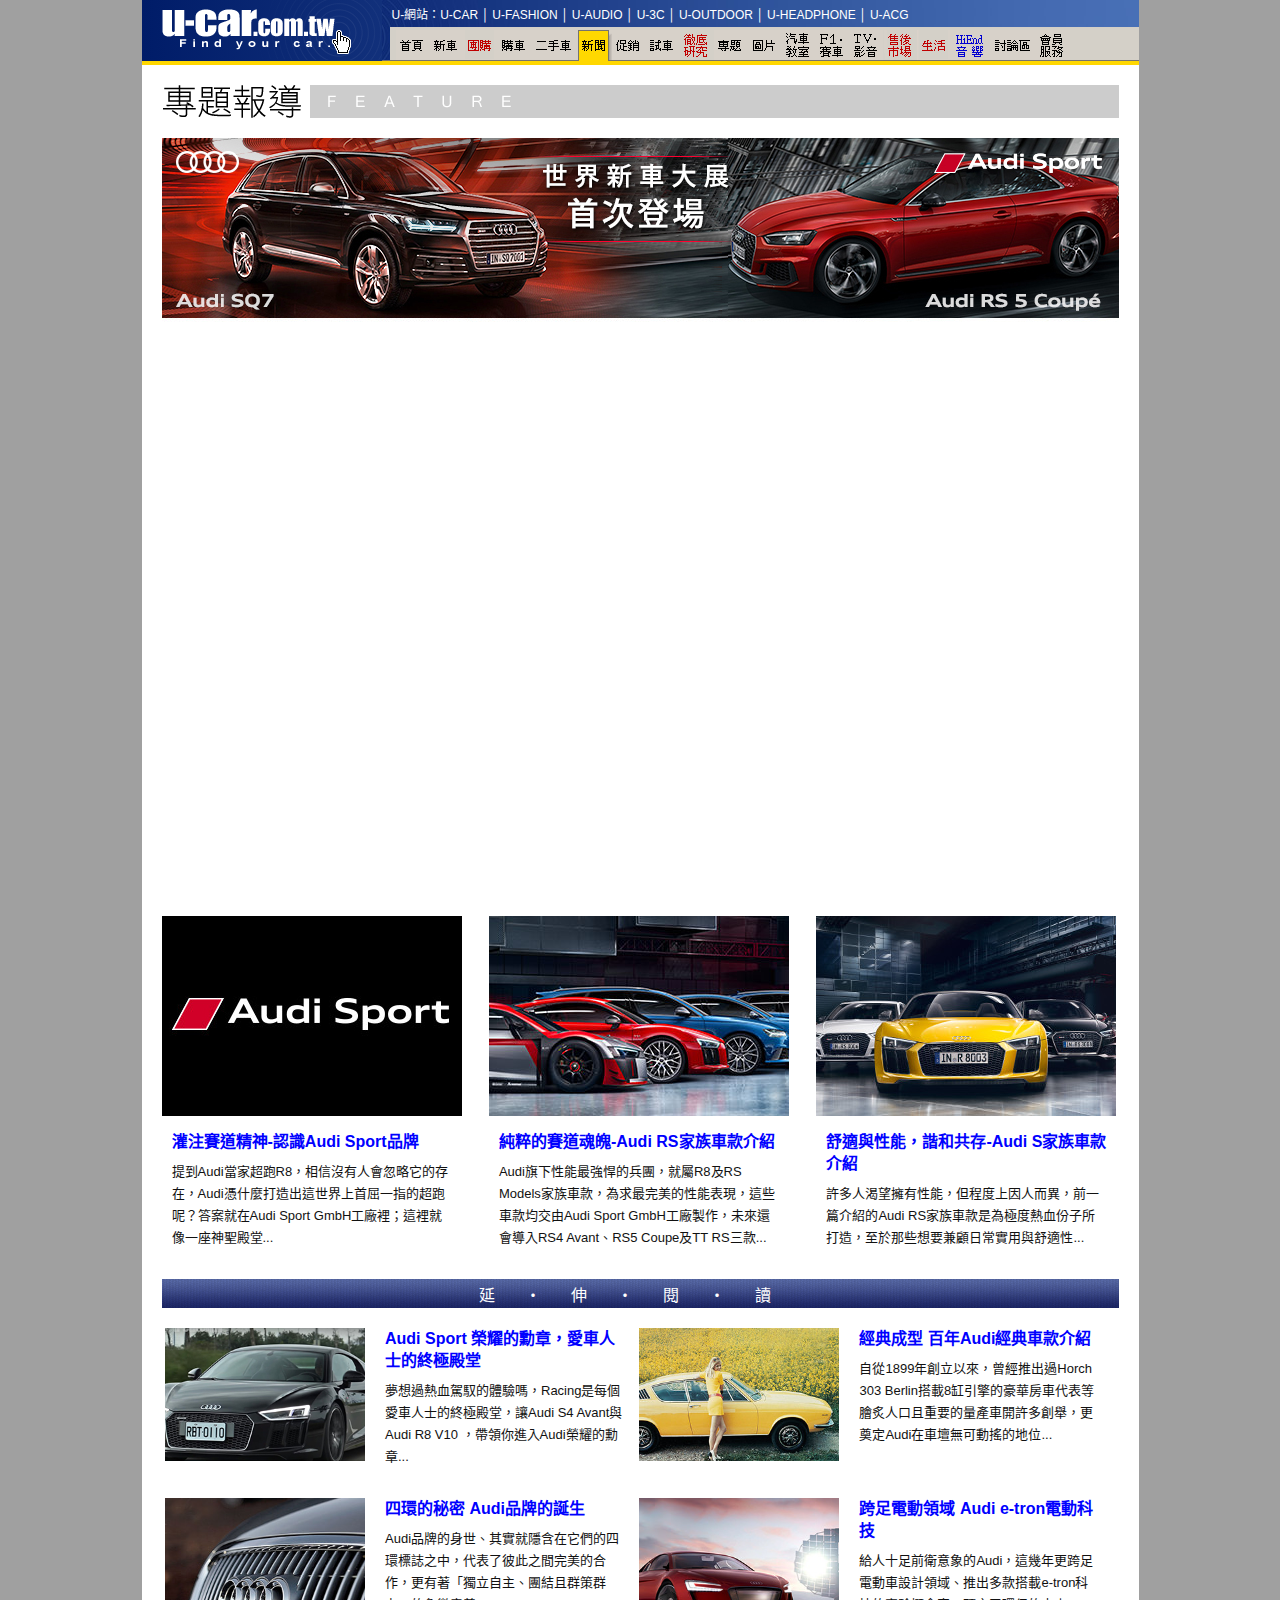
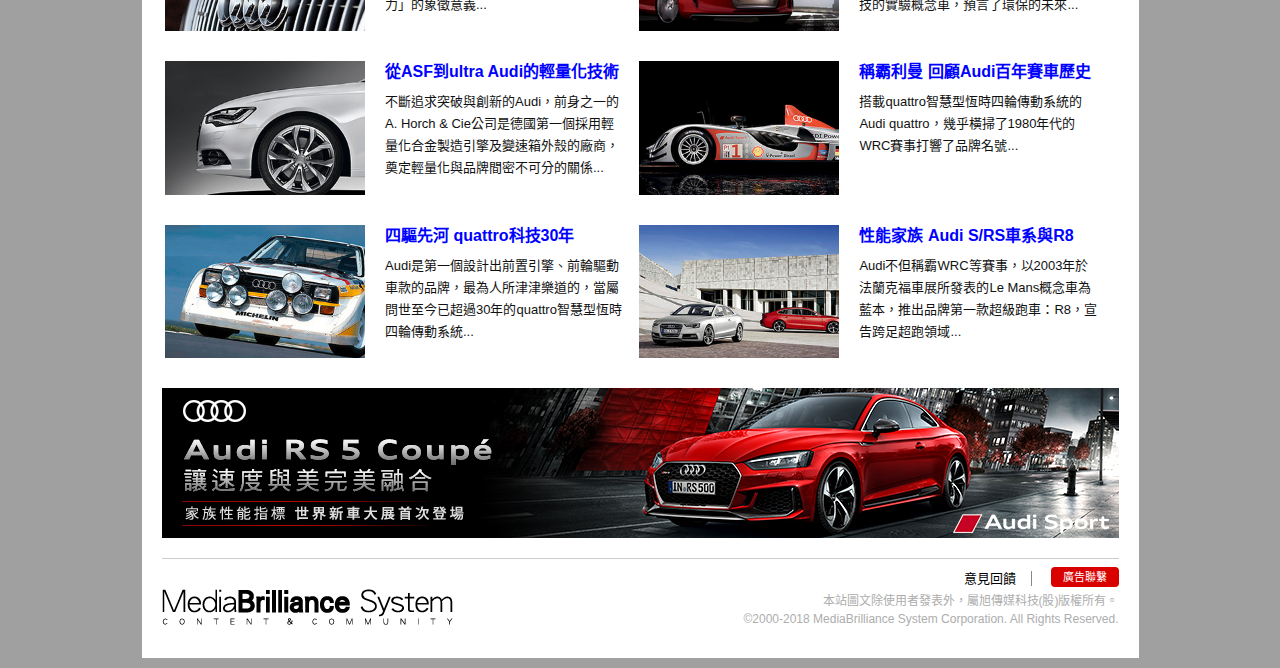
<file: index.html>
<!DOCTYPE html PUBLIC "-//W3C//DTD XHTML 1.0 Transitional//EN" "http://www.w3.org/TR/xhtml1/DTD/xhtml1-transitional.dtd">
<html xmlns="http://www.w3.org/1999/xhtml">
	<head>
		<meta http-equiv="content-type" content="text/html; charset=UTF-8" />
		<meta http-equiv="content-language" content="zh-tw" />
		<meta http-equiv="cache-control" content="no-cache" />
		<meta http-equiv="pragma" content="no-cache" />
		<meta http-equiv="expires" content="0" />
		<meta name="keywords" content="" />
		<meta name="description" content="" />
		<link rel="shortcut icon"  href="images/favicon.ico"/>
        <link rel="icon" href="images/favicon.ico"/>
		<title>Audi Sport專區首頁</title>
		<link rel="stylesheet" type="text/css" href="css/style.css" />
		<link rel="stylesheet" type="text/css" href="css/layout.css" />
		<!--[if IE]>
			<link rel="stylesheet" type="text/css" href="css/ieonly.css" />
		<![endif]-->
    </head>

	<body>
		<div id="wrapper">
			<div class="maincontent">
					<div id="header" class="clearfix">
					<h1><a href="https://www.u-car.com.tw/">U-CAR Find your car</a></h1>
					<div class="navigator-right clearfix">
						<div class="usite">U-網站：<a href="//www.u-car.com.tw/">U-CAR</a> │ <a href="http://www.u-fashion.com.tw/" target="_blank">U-FASHION</a> │ <a href="http://www.u-audio.com.tw/" target="_blank">U-AUDIO</a> │ <a href="http://www.u-3c.com/" target="_blank">U-3C</a> │ <a href="http://www.u-outdoor.com/" target="_blank">U-OUTDOOR</a> │ <a href="http://www.u-headphone.com/" target="_blank">U-HEADPHONE</a> │ <a href="http://www.u-acg.com/" target="_blank">U-ACG</a></div>

                        <div class="navigator">
							<ul class="clearfix">
								<li><a class="tf_home" href="http://www.u-car.com.tw/">首頁</a></li>
                                <li><a class="tf_newcar" href="http://newcar.u-car.com.tw/">新車</a></li>
                                <li><a class="tf_group" href="http://groupbuy.u-car.com.tw/">團購</a></li>
                                <li><a class="tf_buy" href="http://buy.u-car.com.tw/">購車</a></li>
                                <li><a class="tf_usedcar" href="http://usedcar.u-car.com.tw/">二手車</a></li>
                                <li><a class="tf_news select" href="http://news.u-car.com.tw/">新聞</a></li>
                                <li><a class="tf_promotion" href="http://promotion.u-car.com.tw/">促銷</a></li>
                                <li><a class="tf_roadtest" href="http://roadtest.u-car.com.tw/">試車</a></li>
                                <li><a class="tf_mook" href="http://mook.u-car.com.tw/">徹底研究</a></li>
                                <li><a class="tf_feature" href="http://feature.u-car.com.tw/">專題</a></li>
                                <li><a class="tf_gallery" href="http://gallery.u-car.com.tw/">圖片</a></li>
                                <li><a class="tf_classroom" href="http://classroom.u-car.com.tw/">汽車教室</a></li>
                                <li><a class="tf_racing" href="http://f1.u-car.com.tw/">f1賽車</a></li>
                                <li><a class="tf_tv" href="http://tv.u-car.com.tw/">TV影音</a></li>
                                <li><a class="tf_am" href="http://am.u-car.com.tw/">售後市場</a></li>
                                <li><a class="tf_technology" href="http://life.u-car.com.tw/">生活</a></li>
                                <li><a class="tf_audio" href="http://audio.u-car.com.tw/">HiEnd音響</a></li>
                                <li><a class="tf_forum" href="http://forum.u-car.com.tw/">討論區</a></li>
                                <li><a class="tf_member" href="http://member.u-car.com.tw/">會員服務</a></li>
							</ul>
						</div>
					</div>
				</div>
				
                <div class="channel-title clearfix">
					<img src="images/ct-feature.gif" alt="專題報導" />
				</div>
				
								
				<!--編輯區塊開始-->
				<div class="content clearfix">
				    <link rel="stylesheet" href="css/xuestyle.css">	
					<div id="my-wrap">
					    <div id="page-title">
                            <a href="index.html" title="返回專題首頁"><img src="images/pic_banner-topsub.jpg" width="957" height="210" alt="M Performance高性能車款"></a>
					    </div>
				        
				        <a href="https://www.youtube.com/watch?v=36XgYLL0wng" target="_blank">
                            <div id="box_video">
                              <iframe width="957" height="538" src="https://www.youtube.com/embed/O2pCb4zevNk?rel=0&autoplay=1" frameborder="0" allowfullscreen></iframe>
                            </div>
                        </a>   
                        
                        <div id="box_analyze">
                           <!--<div id="extend-title" style="background-image: url(images/bg_extend-title.png);
    background-repeat: no-repeat">
                               <h3>家‧族‧車‧款‧介‧紹</h3></div>-->
                            <ul>
                                <li>
                                    <a href="content-a01.html"><img src="images/pic_analyze-01.jpg" alt="*"></a>
                                    <a href="content-a01.html"><h4>灌注賽道精神-認識Audi Sport品牌</h4></a>
                                    <p>提到Audi當家超跑R8，相信沒有人會忽略它的存在，Audi憑什麼打造出這世界上首屈一指的超跑呢？答案就在Audi Sport GmbH工廠裡；這裡就像一座神聖殿堂...</p></li>
                                <li>
                                    <a href="content-a02.html"><img src="images/pic_analyze-02.jpg" alt="*"></a>
                                    <a href="content-a02.html"><h4>純粹的賽道魂魄-Audi RS家族車款介紹</h4></a>
                                    <p>Audi旗下性能最強悍的兵團，就屬R8及RS Models家族車款，為求最完美的性能表現，這些車款均交由Audi Sport GmbH工廠製作，未來還會導入RS4 Avant、RS5 Coupe及TT RS三款...</p></li>
                                <li>
                                    <a href="content-a03.html"><img src="images/pic_analyze-03.jpg" alt="*"></a>
                                    <a href="content-a03.html"><h4>舒適與性能，諧和共存-Audi S家族車款介紹</h4></a>
                                    <p>許多人渴望擁有性能，但程度上因人而異，前一篇介紹的Audi RS家族車款是為極度熱血份子所打造，至於那些想要兼顧日常實用與舒適性...</p></li>
                            </ul>
                        </div>
                        
                        
                        <div id="box_extend">
                            <div id="extend-title" style="background-image: url(images/bg_extend-title.png);
    background-repeat: no-repeat">
                                <h3>延‧伸‧閱‧讀</h3></div>
                            <div id="extend-list">
                                <ul>
                                    <li>
                                        <a href="https://www.youtube.com/watch?v=4nKvzn-X6tg" target="_blank"><img src="images/pic_extend-09.jpg" alt="*"></a>
                                        <div class="extend-info">
                                        <a href="https://www.youtube.com/watch?v=4nKvzn-X6tg" target="_blank"><h4>Audi Sport 榮耀的勳章，愛車人士的終極殿堂</h4></a>
                                        <p>夢想過熱血駕馭的體驗嗎，Racing是每個愛車人士的終極殿堂，讓Audi S4 Avant與Audi R8 V10 ，帶領你進入Audi榮耀的勳章...</p></div></li>
                                    <li>
                                        <a href="content-e02.html"><img src="images/pic_extend-02.jpg" alt="*"></a>
                                        <div class="extend-info">
                                        <a href="content-e02.html"><h4>經典成型 百年Audi經典車款介紹</h4></a>
                                        <p>自從1899年創立以來，曾經推出過Horch 303 Berlin搭載8缸引擎的豪華房車代表等膾炙人口且重要的量產車開許多創舉，更奠定Audi在車壇無可動搖的地位...</p></div></li>
                                    <li>
                                        <a href="content-e01.html"><img src="images/pic_extend-01.jpg" alt="*"></a>
                                        <div class="extend-info">
                                        <a href="content-e01.html"><h4>四環的秘密 Audi品牌的誕生</h4></a>
                                        <p>Audi品牌的身世、其實就隱含在它們的四環標誌之中，代表了彼此之間完美的合作，更有著「獨立自主、團結且群策群力」的象徵意義...</p></div></li>       
                                      
                                    <li>
                                        <a href="content-e04.html"><img src="images/pic_extend-04.jpg" alt="*"></a>
                                         <div class="extend-info">
                                        <a href="content-e04.html"><h4>跨足電動領域 Audi e-tron電動科技</h4></a>
                                        <p>給人十足前衛意象的Audi，這幾年更跨足電動車設計領域、推出多款搭載e-tron科技的實驗概念車，預言了環保的未來...</p></div></li>
                                    <li>
                                        <a href="content-e03.html"><img src="images/pic_extend-03.jpg" alt="*"></a>
                                        <div class="extend-info">
                                        <a href="content-e03.html"><h4>從ASF到ultra Audi的輕量化技術</h4></a>
                                        <p>不斷追求突破與創新的Audi，前身之一的A. Horch &amp; Cie公司是德國第一個採用輕量化合金製造引擎及變速箱外殼的廠商，奠定輕量化與品牌間密不可分的關係...</p></div></li>    
                                    <li>
                                        <a href="content-e06.html"><img src="images/pic_extend-06.jpg" alt="*"></a>
                                        <div class="extend-info">
                                        <a href="content-e06.html"><h4>稱霸利曼 回顧Audi百年賽車歷史</h4></a>
                                        <p>搭載quattro智慧型恆時四輪傳動系統的Audi quattro，幾乎橫掃了1980年代的WRC賽事打響了品牌名號...</p></div></li>
                                    <li>
                                        <a href="content-e05.html"><img src="images/pic_extend-05.jpg" alt="*"></a>
                                        <div class="extend-info">
                                        <a href="content-e05.html"><h4>四驅先河 quattro科技30年</h4></a>
                                        <p>Audi是第一個設計出前置引擎、前輪驅動車款的品牌，最為人所津津樂道的，當屬問世至今已超過30年的quattro智慧型恆時四輪傳動系統...</p></div></li>       
                                    <!--<li>
                                        <a href="content-e07.html"><img src="images/pic_extend-07.jpg" alt="*"></a>
                                        <div class="extend-info">
                                        <a href="content-e07.html"><h4>高科技旗艦 Audi A6/A8</h4></a>
                                        <p>Audi總是不吝於將旗下最新科技下放在量產市售車型上，所以在A6與A8上、你不但能看見Audi的最新科技，還能預見新一代豪華房車的發展趨勢...</p></div></li>-->  
                                    <li>
                                        <a href="content-e08.html"><img src="images/pic_extend-08.jpg" alt="*"></a>
                                         <div class="extend-info">
                                        <a href="content-e08.html"><h4>性能家族 Audi S/RS車系與R8</h4></a>
                                        <p>Audi不但稱霸WRC等賽事，以2003年於法蘭克福車展所發表的Le Mans概念車為藍本，推出品牌第一款超級跑車：R8，宣告跨足超跑領域...</p></div></li>      
                                </ul>
                            </div>
                        </div>
                        
                        <div id="page-downad">
                            <a href="https://www.audievent.com.tw/audi-ai/" title="Audi RS5 Coupe 讓速度與美完美融合" target="_blank"><img src="images/pic_banner-down.jpg" alt="Audi RS5 Coupe 讓速度與美完美融合"></a>
                        </div>
                        
                    </div>
	            </div><!--編輯區塊結束-->
				
				<div id="footer">
					<img src="images/medaibrilliancesystem_logo.gif" alt="*" />
					<div class="footer_text">
                        <ul class="footer_link clearfix">
                            <li class="feedback"><a href="https://forum.u-car.com.tw/" target="_blank">意見回饋</a></li>
                            <li class="contactus"><a href="https://news.u-car.com.tw/ad/contact">廣告聯繫</a></li>
                        </ul>
                        <p>本站圖文除使用者發表外，屬旭傳媒科技(股)版權所有。</p>
                        <p>&copy;2000-2018 MediaBrilliance System Corporation. All Rights Reserved.</p>
                    </div>
                    <div style="clear: both"></div>
                </div>
				

<!--etu-->
<!-- Google Tag Manager -->
<noscript><iframe src="//www.googletagmanager.com/ns.html?id=GTM-TXJQ2R"
height="0" width="0" style="display:none;visibility:hidden"></iframe></noscript>
<script>(function(w,d,s,l,i){w[l]=w[l]||[];w[l].push({'gtm.start':
new Date().getTime(),event:'gtm.js'});var f=d.getElementsByTagName(s)[0],
j=d.createElement(s),dl=l!='dataLayer'?'&l='+l:'';j.async=true;j.src=
'//www.googletagmanager.com/gtm.js?id='+i+dl;f.parentNode.insertBefore(j,f);
})(window,document,'script','dataLayer','GTM-TXJQ2R');</script>
<!-- End Google Tag Manager -->
			</div>
		</div>
	</body>
</html>
</file>
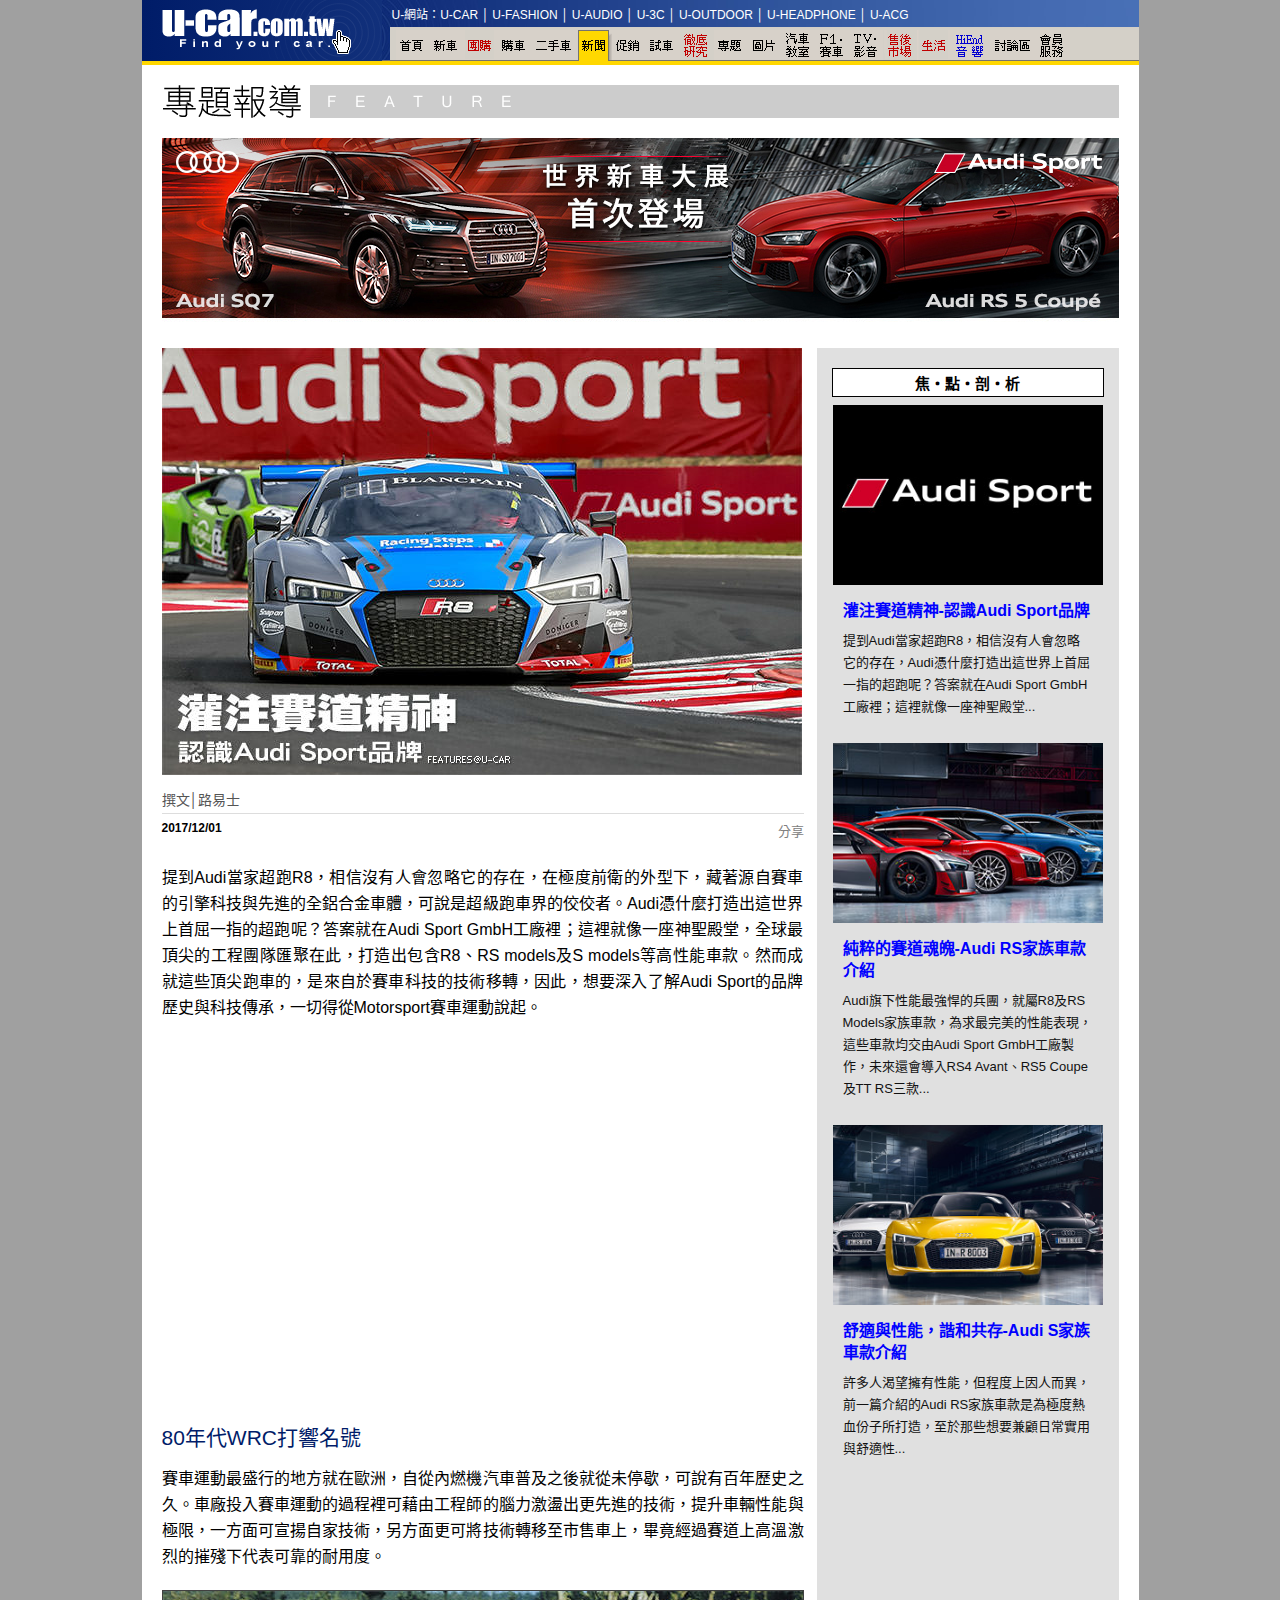
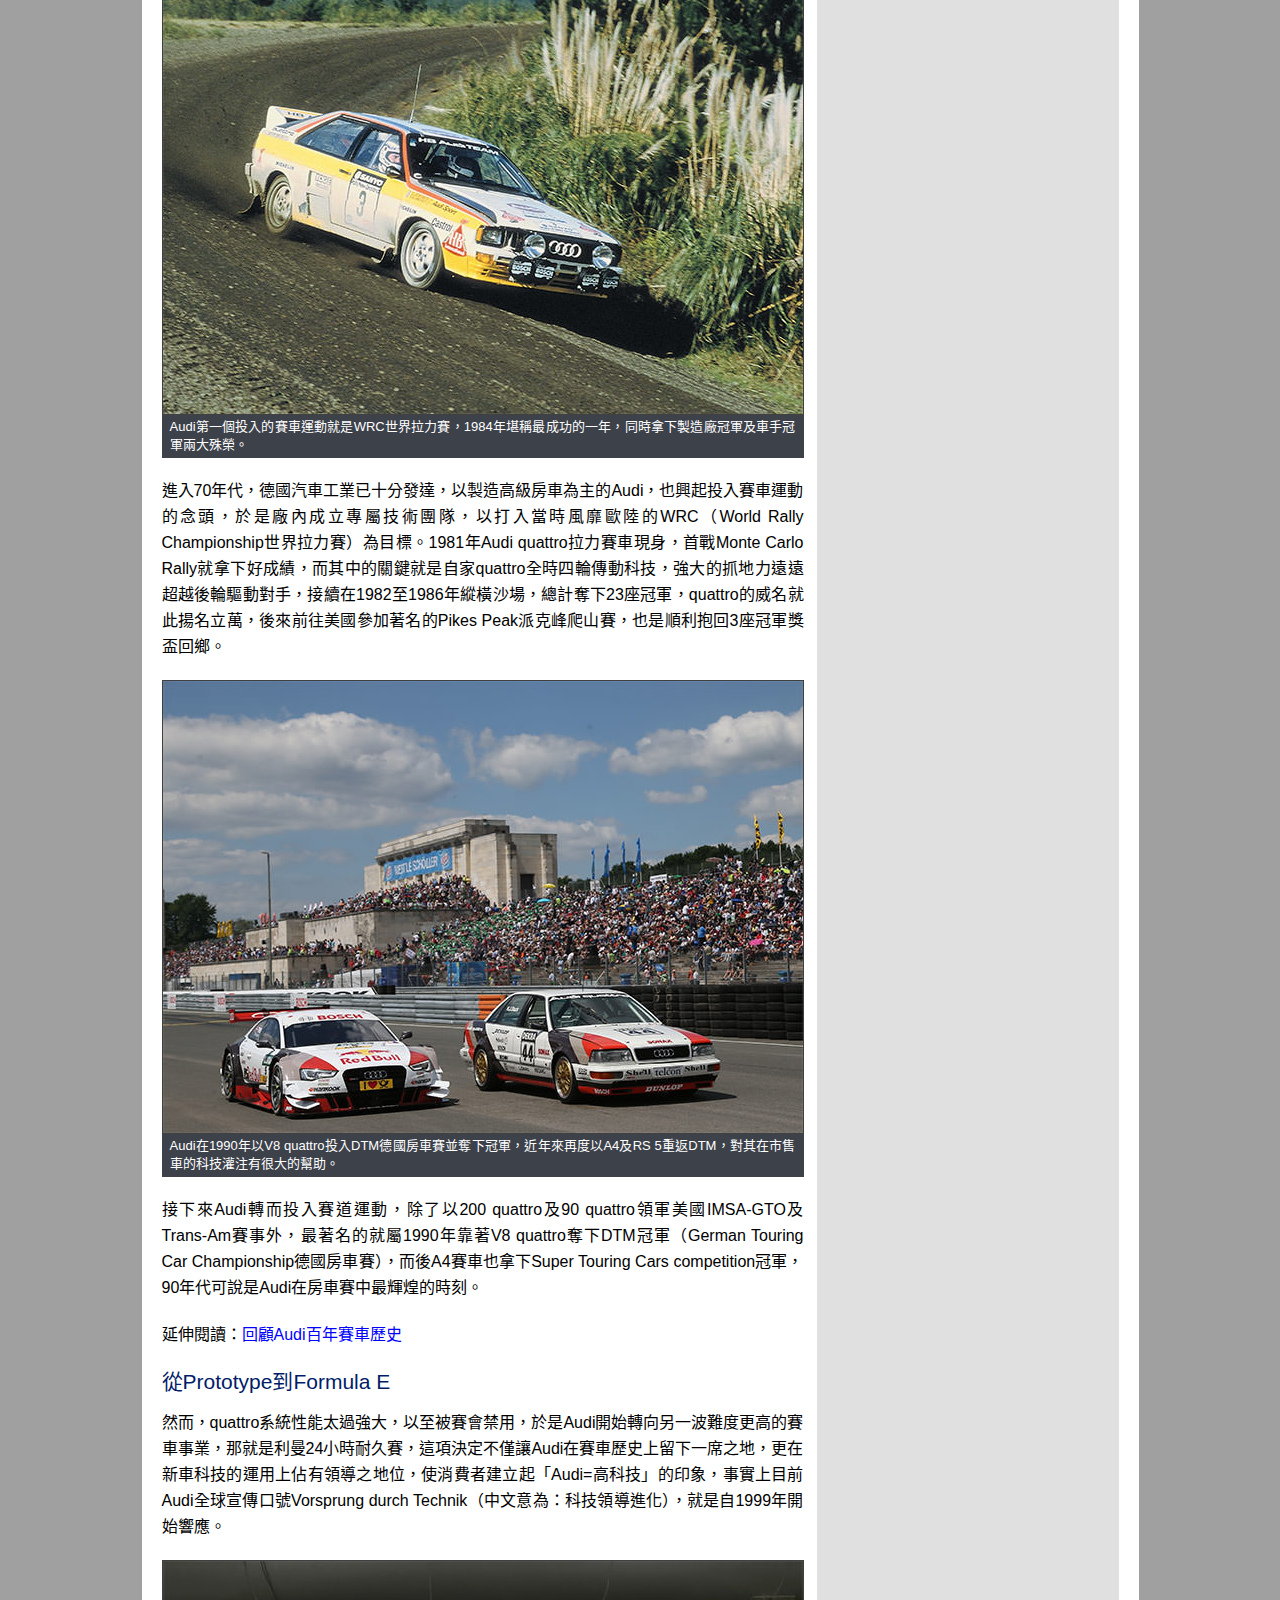
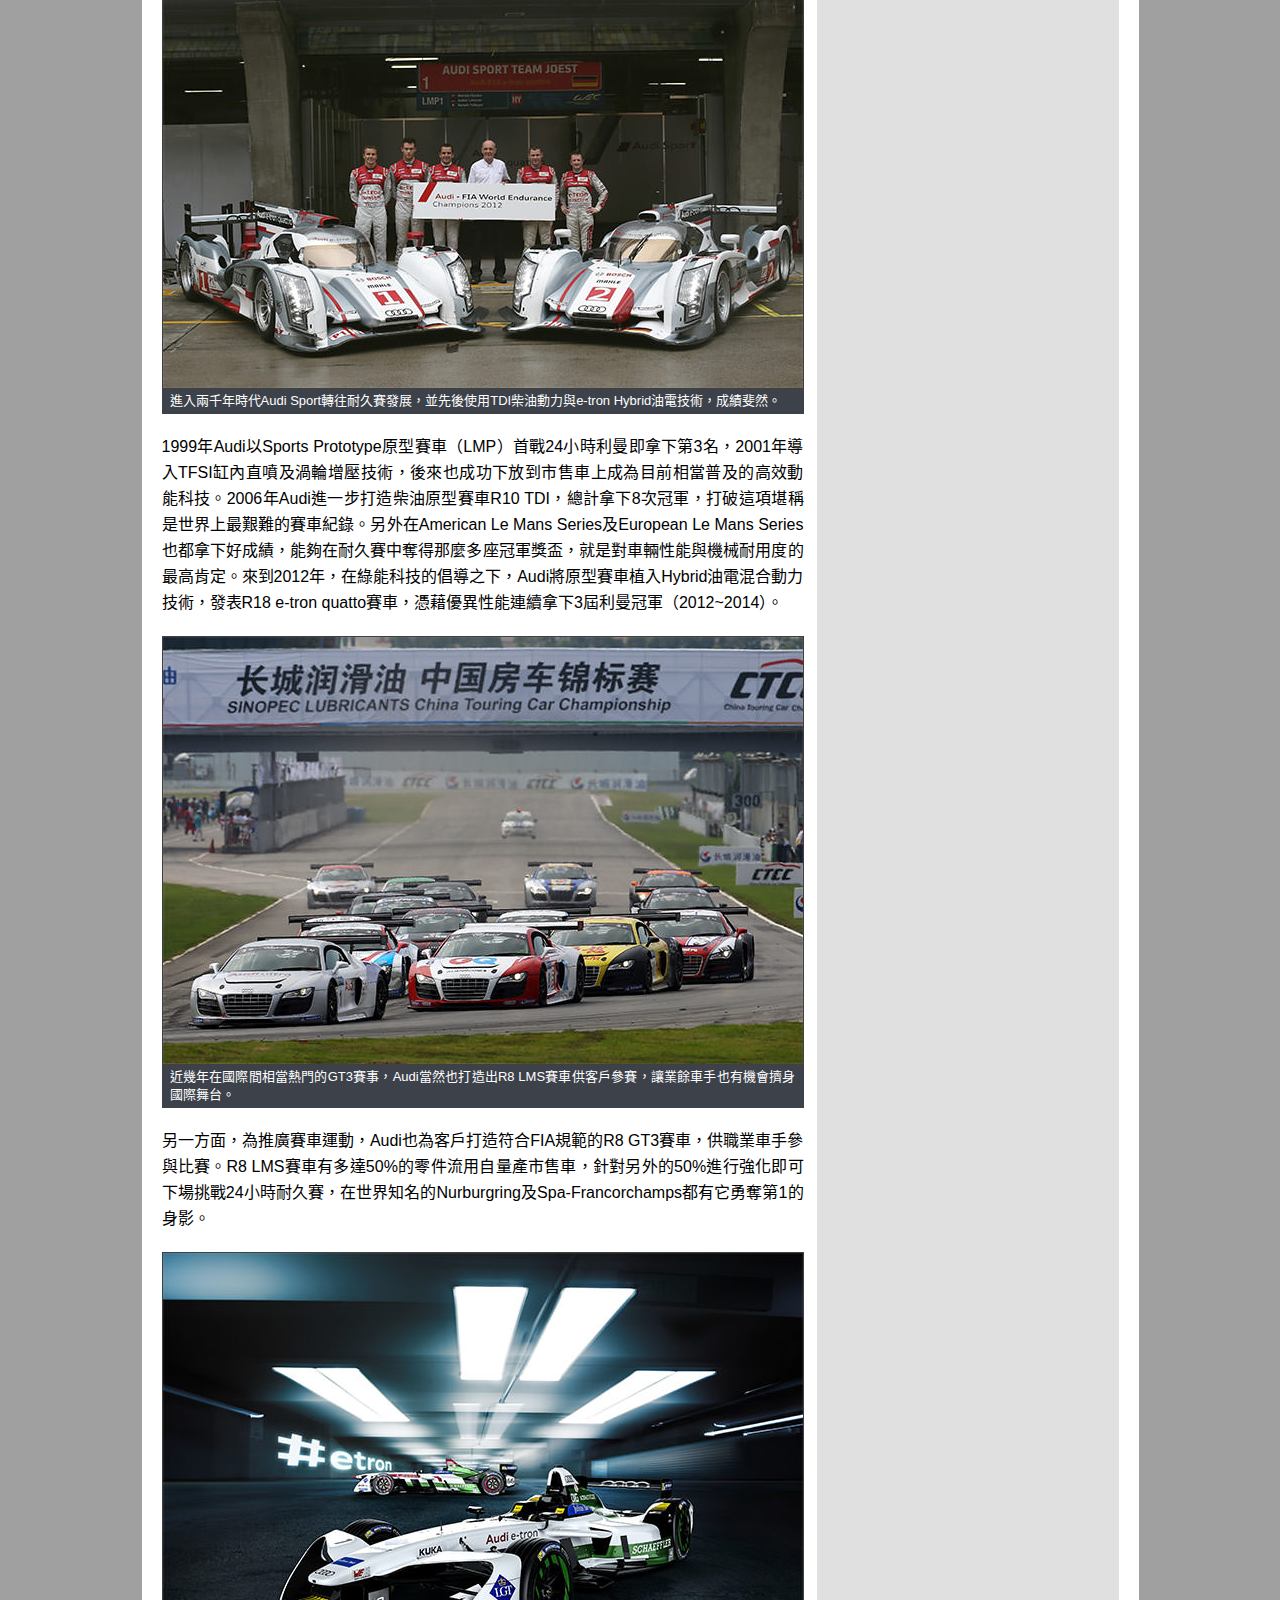
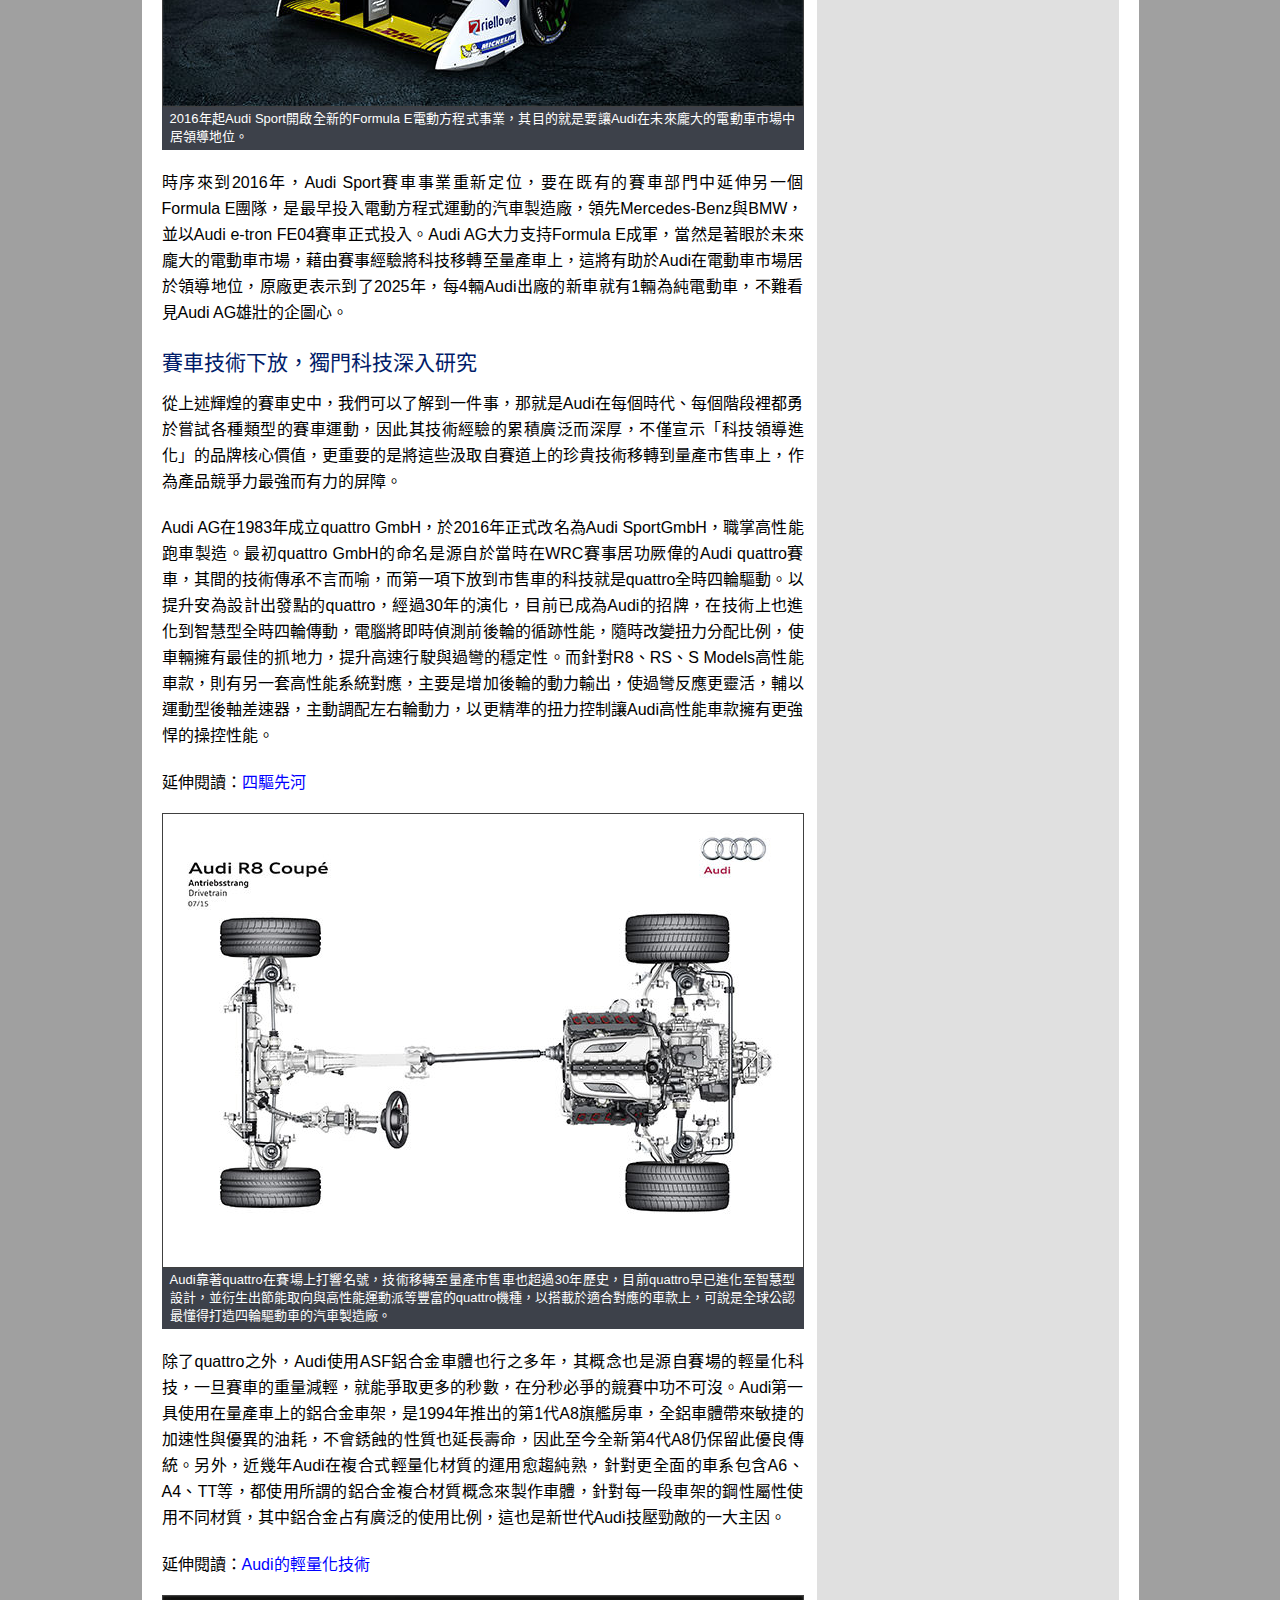
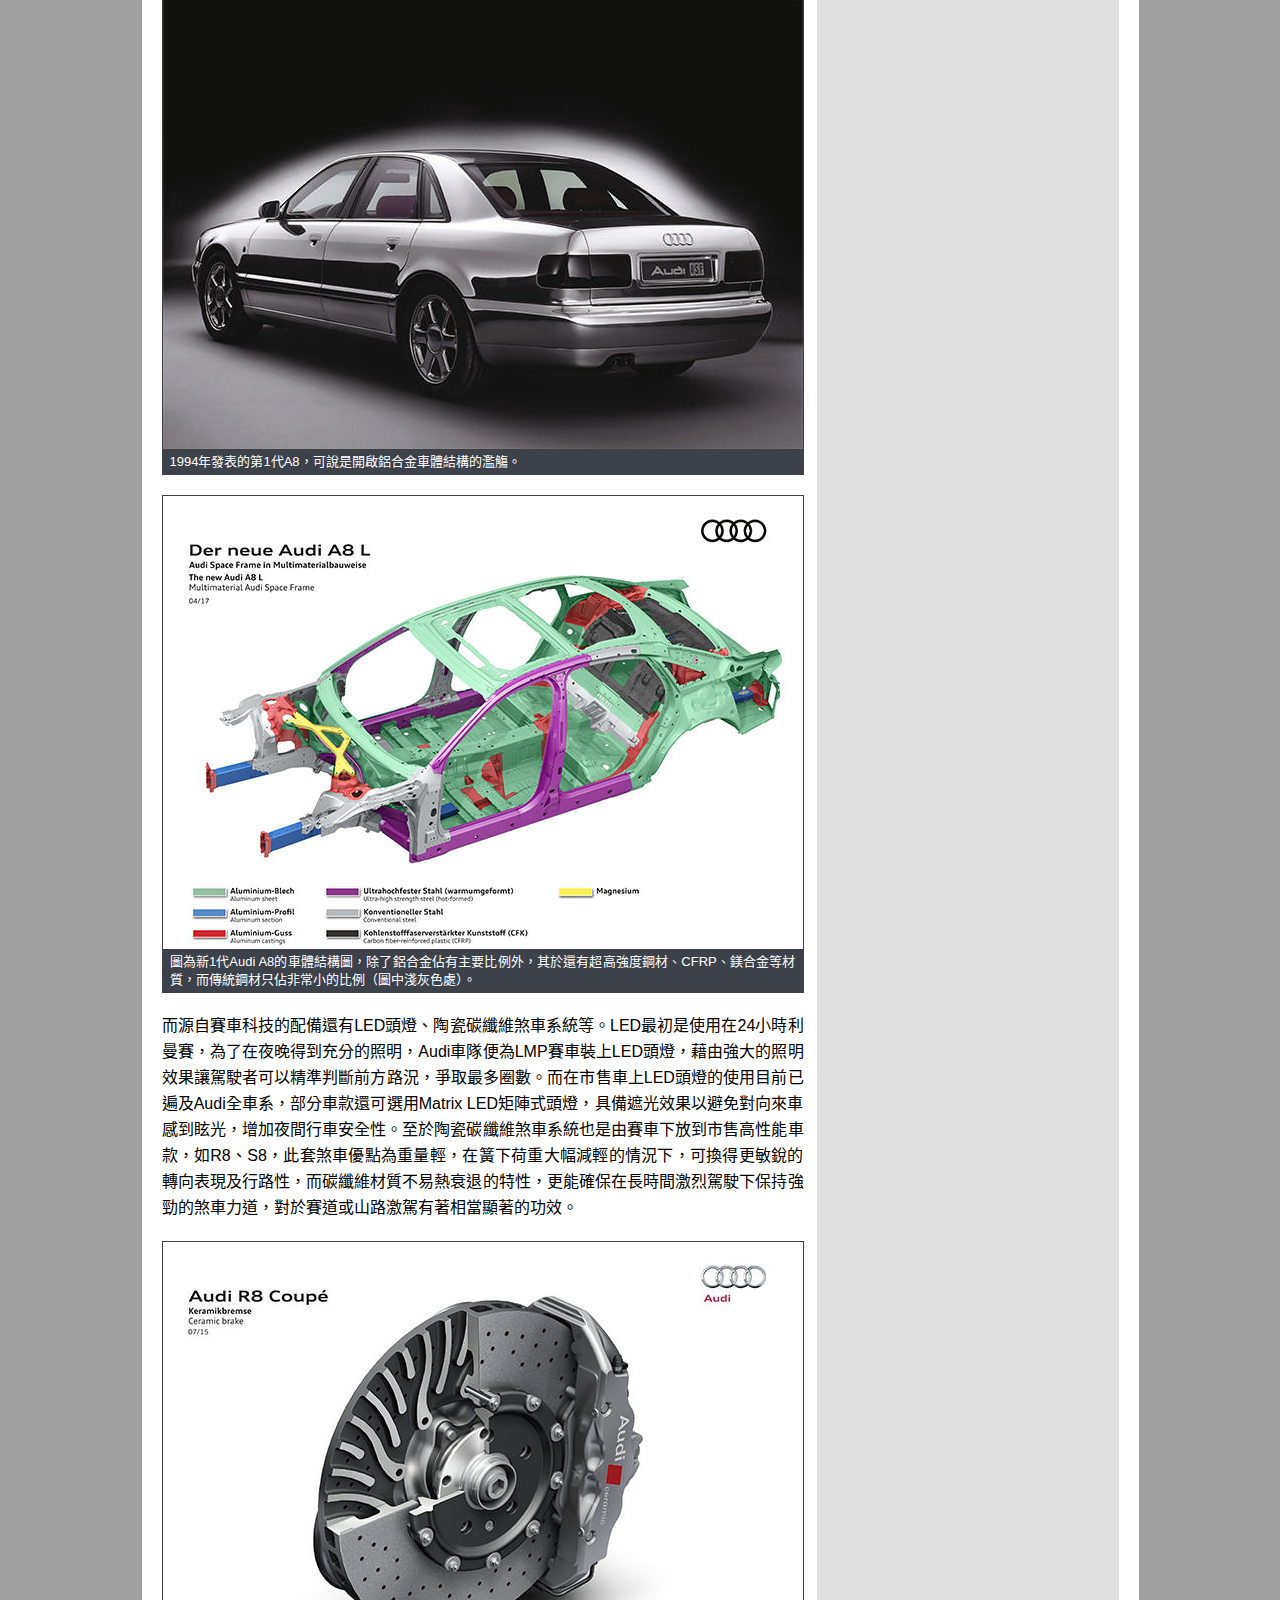
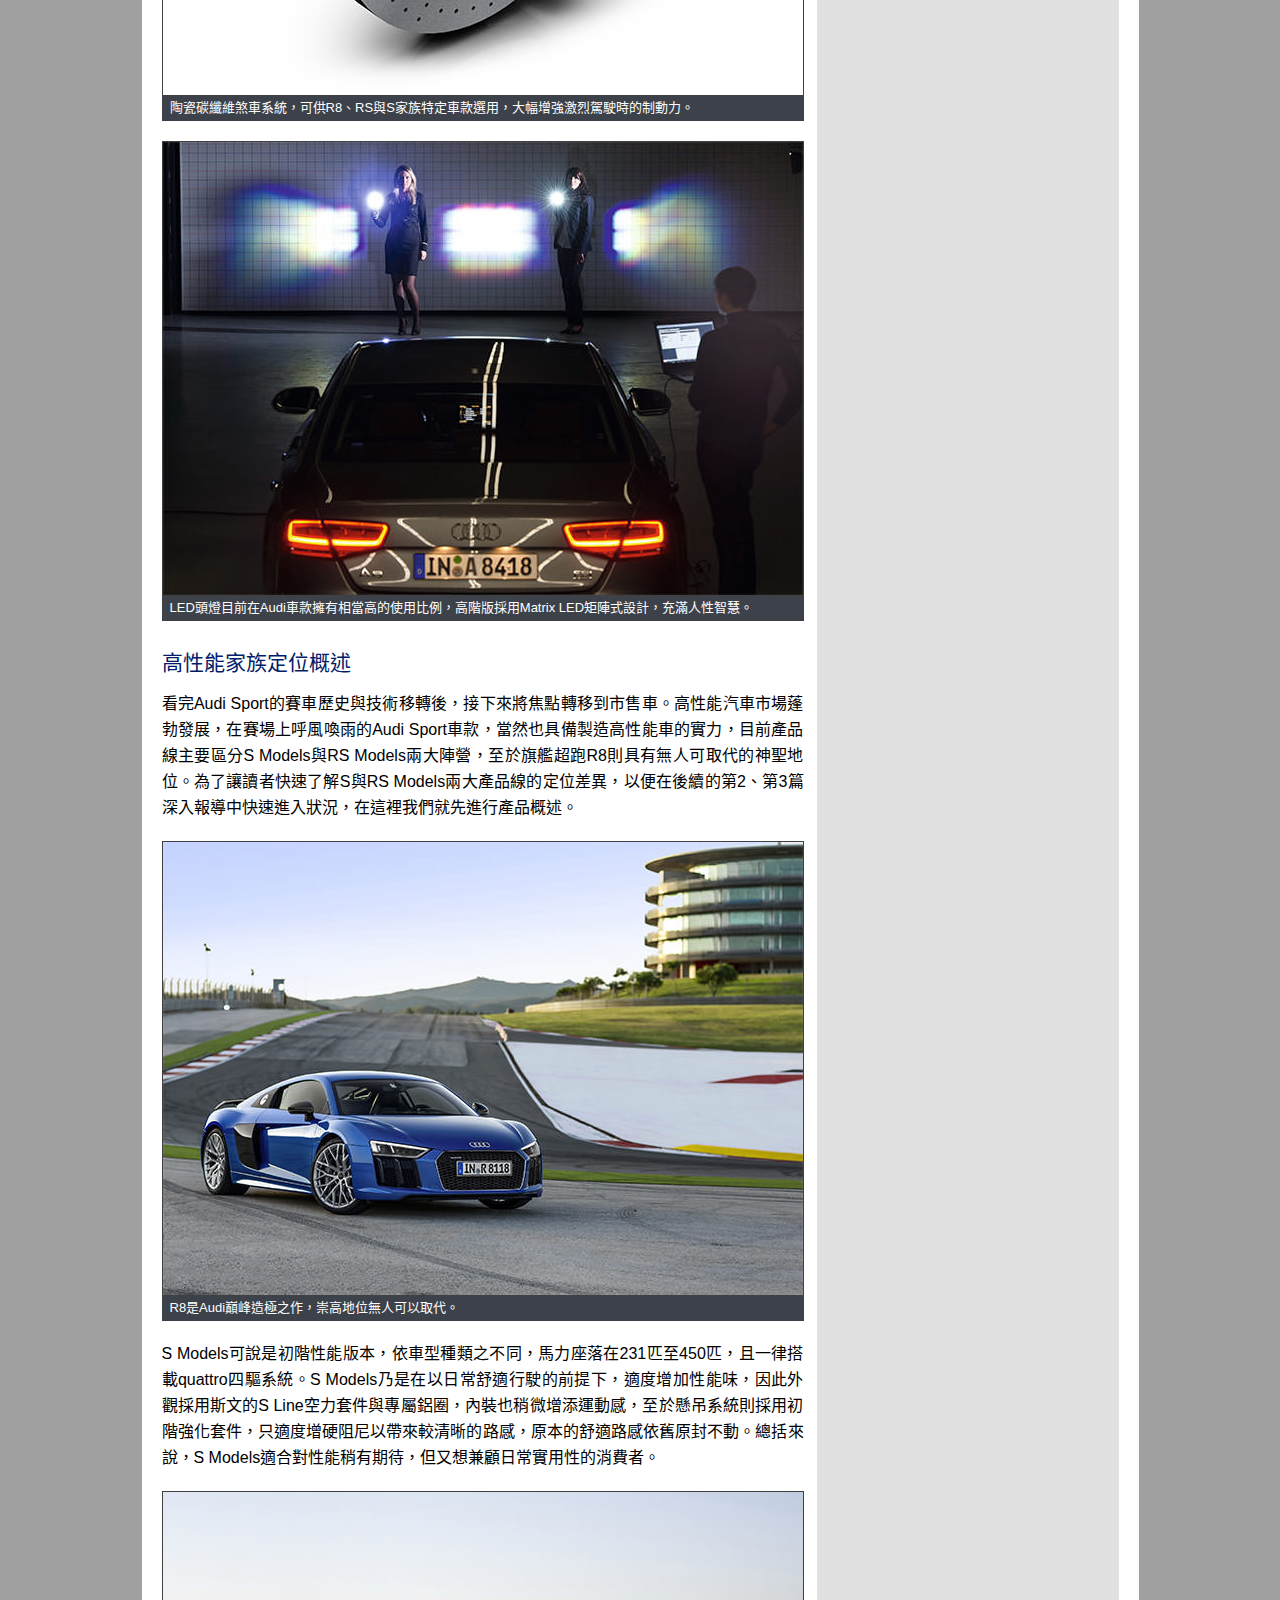
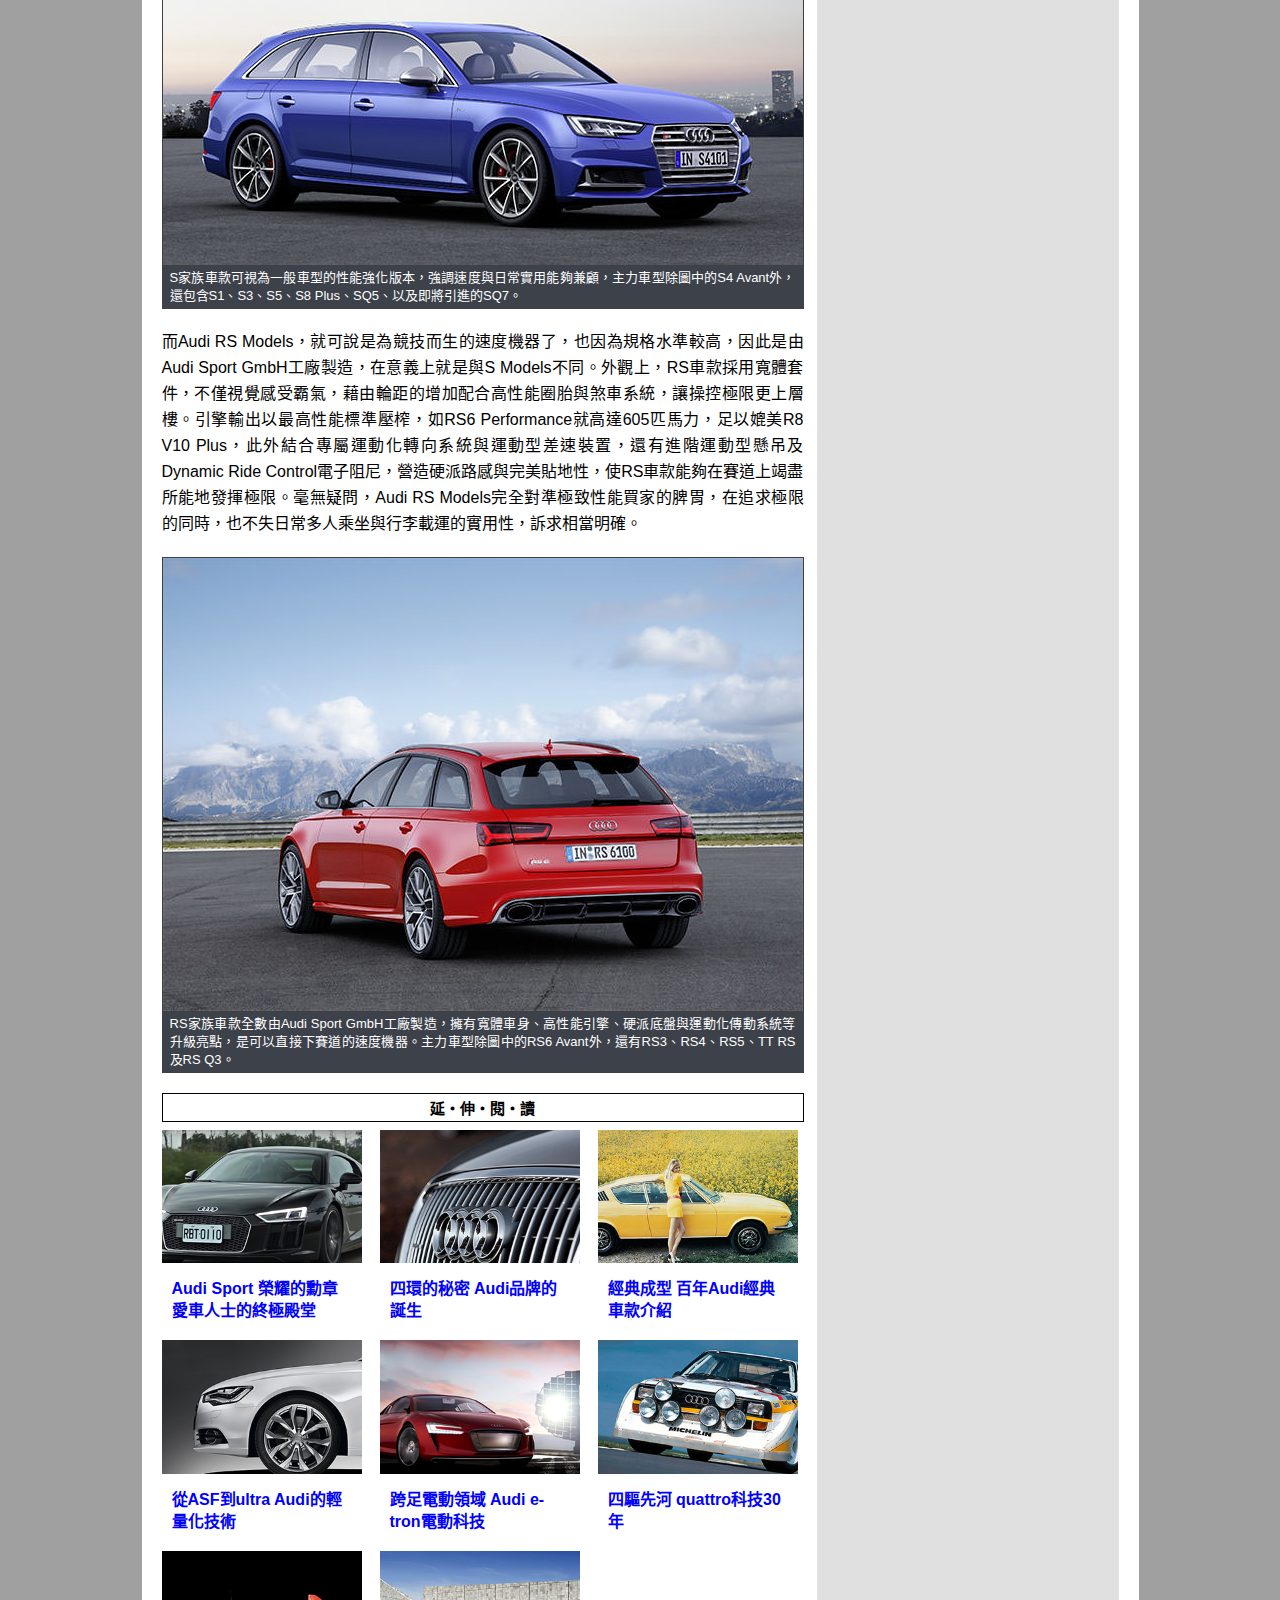
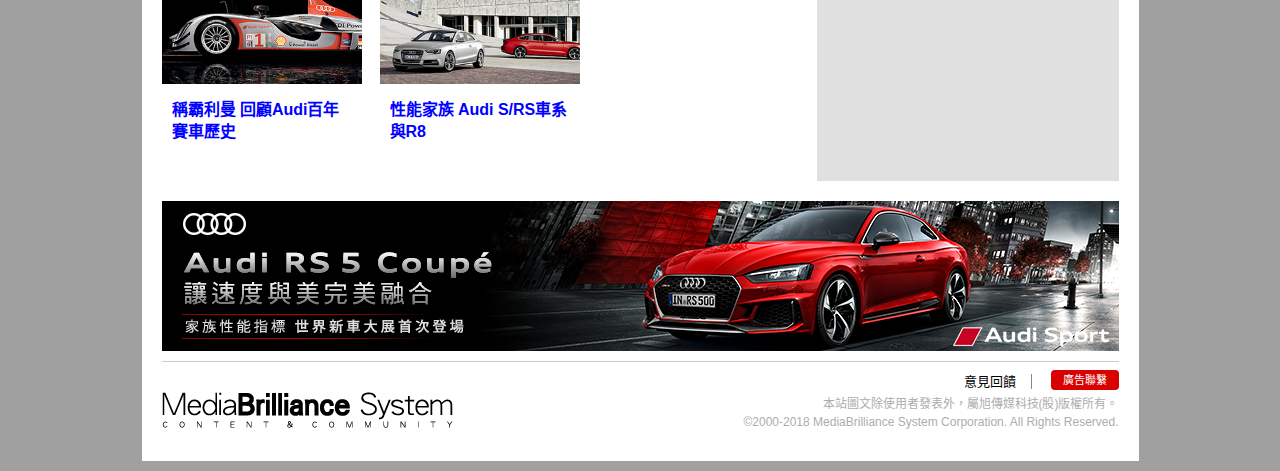
<file: content-a01.html>
<!DOCTYPE html PUBLIC "-//W3C//DTD XHTML 1.0 Transitional//EN" "http://www.w3.org/TR/xhtml1/DTD/xhtml1-transitional.dtd">
<html xmlns="http://www.w3.org/1999/xhtml">
<head>
    <meta http-equiv="content-type" content="text/html; charset=UTF-8" />
    <meta http-equiv="content-language" content="zh-tw" />
    <meta http-equiv="cache-control" content="no-cache" />
    <meta http-equiv="pragma" content="no-cache" />
    <meta http-equiv="expires" content="0" />
    <meta name="keywords" content="灌注賽道精神─認識Audi Sport品牌">
	<meta name="description" content="提到Audi當家超跑R8，相信沒有人會忽略它的存在，Audi憑什麼打造出這世界上首屈一指的超跑呢？答案就在Audi Sport GmbH工廠裡；這裡就像一座神聖殿堂，全球最頂尖的工程團隊匯聚在此，然而，一切得從Motorsport賽車運動說起。">
	<meta property="og:image" content="https://image.u-car.com.tw/carsummaryimage7_39618.jpg">
    <meta property="og:site_name" content="U-CAR.com.tw">
    <meta property="og:title" content="灌注賽道精神─認識Audi Sport品牌">
    <meta property="og:description" content="提到Audi當家超跑R8，相信沒有人會忽略它的存在，Audi憑什麼打造出這世界上首屈一指的超跑呢？答案就在Audi Sport GmbH工廠裡；這裡就像一座神聖殿堂，全球最頂尖的工程團隊匯聚在此，然而，一切得從Motorsport賽車運動說起。" />
    <meta property="og:type" content="article">
    <meta property="og:url" content="https://event.u-car.com.tw/2017/audi/content-a01.hmtl">
	<title>灌注賽道精神─認識Audi Sport品牌</title>
    <link rel="stylesheet" type="text/css" href="css/style.css" />
    <link rel="stylesheet" type="text/css" href="css/layout.css" />
    <link rel="stylesheet" type="text/css" href="css/detail.css" />
    <link rel="stylesheet" type="text/css" href="css/jquery.autocomplete.css" />
    <!--[if IE]>
        <link rel="stylesheet" type="text/css" href="css/ieonly.css" />
    <![endif]-->
</head>


    
<body>
    <div id="wrapper">
		<div class="maincontent">
			<div id="header" class="clearfix">
                <h1><a href="https://www.u-car.com.tw/">U-CAR Find your car</a></h1>
					<div class="navigator-right clearfix">
						<div class="usite">U-網站：<a href="//www.u-car.com.tw/">U-CAR</a> │ <a href="http://www.u-fashion.com.tw/" target="_blank">U-FASHION</a> │ <a href="http://www.u-audio.com.tw/" target="_blank">U-AUDIO</a> │ <a href="http://www.u-3c.com/" target="_blank">U-3C</a> │ <a href="http://www.u-outdoor.com/" target="_blank">U-OUTDOOR</a> │ <a href="http://www.u-headphone.com/" target="_blank">U-HEADPHONE</a> │ <a href="http://www.u-acg.com/" target="_blank">U-ACG</a></div>

                        <div class="navigator">
							<ul class="clearfix">
								<li><a class="tf_home" href="http://www.u-car.com.tw/">首頁</a></li>
                                <li><a class="tf_newcar" href="http://newcar.u-car.com.tw/">新車</a></li>
                                <li><a class="tf_group" href="http://groupbuy.u-car.com.tw/">團購</a></li>
                                <li><a class="tf_buy" href="http://buy.u-car.com.tw/">購車</a></li>
                                <li><a class="tf_usedcar" href="http://usedcar.u-car.com.tw/">二手車</a></li>
                                <li><a class="tf_news select" href="http://news.u-car.com.tw/">新聞</a></li>
                                <li><a class="tf_promotion" href="http://promotion.u-car.com.tw/">促銷</a></li>
                                <li><a class="tf_roadtest" href="http://roadtest.u-car.com.tw/">試車</a></li>
                                <li><a class="tf_mook" href="http://mook.u-car.com.tw/">徹底研究</a></li>
                                <li><a class="tf_feature" href="http://feature.u-car.com.tw/">專題</a></li>
                                <li><a class="tf_gallery" href="http://gallery.u-car.com.tw/">圖片</a></li>
                                <li><a class="tf_classroom" href="http://classroom.u-car.com.tw/">汽車教室</a></li>
                                <li><a class="tf_racing" href="http://f1.u-car.com.tw/">f1賽車</a></li>
                                <li><a class="tf_tv" href="http://tv.u-car.com.tw/">TV影音</a></li>
                                <li><a class="tf_am" href="http://am.u-car.com.tw/">售後市場</a></li>
                                <li><a class="tf_technology" href="http://life.u-car.com.tw/">生活</a></li>
                                <li><a class="tf_audio" href="http://audio.u-car.com.tw/">HiEnd音響</a></li>
                                <li><a class="tf_forum" href="http://forum.u-car.com.tw/">討論區</a></li>
                                <li><a class="tf_member" href="http://member.u-car.com.tw/">會員服務</a></li>
							</ul>
						</div>
					</div>
			</div>
				<div class="channel-title clearfix">
					<img src="images/ct-feature.gif" alt="專題報導" />
				</div>
				
				<!--<div class="top clearfix">
					<div class="ad" style="position: relative; width: 970px;">
                        <!-- /43582588/ucar_newcar_970x400 -->
                        <!--<div id='div-gpt-ad-1474362574075-0' style='height:400px; width:970px;'>
                            <script>
                            googletag.cmd.push(function() {googletag.display('div-gpt-ad-1474362574075-0'); });
                            </script>
                        </div>
                    </div>
                    <div class="clear"></div>
				</div>-->
				<!-- 955px banner -->
				
				
				<!--編輯區塊開始-->
				<div class="content clearfix">
				    
                    <link rel="stylesheet" href="css/xuestyle.css">	
                    <div id="my-wrap">
                        <div id="page-title">
                            <a href="index.html" title="返回專題首頁"><img src="images/pic_banner-topsub.jpg" width="957" height="210" alt="M Performance高性能車款"></a>
					    </div>
                        
                        <!--<a href="https://www.youtube.com/watch?v=36XgYLL0wng" target="_blank">
                            <div id="box_video">
                              <iframe width="957" height="538" src="https://www.youtube.com/embed/36XgYLL0wng?rel=0&autoplay=1" frameborder="0" allowfullscreen></iframe>
                            </div>
                        </a>-->    
                    </div>
				    			
					<!--文章區塊開始-->
					<div class="contbody">
						
						<div class="banner"><img src="images/part1/cartitleimage_39618.jpg" alt="*"></div>
						
						<div class="articleinfo">
							<div class="author clearfix">
								<div class="articleinfo_l"><em>撰文│路易士</em></div>
								<!--<div class="articleinfo_r">點閱數：<span>256</span> 次</div>-->
							</div>
							<div class="postinfo clearfix">
								<div class="articleinfo_l"><strong>2017/12/01</strong></div>
								<div class="articleinfo_r share">
								    <div class="fb-share-button" data-href="https://event.u-car.com.tw/2017/audi/content-a01.hmtl" data-layout="button" data-size="small" data-mobile-iframe="false"><a class="fb-xfbml-parse-ignore" target="_blank" href="https://www.facebook.com/sharer/sharer.php?u=https%3A%2F%2Fevent.u-car.com.tw%2F2017%2Faudi%2Fcontent-a01.hmtl&amp;src=sdkpreparse">分享</a></div>
								    <div class="g-plusone" data-size="medium" data-annotation="none" style="vertical-align: middle"></div>
								</div>
                            </div>
						</div>
						
						
						
						<!--文章內容開始-->
						<div class="postcont">
                            <p>提到Audi當家超跑R8，相信沒有人會忽略它的存在，在極度前衛的外型下，藏著源自賽車的引擎科技與先進的全鋁合金車體，可說是超級跑車界的佼佼者。Audi憑什麼打造出這世界上首屈一指的超跑呢？答案就在Audi Sport GmbH工廠裡；這裡就像一座神聖殿堂，全球最頂尖的工程團隊匯聚在此，打造出包含R8、RS models及S models等高性能車款。然而成就這些頂尖跑車的，是來自於賽車科技的技術移轉，因此，想要深入了解Audi Sport的品牌歷史與科技傳承，一切得從Motorsport賽車運動說起。</p>
                            <div class="datatable"><div class="videocontainer">
                            <iframe width="640" height="360" src="https://www.youtube.com/embed/O2pCb4zevNk?rel=0" frameborder="0" gesture="media" allow="encrypted-media" allowfullscreen></iframe>
                            </div></div><h2>80年代WRC打響名號</h2><p>賽車運動最盛行的地方就在歐洲，自從內燃機汽車普及之後就從未停歇，可說有百年歷史之久。車廠投入賽車運動的過程裡可藉由工程師的腦力激盪出更先進的技術，提升車輛性能與極限，一方面可宣揚自家技術，另方面更可將技術轉移至市售車上，畢竟經過賽道上高溫激烈的摧殘下代表可靠的耐用度。</p>
                            <div class="newsphoto"><div><img src="images/part1/articleimage_750750.jpg" border="0" ></div><div class="photocaption">Audi第一個投入的賽車運動就是WRC世界拉力賽，1984年堪稱最成功的一年，同時拿下製造廠冠軍及車手冠軍兩大殊榮。</div></div><p>進入70年代，德國汽車工業已十分發達，以製造高級房車為主的Audi，也興起投入賽車運動的念頭，於是廠內成立專屬技術團隊，以打入當時風靡歐陸的WRC（World Rally Championship世界拉力賽）為目標。1981年Audi quattro拉力賽車現身，首戰Monte Carlo Rally就拿下好成績，而其中的關鍵就是自家quattro全時四輪傳動科技，強大的抓地力遠遠超越後輪驅動對手，接續在1982至1986年縱橫沙場，總計奪下23座冠軍，quattro的威名就此揚名立萬，後來前往美國參加著名的Pikes Peak派克峰爬山賽，也是順利抱回3座冠軍獎盃回鄉。</p><div class="newsphoto"><div><img src="images/part1/articleimage_750753.jpg" border="0" ></div><div class="photocaption">Audi在1990年以V8 quattro投入DTM德國房車賽並奪下冠軍，近年來再度以A4及RS 5重返DTM，對其在市售車的科技灌注有很大的幫助。</div></div><p>接下來Audi轉而投入賽道運動，除了以200 quattro及90 quattro領軍美國IMSA-GTO及Trans-Am賽事外，最著名的就屬1990年靠著V8 quattro奪下DTM冠軍（German Touring Car Championship德國房車賽），而後A4賽車也拿下Super Touring Cars competition冠軍，90年代可說是Audi在房車賽中最輝煌的時刻。</p><div class="datatable">延伸閱讀：<a href="https://mook.u-car.com.tw/article138.html" target="blank">回顧Audi百年賽車歷史</a></div><h2>從Prototype到Formula E</h2><p>然而，quattro系統性能太過強大，以至被賽會禁用，於是Audi開始轉向另一波難度更高的賽車事業，那就是利曼24小時耐久賽，這項決定不僅讓Audi在賽車歷史上留下一席之地，更在新車科技的運用上佔有領導之地位，使消費者建立起「Audi=高科技」的印象，事實上目前Audi全球宣傳口號Vorsprung durch Technik（中文意為：科技領導進化），就是自1999年開始響應。</p><div class="newsphoto"><div><img src="images/part1/articleimage_750761.jpg" border="0" ></div><div class="photocaption">進入兩千年時代Audi Sport轉往耐久賽發展，並先後使用TDI柴油動力與e-tron Hybrid油電技術，成績斐然。</div></div><p>1999年Audi以Sports Prototype原型賽車（LMP）首戰24小時利曼即拿下第3名，2001年導入TFSI缸內直噴及渦輪增壓技術，後來也成功下放到市售車上成為目前相當普及的高效動能科技。2006年Audi進一步打造柴油原型賽車R10 TDI，總計拿下8次冠軍，打破這項堪稱是世界上最艱難的賽車紀錄。另外在American Le Mans Series及European Le Mans Series也都拿下好成績，能夠在耐久賽中奪得那麼多座冠軍獎盃，就是對車輛性能與機械耐用度的最高肯定。來到2012年，在綠能科技的倡導之下，Audi將原型賽車植入Hybrid油電混合動力技術，發表R18 e-tron quatto賽車，憑藉優異性能連續拿下3屆利曼冠軍（2012~2014）。</p><div class="newsphoto"><div><img src="images/part1/articleimage_750762.jpg" border="0" ></div><div class="photocaption">近幾年在國際間相當熱門的GT3賽事，Audi當然也打造出R8 LMS賽車供客戶參賽，讓業餘車手也有機會擠身國際舞台。</div></div><p>另一方面，為推廣賽車運動，Audi也為客戶打造符合FIA規範的R8 GT3賽車，供職業車手參與比賽。R8 LMS賽車有多達50%的零件流用自量產市售車，針對另外的50%進行強化即可下場挑戰24小時耐久賽，在世界知名的Nurburgring及Spa-Francorchamps都有它勇奪第1的身影。</p><div class="newsphoto"><div><img src="images/part1/articleimage_750763.jpg" border="0" ></div><div class="photocaption">2016年起Audi Sport開啟全新的Formula E電動方程式事業，其目的就是要讓Audi在未來龐大的電動車市場中居領導地位。</div></div><p>時序來到2016年，Audi Sport賽車事業重新定位，要在既有的賽車部門中延伸另一個Formula E團隊，是最早投入電動方程式運動的汽車製造廠，領先Mercedes-Benz與BMW，並以Audi e-tron FE04賽車正式投入。Audi AG大力支持Formula E成軍，當然是著眼於未來龐大的電動車市場，藉由賽事經驗將科技移轉至量產車上，這將有助於Audi在電動車市場居於領導地位，原廠更表示到了2025年，每4輛Audi出廠的新車就有1輛為純電動車，不難看見Audi AG雄壯的企圖心。</p><h2>賽車技術下放，獨門科技深入研究</h2><p>從上述輝煌的賽車史中，我們可以了解到一件事，那就是Audi在每個時代、每個階段裡都勇於嘗試各種類型的賽車運動，因此其技術經驗的累積廣泛而深厚，不僅宣示「科技領導進化」的品牌核心價值，更重要的是將這些汲取自賽道上的珍貴技術移轉到量產市售車上，作為產品競爭力最強而有力的屏障。</p><p>Audi AG在1983年成立quattro GmbH，於2016年正式改名為Audi SportGmbH，職掌高性能跑車製造。最初quattro GmbH的命名是源自於當時在WRC賽事居功厥偉的Audi quattro賽車，其間的技術傳承不言而喻，而第一項下放到市售車的科技就是quattro全時四輪驅動。以提升安為設計出發點的quattro，經過30年的演化，目前已成為Audi的招牌，在技術上也進化到智慧型全時四輪傳動，電腦將即時偵測前後輪的循跡性能，隨時改變扭力分配比例，使車輛擁有最佳的抓地力，提升高速行駛與過彎的穩定性。而針對R8、RS、S Models高性能車款，則有另一套高性能系統對應，主要是增加後輪的動力輸出，使過彎反應更靈活，輔以運動型後軸差速器，主動調配左右輪動力，以更精準的扭力控制讓Audi高性能車款擁有更強悍的操控性能。</p><div class="datatable">延伸閱讀：<a href="https://mook.u-car.com.tw/article137.html" target="blank">四驅先河</a></div><div class="newsphoto"><div><img src="images/part1/articleimage_750773.jpg" border="0" ></div><div class="photocaption">Audi靠著quattro在賽場上打響名號，技術移轉至量產市售車也超過30年歷史，目前quattro早已進化至智慧型設計，並衍生出節能取向與高性能運動派等豐富的quattro機種，以搭載於適合對應的車款上，可說是全球公認最懂得打造四輪驅動車的汽車製造廠。</div></div><p>除了quattro之外，Audi使用ASF鋁合金車體也行之多年，其概念也是源自賽場的輕量化科技，一旦賽車的重量減輕，就能爭取更多的秒數，在分秒必爭的競賽中功不可沒。Audi第一具使用在量產車上的鋁合金車架，是1994年推出的第1代A8旗艦房車，全鋁車體帶來敏捷的加速性與優異的油耗，不會銹蝕的性質也延長壽命，因此至今全新第4代A8仍保留此優良傳統。另外，近幾年Audi在複合式輕量化材質的運用愈趨純熟，針對更全面的車系包含A6、A4、TT等，都使用所謂的鋁合金複合材質概念來製作車體，針對每一段車架的鋼性屬性使用不同材質，其中鋁合金占有廣泛的使用比例，這也是新世代Audi技壓勁敵的一大主因。</p><div class="datatable">延伸閱讀：<a href="https://mook.u-car.com.tw/article135.html" target="blank">Audi的輕量化技術</a></div><div class="newsphoto"><div><img src="images/part1/articleimage_750774.jpg" border="0" ></div><div class="photocaption">1994年發表的第1代A8，可說是開啟鋁合金車體結構的濫觴。</div></div><div class="newsphoto"><div><img src="images/part1/articleimage_750775.jpg" border="0" ></div><div class="photocaption">圖為新1代Audi A8的車體結構圖，除了鋁合金佔有主要比例外，其於還有超高強度鋼材、CFRP、鎂合金等材質，而傳統鋼材只佔非常小的比例（圖中淺灰色處）。</div></div><p>而源自賽車科技的配備還有LED頭燈、陶瓷碳纖維煞車系統等。LED最初是使用在24小時利曼賽，為了在夜晚得到充分的照明，Audi車隊便為LMP賽車裝上LED頭燈，藉由強大的照明效果讓駕駛者可以精準判斷前方路況，爭取最多圈數。而在市售車上LED頭燈的使用目前已遍及Audi全車系，部分車款還可選用Matrix LED矩陣式頭燈，具備遮光效果以避免對向來車感到眩光，增加夜間行車安全性。至於陶瓷碳纖維煞車系統也是由賽車下放到市售高性能車款，如R8、S8，此套煞車優點為重量輕，在簧下荷重大幅減輕的情況下，可換得更敏銳的轉向表現及行路性，而碳纖維材質不易熱衰退的特性，更能確保在長時間激烈駕駛下保持強勁的煞車力道，對於賽道或山路激駕有著相當顯著的功效。</p><div class="newsphoto"><div><img src="images/part1/articleimage_750776.jpg" border="0" ></div><div class="photocaption">陶瓷碳纖維煞車系統，可供R8、RS與S家族特定車款選用，大幅增強激烈駕駛時的制動力。</div></div><div class="newsphoto"><div><img src="images/part1/articleimage_750777.jpg" border="0" ></div><div class="photocaption">LED頭燈目前在Audi車款擁有相當高的使用比例，高階版採用Matrix LED矩陣式設計，充滿人性智慧。</div></div><h2>高性能家族定位概述</h2><p>看完Audi Sport的賽車歷史與技術移轉後，接下來將焦點轉移到市售車。高性能汽車市場蓬勃發展，在賽場上呼風喚雨的Audi Sport車款，當然也具備製造高性能車的實力，目前產品線主要區分S Models與RS Models兩大陣營，至於旗艦超跑R8則具有無人可取代的神聖地位。為了讓讀者快速了解S與RS Models兩大產品線的定位差異，以便在後續的第2、第3篇深入報導中快速進入狀況，在這裡我們就先進行產品概述。</p><div class="newsphoto"><div><img src="images/part1/articleimage_750783.jpg" border="0" ></div><div class="photocaption">R8是Audi巔峰造極之作，崇高地位無人可以取代。</div></div><p>S Models可說是初階性能版本，依車型種類之不同，馬力座落在231匹至450匹，且一律搭載quattro四驅系統。S Models乃是在以日常舒適行駛的前提下，適度增加性能味，因此外觀採用斯文的S Line空力套件與專屬鋁圈，內裝也稍微增添運動感，至於懸吊系統則採用初階強化套件，只適度增硬阻尼以帶來較清晰的路感，原本的舒適路感依舊原封不動。總括來說，S Models適合對性能稍有期待，但又想兼顧日常實用性的消費者。</p><div class="newsphoto"><div><img src="images/part1/articleimage_750784.jpg" border="0" ></div><div class="photocaption">S家族車款可視為一般車型的性能強化版本，強調速度與日常實用能夠兼顧，主力車型除圖中的S4 Avant外，還包含S1、S3、S5、S8 Plus、SQ5、以及即將引進的SQ7。</div></div><p>而Audi RS Models，就可說是為競技而生的速度機器了，也因為規格水準較高，因此是由Audi Sport GmbH工廠製造，在意義上就是與S Models不同。外觀上，RS車款採用寬體套件，不僅視覺感受霸氣，藉由輪距的增加配合高性能圈胎與煞車系統，讓操控極限更上層樓。引擎輸出以最高性能標準壓榨，如RS6 Performance就高達605匹馬力，足以媲美R8 V10 Plus，此外結合專屬運動化轉向系統與運動型差速裝置，還有進階運動型懸吊及Dynamic Ride Control電子阻尼，營造硬派路感與完美貼地性，使RS車款能夠在賽道上竭盡所能地發揮極限。毫無疑問，Audi RS Models完全對準極致性能買家的脾胃，在追求極限的同時，也不失日常多人乘坐與行李載運的實用性，訴求相當明確。</p><div class="newsphoto"><div><img src="images/part1/articleimage_750785.jpg" border="0" ></div><div class="photocaption">RS家族車款全數由Audi Sport GmbH工廠製造，擁有寬體車身、高性能引擎、硬派底盤與運動化傳動系統等升級亮點，是可以直接下賽道的速度機器。主力車型除圖中的RS6 Avant外，還有RS3、RS4、RS5、TT RS及RS Q3。</div></div>
   	                    </div>
                        <!--文章內容結束-->
						
						
						<!--延伸閱讀開始-->
						<div class="related">
							<div class="articleheadtitle">延‧伸‧閱‧讀</div>
							<div id="box_related">
                            <ul>
                               <li>
                                    <a href="https://www.youtube.com/watch?v=4nKvzn-X6tg" target="_blank"><img src="images/pic_extend-09.jpg" alt="*"></a>
                                    <a href="https://www.youtube.com/watch?v=4nKvzn-X6tg" target="_blank"><h4>Audi Sport 榮耀的勳章愛車人士的終極殿堂</h4></a>
                                    </li>
                               <li>
                                    <a href="content-e01.html"><img src="images/pic_extend-01.jpg" alt="*"></a>
                                    <a href="content-e01.html"><h4>四環的秘密 Audi品牌的誕生</h4></a>
                                    </li>
                                <li>
                                    <a href="content-e02.html"><img src="images/pic_extend-02.jpg" alt="*"></a>
                                    <a href="content-e02.html"><h4>經典成型 百年Audi經典車款介紹</h4></a>
                                    </li>
                                <li>
                                    <a href="content-e03.html"><img src="images/pic_extend-03.jpg" alt="*"></a>
                                    <a href="content-e03.html"><h4>從ASF到ultra Audi的輕量化技術</h4></a>
                                    </li>        
                                <li>
                                    <a href="content-e04.html"><img src="images/pic_extend-04.jpg" alt="*"></a>
                                    <a href="content-e04.html"><h4>跨足電動領域 Audi e-tron電動科技</h4></a>
                                    </li>
                                <li>
                                    <a href="content-e05.html"><img src="images/pic_extend-05.jpg" alt="*"></a>
                                    <a href="content-e05.html"><h4>四驅先河 quattro科技30年</h4></a>
                                    </li>
                                <li>
                                    <a href="content-e06.html"><img src="images/pic_extend-06.jpg" alt="*"></a>
                                    <a href="content-e06.html"><h4>稱霸利曼 回顧Audi百年賽車歷史</h4></a>
                                    </li>
                                <!--<li>
                                    <a href="content-e07.html"><img src="images/pic_extend-07.jpg" alt="*"></a>
                                    <a href="content-e07.html"><h4>高科技旗艦 Audi A6/A8</h4></a>
                                    </li>-->
                                <li>
                                    <a href="content-e08.html"><img src="images/pic_extend-08.jpg" alt="*"></a>
                                    <a href="content-e08.html"><h4>性能家族 Audi S/RS車系與R8</h4></a>
                                    </li>                
                            </ul>
                            <div style="clear:both"></div>
                            </div>
						</div>
						<!--延伸閱讀結束-->
	                </div>
	                <!--文章區塊結束-->
					
					
					<!--側邊攔開始-->
					<div class="sidebar">
					    <div class="sidelink">
							
							<!-- 短標及短摘 -->
							<div class="articleheadtitle">焦‧點‧剖‧析</div>
							<div id="box_focus-side">
                                <ul>
                                   <li>
                                        <a href="content-a01.html"><img src="images/pic_analyze-01.jpg" alt="*"></a>
                                        <a href="content-a01.html"><h4>灌注賽道精神-認識Audi Sport品牌</h4></a>
                                        <p>提到Audi當家超跑R8，相信沒有人會忽略它的存在，Audi憑什麼打造出這世界上首屈一指的超跑呢？答案就在Audi Sport GmbH工廠裡；這裡就像一座神聖殿堂...</p>
                                        </li>
                                    <li>
                                        <a href="content-a02.html"><img src="images/pic_analyze-02.jpg" alt="*"></a>
                                        <a href="content-a02.html"><h4>純粹的賽道魂魄-Audi RS家族車款介紹</h4></a><p>Audi旗下性能最強悍的兵團，就屬R8及RS Models家族車款，為求最完美的性能表現，這些車款均交由Audi Sport GmbH工廠製作，未來還會導入RS4 Avant、RS5 Coupe及TT RS三款...</p>
                                        </li>
                                    <li>
                                        <a href="content-a03.html"><img src="images/pic_analyze-03.jpg" alt="*"></a>
                                        <a href="content-a03.html"><h4>舒適與性能，諧和共存-Audi S家族車款介紹</h4></a><p>許多人渴望擁有性能，但程度上因人而異，前一篇介紹的Audi RS家族車款是為極度熱血份子所打造，至於那些想要兼顧日常實用與舒適性...</p>
                                        </li>
                                </ul>
                                <div style="clear:both"></div>
                            </div>
						</div>
					</div><!--側邊欄結束-->
				</div><!--編輯區塊結束-->
				
				<div id="page-downad">
                    <a href="https://www.audievent.com.tw/audi-sport/" title="Audi RS5 Coupe 讓速度與美完美融合" target="_blank"><img src="images/pic_banner-down.jpg" alt="Audi RS5 Coupe 讓速度與美完美融合"></a>
                </div>
				
				<div id="footer" style="margin-top: 10px">
					<img src="images/medaibrilliancesystem_logo.gif" alt="*" />
					<div class="footer_text">
                        <ul class="footer_link clearfix">
                            <li class="feedback"><a href="https://forum.u-car.com.tw/" target="_blank">意見回饋</a></li>
                            <li class="contactus"><a href="https://news.u-car.com.tw/ad/contact">廣告聯繫</a></li>
                        </ul>
                        <p>本站圖文除使用者發表外，屬旭傳媒科技(股)版權所有。</p>
                        <p>&copy;2000-2018 MediaBrilliance System Corporation. All Rights Reserved.</p>
                    </div>
                    <div style="clear: both"></div>
                </div>
				<script>
  (function(i,s,o,g,r,a,m){i['GoogleAnalyticsObject']=r;i[r]=i[r]||function(){
  (i[r].q=i[r].q||[]).push(arguments)},i[r].l=1*new Date();a=s.createElement(o),
  m=s.getElementsByTagName(o)[0];a.async=1;a.src=g;m.parentNode.insertBefore(a,m)
  })(window,document,'script','//www.google-analytics.com/analytics.js','ga');

  ga('create', 'UA-10586472-2', 'auto');
  ga('send', 'pageview');

</script>
<!-- Begin comScore Tag -->
<script>
  var _comscore = _comscore || [];
  _comscore.push({ c1: "2", c2: "14366971" });
  (function() {
    var s = document.createElement("script"), el = document.getElementsByTagName("script")[0]; s.async = true;
    s.src = (document.location.protocol == "https:" ? "https://sb" : "http://b") + ".scorecardresearch.com/beacon.js";
    el.parentNode.insertBefore(s, el);
  })();
</script>
<noscript>
  <img src="https://sb.scorecardresearch.com/p?c1=2&c2=14366971&cv=2.0&cj=1" />
</noscript>
<!-- End comScore Tag -->

<!-- Google Tag Manager -->
<noscript><iframe src="//www.googletagmanager.com/ns.html?id=GTM-K554FJ"
height="0" width="0" style="display:none;visibility:hidden"></iframe></noscript>
<script>(function(w,d,s,l,i){w[l]=w[l]||[];w[l].push({'gtm.start':
new Date().getTime(),event:'gtm.js'});var f=d.getElementsByTagName(s)[0],
j=d.createElement(s),dl=l!='dataLayer'?'&l='+l:'';j.async=true;j.src=
'//www.googletagmanager.com/gtm.js?id='+i+dl;f.parentNode.insertBefore(j,f);
})(window,document,'script','dataLayer','GTM-K554FJ');</script>
<!-- End Google Tag Manager -->

<!--etu-->
<!-- Google Tag Manager -->
<noscript><iframe src="//www.googletagmanager.com/ns.html?id=GTM-TXJQ2R"
height="0" width="0" style="display:none;visibility:hidden"></iframe></noscript>
<script>(function(w,d,s,l,i){w[l]=w[l]||[];w[l].push({'gtm.start':
new Date().getTime(),event:'gtm.js'});var f=d.getElementsByTagName(s)[0],
j=d.createElement(s),dl=l!='dataLayer'?'&l='+l:'';j.async=true;j.src=
'//www.googletagmanager.com/gtm.js?id='+i+dl;f.parentNode.insertBefore(j,f);
})(window,document,'script','dataLayer','GTM-TXJQ2R');</script>
<!-- End Google Tag Manager -->
			</div>
		</div>
		<script type="text/javascript">
			(function() {
				var po = document.createElement('script'); po.type = 'text/javascript'; po.async = true;
				po.src = 'https://apis.google.com/js/plusone.js';
				var s = document.getElementsByTagName('script')[0]; s.parentNode.insertBefore(po, s);
			})();
		</script>
		<script type="text/javascript">
			$(function() {
				//$("img.lazy").lazyload();
				isMobDevice = (/iphone|ipad|Android|webOS|iPod|BlackBerry|Windows Phone|ZuneWP7/gi).test(navigator.appVersion);

				if(!isMobDevice){
					$("img.lazy").lazyload();
				}else{
					$('img.lazy').each(function(){
						$(this).attr('src',$(this).data('original'));
					});
				}
			});
		</script>
		
		<!--FB分享按鈕-->
		<div id="fb-root"></div>
        <script>(function(d, s, id) {
          var js, fjs = d.getElementsByTagName(s)[0];
          if (d.getElementById(id)) return;
          js = d.createElement(s); js.id = id;
          js.src = "//connect.facebook.net/zh_TW/sdk.js#xfbml=1&version=v2.9";
          fjs.parentNode.insertBefore(js, fjs);
        }(document, 'script', 'facebook-jssdk'));</script>
        
        <!--G+分享按鈕-->
        <script src="https://apis.google.com/js/platform.js" async defer>{lang: 'zh-TW'}</script>
	</body>
</html>
</file>
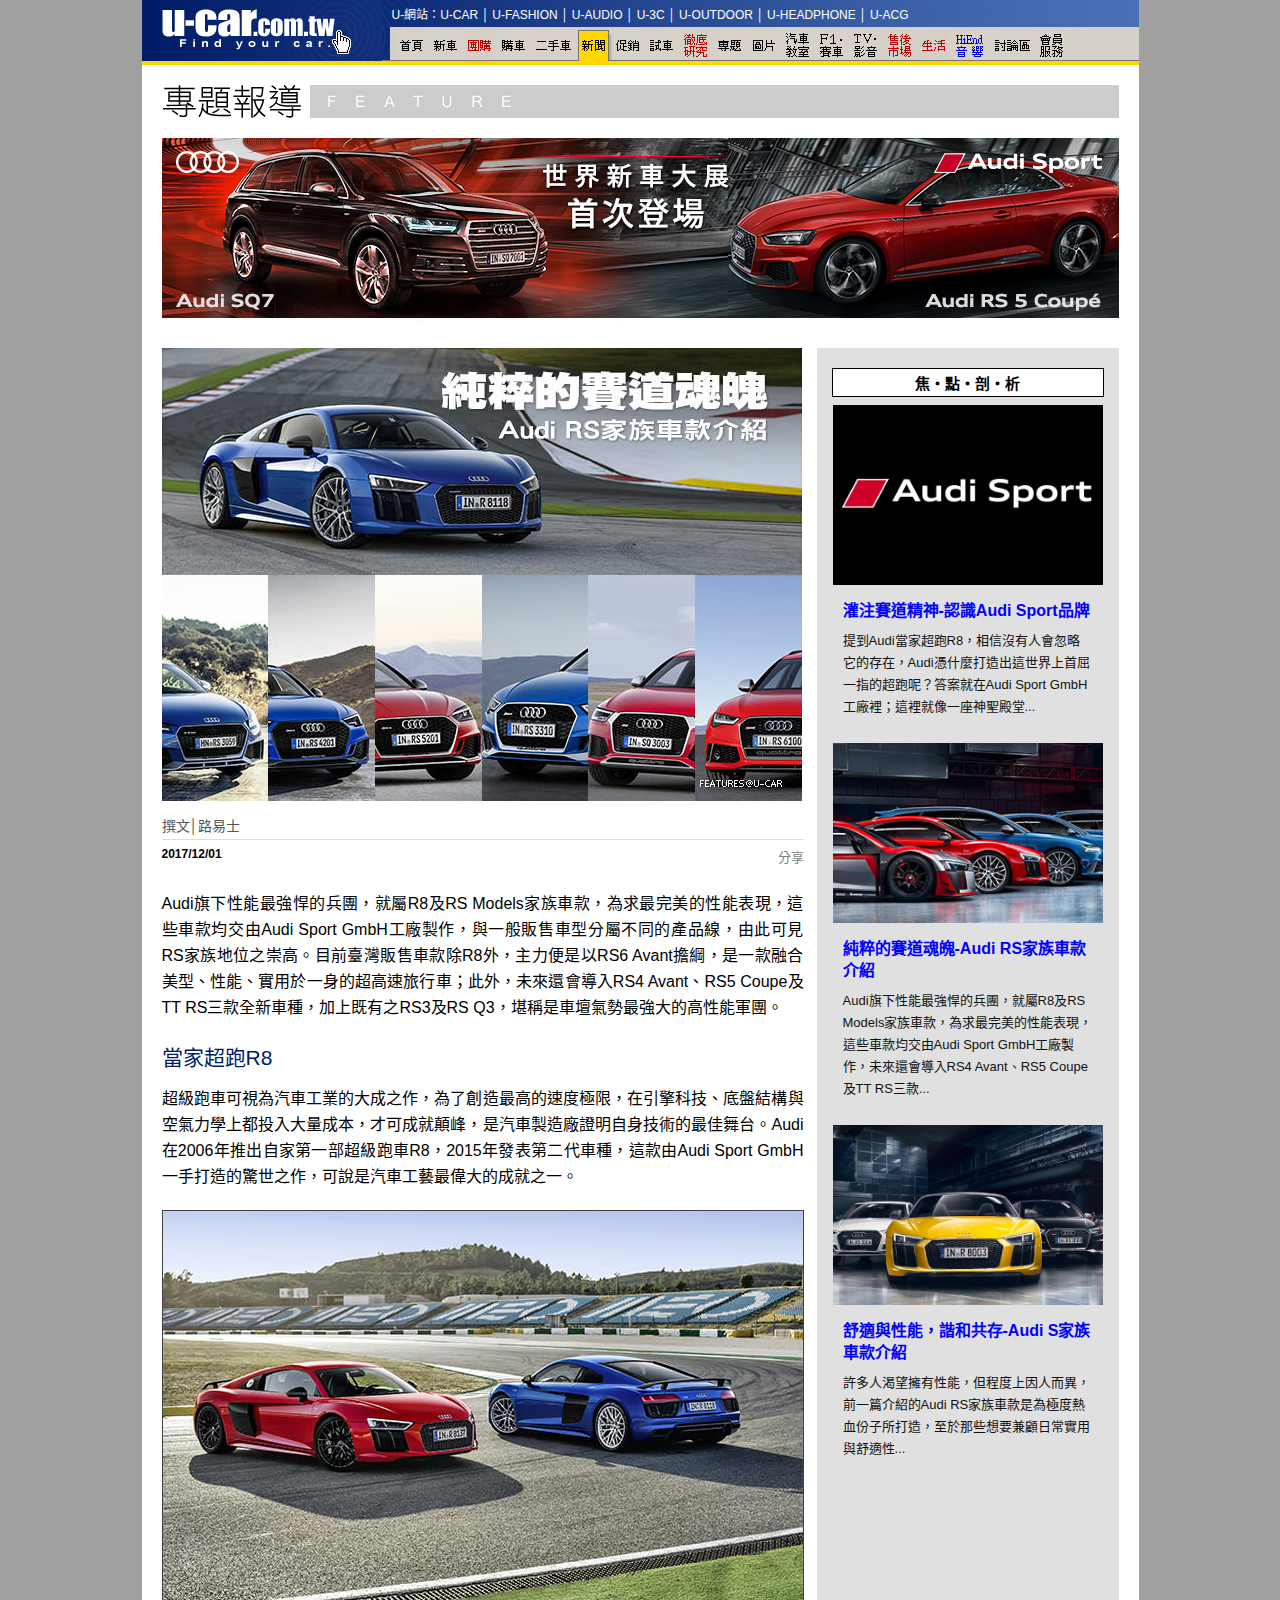
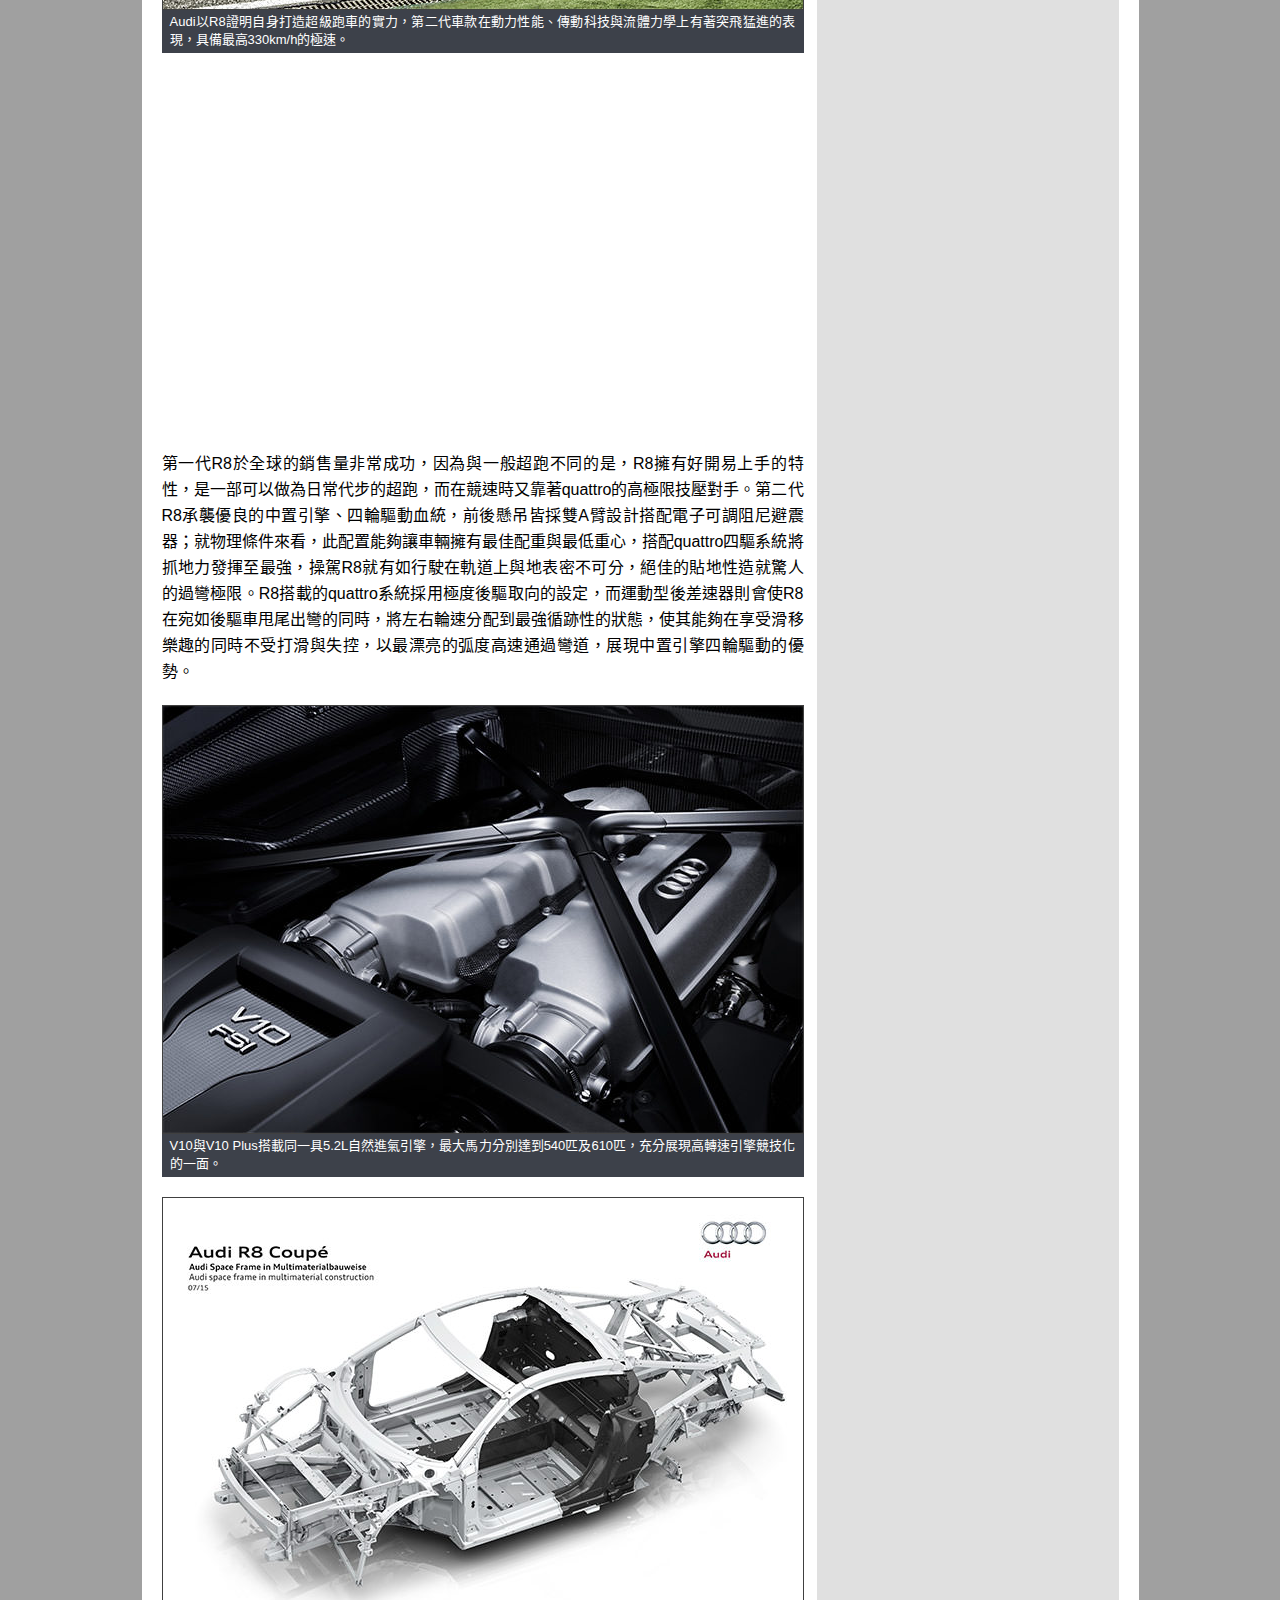
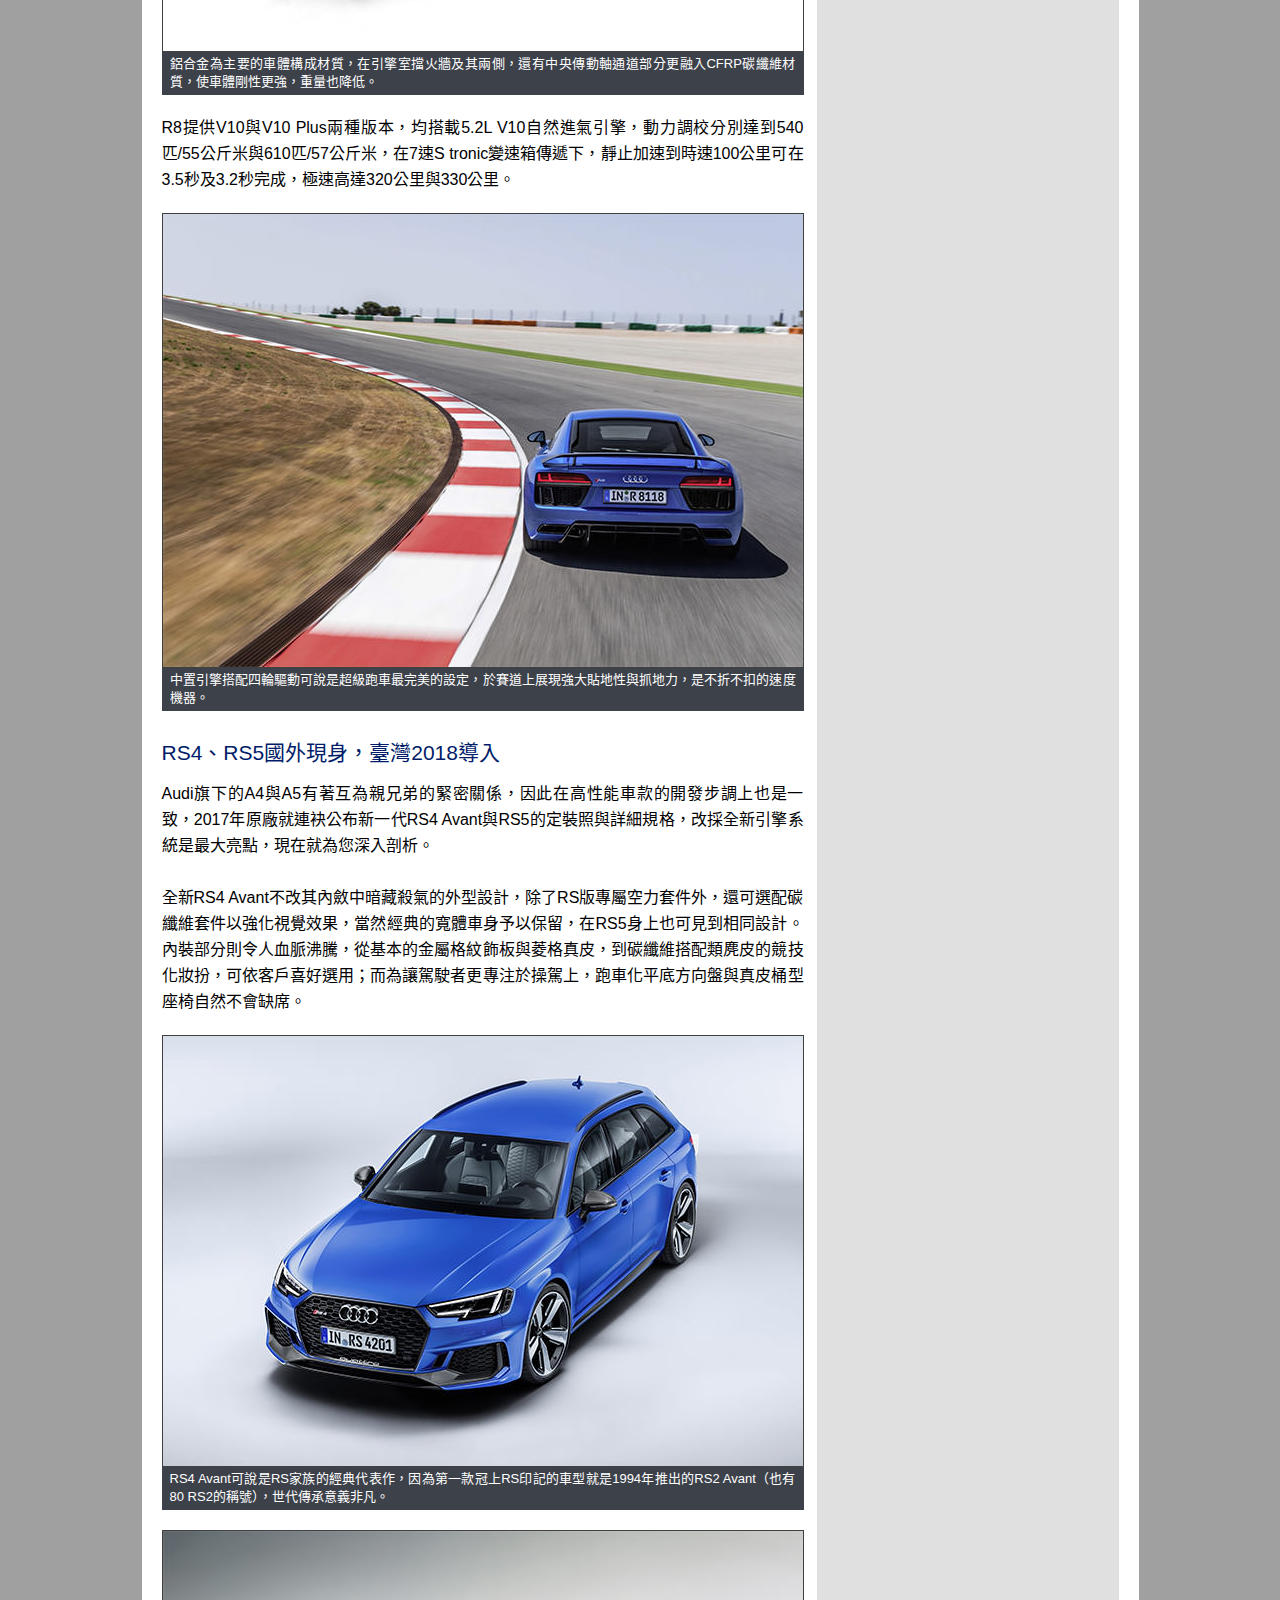
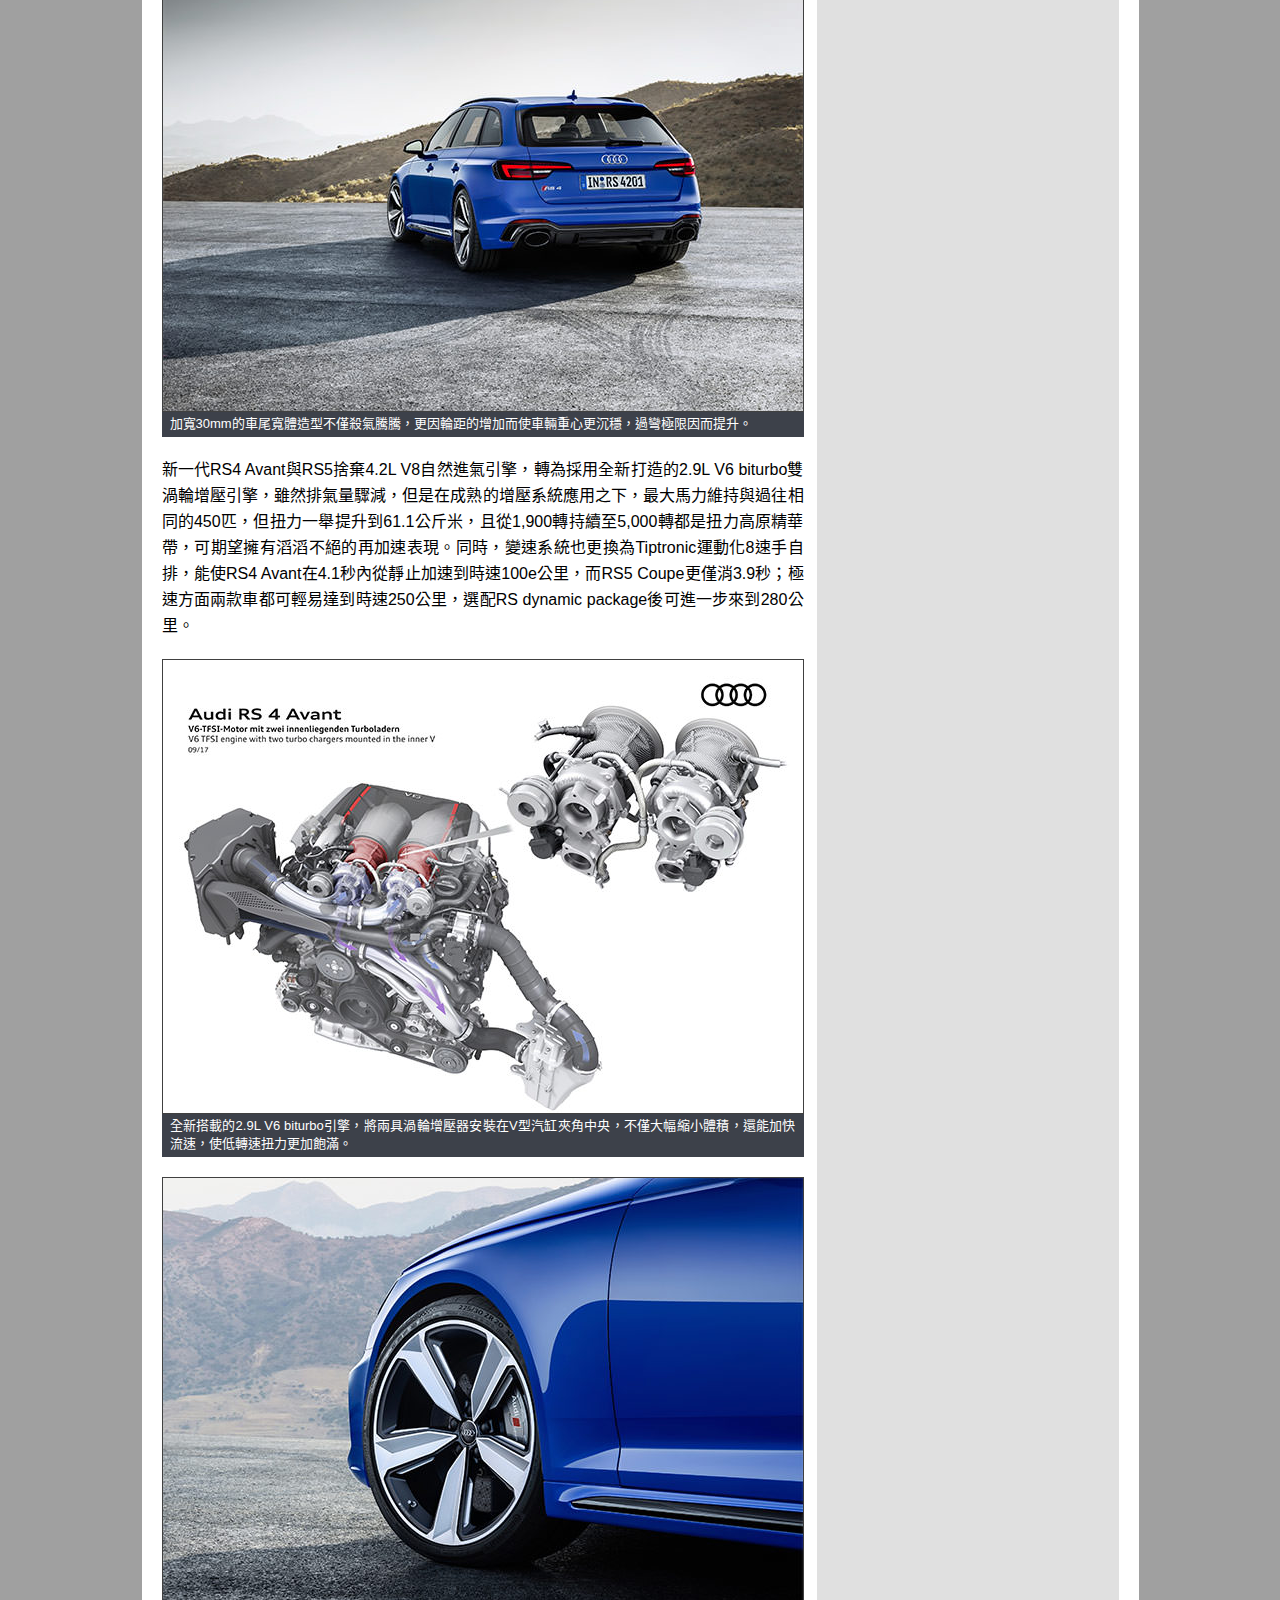
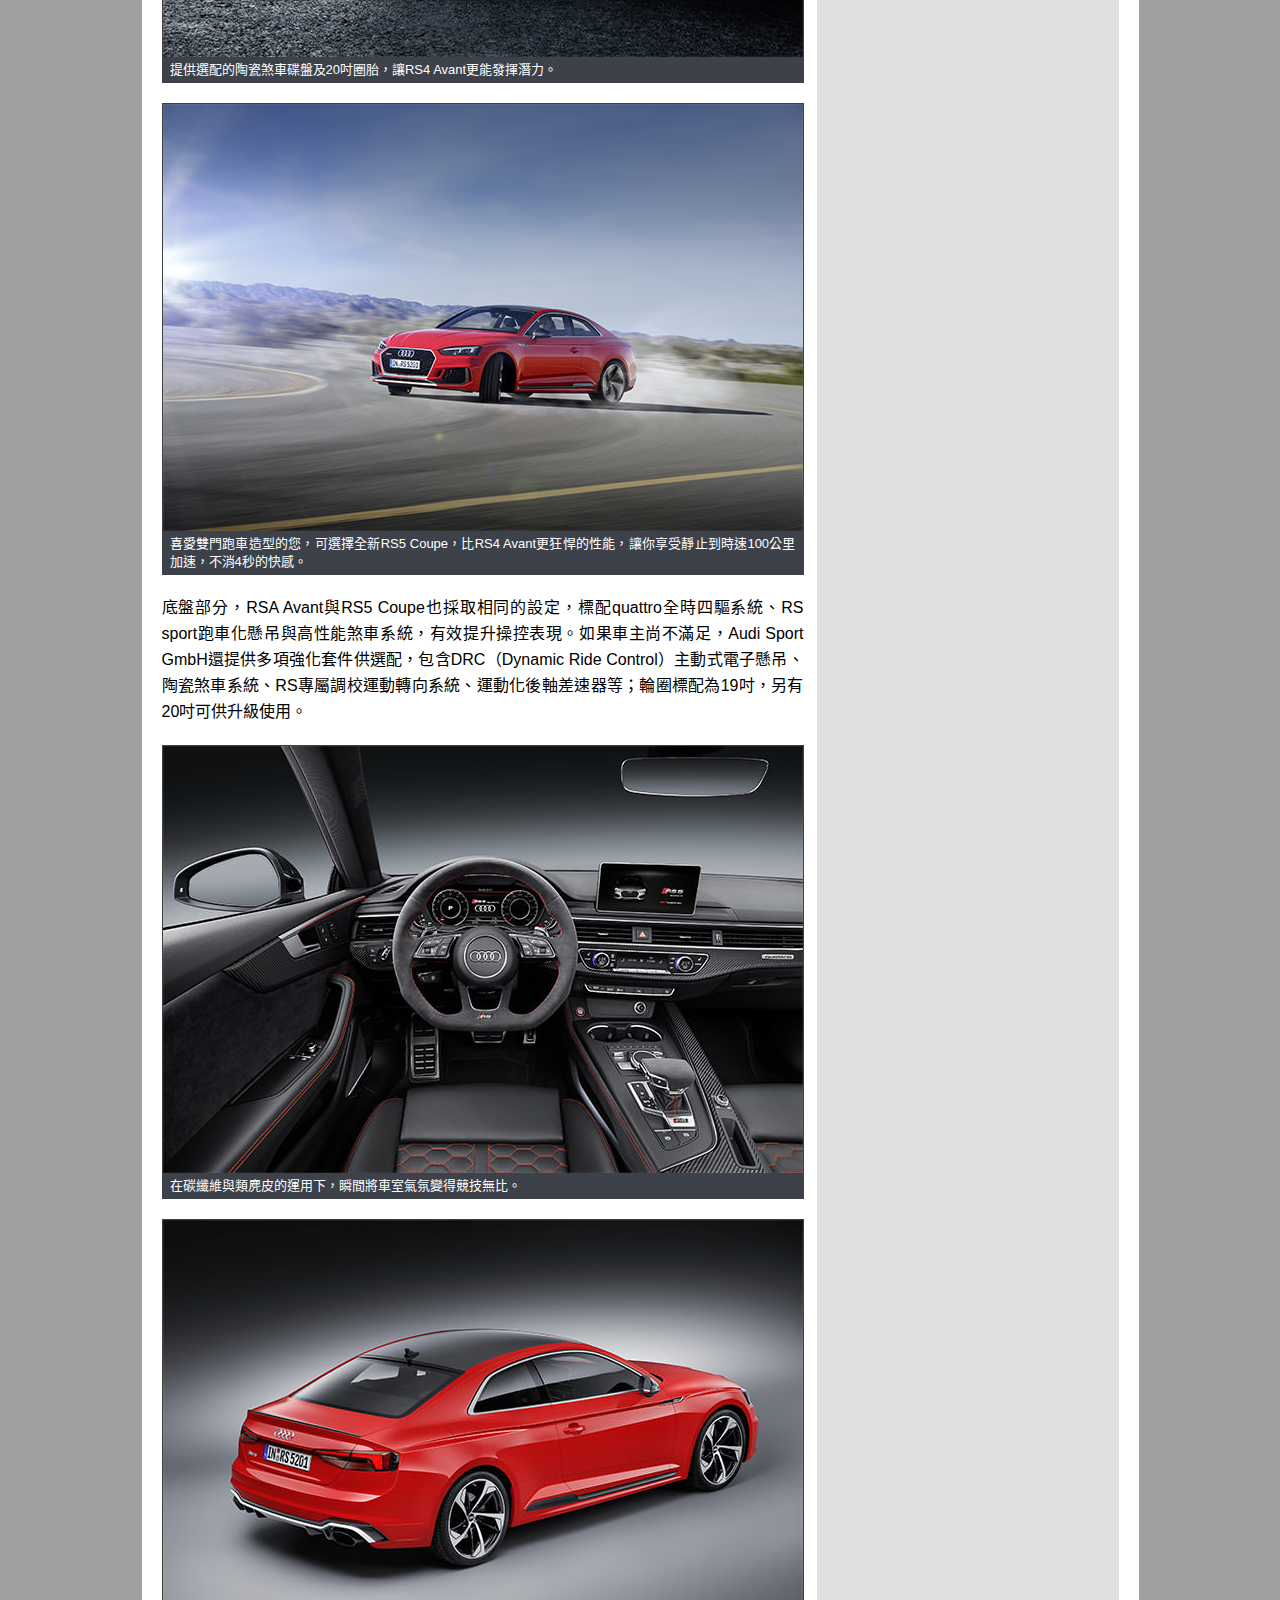
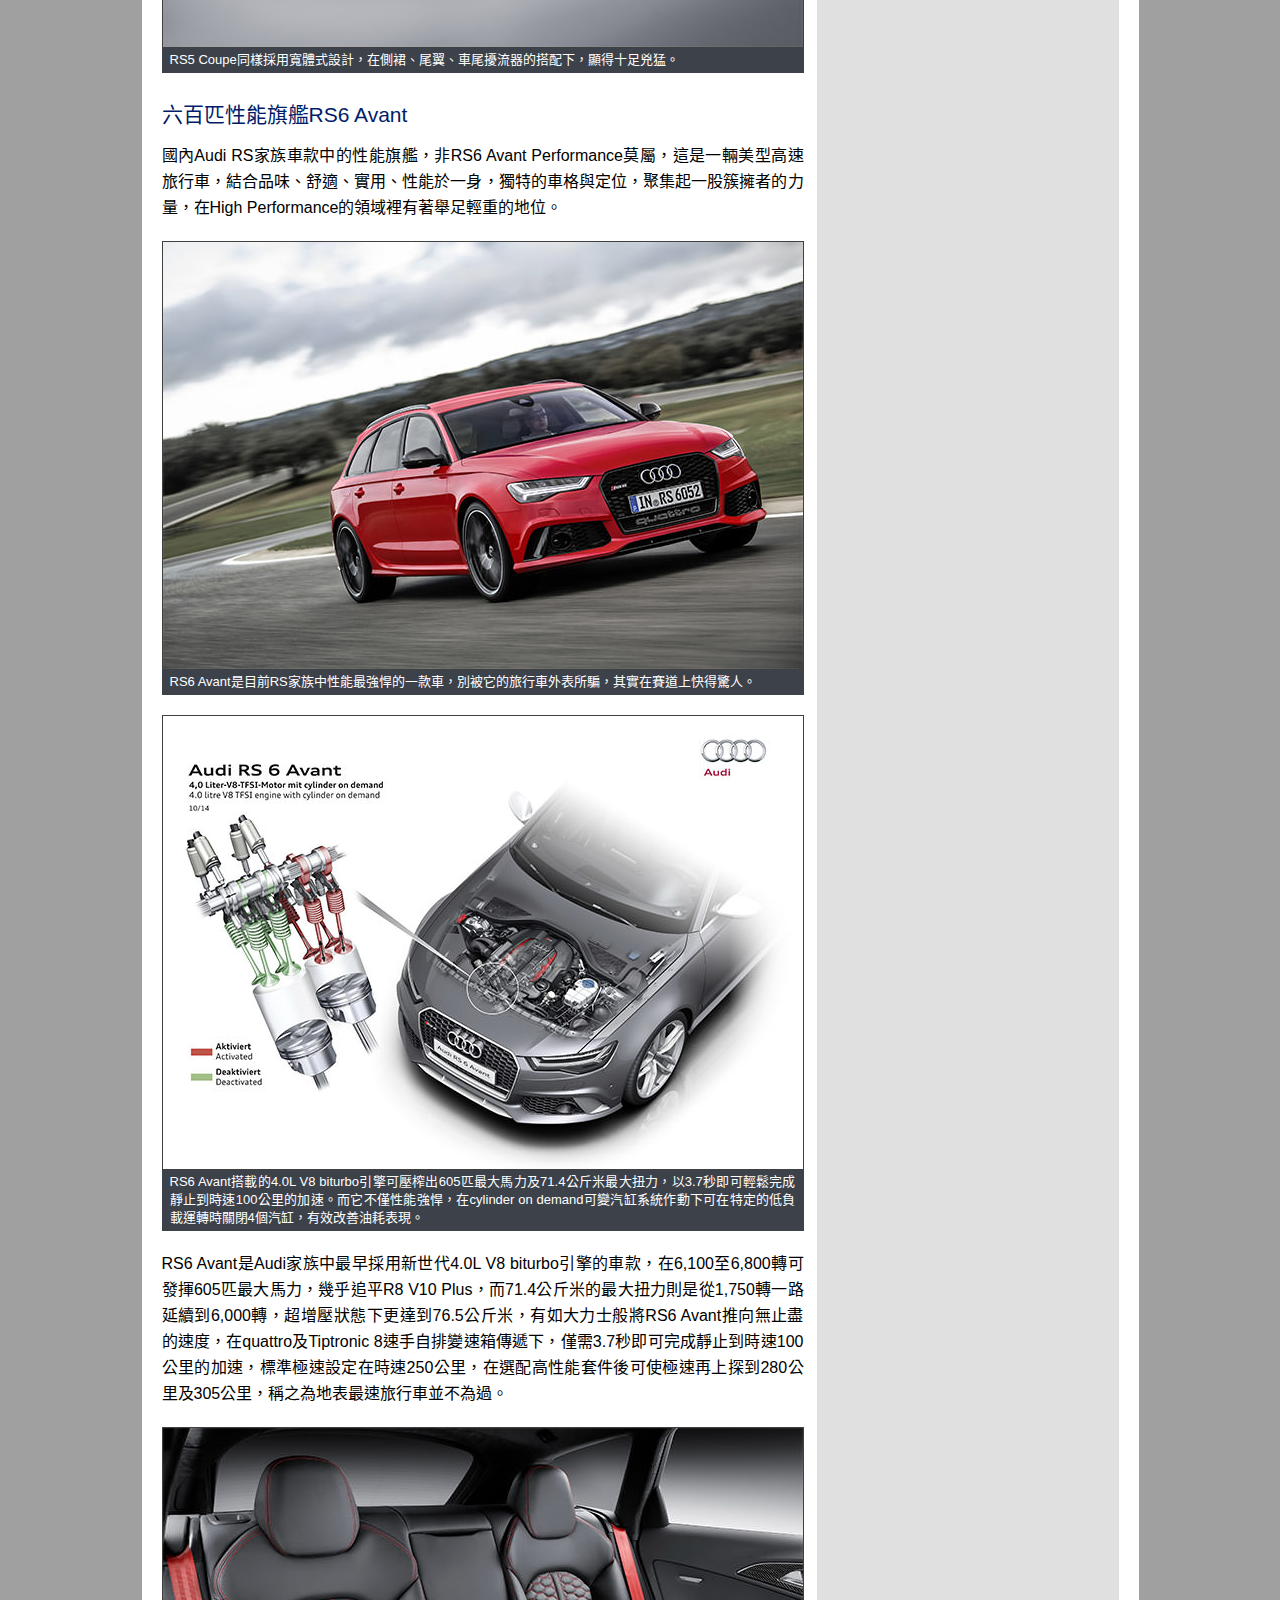
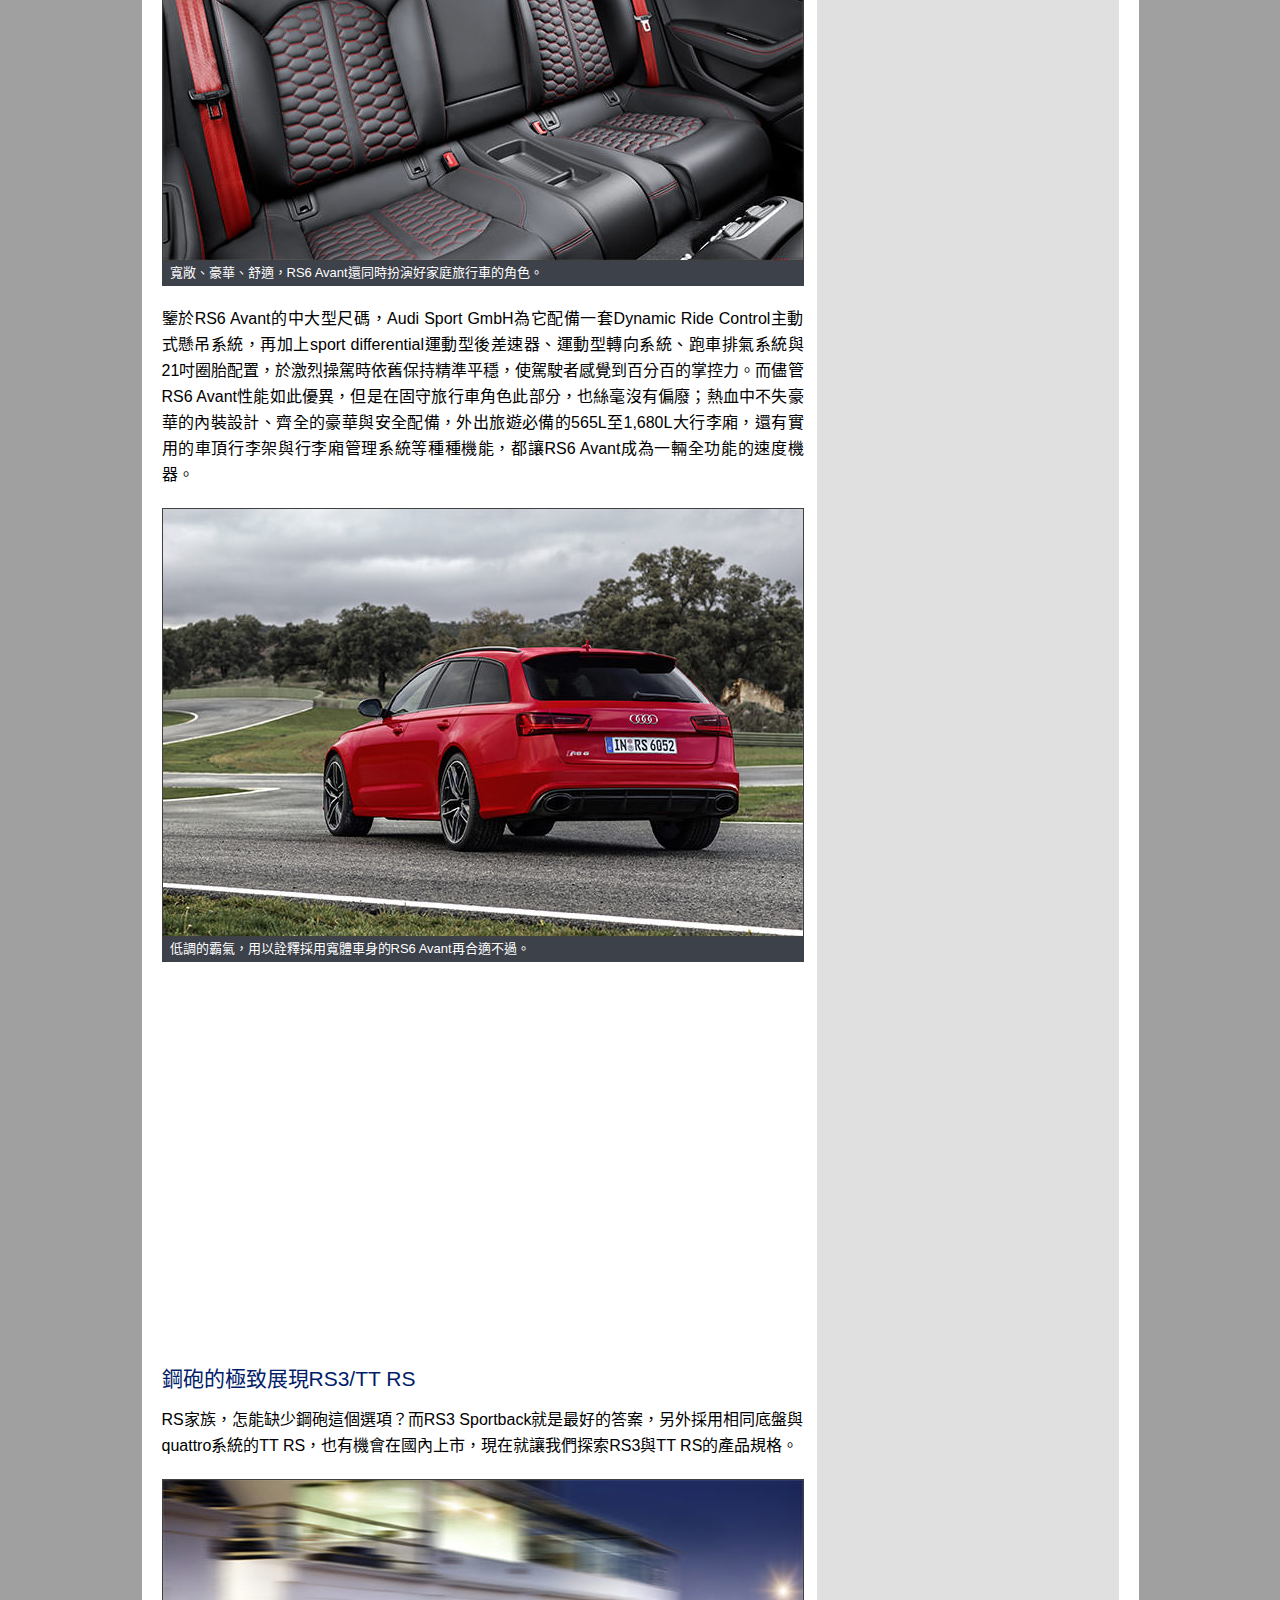
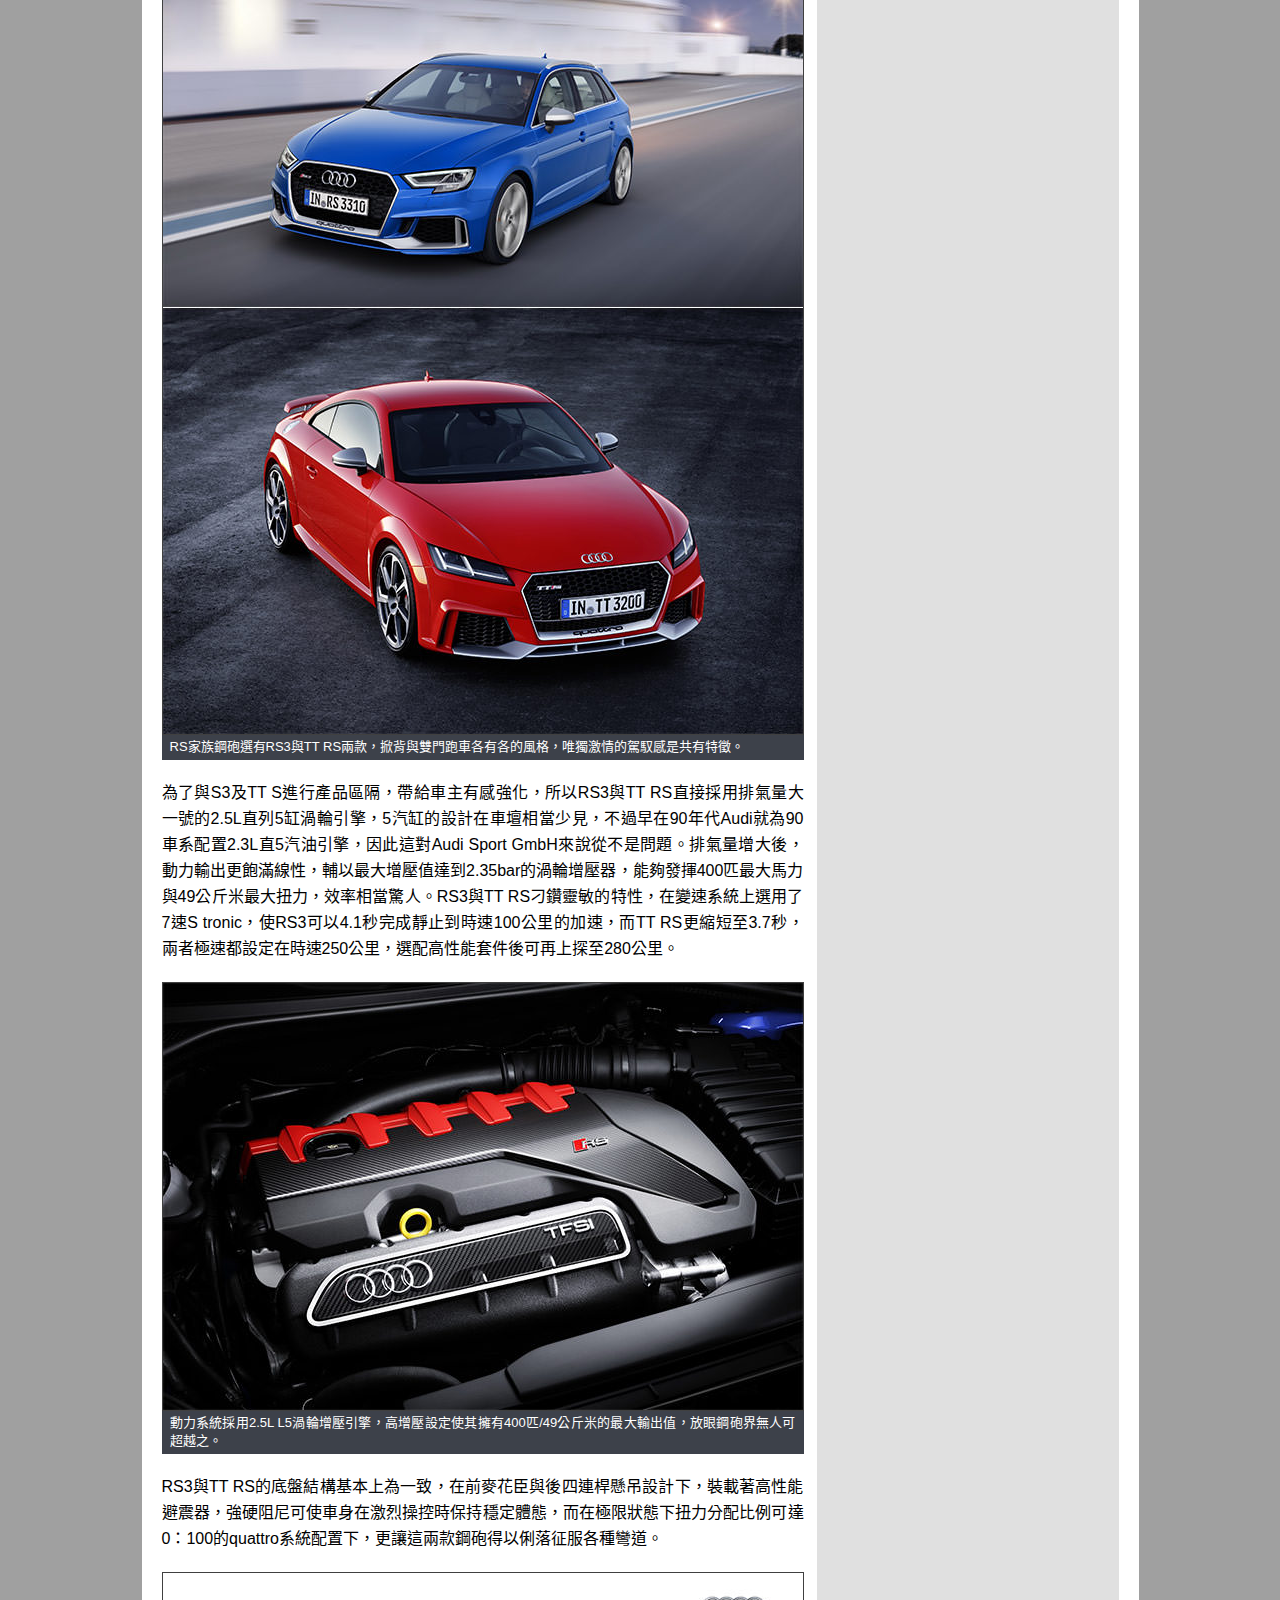
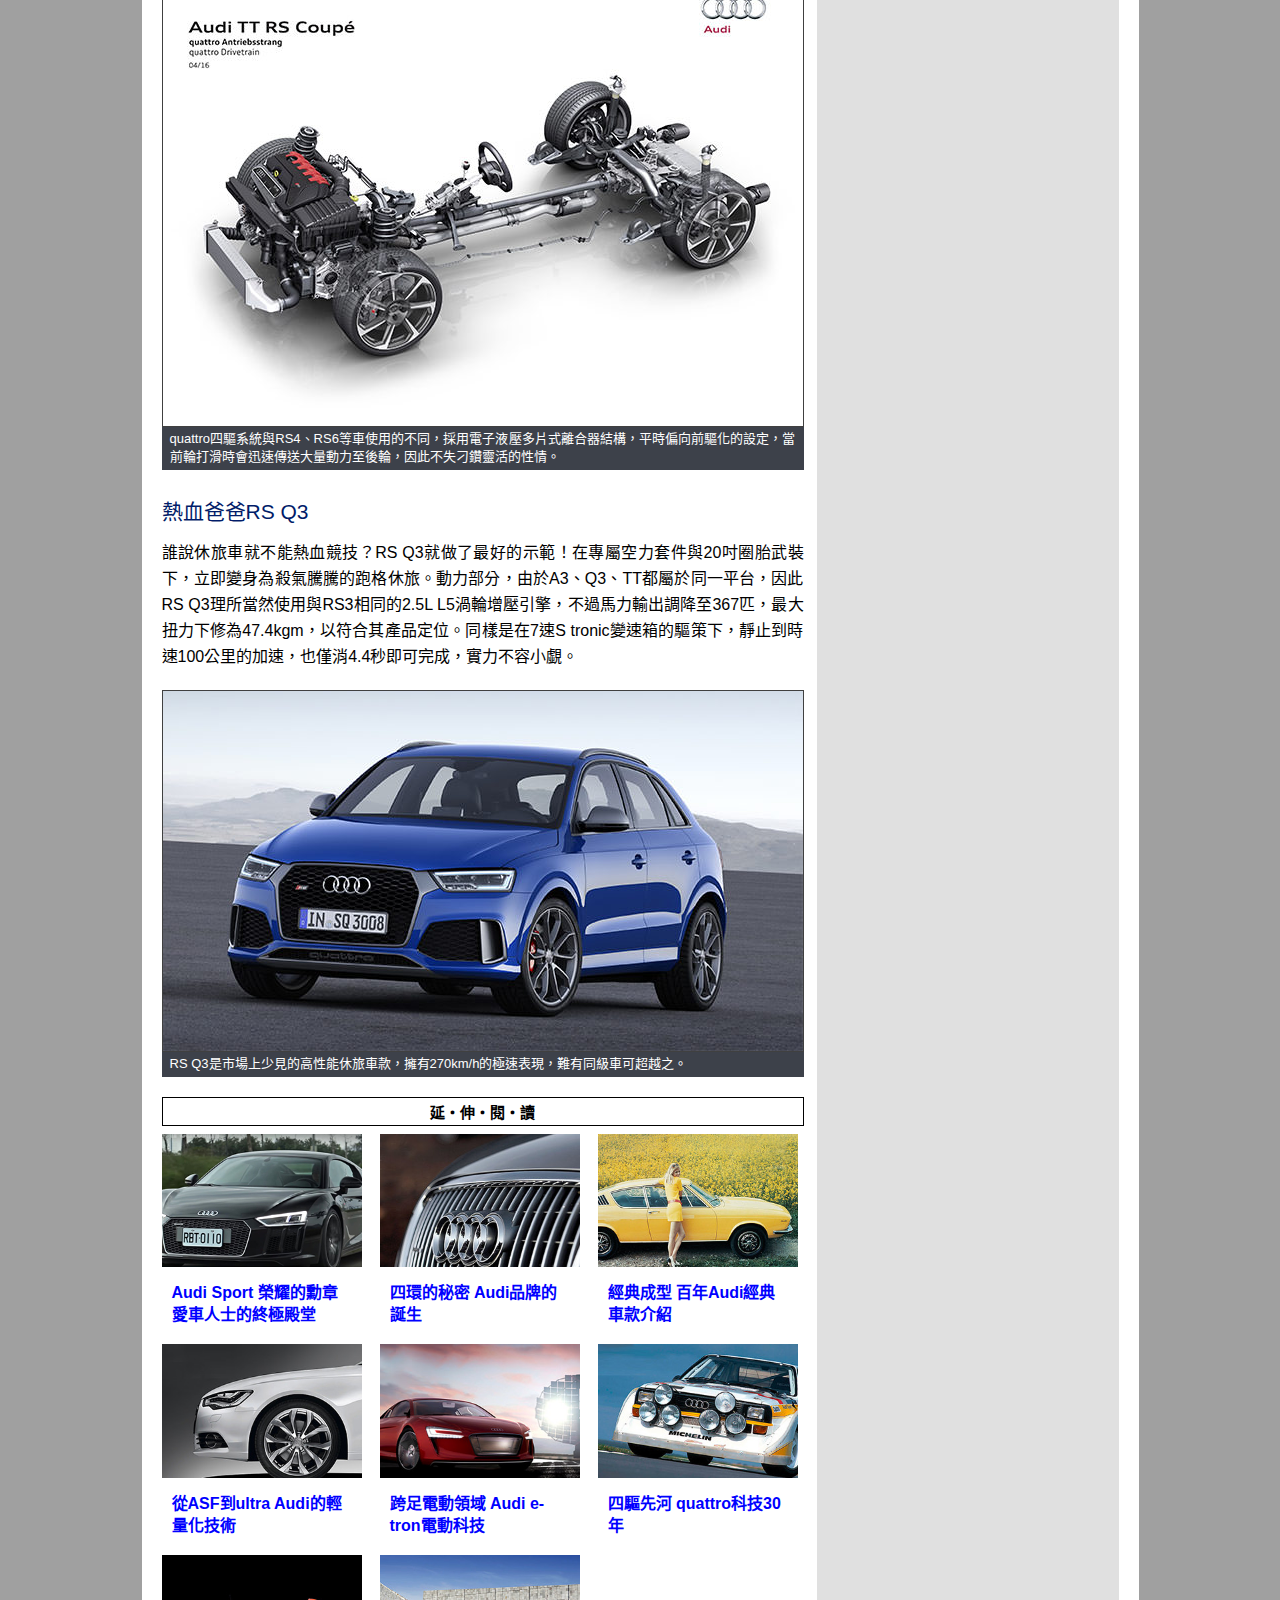
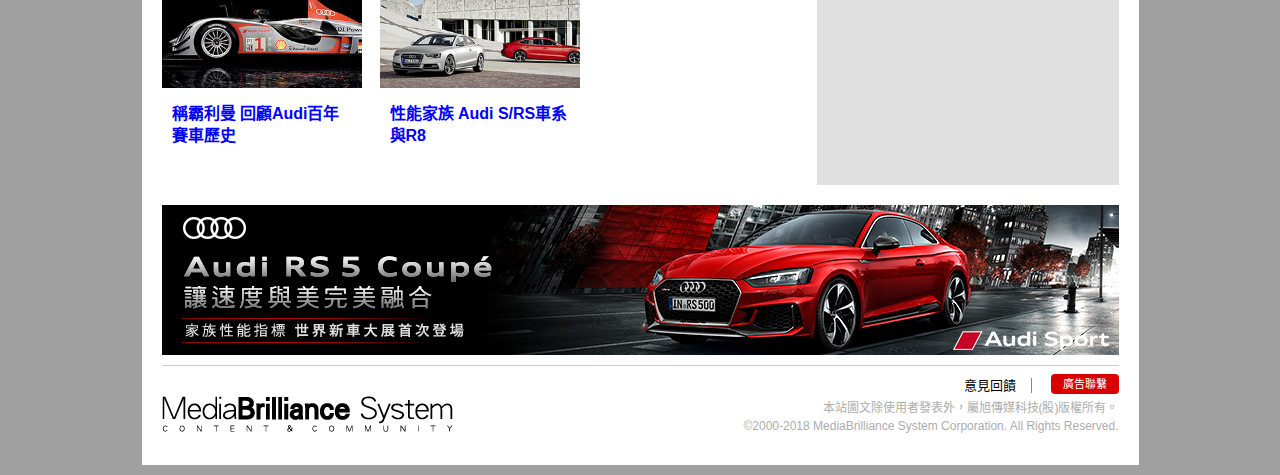
<file: content-a02.html>
<!DOCTYPE html PUBLIC "-//W3C//DTD XHTML 1.0 Transitional//EN" "http://www.w3.org/TR/xhtml1/DTD/xhtml1-transitional.dtd">
<html xmlns="http://www.w3.org/1999/xhtml">
<head>
    <meta http-equiv="content-type" content="text/html; charset=UTF-8" />
    <meta http-equiv="content-language" content="zh-tw" />
    <meta http-equiv="cache-control" content="no-cache" />
    <meta http-equiv="pragma" content="no-cache" />
    <meta http-equiv="expires" content="0" />
    <meta name="keywords" content="純粹的賽道魂魄─Audi RS家族車款介紹">
	<meta name="description" content="Audi旗下性能最強悍的兵團，就屬R8及RS Models家族車款，為求最完美的性能表現，這些車款均交由Audi Sport GmbH工廠製作，未來還會導入RS4 Avant、RS5 Coupe及TT RS三款全新車種，加上既有之RS3及RS Q3，堪稱最強大的高性能軍團。">
	<meta property="og:image" content="https://image.u-car.com.tw/carsummaryimage7_39632.jpg">
    <meta property="og:site_name" content="U-CAR.com.tw">
    <meta property="og:title" content="純粹的賽道魂魄─Audi RS家族車款介紹">
    <meta property="og:description" content="Audi旗下性能最強悍的兵團，就屬R8及RS Models家族車款，為求最完美的性能表現，這些車款均交由Audi Sport GmbH工廠製作，未來還會導入RS4 Avant、RS5 Coupe及TT RS三款全新車種，加上既有之RS3及RS Q3，堪稱最強大的高性能軍團。" />
    <meta property="og:type" content="article">
    <meta property="og:url" content="https://event.u-car.com.tw/2017/audi/content-a02.hmtl">
	<title>純粹的賽道魂魄─Audi RS家族車款介紹</title>
    <link rel="stylesheet" type="text/css" href="css/style.css" />
    <link rel="stylesheet" type="text/css" href="css/layout.css" />
    <link rel="stylesheet" type="text/css" href="css/detail.css" />
    <link rel="stylesheet" type="text/css" href="css/jquery.autocomplete.css" />
    <!--[if IE]>
        <link rel="stylesheet" type="text/css" href="css/ieonly.css" />
    <![endif]-->
</head>


    
<body>
    <div id="wrapper">
		<div class="maincontent">
			<div id="header" class="clearfix">
                <h1><a href="https://www.u-car.com.tw/">U-CAR Find your car</a></h1>
					<div class="navigator-right clearfix">
						<div class="usite">U-網站：<a href="//www.u-car.com.tw/">U-CAR</a> │ <a href="http://www.u-fashion.com.tw/" target="_blank">U-FASHION</a> │ <a href="http://www.u-audio.com.tw/" target="_blank">U-AUDIO</a> │ <a href="http://www.u-3c.com/" target="_blank">U-3C</a> │ <a href="http://www.u-outdoor.com/" target="_blank">U-OUTDOOR</a> │ <a href="http://www.u-headphone.com/" target="_blank">U-HEADPHONE</a> │ <a href="http://www.u-acg.com/" target="_blank">U-ACG</a></div>

                        <div class="navigator">
							<ul class="clearfix">
								<li><a class="tf_home" href="http://www.u-car.com.tw/">首頁</a></li>
                                <li><a class="tf_newcar" href="http://newcar.u-car.com.tw/">新車</a></li>
                                <li><a class="tf_group" href="http://groupbuy.u-car.com.tw/">團購</a></li>
                                <li><a class="tf_buy" href="http://buy.u-car.com.tw/">購車</a></li>
                                <li><a class="tf_usedcar" href="http://usedcar.u-car.com.tw/">二手車</a></li>
                                <li><a class="tf_news select" href="http://news.u-car.com.tw/">新聞</a></li>
                                <li><a class="tf_promotion" href="http://promotion.u-car.com.tw/">促銷</a></li>
                                <li><a class="tf_roadtest" href="http://roadtest.u-car.com.tw/">試車</a></li>
                                <li><a class="tf_mook" href="http://mook.u-car.com.tw/">徹底研究</a></li>
                                <li><a class="tf_feature" href="http://feature.u-car.com.tw/">專題</a></li>
                                <li><a class="tf_gallery" href="http://gallery.u-car.com.tw/">圖片</a></li>
                                <li><a class="tf_classroom" href="http://classroom.u-car.com.tw/">汽車教室</a></li>
                                <li><a class="tf_racing" href="http://f1.u-car.com.tw/">f1賽車</a></li>
                                <li><a class="tf_tv" href="http://tv.u-car.com.tw/">TV影音</a></li>
                                <li><a class="tf_am" href="http://am.u-car.com.tw/">售後市場</a></li>
                                <li><a class="tf_technology" href="http://life.u-car.com.tw/">生活</a></li>
                                <li><a class="tf_audio" href="http://audio.u-car.com.tw/">HiEnd音響</a></li>
                                <li><a class="tf_forum" href="http://forum.u-car.com.tw/">討論區</a></li>
                                <li><a class="tf_member" href="http://member.u-car.com.tw/">會員服務</a></li>
							</ul>
						</div>
					</div>
			</div>
				<div class="channel-title clearfix">
					<img src="images/ct-feature.gif" alt="專題報導" />
				</div>
				
				<!--<div class="top clearfix">
					<div class="ad" style="position: relative; width: 970px;">
                        <!-- /43582588/ucar_newcar_970x400 -->
                        <!--<div id='div-gpt-ad-1474362574075-0' style='height:400px; width:970px;'>
                            <script>
                            googletag.cmd.push(function() {googletag.display('div-gpt-ad-1474362574075-0'); });
                            </script>
                        </div>
                    </div>
                    <div class="clear"></div>
				</div>-->
				<!-- 955px banner -->
				
				
				<!--編輯區塊開始-->
				<div class="content clearfix">
				    
                    <link rel="stylesheet" href="css/xuestyle.css">	
                    <div id="my-wrap">
                        <div id="page-title">
                            <a href="index.html" title="返回專題首頁"><img src="images/pic_banner-topsub.jpg" width="957" height="210" alt="M Performance高性能車款"></a>
					    </div>
                        
                        <!--<a href="https://www.youtube.com/watch?v=36XgYLL0wng" target="_blank">
                            <div id="box_video">
                              <iframe width="957" height="538" src="https://www.youtube.com/embed/36XgYLL0wng?rel=0&autoplay=1" frameborder="0" allowfullscreen></iframe>
                            </div>
                        </a>-->    
                    </div>
				    			
					<!--文章區塊開始-->
					<div class="contbody">
						
						<div class="banner"><img src="images/part1/cartitleimage_39632.jpg" alt="*"></div>
						
						<div class="articleinfo">
							<div class="author clearfix">
								<div class="articleinfo_l"><em>撰文│路易士</em></div>
								<!--<div class="articleinfo_r">點閱數：<span>256</span> 次</div>-->
							</div>
							<div class="postinfo clearfix">
								<div class="articleinfo_l"><strong>2017/12/01</strong></div>
								<div class="articleinfo_r share">
								    <div class="fb-share-button" data-href="https://event.u-car.com.tw/2017/audi/content-a02.hmtl" data-layout="button" data-size="small" data-mobile-iframe="false"><a class="fb-xfbml-parse-ignore" target="_blank" href="https://www.facebook.com/sharer/sharer.php?u=https%3A%2F%2Fevent.u-car.com.tw%2F2017%2Faudi%2Fcontent-a02.hmtl&amp;src=sdkpreparse">分享</a></div>
								    <div class="g-plusone" data-size="medium" data-annotation="none" style="vertical-align: middle"></div>
								</div>
                            </div>
						</div>
						
						
						
						<!--文章內容開始-->
						<div class="postcont">
                            <p>Audi旗下性能最強悍的兵團，就屬R8及RS Models家族車款，為求最完美的性能表現，這些車款均交由Audi Sport GmbH工廠製作，與一般販售車型分屬不同的產品線，由此可見RS家族地位之崇高。目前臺灣販售車款除R8外，主力便是以RS6 Avant擔綱，是一款融合美型、性能、實用於一身的超高速旅行車；此外，未來還會導入RS4 Avant、RS5 Coupe及TT RS三款全新車種，加上既有之RS3及RS Q3，堪稱是車壇氣勢最強大的高性能軍團。</p><h2>當家超跑R8</h2><p>超級跑車可視為汽車工業的大成之作，為了創造最高的速度極限，在引擎科技、底盤結構與空氣力學上都投入大量成本，才可成就顛峰，是汽車製造廠證明自身技術的最佳舞台。Audi在2006年推出自家第一部超級跑車R8，2015年發表第二代車種，這款由Audi Sport GmbH一手打造的驚世之作，可說是汽車工藝最偉大的成就之一。</p><div class="newsphoto"><div><img src="images/part1/articleimage_751035.jpg" border="0" ></div><div class="photocaption">Audi以R8證明自身打造超級跑車的實力，第二代車款在動力性能、傳動科技與流體力學上有著突飛猛進的表現，具備最高330km/h的極速。</div></div><div class="datatable">
                            <div class="videocontainer"><iframe width="640" height="360" src="https://www.youtube.com/embed/fF_E1h0Ehug" frameborder="0" gesture="media" allow="encrypted-media" allowfullscreen></iframe></div></div><p>第一代R8於全球的銷售量非常成功，因為與一般超跑不同的是，R8擁有好開易上手的特性，是一部可以做為日常代步的超跑，而在競速時又靠著quattro的高極限技壓對手。第二代R8承襲優良的中置引擎、四輪驅動血統，前後懸吊皆採雙A臂設計搭配電子可調阻尼避震器；就物理條件來看，此配置能夠讓車輛擁有最佳配重與最低重心，搭配quattro四驅系統將抓地力發揮至最強，操駕R8就有如行駛在軌道上與地表密不可分，絕佳的貼地性造就驚人的過彎極限。R8搭載的quattro系統採用極度後驅取向的設定，而運動型後差速器則會使R8在宛如後驅車甩尾出彎的同時，將左右輪速分配到最強循跡性的狀態，使其能夠在享受滑移樂趣的同時不受打滑與失控，以最漂亮的弧度高速通過彎道，展現中置引擎四輪驅動的優勢。</p><div class="newsphoto"><div><img src="images/part1/articleimage_751036.jpg" border="0" ></div><div class="photocaption">V10與V10 Plus搭載同一具5.2L自然進氣引擎，最大馬力分別達到540匹及610匹，充分展現高轉速引擎競技化的一面。</div></div><div class="newsphoto"><div><img src="images/part1/articleimage_751037.jpg" border="0" ></div><div class="photocaption">鋁合金為主要的車體構成材質，在引擎室擋火牆及其兩側，還有中央傳動軸通道部分更融入CFRP碳纖維材質，使車體剛性更強，重量也降低。</div></div><p>R8提供V10與V10 Plus兩種版本，均搭載5.2L V10自然進氣引擎，動力調校分別達到540匹/55公斤米與610匹/57公斤米，在7速S tronic變速箱傳遞下，靜止加速到時速100公里可在3.5秒及3.2秒完成，極速高達320公里與330公里。</p><div class="newsphoto"><div><img src="images/part1/articleimage_751038.jpg" border="0" ></div><div class="photocaption">中置引擎搭配四輪驅動可說是超級跑車最完美的設定，於賽道上展現強大貼地性與抓地力，是不折不扣的速度機器。</div></div><h2>RS4、RS5國外現身，臺灣2018導入</h2><p>Audi旗下的A4與A5有著互為親兄弟的緊密關係，因此在高性能車款的開發步調上也是一致，2017年原廠就連袂公布新一代RS4 Avant與RS5的定裝照與詳細規格，改採全新引擎系統是最大亮點，現在就為您深入剖析。<br /><br />全新RS4 Avant不改其內斂中暗藏殺氣的外型設計，除了RS版專屬空力套件外，還可選配碳纖維套件以強化視覺效果，當然經典的寬體車身予以保留，在RS5身上也可見到相同設計。內裝部分則令人血脈沸騰，從基本的金屬格紋飾板與菱格真皮，到碳纖維搭配類麂皮的競技化妝扮，可依客戶喜好選用；而為讓駕駛者更專注於操駕上，跑車化平底方向盤與真皮桶型座椅自然不會缺席。</p><div class="newsphoto"><div><img src="images/part1/articleimage_751043.jpg" border="0" ></div><div class="photocaption">RS4 Avant可說是RS家族的經典代表作，因為第一款冠上RS印記的車型就是1994年推出的RS2 Avant（也有80 RS2的稱號），世代傳承意義非凡。</div></div><div class="newsphoto"><div><img src="images/part1/articleimage_751044.jpg" border="0" ></div><div class="photocaption">加寬30mm的車尾寬體造型不僅殺氣騰騰，更因輪距的增加而使車輛重心更沉穩，過彎極限因而提升。</div></div><p>新一代RS4 Avant與RS5捨棄4.2L V8自然進氣引擎，轉為採用全新打造的2.9L V6 biturbo雙渦輪增壓引擎，雖然排氣量驟減，但是在成熟的增壓系統應用之下，最大馬力維持與過往相同的450匹，但扭力一舉提升到61.1公斤米，且從1,900轉持續至5,000轉都是扭力高原精華帶，可期望擁有滔滔不絕的再加速表現。同時，變速系統也更換為Tiptronic運動化8速手自排，能使RS4 Avant在4.1秒內從靜止加速到時速100e公里，而RS5 Coupe更僅消3.9秒；極速方面兩款車都可輕易達到時速250公里，選配RS dynamic package後可進一步來到280公里。</p><div class="newsphoto"><div><img src="images/part1/articleimage_751045.jpg" border="0" ></div><div class="photocaption">全新搭載的2.9L V6 biturbo引擎，將兩具渦輪增壓器安裝在V型汽缸夾角中央，不僅大幅縮小體積，還能加快流速，使低轉速扭力更加飽滿。</div></div><div class="newsphoto"><div><img src="images/part1/articleimage_751047.jpg" border="0" ></div><div class="photocaption">提供選配的陶瓷煞車碟盤及20吋圈胎，讓RS4 Avant更能發揮潛力。</div></div><div class="newsphoto"><div><img src="images/part1/articleimage_751048.jpg" border="0" ></div><div class="photocaption">喜愛雙門跑車造型的您，可選擇全新RS5 Coupe，比RS4 Avant更狂悍的性能，讓你享受靜止到時速100公里加速，不消4秒的快感。</div></div><p>底盤部分，RSA Avant與RS5 Coupe也採取相同的設定，標配quattro全時四驅系統、RS sport跑車化懸吊與高性能煞車系統，有效提升操控表現。如果車主尚不滿足，Audi Sport GmbH還提供多項強化套件供選配，包含DRC（Dynamic Ride Control）主動式電子懸吊、陶瓷煞車系統、RS專屬調校運動轉向系統、運動化後軸差速器等；輪圈標配為19吋，另有20吋可供升級使用。</p><div class="newsphoto"><div><img src="images/part1/articleimage_751049.jpg" border="0" ></div><div class="photocaption">在碳纖維與類麂皮的運用下，瞬間將車室氣氛變得競技無比。</div></div><div class="newsphoto"><div><img src="images/part1/articleimage_751050.jpg" border="0" ></div><div class="photocaption">RS5 Coupe同樣採用寬體式設計，在側裙、尾翼、車尾擾流器的搭配下，顯得十足兇猛。</div></div><h2>六百匹性能旗艦RS6 Avant</h2><p>國內Audi RS家族車款中的性能旗艦，非RS6 Avant Performance莫屬，這是一輛美型高速旅行車，結合品味、舒適、實用、性能於一身，獨特的車格與定位，聚集起一股簇擁者的力量，在High Performance的領域裡有著舉足輕重的地位。</p><div class="newsphoto"><div><img src="images/part1/articleimage_751055.jpg" border="0" ></div><div class="photocaption">RS6 Avant是目前RS家族中性能最強悍的一款車，別被它的旅行車外表所騙，其實在賽道上快得驚人。</div></div><div class="newsphoto"><div><img src="images/part1/articleimage_751056.jpg" border="0" ></div><div class="photocaption">RS6 Avant搭載的4.0L V8 biturbo引擎可壓榨出605匹最大馬力及71.4公斤米最大扭力，以3.7秒即可輕鬆完成靜止到時速100公里的加速。而它不僅性能強悍，在cylinder on demand可變汽缸系統作動下可在特定的低負載運轉時關閉4個汽缸，有效改善油耗表現。</div></div><p>RS6 Avant是Audi家族中最早採用新世代4.0L V8 biturbo引擎的車款，在6,100至6,800轉可發揮605匹最大馬力，幾乎追平R8 V10 Plus，而71.4公斤米的最大扭力則是從1,750轉一路延續到6,000轉，超增壓狀態下更達到76.5公斤米，有如大力士般將RS6 Avant推向無止盡的速度，在quattro及Tiptronic 8速手自排變速箱傳遞下，僅需3.7秒即可完成靜止到時速100公里的加速，標準極速設定在時速250公里，在選配高性能套件後可使極速再上探到280公里及305公里，稱之為地表最速旅行車並不為過。</p><div class="newsphoto"><div><img src="images/part1/articleimage_751057.jpg" border="0" ></div><div class="photocaption">寬敞、豪華、舒適，RS6 Avant還同時扮演好家庭旅行車的角色。</div></div><p>鑒於RS6 Avant的中大型尺碼，Audi Sport GmbH為它配備一套Dynamic Ride Control主動式懸吊系統，再加上sport differential運動型後差速器、運動型轉向系統、跑車排氣系統與21吋圈胎配置，於激烈操駕時依舊保持精準平穩，使駕駛者感覺到百分百的掌控力。而儘管RS6 Avant性能如此優異，但是在固守旅行車角色此部分，也絲毫沒有偏廢；熱血中不失豪華的內裝設計、齊全的豪華與安全配備，外出旅遊必備的565L至1,680L大行李廂，還有實用的車頂行李架與行李廂管理系統等種種機能，都讓RS6 Avant成為一輛全功能的速度機器。</p><div class="newsphoto"><div><img src="images/part1/articleimage_751058.jpg" border="0" ></div><div class="photocaption">低調的霸氣，用以詮釋採用寬體車身的RS6 Avant再合適不過。</div></div><div class="datatable"><div class="videocontainer"><iframe width="640" height="360" src="https://www.youtube.com/embed/ty_2hycKP9E" frameborder="0" gesture="media" allow="encrypted-media" allowfullscreen></iframe></div></div><h2>鋼砲的極致展現RS3/TT RS</h2><p>RS家族，怎能缺少鋼砲這個選項？而RS3 Sportback就是最好的答案，另外採用相同底盤與quattro系統的TT RS，也有機會在國內上市，現在就讓我們探索RS3與TT RS的產品規格。</p><div class="newsphoto"><div><img src="images/part1/articleimage_751064.jpg" border="0" ></div><div class="photocaption">RS家族鋼砲選有RS3與TT RS兩款，掀背與雙門跑車各有各的風格，唯獨激情的駕馭感是共有特徵。</div></div><p>為了與S3及TT S進行產品區隔，帶給車主有感強化，所以RS3與TT RS直接採用排氣量大一號的2.5L直列5缸渦輪引擎，5汽缸的設計在車壇相當少見，不過早在90年代Audi就為90車系配置2.3L直5汽油引擎，因此這對Audi Sport GmbH來說從不是問題。排氣量增大後，動力輸出更飽滿線性，輔以最大增壓值達到2.35bar的渦輪增壓器，能夠發揮400匹最大馬力與49公斤米最大扭力，效率相當驚人。RS3與TT RS刁鑽靈敏的特性，在變速系統上選用了7速S tronic，使RS3可以4.1秒完成靜止到時速100公里的加速，而TT RS更縮短至3.7秒，兩者極速都設定在時速250公里，選配高性能套件後可再上探至280公里。</p><div class="newsphoto"><div><img src="images/part1/articleimage_751065.jpg" border="0" ></div><div class="photocaption">動力系統採用2.5L L5渦輪增壓引擎，高增壓設定使其擁有400匹/49公斤米的最大輸出值，放眼鋼砲界無人可超越之。</div></div><p>RS3與TT RS的底盤結構基本上為一致，在前麥花臣與後四連桿懸吊設計下，裝載著高性能避震器，強硬阻尼可使車身在激烈操控時保持穩定體態，而在極限狀態下扭力分配比例可達0：100的quattro系統配置下，更讓這兩款鋼砲得以俐落征服各種彎道。</p><div class="newsphoto"><div><img src="images/part1/articleimage_751066.jpg" border="0" ></div><div class="photocaption">quattro四驅系統與RS4、RS6等車使用的不同，採用電子液壓多片式離合器結構，平時偏向前驅化的設定，當前輪打滑時會迅速傳送大量動力至後輪，因此不失刁鑽靈活的性情。</div></div><h2>熱血爸爸RS Q3</h2><p>誰說休旅車就不能熱血競技？RS Q3就做了最好的示範！在專屬空力套件與20吋圈胎武裝下，立即變身為殺氣騰騰的跑格休旅。動力部分，由於A3、Q3、TT都屬於同一平台，因此RS Q3理所當然使用與RS3相同的2.5L L5渦輪增壓引擎，不過馬力輸出調降至367匹，最大扭力下修為47.4kgm，以符合其產品定位。同樣是在7速S tronic變速箱的驅策下，靜止到時速100公里的加速，也僅消4.4秒即可完成，實力不容小覷。</p><div class="newsphoto"><div><img src="images/part1/articleimage_751069.jpg" border="0" ></div><div class="photocaption">RS Q3是市場上少見的高性能休旅車款，擁有270km/h的極速表現，難有同級車可超越之。</div></div>
    
   	                    </div>
                        <!--文章內容結束-->
						
						
						<!--延伸閱讀開始-->
						<div class="related">
							<div class="articleheadtitle">延‧伸‧閱‧讀</div>
							<div id="box_related">
                            <ul>
                               <li>
                                    <a href="https://www.youtube.com/watch?v=4nKvzn-X6tg" target="_blank"><img src="images/pic_extend-09.jpg" alt="*"></a>
                                    <a href="https://www.youtube.com/watch?v=4nKvzn-X6tg" target="_blank"><h4>Audi Sport 榮耀的勳章愛車人士的終極殿堂</h4></a>
                                    </li>
                               <li>
                                    <a href="content-e01.html"><img src="images/pic_extend-01.jpg" alt="*"></a>
                                    <a href="content-e01.html"><h4>四環的秘密 Audi品牌的誕生</h4></a>
                                    </li>
                                <li>
                                    <a href="content-e02.html"><img src="images/pic_extend-02.jpg" alt="*"></a>
                                    <a href="content-e02.html"><h4>經典成型 百年Audi經典車款介紹</h4></a>
                                    </li>
                                <li>
                                    <a href="content-e03.html"><img src="images/pic_extend-03.jpg" alt="*"></a>
                                    <a href="content-e03.html"><h4>從ASF到ultra Audi的輕量化技術</h4></a>
                                    </li>        
                                <li>
                                    <a href="content-e04.html"><img src="images/pic_extend-04.jpg" alt="*"></a>
                                    <a href="content-e04.html"><h4>跨足電動領域 Audi e-tron電動科技</h4></a>
                                    </li>
                                <li>
                                    <a href="content-e05.html"><img src="images/pic_extend-05.jpg" alt="*"></a>
                                    <a href="content-e05.html"><h4>四驅先河 quattro科技30年</h4></a>
                                    </li>
                                <li>
                                    <a href="content-e06.html"><img src="images/pic_extend-06.jpg" alt="*"></a>
                                    <a href="content-e06.html"><h4>稱霸利曼 回顧Audi百年賽車歷史</h4></a>
                                    </li>
                                <!--<li>
                                    <a href="content-e07.html"><img src="images/pic_extend-07.jpg" alt="*"></a>
                                    <a href="content-e07.html"><h4>高科技旗艦 Audi A6/A8</h4></a>
                                    </li>-->
                                <li>
                                    <a href="content-e08.html"><img src="images/pic_extend-08.jpg" alt="*"></a>
                                    <a href="content-e08.html"><h4>性能家族 Audi S/RS車系與R8</h4></a>
                                    </li>                
                            </ul>
                            <div style="clear:both"></div>
                            </div>
						</div>
						<!--延伸閱讀結束-->
	                </div>
	                <!--文章區塊結束-->
					
					
					<!--側邊攔開始-->
					<div class="sidebar">
					    <div class="sidelink">
							
							<!-- 短標及短摘 -->
							<div class="articleheadtitle">焦‧點‧剖‧析</div>
							<div id="box_focus-side">
                                <ul>
                                   <li>
                                        <a href="content-a01.html"><img src="images/pic_analyze-01.jpg" alt="*"></a>
                                        <a href="content-a01.html"><h4>灌注賽道精神-認識Audi Sport品牌</h4></a>
                                        <p>提到Audi當家超跑R8，相信沒有人會忽略它的存在，Audi憑什麼打造出這世界上首屈一指的超跑呢？答案就在Audi Sport GmbH工廠裡；這裡就像一座神聖殿堂...</p>
                                        </li>
                                    <li>
                                        <a href="content-a02.html"><img src="images/pic_analyze-02.jpg" alt="*"></a>
                                        <a href="content-a02.html"><h4>純粹的賽道魂魄-Audi RS家族車款介紹</h4></a><p>Audi旗下性能最強悍的兵團，就屬R8及RS Models家族車款，為求最完美的性能表現，這些車款均交由Audi Sport GmbH工廠製作，未來還會導入RS4 Avant、RS5 Coupe及TT RS三款...</p>
                                        </li>
                                    <li>
                                        <a href="content-a03.html"><img src="images/pic_analyze-03.jpg" alt="*"></a>
                                        <a href="content-a03.html"><h4>舒適與性能，諧和共存-Audi S家族車款介紹</h4></a><p>許多人渴望擁有性能，但程度上因人而異，前一篇介紹的Audi RS家族車款是為極度熱血份子所打造，至於那些想要兼顧日常實用與舒適性...</p>
                                        </li>
                                </ul>
                                <div style="clear:both"></div>
                            </div>
						</div>
					</div><!--側邊欄結束-->
				</div><!--編輯區塊結束-->
				
				<div id="page-downad">                     
                   <a href="https://www.audievent.com.tw/audi-sport/" title="Audi RS5 Coupe 讓速度與美完美融合" target="_blank"><img src="images/pic_banner-down.jpg" alt="Audi RS5 Coupe 讓速度與美完美融合"></a>
                </div>
				
				<div id="footer" style="margin-top: 10px">
					<img src="images/medaibrilliancesystem_logo.gif" alt="*" />
					<div class="footer_text">
                        <ul class="footer_link clearfix">
                            <li class="feedback"><a href="https://forum.u-car.com.tw/" target="_blank">意見回饋</a></li>
                            <li class="contactus"><a href="https://news.u-car.com.tw/ad/contact">廣告聯繫</a></li>
                        </ul>
                        <p>本站圖文除使用者發表外，屬旭傳媒科技(股)版權所有。</p>
                        <p>&copy;2000-2018 MediaBrilliance System Corporation. All Rights Reserved.</p>
                    </div>
                    <div style="clear: both"></div>
                </div>
                
				<script>
  (function(i,s,o,g,r,a,m){i['GoogleAnalyticsObject']=r;i[r]=i[r]||function(){
  (i[r].q=i[r].q||[]).push(arguments)},i[r].l=1*new Date();a=s.createElement(o),
  m=s.getElementsByTagName(o)[0];a.async=1;a.src=g;m.parentNode.insertBefore(a,m)
  })(window,document,'script','//www.google-analytics.com/analytics.js','ga');

  ga('create', 'UA-10586472-2', 'auto');
  ga('send', 'pageview');

</script>
<!-- Begin comScore Tag -->
<script>
  var _comscore = _comscore || [];
  _comscore.push({ c1: "2", c2: "14366971" });
  (function() {
    var s = document.createElement("script"), el = document.getElementsByTagName("script")[0]; s.async = true;
    s.src = (document.location.protocol == "https:" ? "https://sb" : "http://b") + ".scorecardresearch.com/beacon.js";
    el.parentNode.insertBefore(s, el);
  })();
</script>
<noscript>
  <img src="https://sb.scorecardresearch.com/p?c1=2&c2=14366971&cv=2.0&cj=1" />
</noscript>
<!-- End comScore Tag -->

<!-- Google Tag Manager -->
<noscript><iframe src="//www.googletagmanager.com/ns.html?id=GTM-K554FJ"
height="0" width="0" style="display:none;visibility:hidden"></iframe></noscript>
<script>(function(w,d,s,l,i){w[l]=w[l]||[];w[l].push({'gtm.start':
new Date().getTime(),event:'gtm.js'});var f=d.getElementsByTagName(s)[0],
j=d.createElement(s),dl=l!='dataLayer'?'&l='+l:'';j.async=true;j.src=
'//www.googletagmanager.com/gtm.js?id='+i+dl;f.parentNode.insertBefore(j,f);
})(window,document,'script','dataLayer','GTM-K554FJ');</script>
<!-- End Google Tag Manager -->

<!--etu-->
<!-- Google Tag Manager -->
<noscript><iframe src="//www.googletagmanager.com/ns.html?id=GTM-TXJQ2R"
height="0" width="0" style="display:none;visibility:hidden"></iframe></noscript>
<script>(function(w,d,s,l,i){w[l]=w[l]||[];w[l].push({'gtm.start':
new Date().getTime(),event:'gtm.js'});var f=d.getElementsByTagName(s)[0],
j=d.createElement(s),dl=l!='dataLayer'?'&l='+l:'';j.async=true;j.src=
'//www.googletagmanager.com/gtm.js?id='+i+dl;f.parentNode.insertBefore(j,f);
})(window,document,'script','dataLayer','GTM-TXJQ2R');</script>
<!-- End Google Tag Manager -->
			</div>
		</div>
		<script type="text/javascript">
			(function() {
				var po = document.createElement('script'); po.type = 'text/javascript'; po.async = true;
				po.src = 'https://apis.google.com/js/plusone.js';
				var s = document.getElementsByTagName('script')[0]; s.parentNode.insertBefore(po, s);
			})();
		</script>
		<script type="text/javascript">
			$(function() {
				//$("img.lazy").lazyload();
				isMobDevice = (/iphone|ipad|Android|webOS|iPod|BlackBerry|Windows Phone|ZuneWP7/gi).test(navigator.appVersion);

				if(!isMobDevice){
					$("img.lazy").lazyload();
				}else{
					$('img.lazy').each(function(){
						$(this).attr('src',$(this).data('original'));
					});
				}
			});
		</script>
		
		<!--FB分享按鈕-->
		<div id="fb-root"></div>
        <script>(function(d, s, id) {
          var js, fjs = d.getElementsByTagName(s)[0];
          if (d.getElementById(id)) return;
          js = d.createElement(s); js.id = id;
          js.src = "//connect.facebook.net/zh_TW/sdk.js#xfbml=1&version=v2.9";
          fjs.parentNode.insertBefore(js, fjs);
        }(document, 'script', 'facebook-jssdk'));</script>
        
        <!--G+分享按鈕-->
        <script src="https://apis.google.com/js/platform.js" async defer>{lang: 'zh-TW'}</script>
	</body>
</html>
</file>
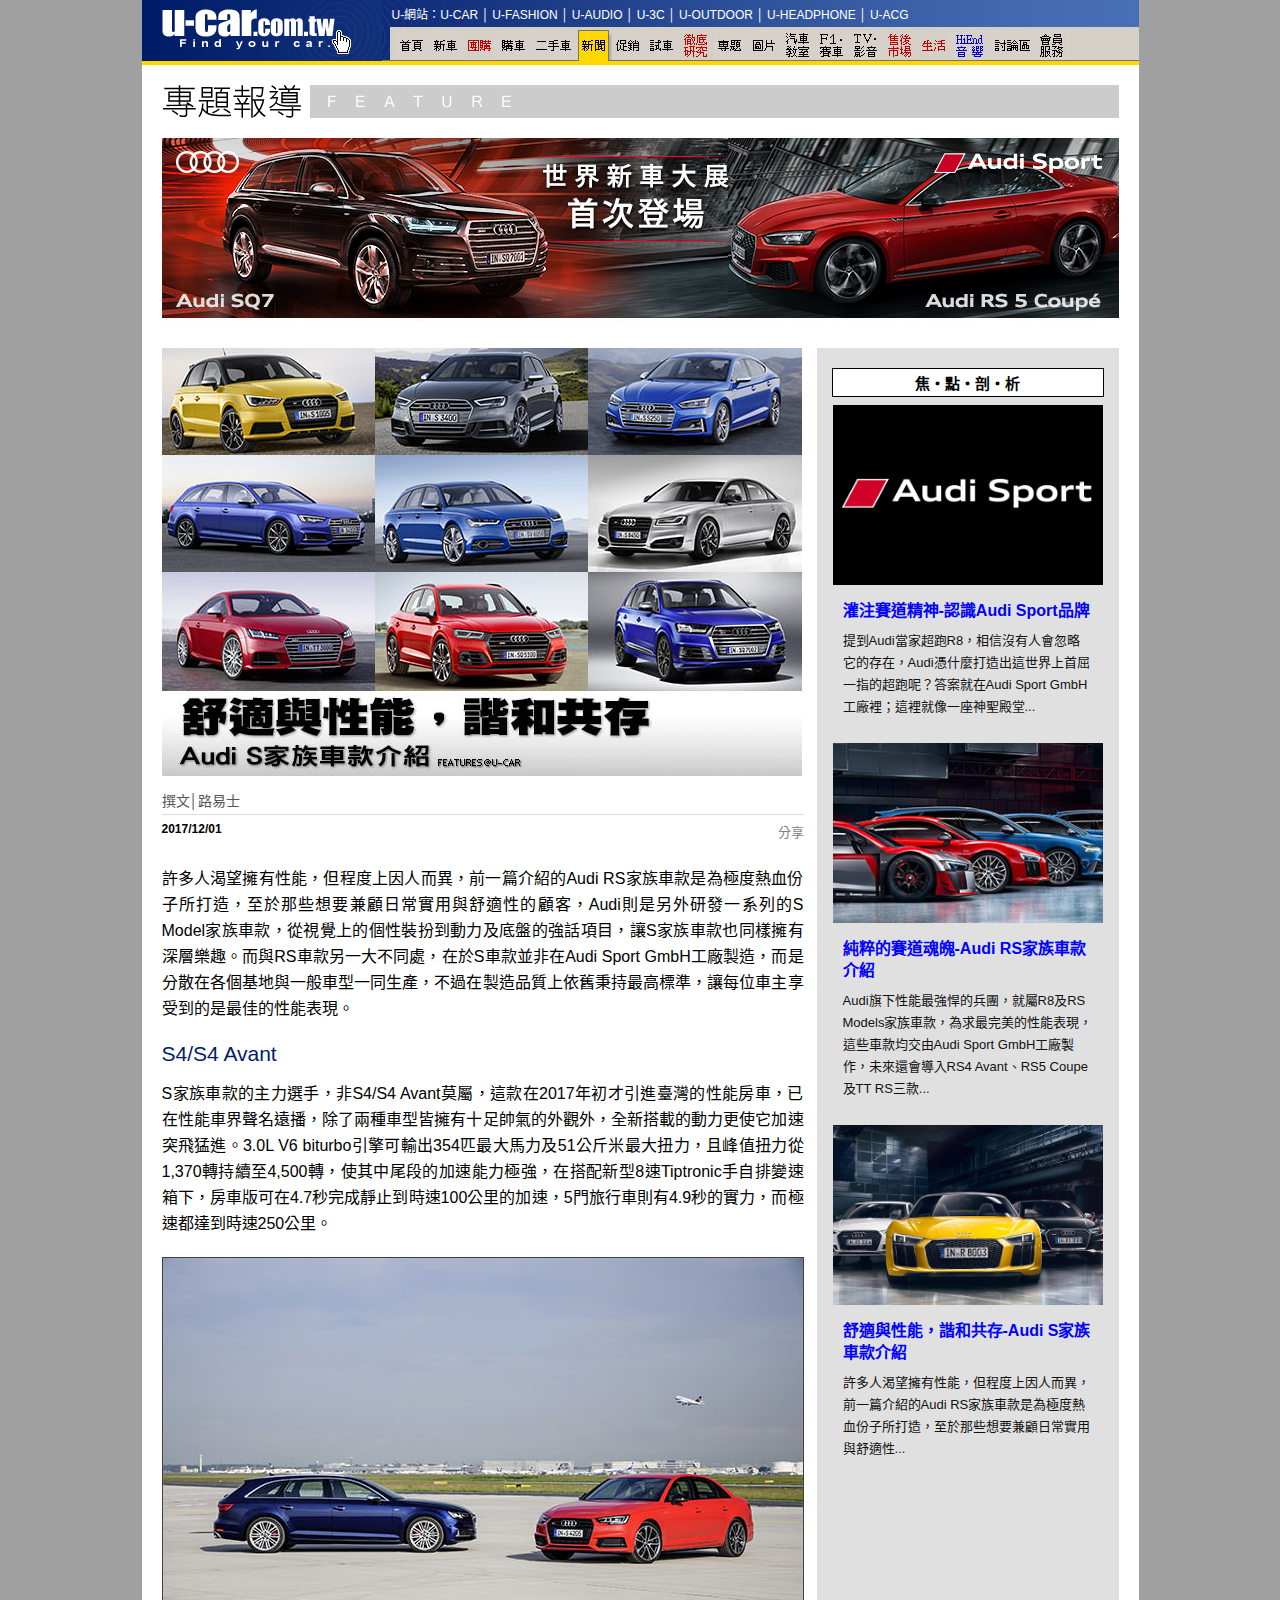
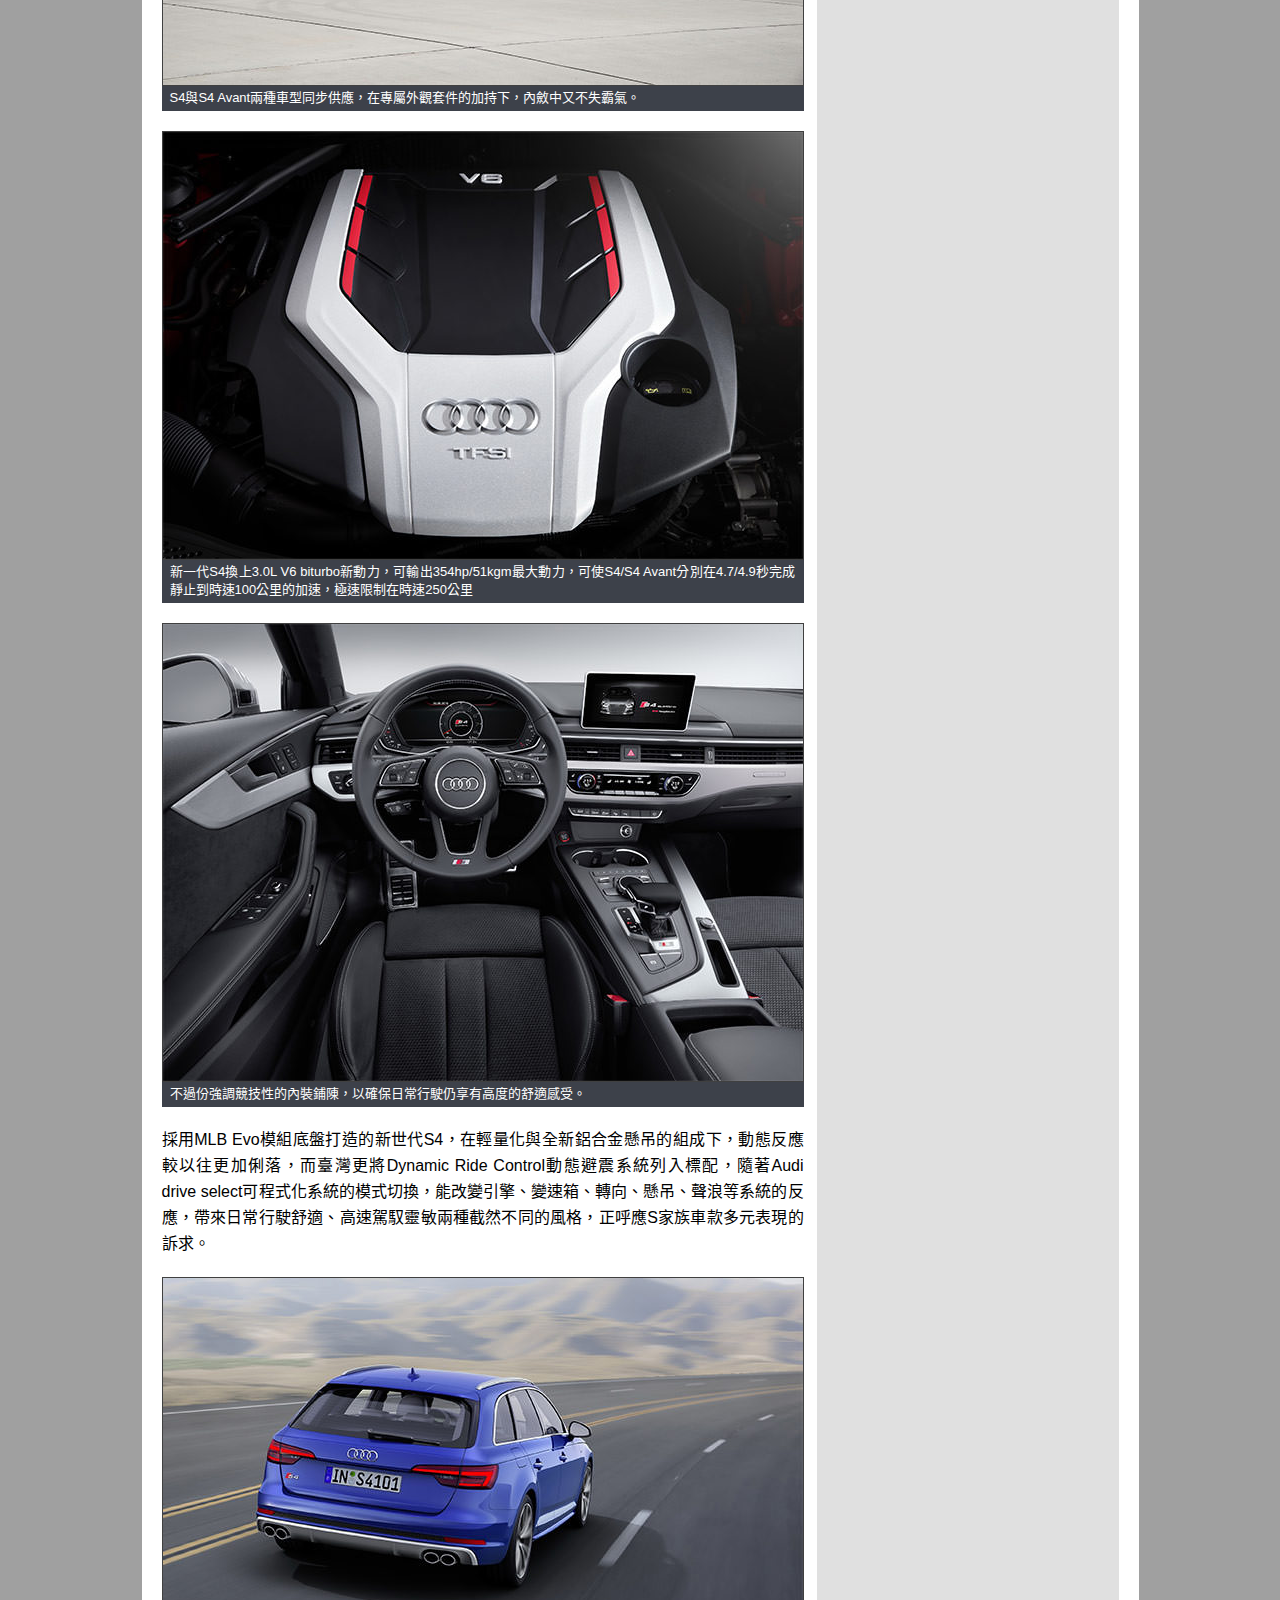
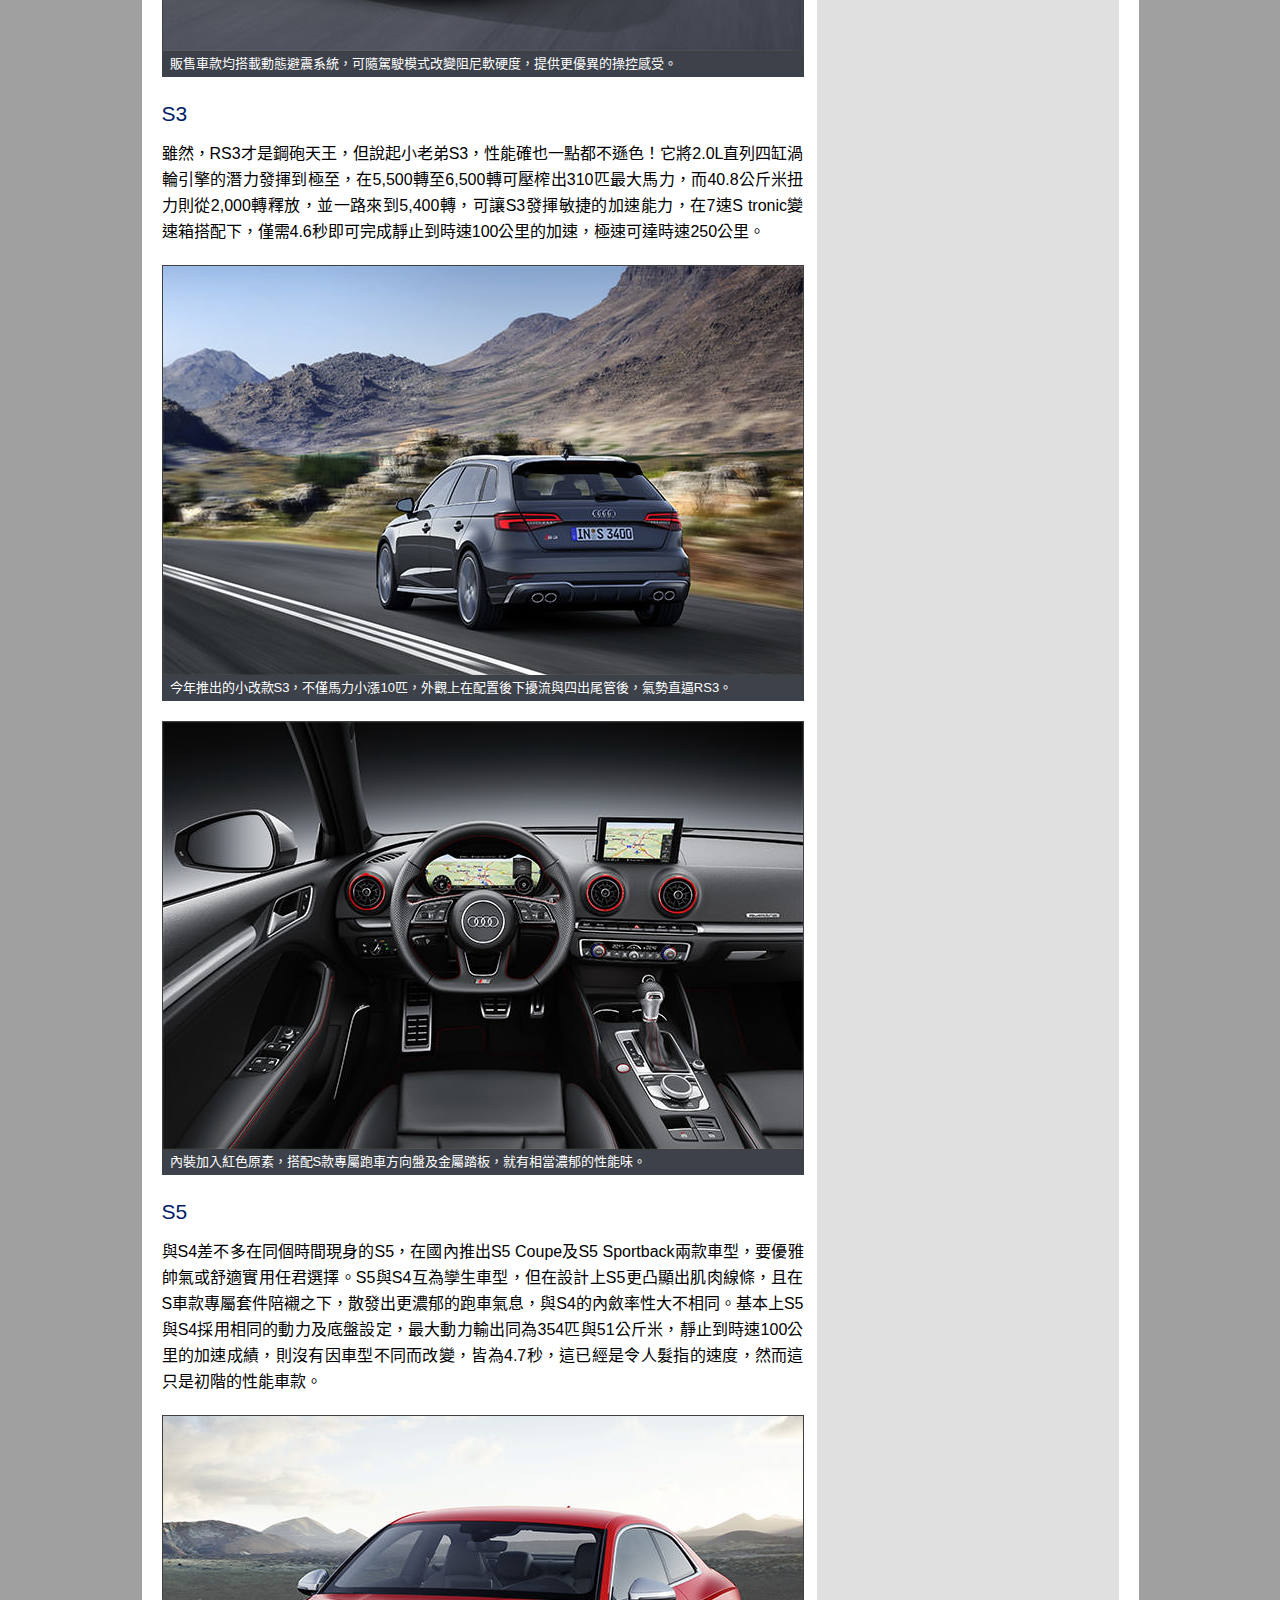
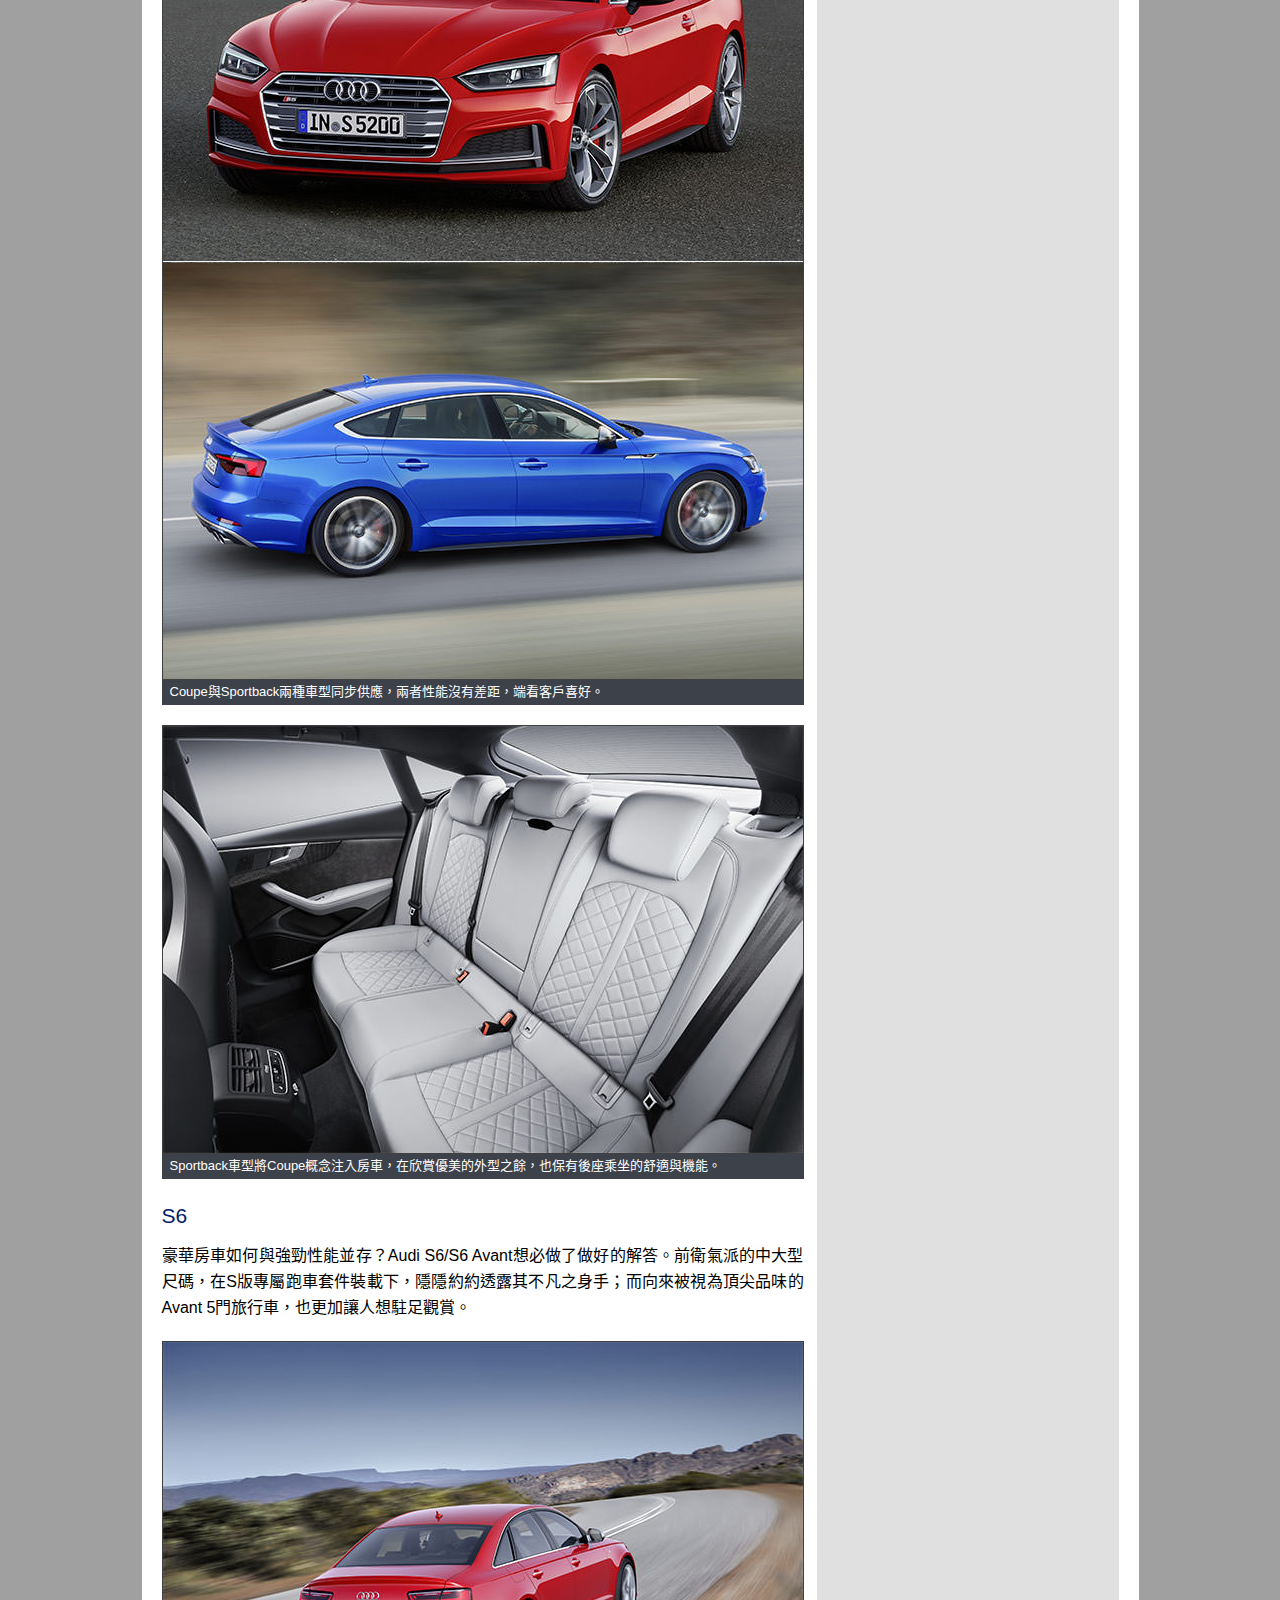
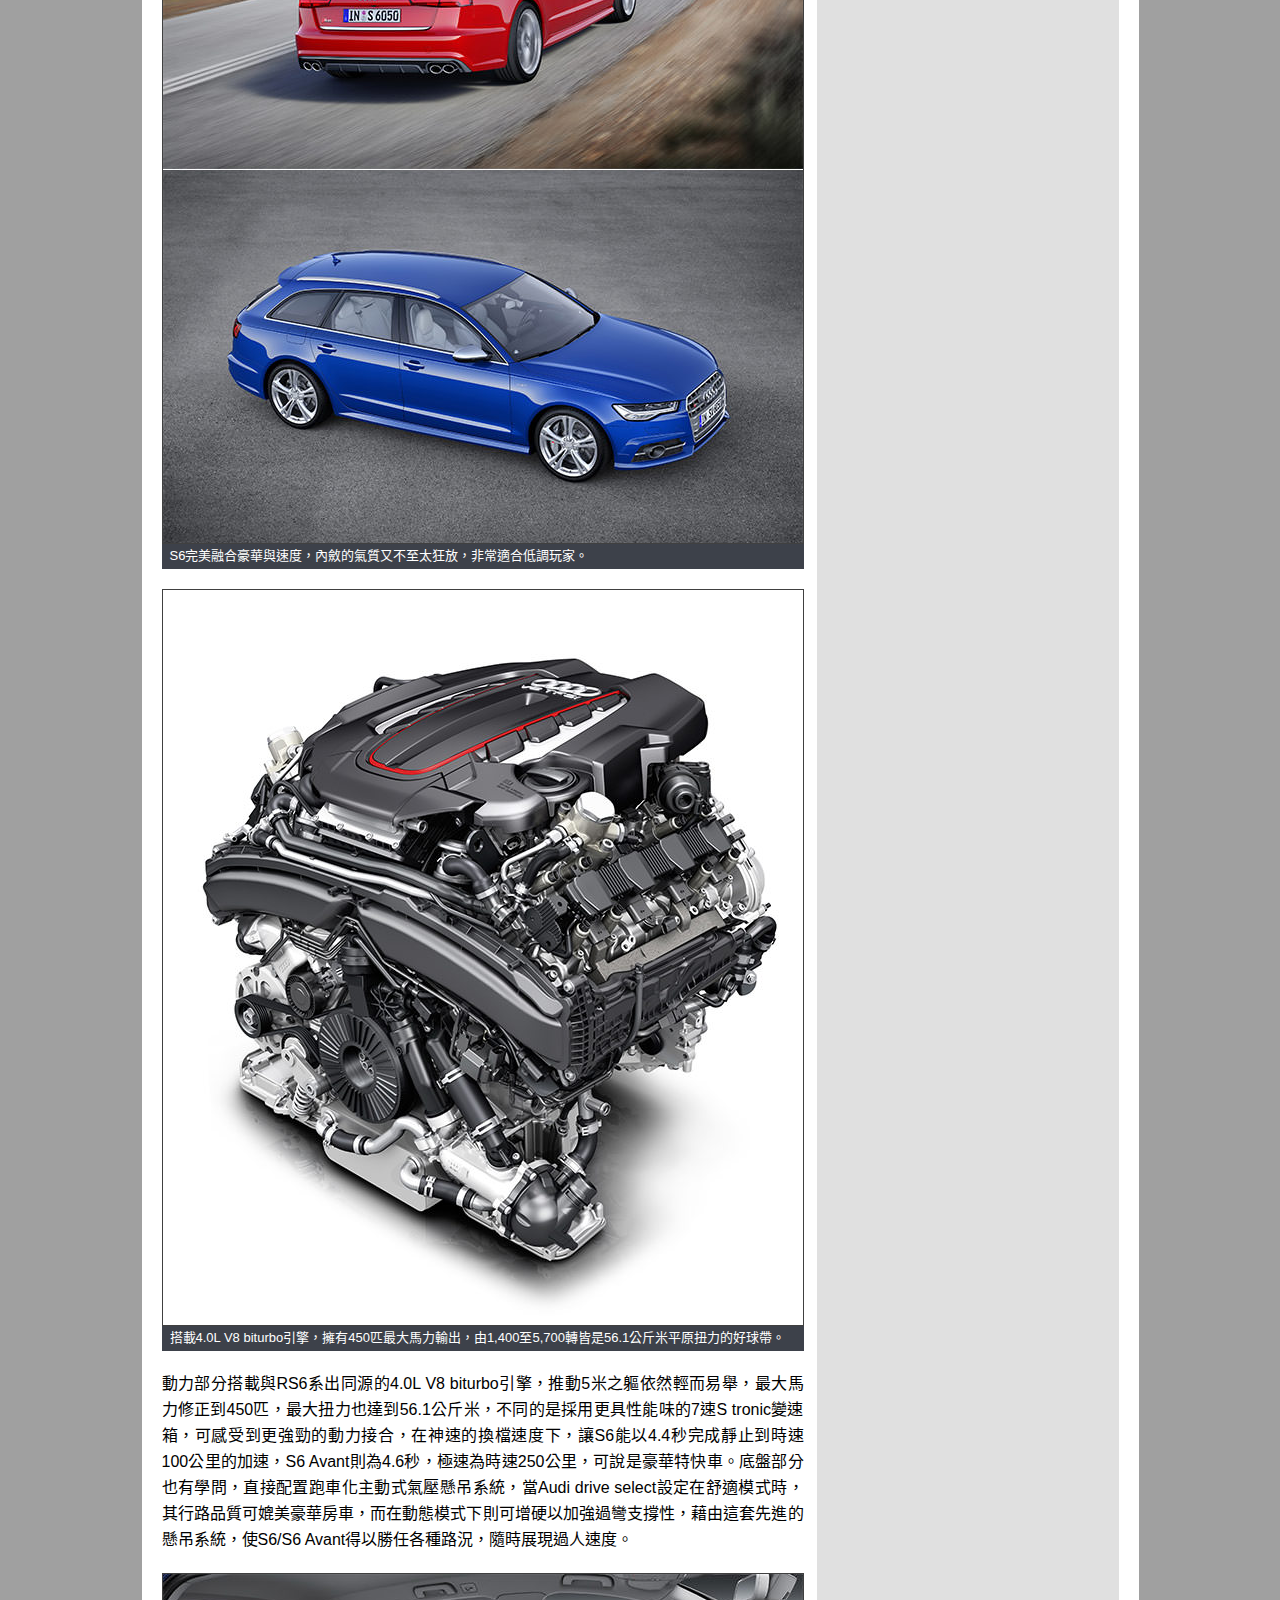
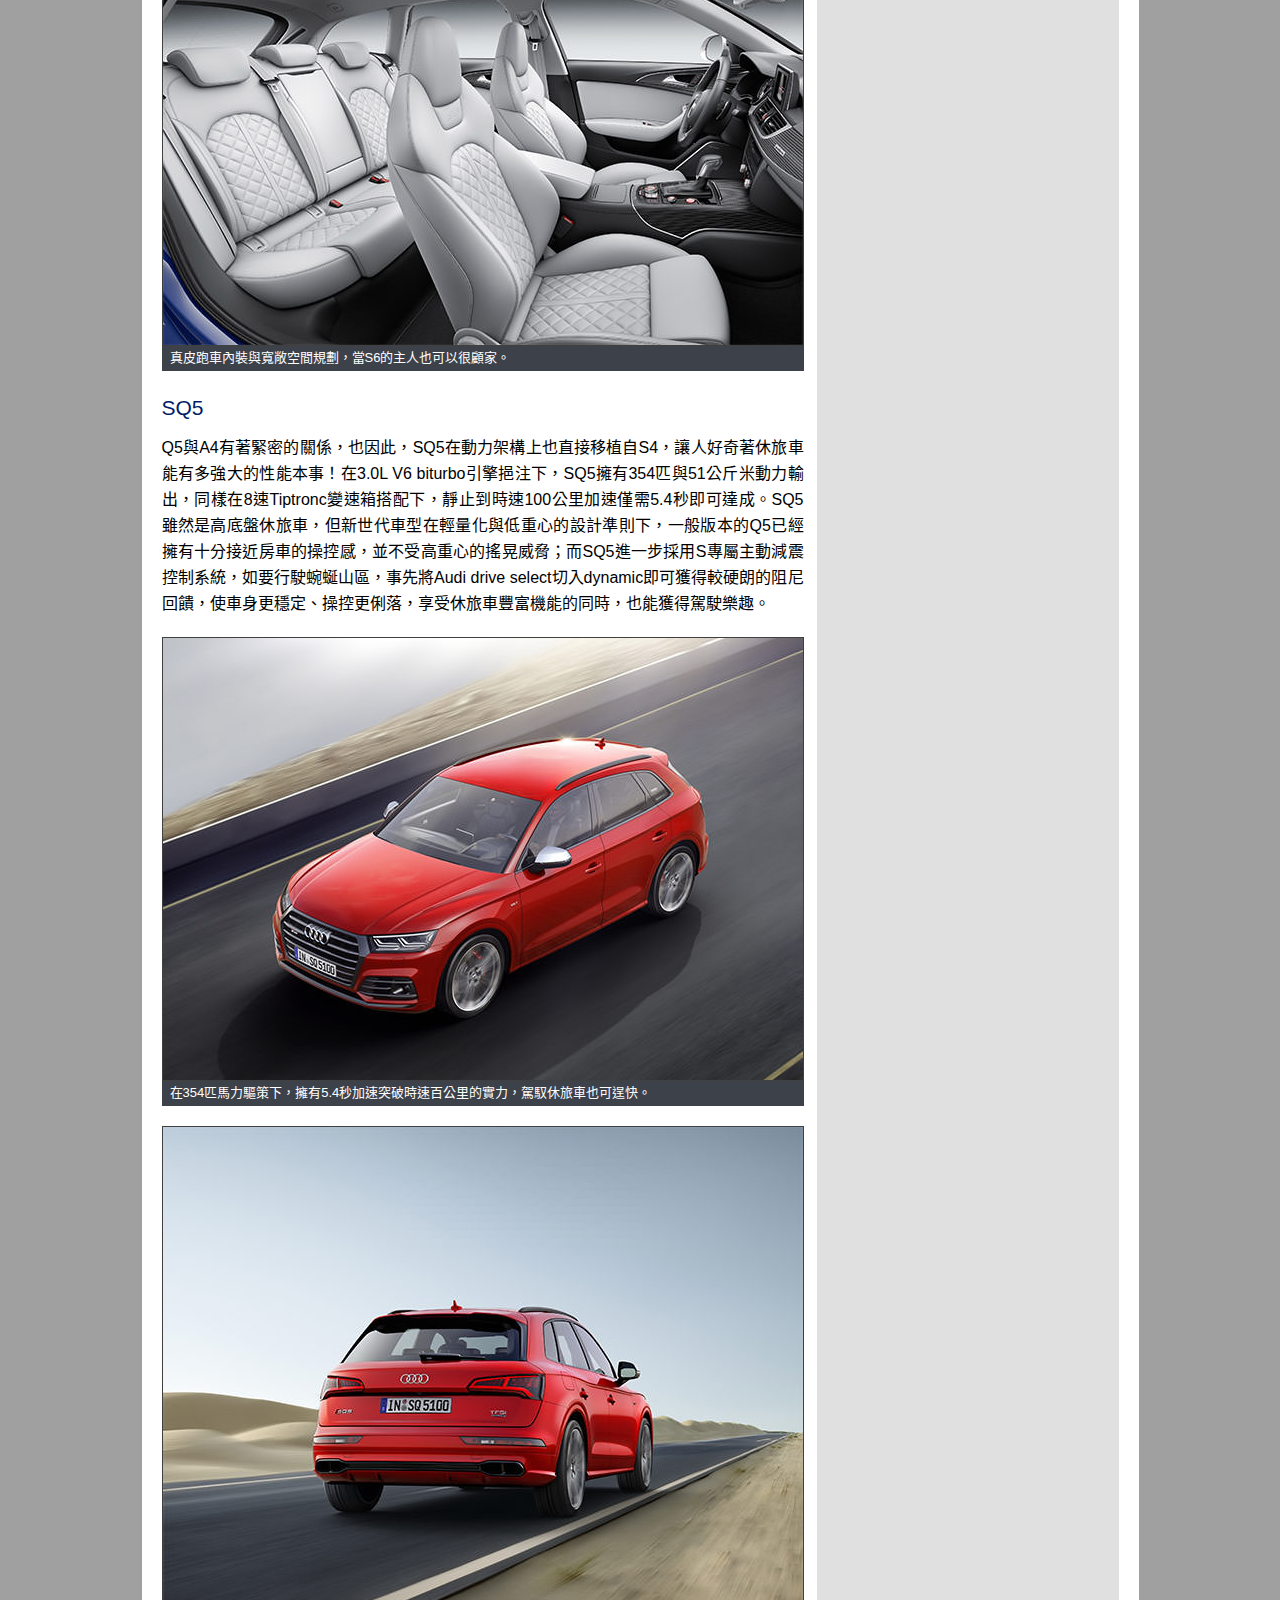
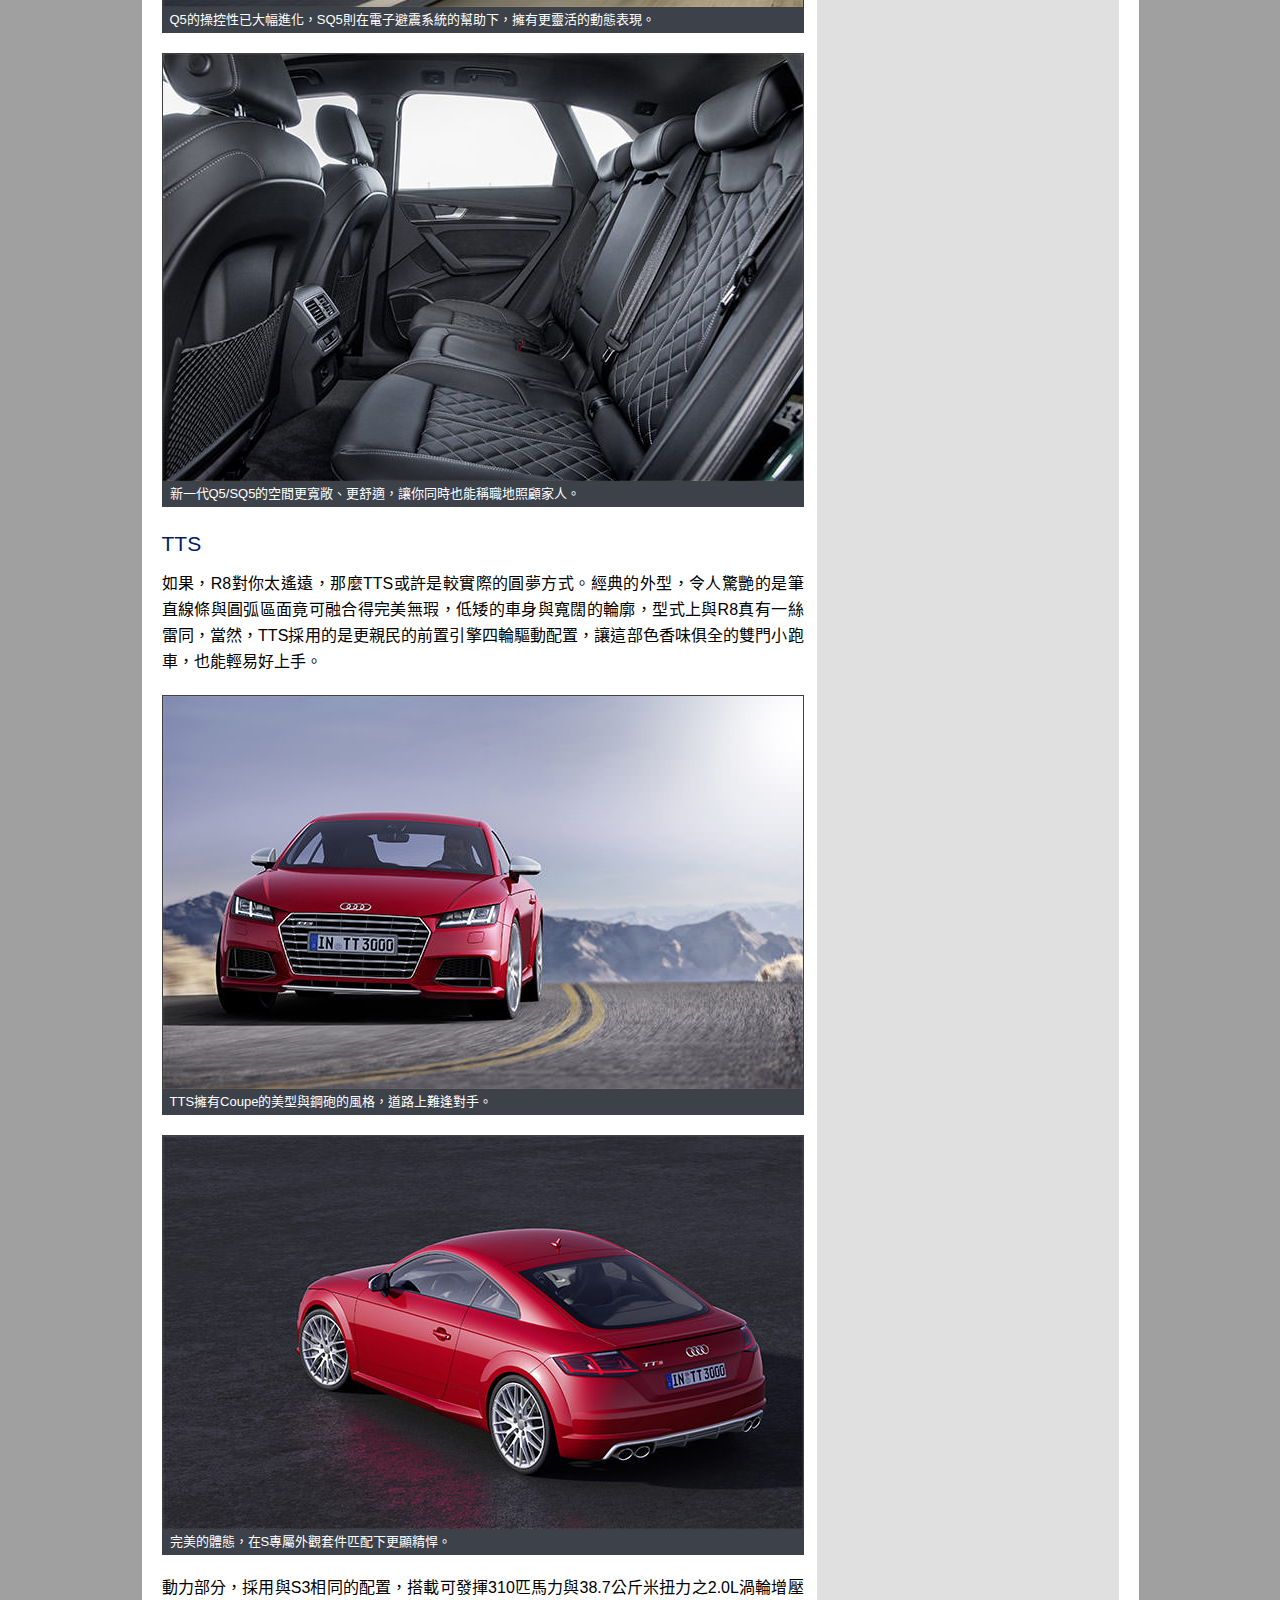
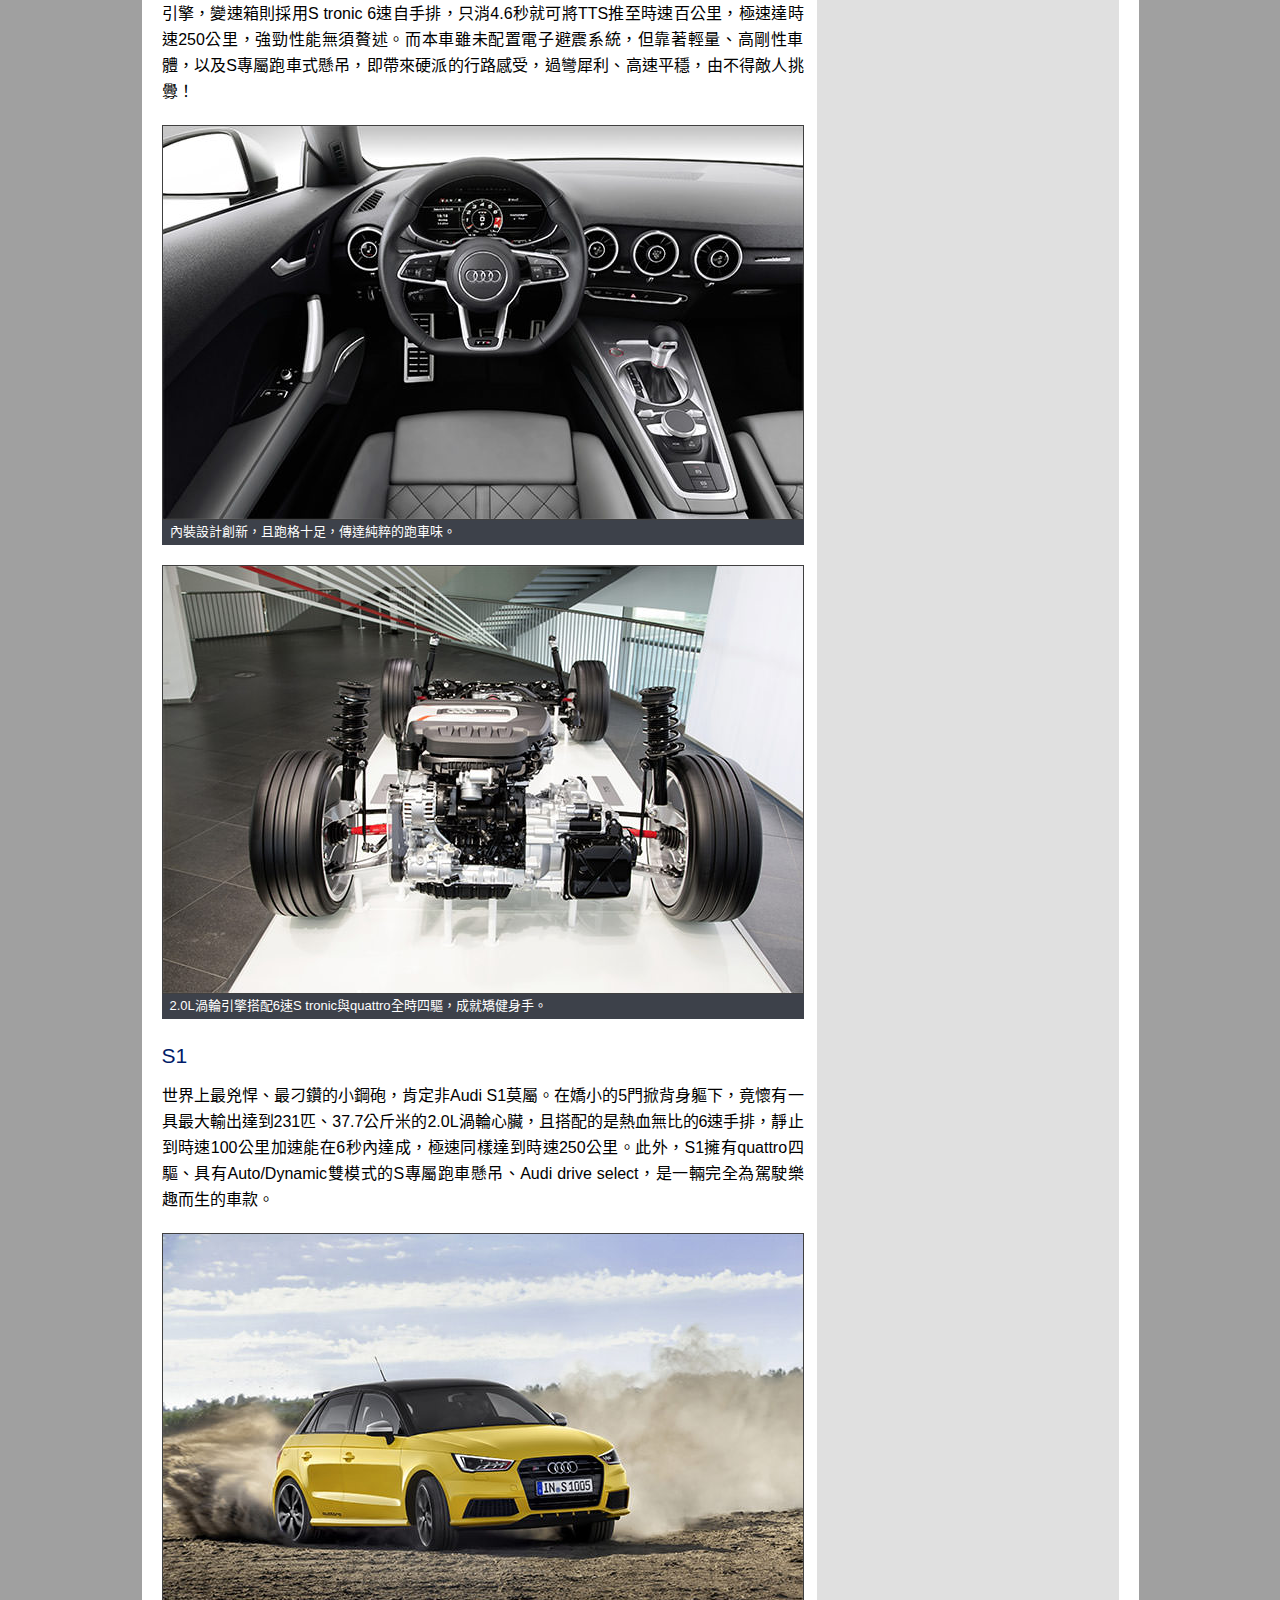
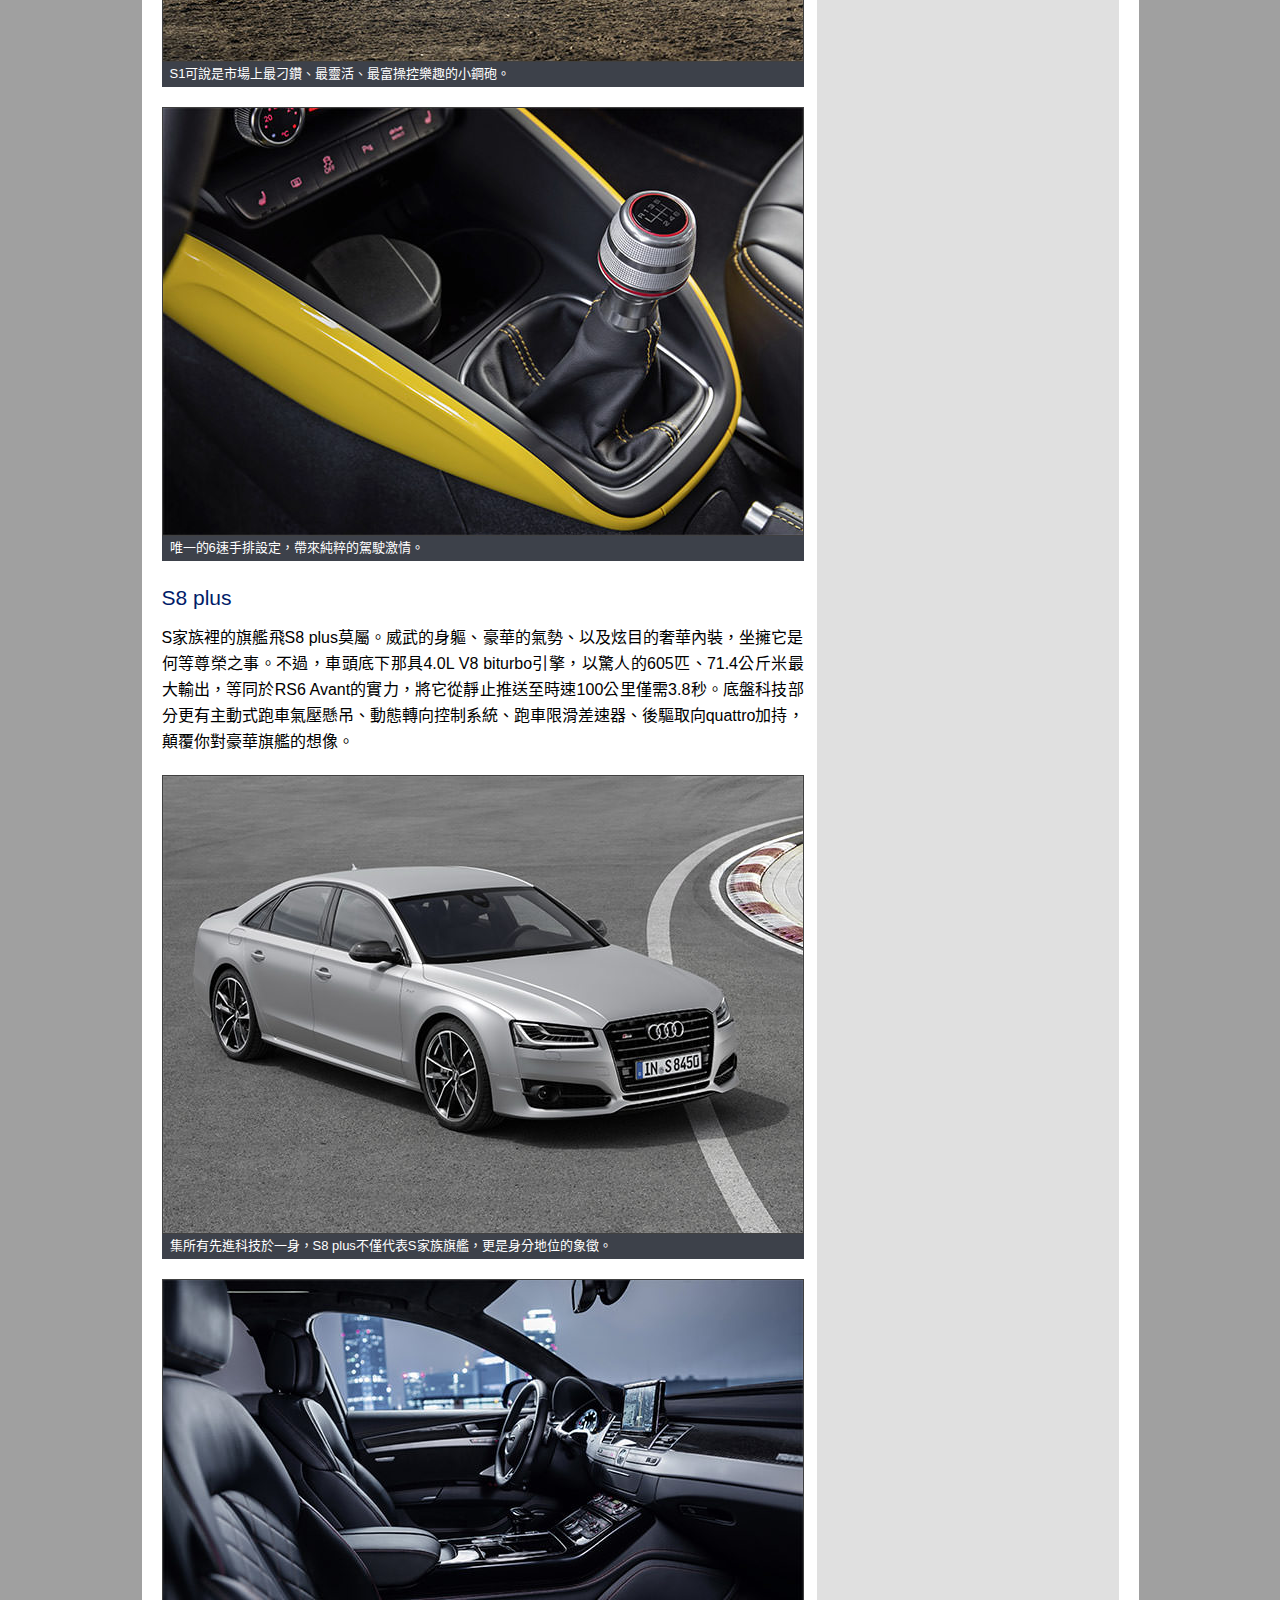
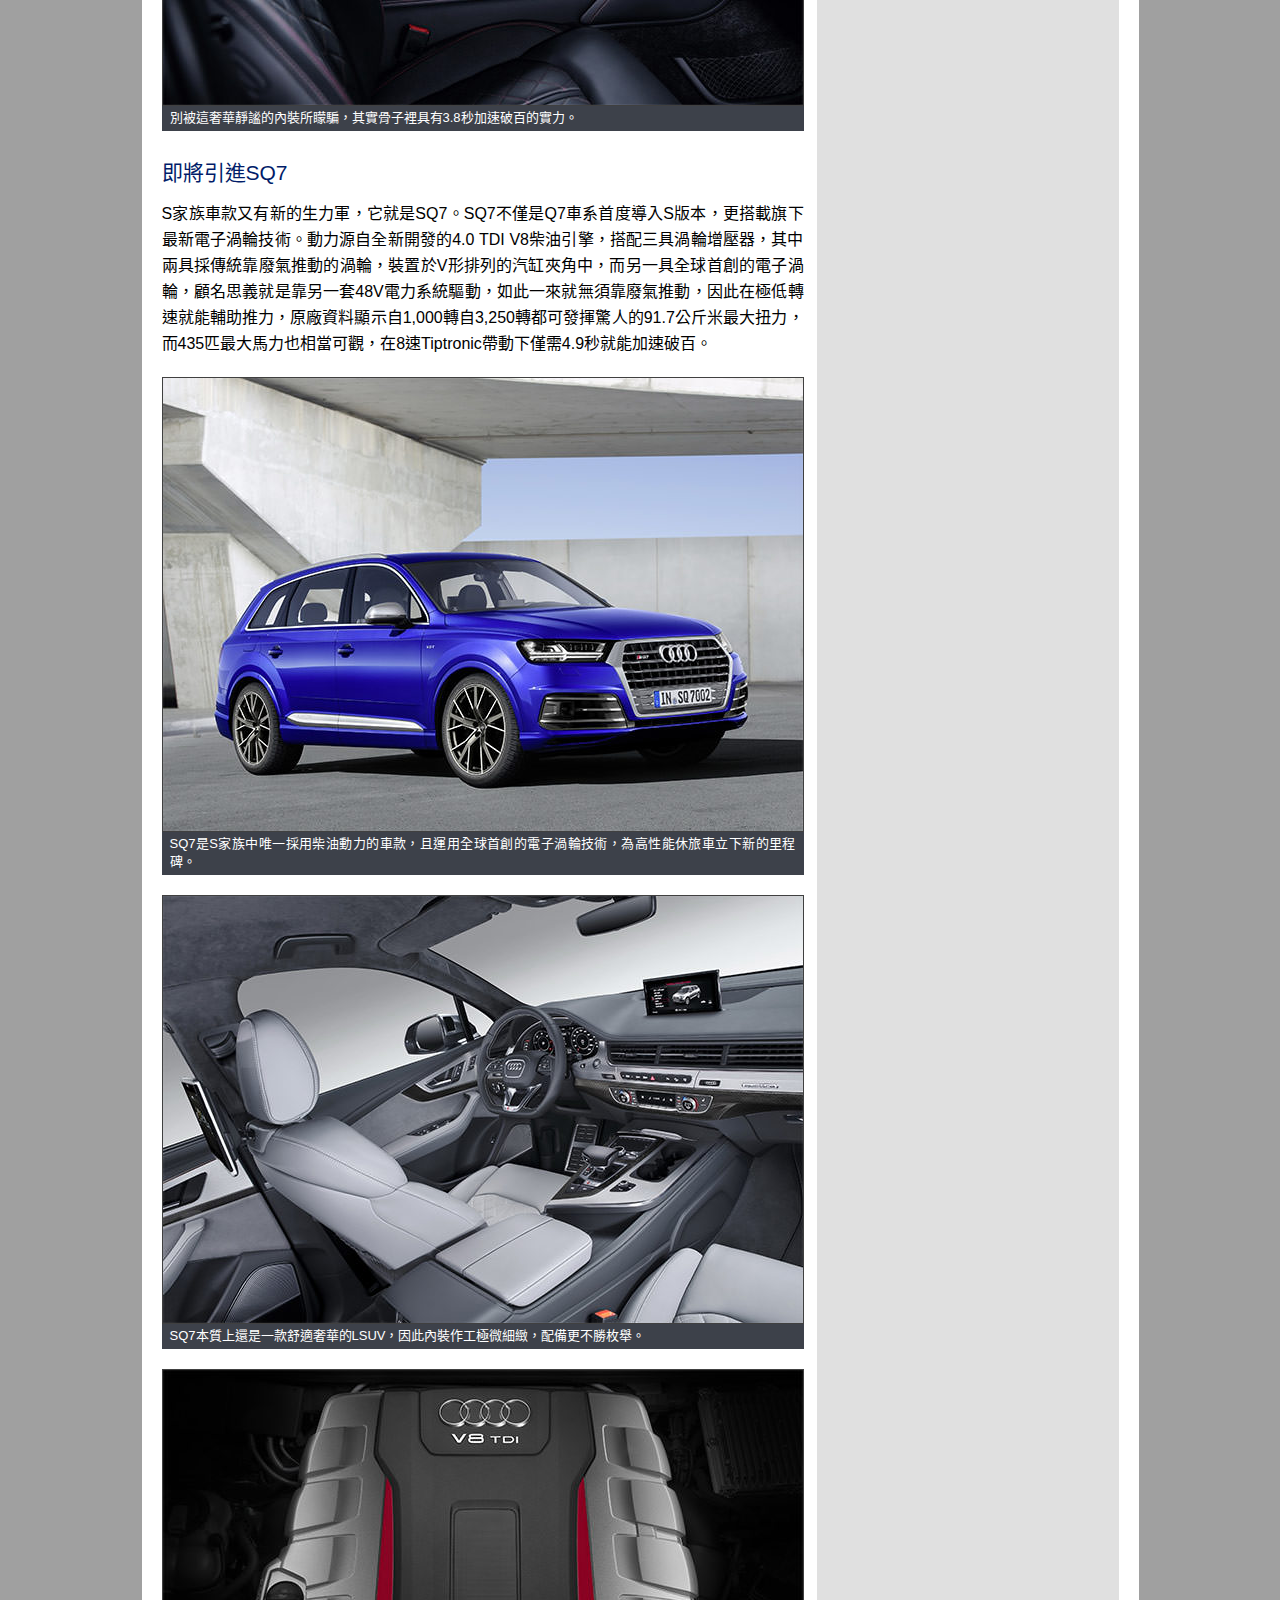
<file: content-a03.html>
<!DOCTYPE html PUBLIC "-//W3C//DTD XHTML 1.0 Transitional//EN" "http://www.w3.org/TR/xhtml1/DTD/xhtml1-transitional.dtd">
<html xmlns="http://www.w3.org/1999/xhtml">
<head>
    <meta http-equiv="content-type" content="text/html; charset=UTF-8" />
    <meta http-equiv="content-language" content="zh-tw" />
    <meta http-equiv="cache-control" content="no-cache" />
    <meta http-equiv="pragma" content="no-cache" />
    <meta http-equiv="expires" content="0" />
    <meta name="keywords" content="舒適與性能，諧和共存─Audi S家族車款介紹">
	<meta name="description" content="許多人渴望擁有性能，但程度上因人而異，前一篇介紹的Audi RS家族車款是為極度熱血份子所打造，至於那些想要兼顧日常實用與舒適性的顧客，Audi則是另外研發一系列的S Model家族車款，從視覺上的個性裝扮到動力及底盤的強化，讓車主同樣能享受到性能之樂趣與表現。">
	<meta property="og:image" content="https://image.u-car.com.tw/carsummaryimage7_39657.jpg">
    <meta property="og:site_name" content="U-CAR.com.tw">
    <meta property="og:title" content="舒適與性能，諧和共存─Audi S家族車款介紹">
    <meta property="og:description" content="許多人渴望擁有性能，但程度上因人而異，前一篇介紹的Audi RS家族車款是為極度熱血份子所打造，至於那些想要兼顧日常實用與舒適性的顧客，Audi則是另外研發一系列的S Model家族車款，從視覺上的個性裝扮到動力及底盤的強化，讓車主同樣能享受到性能之樂趣與表現。" />
    <meta property="og:type" content="article">
    <meta property="og:url" content="https://event.u-car.com.tw/2017/audi/content-a03.hmtl">
	<title>舒適與性能，諧和共存─Audi S家族車款介紹</title>
    <link rel="stylesheet" type="text/css" href="css/style.css" />
    <link rel="stylesheet" type="text/css" href="css/layout.css" />
    <link rel="stylesheet" type="text/css" href="css/detail.css" />
    <link rel="stylesheet" type="text/css" href="css/jquery.autocomplete.css" />
    <!--[if IE]>
        <link rel="stylesheet" type="text/css" href="css/ieonly.css" />
    <![endif]-->
</head>


    
<body>
    <div id="wrapper">
		<div class="maincontent">
			<div id="header" class="clearfix">
                <h1><a href="https://www.u-car.com.tw/">U-CAR Find your car</a></h1>
					<div class="navigator-right clearfix">
						<div class="usite">U-網站：<a href="//www.u-car.com.tw/">U-CAR</a> │ <a href="http://www.u-fashion.com.tw/" target="_blank">U-FASHION</a> │ <a href="http://www.u-audio.com.tw/" target="_blank">U-AUDIO</a> │ <a href="http://www.u-3c.com/" target="_blank">U-3C</a> │ <a href="http://www.u-outdoor.com/" target="_blank">U-OUTDOOR</a> │ <a href="http://www.u-headphone.com/" target="_blank">U-HEADPHONE</a> │ <a href="http://www.u-acg.com/" target="_blank">U-ACG</a></div>

                        <div class="navigator">
							<ul class="clearfix">
								<li><a class="tf_home" href="http://www.u-car.com.tw/">首頁</a></li>
                                <li><a class="tf_newcar" href="http://newcar.u-car.com.tw/">新車</a></li>
                                <li><a class="tf_group" href="http://groupbuy.u-car.com.tw/">團購</a></li>
                                <li><a class="tf_buy" href="http://buy.u-car.com.tw/">購車</a></li>
                                <li><a class="tf_usedcar" href="http://usedcar.u-car.com.tw/">二手車</a></li>
                                <li><a class="tf_news select" href="http://news.u-car.com.tw/">新聞</a></li>
                                <li><a class="tf_promotion" href="http://promotion.u-car.com.tw/">促銷</a></li>
                                <li><a class="tf_roadtest" href="http://roadtest.u-car.com.tw/">試車</a></li>
                                <li><a class="tf_mook" href="http://mook.u-car.com.tw/">徹底研究</a></li>
                                <li><a class="tf_feature" href="http://feature.u-car.com.tw/">專題</a></li>
                                <li><a class="tf_gallery" href="http://gallery.u-car.com.tw/">圖片</a></li>
                                <li><a class="tf_classroom" href="http://classroom.u-car.com.tw/">汽車教室</a></li>
                                <li><a class="tf_racing" href="http://f1.u-car.com.tw/">f1賽車</a></li>
                                <li><a class="tf_tv" href="http://tv.u-car.com.tw/">TV影音</a></li>
                                <li><a class="tf_am" href="http://am.u-car.com.tw/">售後市場</a></li>
                                <li><a class="tf_technology" href="http://life.u-car.com.tw/">生活</a></li>
                                <li><a class="tf_audio" href="http://audio.u-car.com.tw/">HiEnd音響</a></li>
                                <li><a class="tf_forum" href="http://forum.u-car.com.tw/">討論區</a></li>
                                <li><a class="tf_member" href="http://member.u-car.com.tw/">會員服務</a></li>
							</ul>
						</div>
					</div>
			</div>
				<div class="channel-title clearfix">
					<img src="images/ct-feature.gif" alt="專題報導" />
				</div>
				
				<!--<div class="top clearfix">
					<div class="ad" style="position: relative; width: 970px;">
                        <!-- /43582588/ucar_newcar_970x400 -->
                        <!--<div id='div-gpt-ad-1474362574075-0' style='height:400px; width:970px;'>
                            <script>
                            googletag.cmd.push(function() {googletag.display('div-gpt-ad-1474362574075-0'); });
                            </script>
                        </div>
                    </div>
                    <div class="clear"></div>
				</div>-->
				<!-- 955px banner -->
				
				
				<!--編輯區塊開始-->
				<div class="content clearfix">
				    
                    <link rel="stylesheet" href="css/xuestyle.css">	
                    <div id="my-wrap">
                        <div id="page-title">
                            <a href="index.html" title="返回專題首頁"><img src="images/pic_banner-topsub.jpg" width="957" height="210" alt="M Performance高性能車款"></a>
					    </div>
                        
                        <!--<a href="https://www.youtube.com/watch?v=36XgYLL0wng" target="_blank">
                            <div id="box_video">
                              <iframe width="957" height="538" src="https://www.youtube.com/embed/36XgYLL0wng?rel=0&autoplay=1" frameborder="0" allowfullscreen></iframe>
                            </div>
                        </a>-->    
                    </div>
				    			
					<!--文章區塊開始-->
					<div class="contbody">
						
						<div class="banner"><img src="images/part1/cartitleimage_39657.jpg" alt="*"></div>
						
						<div class="articleinfo">
							<div class="author clearfix">
								<div class="articleinfo_l"><em>撰文│路易士</em></div>
								<!--<div class="articleinfo_r">點閱數：<span>256</span> 次</div>-->
							</div>
							<div class="postinfo clearfix">
								<div class="articleinfo_l"><strong>2017/12/01</strong></div>
								<div class="articleinfo_r share">
								    <div class="fb-share-button" data-href="https://event.u-car.com.tw/2017/audi/content-a03.hmtl" data-layout="button" data-size="small" data-mobile-iframe="false"><a class="fb-xfbml-parse-ignore" target="_blank" href="https://www.facebook.com/sharer/sharer.php?u=https%3A%2F%2Fevent.u-car.com.tw%2F2017%2Faudi%2Fcontent-a03.hmtl&amp;src=sdkpreparse">分享</a></div>
								    <div class="g-plusone" data-size="medium" data-annotation="none" style="vertical-align: middle"></div>
								</div>
                            </div>
						</div>
						
						
						
						<!--文章內容開始-->
						<div class="postcont">
                            <p>許多人渴望擁有性能，但程度上因人而異，前一篇介紹的Audi RS家族車款是為極度熱血份子所打造，至於那些想要兼顧日常實用與舒適性的顧客，Audi則是另外研發一系列的S Model家族車款，從視覺上的個性裝扮到動力及底盤的強話項目，讓S家族車款也同樣擁有深層樂趣。而與RS車款另一大不同處，在於S車款並非在Audi Sport GmbH工廠製造，而是分散在各個基地與一般車型一同生產，不過在製造品質上依舊秉持最高標準，讓每位車主享受到的是最佳的性能表現。</p><h2>S4/S4 Avant</h2><p>S家族車款的主力選手，非S4/S4 Avant莫屬，這款在2017年初才引進臺灣的性能房車，已在性能車界聲名遠播，除了兩種車型皆擁有十足帥氣的外觀外，全新搭載的動力更使它加速突飛猛進。3.0L V6 biturbo引擎可輸出354匹最大馬力及51公斤米最大扭力，且峰值扭力從1,370轉持續至4,500轉，使其中尾段的加速能力極強，在搭配新型8速Tiptronic手自排變速箱下，房車版可在4.7秒完成靜止到時速100公里的加速，5門旅行車則有4.9秒的實力，而極速都達到時速250公里。</p><div class="newsphoto"><div><img src="images/part1/articleimage_751478.jpg" border="0" ></div><div class="photocaption">S4與S4 Avant兩種車型同步供應，在專屬外觀套件的加持下，內斂中又不失霸氣。</div></div><div class="newsphoto"><div><img src="images/part1/articleimage_751479.jpg" border="0" ></div><div class="photocaption">新一代S4換上3.0L V6 biturbo新動力，可輸出354hp/51kgm最大動力，可使S4/S4 Avant分別在4.7/4.9秒完成靜止到時速100公里的加速，極速限制在時速250公里</div></div><div class="newsphoto"><div><img src="images/part1/articleimage_751480.jpg" border="0" ></div><div class="photocaption">不過份強調競技性的內裝鋪陳，以確保日常行駛仍享有高度的舒適感受。</div></div><p>採用MLB Evo模組底盤打造的新世代S4，在輕量化與全新鋁合金懸吊的組成下，動態反應較以往更加俐落，而臺灣更將Dynamic Ride Control動態避震系統列入標配，隨著Audi drive select可程式化系統的模式切換，能改變引擎、變速箱、轉向、懸吊、聲浪等系統的反應，帶來日常行駛舒適、高速駕馭靈敏兩種截然不同的風格，正呼應S家族車款多元表現的訴求。</p><div class="newsphoto"><div><img src="images/part1/articleimage_751481.jpg" border="0" ></div><div class="photocaption">販售車款均搭載動態避震系統，可隨駕駛模式改變阻尼軟硬度，提供更優異的操控感受。</div></div><h2>S3</h2><p>雖然，RS3才是鋼砲天王，但說起小老弟S3，性能確也一點都不遜色！它將2.0L直列四缸渦輪引擎的潛力發揮到極至，在5,500轉至6,500轉可壓榨出310匹最大馬力，而40.8公斤米扭力則從2,000轉釋放，並一路來到5,400轉，可讓S3發揮敏捷的加速能力，在7速S tronic變速箱搭配下，僅需4.6秒即可完成靜止到時速100公里的加速，極速可達時速250公里。</p><div class="newsphoto"><div><img src="images/part1/articleimage_751484.jpg" border="0" ></div><div class="photocaption">今年推出的小改款S3，不僅馬力小漲10匹，外觀上在配置後下擾流與四出尾管後，氣勢直逼RS3。</div></div><div class="newsphoto"><div><img src="images/part1/articleimage_751485.jpg" border="0" ></div><div class="photocaption">內裝加入紅色原素，搭配S款專屬跑車方向盤及金屬踏板，就有相當濃郁的性能味。</div></div><h2>S5</h2><p>與S4差不多在同個時間現身的S5，在國內推出S5 Coupe及S5 Sportback兩款車型，要優雅帥氣或舒適實用任君選擇。S5與S4互為孿生車型，但在設計上S5更凸顯出肌肉線條，且在S車款專屬套件陪襯之下，散發出更濃郁的跑車氣息，與S4的內斂率性大不相同。基本上S5與S4採用相同的動力及底盤設定，最大動力輸出同為354匹與51公斤米，靜止到時速100公里的加速成績，則沒有因車型不同而改變，皆為4.7秒，這已經是令人髮指的速度，然而這只是初階的性能車款。</p><div class="newsphoto"><div><img src="images/part1/articleimage_751488.jpg" border="0" ></div><div class="photocaption">Coupe與Sportback兩種車型同步供應，兩者性能沒有差距，端看客戶喜好。</div></div><div class="newsphoto"><div><img src="images/part1/articleimage_751489.jpg" border="0" ></div><div class="photocaption">Sportback車型將Coupe概念注入房車，在欣賞優美的外型之餘，也保有後座乘坐的舒適與機能。</div></div><h2>S6</h2><p>豪華房車如何與強勁性能並存？Audi S6/S6 Avant想必做了做好的解答。前衛氣派的中大型尺碼，在S版專屬跑車套件裝載下，隱隱約約透露其不凡之身手；而向來被視為頂尖品味的Avant 5門旅行車，也更加讓人想駐足觀賞。</p><div class="newsphoto"><div><img src="images/part1/articleimage_751493.jpg" border="0" ></div><div class="photocaption">S6完美融合豪華與速度，內斂的氣質又不至太狂放，非常適合低調玩家。</div></div><div class="newsphoto"><div><img src="images/part1/articleimage_751494.jpg" border="0" ></div><div class="photocaption">搭載4.0L V8 biturbo引擎，擁有450匹最大馬力輸出，由1,400至5,700轉皆是56.1公斤米平原扭力的好球帶。</div></div><p>動力部分搭載與RS6系出同源的4.0L V8 biturbo引擎，推動5米之軀依然輕而易舉，最大馬力修正到450匹，最大扭力也達到56.1公斤米，不同的是採用更具性能味的7速S tronic變速箱，可感受到更強勁的動力接合，在神速的換檔速度下，讓S6能以4.4秒完成靜止到時速100公里的加速，S6 Avant則為4.6秒，極速為時速250公里，可說是豪華特快車。底盤部分也有學問，直接配置跑車化主動式氣壓懸吊系統，當Audi drive select設定在舒適模式時，其行路品質可媲美豪華房車，而在動態模式下則可增硬以加強過彎支撐性，藉由這套先進的懸吊系統，使S6/S6 Avant得以勝任各種路況，隨時展現過人速度。</p><div class="newsphoto"><div><img src="images/part1/articleimage_751495.jpg" border="0" ></div><div class="photocaption">真皮跑車內裝與寬敞空間規劃，當S6的主人也可以很顧家。</div></div><h2>SQ5</h2><p>Q5與A4有著緊密的關係，也因此，SQ5在動力架構上也直接移植自S4，讓人好奇著休旅車能有多強大的性能本事！在3.0L V6 biturbo引擎挹注下，SQ5擁有354匹與51公斤米動力輸出，同樣在8速Tiptronc變速箱搭配下，靜止到時速100公里加速僅需5.4秒即可達成。SQ5雖然是高底盤休旅車，但新世代車型在輕量化與低重心的設計準則下，一般版本的Q5已經擁有十分接近房車的操控感，並不受高重心的搖晃威脅；而SQ5進一步採用S專屬主動減震控制系統，如要行駛蜿蜒山區，事先將Audi drive select切入dynamic即可獲得較硬朗的阻尼回饋，使車身更穩定、操控更俐落，享受休旅車豐富機能的同時，也能獲得駕駛樂趣。</p><div class="newsphoto"><div><img src="images/part1/articleimage_751498.jpg" border="0" ></div><div class="photocaption">在354匹馬力驅策下，擁有5.4秒加速突破時速百公里的實力，駕馭休旅車也可逞快。</div></div><div class="newsphoto"><div><img src="images/part1/articleimage_751499.jpg" border="0" ></div><div class="photocaption">Q5的操控性已大幅進化，SQ5則在電子避震系統的幫助下，擁有更靈活的動態表現。</div></div><div class="newsphoto"><div><img src="images/part1/articleimage_751500.jpg" border="0" ></div><div class="photocaption">新一代Q5/SQ5的空間更寬敞、更舒適，讓你同時也能稱職地照顧家人。</div></div><h2>TTS</h2><p>如果，R8對你太遙遠，那麼TTS或許是較實際的圓夢方式。經典的外型，令人驚艷的是筆直線條與圓弧區面竟可融合得完美無瑕，低矮的車身與寬闊的輪廓，型式上與R8真有一絲雷同，當然，TTS採用的是更親民的前置引擎四輪驅動配置，讓這部色香味俱全的雙門小跑車，也能輕易好上手。</p><div class="newsphoto"><div><img src="images/part1/articleimage_751505.jpg" border="0" ></div><div class="photocaption">TTS擁有Coupe的美型與鋼砲的風格，道路上難逢對手。</div></div><div class="newsphoto"><div><img src="images/part1/articleimage_751506.jpg" border="0" ></div><div class="photocaption">完美的體態，在S專屬外觀套件匹配下更顯精悍。</div></div><p>動力部分，採用與S3相同的配置，搭載可發揮310匹馬力與38.7公斤米扭力之2.0L渦輪增壓引擎，變速箱則採用S tronic 6速自手排，只消4.6秒就可將TTS推至時速百公里，極速達時速250公里，強勁性能無須贅述。而本車雖未配置電子避震系統，但靠著輕量、高剛性車體，以及S專屬跑車式懸吊，即帶來硬派的行路感受，過彎犀利、高速平穩，由不得敵人挑釁！</p><div class="newsphoto"><div><img src="images/part1/articleimage_751507.jpg" border="0" ></div><div class="photocaption">內裝設計創新，且跑格十足，傳達純粹的跑車味。</div></div><div class="newsphoto"><div><img src="images/part1/articleimage_751508.jpg" border="0" ></div><div class="photocaption">2.0L渦輪引擎搭配6速S tronic與quattro全時四驅，成就矯健身手。</div></div><h2>S1</h2><p>世界上最兇悍、最刁鑽的小鋼砲，肯定非Audi S1莫屬。在嬌小的5門掀背身軀下，竟懷有一具最大輸出達到231匹、37.7公斤米的2.0L渦輪心臟，且搭配的是熱血無比的6速手排，靜止到時速100公里加速能在6秒內達成，極速同樣達到時速250公里。此外，S1擁有quattro四驅、具有Auto/Dynamic雙模式的S專屬跑車懸吊、Audi drive select，是一輛完全為駕駛樂趣而生的車款。</p><div class="newsphoto"><div><img src="images/part1/articleimage_751511.jpg" border="0" ></div><div class="photocaption">S1可說是市場上最刁鑽、最靈活、最富操控樂趣的小鋼砲。</div></div><div class="newsphoto"><div><img src="images/part1/articleimage_751512.jpg" border="0" ></div><div class="photocaption">唯一的6速手排設定，帶來純粹的駕駛激情。</div></div><h2>S8 plus</h2><p>S家族裡的旗艦飛S8 plus莫屬。威武的身軀、豪華的氣勢、以及炫目的奢華內裝，坐擁它是何等尊榮之事。不過，車頭底下那具4.0L V8 biturbo引擎，以驚人的605匹、71.4公斤米最大輸出，等同於RS6 Avant的實力，將它從靜止推送至時速100公里僅需3.8秒。底盤科技部分更有主動式跑車氣壓懸吊、動態轉向控制系統、跑車限滑差速器、後驅取向quattro加持，顛覆你對豪華旗艦的想像。</p><div class="newsphoto"><div><img src="images/part1/articleimage_751515.jpg" border="0" ></div><div class="photocaption">集所有先進科技於一身，S8 plus不僅代表S家族旗艦，更是身分地位的象徵。</div></div><div class="newsphoto"><div><img src="images/part1/articleimage_751516.jpg" border="0" ></div><div class="photocaption">別被這奢華靜謐的內裝所矇騙，其實骨子裡具有3.8秒加速破百的實力。</div></div><h2>即將引進SQ7</h2><p>S家族車款又有新的生力軍，它就是SQ7。SQ7不僅是Q7車系首度導入S版本，更搭載旗下最新電子渦輪技術。動力源自全新開發的4.0 TDI V8柴油引擎，搭配三具渦輪增壓器，其中兩具採傳統靠廢氣推動的渦輪，裝置於V形排列的汽缸夾角中，而另一具全球首創的電子渦輪，顧名思義就是靠另一套48V電力系統驅動，如此一來就無須靠廢氣推動，因此在極低轉速就能輔助推力，原廠資料顯示自1,000轉自3,250轉都可發揮驚人的91.7公斤米最大扭力，而435匹最大馬力也相當可觀，在8速Tiptronic帶動下僅需4.9秒就能加速破百。</p><div class="newsphoto"><div><img src="images/part1/articleimage_751520.jpg" border="0" ></div><div class="photocaption">SQ7是S家族中唯一採用柴油動力的車款，且運用全球首創的電子渦輪技術，為高性能休旅車立下新的里程碑。</div></div><div class="newsphoto"><div><img src="images/part1/articleimage_751521.jpg" border="0" ></div><div class="photocaption">SQ7本質上還是一款舒適奢華的LSUV，因此內裝作工極微細緻，配備更不勝枚舉。</div></div><div class="newsphoto"><div><img src="images/part1/articleimage_751522.jpg" border="0" ></div><div class="photocaption">全新開發的4.0L V8柴油引擎採用1顆電子渦輪搭配2顆傳統渦輪的設計，藉由電子渦輪不受引擎運轉影響之特性，能夠從起步當下就得到線性飽滿的扭力輸出，其435匹最大馬力與91.7公斤米最大扭力都是當代之最。</div></div><p>為了讓體型龐大的SQ7也能擁有優越的操控實力，標準配置即採用運動化氣壓懸吊系統，高速可降低車身並增硬阻尼以強化穩定性，亦可抬昇以應付越野地形。而如果對於操控性有更嚴苛的要求，原廠還提供dynamic package讓車主選用，不僅增加運動型差速器及後軸轉向系統，還新增一套eAWS電子防傾桿以降低彎中側傾幅度，而這套eAWS也是靠48V電力系統驅動。</p><div class="newsphoto"><div><img src="images/part1/articleimage_751523.jpg" border="0" ></div><div class="photocaption">圖中即為電子渦輪示意，藉由額外的48V電力系統驅動，具有反應時間快且轉速高的特點。</div></div><div class="newsphoto"><div><img src="images/part1/articleimage_751524.jpg" border="0" ></div><div class="photocaption">48V電力系統也作為驅動eAWS電子防傾桿之用，在過彎時可連動前後左右共四個輪胎的懸吊結構，達到減少側傾的功效。</div></div><div class="newsphoto"><div><img src="images/part1/articleimage_751525.jpg" border="0" ></div><div class="photocaption">SQ7集最新引擎與底盤科技於一身，明年國內消費者將可親自享受它帶來的駕馭快感。</div></div>

    
   	                    </div>
                        <!--文章內容結束-->
						
						
						<!--延伸閱讀開始-->
						<div class="related">
							<div class="articleheadtitle">延‧伸‧閱‧讀</div>
							<div id="box_related">
                            <ul>
                               <li>
                                    <a href="https://www.youtube.com/watch?v=4nKvzn-X6tg" target="_blank"><img src="images/pic_extend-09.jpg" alt="*"></a>
                                    <a href="https://www.youtube.com/watch?v=4nKvzn-X6tg" target="_blank"><h4>Audi Sport 榮耀的勳章愛車人士的終極殿堂</h4></a>
                                    </li>
                               <li>
                                    <a href="content-e01.html"><img src="images/pic_extend-01.jpg" alt="*"></a>
                                    <a href="content-e01.html"><h4>四環的秘密 Audi品牌的誕生</h4></a>
                                    </li>
                                <li>
                                    <a href="content-e02.html"><img src="images/pic_extend-02.jpg" alt="*"></a>
                                    <a href="content-e02.html"><h4>經典成型 百年Audi經典車款介紹</h4></a>
                                    </li>
                                <li>
                                    <a href="content-e03.html"><img src="images/pic_extend-03.jpg" alt="*"></a>
                                    <a href="content-e03.html"><h4>從ASF到ultra Audi的輕量化技術</h4></a>
                                    </li>        
                                <li>
                                    <a href="content-e04.html"><img src="images/pic_extend-04.jpg" alt="*"></a>
                                    <a href="content-e04.html"><h4>跨足電動領域 Audi e-tron電動科技</h4></a>
                                    </li>
                                <li>
                                    <a href="content-e05.html"><img src="images/pic_extend-05.jpg" alt="*"></a>
                                    <a href="content-e05.html"><h4>四驅先河 quattro科技30年</h4></a>
                                    </li>
                                <li>
                                    <a href="content-e06.html"><img src="images/pic_extend-06.jpg" alt="*"></a>
                                    <a href="content-e06.html"><h4>稱霸利曼 回顧Audi百年賽車歷史</h4></a>
                                    </li>
                                <!--<li>
                                    <a href="content-e07.html"><img src="images/pic_extend-07.jpg" alt="*"></a>
                                    <a href="content-e07.html"><h4>高科技旗艦 Audi A6/A8</h4></a>
                                    </li>-->
                                <li>
                                    <a href="content-e08.html"><img src="images/pic_extend-08.jpg" alt="*"></a>
                                    <a href="content-e08.html"><h4>性能家族 Audi S/RS車系與R8</h4></a>
                                    </li>                
                            </ul>
                            <div style="clear:both"></div>
                            </div>
						</div>
						<!--延伸閱讀結束-->
	                </div>
	                <!--文章區塊結束-->
					
					
					<!--側邊攔開始-->
					<div class="sidebar">
					    <div class="sidelink">
							
							<!-- 短標及短摘 -->
							<div class="articleheadtitle">焦‧點‧剖‧析</div>
							<div id="box_focus-side">
                                <ul>
                                   <li>
                                        <a href="content-a01.html"><img src="images/pic_analyze-01.jpg" alt="*"></a>
                                        <a href="content-a01.html"><h4>灌注賽道精神-認識Audi Sport品牌</h4></a>
                                        <p>提到Audi當家超跑R8，相信沒有人會忽略它的存在，Audi憑什麼打造出這世界上首屈一指的超跑呢？答案就在Audi Sport GmbH工廠裡；這裡就像一座神聖殿堂...</p>
                                        </li>
                                    <li>
                                        <a href="content-a02.html"><img src="images/pic_analyze-02.jpg" alt="*"></a>
                                        <a href="content-a02.html"><h4>純粹的賽道魂魄-Audi RS家族車款介紹</h4></a><p>Audi旗下性能最強悍的兵團，就屬R8及RS Models家族車款，為求最完美的性能表現，這些車款均交由Audi Sport GmbH工廠製作，未來還會導入RS4 Avant、RS5 Coupe及TT RS三款...</p>
                                        </li>
                                    <li>
                                        <a href="content-a03.html"><img src="images/pic_analyze-03.jpg" alt="*"></a>
                                        <a href="content-a03.html"><h4>舒適與性能，諧和共存-Audi S家族車款介紹</h4></a><p>許多人渴望擁有性能，但程度上因人而異，前一篇介紹的Audi RS家族車款是為極度熱血份子所打造，至於那些想要兼顧日常實用與舒適性...</p>
                                        </li>
                                </ul>
                                <div style="clear:both"></div>
                            </div>
						</div>
					</div><!--側邊欄結束-->
				</div><!--編輯區塊結束-->
				
				<div id="page-downad">                     
                   <a href="https://www.audievent.com.tw/audi-sport/" title="Audi RS5 Coupe 讓速度與美完美融合" target="_blank"><img src="images/pic_banner-down.jpg" alt="Audi RS5 Coupe 讓速度與美完美融合"></a>
                </div>
				
				<div id="footer" style="margin-top: 10px">
					<img src="images/medaibrilliancesystem_logo.gif" alt="*" />
					<div class="footer_text">
                        <ul class="footer_link clearfix">
                            <li class="feedback"><a href="https://forum.u-car.com.tw/" target="_blank">意見回饋</a></li>
                            <li class="contactus"><a href="https://news.u-car.com.tw/ad/contact">廣告聯繫</a></li>
                        </ul>
                        <p>本站圖文除使用者發表外，屬旭傳媒科技(股)版權所有。</p>
                        <p>&copy;2000-2018 MediaBrilliance System Corporation. All Rights Reserved.</p>
                    </div>
                    <div style="clear: both"></div>
                </div>
				<script>
  (function(i,s,o,g,r,a,m){i['GoogleAnalyticsObject']=r;i[r]=i[r]||function(){
  (i[r].q=i[r].q||[]).push(arguments)},i[r].l=1*new Date();a=s.createElement(o),
  m=s.getElementsByTagName(o)[0];a.async=1;a.src=g;m.parentNode.insertBefore(a,m)
  })(window,document,'script','//www.google-analytics.com/analytics.js','ga');

  ga('create', 'UA-10586472-2', 'auto');
  ga('send', 'pageview');

</script>
<!-- Begin comScore Tag -->
<script>
  var _comscore = _comscore || [];
  _comscore.push({ c1: "2", c2: "14366971" });
  (function() {
    var s = document.createElement("script"), el = document.getElementsByTagName("script")[0]; s.async = true;
    s.src = (document.location.protocol == "https:" ? "https://sb" : "http://b") + ".scorecardresearch.com/beacon.js";
    el.parentNode.insertBefore(s, el);
  })();
</script>
<noscript>
  <img src="https://sb.scorecardresearch.com/p?c1=2&c2=14366971&cv=2.0&cj=1" />
</noscript>
<!-- End comScore Tag -->

<!-- Google Tag Manager -->
<noscript><iframe src="//www.googletagmanager.com/ns.html?id=GTM-K554FJ"
height="0" width="0" style="display:none;visibility:hidden"></iframe></noscript>
<script>(function(w,d,s,l,i){w[l]=w[l]||[];w[l].push({'gtm.start':
new Date().getTime(),event:'gtm.js'});var f=d.getElementsByTagName(s)[0],
j=d.createElement(s),dl=l!='dataLayer'?'&l='+l:'';j.async=true;j.src=
'//www.googletagmanager.com/gtm.js?id='+i+dl;f.parentNode.insertBefore(j,f);
})(window,document,'script','dataLayer','GTM-K554FJ');</script>
<!-- End Google Tag Manager -->

<!--etu-->
<!-- Google Tag Manager -->
<noscript><iframe src="//www.googletagmanager.com/ns.html?id=GTM-TXJQ2R"
height="0" width="0" style="display:none;visibility:hidden"></iframe></noscript>
<script>(function(w,d,s,l,i){w[l]=w[l]||[];w[l].push({'gtm.start':
new Date().getTime(),event:'gtm.js'});var f=d.getElementsByTagName(s)[0],
j=d.createElement(s),dl=l!='dataLayer'?'&l='+l:'';j.async=true;j.src=
'//www.googletagmanager.com/gtm.js?id='+i+dl;f.parentNode.insertBefore(j,f);
})(window,document,'script','dataLayer','GTM-TXJQ2R');</script>
<!-- End Google Tag Manager -->
			</div>
		</div>
		<script type="text/javascript">
			(function() {
				var po = document.createElement('script'); po.type = 'text/javascript'; po.async = true;
				po.src = 'https://apis.google.com/js/plusone.js';
				var s = document.getElementsByTagName('script')[0]; s.parentNode.insertBefore(po, s);
			})();
		</script>
		<script type="text/javascript">
			$(function() {
				//$("img.lazy").lazyload();
				isMobDevice = (/iphone|ipad|Android|webOS|iPod|BlackBerry|Windows Phone|ZuneWP7/gi).test(navigator.appVersion);

				if(!isMobDevice){
					$("img.lazy").lazyload();
				}else{
					$('img.lazy').each(function(){
						$(this).attr('src',$(this).data('original'));
					});
				}
			});
		</script>
		
		<!--FB分享按鈕-->
		<div id="fb-root"></div>
        <script>(function(d, s, id) {
          var js, fjs = d.getElementsByTagName(s)[0];
          if (d.getElementById(id)) return;
          js = d.createElement(s); js.id = id;
          js.src = "//connect.facebook.net/zh_TW/sdk.js#xfbml=1&version=v2.9";
          fjs.parentNode.insertBefore(js, fjs);
        }(document, 'script', 'facebook-jssdk'));</script>
        
        <!--G+分享按鈕-->
        <script src="https://apis.google.com/js/platform.js" async defer>{lang: 'zh-TW'}</script>
	</body>
</html>
</file>
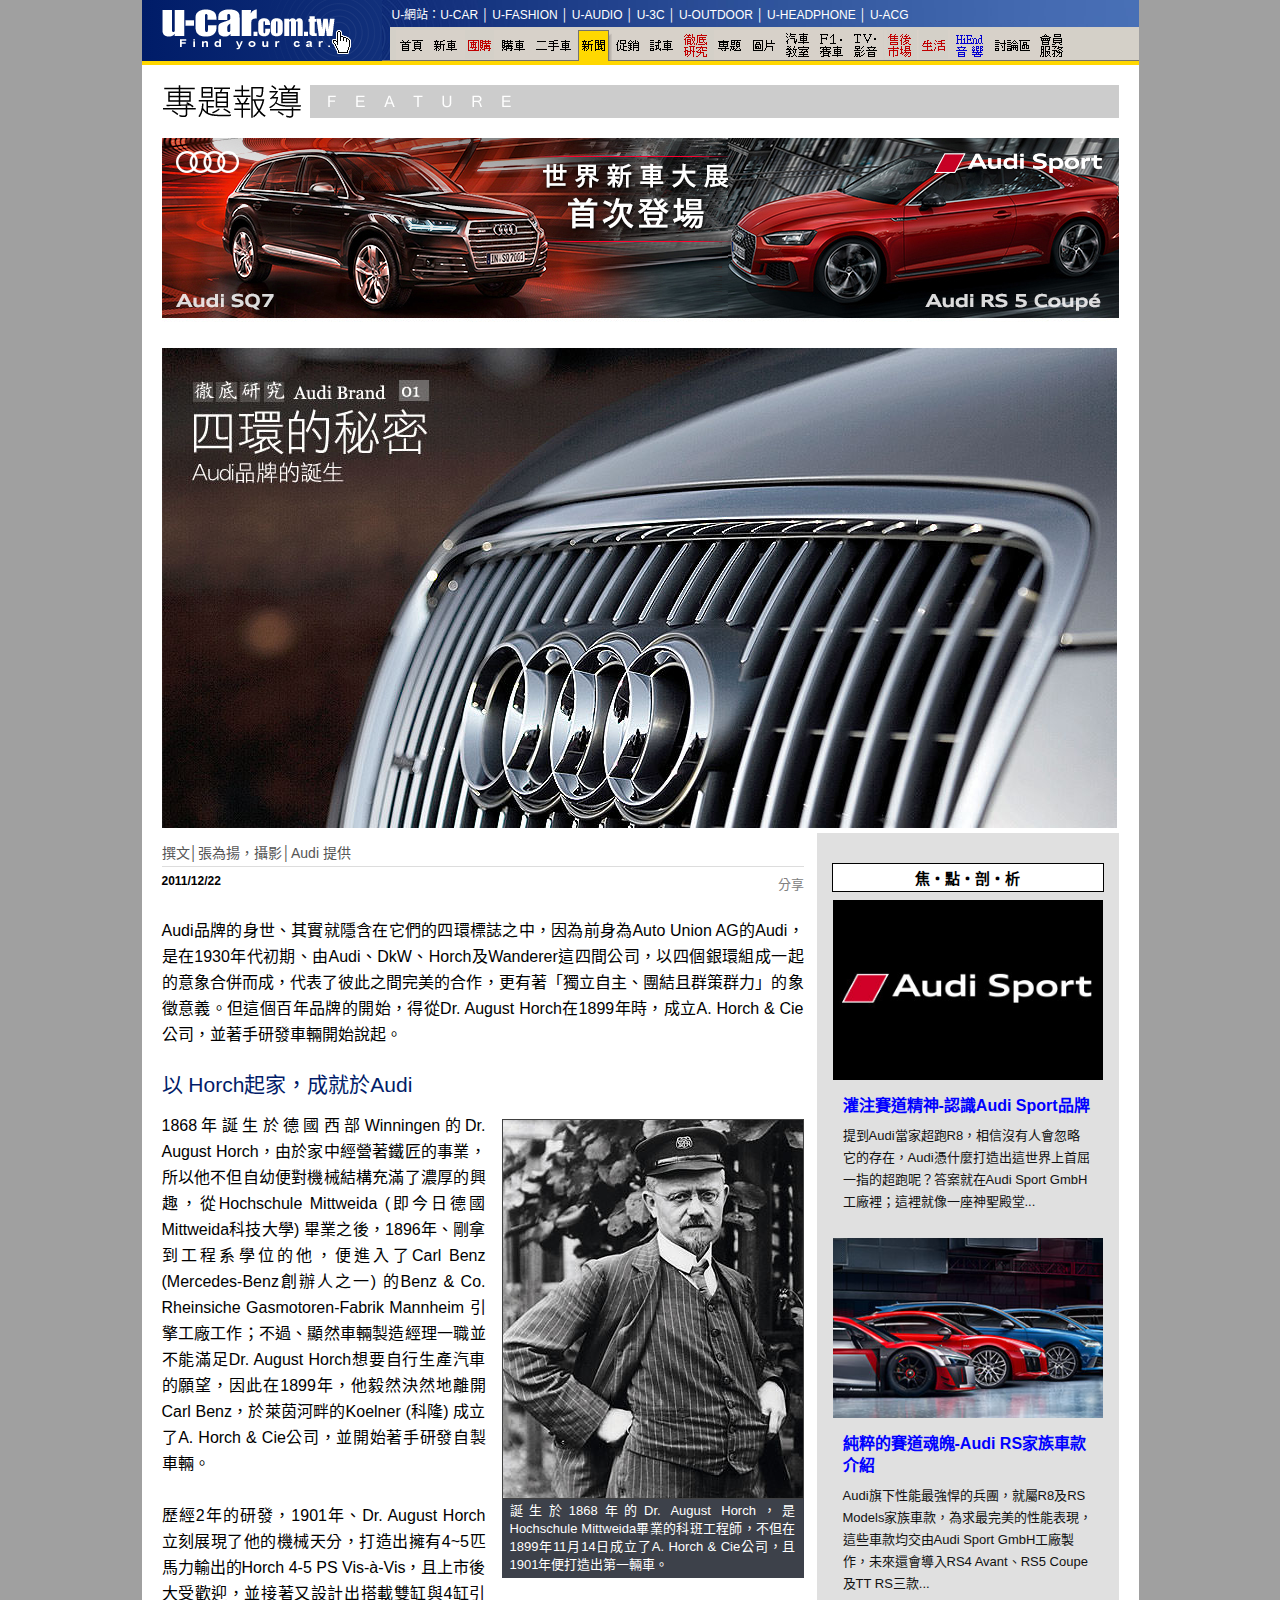
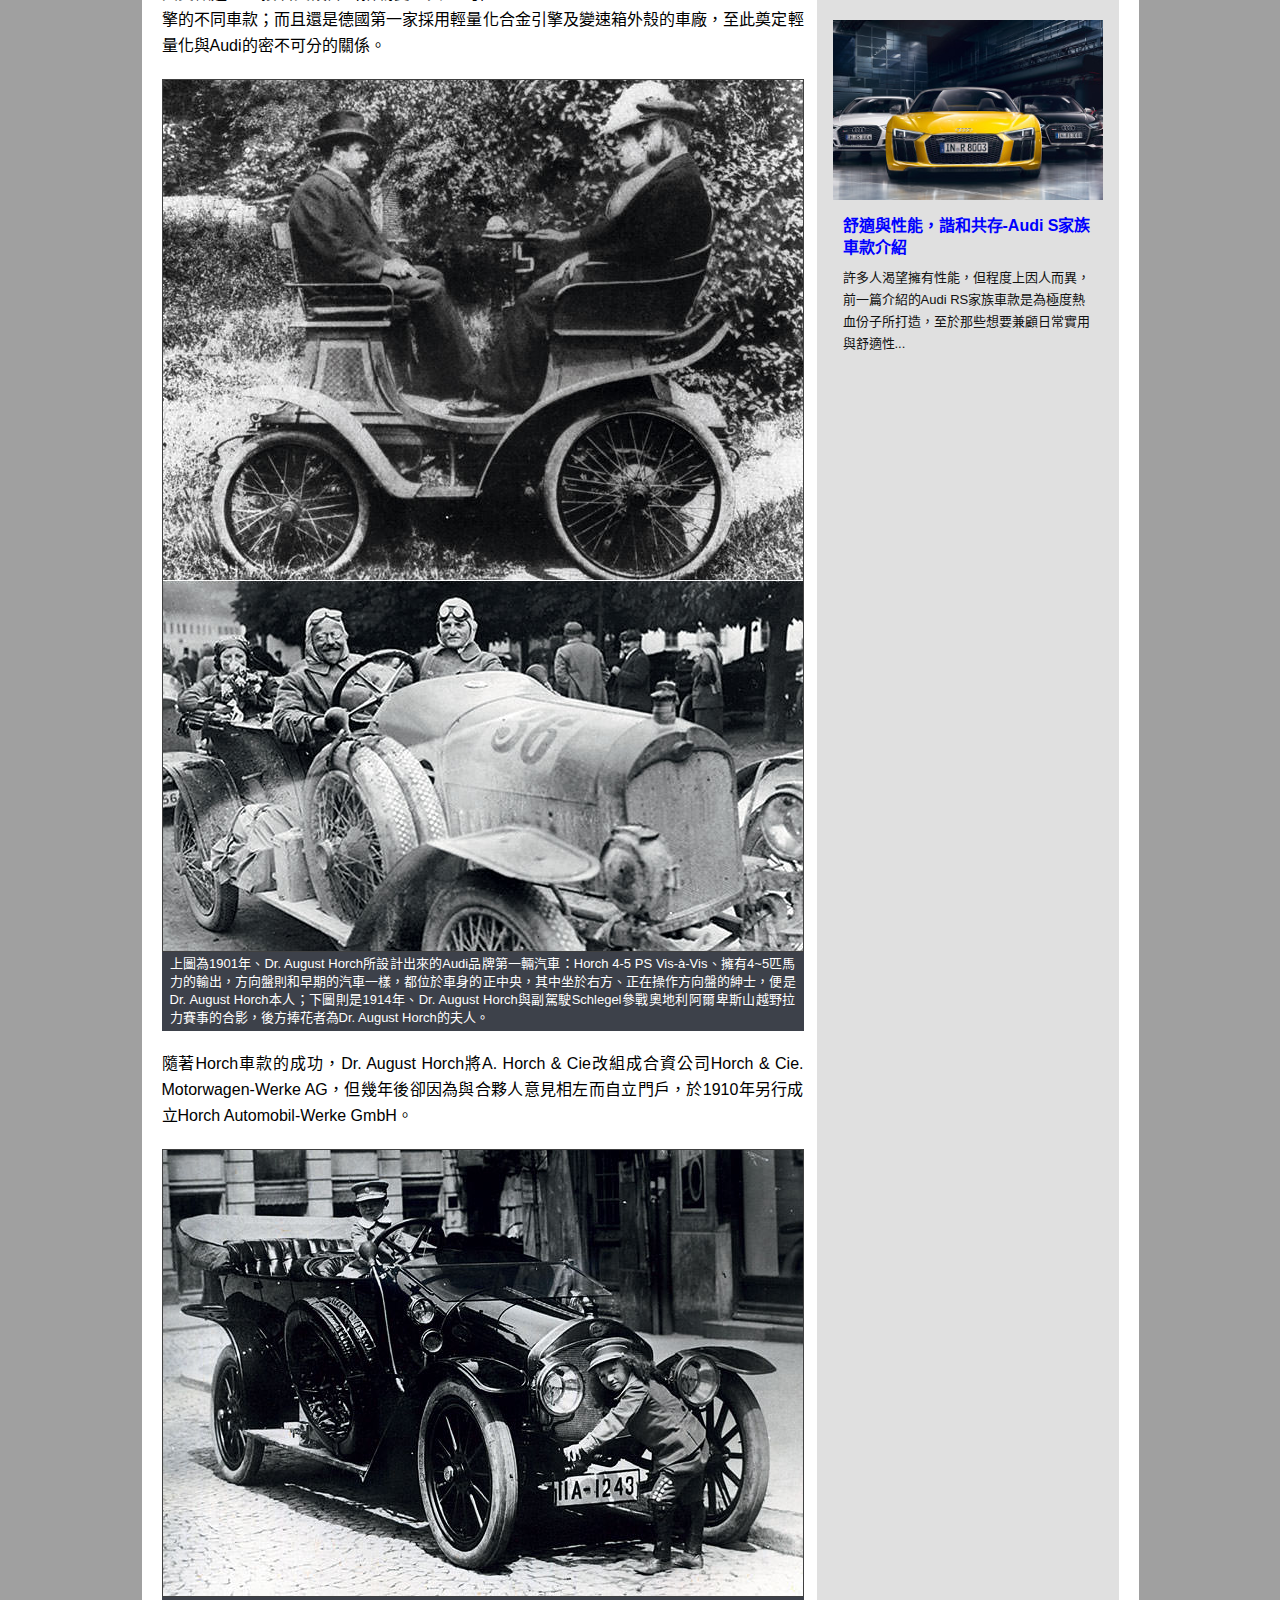
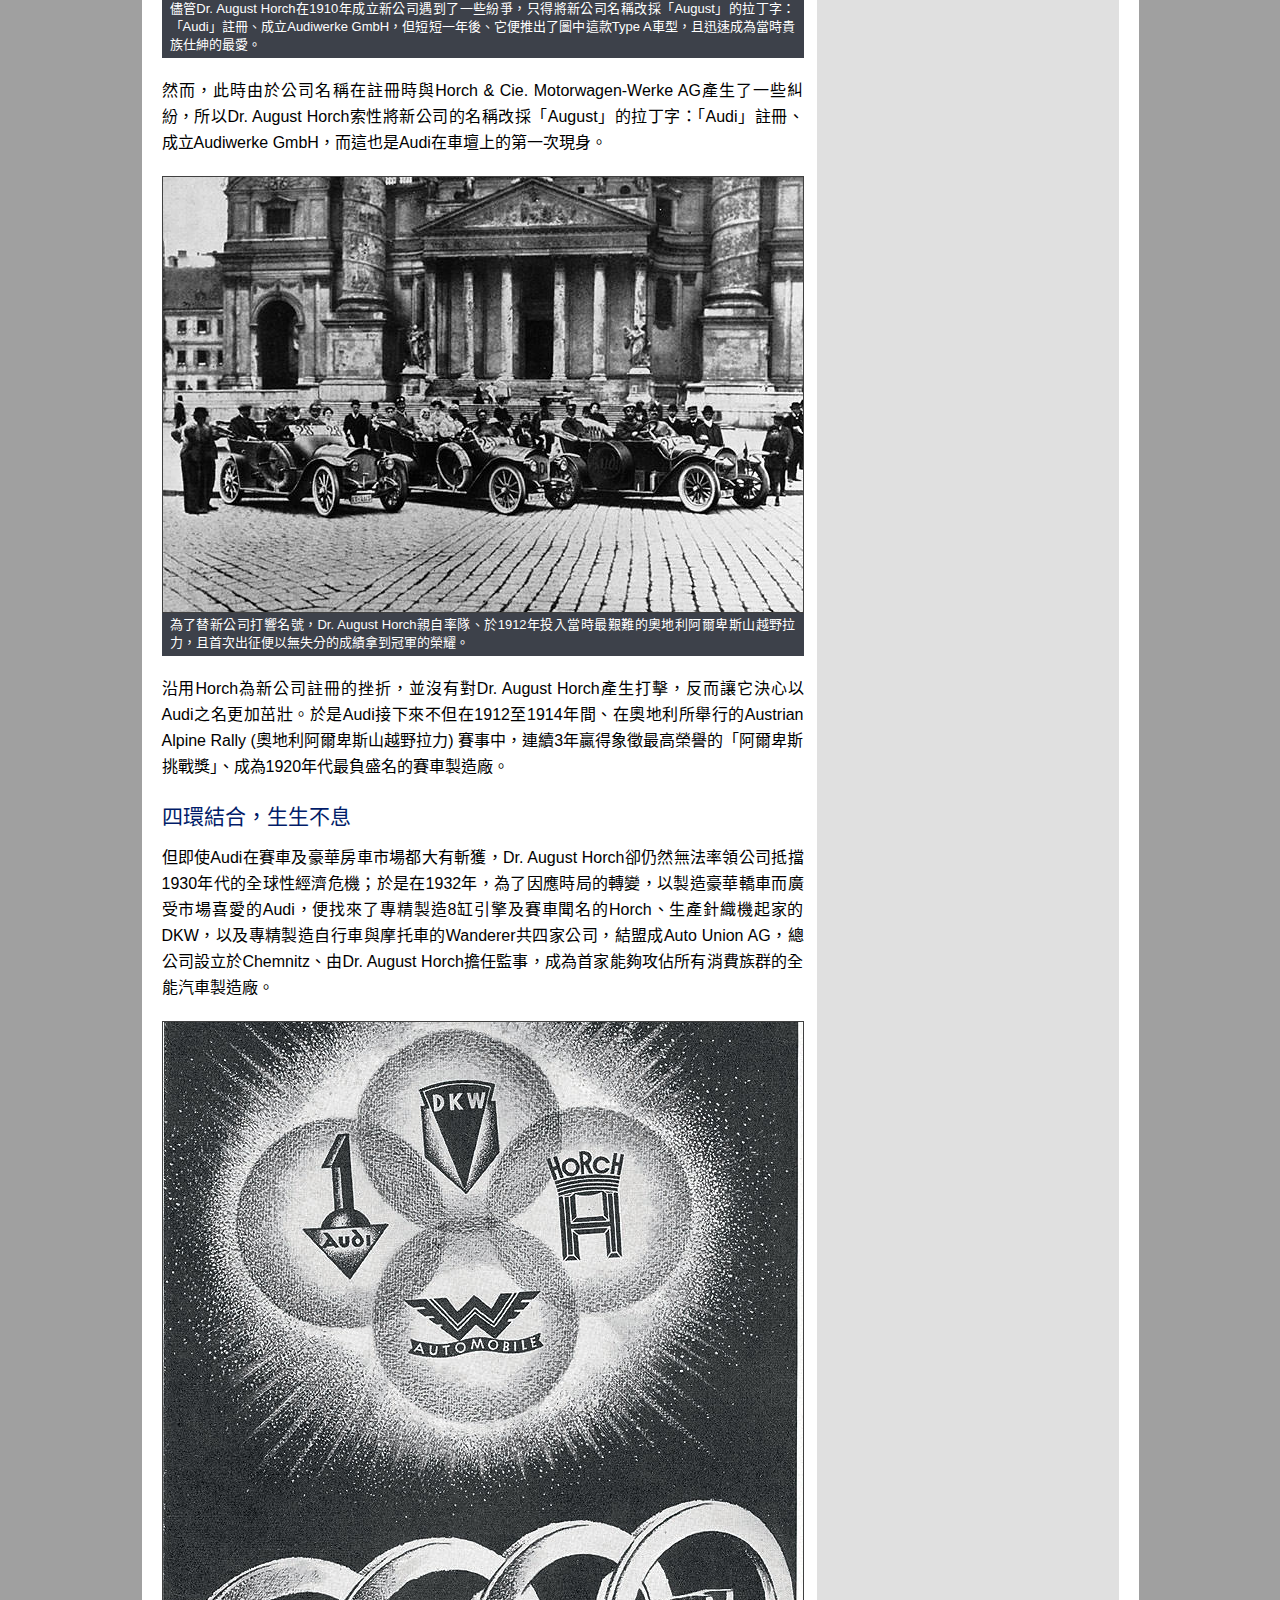
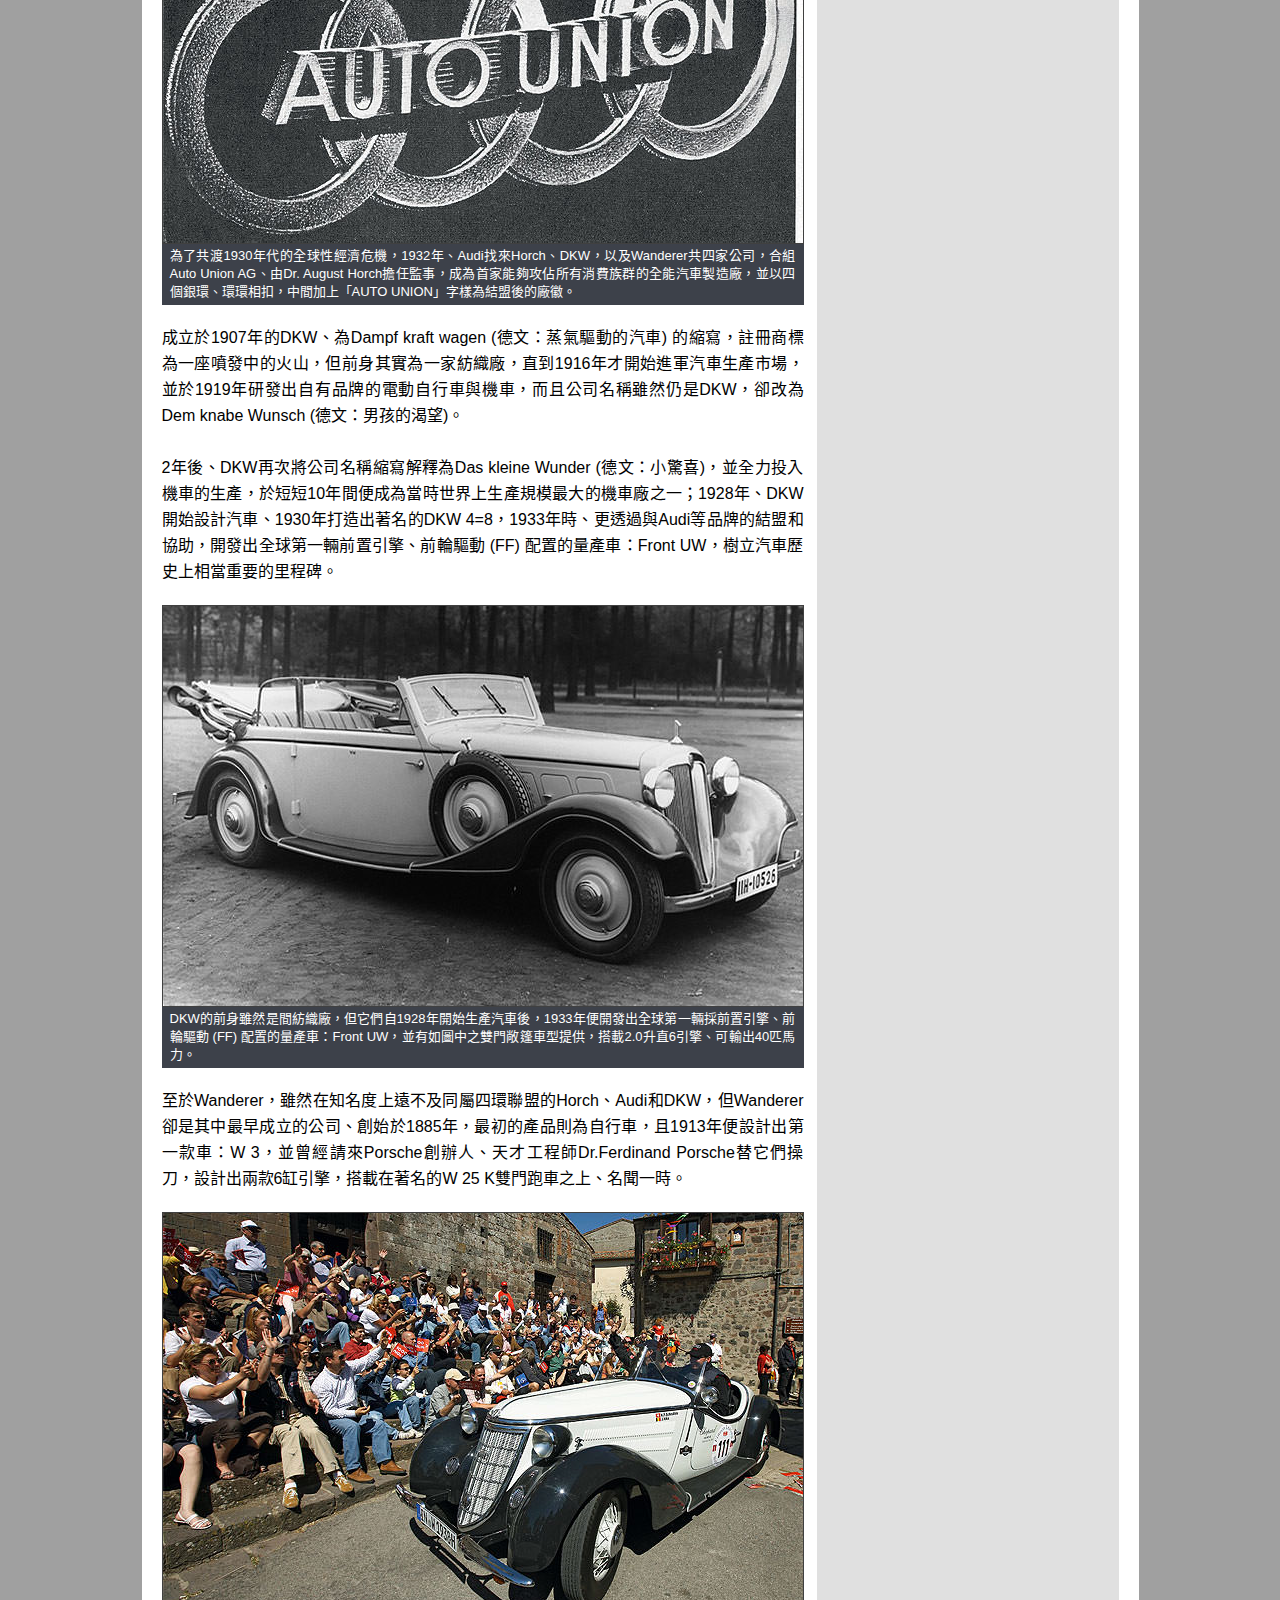
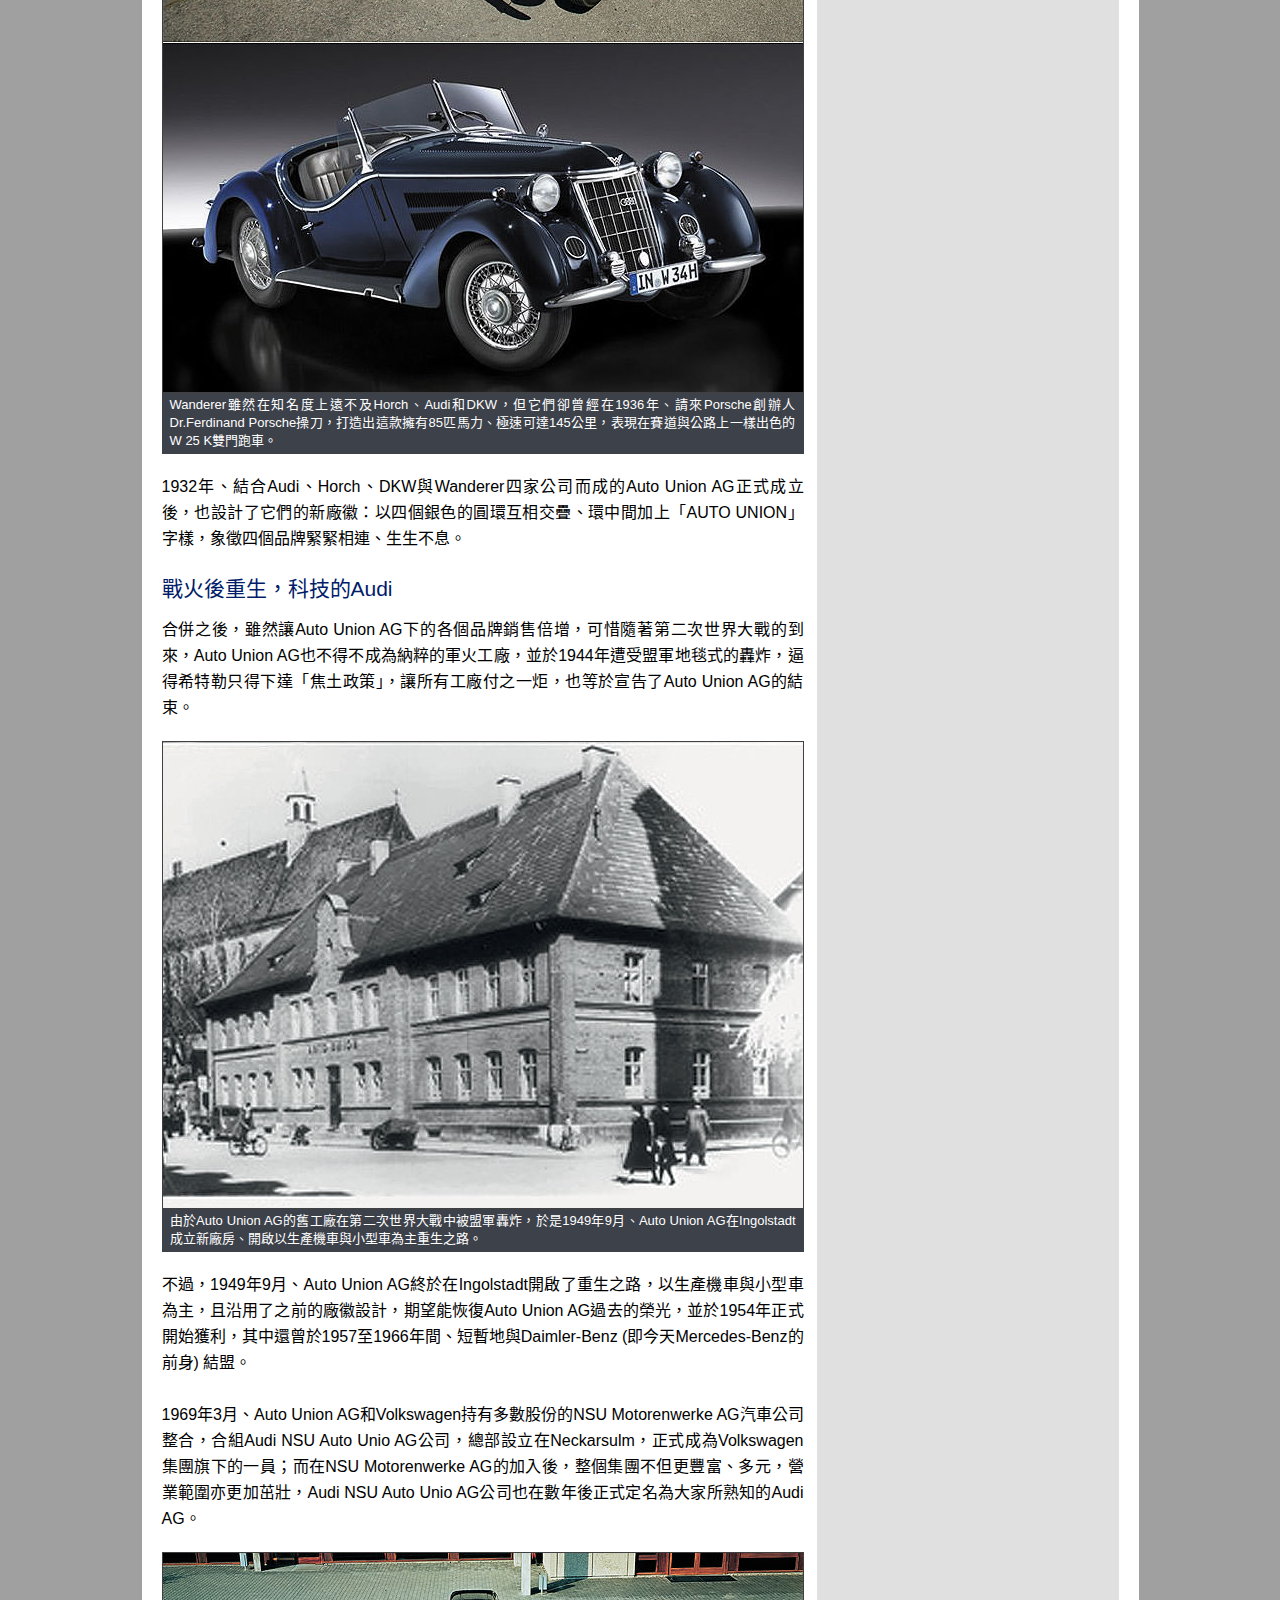
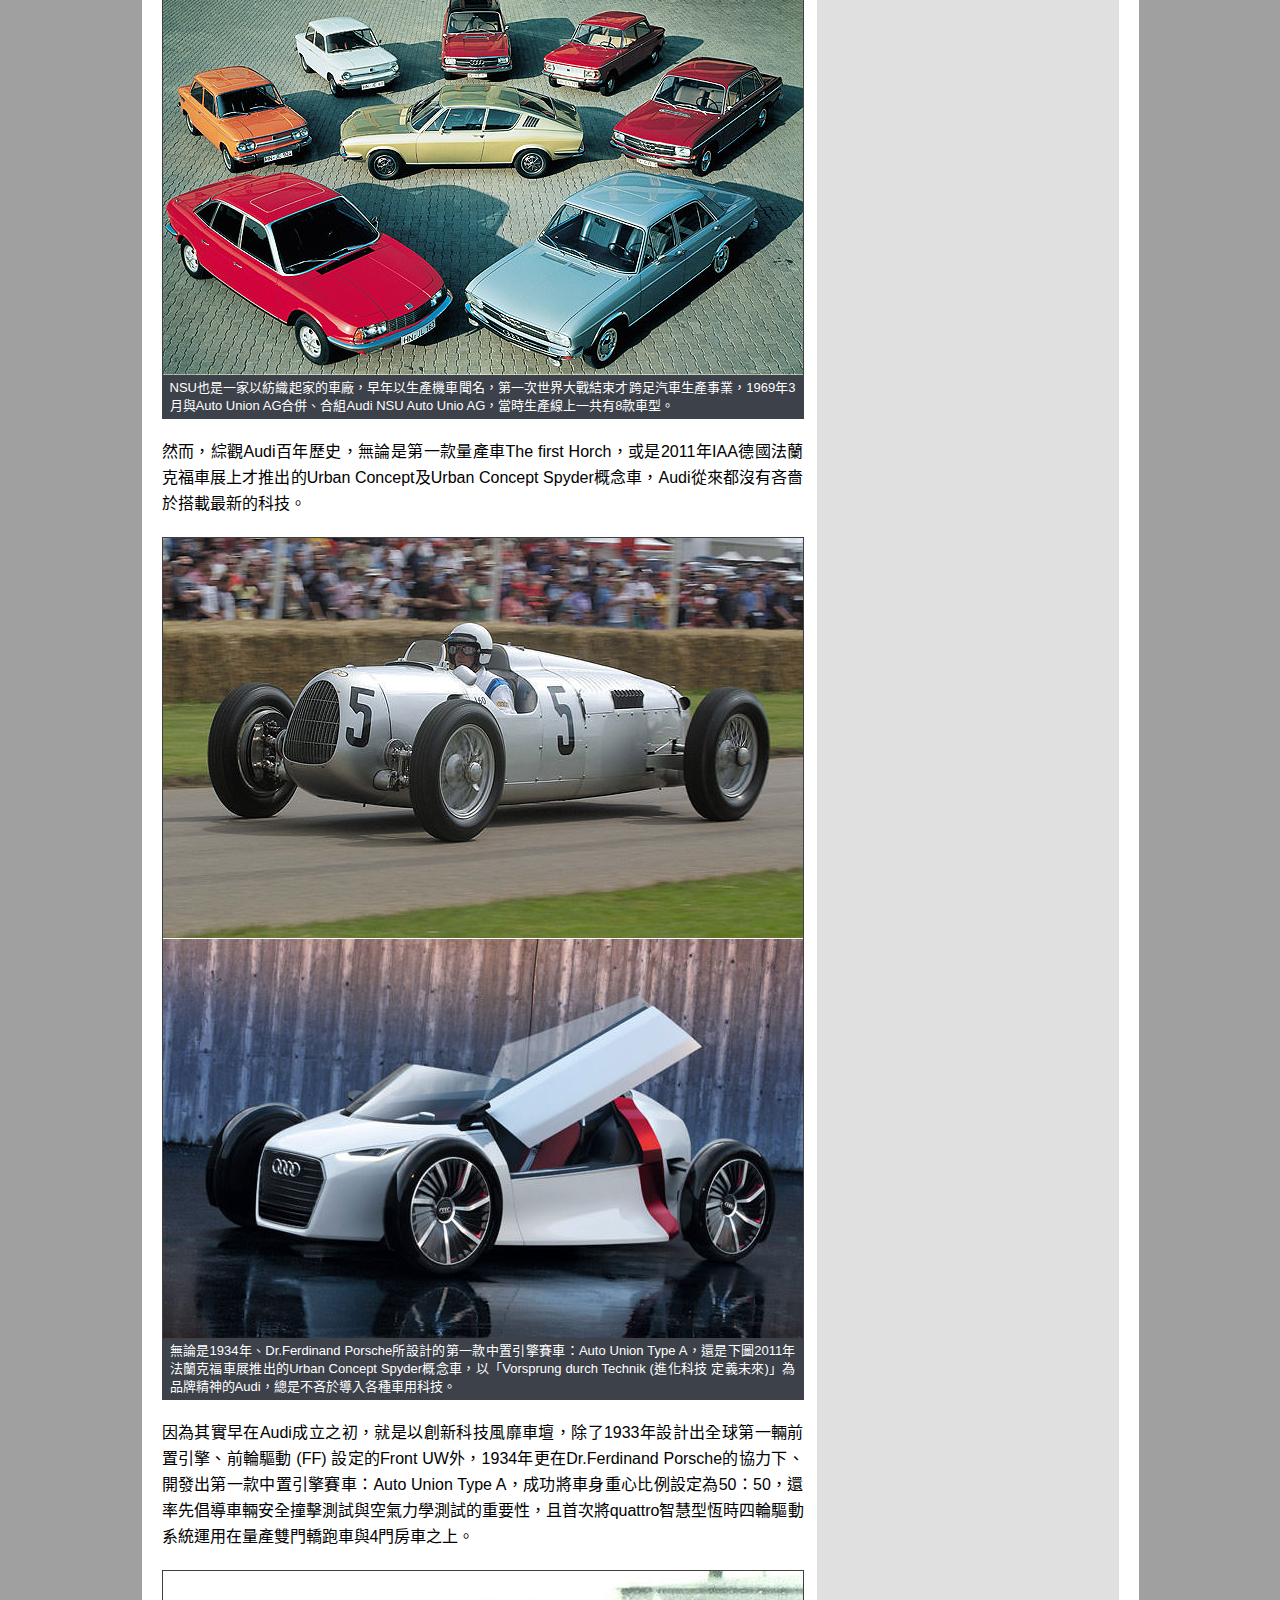
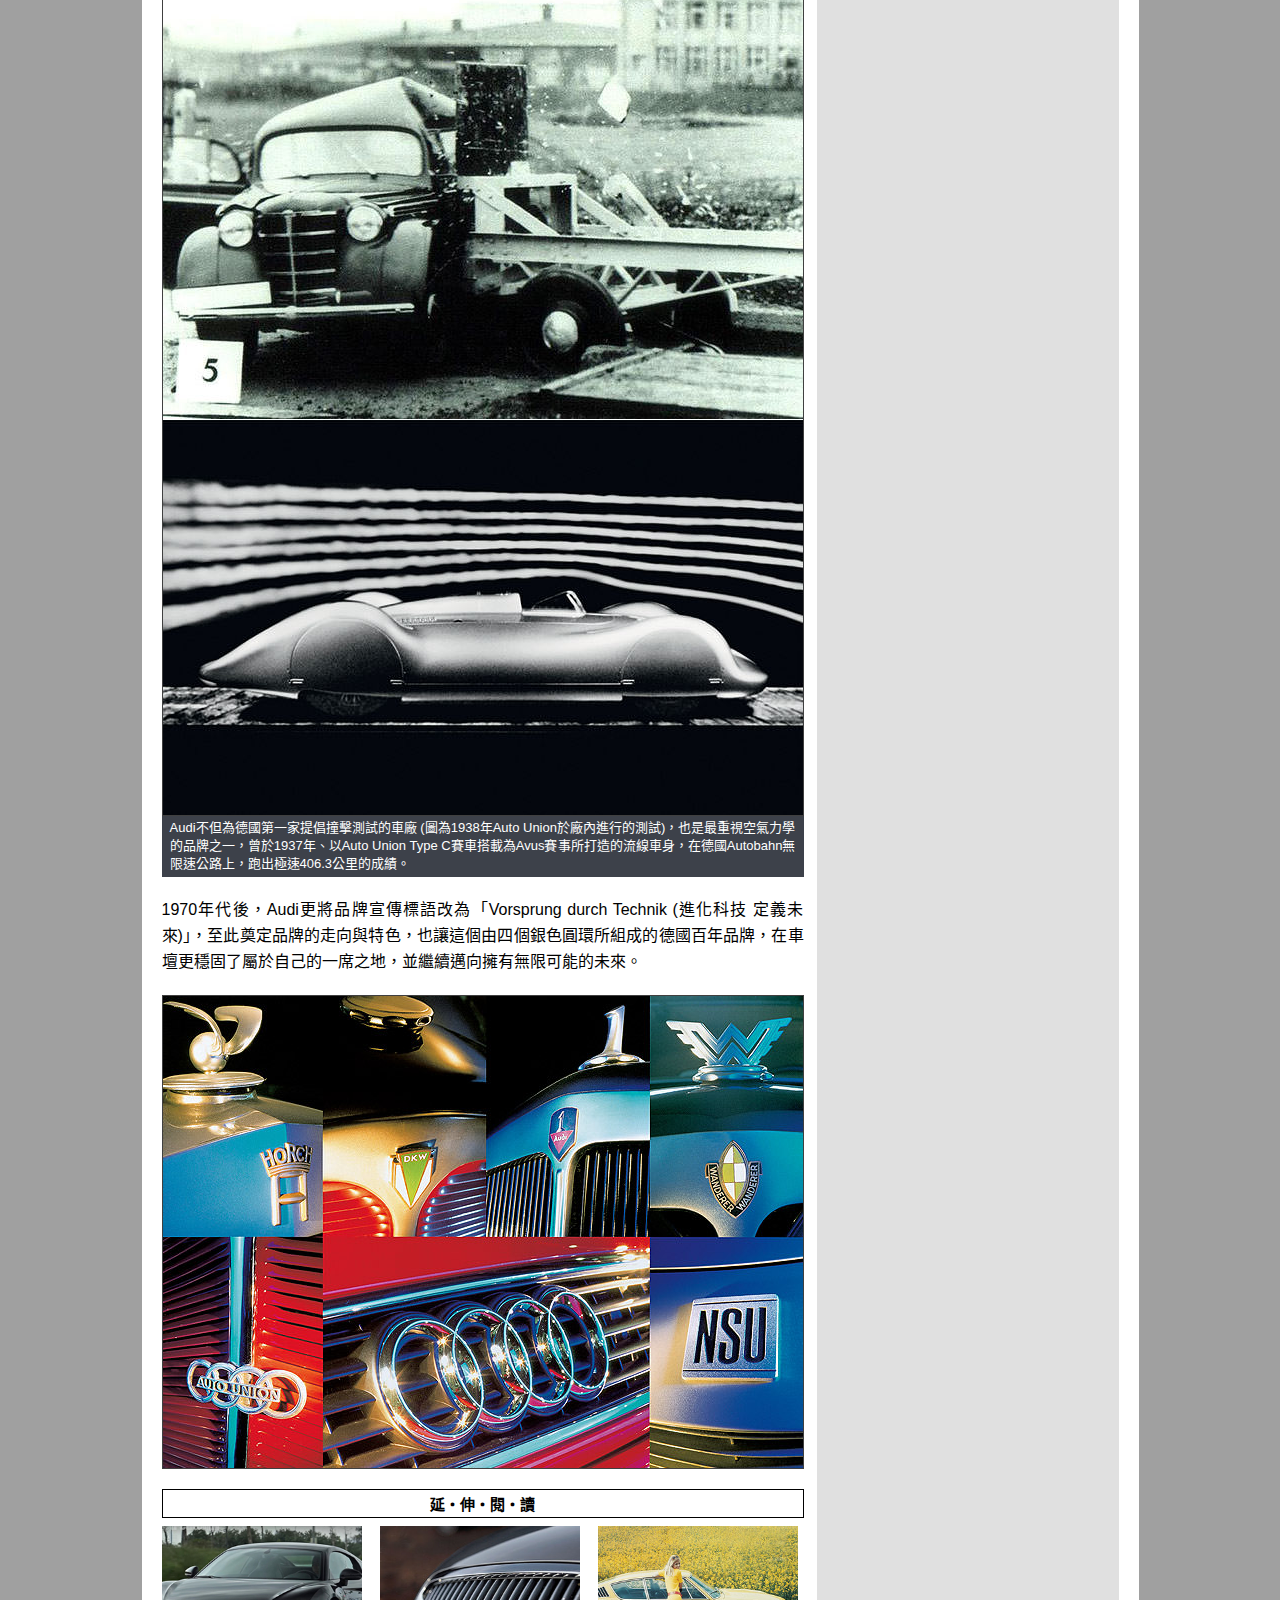
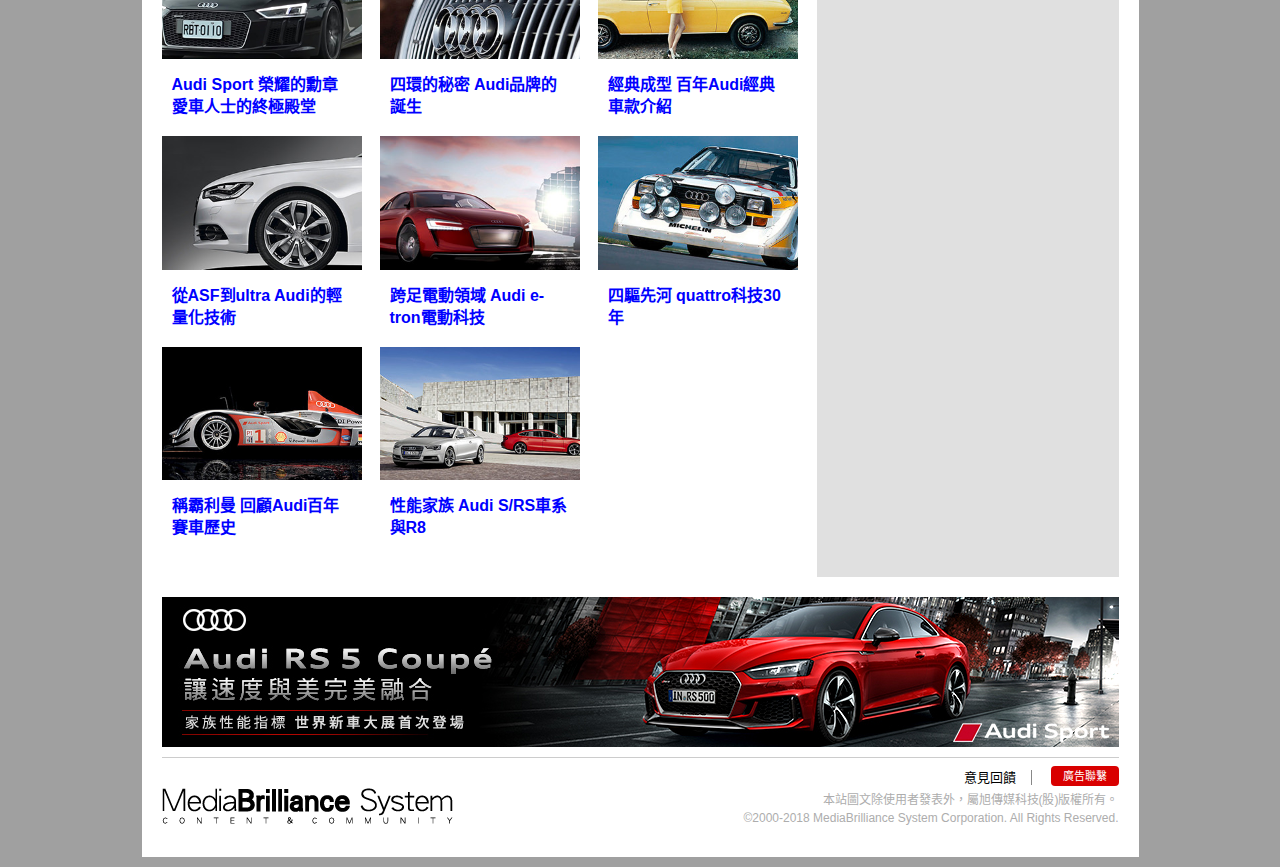
<file: content-e01.html>
<!DOCTYPE html PUBLIC "-//W3C//DTD XHTML 1.0 Transitional//EN" "http://www.w3.org/TR/xhtml1/DTD/xhtml1-transitional.dtd">
<html xmlns="http://www.w3.org/1999/xhtml">
<head>
    <meta http-equiv="content-type" content="text/html; charset=UTF-8" />
    <meta http-equiv="content-language" content="zh-tw" />
    <meta http-equiv="cache-control" content="no-cache" />
    <meta http-equiv="pragma" content="no-cache" />
    <meta http-equiv="expires" content="0" />
    <meta name="keywords" content="四環的秘密－Audi品牌的誕生 [Audi Brand 徹底研究]">
	<meta name="description" content="Audi品牌的身世、其實就隱含在它們的四環標誌之中，因為前身為Auto Union AG的Audi，是在1930年代初期、由Audi、DkW、Horch及Wanderer這四間公司，以四個銀環組成一起的意象合併而成，代表了彼此之間完美的合作，更有著「獨立自主、團結且群策群力」的象徵意義。但這個百年品牌的開始，得從Dr. August Horch在1899年時，成立A. Horch & Cie公司，並著手研發車輛開始說起。">
	<meta property="og:image" content="https://image.u-car.com.tw/cartitleimage_323.jpg">
    <meta property="og:site_name" content="U-CAR.com.tw">
    <meta property="og:title" content="四環的秘密－Audi品牌的誕生 [Audi Brand 徹底研究]">
    <meta property="og:description" content="Audi品牌的身世、其實就隱含在它們的四環標誌之中，因為前身為Auto Union AG的Audi，是在1930年代初期、由Audi、DkW、Horch及Wanderer這四間公司，以四個銀環組成一起的意象合併而成，代表了彼此之間完美的合作，更有著「獨立自主、團結且群策群力」的象徵意義。但這個百年品牌的開始，得從Dr. August Horch在1899年時，成立A. Horch & Cie公司，並著手研發車輛開始說起。" />
    <meta property="og:type" content="article">
    <meta property="og:url" content="https://event.u-car.com.tw/2017/audi/content-e01.hmtl">
	<title>四環的秘密－Audi品牌的誕生 [Audi Brand 徹底研究]</title>
    <link rel="stylesheet" type="text/css" href="css/style.css" />
    <link rel="stylesheet" type="text/css" href="css/layout.css" />
    <link rel="stylesheet" type="text/css" href="css/detail.css" />
    <link rel="stylesheet" type="text/css" href="css/jquery.autocomplete.css" />
    <!--[if IE]>
        <link rel="stylesheet" type="text/css" href="css/ieonly.css" />
    <![endif]-->
</head>


    
<body>
    <div id="wrapper">
		<div class="maincontent">
			<div id="header" class="clearfix">
                <h1><a href="https://www.u-car.com.tw/">U-CAR Find your car</a></h1>
					<div class="navigator-right clearfix">
						<div class="usite">U-網站：<a href="//www.u-car.com.tw/">U-CAR</a> │ <a href="http://www.u-fashion.com.tw/" target="_blank">U-FASHION</a> │ <a href="http://www.u-audio.com.tw/" target="_blank">U-AUDIO</a> │ <a href="http://www.u-3c.com/" target="_blank">U-3C</a> │ <a href="http://www.u-outdoor.com/" target="_blank">U-OUTDOOR</a> │ <a href="http://www.u-headphone.com/" target="_blank">U-HEADPHONE</a> │ <a href="http://www.u-acg.com/" target="_blank">U-ACG</a></div>

                        <div class="navigator">
							<ul class="clearfix">
								<li><a class="tf_home" href="http://www.u-car.com.tw/">首頁</a></li>
                                <li><a class="tf_newcar" href="http://newcar.u-car.com.tw/">新車</a></li>
                                <li><a class="tf_group" href="http://groupbuy.u-car.com.tw/">團購</a></li>
                                <li><a class="tf_buy" href="http://buy.u-car.com.tw/">購車</a></li>
                                <li><a class="tf_usedcar" href="http://usedcar.u-car.com.tw/">二手車</a></li>
                                <li><a class="tf_news select" href="http://news.u-car.com.tw/">新聞</a></li>
                                <li><a class="tf_promotion" href="http://promotion.u-car.com.tw/">促銷</a></li>
                                <li><a class="tf_roadtest" href="http://roadtest.u-car.com.tw/">試車</a></li>
                                <li><a class="tf_mook" href="http://mook.u-car.com.tw/">徹底研究</a></li>
                                <li><a class="tf_feature" href="http://feature.u-car.com.tw/">專題</a></li>
                                <li><a class="tf_gallery" href="http://gallery.u-car.com.tw/">圖片</a></li>
                                <li><a class="tf_classroom" href="http://classroom.u-car.com.tw/">汽車教室</a></li>
                                <li><a class="tf_racing" href="http://f1.u-car.com.tw/">f1賽車</a></li>
                                <li><a class="tf_tv" href="http://tv.u-car.com.tw/">TV影音</a></li>
                                <li><a class="tf_am" href="http://am.u-car.com.tw/">售後市場</a></li>
                                <li><a class="tf_technology" href="http://life.u-car.com.tw/">生活</a></li>
                                <li><a class="tf_audio" href="http://audio.u-car.com.tw/">HiEnd音響</a></li>
                                <li><a class="tf_forum" href="http://forum.u-car.com.tw/">討論區</a></li>
                                <li><a class="tf_member" href="http://member.u-car.com.tw/">會員服務</a></li>
							</ul>
						</div>
					</div>
			</div>
				<div class="channel-title clearfix">
					<img src="images/ct-feature.gif" alt="專題報導" />
				</div>
				
				<!--<div class="top clearfix">
					<div class="ad" style="position: relative; width: 970px;">
                        <!-- /43582588/ucar_newcar_970x400 -->
                        <!--<div id='div-gpt-ad-1474362574075-0' style='height:400px; width:970px;'>
                            <script>
                            googletag.cmd.push(function() {googletag.display('div-gpt-ad-1474362574075-0'); });
                            </script>
                        </div>
                    </div>
                    <div class="clear"></div>
				</div>-->
				<!-- 955px banner -->
				
				
				<!--編輯區塊開始-->
				<div class="content clearfix">
				    
                    <link rel="stylesheet" href="css/xuestyle.css">	
                    <div id="my-wrap">
                        <div id="page-title">
                            <a href="index.html" title="返回專題首頁"><img src="images/pic_banner-topsub.jpg" width="957" height="210" alt="M Performance高性能車款"></a>
					    </div>
                        <div class="banner"><img src="images/part1/cartitleimage_323.jpg" alt="*"></div>
                        
                        <!--<a href="https://www.youtube.com/watch?v=36XgYLL0wng" target="_blank">
                            <div id="box_video">
                              <iframe width="957" height="538" src="https://www.youtube.com/embed/36XgYLL0wng?rel=0&autoplay=1" frameborder="0" allowfullscreen></iframe>
                            </div>
                        </a>-->    
                    </div>
				    			
					<!--文章區塊開始-->
					<div class="contbody">
						
						<!--<div class="banner"><img src="images/part1/cartitleimage_323.jpg" width="640" alt="*"></div>-->
						
						<div class="articleinfo">
							<div class="author clearfix">
								<div class="articleinfo_l"><em>撰文│張為揚，攝影│Audi 提供</em></div>
								<!--<div class="articleinfo_r">點閱數：<span>256</span> 次</div>-->
							</div>
							<div class="postinfo clearfix">
								<div class="articleinfo_l"><strong>2011/12/22</strong></div>
								<div class="articleinfo_r share">
								    <div class="fb-share-button" data-href="https://event.u-car.com.tw/2017/audi/content-e01.hmtl" data-layout="button" data-size="small" data-mobile-iframe="false"><a class="fb-xfbml-parse-ignore" target="_blank" href="https://www.facebook.com/sharer/sharer.php?u=https%3A%2F%2Fevent.u-car.com.tw%2F2017%2Faudi%2Fcontent-e01.hmtl&amp;src=sdkpreparse">分享</a></div>
								    <div class="g-plusone" data-size="medium" data-annotation="none" style="vertical-align: middle"></div>
								</div>
                            </div>
						</div>
						
						
						
						<!--文章內容開始-->
						<div class="postcont">
                            <p>Audi品牌的身世、其實就隱含在它們的四環標誌之中，因為前身為Auto Union AG的Audi，是在1930年代初期、由Audi、DkW、Horch及Wanderer這四間公司，以四個銀環組成一起的意象合併而成，代表了彼此之間完美的合作，更有著「獨立自主、團結且群策群力」的象徵意義。但這個百年品牌的開始，得從Dr. August Horch在1899年時，成立A. Horch &amp; Cie公司，並著手研發車輛開始說起。</p>
                            <h2>以 Horch起家，成就於Audi</h2>
                            <div class="newsphoto_self" style="float: right">
                                <table>
                                    <caption align="bottom"><div class="photocaption">&#35477;&#29983;&#26044;1868&#24180;&#30340;Dr. August Horch&#65292;&#26159;Hochschule Mittweida&#30050;&#26989;&#30340;&#31185;&#29677;&#24037;&#31243;&#24107;&#65292;&#19981;&#20294;&#22312;1899&#24180;11&#26376;14&#26085;&#25104;&#31435;&#20102;A. Horch &amp; Cie&#20844;&#21496;&#65292;&#19988;1901&#24180;&#20415;&#25171;&#36896;&#20986;&#31532;&#19968;&#36635;&#36554;&#12290;</div></caption>
                                    <tbody>
                                        <tr>
                                            <td><img  src="images/part1/articleimage_51682.jpg"></td>
                                        </tr>
                                    </tbody>
                                </table>
                            </div>
                            <p>1868&#24180;&#35477;&#29983;&#26044;&#24503;&#22283;&#35199;&#37096;Winningen&#30340;Dr. August Horch&#65292;&#30001;&#26044;&#23478;&#20013;&#32147;&#29151;&#33879;&#37941;&#21280;&#30340;&#20107;&#26989;&#65292;&#25152;&#20197;&#20182;&#19981;&#20294;&#33258;&#24188;&#20415;&#23565;&#27231;&#26800;&#32080;&#27083;&#20805;&#28415;&#20102;&#28611;&#21402;&#30340;&#33288;&#36259;&#65292;&#24478;Hochschule Mittweida (&#21363;&#20170;&#26085;&#24503;&#22283;Mittweida&#31185;&#25216;&#22823;&#23416;) &#30050;&#26989;&#20043;&#24460;&#65292;1896&#24180;&#12289;&#21083;&#25343;&#21040;&#24037;&#31243;&#31995;&#23416;&#20301;&#30340;&#20182;&#65292;&#20415;&#36914;&#20837;&#20102;Carl Benz (Mercedes-Benz&#21109;&#36774;&#20154;&#20043;&#19968;) &#30340;Benz &amp; Co. Rheinsiche Gasmotoren-Fabrik Mannheim &#24341;&#25806;&#24037;&#24288;&#24037;&#20316;&#65307;&#19981;&#36942;&#12289;&#39023;&#28982;&#36554;&#36635;&#35069;&#36896;&#32147;&#29702;&#19968;&#32887;&#20006;&#19981;&#33021;&#28415;&#36275;Dr. August Horch&#24819;&#35201;&#33258;&#34892;&#29983;&#29986;&#27773;&#36554;&#30340;&#39000;&#26395;&#65292;&#22240;&#27492;&#22312;1899&#24180;&#65292;&#20182;&#27589;&#28982;&#27770;&#28982;&#22320;&#38626;&#38283;Carl Benz&#65292;&#26044;&#33802;&#33589;&#27827;&#30036;&#30340;Koelner (&#31185;&#38534;) &#25104;&#31435;&#20102;A. Horch &amp; Cie&#20844;&#21496;&#65292;&#20006;&#38283;&#22987;&#33879;&#25163;&#30740;&#30332;&#33258;&#35069;&#36554;&#36635;&#12290;<br /><br />&#27511;&#32147;2&#24180;&#30340;&#30740;&#30332;&#65292;1901&#24180;&#12289;Dr. August Horch&#31435;&#21051;&#23637;&#29694;&#20102;&#20182;&#30340;&#27231;&#26800;&#22825;&#20998;&#65292;&#25171;&#36896;&#20986;&#25793;&#26377;4~5&#21305;&#39340;&#21147;&#36664;&#20986;&#30340;Horch 4-5 PS Vis-&#224;-Vis&#65292;&#19988;&#19978;&#24066;&#24460;&#22823;&#21463;&#27489;&#36814;&#65292;&#20006;&#25509;&#33879;&#21448;&#35373;&#35336;&#20986;&#25645;&#36617;&#38617;&#32568;&#33287;4&#32568;&#24341;&#25806;&#30340;&#19981;&#21516;&#36554;&#27454;&#65307;&#32780;&#19988;&#36996;&#26159;&#24503;&#22283;&#31532;&#19968;&#23478;&#25505;&#29992;&#36629;&#37327;&#21270;&#21512;&#37329;&#24341;&#25806;&#21450;&#35722;&#36895;&#31665;&#22806;&#27580;&#30340;&#36554;&#24288;&#65292;&#33267;&#27492;&#22880;&#23450;&#36629;&#37327;&#21270;&#33287;Audi&#30340;&#23494;&#19981;&#21487;&#20998;&#30340;&#38364;&#20418;&#12290;</p>
                            <div class="newsphoto center">
                            <img  src="images/part1/articleimage_52046.jpg">
                            <div class="photocaption">&#19978;&#22294;&#28858;1901&#24180;&#12289;Dr. August Horch&#25152;&#35373;&#35336;&#20986;&#20358;&#30340;Audi&#21697;&#29260;&#31532;&#19968;&#36635;&#27773;&#36554;&#65306;Horch 4-5 PS Vis-&#224;-Vis&#12289;&#25793;&#26377;4~5&#21305;&#39340;&#21147;&#30340;&#36664;&#20986;&#65292;&#26041;&#21521;&#30436;&#21063;&#21644;&#26089;&#26399;&#30340;&#27773;&#36554;&#19968;&#27171;&#65292;&#37117;&#20301;&#26044;&#36554;&#36523;&#30340;&#27491;&#20013;&#22830;&#65292;&#20854;&#20013;&#22352;&#26044;&#21491;&#26041;&#12289;&#27491;&#22312;&#25805;&#20316;&#26041;&#21521;&#30436;&#30340;&#32051;&#22763;&#65292;&#20415;&#26159;Dr. August Horch&#26412;&#20154;&#65307;&#19979;&#22294;&#21063;&#26159;1914&#24180;&#12289;Dr. August Horch&#33287;&#21103;&#39381;&#39387;Schlegel&#21443;&#25136;&#22887;&#22320;&#21033;&#38463;&#29246;&#21329;&#26031;&#23665;&#36234;&#37326;&#25289;&#21147;&#36093;&#20107;&#30340;&#21512;&#24433;&#65292;&#24460;&#26041;&#25447;&#33457;&#32773;&#28858;Dr. August Horch&#30340;&#22827;&#20154;&#12290;</div>
                            </div>
                            <p>隨著Horch車款的成功，Dr. August Horch將A. Horch &amp; Cie改組成合資公司Horch &amp; Cie. Motorwagen-Werke AG，但幾年後卻因為與合夥人意見相左而自立門戶，於1910年另行成立Horch Automobil-Werke GmbH。</p>
                            <div class="newsphoto center">
                            <img  src="images/part1/articleimage_52047.jpg">
                            <div class="photocaption">&#20760;&#31649;Dr. August Horch&#22312;1910&#24180;&#25104;&#31435;&#26032;&#20844;&#21496;&#36935;&#21040;&#20102;&#19968;&#20123;&#32027;&#29229;&#65292;&#21482;&#24471;&#23559;&#26032;&#20844;&#21496;&#21517;&#31281;&#25913;&#25505;&#12300;August&#12301;&#30340;&#25289;&#19969;&#23383;&#65306;&#12300;Audi&#12301;&#35387;&#20874;&#12289;&#25104;&#31435;Audiwerke GmbH&#65292;&#20294;&#30701;&#30701;&#19968;&#24180;&#24460;&#12289;&#23427;&#20415;&#25512;&#20986;&#20102;&#22294;&#20013;&#36889;&#27454;Type A&#36554;&#22411;&#65292;&#19988;&#36805;&#36895;&#25104;&#28858;&#30070;&#26178;&#36020;&#26063;&#20181;&#32051;&#30340;&#26368;&#24859;&#12290;</div>
                            </div>
                            <p>然而，此時由於公司名稱在註冊時與Horch &amp; Cie. Motorwagen-Werke AG產生了一些糾紛，所以Dr. August Horch索性將新公司的名稱改採「August」的拉丁字：「Audi」註冊、成立Audiwerke GmbH，而這也是Audi在車壇上的第一次現身。</p>
                            <div class="newsphoto center">
                            <img  src="images/part1/articleimage_52052.jpg">
                            <div class="photocaption">&#28858;&#20102;&#26367;&#26032;&#20844;&#21496;&#25171;&#38911;&#21517;&#34399;&#65292;Dr. August Horch&#35242;&#33258;&#29575;&#38538;&#12289;&#26044;1912&#24180;&#25237;&#20837;&#30070;&#26178;&#26368;&#33393;&#38627;&#30340;&#22887;&#22320;&#21033;&#38463;&#29246;&#21329;&#26031;&#23665;&#36234;&#37326;&#25289;&#21147;&#65292;&#19988;&#39318;&#27425;&#20986;&#24449;&#20415;&#20197;&#28961;&#22833;&#20998;&#30340;&#25104;&#32318;&#25343;&#21040;&#20896;&#36557;&#30340;&#27054;&#32768;&#12290;</div>
                            </div>
                            <p>沿用Horch為新公司註冊的挫折，並沒有對Dr. August Horch產生打擊，反而讓它決心以Audi之名更加茁壯。於是Audi接下來不但在1912至1914年間、在奧地利所舉行的Austrian Alpine Rally (奧地利阿爾卑斯山越野拉力) 賽事中，連續3年贏得象徵最高榮譽的「阿爾卑斯挑戰獎」、成為1920年代最負盛名的賽車製造廠。</p>
                            <h2>四環結合，生生不息</h2>
                            <p>但即使Audi在賽車及豪華房車市場都大有斬獲，Dr. August Horch卻仍然無法率領公司抵擋1930年代的全球性經濟危機；於是在1932年，為了因應時局的轉變，以製造豪華轎車而廣受市場喜愛的Audi，便找來了專精製造8缸引擎及賽車聞名的Horch、生產針織機起家的DKW，以及專精製造自行車與摩托車的Wanderer共四家公司，結盟成Auto Union AG，總公司設立於Chemnitz、由Dr. August Horch擔任監事，成為首家能夠攻佔所有消費族群的全能汽車製造廠。</p>
                            <div class="newsphoto center">
                            <img  src="images/part1/articleimage_52064.jpg">
                            <div class="photocaption">&#28858;&#20102;&#20849;&#28193;1930&#24180;&#20195;&#30340;&#20840;&#29699;&#24615;&#32147;&#28639;&#21361;&#27231;&#65292;1932&#24180;&#12289;Audi&#25214;&#20358;Horch&#12289;DKW&#65292;&#20197;&#21450;Wanderer&#20849;&#22235;&#23478;&#20844;&#21496;&#65292;&#21512;&#32068;Auto Union AG&#12289;&#30001;Dr. August Horch&#25812;&#20219;&#30435;&#20107;&#65292;&#25104;&#28858;&#39318;&#23478;&#33021;&#22816;&#25915;&#20308;&#25152;&#26377;&#28040;&#36027;&#26063;&#32676;&#30340;&#20840;&#33021;&#27773;&#36554;&#35069;&#36896;&#24288;&#65292;&#20006;&#20197;&#22235;&#20491;&#37504;&#29872;&#12289;&#29872;&#29872;&#30456;&#25187;&#65292;&#20013;&#38291;&#21152;&#19978;&#12300;AUTO UNION&#12301;&#23383;&#27171;&#28858;&#32080;&#30431;&#24460;&#30340;&#24288;&#24509;&#12290;</div>
                            </div>
                            <p>成立於1907年的DKW、為Dampf kraft wagen (德文：蒸氣驅動的汽車) 的縮寫，註冊商標為一座噴發中的火山，但前身其實為一家紡織廠，直到1916年才開始進軍汽車生產市場，並於1919年研發出自有品牌的電動自行車與機車，而且公司名稱雖然仍是DKW，卻改為Dem knabe Wunsch (德文：男孩的渴望)。<br /><br />2年後、DKW再次將公司名稱縮寫解釋為Das kleine Wunder (德文：小驚喜)，並全力投入機車的生產，於短短10年間便成為當時世界上生產規模最大的機車廠之一；1928年、DKW開始設計汽車、1930年打造出著名的DKW 4=8，1933年時、更透過與Audi等品牌的結盟和協助，開發出全球第一輛前置引擎、前輪驅動 (FF) 配置的量產車：Front UW，樹立汽車歷史上相當重要的里程碑。</p>
                            <div class="newsphoto center">
                            <img  src="images/part1/articleimage_51695.jpg">
                            <div class="photocaption">DKW&#30340;&#21069;&#36523;&#38614;&#28982;&#26159;&#38291;&#32033;&#32340;&#24288;&#65292;&#20294;&#23427;&#20497;&#33258;1928&#24180;&#38283;&#22987;&#29983;&#29986;&#27773;&#36554;&#24460;&#65292;1933&#24180;&#20415;&#38283;&#30332;&#20986;&#20840;&#29699;&#31532;&#19968;&#36635;&#25505;&#21069;&#32622;&#24341;&#25806;&#12289;&#21069;&#36650;&#39493;&#21205; (FF) &#37197;&#32622;&#30340;&#37327;&#29986;&#36554;&#65306;Front UW&#65292;&#20006;&#26377;&#22914;&#22294;&#20013;&#20043;&#38617;&#38272;&#25950;&#31735;&#36554;&#22411;&#25552;&#20379;&#65292;&#25645;&#36617;2.0&#21319;&#30452;6&#24341;&#25806;&#12289;&#21487;&#36664;&#20986;40&#21305;&#39340;&#21147;&#12290;</div>
                            </div>
                            <p>至於Wanderer，雖然在知名度上遠不及同屬四環聯盟的Horch、Audi和DKW，但Wanderer卻是其中最早成立的公司、創始於1885年，最初的產品則為自行車，且1913年便設計出第一款車：W 3，並曾經請來Porsche創辦人、天才工程師Dr.Ferdinand Porsche替它們操刀，設計出兩款6缸引擎，搭載在著名的W 25 K雙門跑車之上、名聞一時。</p>
                            <div class="newsphoto center">
                            <img  src="images/part1/articleimage_51696.jpg">
                            <div class="photocaption">Wanderer&#38614;&#28982;&#22312;&#30693;&#21517;&#24230;&#19978;&#36960;&#19981;&#21450;Horch&#12289;Audi&#21644;DKW&#65292;&#20294;&#23427;&#20497;&#21371;&#26366;&#32147;&#22312;1936&#24180;&#12289;&#35531;&#20358;Porsche&#21109;&#36774;&#20154;Dr.Ferdinand Porsche&#25805;&#20992;&#65292;&#25171;&#36896;&#20986;&#36889;&#27454;&#25793;&#26377;85&#21305;&#39340;&#21147;&#12289;&#26997;&#36895;&#21487;&#36948;145&#20844;&#37324;&#65292;&#34920;&#29694;&#22312;&#36093;&#36947;&#33287;&#20844;&#36335;&#19978;&#19968;&#27171;&#20986;&#33394;&#30340;W 25 K&#38617;&#38272;&#36305;&#36554;&#12290;</div>
                            </div>
                            <p>1932年、結合Audi、Horch、DKW與Wanderer四家公司而成的Auto Union AG正式成立後，也設計了它們的新廠徽：以四個銀色的圓環互相交疊、環中間加上「AUTO UNION」字樣，象徵四個品牌緊緊相連、生生不息。</p>
                            <h2>戰火後重生，科技的Audi</h2>
                            <p>合併之後，雖然讓Auto Union AG下的各個品牌銷售倍增，可惜隨著第二次世界大戰的到來，Auto Union AG也不得不成為納粹的軍火工廠，並於1944年遭受盟軍地毯式的轟炸，逼得希特勒只得下達「焦土政策」，讓所有工廠付之一炬，也等於宣告了Auto Union AG的結束。</p>
                            <div class="newsphoto center">
                            <img  src="images/part1/articleimage_52077.jpg">
                            <div class="photocaption">&#30001;&#26044;Auto Union AG&#30340;&#33290;&#24037;&#24288;&#22312;&#31532;&#20108;&#27425;&#19990;&#30028;&#22823;&#25136;&#20013;&#34987;&#30431;&#36557;&#36703;&#28856;&#65292;&#26044;&#26159;1949&#24180;9&#26376;&#12289;Auto Union AG&#22312;Ingolstadt&#25104;&#31435;&#26032;&#24288;&#25151;&#12289;&#38283;&#21855;&#20197;&#29983;&#29986;&#27231;&#36554;&#33287;&#23567;&#22411;&#36554;&#28858;&#20027;&#37325;&#29983;&#20043;&#36335;&#12290;</div>
                            </div>
                            <p>不過，1949年9月、Auto Union AG終於在Ingolstadt開啟了重生之路，以生產機車與小型車為主，且沿用了之前的廠徽設計，期望能恢復Auto Union AG過去的榮光，並於1954年正式開始獲利，其中還曾於1957至1966年間、短暫地與Daimler-Benz (即今天Mercedes-Benz的前身) 結盟。<br /><br />1969年3月、Auto Union AG和Volkswagen持有多數股份的NSU Motorenwerke AG汽車公司整合，合組Audi NSU Auto Unio AG公司，總部設立在Neckarsulm，正式成為Volkswagen集團旗下的一員；而在NSU Motorenwerke AG的加入後，整個集團不但更豐富、多元，營業範圍亦更加茁壯，Audi NSU Auto Unio AG公司也在數年後正式定名為大家所熟知的Audi AG。</p>
                            <div class="newsphoto center">
                            <img  src="images/part1/articleimage_51702.jpg">
                            <div class="photocaption">NSU&#20063;&#26159;&#19968;&#23478;&#20197;&#32033;&#32340;&#36215;&#23478;&#30340;&#36554;&#24288;&#65292;&#26089;&#24180;&#20197;&#29983;&#29986;&#27231;&#36554;&#32862;&#21517;&#65292;&#31532;&#19968;&#27425;&#19990;&#30028;&#22823;&#25136;&#32080;&#26463;&#25165;&#36328;&#36275;&#27773;&#36554;&#29983;&#29986;&#20107;&#26989;&#65292;1969&#24180;3&#26376;&#33287;Auto Union AG&#21512;&#20341;&#12289;&#21512;&#32068;Audi NSU Auto Unio AG&#65292;&#30070;&#26178;&#29983;&#29986;&#32218;&#19978;&#19968;&#20849;&#26377;8&#27454;&#36554;&#22411;&#12290;</div>
                            </div>
                            <p>然而，綜觀Audi百年歷史，無論是第一款量產車The first Horch，或是2011年IAA德國法蘭克福車展上才推出的Urban Concept及Urban Concept Spyder概念車，Audi從來都沒有吝嗇於搭載最新的科技。</p>
                            <div class="newsphoto center">
                            <img  src="images/part1/articleimage_52065.jpg">
                            <div class="photocaption">&#28961;&#35542;&#26159;1934&#24180;&#12289;Dr.Ferdinand Porsche&#25152;&#35373;&#35336;&#30340;&#31532;&#19968;&#27454;&#20013;&#32622;&#24341;&#25806;&#36093;&#36554;&#65306;Auto Union Type A&#65292;&#36996;&#26159;&#19979;&#22294;2011&#24180;&#27861;&#34349;&#20811;&#31119;&#36554;&#23637;&#25512;&#20986;&#30340;Urban Concept Spyder&#27010;&#24565;&#36554;&#65292;&#20197;&#12300;Vorsprung durch Technik (&#36914;&#21270;&#31185;&#25216; &#23450;&#32681;&#26410;&#20358;)&#12301;&#28858;&#21697;&#29260;&#31934;&#31070;&#30340;Audi&#65292;&#32317;&#26159;&#19981;&#21533;&#26044;&#23566;&#20837;&#21508;&#31278;&#36554;&#29992;&#31185;&#25216;&#12290;</div>
                            </div>
                            <p>因為其實早在Audi成立之初，就是以創新科技風靡車壇，除了1933年設計出全球第一輛前置引擎、前輪驅動 (FF) 設定的Front UW外，1934年更在Dr.Ferdinand Porsche的協力下、開發出第一款中置引擎賽車：Auto Union Type A，成功將車身重心比例設定為50：50，還率先倡導車輛安全撞擊測試與空氣力學測試的重要性，且首次將quattro智慧型恆時四輪驅動系統運用在量產雙門轎跑車與4門房車之上。</p>
                            <div class="newsphoto center">
                            <img  src="images/part1/articleimage_52142.jpg">
                            <div class="photocaption">Audi&#19981;&#20294;&#28858;&#24503;&#22283;&#31532;&#19968;&#23478;&#25552;&#20513;&#25758;&#25802;&#28204;&#35430;&#30340;&#36554;&#24288; (&#22294;&#28858;1938&#24180;Auto Union&#26044;&#24288;&#20839;&#36914;&#34892;&#30340;&#28204;&#35430;)&#65292;&#20063;&#26159;&#26368;&#37325;&#35222;&#31354;&#27683;&#21147;&#23416;&#30340;&#21697;&#29260;&#20043;&#19968;&#65292;&#26366;&#26044;1937&#24180;&#12289;&#20197;Auto Union Type C&#36093;&#36554;&#25645;&#36617;&#28858;Avus&#36093;&#20107;&#25152;&#25171;&#36896;&#30340;&#27969;&#32218;&#36554;&#36523;&#65292;&#22312;&#24503;&#22283;Autobahn&#28961;&#38480;&#36895;&#20844;&#36335;&#19978;&#65292;&#36305;&#20986;&#26997;&#36895;406.3&#20844;&#37324;&#30340;&#25104;&#32318;&#12290;</div>
                            </div>
                            <p>1970年代後，Audi更將品牌宣傳標語改為「Vorsprung durch Technik (進化科技 定義未來)」，至此奠定品牌的走向與特色，也讓這個由四個銀色圓環所組成的德國百年品牌，在車壇更穩固了屬於自己的一席之地，並繼續邁向擁有無限可能的未來。</p>
                            <div class="newsphoto center">
                            <img  src="images/part1/articleimage_51698.jpg">
                            </div>

						</div>
                        <!--文章內容結束-->
						
						
						<!--延伸閱讀開始-->
						<div class="related">
							<div class="articleheadtitle">延‧伸‧閱‧讀</div>
							<div id="box_related">
                            <ul>
                               <li>
                                    <a href="https://www.youtube.com/watch?v=4nKvzn-X6tg" target="_blank"><img src="images/pic_extend-09.jpg" alt="*"></a>
                                    <a href="https://www.youtube.com/watch?v=4nKvzn-X6tg" target="_blank"><h4>Audi Sport 榮耀的勳章愛車人士的終極殿堂</h4></a>
                                    </li>
                               <li>
                                    <a href="content-e01.html"><img src="images/pic_extend-01.jpg" alt="*"></a>
                                    <a href="content-e01.html"><h4>四環的秘密 Audi品牌的誕生</h4></a>
                                    </li>
                                <li>
                                    <a href="content-e02.html"><img src="images/pic_extend-02.jpg" alt="*"></a>
                                    <a href="content-e02.html"><h4>經典成型 百年Audi經典車款介紹</h4></a>
                                    </li>
                                <li>
                                    <a href="content-e03.html"><img src="images/pic_extend-03.jpg" alt="*"></a>
                                    <a href="content-e03.html"><h4>從ASF到ultra Audi的輕量化技術</h4></a>
                                    </li>        
                                <li>
                                    <a href="content-e04.html"><img src="images/pic_extend-04.jpg" alt="*"></a>
                                    <a href="content-e04.html"><h4>跨足電動領域 Audi e-tron電動科技</h4></a>
                                    </li>
                                <li>
                                    <a href="content-e05.html"><img src="images/pic_extend-05.jpg" alt="*"></a>
                                    <a href="content-e05.html"><h4>四驅先河 quattro科技30年</h4></a>
                                    </li>
                                <li>
                                    <a href="content-e06.html"><img src="images/pic_extend-06.jpg" alt="*"></a>
                                    <a href="content-e06.html"><h4>稱霸利曼 回顧Audi百年賽車歷史</h4></a>
                                    </li>
                                <!--<li>
                                    <a href="content-e07.html"><img src="images/pic_extend-07.jpg" alt="*"></a>
                                    <a href="content-e07.html"><h4>高科技旗艦 Audi A6/A8</h4></a>
                                    </li>-->
                                <li>
                                    <a href="content-e08.html"><img src="images/pic_extend-08.jpg" alt="*"></a>
                                    <a href="content-e08.html"><h4>性能家族 Audi S/RS車系與R8</h4></a>
                                    </li>                
                            </ul>
                            <div style="clear:both"></div>
                            </div>
						</div>
						<!--延伸閱讀結束-->
	                </div>
	                <!--文章區塊結束-->
					
					
					<!--側邊攔開始-->
					<div class="sidebar">
					    <div class="sidelink">
							
							<!-- 短標及短摘 -->
							<div class="articleheadtitle">焦‧點‧剖‧析</div>
							<div id="box_focus-side">
                                <ul>
                                   <li>
                                        <a href="content-a01.html"><img src="images/pic_analyze-01.jpg" alt="*"></a>
                                        <a href="content-a01.html"><h4>灌注賽道精神-認識Audi Sport品牌</h4></a>
                                        <p>提到Audi當家超跑R8，相信沒有人會忽略它的存在，Audi憑什麼打造出這世界上首屈一指的超跑呢？答案就在Audi Sport GmbH工廠裡；這裡就像一座神聖殿堂...</p>
                                        </li>
                                    <li>
                                        <a href="content-a02.html"><img src="images/pic_analyze-02.jpg" alt="*"></a>
                                        <a href="content-a02.html"><h4>純粹的賽道魂魄-Audi RS家族車款介紹</h4></a><p>Audi旗下性能最強悍的兵團，就屬R8及RS Models家族車款，為求最完美的性能表現，這些車款均交由Audi Sport GmbH工廠製作，未來還會導入RS4 Avant、RS5 Coupe及TT RS三款...</p>
                                        </li>
                                    <li>
                                        <a href="content-a03.html"><img src="images/pic_analyze-03.jpg" alt="*"></a>
                                        <a href="content-a03.html"><h4>舒適與性能，諧和共存-Audi S家族車款介紹</h4></a><p>許多人渴望擁有性能，但程度上因人而異，前一篇介紹的Audi RS家族車款是為極度熱血份子所打造，至於那些想要兼顧日常實用與舒適性...</p>
                                        </li>
                                </ul>
                                <div style="clear:both"></div>
                            </div>
						</div>
					</div><!--側邊欄結束-->
				</div><!--編輯區塊結束-->
				
				<div id="page-downad">                     
                   <a href="https://www.audievent.com.tw/audi-sport/" title="Audi RS5 Coupe 讓速度與美完美融合" target="_blank"><img src="images/pic_banner-down.jpg" alt="Audi RS5 Coupe 讓速度與美完美融合"></a>
                </div>
				
				<div id="footer" style="margin-top: 10px">
					<img src="images/medaibrilliancesystem_logo.gif" alt="*" />
					<div class="footer_text">
                        <ul class="footer_link clearfix">
                            <li class="feedback"><a href="https://forum.u-car.com.tw/" target="_blank">意見回饋</a></li>
                            <li class="contactus"><a href="https://news.u-car.com.tw/ad/contact">廣告聯繫</a></li>
                        </ul>
                        <p>本站圖文除使用者發表外，屬旭傳媒科技(股)版權所有。</p>
                        <p>&copy;2000-2018 MediaBrilliance System Corporation. All Rights Reserved.</p>
                    </div>
                    <div style="clear: both"></div>
                </div>
				<script>
  (function(i,s,o,g,r,a,m){i['GoogleAnalyticsObject']=r;i[r]=i[r]||function(){
  (i[r].q=i[r].q||[]).push(arguments)},i[r].l=1*new Date();a=s.createElement(o),
  m=s.getElementsByTagName(o)[0];a.async=1;a.src=g;m.parentNode.insertBefore(a,m)
  })(window,document,'script','//www.google-analytics.com/analytics.js','ga');

  ga('create', 'UA-10586472-2', 'auto');
  ga('send', 'pageview');

</script>
<!-- Begin comScore Tag -->
<script>
  var _comscore = _comscore || [];
  _comscore.push({ c1: "2", c2: "14366971" });
  (function() {
    var s = document.createElement("script"), el = document.getElementsByTagName("script")[0]; s.async = true;
    s.src = (document.location.protocol == "https:" ? "https://sb" : "http://b") + ".scorecardresearch.com/beacon.js";
    el.parentNode.insertBefore(s, el);
  })();
</script>
<noscript>
  <img src="https://sb.scorecardresearch.com/p?c1=2&c2=14366971&cv=2.0&cj=1" />
</noscript>
<!-- End comScore Tag -->

<!-- Google Tag Manager -->
<noscript><iframe src="//www.googletagmanager.com/ns.html?id=GTM-K554FJ"
height="0" width="0" style="display:none;visibility:hidden"></iframe></noscript>
<script>(function(w,d,s,l,i){w[l]=w[l]||[];w[l].push({'gtm.start':
new Date().getTime(),event:'gtm.js'});var f=d.getElementsByTagName(s)[0],
j=d.createElement(s),dl=l!='dataLayer'?'&l='+l:'';j.async=true;j.src=
'//www.googletagmanager.com/gtm.js?id='+i+dl;f.parentNode.insertBefore(j,f);
})(window,document,'script','dataLayer','GTM-K554FJ');</script>
<!-- End Google Tag Manager -->

<!--etu-->
<!-- Google Tag Manager -->
<noscript><iframe src="//www.googletagmanager.com/ns.html?id=GTM-TXJQ2R"
height="0" width="0" style="display:none;visibility:hidden"></iframe></noscript>
<script>(function(w,d,s,l,i){w[l]=w[l]||[];w[l].push({'gtm.start':
new Date().getTime(),event:'gtm.js'});var f=d.getElementsByTagName(s)[0],
j=d.createElement(s),dl=l!='dataLayer'?'&l='+l:'';j.async=true;j.src=
'//www.googletagmanager.com/gtm.js?id='+i+dl;f.parentNode.insertBefore(j,f);
})(window,document,'script','dataLayer','GTM-TXJQ2R');</script>
<!-- End Google Tag Manager -->
			</div>
		</div>
		<script type="text/javascript">
			(function() {
				var po = document.createElement('script'); po.type = 'text/javascript'; po.async = true;
				po.src = 'https://apis.google.com/js/plusone.js';
				var s = document.getElementsByTagName('script')[0]; s.parentNode.insertBefore(po, s);
			})();
		</script>
		<script type="text/javascript">
			$(function() {
				//$("img.lazy").lazyload();
				isMobDevice = (/iphone|ipad|Android|webOS|iPod|BlackBerry|Windows Phone|ZuneWP7/gi).test(navigator.appVersion);

				if(!isMobDevice){
					$("img.lazy").lazyload();
				}else{
					$('img.lazy').each(function(){
						$(this).attr('src',$(this).data('original'));
					});
				}
			});
		</script>
		
		<!--FB分享按鈕-->
		<div id="fb-root"></div>
        <script>(function(d, s, id) {
          var js, fjs = d.getElementsByTagName(s)[0];
          if (d.getElementById(id)) return;
          js = d.createElement(s); js.id = id;
          js.src = "//connect.facebook.net/zh_TW/sdk.js#xfbml=1&version=v2.9";
          fjs.parentNode.insertBefore(js, fjs);
        }(document, 'script', 'facebook-jssdk'));</script>
        
        <!--G+分享按鈕-->
        <script src="https://apis.google.com/js/platform.js" async defer>{lang: 'zh-TW'}</script>
	</body>
</html>
</file>
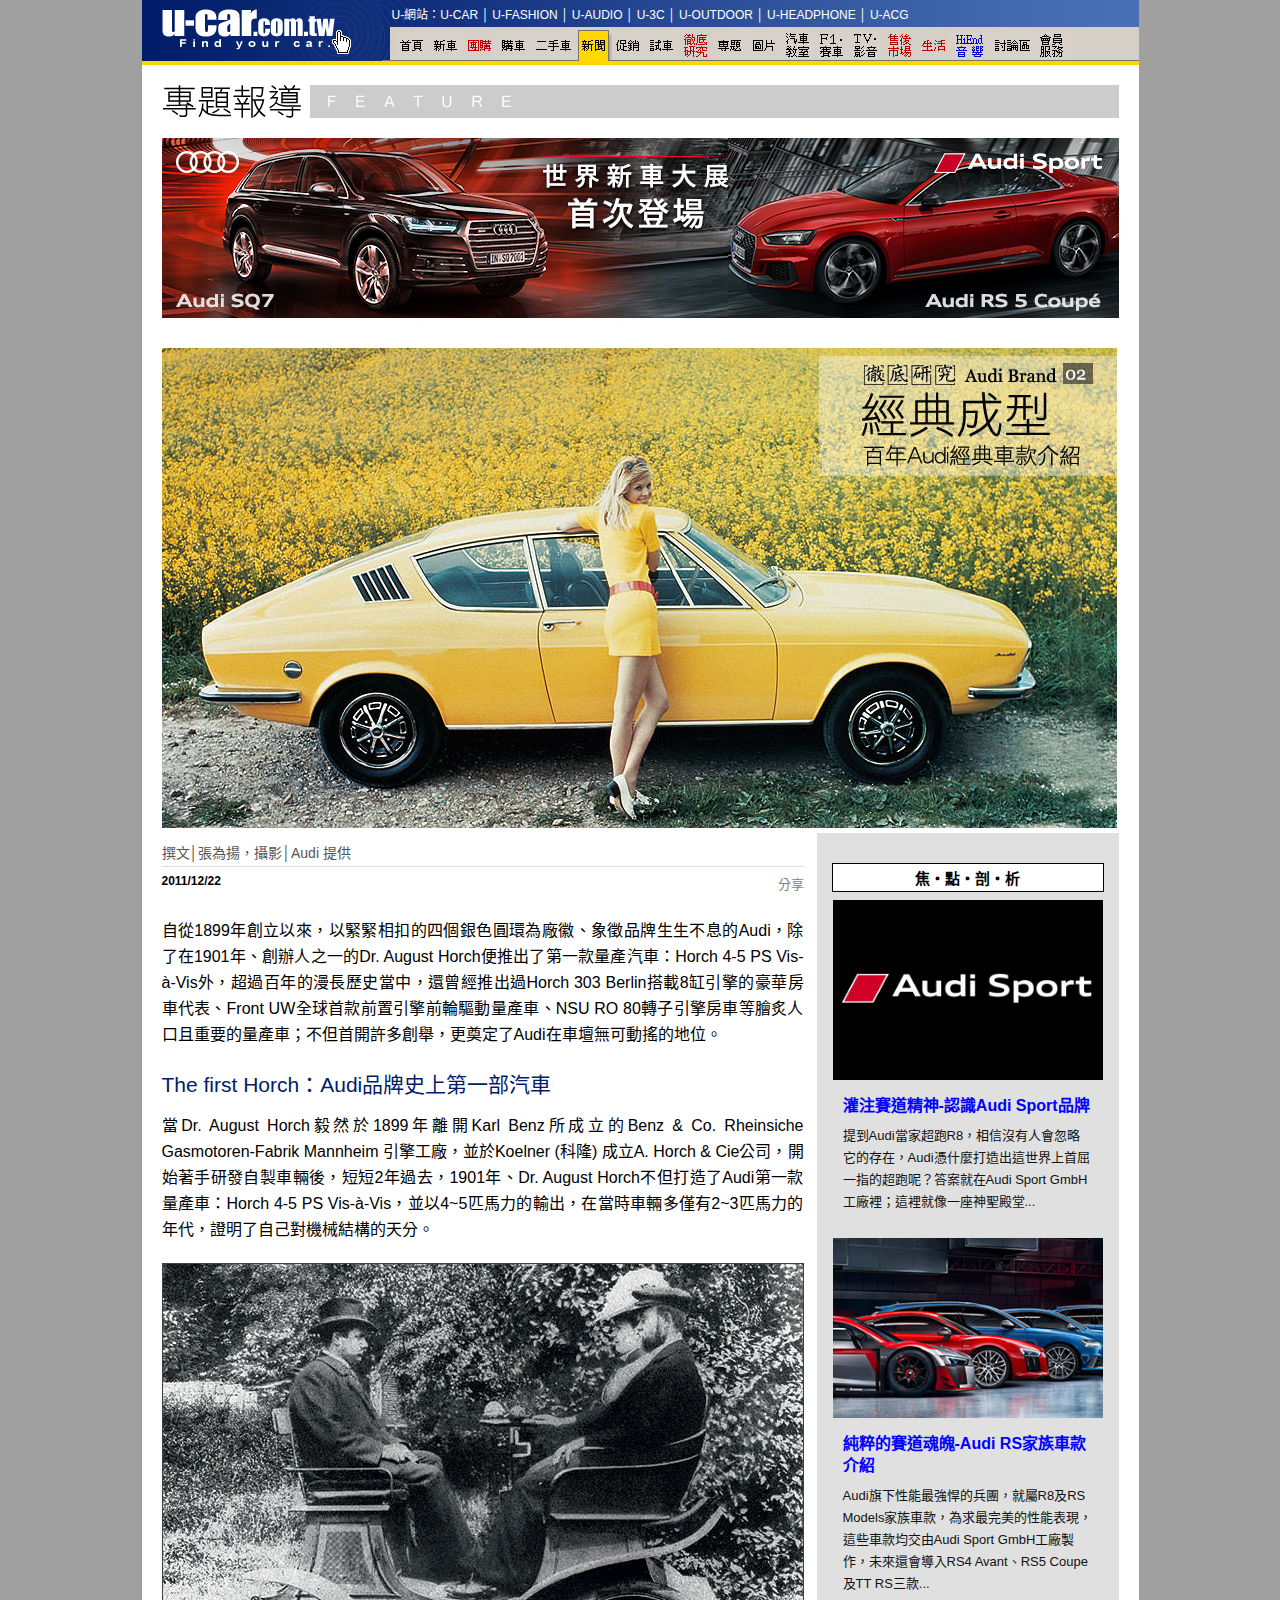
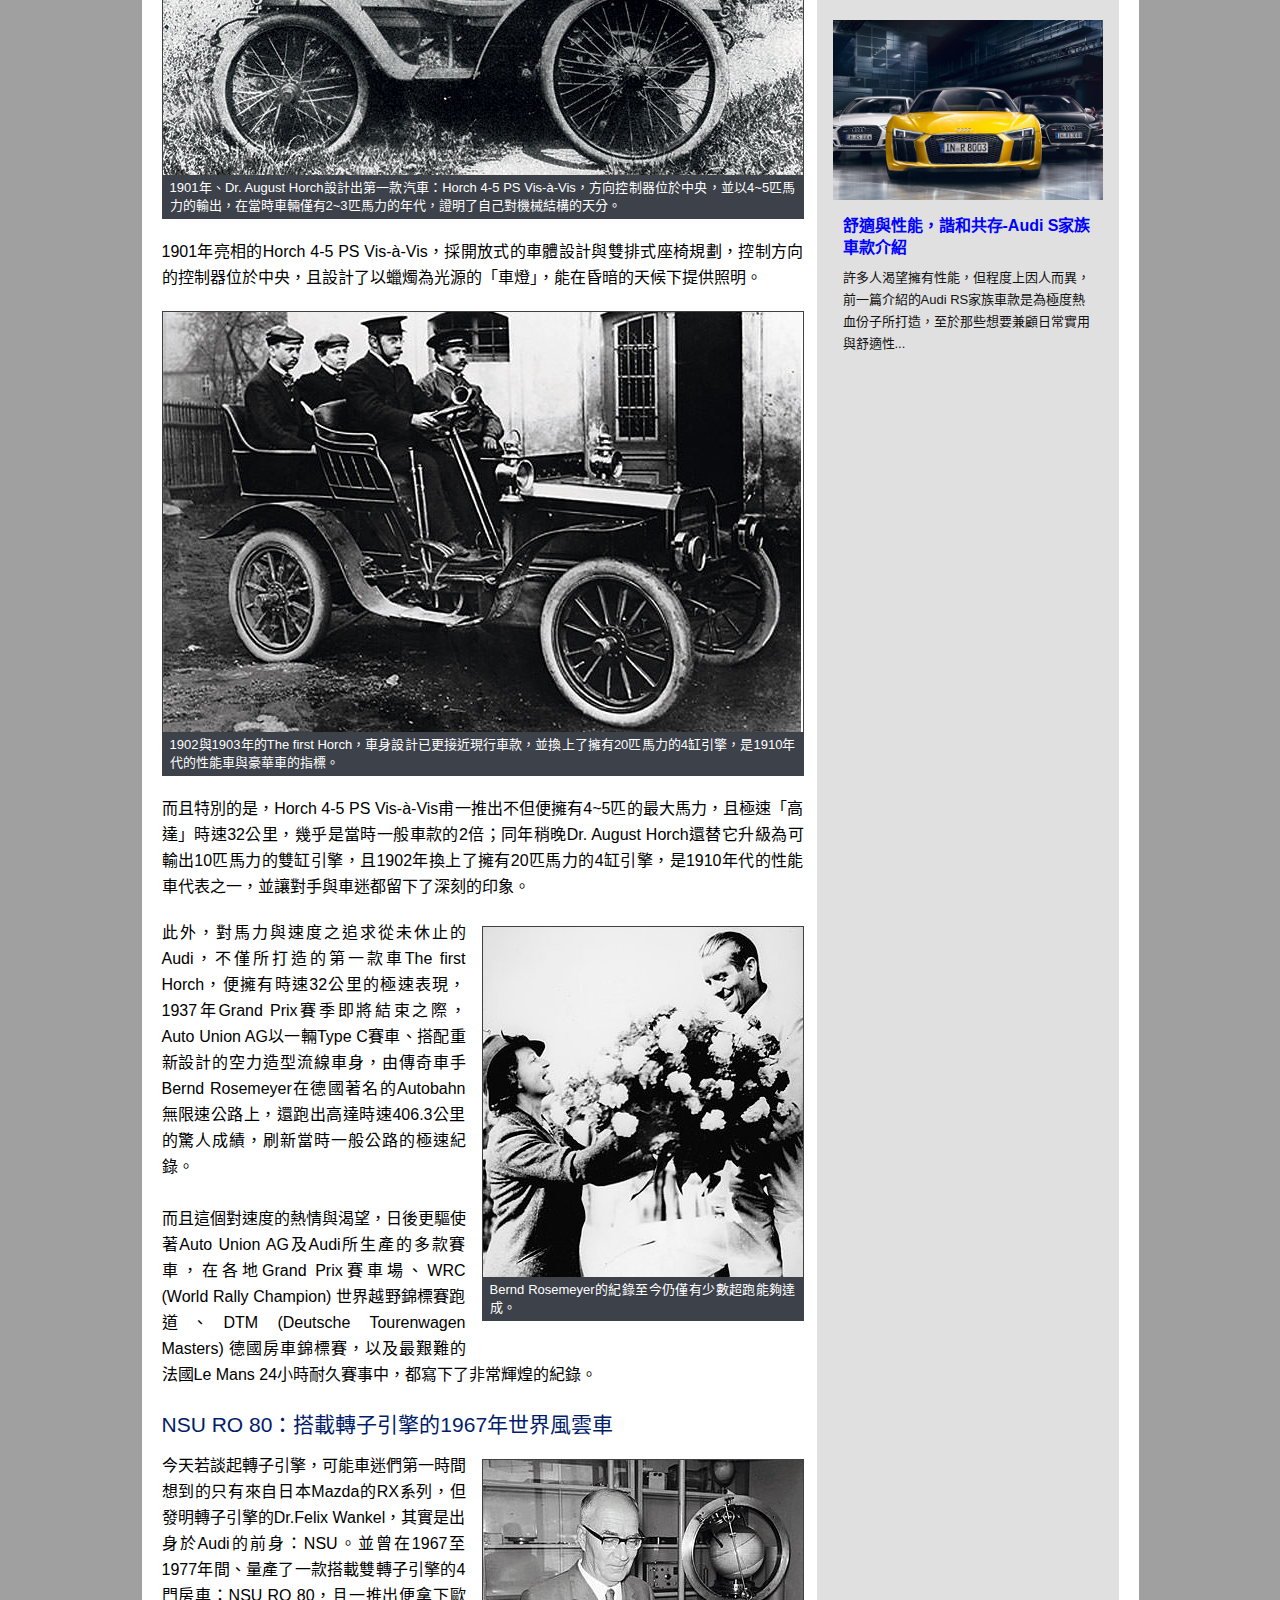
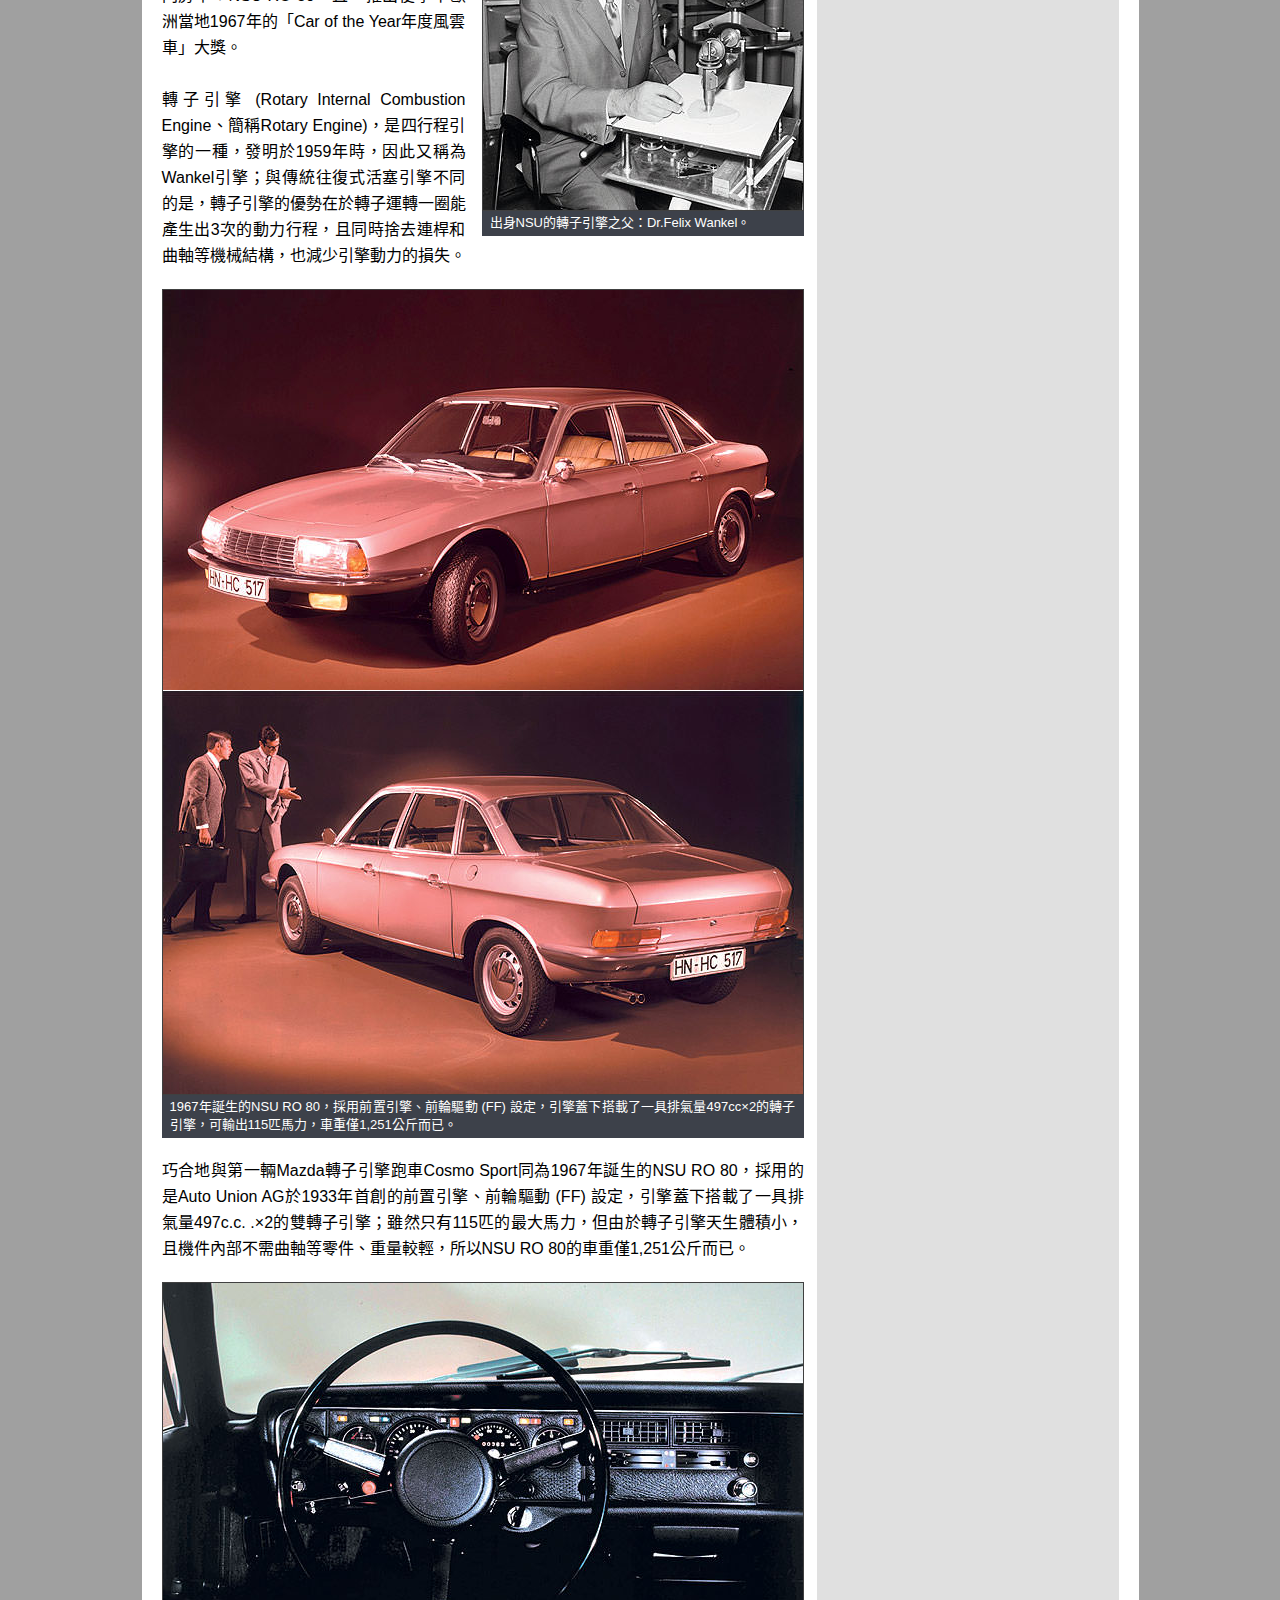
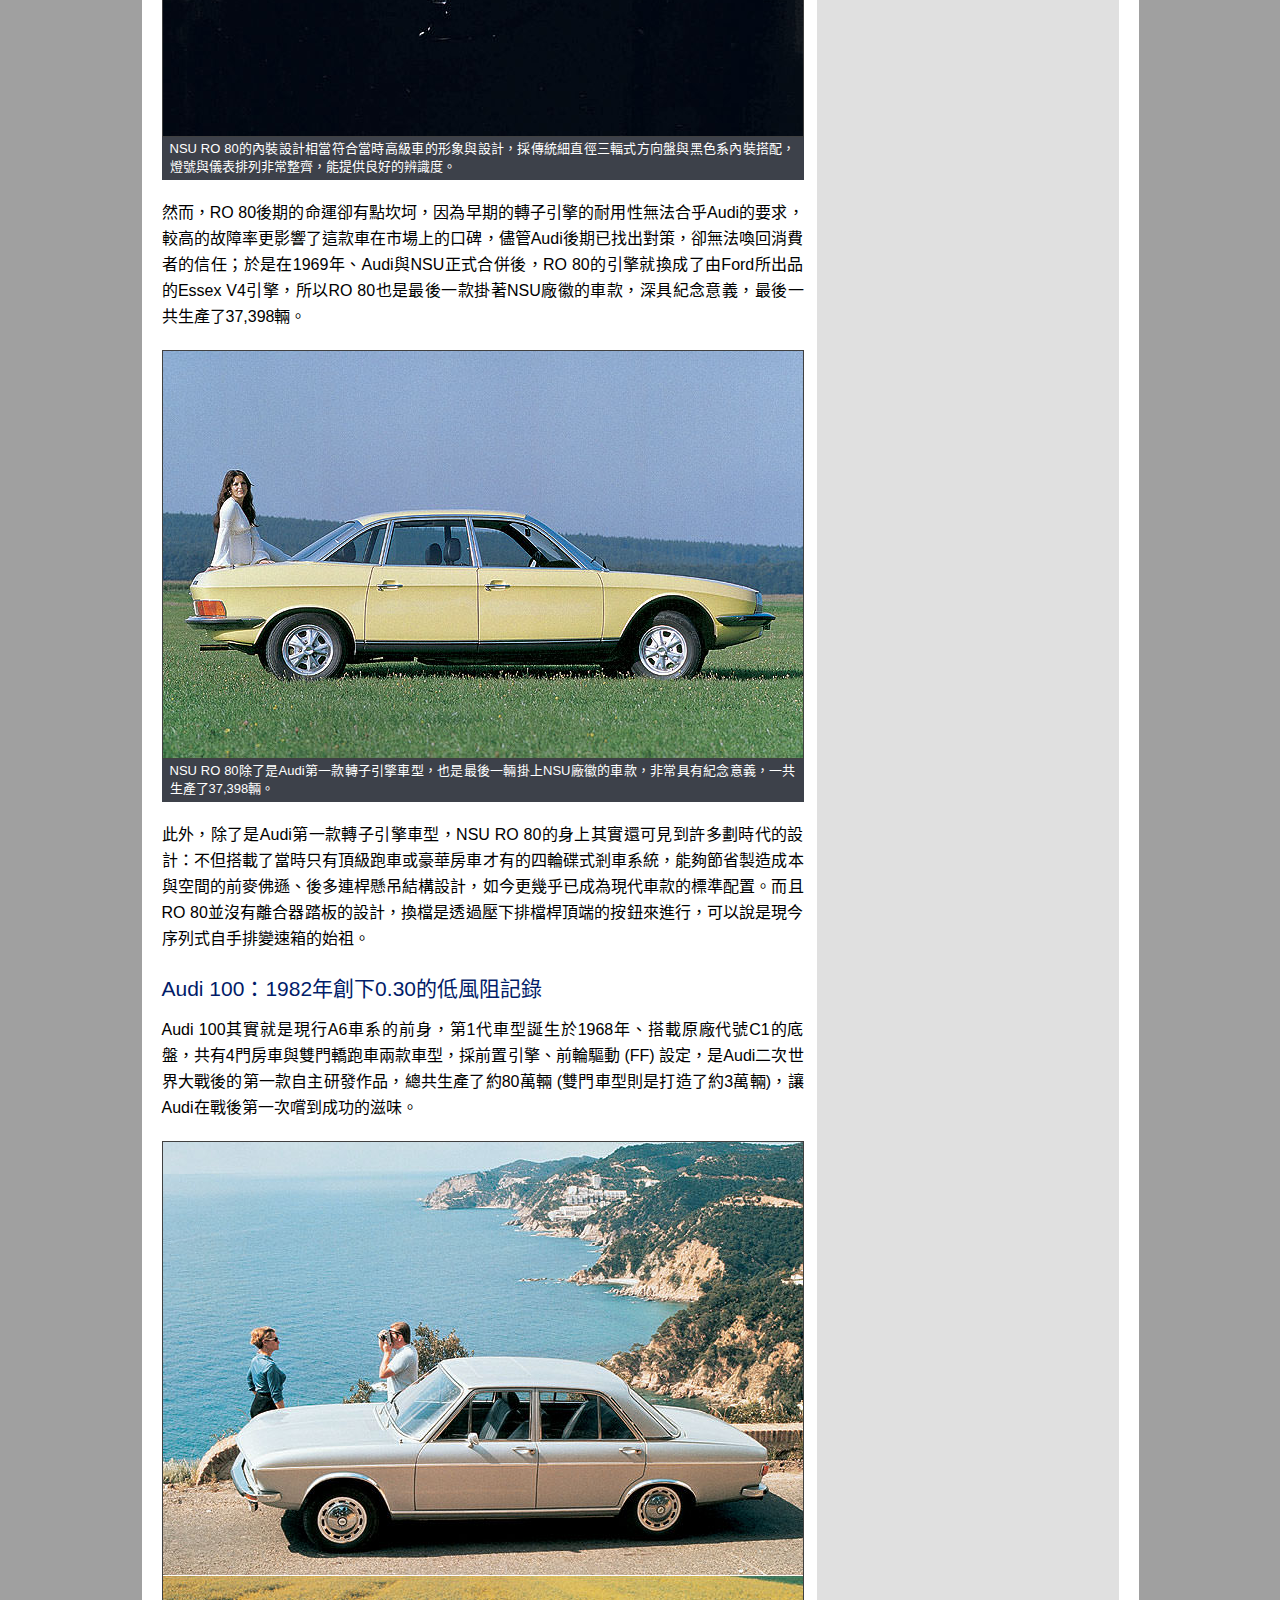
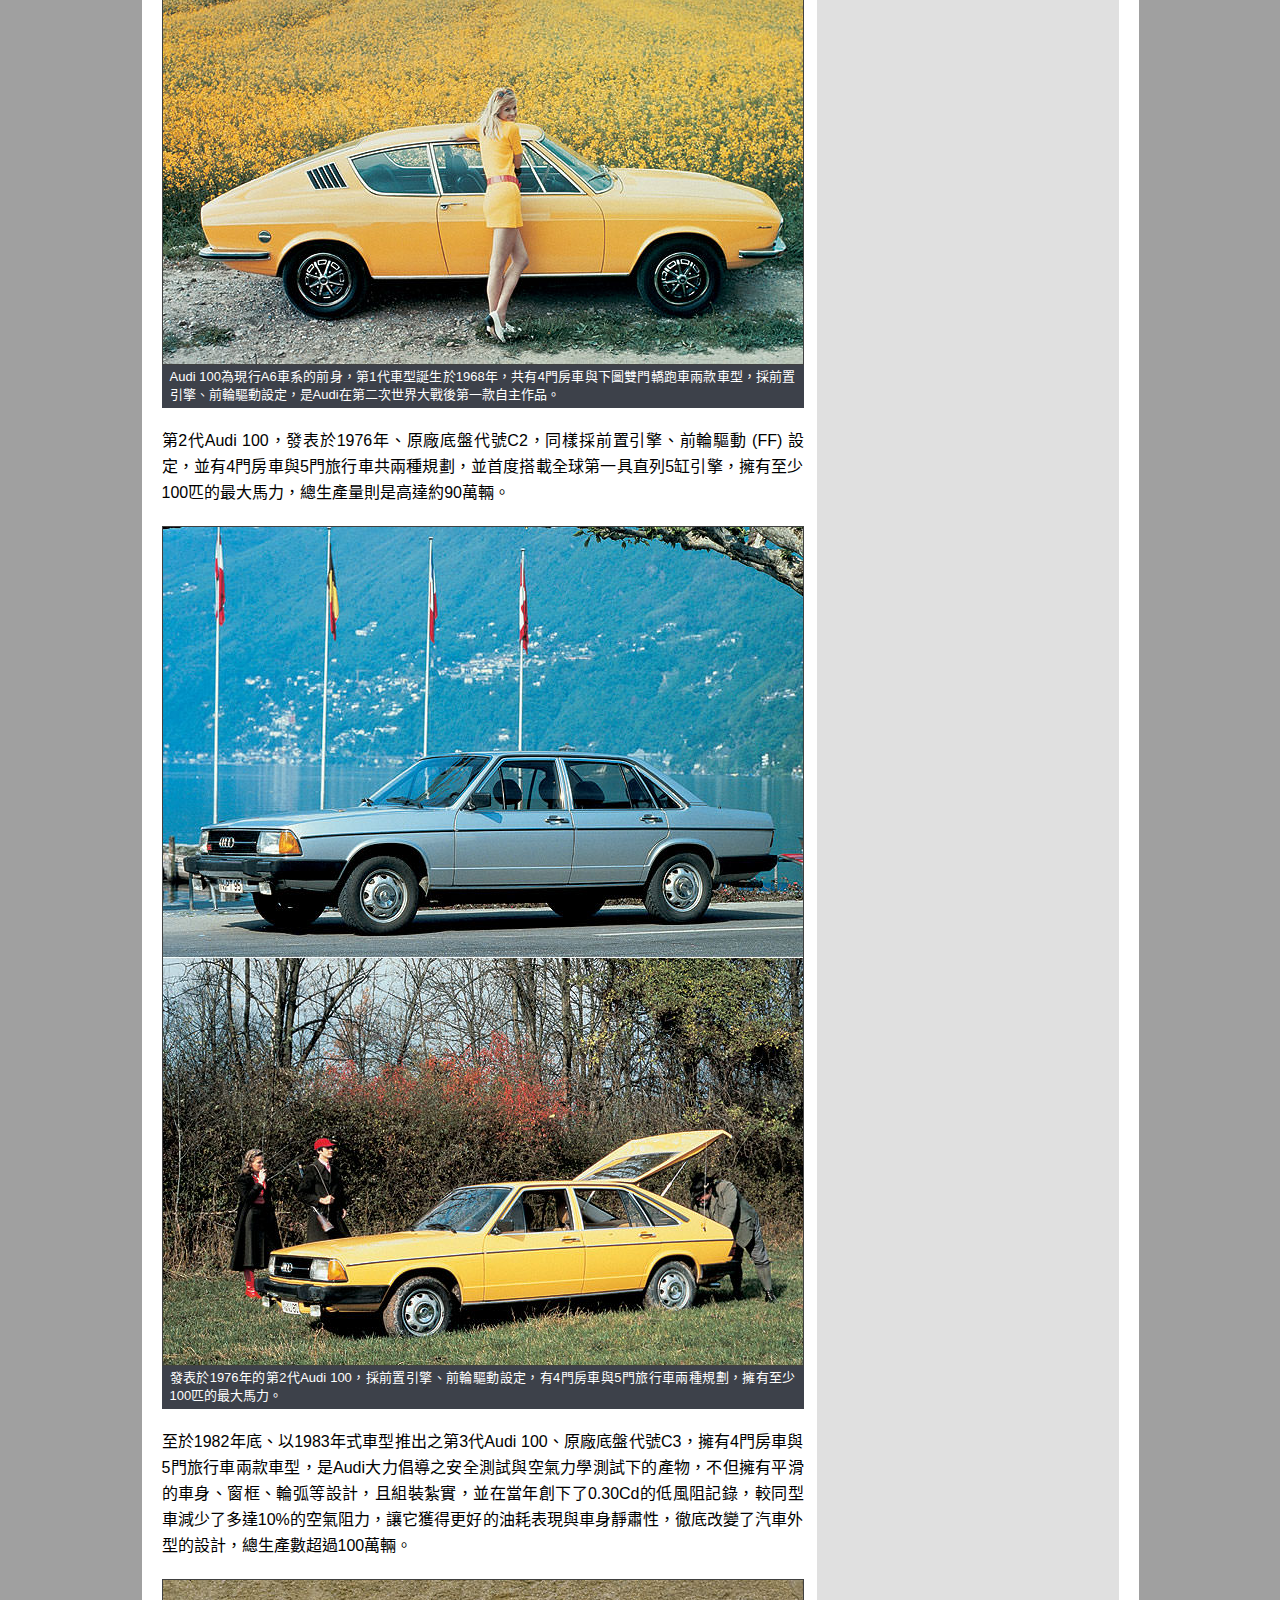
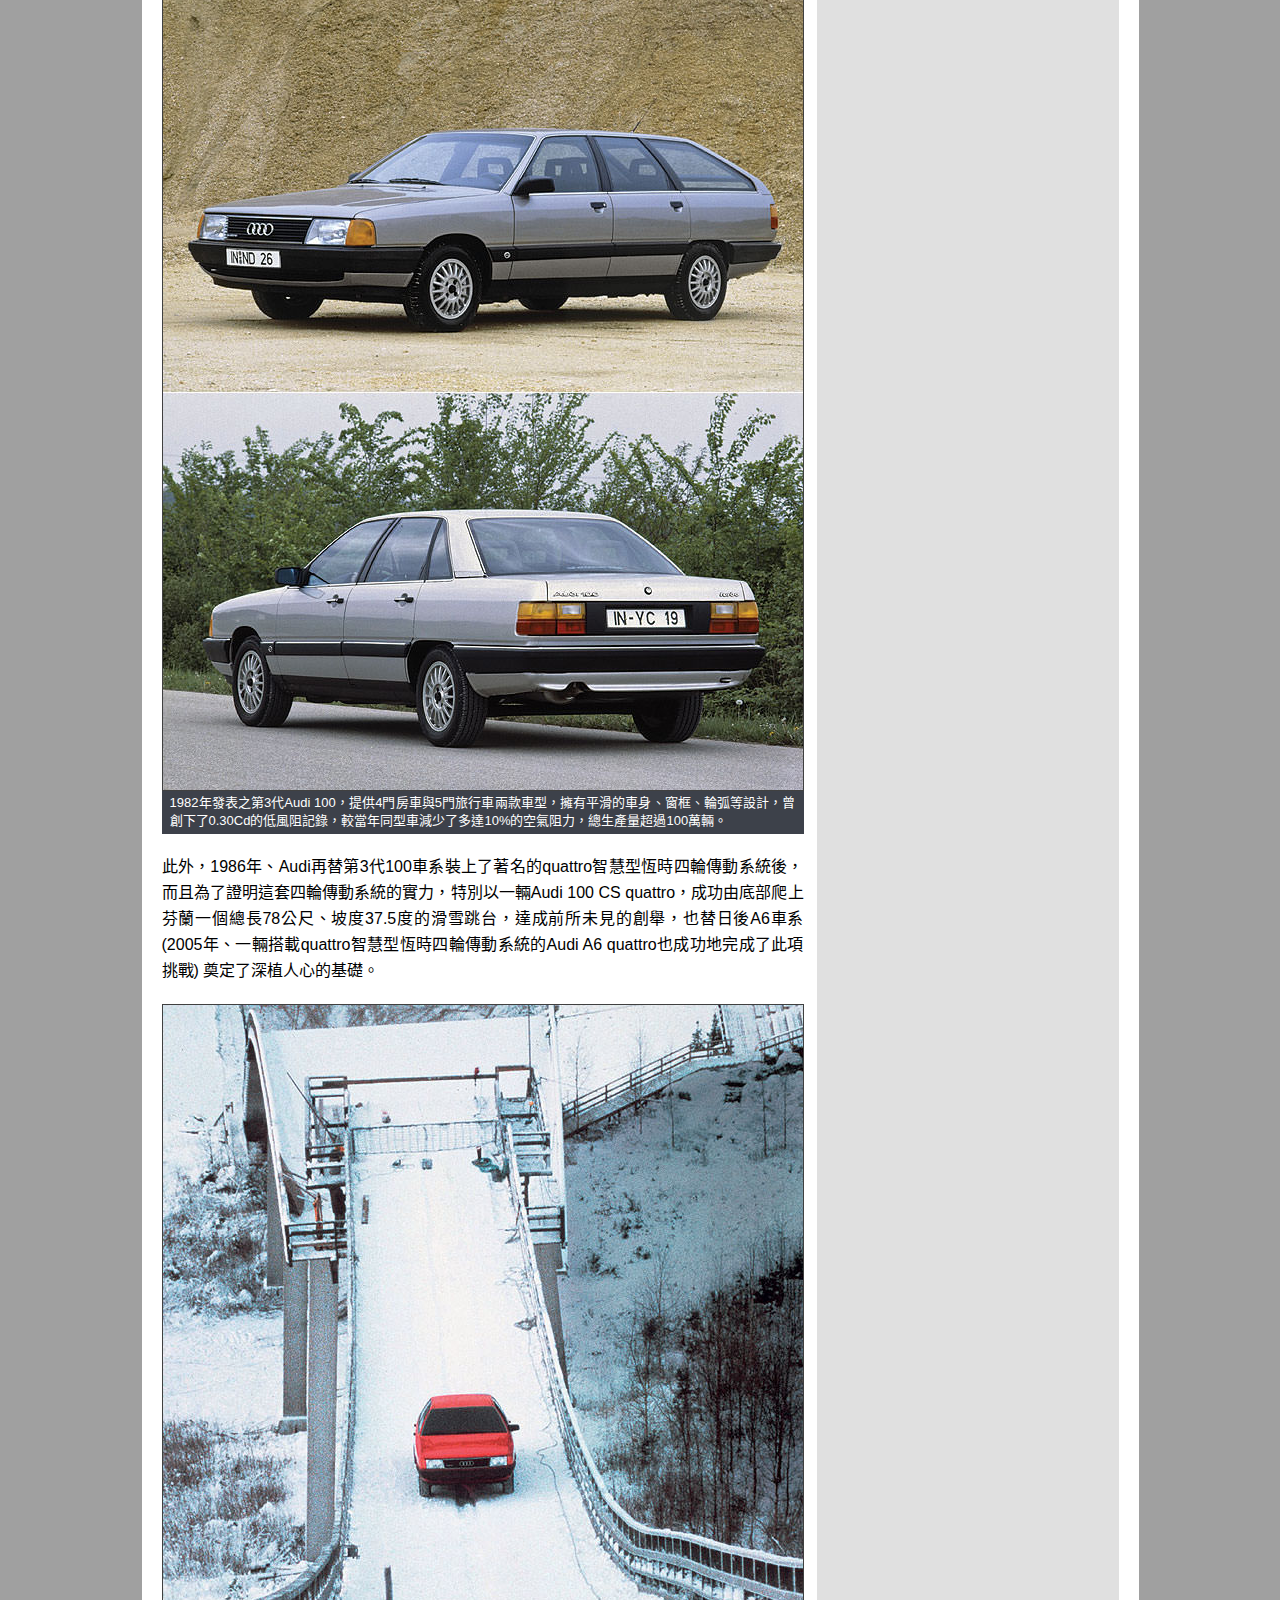
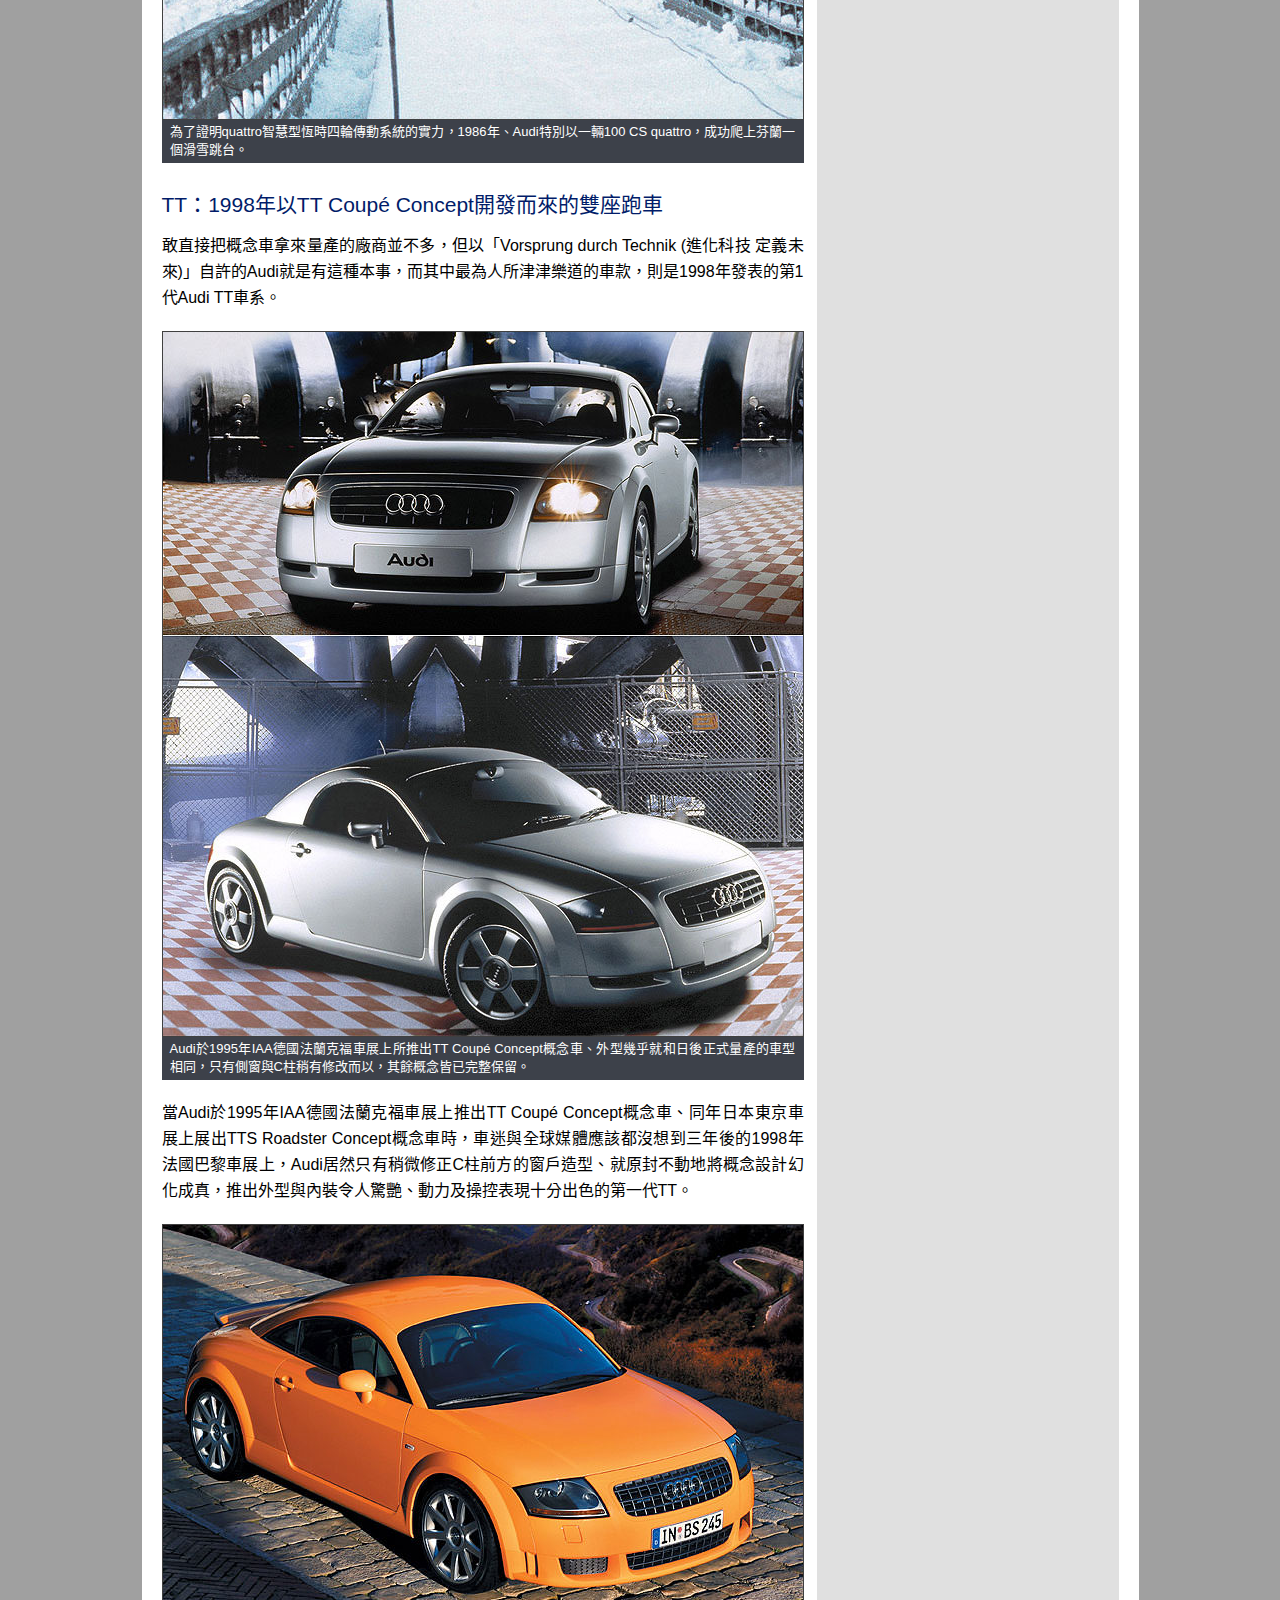
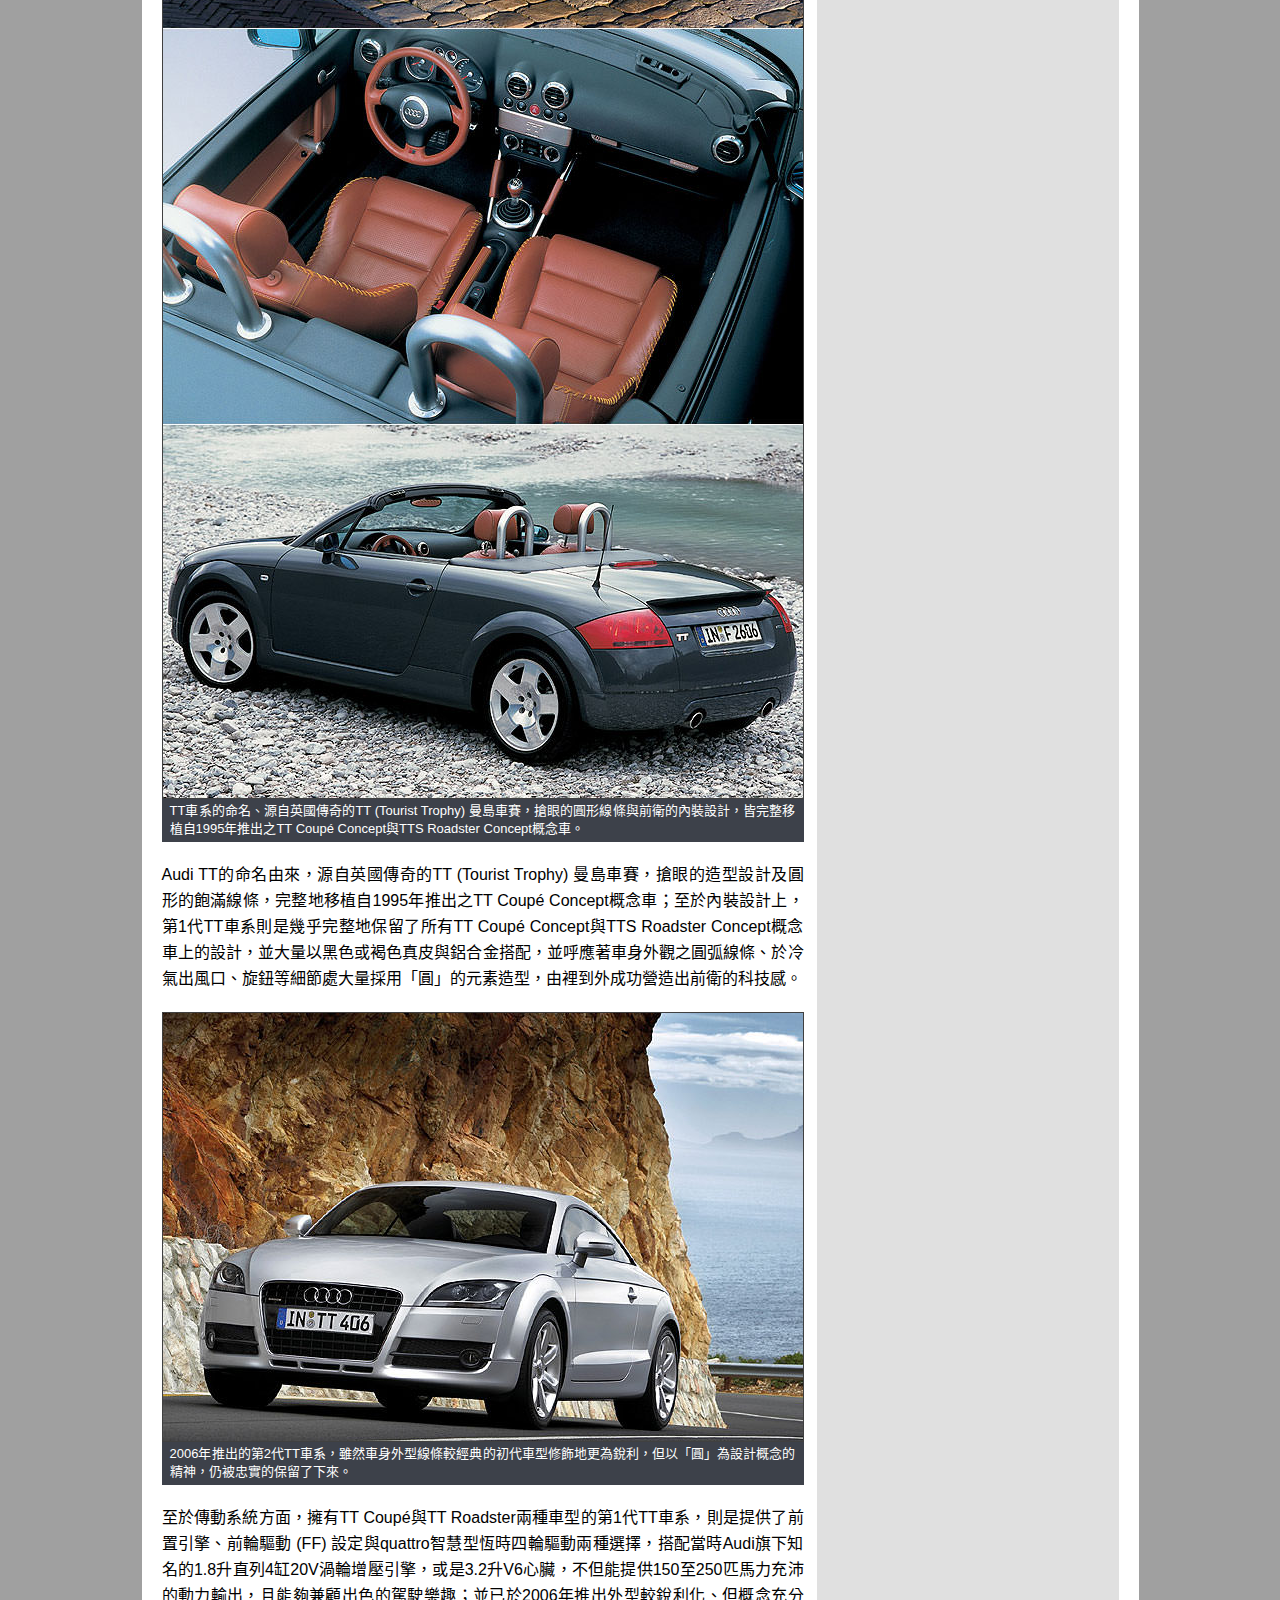
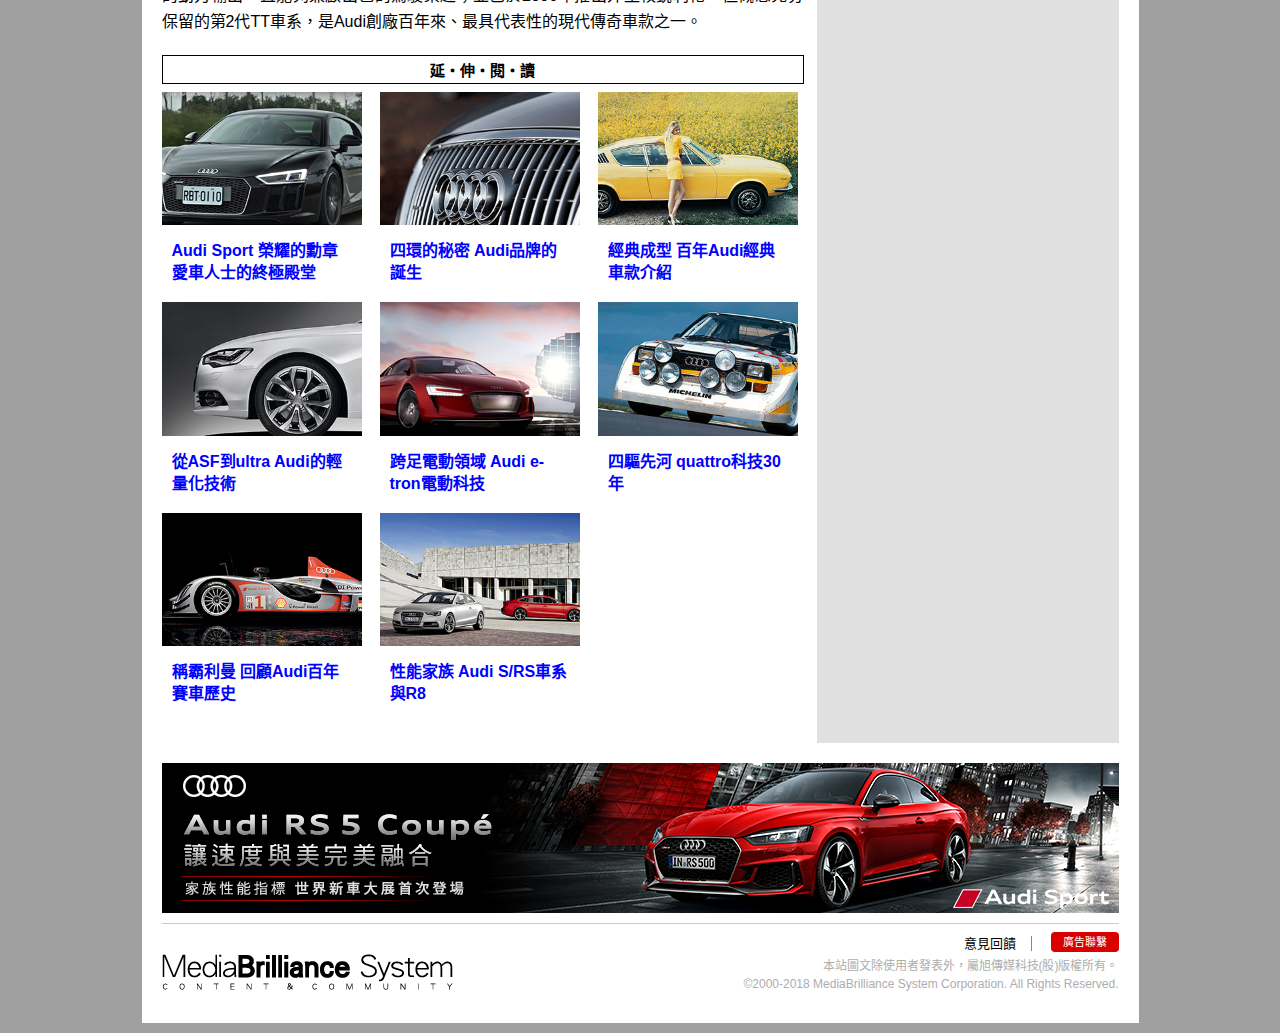
<file: content-e02.html>
<!DOCTYPE html PUBLIC "-//W3C//DTD XHTML 1.0 Transitional//EN" "http://www.w3.org/TR/xhtml1/DTD/xhtml1-transitional.dtd">
<html xmlns="http://www.w3.org/1999/xhtml">
<head>
    <meta http-equiv="content-type" content="text/html; charset=UTF-8" />
    <meta http-equiv="content-language" content="zh-tw" />
    <meta http-equiv="cache-control" content="no-cache" />
    <meta http-equiv="pragma" content="no-cache" />
    <meta http-equiv="expires" content="0" />
    <meta name="keywords" content="經典成型－百年Audi經典車款介紹 [Audi Brand 徹底研究]">
	<meta name="description" content="自從1899年創立以來，以緊緊相扣的四個銀色圓環為廠徽、象徵品牌生生不息的Audi，除了在1901年、創辦人之一的Dr. August Horch便推出了第一款量產汽車：Horch 4-5 PS Vis-à-Vis外，超過百年的漫長歷史當中，還曾經推出過Horch 303 Berlin搭載8缸引擎的豪華房車代表、Front UW全球首款前置引擎前輪驅動量產車、NSU RO 80轉子引擎房車等膾炙人口且重要的量產車；不但首開許多創舉，更奠定了Audi在車壇無可動搖的地位。">
	<meta property="og:image" content="https://image.u-car.com.tw/cartitleimage_329.jpg">
    <meta property="og:site_name" content="U-CAR.com.tw">
    <meta property="og:title" content="經典成型－百年Audi經典車款介紹 [Audi Brand 徹底研究]">
    <meta property="og:description" content="自從1899年創立以來，以緊緊相扣的四個銀色圓環為廠徽、象徵品牌生生不息的Audi，除了在1901年、創辦人之一的Dr. August Horch便推出了第一款量產汽車：Horch 4-5 PS Vis-à-Vis外，超過百年的漫長歷史當中，還曾經推出過Horch 303 Berlin搭載8缸引擎的豪華房車代表、Front UW全球首款前置引擎前輪驅動量產車、NSU RO 80轉子引擎房車等膾炙人口且重要的量產車；不但首開許多創舉，更奠定了Audi在車壇無可動搖的地位。" />
    <meta property="og:type" content="article">
    <meta property="og:url" content="https://event.u-car.com.tw/2017/audi/content-e02.hmtl">
	<title>經典成型－百年Audi經典車款介紹 [Audi Brand 徹底研究]</title>
    <link rel="stylesheet" type="text/css" href="css/style.css" />
    <link rel="stylesheet" type="text/css" href="css/layout.css" />
    <link rel="stylesheet" type="text/css" href="css/detail.css" />
    <link rel="stylesheet" type="text/css" href="css/jquery.autocomplete.css" />
    <!--[if IE]>
        <link rel="stylesheet" type="text/css" href="css/ieonly.css" />
    <![endif]-->
</head>


    
<body>
    <div id="wrapper">
		<div class="maincontent">
			<div id="header" class="clearfix">
                <h1><a href="https://www.u-car.com.tw/">U-CAR Find your car</a></h1>
					<div class="navigator-right clearfix">
						<div class="usite">U-網站：<a href="//www.u-car.com.tw/">U-CAR</a> │ <a href="http://www.u-fashion.com.tw/" target="_blank">U-FASHION</a> │ <a href="http://www.u-audio.com.tw/" target="_blank">U-AUDIO</a> │ <a href="http://www.u-3c.com/" target="_blank">U-3C</a> │ <a href="http://www.u-outdoor.com/" target="_blank">U-OUTDOOR</a> │ <a href="http://www.u-headphone.com/" target="_blank">U-HEADPHONE</a> │ <a href="http://www.u-acg.com/" target="_blank">U-ACG</a></div>

                        <div class="navigator">
							<ul class="clearfix">
								<li><a class="tf_home" href="http://www.u-car.com.tw/">首頁</a></li>
                                <li><a class="tf_newcar" href="http://newcar.u-car.com.tw/">新車</a></li>
                                <li><a class="tf_group" href="http://groupbuy.u-car.com.tw/">團購</a></li>
                                <li><a class="tf_buy" href="http://buy.u-car.com.tw/">購車</a></li>
                                <li><a class="tf_usedcar" href="http://usedcar.u-car.com.tw/">二手車</a></li>
                                <li><a class="tf_news select" href="http://news.u-car.com.tw/">新聞</a></li>
                                <li><a class="tf_promotion" href="http://promotion.u-car.com.tw/">促銷</a></li>
                                <li><a class="tf_roadtest" href="http://roadtest.u-car.com.tw/">試車</a></li>
                                <li><a class="tf_mook" href="http://mook.u-car.com.tw/">徹底研究</a></li>
                                <li><a class="tf_feature" href="http://feature.u-car.com.tw/">專題</a></li>
                                <li><a class="tf_gallery" href="http://gallery.u-car.com.tw/">圖片</a></li>
                                <li><a class="tf_classroom" href="http://classroom.u-car.com.tw/">汽車教室</a></li>
                                <li><a class="tf_racing" href="http://f1.u-car.com.tw/">f1賽車</a></li>
                                <li><a class="tf_tv" href="http://tv.u-car.com.tw/">TV影音</a></li>
                                <li><a class="tf_am" href="http://am.u-car.com.tw/">售後市場</a></li>
                                <li><a class="tf_technology" href="http://life.u-car.com.tw/">生活</a></li>
                                <li><a class="tf_audio" href="http://audio.u-car.com.tw/">HiEnd音響</a></li>
                                <li><a class="tf_forum" href="http://forum.u-car.com.tw/">討論區</a></li>
                                <li><a class="tf_member" href="http://member.u-car.com.tw/">會員服務</a></li>
							</ul>
						</div>
					</div>
			</div>
				<div class="channel-title clearfix">
					<img src="images/ct-feature.gif" alt="專題報導" />
				</div>
				
				<!--<div class="top clearfix">
					<div class="ad" style="position: relative; width: 970px;">
                        <!-- /43582588/ucar_newcar_970x400 -->
                        <!--<div id='div-gpt-ad-1474362574075-0' style='height:400px; width:970px;'>
                            <script>
                            googletag.cmd.push(function() {googletag.display('div-gpt-ad-1474362574075-0'); });
                            </script>
                        </div>
                    </div>
                    <div class="clear"></div>
				</div>-->
				<!-- 955px banner -->
				
				
				<!--編輯區塊開始-->
				<div class="content clearfix">
				    
                    <link rel="stylesheet" href="css/xuestyle.css">	
                    <div id="my-wrap">
                        <div id="page-title">
                            <a href="index.html" title="返回專題首頁"><img src="images/pic_banner-topsub.jpg" width="957" height="210" alt="M Performance高性能車款"></a>
					    </div>
                        <div class="banner"><img src="images/part1/cartitleimage_329.jpg" alt="*"></div>
                        
                        <!--<a href="https://www.youtube.com/watch?v=36XgYLL0wng" target="_blank">
                            <div id="box_video">
                              <iframe width="957" height="538" src="https://www.youtube.com/embed/36XgYLL0wng?rel=0&autoplay=1" frameborder="0" allowfullscreen></iframe>
                            </div>
                        </a>-->    
                    </div>
				    			
					<!--文章區塊開始-->
					<div class="contbody">
						
						<!--<div class="banner"><img src="images/part1/cartitleimage_323.jpg" width="640" alt="*"></div>-->
						
						<div class="articleinfo">
							<div class="author clearfix">
								<div class="articleinfo_l"><em>撰文│張為揚，攝影│Audi 提供</em></div>
								<!--<div class="articleinfo_r">點閱數：<span>256</span> 次</div>-->
							</div>
							<div class="postinfo clearfix">
								<div class="articleinfo_l"><strong>2011/12/22</strong></div>
								<div class="articleinfo_r share">
								    <div class="fb-share-button" data-href="https://event.u-car.com.tw/2017/audi/content-e02.hmtl" data-layout="button" data-size="small" data-mobile-iframe="false"><a class="fb-xfbml-parse-ignore" target="_blank" href="https://www.facebook.com/sharer/sharer.php?u=https%3A%2F%2Fevent.u-car.com.tw%2F2017%2Faudi%2Fcontent-e02.hmtl&amp;src=sdkpreparse">分享</a></div>
								    <div class="g-plusone" data-size="medium" data-annotation="none" style="vertical-align: middle"></div>
								</div>
                            </div>
						</div>
						
						
						
						<!--文章內容開始-->
						<div class="postcont">
                            <p>自從1899年創立以來，以緊緊相扣的四個銀色圓環為廠徽、象徵品牌生生不息的Audi，除了在1901年、創辦人之一的Dr. August Horch便推出了第一款量產汽車：Horch 4-5 PS Vis-à-Vis外，超過百年的漫長歷史當中，還曾經推出過Horch 303 Berlin搭載8缸引擎的豪華房車代表、Front UW全球首款前置引擎前輪驅動量產車、NSU RO 80轉子引擎房車等膾炙人口且重要的量產車；不但首開許多創舉，更奠定了Audi在車壇無可動搖的地位。</p>
                            
                            <h2>The first Horch：Audi品牌史上第一部汽車</h2>
                            <p>當Dr. August Horch毅然於1899年離開Karl Benz所成立的Benz &amp; Co. Rheinsiche Gasmotoren-Fabrik Mannheim 引擎工廠，並於Koelner (科隆) 成立A. Horch & Cie公司，開始著手研發自製車輛後，短短2年過去，1901年、Dr. August Horch不但打造了Audi第一款量產車：Horch 4-5 PS Vis-à-Vis，並以4~5匹馬力的輸出，在當時車輛多僅有2~3匹馬力的年代，證明了自己對機械結構的天分。</p>
                            <div class="newsphoto center">
                            <img src="images/part1/articleimage_52113.jpg">
                            <div class="photocaption">1901&#24180;&#12289;Dr. August Horch&#35373;&#35336;&#20986;&#31532;&#19968;&#27454;&#27773;&#36554;&#65306;Horch 4-5 PS Vis-&#224;-Vis&#65292;&#26041;&#21521;&#25511;&#21046;&#22120;&#20301;&#26044;&#20013;&#22830;&#65292;&#20006;&#20197;4~5&#21305;&#39340;&#21147;&#30340;&#36664;&#20986;&#65292;&#22312;&#30070;&#26178;&#36554;&#36635;&#20677;&#26377;2~3&#21305;&#39340;&#21147;&#30340;&#24180;&#20195;&#65292;&#35657;&#26126;&#20102;&#33258;&#24049;&#23565;&#27231;&#26800;&#32080;&#27083;&#30340;&#22825;&#20998;&#12290;</div>
                            </div>
                            <p>1901年亮相的Horch 4-5 PS Vis-à-Vis，採開放式的車體設計與雙排式座椅規劃，控制方向的控制器位於中央，且設計了以蠟燭為光源的「車燈」，能在昏暗的天候下提供照明。</p>
                            <div class="newsphoto center">
                            <img src="images/part1/articleimage_51837.jpg">
                            <div class="photocaption">1902&#33287;1903&#24180;&#30340;The first Horch&#65292;&#36554;&#36523;&#35373;&#35336;&#24050;&#26356;&#25509;&#36817;&#29694;&#34892;&#36554;&#27454;&#65292;&#20006;&#25563;&#19978;&#20102;&#25793;&#26377;20&#21305;&#39340;&#21147;&#30340;4&#32568;&#24341;&#25806;&#65292;&#26159;1910&#24180;&#20195;&#30340;&#24615;&#33021;&#36554;&#33287;&#35946;&#33775;&#36554;&#30340;&#25351;&#27161;&#12290;</div>
                            </div>
                            <p>而且特別的是，Horch 4-5 PS Vis-à-Vis甫一推出不但便擁有4~5匹的最大馬力，且極速「高達」時速32公里，幾乎是當時一般車款的2倍；同年稍晚Dr. August Horch還替它升級為可輸出10匹馬力的雙缸引擎，且1902年換上了擁有20匹馬力的4缸引擎，是1910年代的性能車代表之一，並讓對手與車迷都留下了深刻的印象。</p>
                            <div class="newsphoto_self" style="float: right">
                                <table>
                                    <caption align="bottom"><div class="photocaption">Bernd Rosemeyer&#30340;&#32000;&#37636;&#33267;&#20170;&#20173;&#20677;&#26377;&#23569;&#25976;&#36229;&#36305;&#33021;&#22816;&#36948;&#25104;&#12290;</div></caption>
                                    <tbody>
                                        <tr>
                                            <td><img src="images/part1/articleimage_52121.jpg"></td>
                                        </tr>
                                    </tbody>
                                </table>
                            </div>
                            <p>&#27492;&#22806;&#65292;&#23565;&#39340;&#21147;&#33287;&#36895;&#24230;&#20043;&#36861;&#27714;&#24478;&#26410;&#20241;&#27490;&#30340;Audi&#65292;&#19981;&#20677;&#25152;&#25171;&#36896;&#30340;&#31532;&#19968;&#27454;&#36554;The first Horch&#65292;&#20415;&#25793;&#26377;&#26178;&#36895;32&#20844;&#37324;&#30340;&#26997;&#36895;&#34920;&#29694;&#65292;1937&#24180;Grand Prix&#36093;&#23395;&#21363;&#23559;&#32080;&#26463;&#20043;&#38555;&#65292;Auto Union AG&#20197;&#19968;&#36635;Type C&#36093;&#36554;&#12289;&#25645;&#37197;&#37325;&#26032;&#35373;&#35336;&#30340;&#31354;&#21147;&#36896;&#22411;&#27969;&#32218;&#36554;&#36523;&#65292;&#30001;&#20659;&#22855;&#36554;&#25163;Bernd Rosemeyer&#22312;&#24503;&#22283;&#33879;&#21517;&#30340;Autobahn&#28961;&#38480;&#36895;&#20844;&#36335;&#19978;&#65292;&#36996;&#36305;&#20986;&#39640;&#36948;&#26178;&#36895;406.3&#20844;&#37324;&#30340;&#39514;&#20154;&#25104;&#32318;&#65292;&#21047;&#26032;&#30070;&#26178;&#19968;&#33324;&#20844;&#36335;&#30340;&#26997;&#36895;&#32000;&#37636;&#12290;<br /><br />&#32780;&#19988;&#36889;&#20491;&#23565;&#36895;&#24230;&#30340;&#29105;&#24773;&#33287;&#28212;&#26395;&#65292;&#26085;&#24460;&#26356;&#39493;&#20351;&#33879;Auto Union AG&#21450;Audi&#25152;&#29983;&#29986;&#30340;&#22810;&#27454;&#36093;&#36554;&#65292;&#22312;&#21508;&#22320;Grand Prix&#36093;&#36554;&#22580;&#12289;WRC (World Rally Champion) &#19990;&#30028;&#36234;&#37326;&#37670;&#27161;&#36093;&#36305;&#36947;&#12289;DTM (Deutsche Tourenwagen Masters) &#24503;&#22283;&#25151;&#36554;&#37670;&#27161;&#36093;&#65292;&#20197;&#21450;&#26368;&#33393;&#38627;&#30340;&#27861;&#22283;Le Mans 24&#23567;&#26178;&#32784;&#20037;&#36093;&#20107;&#20013;&#65292;&#37117;&#23531;&#19979;&#20102;&#38750;&#24120;&#36637;&#29004;&#30340;&#32000;&#37636;&#12290;</p>
                            
                            <h2>NSU RO 80：搭載轉子引擎的1967年世界風雲車</h2>
                            <div class="newsphoto_self" style="float: right">
                                <table>
                                    <caption align="bottom"><div class="photocaption">&#20986;&#36523;NSU&#30340;&#36681;&#23376;&#24341;&#25806;&#20043;&#29238;&#65306;Dr.Felix Wankel&#12290;</div></caption>
                                    <tbody>
                                        <tr>
                                            <td><img src="images/part1/articleimage_52122.jpg"></td>
                                        </tr>
                                    </tbody>
                                </table>
                            </div>
                            <p>&#20170;&#22825;&#33509;&#35527;&#36215;&#36681;&#23376;&#24341;&#25806;&#65292;&#21487;&#33021;&#36554;&#36855;&#20497;&#31532;&#19968;&#26178;&#38291;&#24819;&#21040;&#30340;&#21482;&#26377;&#20358;&#33258;&#26085;&#26412;Mazda&#30340;RX&#31995;&#21015;&#65292;&#20294;&#30332;&#26126;&#36681;&#23376;&#24341;&#25806;&#30340;Dr.Felix Wankel&#65292;&#20854;&#23526;&#26159;&#20986;&#36523;&#26044;Audi&#30340;&#21069;&#36523;&#65306;NSU&#12290;&#20006;&#26366;&#22312;1967&#33267;1977&#24180;&#38291;&#12289;&#37327;&#29986;&#20102;&#19968;&#27454;&#25645;&#36617;&#38617;&#36681;&#23376;&#24341;&#25806;&#30340;4&#38272;&#25151;&#36554;&#65306;NSU RO 80&#65292;&#19988;&#19968;&#25512;&#20986;&#20415;&#25343;&#19979;&#27472;&#27954;&#30070;&#22320;1967&#24180;&#30340;&#12300;Car of the Year&#24180;&#24230;&#39080;&#38642;&#36554;&#12301;&#22823;&#29518;&#12290;<br /><br />&#36681;&#23376;&#24341;&#25806; (Rotary Internal Combustion Engine&#12289;&#31777;&#31281;Rotary Engine)&#65292;&#26159;&#22235;&#34892;&#31243;&#24341;&#25806;&#30340;&#19968;&#31278;&#65292;&#30332;&#26126;&#26044;1959&#24180;&#26178;&#65292;&#22240;&#27492;&#21448;&#31281;&#28858;Wankel&#24341;&#25806;&#65307;&#33287;&#20659;&#32113;&#24448;&#24489;&#24335;&#27963;&#22622;&#24341;&#25806;&#19981;&#21516;&#30340;&#26159;&#65292;&#36681;&#23376;&#24341;&#25806;&#30340;&#20778;&#21218;&#22312;&#26044;&#36681;&#23376;&#36939;&#36681;&#19968;&#22280;&#33021;&#29986;&#29983;&#20986;3&#27425;&#30340;&#21205;&#21147;&#34892;&#31243;&#65292;&#19988;&#21516;&#26178;&#25448;&#21435;&#36899;&#26751;&#21644;&#26354;&#36600;&#31561;&#27231;&#26800;&#32080;&#27083;&#65292;&#20063;&#28187;&#23569;&#24341;&#25806;&#21205;&#21147;&#30340;&#25613;&#22833;&#12290;</p>
                            <div class="newsphoto center">
                            <img src="images/part1/articleimage_52131.jpg">
                            <div class="photocaption">1967&#24180;&#35477;&#29983;&#30340;NSU RO 80&#65292;&#25505;&#29992;&#21069;&#32622;&#24341;&#25806;&#12289;&#21069;&#36650;&#39493;&#21205; (FF) &#35373;&#23450;&#65292;&#24341;&#25806;&#33995;&#19979;&#25645;&#36617;&#20102;&#19968;&#20855;&#25490;&#27683;&#37327;497cc&#215;2&#30340;&#36681;&#23376;&#24341;&#25806;&#65292;&#21487;&#36664;&#20986;115&#21305;&#39340;&#21147;&#65292;&#36554;&#37325;&#20677;1,251&#20844;&#26020;&#32780;&#24050;&#12290;</div>
                            </div>
                            <p>巧合地與第一輛Mazda轉子引擎跑車Cosmo Sport同為1967年誕生的NSU RO 80，採用的是Auto Union AG於1933年首創的前置引擎、前輪驅動 (FF) 設定，引擎蓋下搭載了一具排氣量497c.c. .×2的雙轉子引擎；雖然只有115匹的最大馬力，但由於轉子引擎天生體積小，且機件內部不需曲軸等零件、重量較輕，所以NSU RO 80的車重僅1,251公斤而已。</p>
                            <div class="newsphoto center">
                            <img src="images/part1/articleimage_52132.jpg">
                            <div class="photocaption">NSU RO 80&#30340;&#20839;&#35037;&#35373;&#35336;&#30456;&#30070;&#31526;&#21512;&#30070;&#26178;&#39640;&#32026;&#36554;&#30340;&#24418;&#35937;&#33287;&#35373;&#35336;&#65292;&#25505;&#20659;&#32113;&#32048;&#30452;&#24465;&#19977;&#36667;&#24335;&#26041;&#21521;&#30436;&#33287;&#40657;&#33394;&#31995;&#20839;&#35037;&#25645;&#37197;&#65292;&#29128;&#34399;&#33287;&#20736;&#34920;&#25490;&#21015;&#38750;&#24120;&#25972;&#40778;&#65292;&#33021;&#25552;&#20379;&#33391;&#22909;&#30340;&#36776;&#35672;&#24230;&#12290;</div>
                            </div>
                            <p>然而，RO 80後期的命運卻有點坎坷，因為早期的轉子引擎的耐用性無法合乎Audi的要求，較高的故障率更影響了這款車在市場上的口碑，儘管Audi後期已找出對策，卻無法喚回消費者的信任；於是在1969年、Audi與NSU正式合併後，RO 80的引擎就換成了由Ford所出品的Essex V4引擎，所以RO 80也是最後一款掛著NSU廠徽的車款，深具紀念意義，最後一共生產了37,398輛。</p>
                            <div class="newsphoto center">
                            <img src="images/part1/articleimage_52133.jpg">
                            <div class="photocaption">NSU RO 80&#38500;&#20102;&#26159;Audi&#31532;&#19968;&#27454;&#36681;&#23376;&#24341;&#25806;&#36554;&#22411;&#65292;&#20063;&#26159;&#26368;&#24460;&#19968;&#36635;&#25499;&#19978;NSU&#24288;&#24509;&#30340;&#36554;&#27454;&#65292;&#38750;&#24120;&#20855;&#26377;&#32000;&#24565;&#24847;&#32681;&#65292;&#19968;&#20849;&#29983;&#29986;&#20102;37,398&#36635;&#12290;</div>
                            </div>
                            <p>此外，除了是Audi第一款轉子引擎車型，NSU RO 80的身上其實還可見到許多劃時代的設計：不但搭載了當時只有頂級跑車或豪華房車才有的四輪碟式剎車系統，能夠節省製造成本與空間的前麥佛遜、後多連桿懸吊結構設計，如今更幾乎已成為現代車款的標準配置。而且RO 80並沒有離合器踏板的設計，換檔是透過壓下排檔桿頂端的按鈕來進行，可以說是現今序列式自手排變速箱的始祖。</p>
                            
                            <h2>Audi 100：1982年創下0.30的低風阻記錄</h2>
                            <p>Audi 100其實就是現行A6車系的前身，第1代車型誕生於1968年、搭載原廠代號C1的底盤，共有4門房車與雙門轎跑車兩款車型，採前置引擎、前輪驅動 (FF) 設定，是Audi二次世界大戰後的第一款自主研發作品，總共生產了約80萬輛 (雙門車型則是打造了約3萬輛)，讓Audi在戰後第一次嚐到成功的滋味。</p>
                            <div class="newsphoto center">
                            <img src="images/part1/articleimage_52135.jpg">
                            <div class="photocaption">Audi 100&#28858;&#29694;&#34892;A6&#36554;&#31995;&#30340;&#21069;&#36523;&#65292;&#31532;1&#20195;&#36554;&#22411;&#35477;&#29983;&#26044;1968&#24180;&#65292;&#20849;&#26377;4&#38272;&#25151;&#36554;&#33287;&#19979;&#22294;&#38617;&#38272;&#36686;&#36305;&#36554;&#20841;&#27454;&#36554;&#22411;&#65292;&#25505;&#21069;&#32622;&#24341;&#25806;&#12289;&#21069;&#36650;&#39493;&#21205;&#35373;&#23450;&#65292;&#26159;Audi&#22312;&#31532;&#20108;&#27425;&#19990;&#30028;&#22823;&#25136;&#24460;&#31532;&#19968;&#27454;&#33258;&#20027;&#20316;&#21697;&#12290;</div>
                            </div>
                            <p>第2代Audi 100，發表於1976年、原廠底盤代號C2，同樣採前置引擎、前輪驅動 (FF) 設定，並有4門房車與5門旅行車共兩種規劃，並首度搭載全球第一具直列5缸引擎，擁有至少100匹的最大馬力，總生產量則是高達約90萬輛。</p>
                            <div class="newsphoto center">
                            <img src="images/part1/articleimage_52134.jpg">
                            <div class="photocaption">&#30332;&#34920;&#26044;1976&#24180;&#30340;&#31532;2&#20195;Audi 100&#65292;&#25505;&#21069;&#32622;&#24341;&#25806;&#12289;&#21069;&#36650;&#39493;&#21205;&#35373;&#23450;&#65292;&#26377;4&#38272;&#25151;&#36554;&#33287;5&#38272;&#26053;&#34892;&#36554;&#20841;&#31278;&#35215;&#21123;&#65292;&#25793;&#26377;&#33267;&#23569;100&#21305;&#30340;&#26368;&#22823;&#39340;&#21147;&#12290;</div>
                            </div>
                            <p>至於1982年底、以1983年式車型推出之第3代Audi 100、原廠底盤代號C3，擁有4門房車與5門旅行車兩款車型，是Audi大力倡導之安全測試與空氣力學測試下的產物，不但擁有平滑的車身、窗框、輪弧等設計，且組裝紮實，並在當年創下了0.30Cd的低風阻記錄，較同型車減少了多達10%的空氣阻力，讓它獲得更好的油耗表現與車身靜肅性，徹底改變了汽車外型的設計，總生產數超過100萬輛。</p>
                            <div class="newsphoto center">
                            <img src="images/part1/articleimage_52144.jpg">
                            <div class="photocaption">1982&#24180;&#30332;&#34920;&#20043;&#31532;3&#20195;Audi 100&#65292;&#25552;&#20379;4&#38272;&#25151;&#36554;&#33287;5&#38272;&#26053;&#34892;&#36554;&#20841;&#27454;&#36554;&#22411;&#65292;&#25793;&#26377;&#24179;&#28369;&#30340;&#36554;&#36523;&#12289;&#31383;&#26694;&#12289;&#36650;&#24359;&#31561;&#35373;&#35336;&#65292;&#26366;&#21109;&#19979;&#20102;0.30Cd&#30340;&#20302;&#39080;&#38459;&#35352;&#37636;&#65292;&#36611;&#30070;&#24180;&#21516;&#22411;&#36554;&#28187;&#23569;&#20102;&#22810;&#36948;10%&#30340;&#31354;&#27683;&#38459;&#21147;&#65292;&#32317;&#29983;&#29986;&#37327;&#36229;&#36942;100&#33836;&#36635;&#12290;</div>
                            </div>
                            <p>此外，1986年、Audi再替第3代100車系裝上了著名的quattro智慧型恆時四輪傳動系統後，而且為了證明這套四輪傳動系統的實力，特別以一輛Audi 100 CS quattro，成功由底部爬上芬蘭一個總長78公尺、坡度37.5度的滑雪跳台，達成前所未見的創舉，也替日後A6車系 (2005年、一輛搭載quattro智慧型恆時四輪傳動系統的Audi A6 quattro也成功地完成了此項挑戰) 奠定了深植人心的基礎。</p>
                            <div class="newsphoto center">
                            <img src="images/part1/articleimage_52136.jpg">
                            <div class="photocaption">&#28858;&#20102;&#35657;&#26126;quattro&#26234;&#24935;&#22411;&#24646;&#26178;&#22235;&#36650;&#20659;&#21205;&#31995;&#32113;&#30340;&#23526;&#21147;&#65292;1986&#24180;&#12289;Audi&#29305;&#21029;&#20197;&#19968;&#36635;100 CS quattro&#65292;&#25104;&#21151;&#29228;&#19978;&#33452;&#34349;&#19968;&#20491;&#28369;&#38634;&#36339;&#21488;&#12290;</div>
                            </div>
                            
                            <h2>TT：1998年以TT Coupé Concept開發而來的雙座跑車</h2>
                            <p>敢直接把概念車拿來量產的廠商並不多，但以「Vorsprung durch Technik (進化科技 定義未來)」自許的Audi就是有這種本事，而其中最為人所津津樂道的車款，則是1998年發表的第1代Audi TT車系。</p>
                            <div class="newsphoto center">
                            <img src="images/part1/articleimage_52627.jpg">
                            <div class="photocaption">Audi&#26044;1995&#24180;IAA&#24503;&#22283;&#27861;&#34349;&#20811;&#31119;&#36554;&#23637;&#19978;&#25152;&#25512;&#20986;TT Coup&#233; Concept&#27010;&#24565;&#36554;&#12289;&#22806;&#22411;&#24190;&#20046;&#23601;&#21644;&#26085;&#24460;&#27491;&#24335;&#37327;&#29986;&#30340;&#36554;&#22411;&#30456;&#21516;&#65292;&#21482;&#26377;&#20596;&#31383;&#33287;C&#26609;&#31245;&#26377;&#20462;&#25913;&#32780;&#20197;&#65292;&#20854;&#39192;&#27010;&#24565;&#30342;&#24050;&#23436;&#25972;&#20445;&#30041;&#12290;</div>
                            </div>
                            <p>當Audi於1995年IAA德國法蘭克福車展上推出TT Coupé Concept概念車、同年日本東京車展上展出TTS Roadster Concept概念車時，車迷與全球媒體應該都沒想到三年後的1998年法國巴黎車展上，Audi居然只有稍微修正C柱前方的窗戶造型、就原封不動地將概念設計幻化成真，推出外型與內裝令人驚艷、動力及操控表現十分出色的第一代TT。</p>
                            <div class="newsphoto center">
                            <img src="images/part1/articleimage_52146.jpg">
                            <div class="photocaption">TT&#36554;&#31995;&#30340;&#21629;&#21517;&#12289;&#28304;&#33258;&#33521;&#22283;&#20659;&#22855;&#30340;TT (Tourist Trophy) &#26364;&#23798;&#36554;&#36093;&#65292;&#25654;&#30524;&#30340;&#22291;&#24418;&#32218;&#26781;&#33287;&#21069;&#34907;&#30340;&#20839;&#35037;&#35373;&#35336;&#65292;&#30342;&#23436;&#25972;&#31227;&#26893;&#33258;1995&#24180;&#25512;&#20986;&#20043;TT Coup&#233; Concept&#33287;TTS Roadster Concept&#27010;&#24565;&#36554;&#12290;</div>
                            </div>
                            <p>Audi TT的命名由來，源自英國傳奇的TT (Tourist Trophy) 曼島車賽，搶眼的造型設計及圓形的飽滿線條，完整地移植自1995年推出之TT Coupé Concept概念車；至於內裝設計上，第1代TT車系則是幾乎完整地保留了所有TT Coupé Concept與TTS Roadster Concept概念車上的設計，並大量以黑色或褐色真皮與鋁合金搭配，並呼應著車身外觀之圓弧線條、於冷氣出風口、旋鈕等細節處大量採用「圓」的元素造型，由裡到外成功營造出前衛的科技感。</p>
                            <div class="newsphoto center">
                            <img src="images/part1/articleimage_52147.jpg">
                            <div class="photocaption">2006&#24180;&#25512;&#20986;&#30340;&#31532;2&#20195;TT&#36554;&#31995;&#65292;&#38614;&#28982;&#36554;&#36523;&#22806;&#22411;&#32218;&#26781;&#36611;&#32147;&#20856;&#30340;&#21021;&#20195;&#36554;&#22411;&#20462;&#39166;&#22320;&#26356;&#28858;&#37555;&#21033;&#65292;&#20294;&#20197;&#12300;&#22291;&#12301;&#28858;&#35373;&#35336;&#27010;&#24565;&#30340;&#31934;&#31070;&#65292;&#20173;&#34987;&#24544;&#23526;&#30340;&#20445;&#30041;&#20102;&#19979;&#20358;&#12290;</div>
                            </div>
                            <p>至於傳動系統方面，擁有TT Coupé與TT Roadster兩種車型的第1代TT車系，則是提供了前置引擎、前輪驅動 (FF) 設定與quattro智慧型恆時四輪驅動兩種選擇，搭配當時Audi旗下知名的1.8升直列4缸20V渦輪增壓引擎，或是3.2升V6心臟，不但能提供150至250匹馬力充沛的動力輸出，且能夠兼顧出色的駕駛樂趣；並已於2006年推出外型較銳利化、但概念充分保留的第2代TT車系，是Audi創廠百年來、最具代表性的現代傳奇車款之一。</p>
    

						</div>
                        <!--文章內容結束-->
						
						
						<!--延伸閱讀開始-->
						<div class="related">
							<div class="articleheadtitle">延‧伸‧閱‧讀</div>
							<div id="box_related">
                            <ul>
                               <li>
                                    <a href="https://www.youtube.com/watch?v=4nKvzn-X6tg" target="_blank"><img src="images/pic_extend-09.jpg" alt="*"></a>
                                    <a href="https://www.youtube.com/watch?v=4nKvzn-X6tg" target="_blank"><h4>Audi Sport 榮耀的勳章愛車人士的終極殿堂</h4></a>
                                    </li>
                               <li>
                                    <a href="content-e01.html"><img src="images/pic_extend-01.jpg" alt="*"></a>
                                    <a href="content-e01.html"><h4>四環的秘密 Audi品牌的誕生</h4></a>
                                    </li>
                                <li>
                                    <a href="content-e02.html"><img src="images/pic_extend-02.jpg" alt="*"></a>
                                    <a href="content-e02.html"><h4>經典成型 百年Audi經典車款介紹</h4></a>
                                    </li>
                                <li>
                                    <a href="content-e03.html"><img src="images/pic_extend-03.jpg" alt="*"></a>
                                    <a href="content-e03.html"><h4>從ASF到ultra Audi的輕量化技術</h4></a>
                                    </li>        
                                <li>
                                    <a href="content-e04.html"><img src="images/pic_extend-04.jpg" alt="*"></a>
                                    <a href="content-e04.html"><h4>跨足電動領域 Audi e-tron電動科技</h4></a>
                                    </li>
                                <li>
                                    <a href="content-e05.html"><img src="images/pic_extend-05.jpg" alt="*"></a>
                                    <a href="content-e05.html"><h4>四驅先河 quattro科技30年</h4></a>
                                    </li>
                                <li>
                                    <a href="content-e06.html"><img src="images/pic_extend-06.jpg" alt="*"></a>
                                    <a href="content-e06.html"><h4>稱霸利曼 回顧Audi百年賽車歷史</h4></a>
                                    </li>
                                <!--<li>
                                    <a href="content-e07.html"><img src="images/pic_extend-07.jpg" alt="*"></a>
                                    <a href="content-e07.html"><h4>高科技旗艦 Audi A6/A8</h4></a>
                                    </li>-->
                                <li>
                                    <a href="content-e08.html"><img src="images/pic_extend-08.jpg" alt="*"></a>
                                    <a href="content-e08.html"><h4>性能家族 Audi S/RS車系與R8</h4></a>
                                    </li>                
                            </ul>
                            <div style="clear:both"></div>
                            </div>
						</div>
						<!--延伸閱讀結束-->
	                </div>
	                <!--文章區塊結束-->
					
					
					<!--側邊攔開始-->
					<div class="sidebar">
					    <div class="sidelink">
							
							<!-- 短標及短摘 -->
							<div class="articleheadtitle">焦‧點‧剖‧析</div>
							<div id="box_focus-side">
                                <ul>
                                   <li>
                                        <a href="content-a01.html"><img src="images/pic_analyze-01.jpg" alt="*"></a>
                                        <a href="content-a01.html"><h4>灌注賽道精神-認識Audi Sport品牌</h4></a>
                                        <p>提到Audi當家超跑R8，相信沒有人會忽略它的存在，Audi憑什麼打造出這世界上首屈一指的超跑呢？答案就在Audi Sport GmbH工廠裡；這裡就像一座神聖殿堂...</p>
                                        </li>
                                    <li>
                                        <a href="content-a02.html"><img src="images/pic_analyze-02.jpg" alt="*"></a>
                                        <a href="content-a02.html"><h4>純粹的賽道魂魄-Audi RS家族車款介紹</h4></a><p>Audi旗下性能最強悍的兵團，就屬R8及RS Models家族車款，為求最完美的性能表現，這些車款均交由Audi Sport GmbH工廠製作，未來還會導入RS4 Avant、RS5 Coupe及TT RS三款...</p>
                                        </li>
                                    <li>
                                        <a href="content-a03.html"><img src="images/pic_analyze-03.jpg" alt="*"></a>
                                        <a href="content-a03.html"><h4>舒適與性能，諧和共存-Audi S家族車款介紹</h4></a><p>許多人渴望擁有性能，但程度上因人而異，前一篇介紹的Audi RS家族車款是為極度熱血份子所打造，至於那些想要兼顧日常實用與舒適性...</p>
                                        </li>
                                </ul>
                                <div style="clear:both"></div>
                            </div>
						</div>
					</div><!--側邊欄結束-->
				</div><!--編輯區塊結束-->
				
				<div id="page-downad">                     
                   <a href="https://www.audievent.com.tw/audi-sport/" title="Audi RS5 Coupe 讓速度與美完美融合" target="_blank"><img src="images/pic_banner-down.jpg" alt="Audi RS5 Coupe 讓速度與美完美融合"></a>
                </div>
				
				<div id="footer" style="margin-top: 10px">
					<img src="images/medaibrilliancesystem_logo.gif" alt="*" />
					<div class="footer_text">
                        <ul class="footer_link clearfix">
                            <li class="feedback"><a href="https://forum.u-car.com.tw/" target="_blank">意見回饋</a></li>
                            <li class="contactus"><a href="https://news.u-car.com.tw/ad/contact">廣告聯繫</a></li>
                        </ul>
                        <p>本站圖文除使用者發表外，屬旭傳媒科技(股)版權所有。</p>
                        <p>&copy;2000-2018 MediaBrilliance System Corporation. All Rights Reserved.</p>
                    </div>
                    <div style="clear: both"></div>
                </div>
				<script>
  (function(i,s,o,g,r,a,m){i['GoogleAnalyticsObject']=r;i[r]=i[r]||function(){
  (i[r].q=i[r].q||[]).push(arguments)},i[r].l=1*new Date();a=s.createElement(o),
  m=s.getElementsByTagName(o)[0];a.async=1;a.src=g;m.parentNode.insertBefore(a,m)
  })(window,document,'script','//www.google-analytics.com/analytics.js','ga');

  ga('create', 'UA-10586472-2', 'auto');
  ga('send', 'pageview');

</script>
<!-- Begin comScore Tag -->
<script>
  var _comscore = _comscore || [];
  _comscore.push({ c1: "2", c2: "14366971" });
  (function() {
    var s = document.createElement("script"), el = document.getElementsByTagName("script")[0]; s.async = true;
    s.src = (document.location.protocol == "https:" ? "https://sb" : "http://b") + ".scorecardresearch.com/beacon.js";
    el.parentNode.insertBefore(s, el);
  })();
</script>
<noscript>
  <img src="https://sb.scorecardresearch.com/p?c1=2&c2=14366971&cv=2.0&cj=1" />
</noscript>
<!-- End comScore Tag -->

<!-- Google Tag Manager -->
<noscript><iframe src="//www.googletagmanager.com/ns.html?id=GTM-K554FJ"
height="0" width="0" style="display:none;visibility:hidden"></iframe></noscript>
<script>(function(w,d,s,l,i){w[l]=w[l]||[];w[l].push({'gtm.start':
new Date().getTime(),event:'gtm.js'});var f=d.getElementsByTagName(s)[0],
j=d.createElement(s),dl=l!='dataLayer'?'&l='+l:'';j.async=true;j.src=
'//www.googletagmanager.com/gtm.js?id='+i+dl;f.parentNode.insertBefore(j,f);
})(window,document,'script','dataLayer','GTM-K554FJ');</script>
<!-- End Google Tag Manager -->

<!--etu-->
<!-- Google Tag Manager -->
<noscript><iframe src="//www.googletagmanager.com/ns.html?id=GTM-TXJQ2R"
height="0" width="0" style="display:none;visibility:hidden"></iframe></noscript>
<script>(function(w,d,s,l,i){w[l]=w[l]||[];w[l].push({'gtm.start':
new Date().getTime(),event:'gtm.js'});var f=d.getElementsByTagName(s)[0],
j=d.createElement(s),dl=l!='dataLayer'?'&l='+l:'';j.async=true;j.src=
'//www.googletagmanager.com/gtm.js?id='+i+dl;f.parentNode.insertBefore(j,f);
})(window,document,'script','dataLayer','GTM-TXJQ2R');</script>
<!-- End Google Tag Manager -->
			</div>
		</div>
		<script type="text/javascript">
			(function() {
				var po = document.createElement('script'); po.type = 'text/javascript'; po.async = true;
				po.src = 'https://apis.google.com/js/plusone.js';
				var s = document.getElementsByTagName('script')[0]; s.parentNode.insertBefore(po, s);
			})();
		</script>
		<script type="text/javascript">
			$(function() {
				//$("img.lazy").lazyload();
				isMobDevice = (/iphone|ipad|Android|webOS|iPod|BlackBerry|Windows Phone|ZuneWP7/gi).test(navigator.appVersion);

				if(!isMobDevice){
					$("img.lazy").lazyload();
				}else{
					$('img.lazy').each(function(){
						$(this).attr('src',$(this).data('original'));
					});
				}
			});
		</script>
		
		<!--FB分享按鈕-->
		<div id="fb-root"></div>
        <script>(function(d, s, id) {
          var js, fjs = d.getElementsByTagName(s)[0];
          if (d.getElementById(id)) return;
          js = d.createElement(s); js.id = id;
          js.src = "//connect.facebook.net/zh_TW/sdk.js#xfbml=1&version=v2.9";
          fjs.parentNode.insertBefore(js, fjs);
        }(document, 'script', 'facebook-jssdk'));</script>
        
        <!--G+分享按鈕-->
        <script src="https://apis.google.com/js/platform.js" async defer>{lang: 'zh-TW'}</script>
	</body>
</html>
</file>
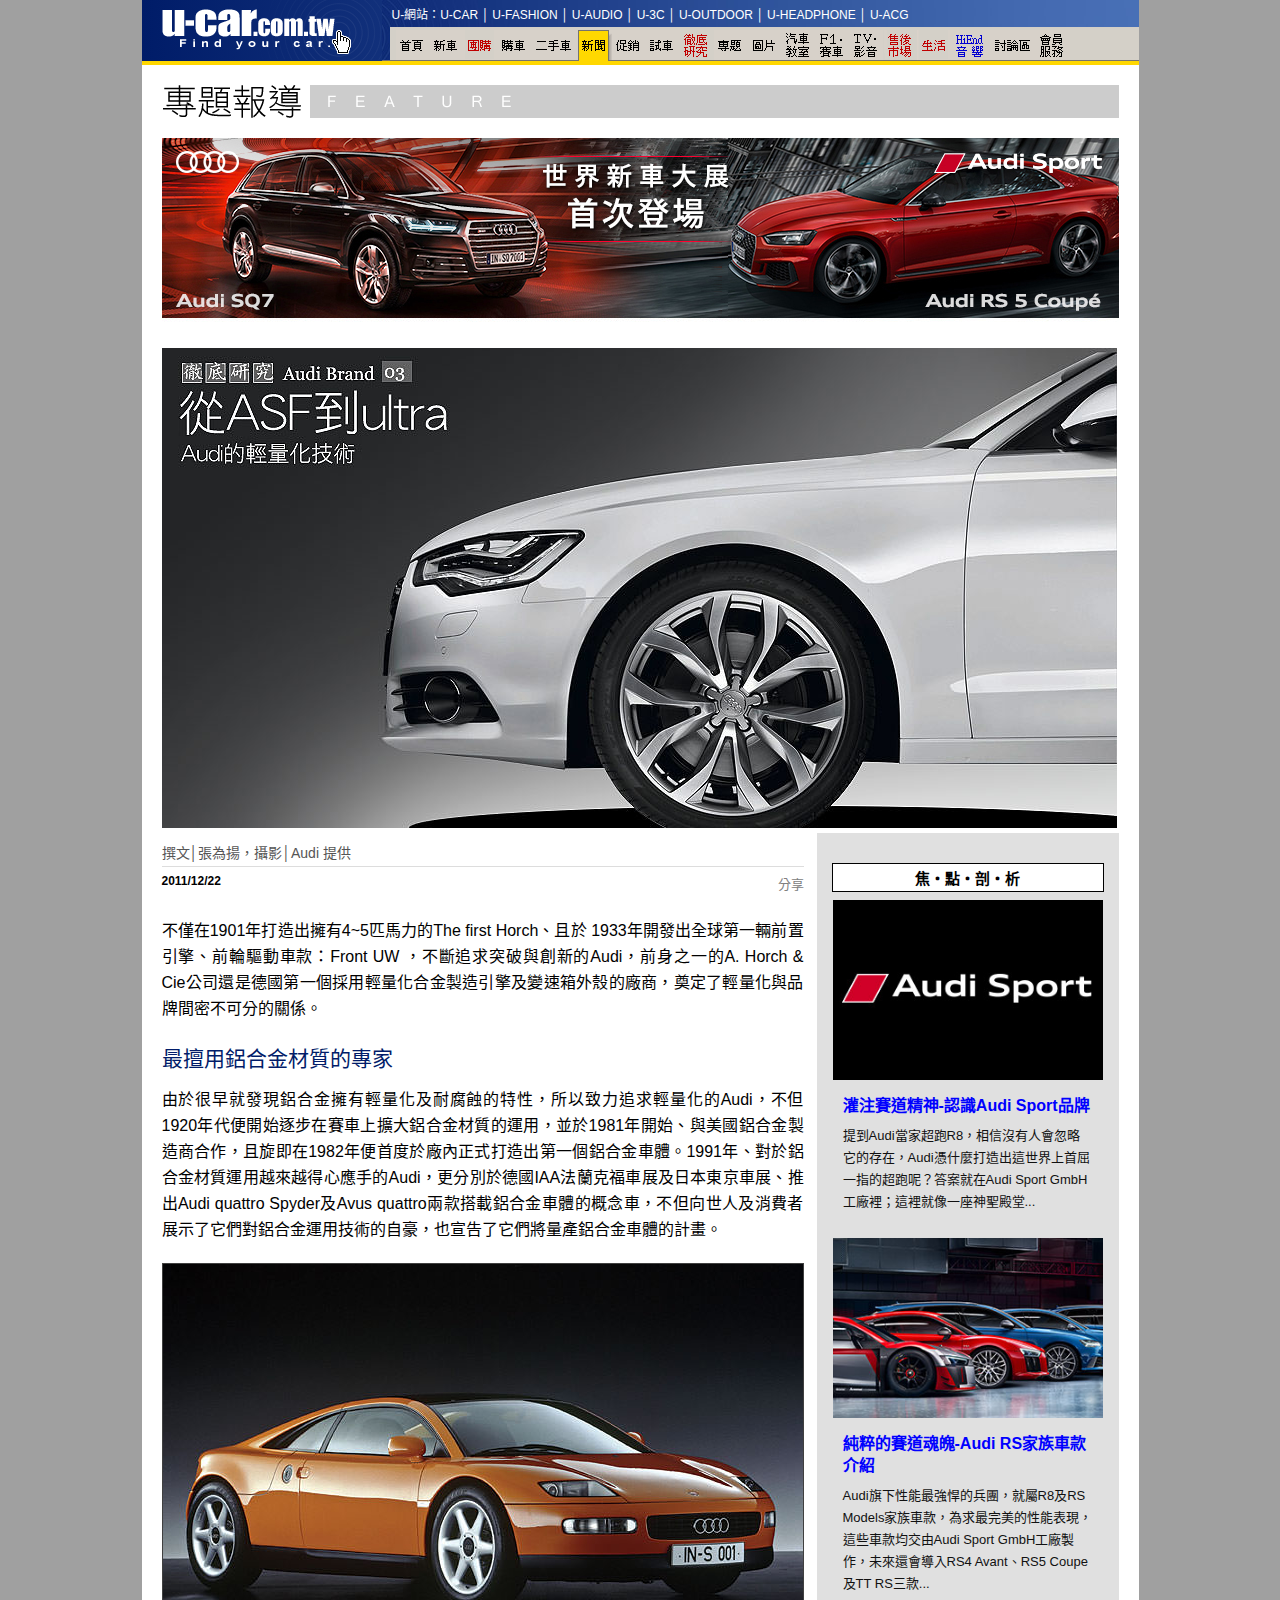
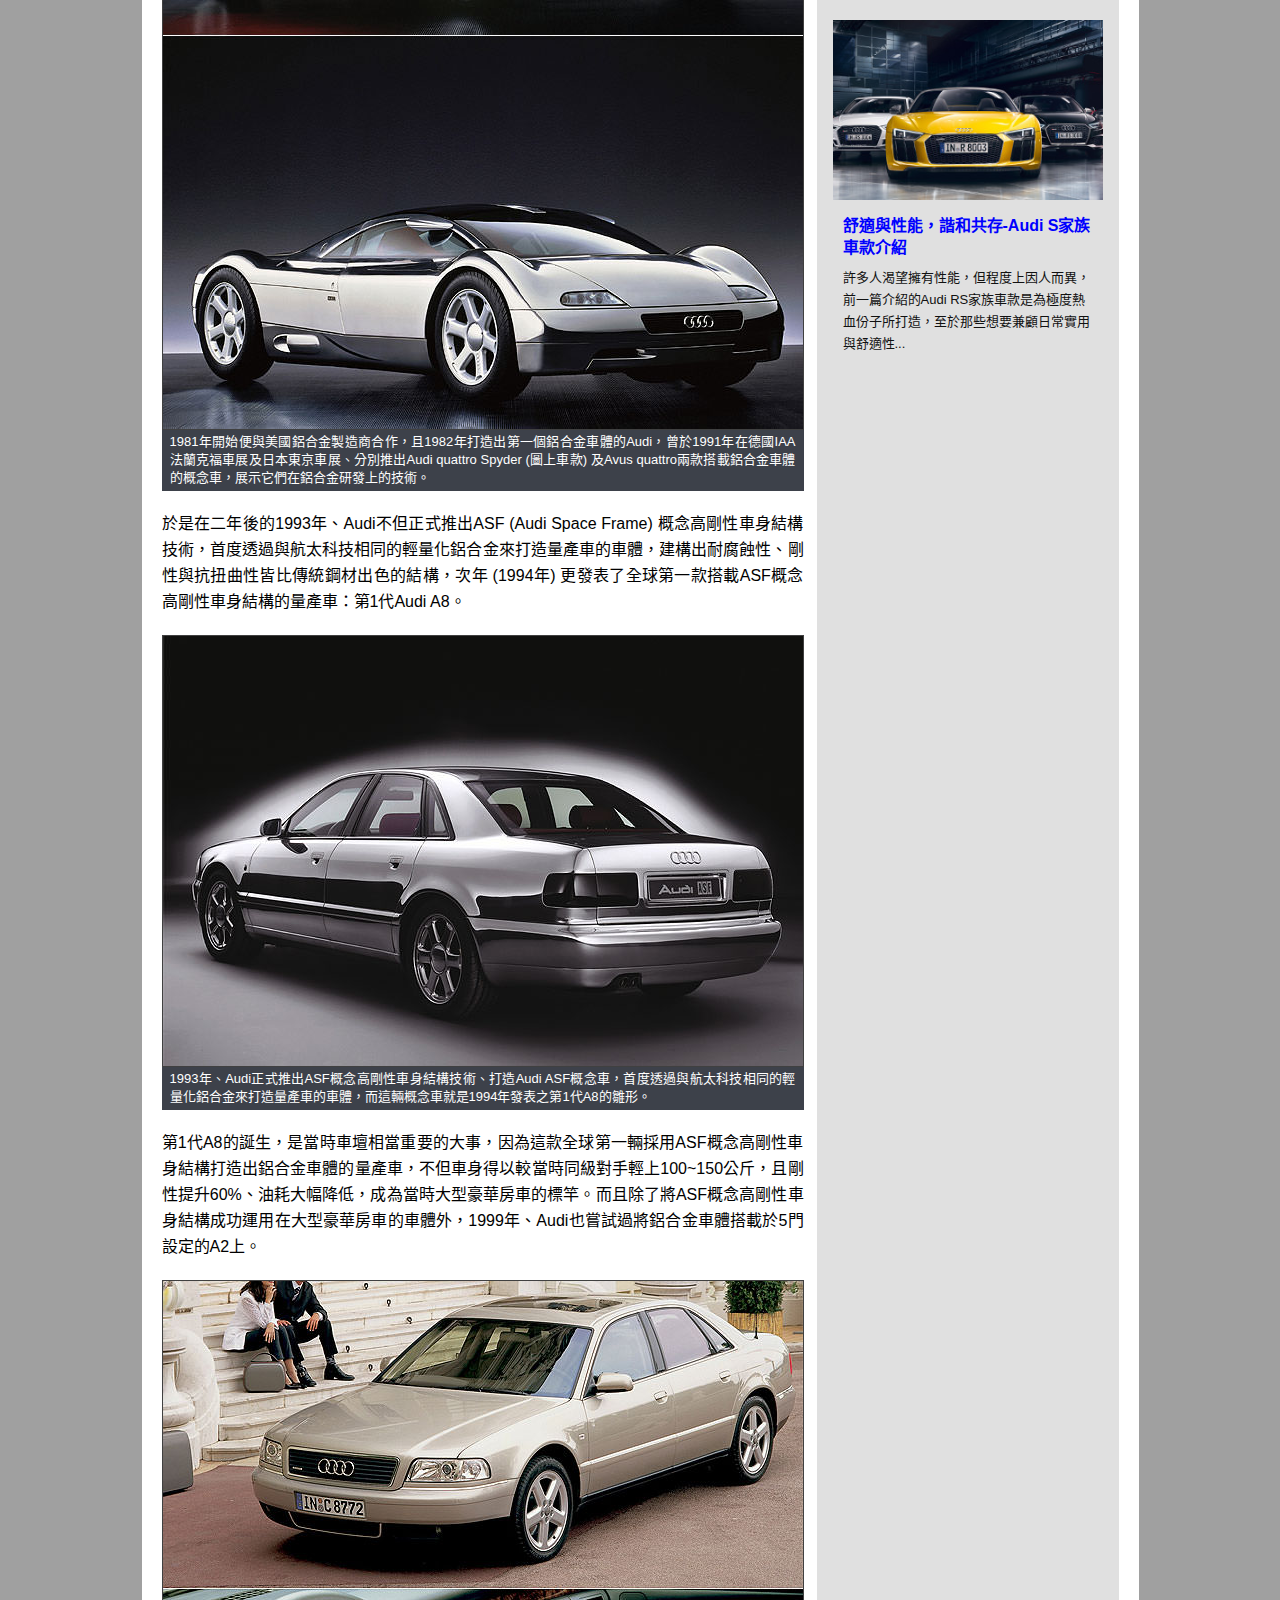
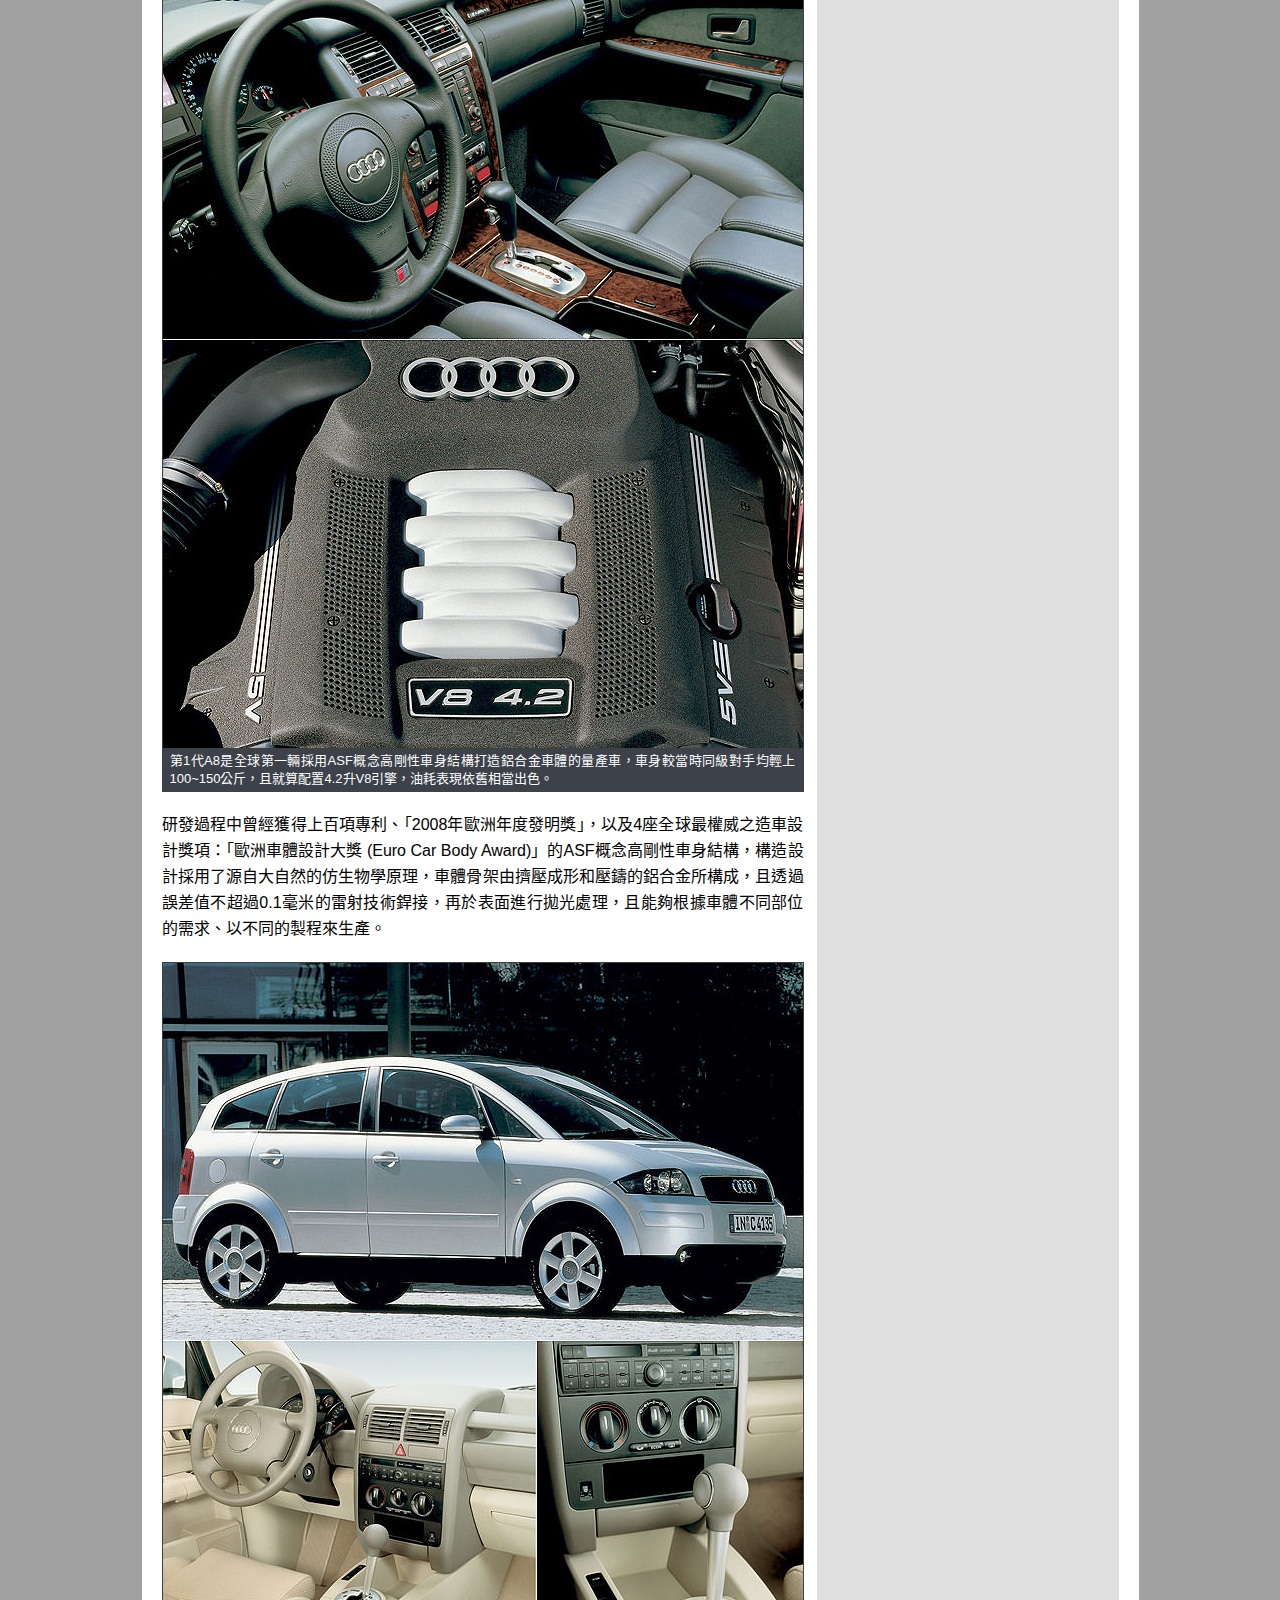
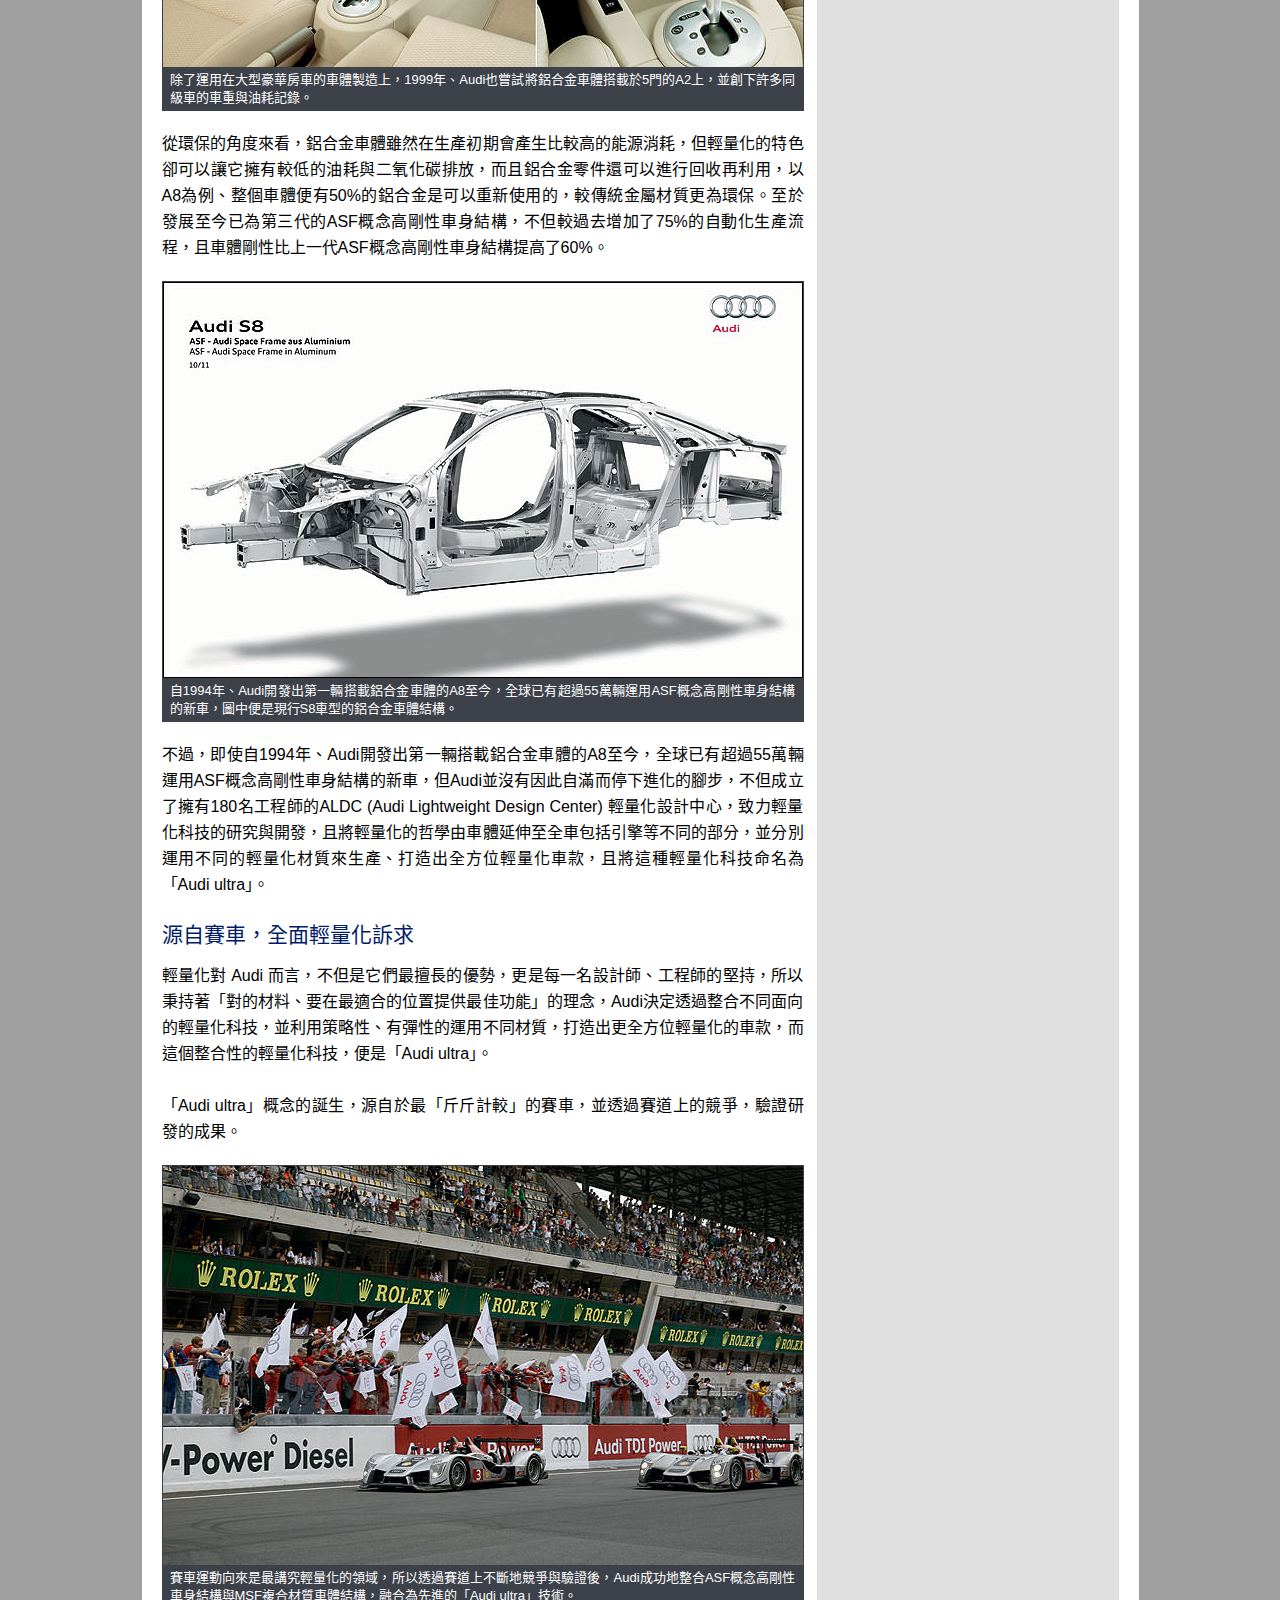
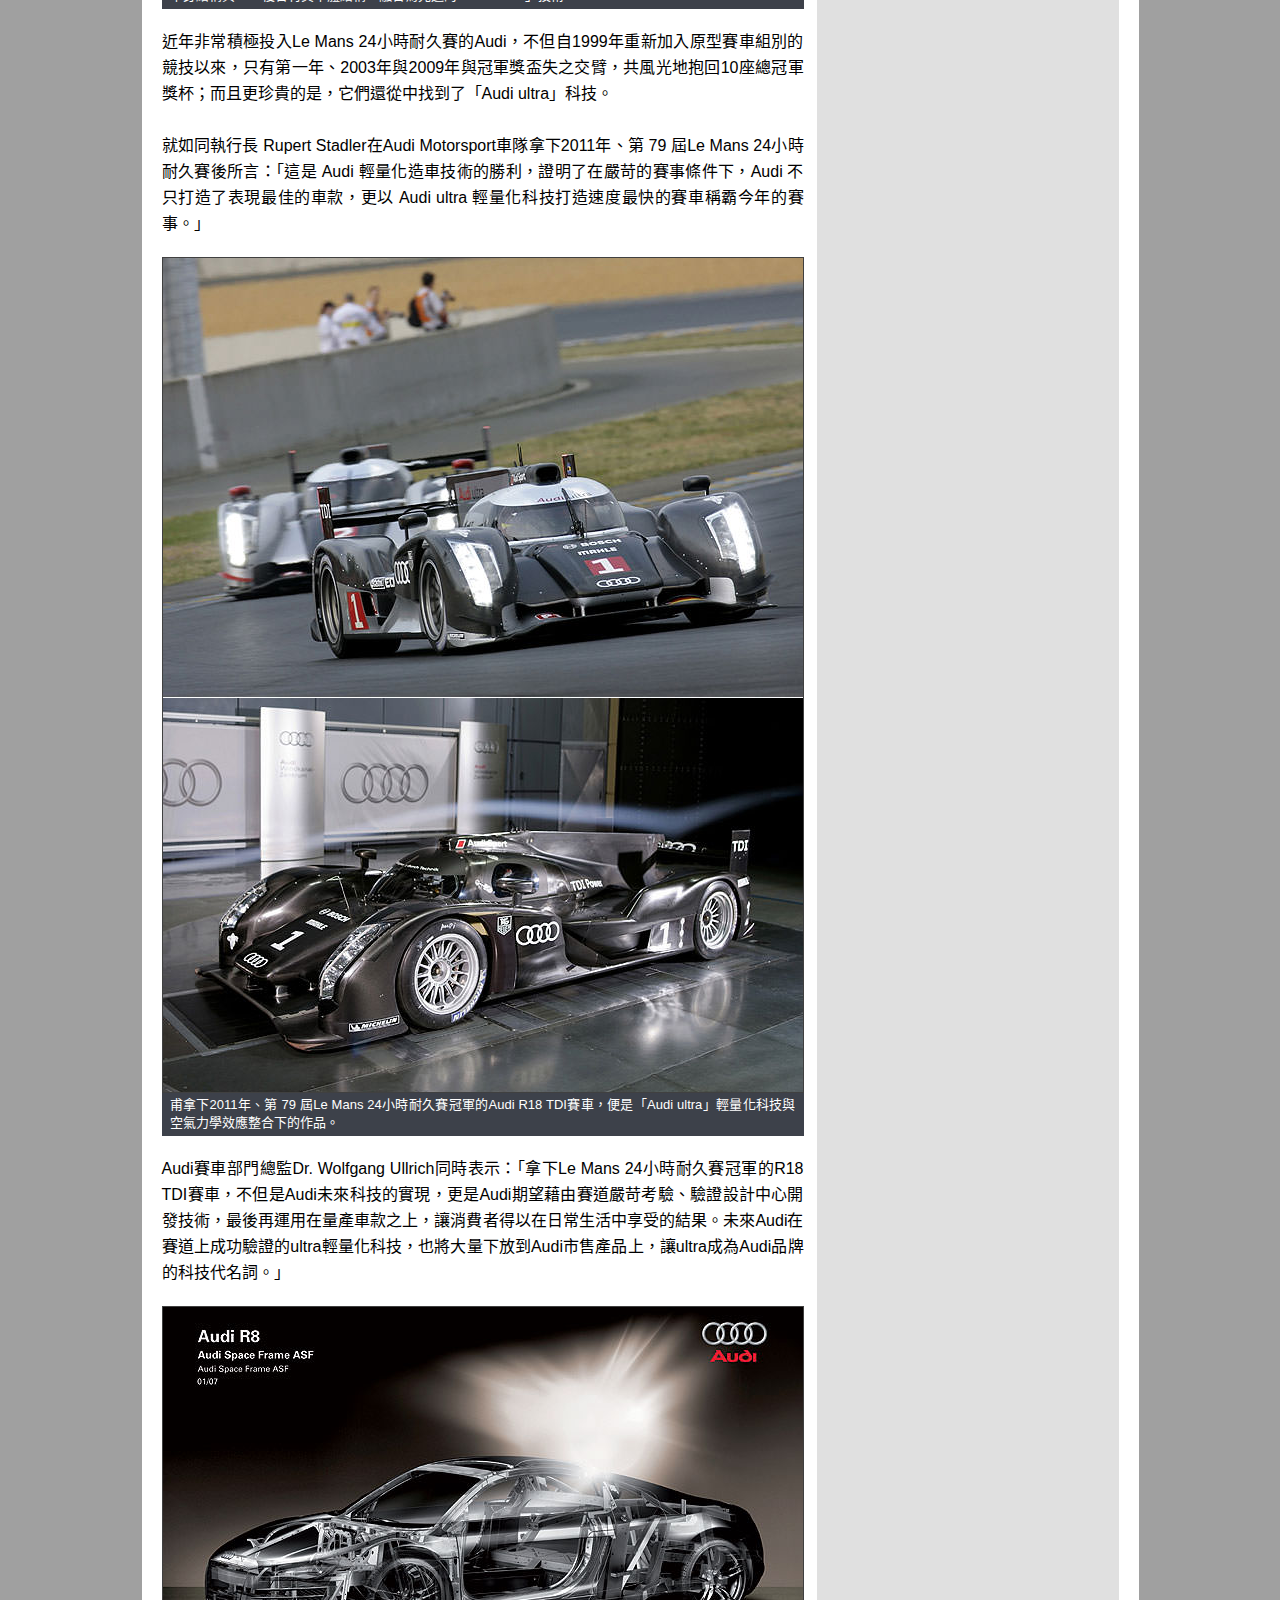
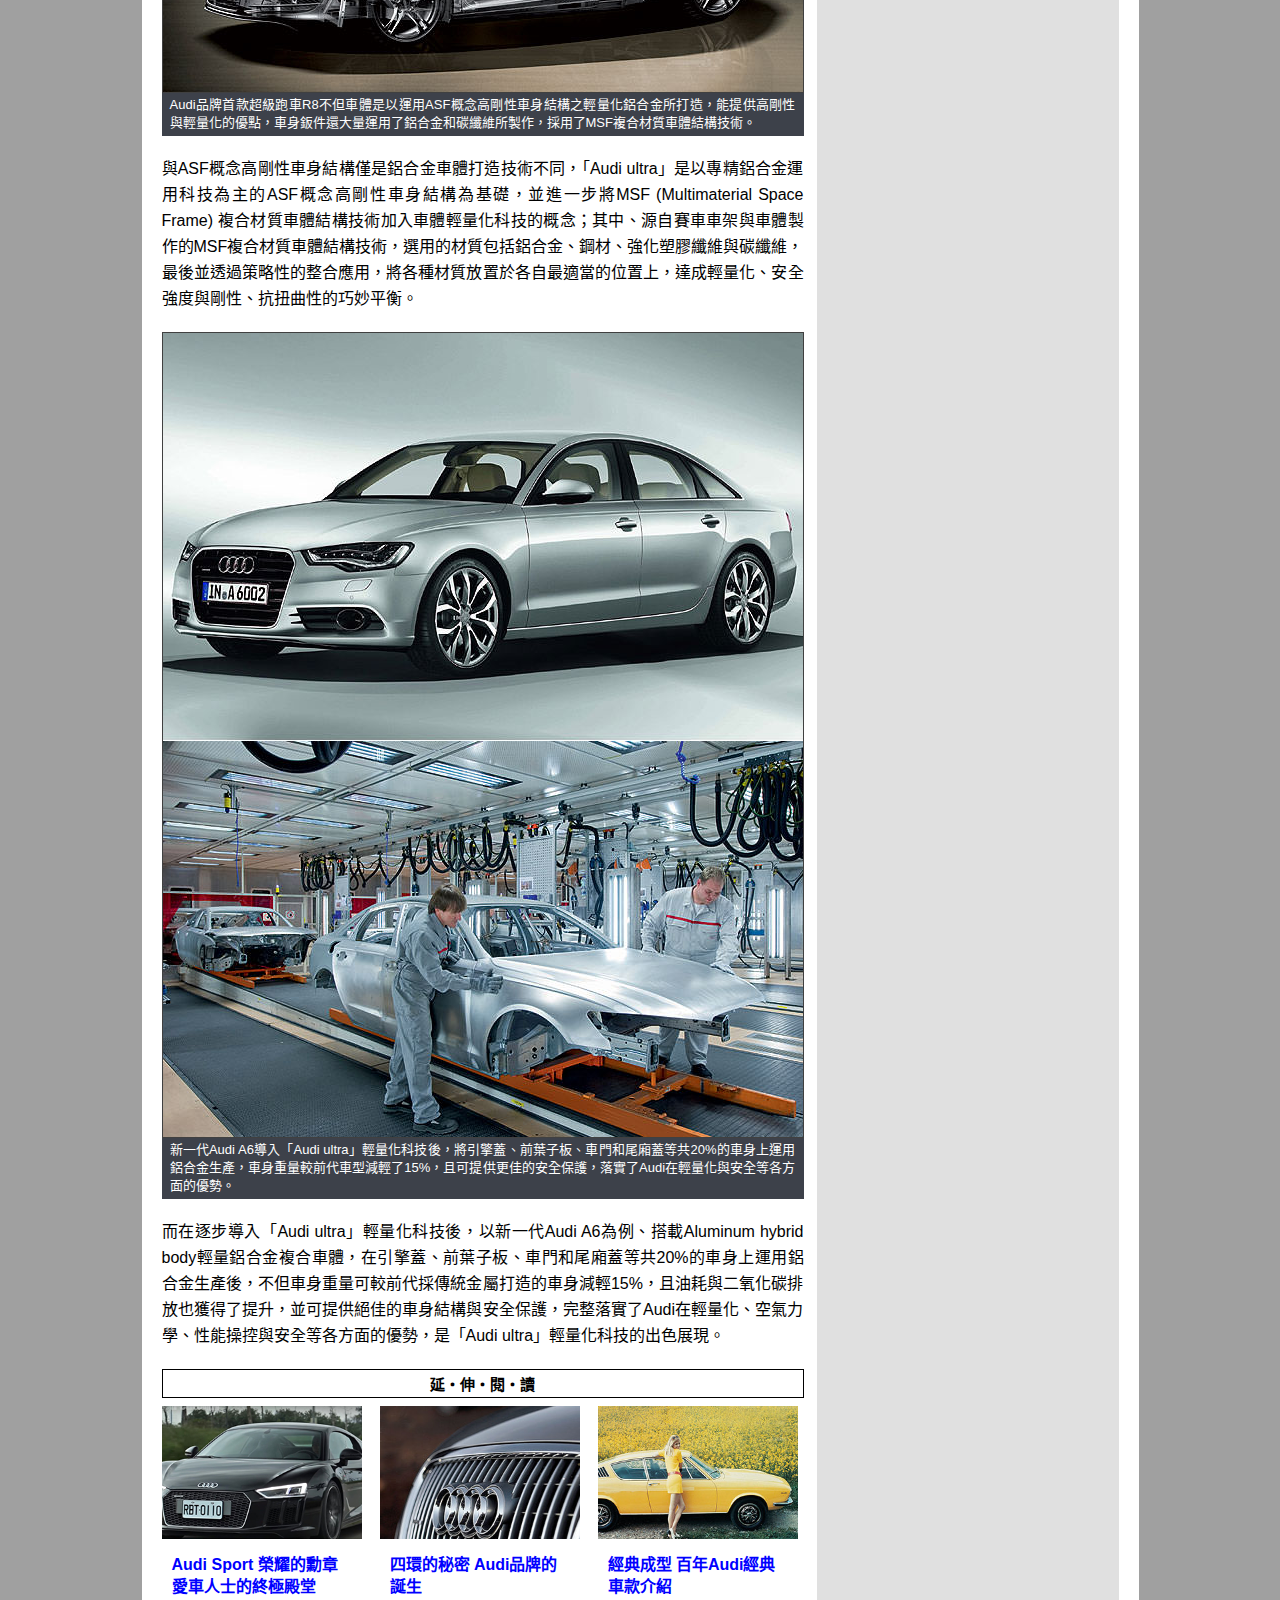
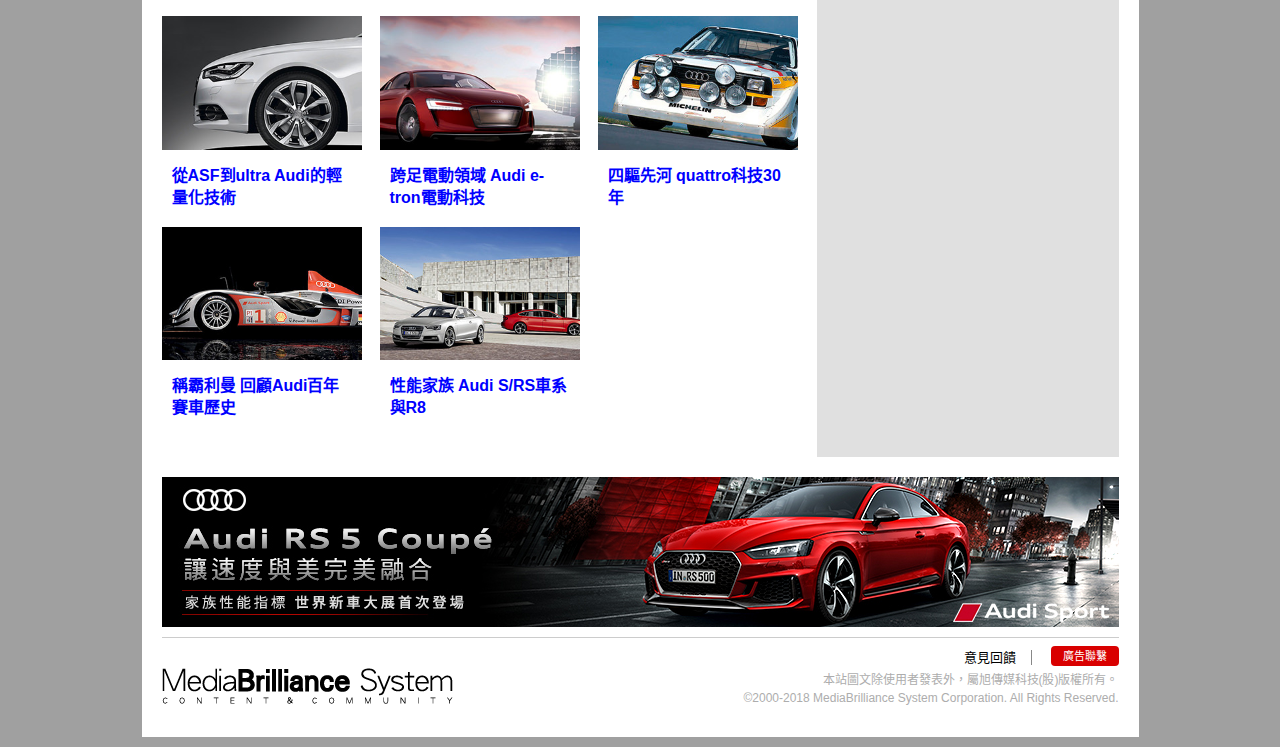
<file: content-e03.html>
<!DOCTYPE html PUBLIC "-//W3C//DTD XHTML 1.0 Transitional//EN" "http://www.w3.org/TR/xhtml1/DTD/xhtml1-transitional.dtd">
<html xmlns="http://www.w3.org/1999/xhtml">
<head>
    <meta http-equiv="content-type" content="text/html; charset=UTF-8" />
    <meta http-equiv="content-language" content="zh-tw" />
    <meta http-equiv="cache-control" content="no-cache" />
    <meta http-equiv="pragma" content="no-cache" />
    <meta http-equiv="expires" content="0" />
    <meta name="keywords" content="從ASF到ultra－Audi的輕量化技術 [Audi Brand 徹底研究]">
	<meta name="description" content="不僅在1901年打造出擁有4~5匹馬力的The first Horch、且於 1933年開發出全球第一輛前置引擎、前輪驅動車款：Front UW ，不斷追求突破與創新的Audi，前身之一的A. Horch & Cie公司還是德國第一個採用輕量化合金製造引擎及變速箱外殼的廠商，奠定了輕量化與品牌間密不可分的關係。">
	<meta property="og:image" content="https://image.u-car.com.tw/cartitleimage_330.jpg">
    <meta property="og:site_name" content="U-CAR.com.tw">
    <meta property="og:title" content="從ASF到ultra－Audi的輕量化技術 [Audi Brand 徹底研究]">
    <meta property="og:description" content="不僅在1901年打造出擁有4~5匹馬力的The first Horch、且於 1933年開發出全球第一輛前置引擎、前輪驅動車款：Front UW ，不斷追求突破與創新的Audi，前身之一的A. Horch & Cie公司還是德國第一個採用輕量化合金製造引擎及變速箱外殼的廠商，奠定了輕量化與品牌間密不可分的關係。" />
    <meta property="og:type" content="article">
    <meta property="og:url" content="https://event.u-car.com.tw/2017/audi/content-e03.hmtl">
	<title>從ASF到ultra－Audi的輕量化技術 [Audi Brand 徹底研究]</title>
    <link rel="stylesheet" type="text/css" href="css/style.css" />
    <link rel="stylesheet" type="text/css" href="css/layout.css" />
    <link rel="stylesheet" type="text/css" href="css/detail.css" />
    <link rel="stylesheet" type="text/css" href="css/jquery.autocomplete.css" />
    <!--[if IE]>
        <link rel="stylesheet" type="text/css" href="css/ieonly.css" />
    <![endif]-->
</head>


    
<body>
    <div id="wrapper">
		<div class="maincontent">
			<div id="header" class="clearfix">
                <h1><a href="https://www.u-car.com.tw/">U-CAR Find your car</a></h1>
					<div class="navigator-right clearfix">
						<div class="usite">U-網站：<a href="//www.u-car.com.tw/">U-CAR</a> │ <a href="http://www.u-fashion.com.tw/" target="_blank">U-FASHION</a> │ <a href="http://www.u-audio.com.tw/" target="_blank">U-AUDIO</a> │ <a href="http://www.u-3c.com/" target="_blank">U-3C</a> │ <a href="http://www.u-outdoor.com/" target="_blank">U-OUTDOOR</a> │ <a href="http://www.u-headphone.com/" target="_blank">U-HEADPHONE</a> │ <a href="http://www.u-acg.com/" target="_blank">U-ACG</a></div>

                        <div class="navigator">
							<ul class="clearfix">
								<li><a class="tf_home" href="http://www.u-car.com.tw/">首頁</a></li>
                                <li><a class="tf_newcar" href="http://newcar.u-car.com.tw/">新車</a></li>
                                <li><a class="tf_group" href="http://groupbuy.u-car.com.tw/">團購</a></li>
                                <li><a class="tf_buy" href="http://buy.u-car.com.tw/">購車</a></li>
                                <li><a class="tf_usedcar" href="http://usedcar.u-car.com.tw/">二手車</a></li>
                                <li><a class="tf_news select" href="http://news.u-car.com.tw/">新聞</a></li>
                                <li><a class="tf_promotion" href="http://promotion.u-car.com.tw/">促銷</a></li>
                                <li><a class="tf_roadtest" href="http://roadtest.u-car.com.tw/">試車</a></li>
                                <li><a class="tf_mook" href="http://mook.u-car.com.tw/">徹底研究</a></li>
                                <li><a class="tf_feature" href="http://feature.u-car.com.tw/">專題</a></li>
                                <li><a class="tf_gallery" href="http://gallery.u-car.com.tw/">圖片</a></li>
                                <li><a class="tf_classroom" href="http://classroom.u-car.com.tw/">汽車教室</a></li>
                                <li><a class="tf_racing" href="http://f1.u-car.com.tw/">f1賽車</a></li>
                                <li><a class="tf_tv" href="http://tv.u-car.com.tw/">TV影音</a></li>
                                <li><a class="tf_am" href="http://am.u-car.com.tw/">售後市場</a></li>
                                <li><a class="tf_technology" href="http://life.u-car.com.tw/">生活</a></li>
                                <li><a class="tf_audio" href="http://audio.u-car.com.tw/">HiEnd音響</a></li>
                                <li><a class="tf_forum" href="http://forum.u-car.com.tw/">討論區</a></li>
                                <li><a class="tf_member" href="http://member.u-car.com.tw/">會員服務</a></li>
							</ul>
						</div>
					</div>
			</div>
				<div class="channel-title clearfix">
					<img src="images/ct-feature.gif" alt="專題報導" />
				</div>
				
				<!--<div class="top clearfix">
					<div class="ad" style="position: relative; width: 970px;">
                        <!-- /43582588/ucar_newcar_970x400 -->
                        <!--<div id='div-gpt-ad-1474362574075-0' style='height:400px; width:970px;'>
                            <script>
                            googletag.cmd.push(function() {googletag.display('div-gpt-ad-1474362574075-0'); });
                            </script>
                        </div>
                    </div>
                    <div class="clear"></div>
				</div>-->
				<!-- 955px banner -->
				
				
				<!--編輯區塊開始-->
				<div class="content clearfix">
				    
                    <link rel="stylesheet" href="css/xuestyle.css">	
                    <div id="my-wrap">
                        <div id="page-title">
                            <a href="index.html" title="返回專題首頁"><img src="images/pic_banner-topsub.jpg" width="957" height="210" alt="M Performance高性能車款"></a>
					    </div>
                        <div class="banner"><img src="images/part1/cartitleimage_330.jpg" alt="*"></div>
                        
                        <!--<a href="https://www.youtube.com/watch?v=36XgYLL0wng" target="_blank">
                            <div id="box_video">
                              <iframe width="957" height="538" src="https://www.youtube.com/embed/36XgYLL0wng?rel=0&autoplay=1" frameborder="0" allowfullscreen></iframe>
                            </div>
                        </a>-->    
                    </div>
				    			
					<!--文章區塊開始-->
					<div class="contbody">
						
						<!--<div class="banner"><img src="images/part1/cartitleimage_323.jpg" width="640" alt="*"></div>-->
						
						<div class="articleinfo">
							<div class="author clearfix">
								<div class="articleinfo_l"><em>撰文│張為揚，攝影│Audi 提供</em></div>
								<!--<div class="articleinfo_r">點閱數：<span>256</span> 次</div>-->
							</div>
							<div class="postinfo clearfix">
								<div class="articleinfo_l"><strong>2011/12/22</strong></div>
								<div class="articleinfo_r share">
								    <div class="fb-share-button" data-href="https://event.u-car.com.tw/2017/audi/content-e03.hmtl" data-layout="button" data-size="small" data-mobile-iframe="false"><a class="fb-xfbml-parse-ignore" target="_blank" href="https://www.facebook.com/sharer/sharer.php?u=https%3A%2F%2Fevent.u-car.com.tw%2F2017%2Faudi%2Fcontent-e03.hmtl&amp;src=sdkpreparse">分享</a></div>
								    <div class="g-plusone" data-size="medium" data-annotation="none" style="vertical-align: middle"></div>
								</div>
                            </div>
						</div>
						
						
						
						<!--文章內容開始-->
						<div class="postcont">
                            <p>不僅在1901年打造出擁有4~5匹馬力的The first Horch、且於 1933年開發出全球第一輛前置引擎、前輪驅動車款：Front UW ，不斷追求突破與創新的Audi，前身之一的A. Horch & Cie公司還是德國第一個採用輕量化合金製造引擎及變速箱外殼的廠商，奠定了輕量化與品牌間密不可分的關係。</p>
                            
                            <h2>最擅用鋁合金材質的專家</h2>
                            <p>由於很早就發現鋁合金擁有輕量化及耐腐蝕的特性，所以致力追求輕量化的Audi，不但1920年代便開始逐步在賽車上擴大鋁合金材質的運用，並於1981年開始、與美國鋁合金製造商合作，且旋即在1982年便首度於廠內正式打造出第一個鋁合金車體。1991年、對於鋁合金材質運用越來越得心應手的Audi，更分別於德國IAA法蘭克福車展及日本東京車展、推出Audi quattro Spyder及Avus quattro兩款搭載鋁合金車體的概念車，不但向世人及消費者展示了它們對鋁合金運用技術的自豪，也宣告了它們將量產鋁合金車體的計畫。</p>
                            <div class="newsphoto center">
                            <img src="images/part1/articleimage_52163.jpg">
                            <div class="photocaption">1981&#24180;&#38283;&#22987;&#20415;&#33287;&#32654;&#22283;&#37569;&#21512;&#37329;&#35069;&#36896;&#21830;&#21512;&#20316;&#65292;&#19988;1982&#24180;&#25171;&#36896;&#20986;&#31532;&#19968;&#20491;&#37569;&#21512;&#37329;&#36554;&#39636;&#30340;Audi&#65292;&#26366;&#26044;1991&#24180;&#22312;&#24503;&#22283;IAA&#27861;&#34349;&#20811;&#31119;&#36554;&#23637;&#21450;&#26085;&#26412;&#26481;&#20140;&#36554;&#23637;&#12289;&#20998;&#21029;&#25512;&#20986;Audi quattro Spyder (&#22294;&#19978;&#36554;&#27454;) &#21450;Avus quattro&#20841;&#27454;&#25645;&#36617;&#37569;&#21512;&#37329;&#36554;&#39636;&#30340;&#27010;&#24565;&#36554;&#65292;&#23637;&#31034;&#23427;&#20497;&#22312;&#37569;&#21512;&#37329;&#30740;&#30332;&#19978;&#30340;&#25216;&#34899;&#12290;</div>
                            </div>
                            <p >於是在二年後的1993年、Audi不但正式推出ASF (Audi Space Frame) 概念高剛性車身結構技術，首度透過與航太科技相同的輕量化鋁合金來打造量產車的車體，建構出耐腐蝕性、剛性與抗扭曲性皆比傳統鋼材出色的結構，次年 (1994年) 更發表了全球第一款搭載ASF概念高剛性車身結構的量產車：第1代Audi A8。</p>
                            <div class="newsphoto center">
                            <img src="images/part1/articleimage_52151.jpg">
                            <div class="photocaption">1993&#24180;&#12289;Audi&#27491;&#24335;&#25512;&#20986;ASF&#27010;&#24565;&#39640;&#21083;&#24615;&#36554;&#36523;&#32080;&#27083;&#25216;&#34899;&#12289;&#25171;&#36896;Audi ASF&#27010;&#24565;&#36554;&#65292;&#39318;&#24230;&#36879;&#36942;&#33287;&#33322;&#22826;&#31185;&#25216;&#30456;&#21516;&#30340;&#36629;&#37327;&#21270;&#37569;&#21512;&#37329;&#20358;&#25171;&#36896;&#37327;&#29986;&#36554;&#30340;&#36554;&#39636;&#65292;&#32780;&#36889;&#36635;&#27010;&#24565;&#36554;&#23601;&#26159;1994&#24180;&#30332;&#34920;&#20043;&#31532;1&#20195;A8&#30340;&#38619;&#24418;&#12290;</div>
                            </div>
                            <p>第1代A8的誕生，是當時車壇相當重要的大事，因為這款全球第一輛採用ASF概念高剛性車身結構打造出鋁合金車體的量產車，不但車身得以較當時同級對手輕上100~150公斤，且剛性提升60%、油耗大幅降低，成為當時大型豪華房車的標竿。而且除了將ASF概念高剛性車身結構成功運用在大型豪華房車的車體外，1999年、Audi也嘗試過將鋁合金車體搭載於5門設定的A2上。</p>
                            <div class="newsphoto center">
                            <img src="images/part1/articleimage_52152.jpg">
                            <div class="photocaption">&#31532;1&#20195;A8&#26159;&#20840;&#29699;&#31532;&#19968;&#36635;&#25505;&#29992;ASF&#27010;&#24565;&#39640;&#21083;&#24615;&#36554;&#36523;&#32080;&#27083;&#25171;&#36896;&#37569;&#21512;&#37329;&#36554;&#39636;&#30340;&#37327;&#29986;&#36554;&#65292;&#36554;&#36523;&#36611;&#30070;&#26178;&#21516;&#32026;&#23565;&#25163;&#22343;&#36629;&#19978;100~150&#20844;&#26020;&#65292;&#19988;&#23601;&#31639;&#37197;&#32622;4.2&#21319;V8&#24341;&#25806;&#65292;&#27833;&#32791;&#34920;&#29694;&#20381;&#33290;&#30456;&#30070;&#20986;&#33394;&#12290;</div>
                            </div>
                            <p>研發過程中曾經獲得上百項專利、「2008年歐洲年度發明獎」，以及4座全球最權威之造車設計獎項：「歐洲車體設計大獎 (Euro Car Body Award)」的ASF概念高剛性車身結構，構造設計採用了源自大自然的仿生物學原理，車體骨架由擠壓成形和壓鑄的鋁合金所構成，且透過誤差值不超過0.1毫米的雷射技術銲接，再於表面進行拋光處理，且能夠根據車體不同部位的需求、以不同的製程來生產。</p>
                            <div class="newsphoto center">
                            <img src="images/part1/articleimage_52153.jpg">
                            <div class="photocaption">&#38500;&#20102;&#36939;&#29992;&#22312;&#22823;&#22411;&#35946;&#33775;&#25151;&#36554;&#30340;&#36554;&#39636;&#35069;&#36896;&#19978;&#65292;1999&#24180;&#12289;Audi&#20063;&#22039;&#35430;&#23559;&#37569;&#21512;&#37329;&#36554;&#39636;&#25645;&#36617;&#26044;5&#38272;&#30340;A2&#19978;&#65292;&#20006;&#21109;&#19979;&#35377;&#22810;&#21516;&#32026;&#36554;&#30340;&#36554;&#37325;&#33287;&#27833;&#32791;&#35352;&#37636;&#12290;</div>
                            </div>
                            <p >從環保的角度來看，鋁合金車體雖然在生產初期會產生比較高的能源消耗，但輕量化的特色卻可以讓它擁有較低的油耗與二氧化碳排放，而且鋁合金零件還可以進行回收再利用，以A8為例、整個車體便有50%的鋁合金是可以重新使用的，較傳統金屬材質更為環保。至於發展至今已為第三代的ASF概念高剛性車身結構，不但較過去增加了75%的自動化生產流程，且車體剛性比上一代ASF概念高剛性車身結構提高了60%。</p>
                            <div class="newsphoto center">
                            <img src="images/part1/articleimage_52156.jpg">
                            <div class="photocaption">&#33258;1994&#24180;&#12289;Audi&#38283;&#30332;&#20986;&#31532;&#19968;&#36635;&#25645;&#36617;&#37569;&#21512;&#37329;&#36554;&#39636;&#30340;A8&#33267;&#20170;&#65292;&#20840;&#29699;&#24050;&#26377;&#36229;&#36942;55&#33836;&#36635;&#36939;&#29992;ASF&#27010;&#24565;&#39640;&#21083;&#24615;&#36554;&#36523;&#32080;&#27083;&#30340;&#26032;&#36554;&#65292;&#22294;&#20013;&#20415;&#26159;&#29694;&#34892;S8&#36554;&#22411;&#30340;&#37569;&#21512;&#37329;&#36554;&#39636;&#32080;&#27083;&#12290;</div>
                            </div>
                            <p>不過，即使自1994年、Audi開發出第一輛搭載鋁合金車體的A8至今，全球已有超過55萬輛運用ASF概念高剛性車身結構的新車，但Audi並沒有因此自滿而停下進化的腳步，不但成立了擁有180名工程師的ALDC (Audi Lightweight Design Center) 輕量化設計中心，致力輕量化科技的研究與開發，且將輕量化的哲學由車體延伸至全車包括引擎等不同的部分，並分別運用不同的輕量化材質來生產、打造出全方位輕量化車款，且將這種輕量化科技命名為「Audi ultra」。</p>
                            
                            <h2>源自賽車，全面輕量化訴求</h2>
                            <p>輕量化對 Audi 而言，不但是它們最擅長的優勢，更是每一名設計師、工程師的堅持，所以秉持著「對的材料、要在最適合的位置提供最佳功能」的理念，Audi決定透過整合不同面向的輕量化科技，並利用策略性、有彈性的運用不同材質，打造出更全方位輕量化的車款，而這個整合性的輕量化科技，便是「Audi ultra」。<br /><br />「Audi ultra」概念的誕生，源自於最「斤斤計較」的賽車，並透過賽道上的競爭，驗證研發的成果。</p>
                            <div class="newsphoto center">
                            <img src="images/part1/articleimage_52159.jpg">
                            <div class="photocaption">&#36093;&#36554;&#36939;&#21205;&#21521;&#20358;&#26159;&#26368;&#35611;&#31350;&#36629;&#37327;&#21270;&#30340;&#38936;&#22495;&#65292;&#25152;&#20197;&#36879;&#36942;&#36093;&#36947;&#19978;&#19981;&#26039;&#22320;&#31478;&#29229;&#33287;&#39511;&#35657;&#24460;&#65292;Audi&#25104;&#21151;&#22320;&#25972;&#21512;ASF&#27010;&#24565;&#39640;&#21083;&#24615;&#36554;&#36523;&#32080;&#27083;&#33287;MSF&#35079;&#21512;&#26448;&#36074;&#36554;&#39636;&#32080;&#27083;&#65292;&#34701;&#21512;&#28858;&#20808;&#36914;&#30340;&#12300;Audi ultra&#12301;&#25216;&#34899;&#12290;</div>
                            </div>
                            <p>近年非常積極投入Le Mans 24小時耐久賽的Audi，不但自1999年重新加入原型賽車組別的競技以來，只有第一年、2003年與2009年與冠軍獎盃失之交臂，共風光地抱回10座總冠軍獎杯；而且更珍貴的是，它們還從中找到了「Audi ultra」科技。<br /><br />就如同執行長 Rupert Stadler在Audi Motorsport車隊拿下2011年、第 79 屆Le Mans 24小時耐久賽後所言：「這是 Audi 輕量化造車技術的勝利，證明了在嚴苛的賽事條件下，Audi 不只打造了表現最佳的車款，更以 Audi ultra 輕量化科技打造速度最快的賽車稱霸今年的賽事。」</p>
                            <div class="newsphoto center">
                            <img src="images/part1/articleimage_52161.jpg">
                            <div class="photocaption">&#29995;&#25343;&#19979;2011&#24180;&#12289;&#31532; 79 &#23622;Le Mans 24&#23567;&#26178;&#32784;&#20037;&#36093;&#20896;&#36557;&#30340;Audi R18 TDI&#36093;&#36554;&#65292;&#20415;&#26159;&#12300;Audi ultra&#12301;&#36629;&#37327;&#21270;&#31185;&#25216;&#33287;&#31354;&#27683;&#21147;&#23416;&#25928;&#25033;&#25972;&#21512;&#19979;&#30340;&#20316;&#21697;&#12290;</div>
                            </div>
                            <p>Audi賽車部門總監Dr. Wolfgang Ullrich同時表示：「拿下Le Mans 24小時耐久賽冠軍的R18 TDI賽車，不但是Audi未來科技的實現，更是Audi期望藉由賽道嚴苛考驗、驗證設計中心開發技術，最後再運用在量產車款之上，讓消費者得以在日常生活中享受的結果。未來Audi在賽道上成功驗證的ultra輕量化科技，也將大量下放到Audi市售產品上，讓ultra成為Audi品牌的科技代名詞。」</p>
                            <div class="newsphoto center">
                            <img src="images/part1/articleimage_52158.jpg">
                            <div class="photocaption">Audi&#21697;&#29260;&#39318;&#27454;&#36229;&#32026;&#36305;&#36554;R8&#19981;&#20294;&#36554;&#39636;&#26159;&#20197;&#36939;&#29992;ASF&#27010;&#24565;&#39640;&#21083;&#24615;&#36554;&#36523;&#32080;&#27083;&#20043;&#36629;&#37327;&#21270;&#37569;&#21512;&#37329;&#25152;&#25171;&#36896;&#65292;&#33021;&#25552;&#20379;&#39640;&#21083;&#24615;&#33287;&#36629;&#37327;&#21270;&#30340;&#20778;&#40670;&#65292;&#36554;&#36523;&#37393;&#20214;&#36996;&#22823;&#37327;&#36939;&#29992;&#20102;&#37569;&#21512;&#37329;&#21644;&#30899;&#32406;&#32173;&#25152;&#35069;&#20316;&#65292;&#25505;&#29992;&#20102;MSF&#35079;&#21512;&#26448;&#36074;&#36554;&#39636;&#32080;&#27083;&#25216;&#34899;&#12290;</div>
                            </div>
                            <p>與ASF概念高剛性車身結構僅是鋁合金車體打造技術不同，「Audi ultra」是以專精鋁合金運用科技為主的ASF概念高剛性車身結構為基礎，並進一步將MSF (Multimaterial Space Frame) 複合材質車體結構技術加入車體輕量化科技的概念；其中、源自賽車車架與車體製作的MSF複合材質車體結構技術，選用的材質包括鋁合金、鋼材、強化塑膠纖維與碳纖維，最後並透過策略性的整合應用，將各種材質放置於各自最適當的位置上，達成輕量化、安全強度與剛性、抗扭曲性的巧妙平衡。</p>
                            <div class="newsphoto center">
                            <img src="images/part1/articleimage_52162.jpg">
                            <div class="photocaption">&#26032;&#19968;&#20195;Audi A6&#23566;&#20837;&#12300;Audi ultra&#12301;&#36629;&#37327;&#21270;&#31185;&#25216;&#24460;&#65292;&#23559;&#24341;&#25806;&#33995;&#12289;&#21069;&#33865;&#23376;&#26495;&#12289;&#36554;&#38272;&#21644;&#23614;&#24258;&#33995;&#31561;&#20849;20%&#30340;&#36554;&#36523;&#19978;&#36939;&#29992;&#37569;&#21512;&#37329;&#29983;&#29986;&#65292;&#36554;&#36523;&#37325;&#37327;&#36611;&#21069;&#20195;&#36554;&#22411;&#28187;&#36629;&#20102;15%&#65292;&#19988;&#21487;&#25552;&#20379;&#26356;&#20339;&#30340;&#23433;&#20840;&#20445;&#35703;&#65292;&#33853;&#23526;&#20102;Audi&#22312;&#36629;&#37327;&#21270;&#33287;&#23433;&#20840;&#31561;&#21508;&#26041;&#38754;&#30340;&#20778;&#21218;&#12290;</div>
                            </div>
                            <p>而在逐步導入「Audi ultra」輕量化科技後，以新一代Audi A6為例、搭載Aluminum hybrid body輕量鋁合金複合車體，在引擎蓋、前葉子板、車門和尾廂蓋等共20%的車身上運用鋁合金生產後，不但車身重量可較前代採傳統金屬打造的車身減輕15%，且油耗與二氧化碳排放也獲得了提升，並可提供絕佳的車身結構與安全保護，完整落實了Audi在輕量化、空氣力學、性能操控與安全等各方面的優勢，是「Audi ultra」輕量化科技的出色展現。</p>
    
                        </div>
                        <!--文章內容結束-->
						
						
						<!--延伸閱讀開始-->
						<div class="related">
							<div class="articleheadtitle">延‧伸‧閱‧讀</div>
							<div id="box_related">
                            <ul>
                               <li>
                                    <a href="https://www.youtube.com/watch?v=4nKvzn-X6tg" target="_blank"><img src="images/pic_extend-09.jpg" alt="*"></a>
                                    <a href="https://www.youtube.com/watch?v=4nKvzn-X6tg" target="_blank"><h4>Audi Sport 榮耀的勳章愛車人士的終極殿堂</h4></a>
                                    </li>
                               <li>
                                    <a href="content-e01.html"><img src="images/pic_extend-01.jpg" alt="*"></a>
                                    <a href="content-e01.html"><h4>四環的秘密 Audi品牌的誕生</h4></a>
                                    </li>
                                <li>
                                    <a href="content-e02.html"><img src="images/pic_extend-02.jpg" alt="*"></a>
                                    <a href="content-e02.html"><h4>經典成型 百年Audi經典車款介紹</h4></a>
                                    </li>
                                <li>
                                    <a href="content-e03.html"><img src="images/pic_extend-03.jpg" alt="*"></a>
                                    <a href="content-e03.html"><h4>從ASF到ultra Audi的輕量化技術</h4></a>
                                    </li>        
                                <li>
                                    <a href="content-e04.html"><img src="images/pic_extend-04.jpg" alt="*"></a>
                                    <a href="content-e04.html"><h4>跨足電動領域 Audi e-tron電動科技</h4></a>
                                    </li>
                                <li>
                                    <a href="content-e05.html"><img src="images/pic_extend-05.jpg" alt="*"></a>
                                    <a href="content-e05.html"><h4>四驅先河 quattro科技30年</h4></a>
                                    </li>
                                <li>
                                    <a href="content-e06.html"><img src="images/pic_extend-06.jpg" alt="*"></a>
                                    <a href="content-e06.html"><h4>稱霸利曼 回顧Audi百年賽車歷史</h4></a>
                                    </li>
                                <!--<li>
                                    <a href="content-e07.html"><img src="images/pic_extend-07.jpg" alt="*"></a>
                                    <a href="content-e07.html"><h4>高科技旗艦 Audi A6/A8</h4></a>
                                    </li>-->
                                <li>
                                    <a href="content-e08.html"><img src="images/pic_extend-08.jpg" alt="*"></a>
                                    <a href="content-e08.html"><h4>性能家族 Audi S/RS車系與R8</h4></a>
                                    </li>                
                            </ul>
                            <div style="clear:both"></div>
                            </div>
						</div>
						<!--延伸閱讀結束-->
	                </div>
	                <!--文章區塊結束-->
					
					
					<!--側邊攔開始-->
					<div class="sidebar">
					    <div class="sidelink">
							
							<!-- 短標及短摘 -->
							<div class="articleheadtitle">焦‧點‧剖‧析</div>
							<div id="box_focus-side">
                                <ul>
                                   <li>
                                        <a href="content-a01.html"><img src="images/pic_analyze-01.jpg" alt="*"></a>
                                        <a href="content-a01.html"><h4>灌注賽道精神-認識Audi Sport品牌</h4></a>
                                        <p>提到Audi當家超跑R8，相信沒有人會忽略它的存在，Audi憑什麼打造出這世界上首屈一指的超跑呢？答案就在Audi Sport GmbH工廠裡；這裡就像一座神聖殿堂...</p>
                                        </li>
                                    <li>
                                        <a href="content-a02.html"><img src="images/pic_analyze-02.jpg" alt="*"></a>
                                        <a href="content-a02.html"><h4>純粹的賽道魂魄-Audi RS家族車款介紹</h4></a><p>Audi旗下性能最強悍的兵團，就屬R8及RS Models家族車款，為求最完美的性能表現，這些車款均交由Audi Sport GmbH工廠製作，未來還會導入RS4 Avant、RS5 Coupe及TT RS三款...</p>
                                        </li>
                                    <li>
                                        <a href="content-a03.html"><img src="images/pic_analyze-03.jpg" alt="*"></a>
                                        <a href="content-a03.html"><h4>舒適與性能，諧和共存-Audi S家族車款介紹</h4></a><p>許多人渴望擁有性能，但程度上因人而異，前一篇介紹的Audi RS家族車款是為極度熱血份子所打造，至於那些想要兼顧日常實用與舒適性...</p>
                                        </li>
                                </ul>
                                <div style="clear:both"></div>
                            </div>
						</div>
					</div><!--側邊欄結束-->
				</div><!--編輯區塊結束-->
				
				<div id="page-downad">                     
                   <a href="https://www.audievent.com.tw/audi-sport/" title="Audi RS5 Coupe 讓速度與美完美融合" target="_blank"><img src="images/pic_banner-down.jpg" alt="Audi RS5 Coupe 讓速度與美完美融合"></a>
                </div>
				
				<div id="footer" style="margin-top: 10px">
					<img src="images/medaibrilliancesystem_logo.gif" alt="*" />
					<div class="footer_text">
                        <ul class="footer_link clearfix">
                            <li class="feedback"><a href="https://forum.u-car.com.tw/" target="_blank">意見回饋</a></li>
                            <li class="contactus"><a href="https://news.u-car.com.tw/ad/contact">廣告聯繫</a></li>
                        </ul>
                        <p>本站圖文除使用者發表外，屬旭傳媒科技(股)版權所有。</p>
                        <p>&copy;2000-2018 MediaBrilliance System Corporation. All Rights Reserved.</p>
                    </div>
                    <div style="clear: both"></div>
                </div>
				<script>
  (function(i,s,o,g,r,a,m){i['GoogleAnalyticsObject']=r;i[r]=i[r]||function(){
  (i[r].q=i[r].q||[]).push(arguments)},i[r].l=1*new Date();a=s.createElement(o),
  m=s.getElementsByTagName(o)[0];a.async=1;a.src=g;m.parentNode.insertBefore(a,m)
  })(window,document,'script','//www.google-analytics.com/analytics.js','ga');

  ga('create', 'UA-10586472-2', 'auto');
  ga('send', 'pageview');

</script>
<!-- Begin comScore Tag -->
<script>
  var _comscore = _comscore || [];
  _comscore.push({ c1: "2", c2: "14366971" });
  (function() {
    var s = document.createElement("script"), el = document.getElementsByTagName("script")[0]; s.async = true;
    s.src = (document.location.protocol == "https:" ? "https://sb" : "http://b") + ".scorecardresearch.com/beacon.js";
    el.parentNode.insertBefore(s, el);
  })();
</script>
<noscript>
  <img src="https://sb.scorecardresearch.com/p?c1=2&c2=14366971&cv=2.0&cj=1" />
</noscript>
<!-- End comScore Tag -->

<!-- Google Tag Manager -->
<noscript><iframe src="//www.googletagmanager.com/ns.html?id=GTM-K554FJ"
height="0" width="0" style="display:none;visibility:hidden"></iframe></noscript>
<script>(function(w,d,s,l,i){w[l]=w[l]||[];w[l].push({'gtm.start':
new Date().getTime(),event:'gtm.js'});var f=d.getElementsByTagName(s)[0],
j=d.createElement(s),dl=l!='dataLayer'?'&l='+l:'';j.async=true;j.src=
'//www.googletagmanager.com/gtm.js?id='+i+dl;f.parentNode.insertBefore(j,f);
})(window,document,'script','dataLayer','GTM-K554FJ');</script>
<!-- End Google Tag Manager -->

<!--etu-->
<!-- Google Tag Manager -->
<noscript><iframe src="//www.googletagmanager.com/ns.html?id=GTM-TXJQ2R"
height="0" width="0" style="display:none;visibility:hidden"></iframe></noscript>
<script>(function(w,d,s,l,i){w[l]=w[l]||[];w[l].push({'gtm.start':
new Date().getTime(),event:'gtm.js'});var f=d.getElementsByTagName(s)[0],
j=d.createElement(s),dl=l!='dataLayer'?'&l='+l:'';j.async=true;j.src=
'//www.googletagmanager.com/gtm.js?id='+i+dl;f.parentNode.insertBefore(j,f);
})(window,document,'script','dataLayer','GTM-TXJQ2R');</script>
<!-- End Google Tag Manager -->
			</div>
		</div>
		<script type="text/javascript">
			(function() {
				var po = document.createElement('script'); po.type = 'text/javascript'; po.async = true;
				po.src = 'https://apis.google.com/js/plusone.js';
				var s = document.getElementsByTagName('script')[0]; s.parentNode.insertBefore(po, s);
			})();
		</script>
		<script type="text/javascript">
			$(function() {
				//$("img.lazy").lazyload();
				isMobDevice = (/iphone|ipad|Android|webOS|iPod|BlackBerry|Windows Phone|ZuneWP7/gi).test(navigator.appVersion);

				if(!isMobDevice){
					$("img.lazy").lazyload();
				}else{
					$('img.lazy').each(function(){
						$(this).attr('src',$(this).data('original'));
					});
				}
			});
		</script>
		
		<!--FB分享按鈕-->
		<div id="fb-root"></div>
        <script>(function(d, s, id) {
          var js, fjs = d.getElementsByTagName(s)[0];
          if (d.getElementById(id)) return;
          js = d.createElement(s); js.id = id;
          js.src = "//connect.facebook.net/zh_TW/sdk.js#xfbml=1&version=v2.9";
          fjs.parentNode.insertBefore(js, fjs);
        }(document, 'script', 'facebook-jssdk'));</script>
        
        <!--G+分享按鈕-->
        <script src="https://apis.google.com/js/platform.js" async defer>{lang: 'zh-TW'}</script>
	</body>
</html>
</file>
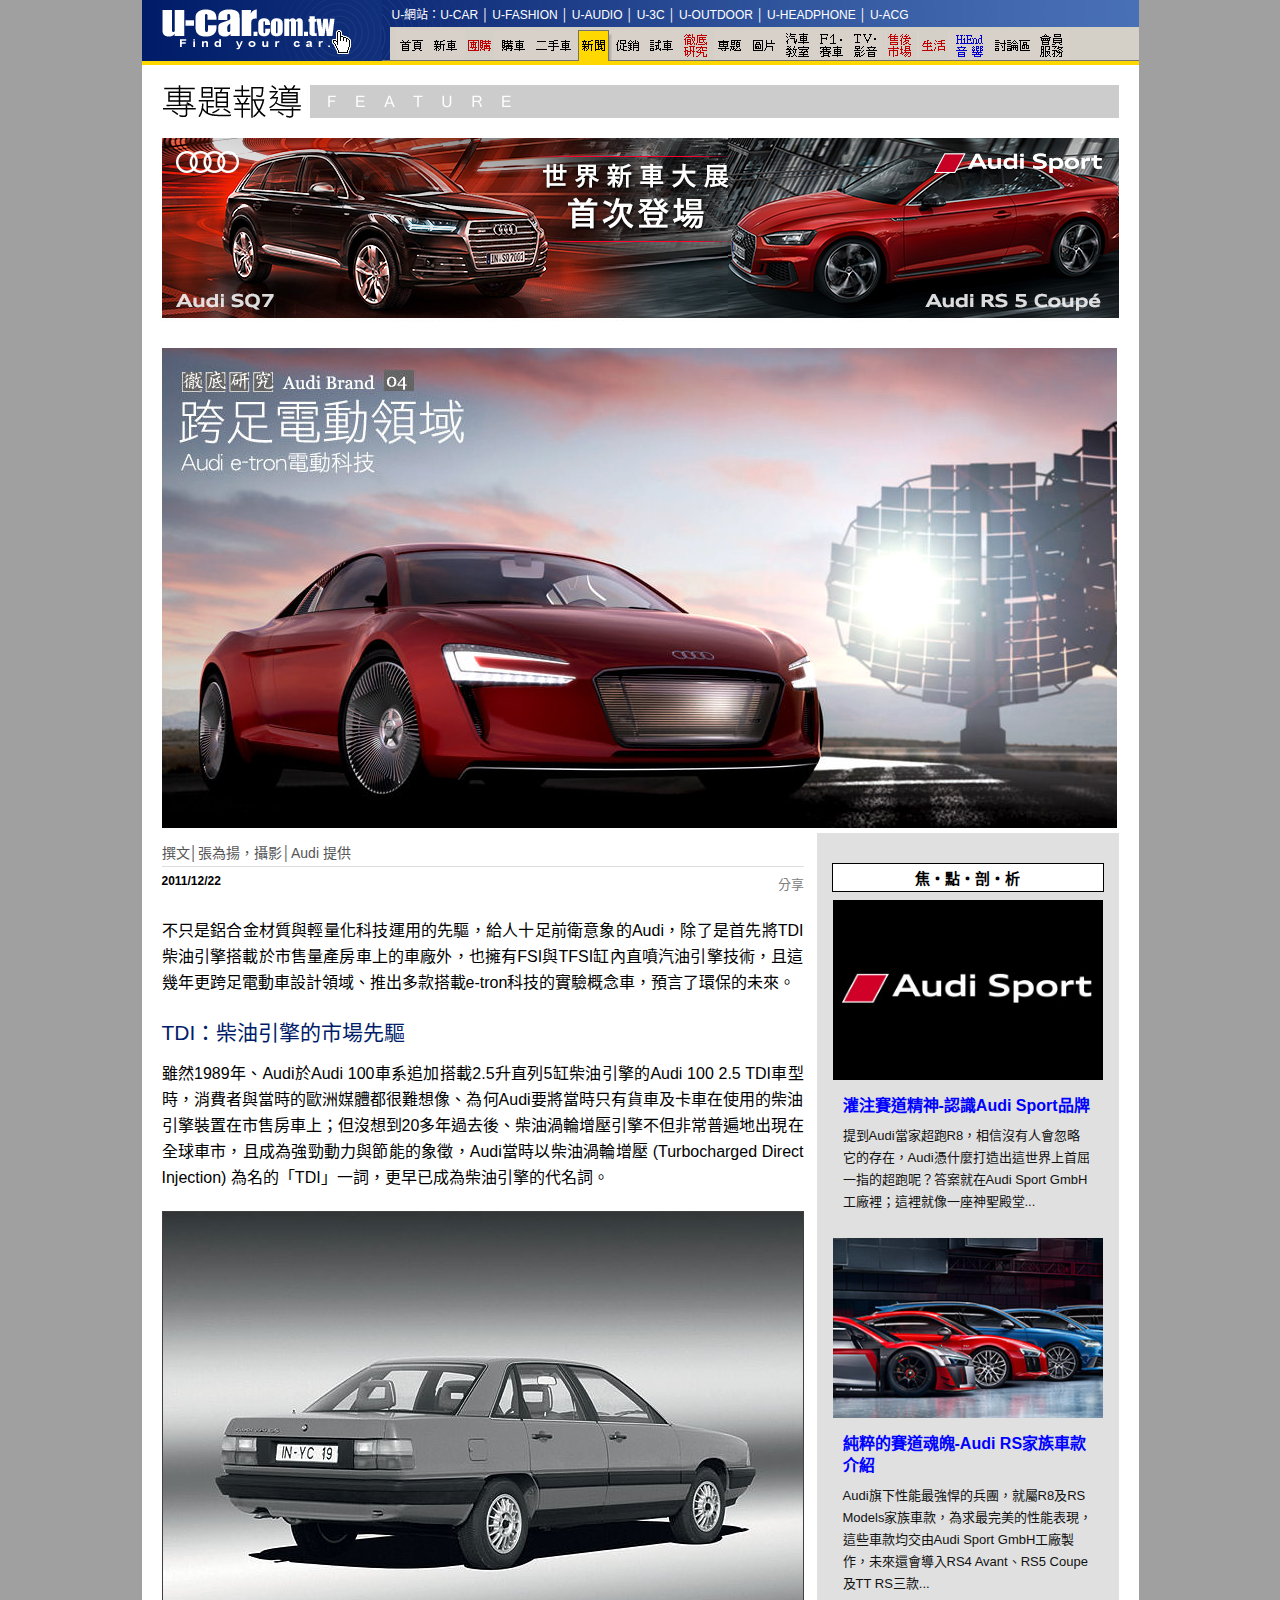
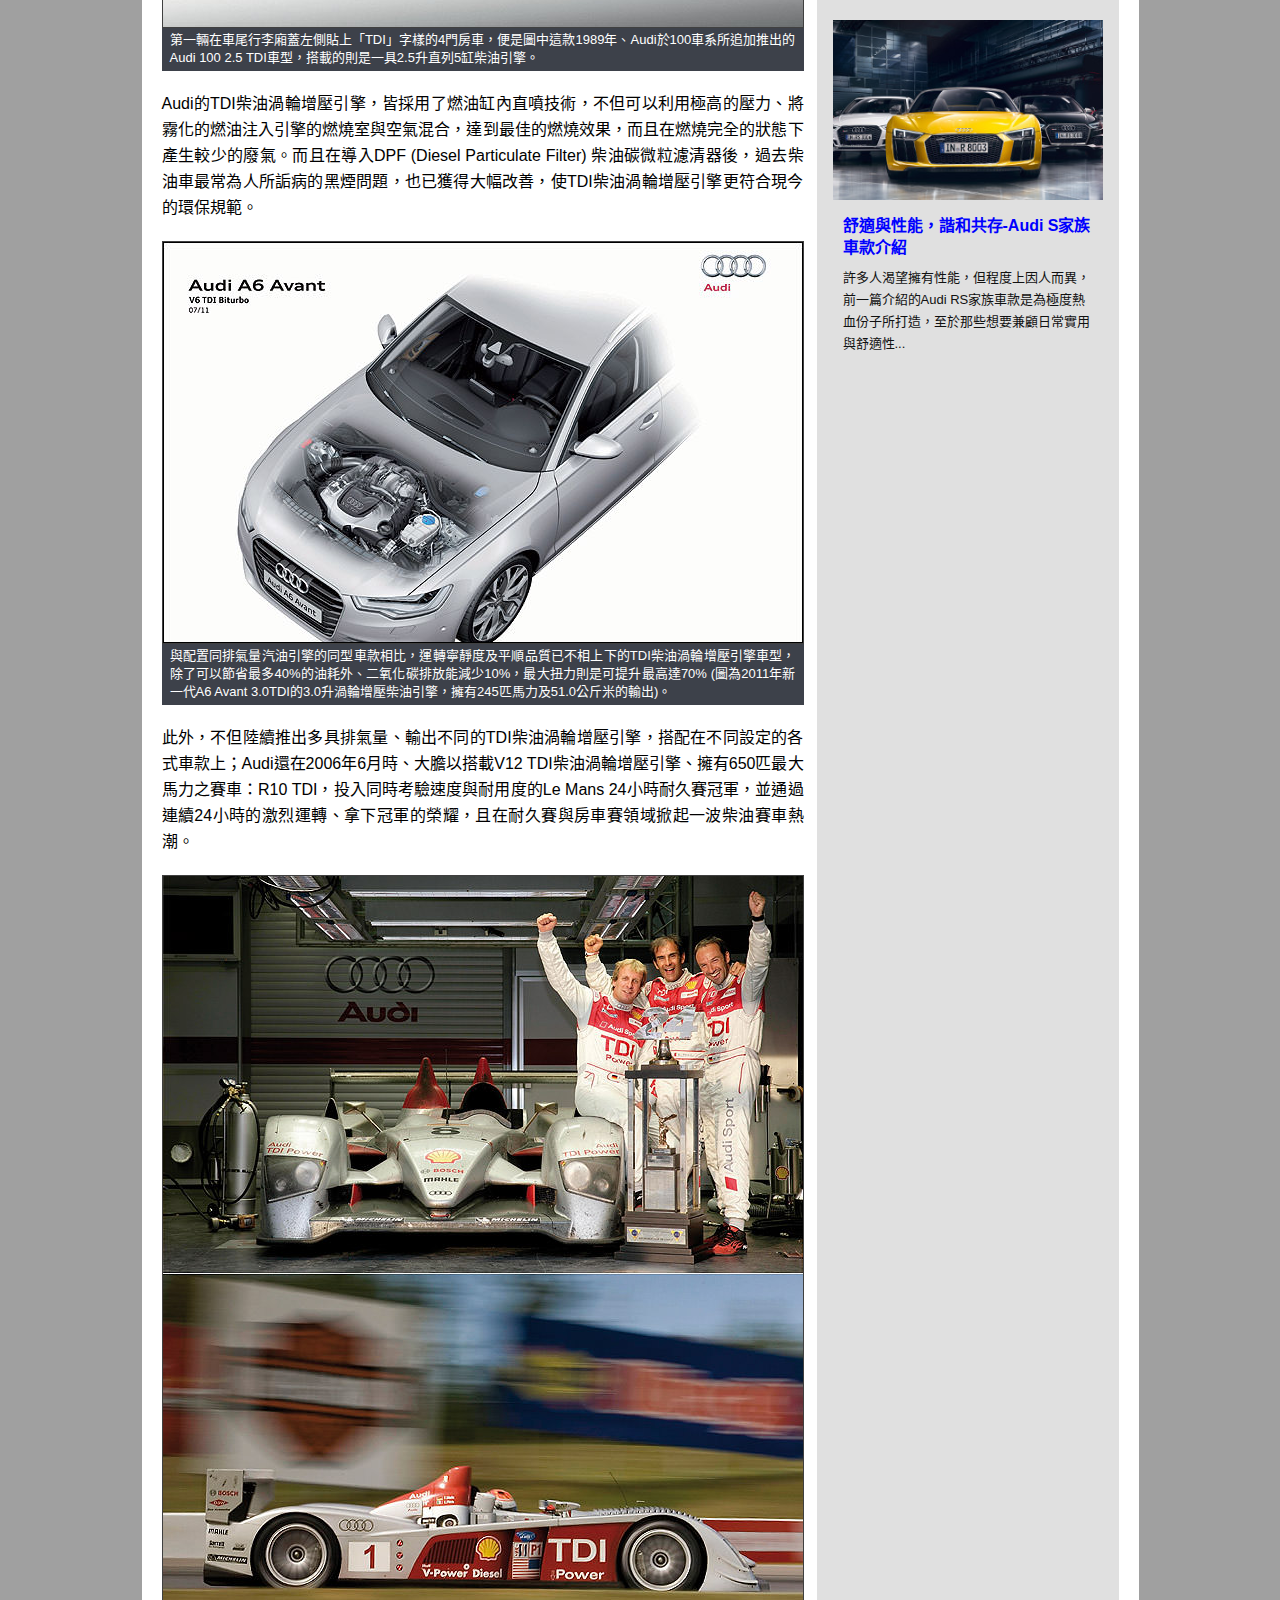
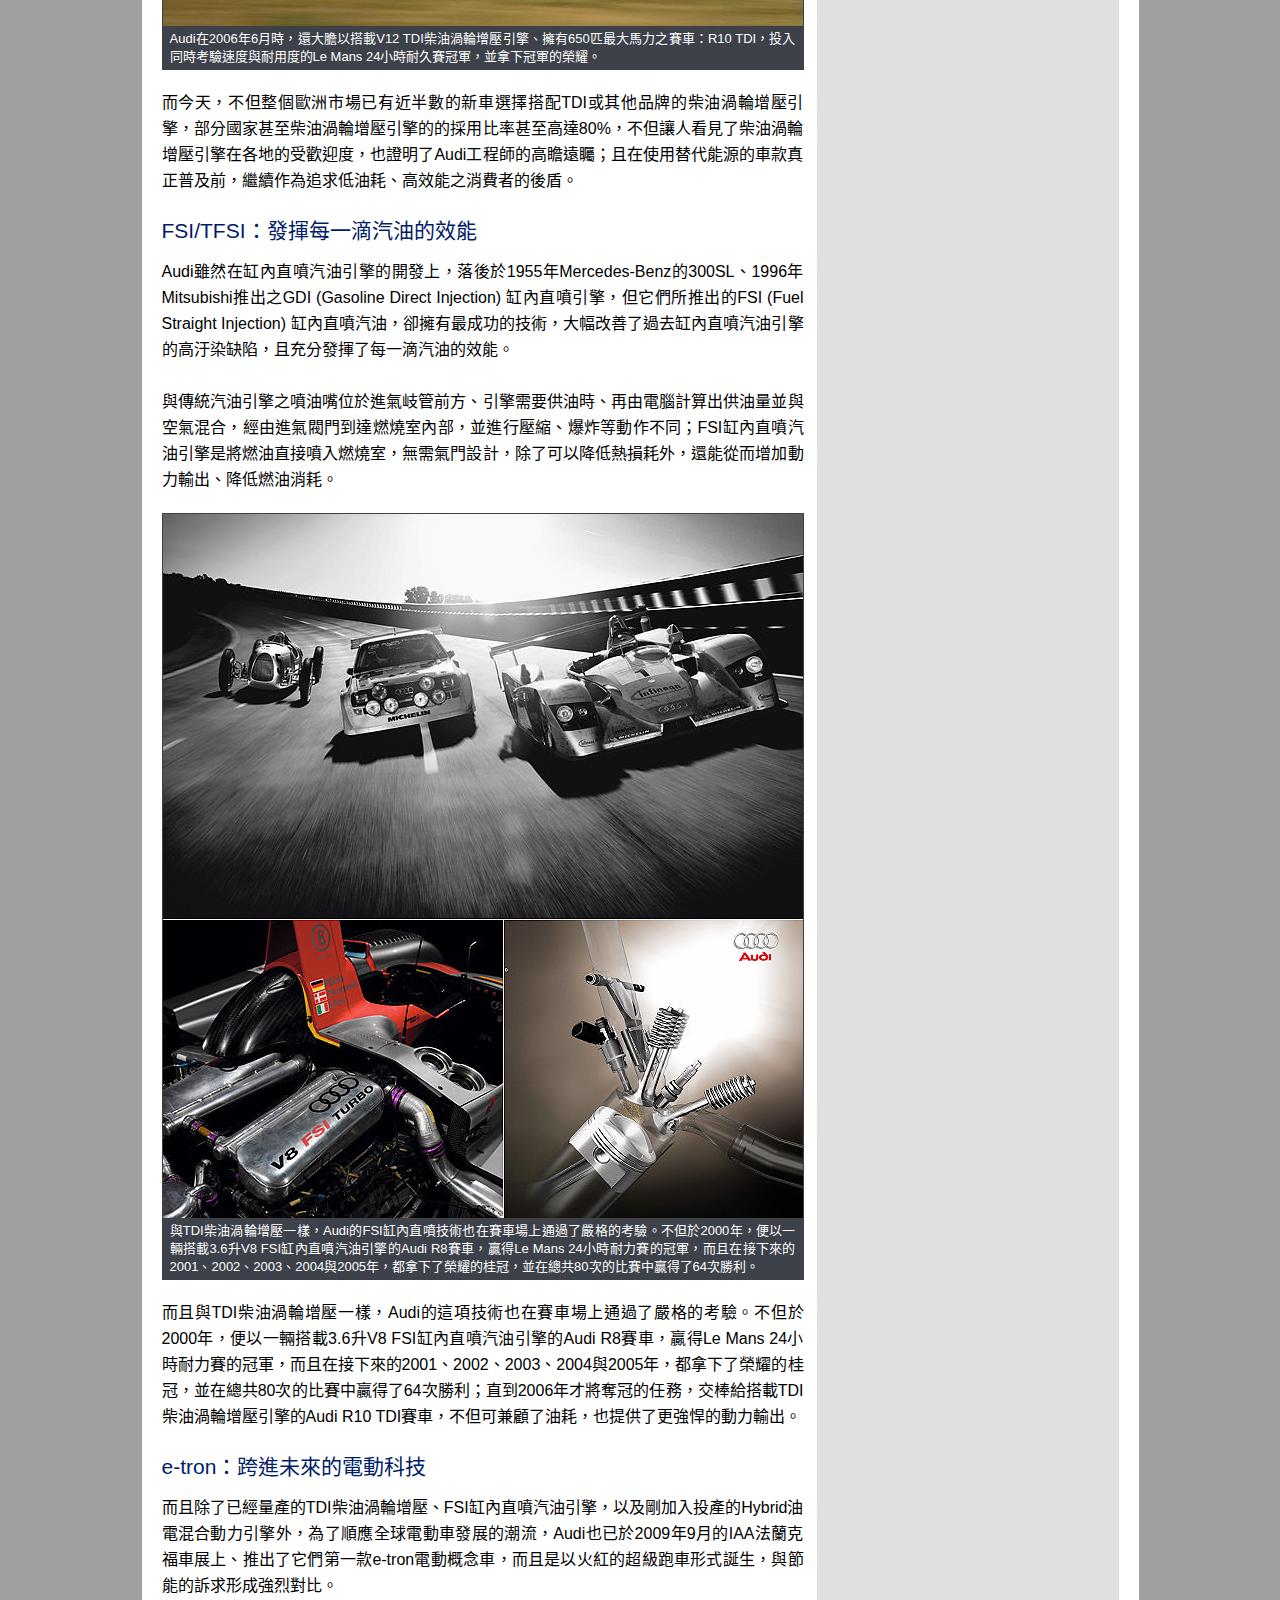
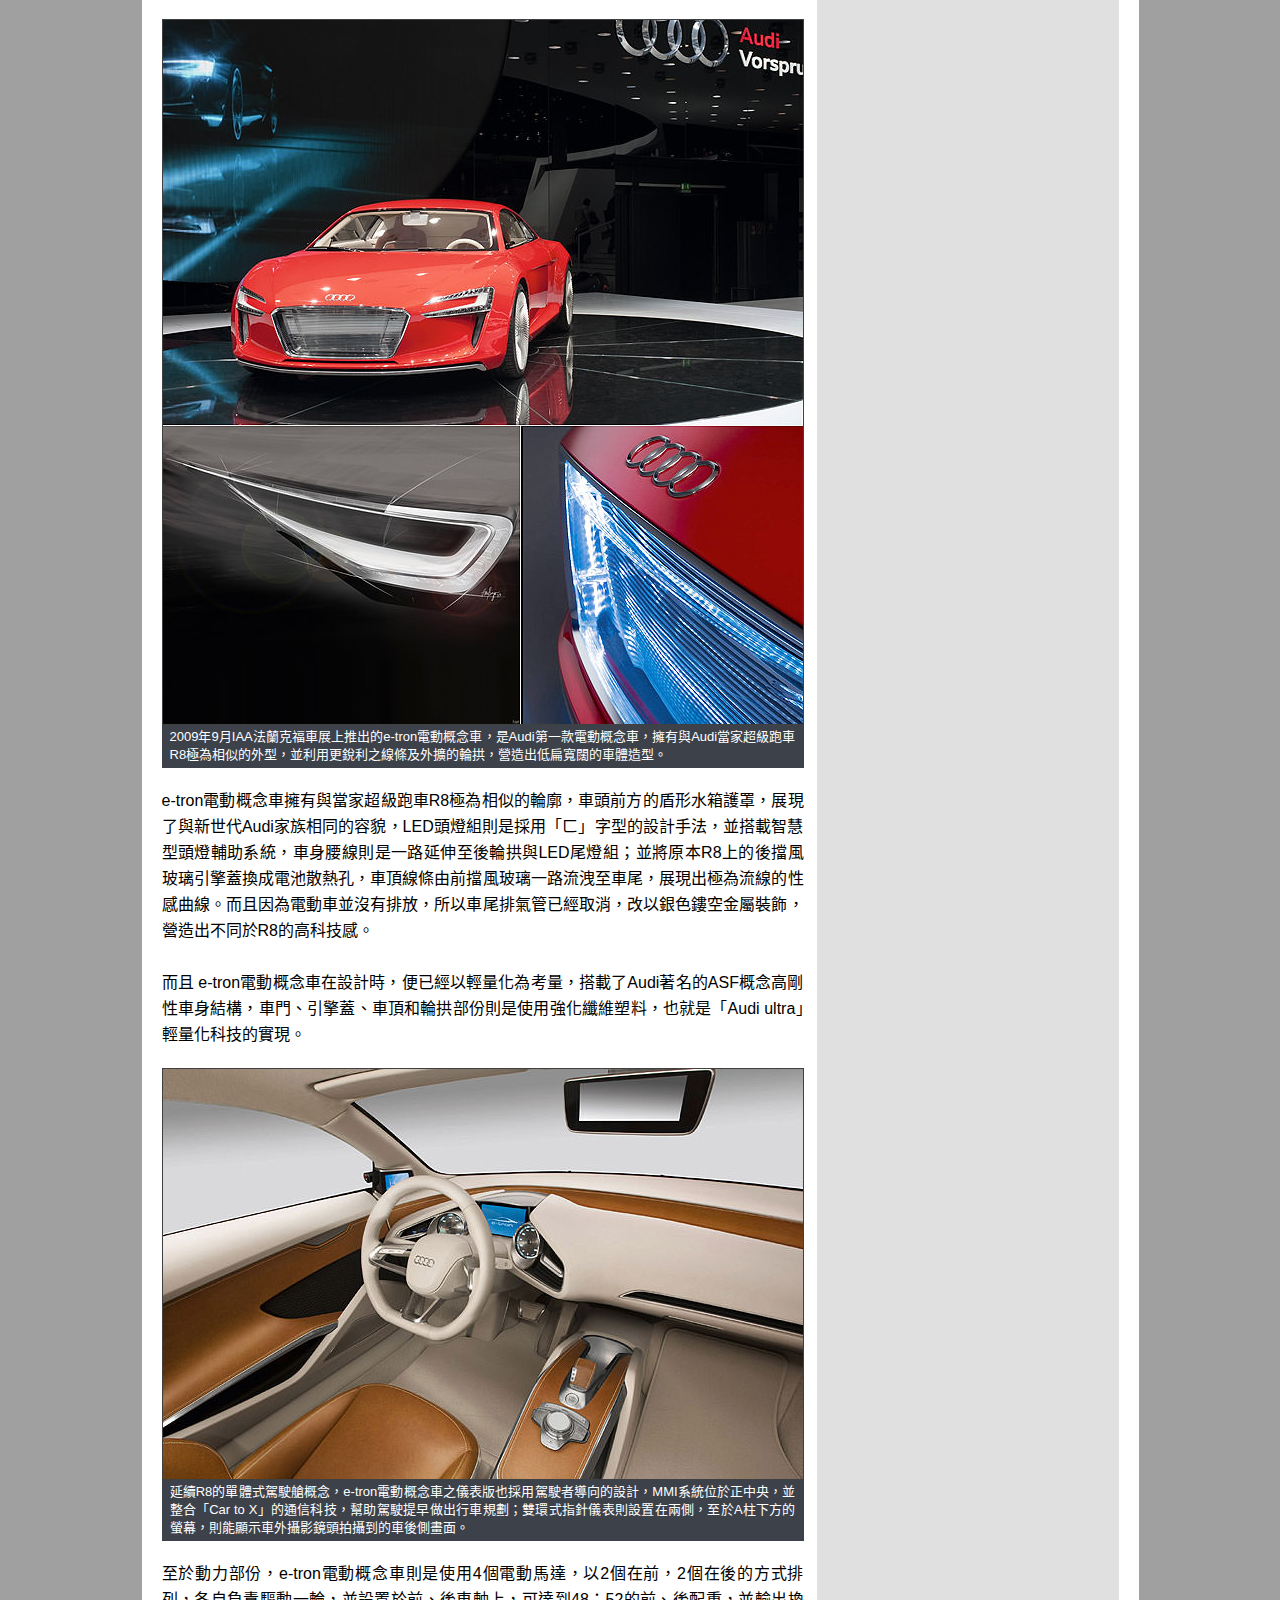
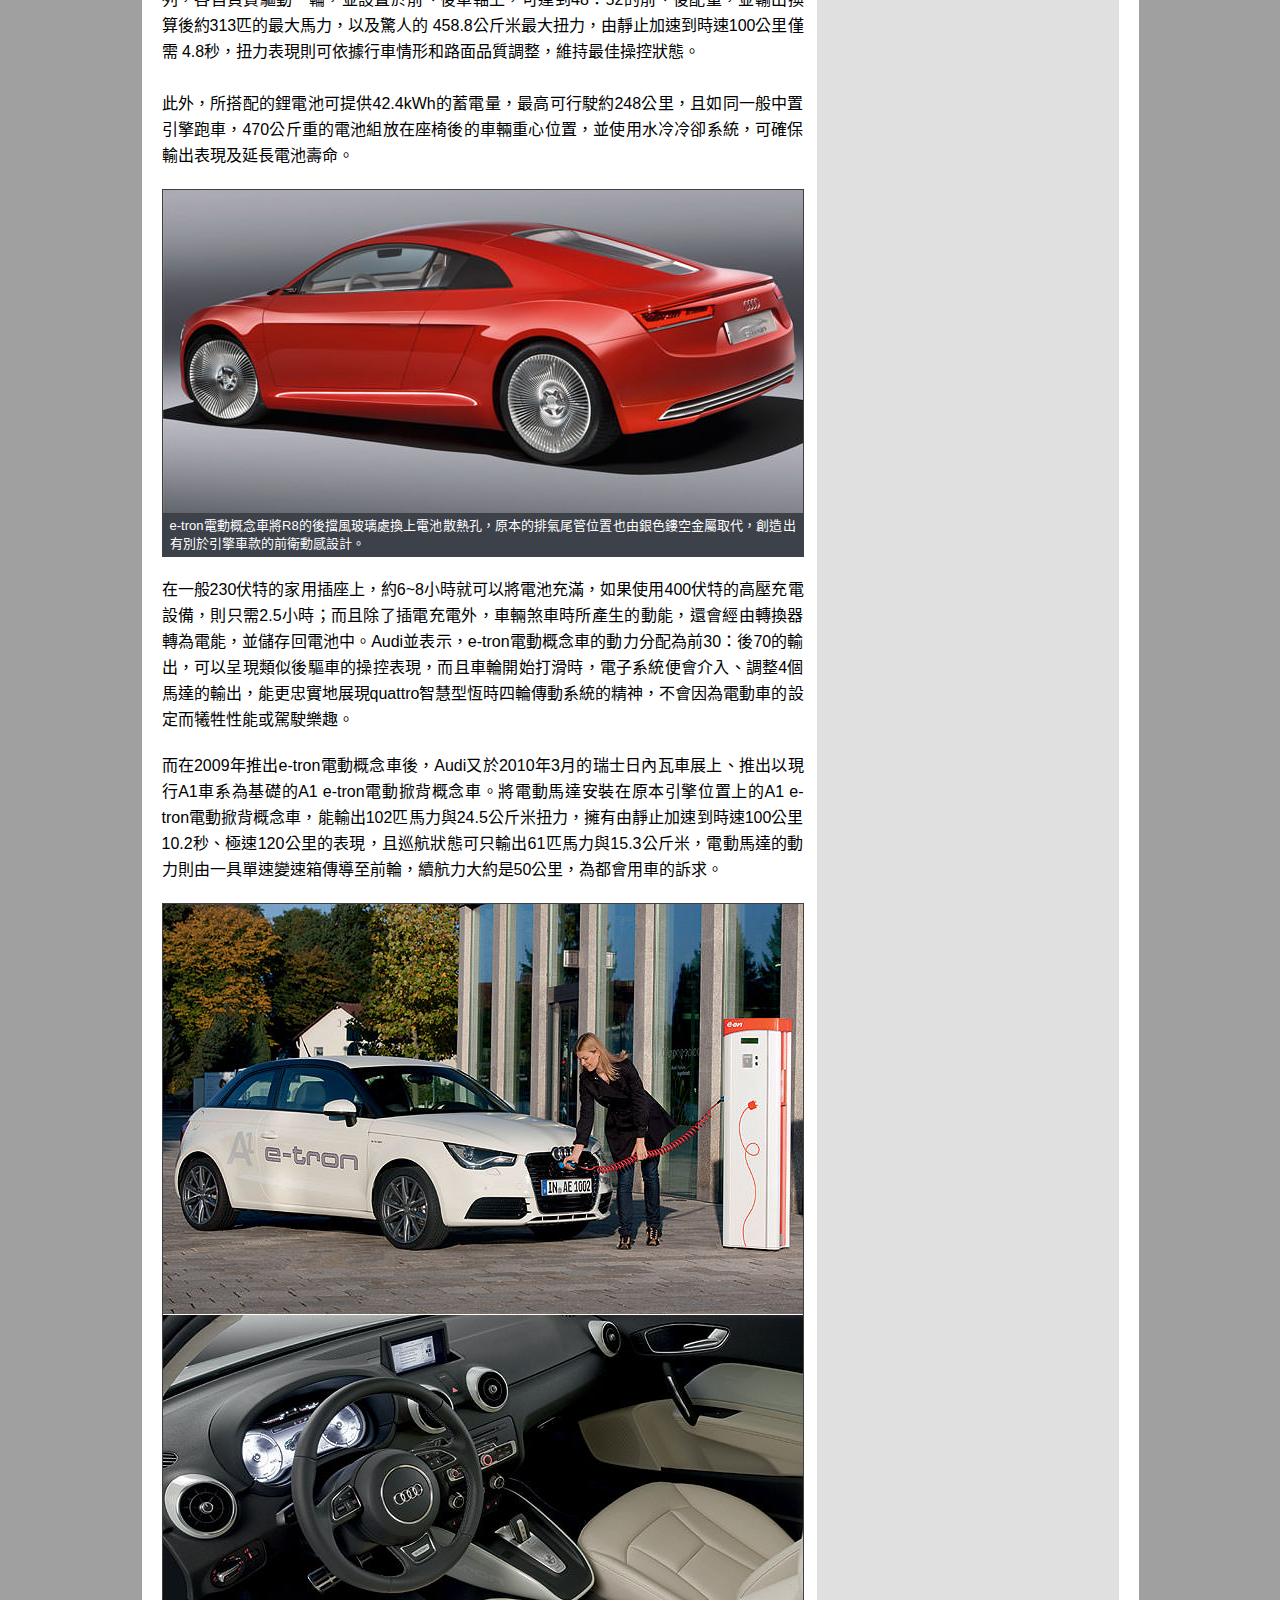
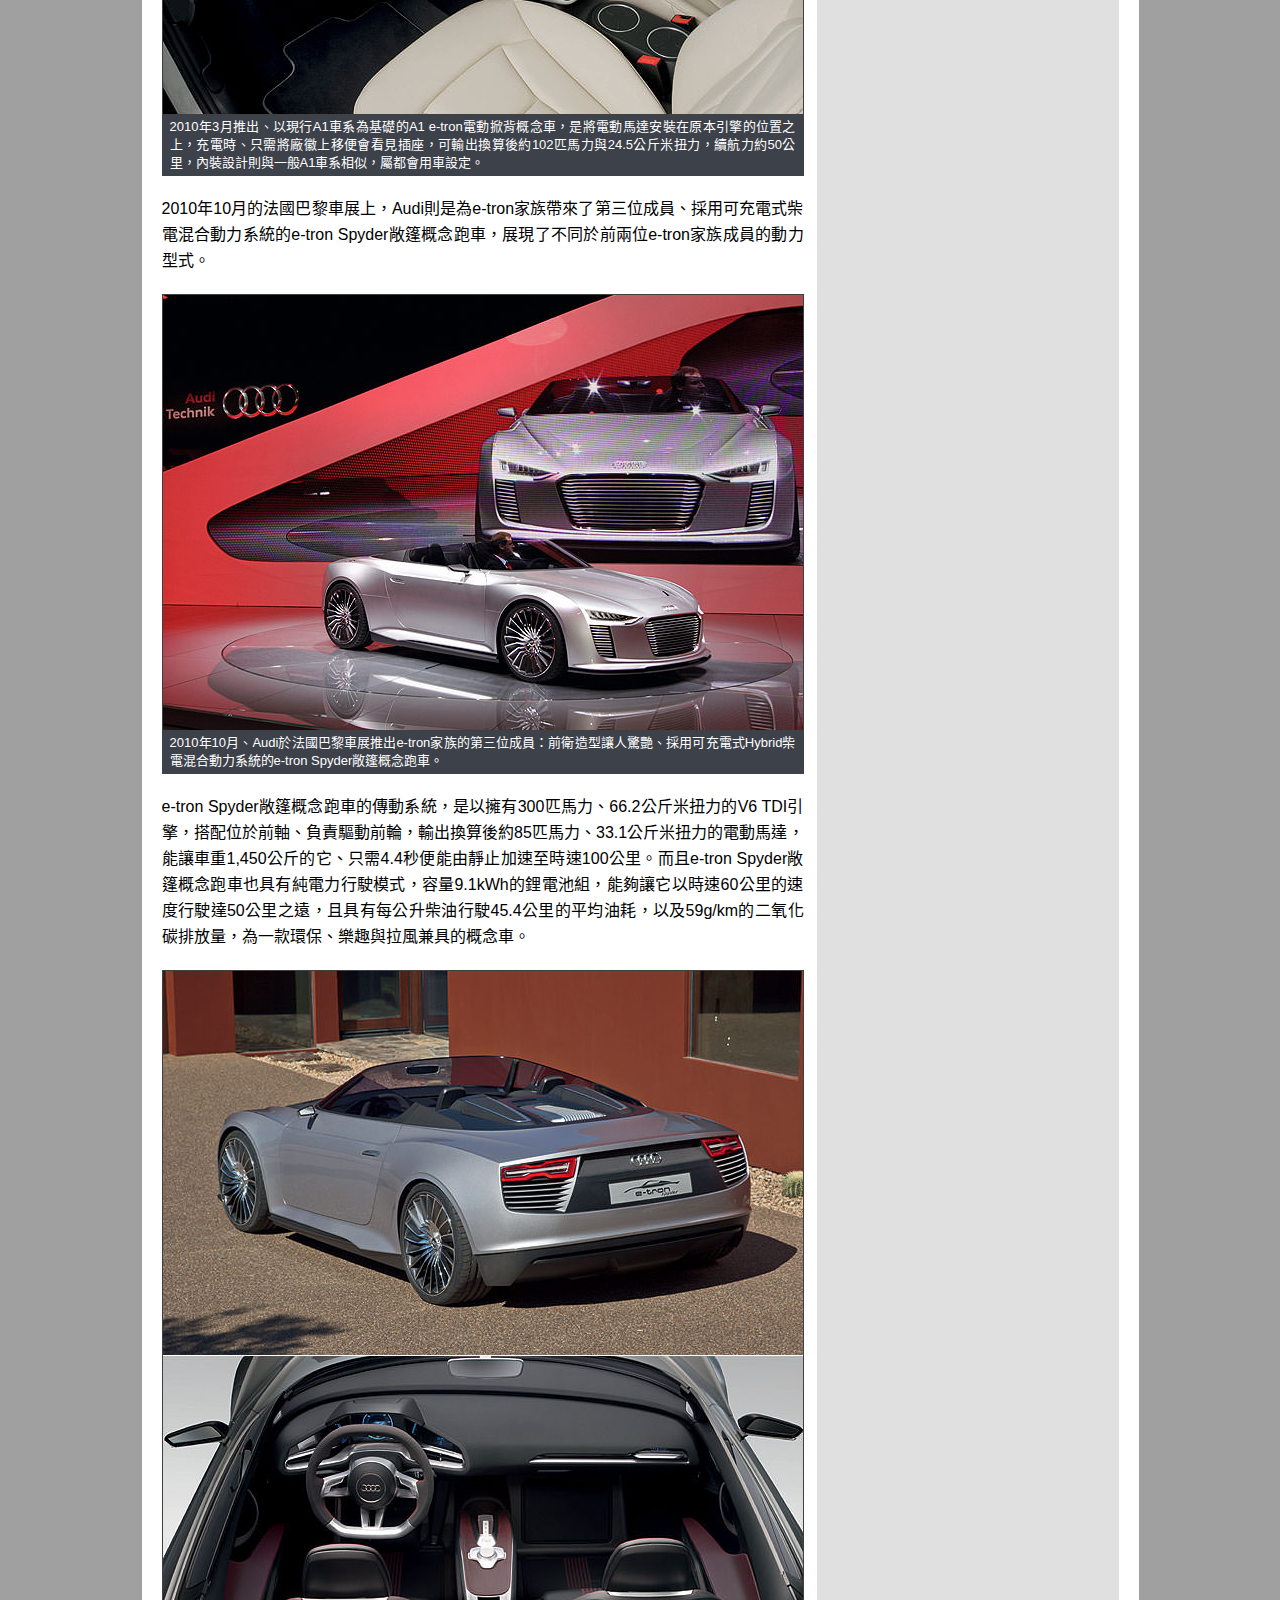
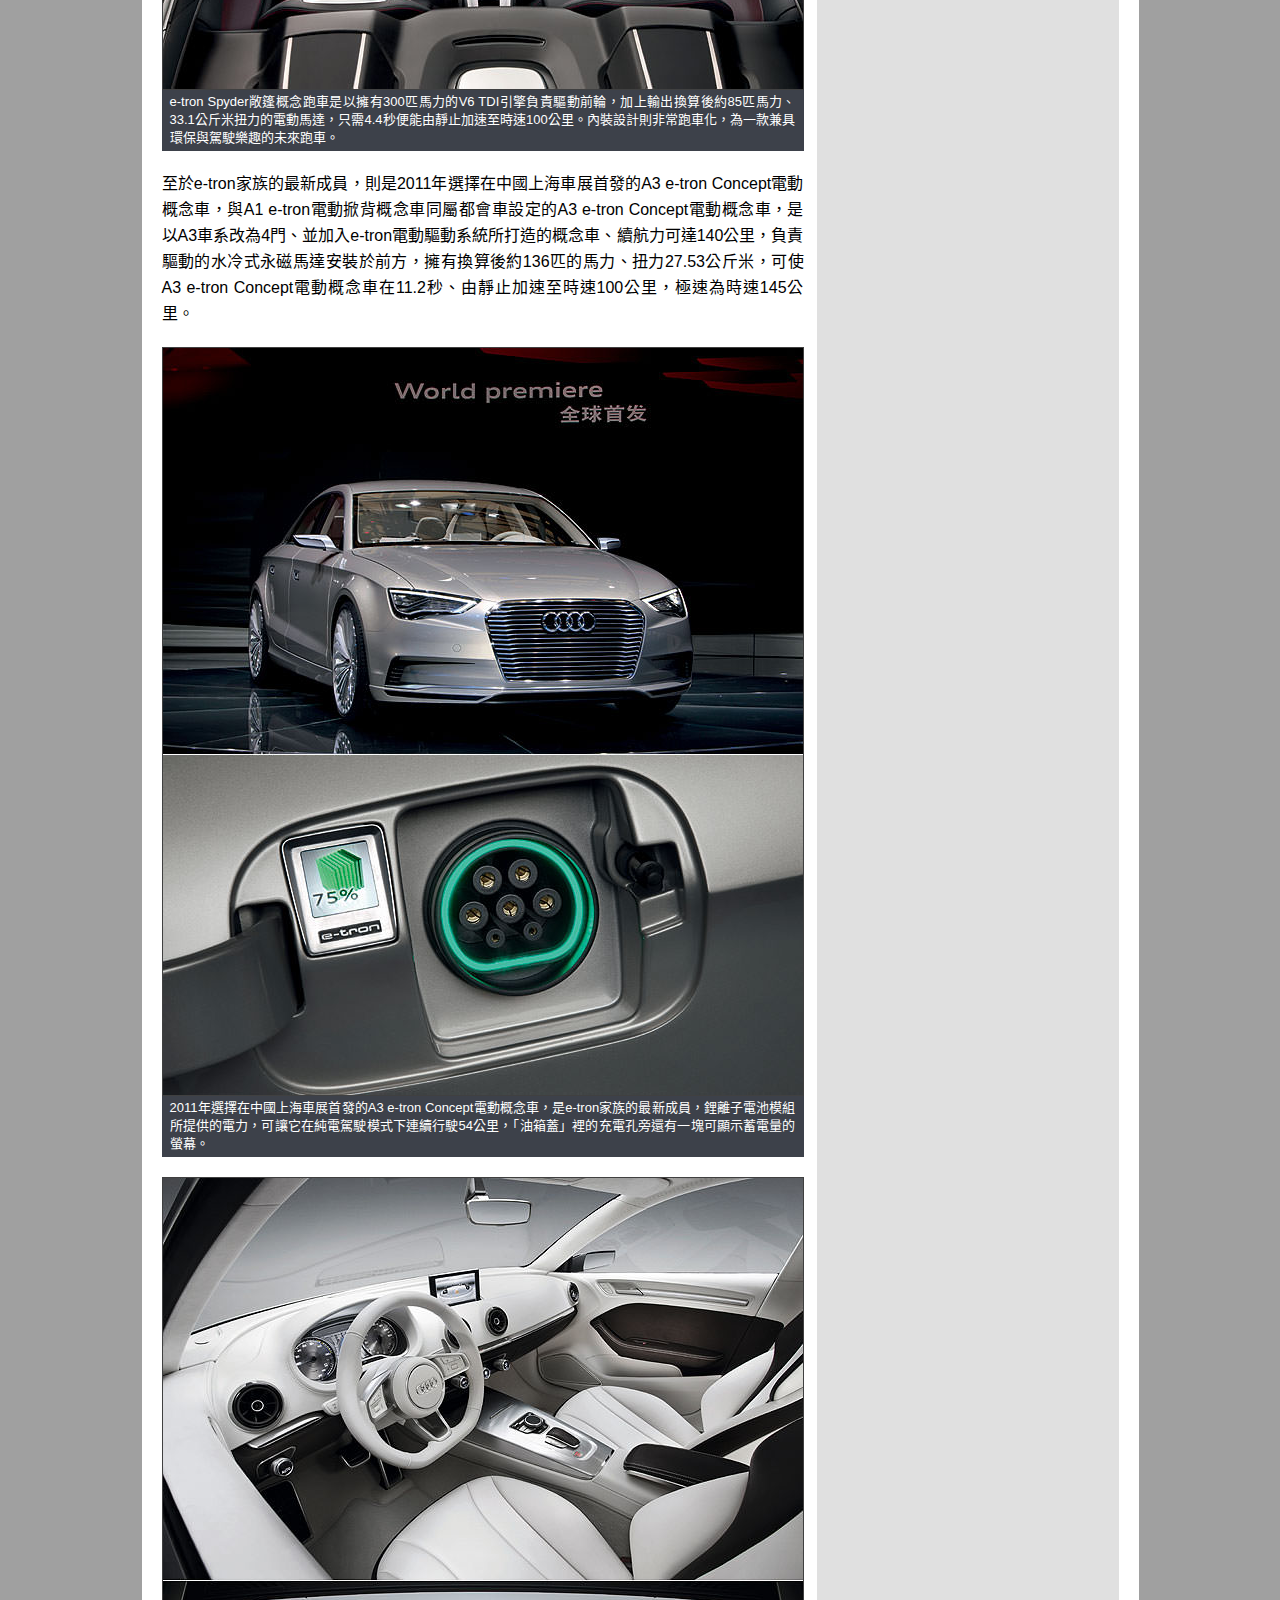
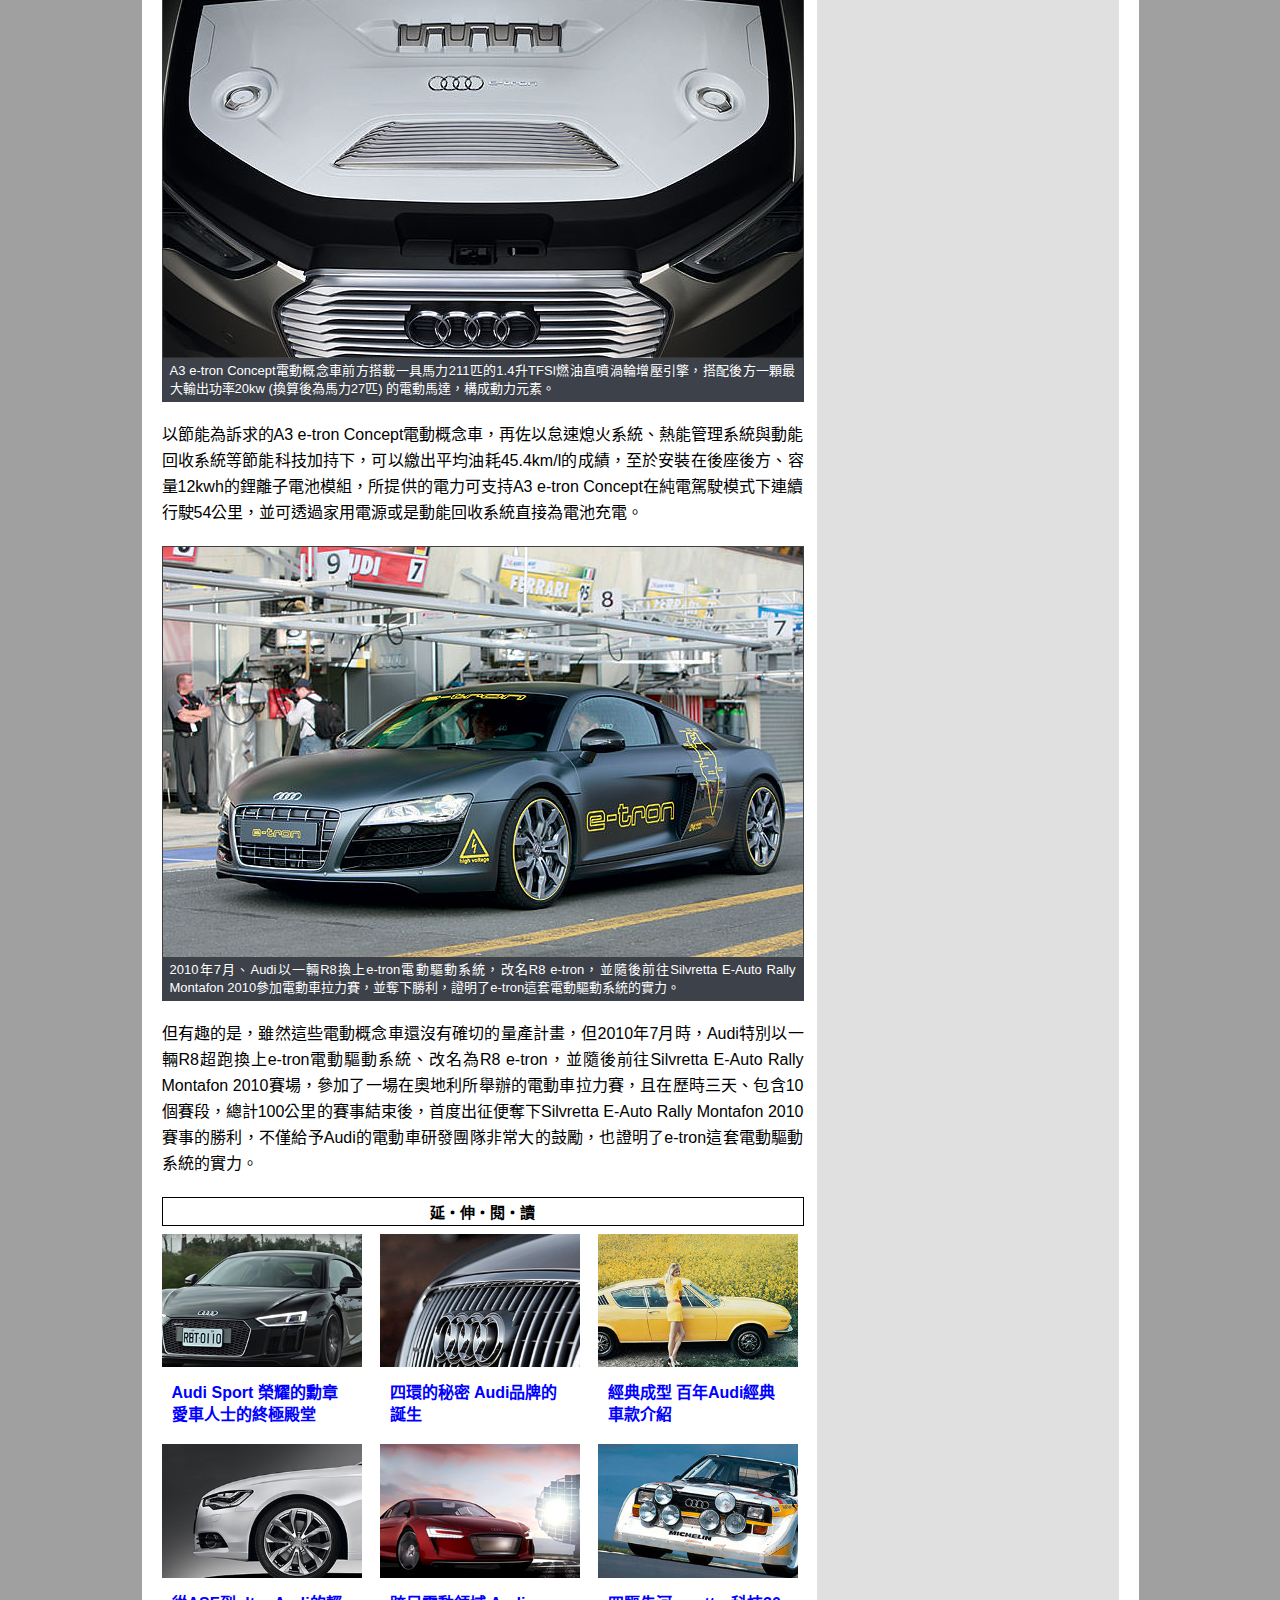
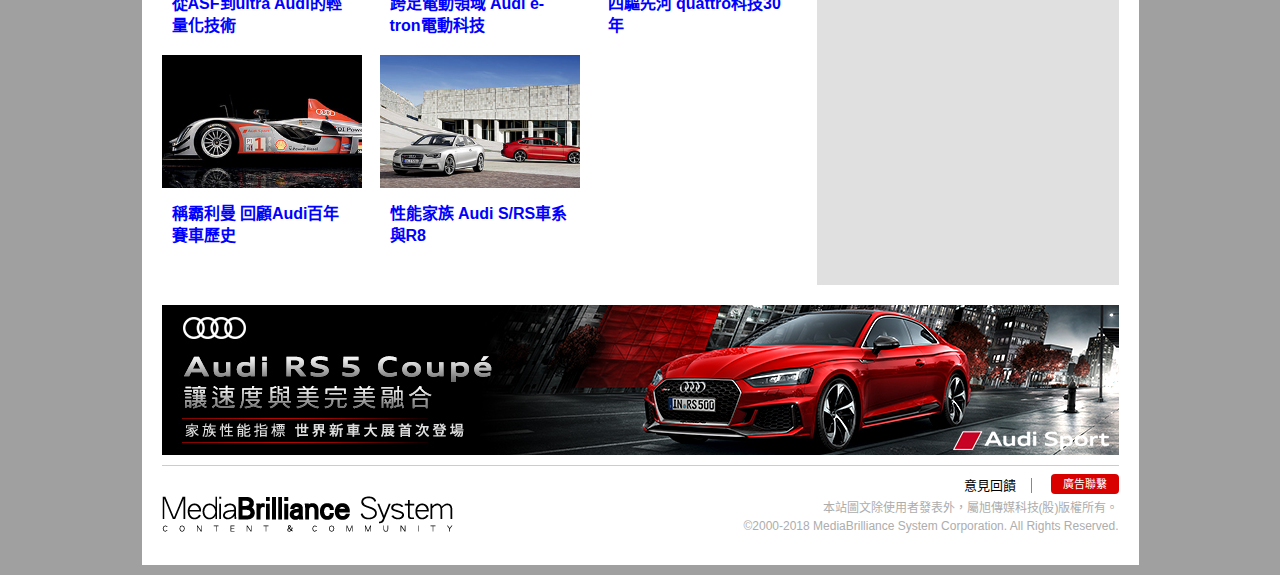
<file: content-e04.html>
<!DOCTYPE html PUBLIC "-//W3C//DTD XHTML 1.0 Transitional//EN" "http://www.w3.org/TR/xhtml1/DTD/xhtml1-transitional.dtd">
<html xmlns="http://www.w3.org/1999/xhtml">
<head>
    <meta http-equiv="content-type" content="text/html; charset=UTF-8" />
    <meta http-equiv="content-language" content="zh-tw" />
    <meta http-equiv="cache-control" content="no-cache" />
    <meta http-equiv="pragma" content="no-cache" />
    <meta http-equiv="expires" content="0" />
    <meta name="keywords" content="跨足電動領域－Audi e-tron電動科技 [Audi Brand 徹底研究]">
	<meta name="description" content="不只是鋁合金材質與輕量化科技運用的先驅，給人十足前衛意象的Audi，除了是首先將TDI柴油引擎搭載於市售量產房車上的車廠外，也擁有FSI與TFSI缸內直噴汽油引擎技術，且這幾年更跨足電動車設計領域、推出多款搭載e-tron科技的實驗概念車，預言了環保的未來。">
	<meta property="og:image" content="https://image.u-car.com.tw/cartitleimage_331.jpg">
    <meta property="og:site_name" content="U-CAR.com.tw">
    <meta property="og:title" content="跨足電動領域－Audi e-tron電動科技 [Audi Brand 徹底研究]">
    <meta property="og:description" content="不只是鋁合金材質與輕量化科技運用的先驅，給人十足前衛意象的Audi，除了是首先將TDI柴油引擎搭載於市售量產房車上的車廠外，也擁有FSI與TFSI缸內直噴汽油引擎技術，且這幾年更跨足電動車設計領域、推出多款搭載e-tron科技的實驗概念車，預言了環保的未來。" />
    <meta property="og:type" content="article">
    <meta property="og:url" content="https://event.u-car.com.tw/2017/audi/content-e04.hmtl">
	<title>跨足電動領域－Audi e-tron電動科技 [Audi Brand 徹底研究]</title>
    <link rel="stylesheet" type="text/css" href="css/style.css" />
    <link rel="stylesheet" type="text/css" href="css/layout.css" />
    <link rel="stylesheet" type="text/css" href="css/detail.css" />
    <link rel="stylesheet" type="text/css" href="css/jquery.autocomplete.css" />
    <!--[if IE]>
        <link rel="stylesheet" type="text/css" href="css/ieonly.css" />
    <![endif]-->
    
</head>


    
<body>
    <div id="wrapper">
		<div class="maincontent">
			<div id="header" class="clearfix">
                <h1><a href="https://www.u-car.com.tw/">U-CAR Find your car</a></h1>
					<div class="navigator-right clearfix">
						<div class="usite">U-網站：<a href="//www.u-car.com.tw/">U-CAR</a> │ <a href="http://www.u-fashion.com.tw/" target="_blank">U-FASHION</a> │ <a href="http://www.u-audio.com.tw/" target="_blank">U-AUDIO</a> │ <a href="http://www.u-3c.com/" target="_blank">U-3C</a> │ <a href="http://www.u-outdoor.com/" target="_blank">U-OUTDOOR</a> │ <a href="http://www.u-headphone.com/" target="_blank">U-HEADPHONE</a> │ <a href="http://www.u-acg.com/" target="_blank">U-ACG</a></div>

                        <div class="navigator">
							<ul class="clearfix">
								<li><a class="tf_home" href="http://www.u-car.com.tw/">首頁</a></li>
                                <li><a class="tf_newcar" href="http://newcar.u-car.com.tw/">新車</a></li>
                                <li><a class="tf_group" href="http://groupbuy.u-car.com.tw/">團購</a></li>
                                <li><a class="tf_buy" href="http://buy.u-car.com.tw/">購車</a></li>
                                <li><a class="tf_usedcar" href="http://usedcar.u-car.com.tw/">二手車</a></li>
                                <li><a class="tf_news select" href="http://news.u-car.com.tw/">新聞</a></li>
                                <li><a class="tf_promotion" href="http://promotion.u-car.com.tw/">促銷</a></li>
                                <li><a class="tf_roadtest" href="http://roadtest.u-car.com.tw/">試車</a></li>
                                <li><a class="tf_mook" href="http://mook.u-car.com.tw/">徹底研究</a></li>
                                <li><a class="tf_feature" href="http://feature.u-car.com.tw/">專題</a></li>
                                <li><a class="tf_gallery" href="http://gallery.u-car.com.tw/">圖片</a></li>
                                <li><a class="tf_classroom" href="http://classroom.u-car.com.tw/">汽車教室</a></li>
                                <li><a class="tf_racing" href="http://f1.u-car.com.tw/">f1賽車</a></li>
                                <li><a class="tf_tv" href="http://tv.u-car.com.tw/">TV影音</a></li>
                                <li><a class="tf_am" href="http://am.u-car.com.tw/">售後市場</a></li>
                                <li><a class="tf_technology" href="http://life.u-car.com.tw/">生活</a></li>
                                <li><a class="tf_audio" href="http://audio.u-car.com.tw/">HiEnd音響</a></li>
                                <li><a class="tf_forum" href="http://forum.u-car.com.tw/">討論區</a></li>
                                <li><a class="tf_member" href="http://member.u-car.com.tw/">會員服務</a></li>
							</ul>
						</div>
					</div>
			</div>
				<div class="channel-title clearfix">
					<img src="images/ct-feature.gif" alt="專題報導" />
				</div>
				
				<!--<div class="top clearfix">
					<div class="ad" style="position: relative; width: 970px;">
                        <!-- /43582588/ucar_newcar_970x400 -->
                        <!--<div id='div-gpt-ad-1474362574075-0' style='height:400px; width:970px;'>
                            <script>
                            googletag.cmd.push(function() {googletag.display('div-gpt-ad-1474362574075-0'); });
                            </script>
                        </div>
                    </div>
                    <div class="clear"></div>
				</div>-->
				<!-- 955px banner -->
				
				
				<!--編輯區塊開始-->
				<div class="content clearfix">
				    
                    <link rel="stylesheet" href="css/xuestyle.css">	
                    <div id="my-wrap">
                        <div id="page-title">
                            <a href="index.html" title="返回專題首頁"><img src="images/pic_banner-topsub.jpg" width="957" height="210" alt="M Performance高性能車款"></a>
					    </div>
                        <div class="banner"><img src="images/part1/cartitleimage_331.jpg" alt="*"></div>
                        
                        <!--<a href="https://www.youtube.com/watch?v=36XgYLL0wng" target="_blank">
                            <div id="box_video">
                              <iframe width="957" height="538" src="https://www.youtube.com/embed/36XgYLL0wng?rel=0&autoplay=1" frameborder="0" allowfullscreen></iframe>
                            </div>
                        </a>-->    
                    </div>
				    			
					<!--文章區塊開始-->
					<div class="contbody">
						
						<!--<div class="banner"><img src="images/part1/cartitleimage_323.jpg" width="640" alt="*"></div>-->
						
						<div class="articleinfo">
							<div class="author clearfix">
								<div class="articleinfo_l"><em>撰文│張為揚，攝影│Audi 提供</em></div>
								<!--<div class="articleinfo_r">點閱數：<span>256</span> 次</div>-->
							</div>
							<div class="postinfo clearfix">
								<div class="articleinfo_l"><strong>2011/12/22</strong></div>
								<div class="articleinfo_r share">
								    <div class="fb-share-button" data-href="https://event.u-car.com.tw/2017/audi/content-e04.hmtl" data-layout="button" data-size="small" data-mobile-iframe="false"><a class="fb-xfbml-parse-ignore" target="_blank" href="https://www.facebook.com/sharer/sharer.php?u=https%3A%2F%2Fevent.u-car.com.tw%2F2017%2Faudi%2Fcontent-e04.hmtl&amp;src=sdkpreparse">分享</a></div>
								    <div class="g-plusone" data-size="medium" data-annotation="none" style="vertical-align: middle"></div>
								</div>
                            </div>
						</div>
						
						
						
						<!--文章內容開始-->
						<div class="postcont">
                            <p>不只是鋁合金材質與輕量化科技運用的先驅，給人十足前衛意象的Audi，除了是首先將TDI柴油引擎搭載於市售量產房車上的車廠外，也擁有FSI與TFSI缸內直噴汽油引擎技術，且這幾年更跨足電動車設計領域、推出多款搭載e-tron科技的實驗概念車，預言了環保的未來。</p>
                            <h2>TDI：柴油引擎的市場先驅</h2>
                            <p>雖然1989年、Audi於Audi 100車系追加搭載2.5升直列5缸柴油引擎的Audi 100 2.5 TDI車型時，消費者與當時的歐洲媒體都很難想像、為何Audi要將當時只有貨車及卡車在使用的柴油引擎裝置在市售房車上；但沒想到20多年過去後、柴油渦輪增壓引擎不但非常普遍地出現在全球車市，且成為強勁動力與節能的象徵，Audi當時以柴油渦輪增壓 (Turbocharged Direct Injection) 為名的「TDI」一詞，更早已成為柴油引擎的代名詞。</p>
                            <div class="newsphoto center">
                            <img src="images/part1/articleimage_52164.jpg">
                            <div class="photocaption">&#31532;&#19968;&#36635;&#22312;&#36554;&#23614;&#34892;&#26446;&#24258;&#33995;&#24038;&#20596;&#36028;&#19978;&#12300;TDI&#12301;&#23383;&#27171;&#30340;4&#38272;&#25151;&#36554;&#65292;&#20415;&#26159;&#22294;&#20013;&#36889;&#27454;1989&#24180;&#12289;Audi&#26044;100&#36554;&#31995;&#25152;&#36861;&#21152;&#25512;&#20986;&#30340;Audi 100 2.5 TDI&#36554;&#22411;&#65292;&#25645;&#36617;&#30340;&#21063;&#26159;&#19968;&#20855;2.5&#21319;&#30452;&#21015;5&#32568;&#26612;&#27833;&#24341;&#25806;&#12290;</div>
                            </div>
                            <p>Audi的TDI柴油渦輪增壓引擎，皆採用了燃油缸內直噴技術，不但可以利用極高的壓力、將霧化的燃油注入引擎的燃燒室與空氣混合，達到最佳的燃燒效果，而且在燃燒完全的狀態下產生較少的廢氣。而且在導入DPF (Diesel Particulate Filter) 柴油碳微粒濾清器後，過去柴油車最常為人所詬病的黑煙問題，也已獲得大幅改善，使TDI柴油渦輪增壓引擎更符合現今的環保規範。</p>
                            <div class="newsphoto center">
                            <img src="images/part1/articleimage_52167.jpg">
                            <div class="photocaption">&#33287;&#37197;&#32622;&#21516;&#25490;&#27683;&#37327;&#27773;&#27833;&#24341;&#25806;&#30340;&#21516;&#22411;&#36554;&#27454;&#30456;&#27604;&#65292;&#36939;&#36681;&#23527;&#38748;&#24230;&#21450;&#24179;&#38918;&#21697;&#36074;&#24050;&#19981;&#30456;&#19978;&#19979;&#30340;TDI&#26612;&#27833;&#28198;&#36650;&#22686;&#22739;&#24341;&#25806;&#36554;&#22411;&#65292;&#38500;&#20102;&#21487;&#20197;&#31680;&#30465;&#26368;&#22810;40%&#30340;&#27833;&#32791;&#22806;&#12289;&#20108;&#27687;&#21270;&#30899;&#25490;&#25918;&#33021;&#28187;&#23569;10%&#65292;&#26368;&#22823;&#25197;&#21147;&#21063;&#26159;&#21487;&#25552;&#21319;&#26368;&#39640;&#36948;70% (&#22294;&#28858;2011&#24180;&#26032;&#19968;&#20195;A6 Avant 3.0TDI&#30340;3.0&#21319;&#28198;&#36650;&#22686;&#22739;&#26612;&#27833;&#24341;&#25806;&#65292;&#25793;&#26377;245&#21305;&#39340;&#21147;&#21450;51.0&#20844;&#26020;&#31859;&#30340;&#36664;&#20986;)&#12290;</div>
                            </div>
                            <p>此外，不但陸續推出多具排氣量、輸出不同的TDI柴油渦輪增壓引擎，搭配在不同設定的各式車款上；Audi還在2006年6月時、大膽以搭載V12 TDI柴油渦輪增壓引擎、擁有650匹最大馬力之賽車：R10 TDI，投入同時考驗速度與耐用度的Le Mans 24小時耐久賽冠軍，並通過連續24小時的激烈運轉、拿下冠軍的榮耀，且在耐久賽與房車賽領域掀起一波柴油賽車熱潮。</p>
                            <div class="newsphoto center">
                            <img src="images/part1/articleimage_52166.jpg">
                            <div class="photocaption">Audi&#22312;2006&#24180;6&#26376;&#26178;&#65292;&#36996;&#22823;&#33213;&#20197;&#25645;&#36617;V12 TDI&#26612;&#27833;&#28198;&#36650;&#22686;&#22739;&#24341;&#25806;&#12289;&#25793;&#26377;650&#21305;&#26368;&#22823;&#39340;&#21147;&#20043;&#36093;&#36554;&#65306;R10 TDI&#65292;&#25237;&#20837;&#21516;&#26178;&#32771;&#39511;&#36895;&#24230;&#33287;&#32784;&#29992;&#24230;&#30340;Le Mans 24&#23567;&#26178;&#32784;&#20037;&#36093;&#20896;&#36557;&#65292;&#20006;&#25343;&#19979;&#20896;&#36557;&#30340;&#27054;&#32768;&#12290;</div>
                            </div>
                            <p>而今天，不但整個歐洲市場已有近半數的新車選擇搭配TDI或其他品牌的柴油渦輪增壓引擎，部分國家甚至柴油渦輪增壓引擎的的採用比率甚至高達80%，不但讓人看見了柴油渦輪增壓引擎在各地的受歡迎度，也證明了Audi工程師的高瞻遠矚；且在使用替代能源的車款真正普及前，繼續作為追求低油耗、高效能之消費者的後盾。</p>
                            <h2>FSI/TFSI：發揮每一滴汽油的效能</h2>
                            <p>Audi雖然在缸內直噴汽油引擎的開發上，落後於1955年Mercedes-Benz的300SL、1996年Mitsubishi推出之GDI (Gasoline Direct Injection) 缸內直噴引擎，但它們所推出的FSI (Fuel Straight Injection) 缸內直噴汽油，卻擁有最成功的技術，大幅改善了過去缸內直噴汽油引擎的高汙染缺陷，且充分發揮了每一滴汽油的效能。<br /><br />與傳統汽油引擎之噴油嘴位於進氣岐管前方、引擎需要供油時、再由電腦計算出供油量並與空氣混合，經由進氣閥門到達燃燒室內部，並進行壓縮、爆炸等動作不同；FSI缸內直噴汽油引擎是將燃油直接噴入燃燒室，無需氣門設計，除了可以降低熱損耗外，還能從而增加動力輸出、降低燃油消耗。</p>
                            <div class="newsphoto center">
                            <img src="images/part1/articleimage_52169.jpg">
                            <div class="photocaption">&#33287;TDI&#26612;&#27833;&#28198;&#36650;&#22686;&#22739;&#19968;&#27171;&#65292;Audi&#30340;FSI&#32568;&#20839;&#30452;&#22132;&#25216;&#34899;&#20063;&#22312;&#36093;&#36554;&#22580;&#19978;&#36890;&#36942;&#20102;&#22196;&#26684;&#30340;&#32771;&#39511;&#12290;&#19981;&#20294;&#26044;2000&#24180;&#65292;&#20415;&#20197;&#19968;&#36635;&#25645;&#36617;3.6&#21319;V8 FSI&#32568;&#20839;&#30452;&#22132;&#27773;&#27833;&#24341;&#25806;&#30340;Audi R8&#36093;&#36554;&#65292;&#36111;&#24471;Le Mans 24&#23567;&#26178;&#32784;&#21147;&#36093;&#30340;&#20896;&#36557;&#65292;&#32780;&#19988;&#22312;&#25509;&#19979;&#20358;&#30340;2001&#12289;2002&#12289;2003&#12289;2004&#33287;2005&#24180;&#65292;&#37117;&#25343;&#19979;&#20102;&#27054;&#32768;&#30340;&#26690;&#20896;&#65292;&#20006;&#22312;&#32317;&#20849;80&#27425;&#30340;&#27604;&#36093;&#20013;&#36111;&#24471;&#20102;64&#27425;&#21213;&#21033;&#12290;</div>
                            </div>
                            <p>而且與TDI柴油渦輪增壓一樣，Audi的這項技術也在賽車場上通過了嚴格的考驗。不但於2000年，便以一輛搭載3.6升V8 FSI缸內直噴汽油引擎的Audi R8賽車，贏得Le Mans 24小時耐力賽的冠軍，而且在接下來的2001、2002、2003、2004與2005年，都拿下了榮耀的桂冠，並在總共80次的比賽中贏得了64次勝利；直到2006年才將奪冠的任務，交棒給搭載TDI柴油渦輪增壓引擎的Audi R10 TDI賽車，不但可兼顧了油耗，也提供了更強悍的動力輸出。</p>
                            <h2>e-tron：跨進未來的電動科技</h2>
                            <p>而且除了已經量產的TDI柴油渦輪增壓、FSI缸內直噴汽油引擎，以及剛加入投產的Hybrid油電混合動力引擎外，為了順應全球電動車發展的潮流，Audi也已於2009年9月的IAA法蘭克福車展上、推出了它們第一款e-tron電動概念車，而且是以火紅的超級跑車形式誕生，與節能的訴求形成強烈對比。</p>
                            <div class="newsphoto center">
                            <img src="images/part1/articleimage_52170.jpg">
                            <div class="photocaption">2009&#24180;9&#26376;IAA&#27861;&#34349;&#20811;&#31119;&#36554;&#23637;&#19978;&#25512;&#20986;&#30340;e-tron&#38651;&#21205;&#27010;&#24565;&#36554;&#65292;&#26159;Audi&#31532;&#19968;&#27454;&#38651;&#21205;&#27010;&#24565;&#36554;&#65292;&#25793;&#26377;&#33287;Audi&#30070;&#23478;&#36229;&#32026;&#36305;&#36554;R8&#26997;&#28858;&#30456;&#20284;&#30340;&#22806;&#22411;&#65292;&#20006;&#21033;&#29992;&#26356;&#37555;&#21033;&#20043;&#32218;&#26781;&#21450;&#22806;&#25844;&#30340;&#36650;&#25329;&#65292;&#29151;&#36896;&#20986;&#20302;&#25153;&#23532;&#38346;&#30340;&#36554;&#39636;&#36896;&#22411;&#12290;</div>
                            </div>
                            <p>e-tron電動概念車擁有與當家超級跑車R8極為相似的輪廓，車頭前方的盾形水箱護罩，展現了與新世代Audi家族相同的容貌，LED頭燈組則是採用「ㄈ」字型的設計手法，並搭載智慧型頭燈輔助系統，車身腰線則是一路延伸至後輪拱與LED尾燈組；並將原本R8上的後擋風玻璃引擎蓋換成電池散熱孔，車頂線條由前擋風玻璃一路流洩至車尾，展現出極為流線的性感曲線。而且因為電動車並沒有排放，所以車尾排氣管已經取消，改以銀色鏤空金屬裝飾，營造出不同於R8的高科技感。<br /><br />而且 e-tron電動概念車在設計時，便已經以輕量化為考量，搭載了Audi著名的ASF概念高剛性車身結構，車門、引擎蓋、車頂和輪拱部份則是使用強化纖維塑料，也就是「Audi ultra」輕量化科技的實現。</p>
                            <div class="newsphoto center">
                            <img src="images/part1/articleimage_52183.jpg">
                            <div class="photocaption">&#24310;&#32396;R8&#30340;&#21934;&#39636;&#24335;&#39381;&#39387;&#33369;&#27010;&#24565;&#65292;e-tron&#38651;&#21205;&#27010;&#24565;&#36554;&#20043;&#20736;&#34920;&#29256;&#20063;&#25505;&#29992;&#39381;&#39387;&#32773;&#23566;&#21521;&#30340;&#35373;&#35336;&#65292;MMI&#31995;&#32113;&#20301;&#26044;&#27491;&#20013;&#22830;&#65292;&#20006;&#25972;&#21512;&#12300;Car to X&#12301;&#30340;&#36890;&#20449;&#31185;&#25216;&#65292;&#24171;&#21161;&#39381;&#39387;&#25552;&#26089;&#20570;&#20986;&#34892;&#36554;&#35215;&#21123;&#65307;&#38617;&#29872;&#24335;&#25351;&#37341;&#20736;&#34920;&#21063;&#35373;&#32622;&#22312;&#20841;&#20596;&#65292;&#33267;&#26044;A&#26609;&#19979;&#26041;&#30340;&#34722;&#24149;&#65292;&#21063;&#33021;&#39023;&#31034;&#36554;&#22806;&#25885;&#24433;&#37857;&#38957;&#25293;&#25885;&#21040;&#30340;&#36554;&#24460;&#20596;&#30059;&#38754;&#12290;</div>
                            </div>
                            <p>至於動力部份，e-tron電動概念車則是使用4個電動馬達，以2個在前，2個在後的方式排列，各自負責驅動一輪，並設置於前、後車軸上，可達到48：52的前、後配重，並輸出換算後約313匹的最大馬力，以及驚人的 458.8公斤米最大扭力，由靜止加速到時速100公里僅需 4.8秒，扭力表現則可依據行車情形和路面品質調整，維持最佳操控狀態。<br /><br />此外，所搭配的鋰電池可提供42.4kWh的蓄電量，最高可行駛約248公里，且如同一般中置引擎跑車，470公斤重的電池組放在座椅後的車輛重心位置，並使用水冷冷卻系統，可確保輸出表現及延長電池壽命。</p>
                            <div class="newsphoto center">
                            <img src="images/part1/articleimage_52173.jpg">
                            <div class="photocaption">e-tron&#38651;&#21205;&#27010;&#24565;&#36554;&#23559;R8&#30340;&#24460;&#25803;&#39080;&#29627;&#29827;&#34389;&#25563;&#19978;&#38651;&#27744;&#25955;&#29105;&#23380;&#65292;&#21407;&#26412;&#30340;&#25490;&#27683;&#23614;&#31649;&#20301;&#32622;&#20063;&#30001;&#37504;&#33394;&#37860;&#31354;&#37329;&#23660;&#21462;&#20195;&#65292;&#21109;&#36896;&#20986;&#26377;&#21029;&#26044;&#24341;&#25806;&#36554;&#27454;&#30340;&#21069;&#34907;&#21205;&#24863;&#35373;&#35336;&#12290;</div>
                            </div>
                            <p>在一般230伏特的家用插座上，約6~8小時就可以將電池充滿，如果使用400伏特的高壓充電設備，則只需2.5小時；而且除了插電充電外，車輛煞車時所產生的動能，還會經由轉換器轉為電能，並儲存回電池中。Audi並表示，e-tron電動概念車的動力分配為前30：後70的輸出，可以呈現類似後驅車的操控表現，而且車輪開始打滑時，電子系統便會介入、調整4個馬達的輸出，能更忠實地展現quattro智慧型恆時四輪傳動系統的精神，不會因為電動車的設定而犧牲性能或駕駛樂趣。</p>
                            <p>而在2009年推出e-tron電動概念車後，Audi又於2010年3月的瑞士日內瓦車展上、推出以現行A1車系為基礎的A1 e-tron電動掀背概念車。將電動馬達安裝在原本引擎位置上的A1 e-tron電動掀背概念車，能輸出102匹馬力與24.5公斤米扭力，擁有由靜止加速到時速100公里10.2秒、極速120公里的表現，且巡航狀態可只輸出61匹馬力與15.3公斤米，電動馬達的動力則由一具單速變速箱傳導至前輪，續航力大約是50公里，為都會用車的訴求。</p>
                            <div class="newsphoto center">
                            <img src="images/part1/articleimage_52182.jpg">
                            <div class="photocaption">2010&#24180;3&#26376;&#25512;&#20986;&#12289;&#20197;&#29694;&#34892;A1&#36554;&#31995;&#28858;&#22522;&#30990;&#30340;A1 e-tron&#38651;&#21205;&#25472;&#32972;&#27010;&#24565;&#36554;&#65292;&#26159;&#23559;&#38651;&#21205;&#39340;&#36948;&#23433;&#35037;&#22312;&#21407;&#26412;&#24341;&#25806;&#30340;&#20301;&#32622;&#20043;&#19978;&#65292;&#20805;&#38651;&#26178;&#12289;&#21482;&#38656;&#23559;&#24288;&#24509;&#19978;&#31227;&#20415;&#26371;&#30475;&#35211;&#25554;&#24231;&#65292;&#21487;&#36664;&#20986;&#25563;&#31639;&#24460;&#32004;102&#21305;&#39340;&#21147;&#33287;24.5&#20844;&#26020;&#31859;&#25197;&#21147;&#65292;&#32396;&#33322;&#21147;&#32004;50&#20844;&#37324;&#65292;&#20839;&#35037;&#35373;&#35336;&#21063;&#33287;&#19968;&#33324;A1&#36554;&#31995;&#30456;&#20284;&#65292;&#23660;&#37117;&#26371;&#29992;&#36554;&#35373;&#23450;&#12290;</div>
                            </div>
                            <p>2010年10月的法國巴黎車展上，Audi則是為e-tron家族帶來了第三位成員、採用可充電式柴電混合動力系統的e-tron Spyder敞篷概念跑車，展現了不同於前兩位e-tron家族成員的動力型式。</p>
                            <div class="newsphoto center">
                            <img src="images/part1/articleimage_52175.jpg">
                            <div class="photocaption">2010&#24180;10&#26376;&#12289;Audi&#26044;&#27861;&#22283;&#24052;&#40654;&#36554;&#23637;&#25512;&#20986;e-tron&#23478;&#26063;&#30340;&#31532;&#19977;&#20301;&#25104;&#21729;&#65306;&#21069;&#34907;&#36896;&#22411;&#35731;&#20154;&#39514;&#33399;&#12289;&#25505;&#29992;&#21487;&#20805;&#38651;&#24335;Hybrid&#26612;&#38651;&#28151;&#21512;&#21205;&#21147;&#31995;&#32113;&#30340;e-tron Spyder&#25950;&#31735;&#27010;&#24565;&#36305;&#36554;&#12290;</div>
                            </div>
                            <p>e-tron Spyder敞篷概念跑車的傳動系統，是以擁有300匹馬力、66.2公斤米扭力的V6 TDI引擎，搭配位於前軸、負責驅動前輪，輸出換算後約85匹馬力、33.1公斤米扭力的電動馬達，能讓車重1,450公斤的它、只需4.4秒便能由靜止加速至時速100公里。而且e-tron Spyder敞篷概念跑車也具有純電力行駛模式，容量9.1kWh的鋰電池組，能夠讓它以時速60公里的速度行駛達50公里之遠，且具有每公升柴油行駛45.4公里的平均油耗，以及59g/km的二氧化碳排放量，為一款環保、樂趣與拉風兼具的概念車。 </p>
                            <div class="newsphoto center">
                            <img src="images/part1/articleimage_52181.jpg">
                            <div class="photocaption">e-tron Spyder&#25950;&#31735;&#27010;&#24565;&#36305;&#36554;&#26159;&#20197;&#25793;&#26377;300&#21305;&#39340;&#21147;&#30340;V6 TDI&#24341;&#25806;&#36000;&#36012;&#39493;&#21205;&#21069;&#36650;&#65292;&#21152;&#19978;&#36664;&#20986;&#25563;&#31639;&#24460;&#32004;85&#21305;&#39340;&#21147;&#12289;33.1&#20844;&#26020;&#31859;&#25197;&#21147;&#30340;&#38651;&#21205;&#39340;&#36948;&#65292;&#21482;&#38656;4.4&#31186;&#20415;&#33021;&#30001;&#38748;&#27490;&#21152;&#36895;&#33267;&#26178;&#36895;100&#20844;&#37324;&#12290;&#20839;&#35037;&#35373;&#35336;&#21063;&#38750;&#24120;&#36305;&#36554;&#21270;&#65292;&#28858;&#19968;&#27454;&#20860;&#20855;&#29872;&#20445;&#33287;&#39381;&#39387;&#27138;&#36259;&#30340;&#26410;&#20358;&#36305;&#36554;&#12290; </div>
                            </div>
                            <p>至於e-tron家族的最新成員，則是2011年選擇在中國上海車展首發的A3 e-tron Concept電動概念車，與A1 e-tron電動掀背概念車同屬都會車設定的A3 e-tron Concept電動概念車，是以A3車系改為4門、並加入e-tron電動驅動系統所打造的概念車、續航力可達140公里，負責驅動的水冷式永磁馬達安裝於前方，擁有換算後約136匹的馬力、扭力27.53公斤米，可使A3 e-tron Concept電動概念車在11.2秒、由靜止加速至時速100公里，極速為時速145公里。</p>
                            <div class="newsphoto center">
                            <img src="images/part1/articleimage_52179.jpg">
                            <div class="photocaption">2011&#24180;&#36984;&#25799;&#22312;&#20013;&#22283;&#19978;&#28023;&#36554;&#23637;&#39318;&#30332;&#30340;A3 e-tron Concept&#38651;&#21205;&#27010;&#24565;&#36554;&#65292;&#26159;e-tron&#23478;&#26063;&#30340;&#26368;&#26032;&#25104;&#21729;&#65292;&#37616;&#38626;&#23376;&#38651;&#27744;&#27169;&#32068;&#25152;&#25552;&#20379;&#30340;&#38651;&#21147;&#65292;&#21487;&#35731;&#23427;&#22312;&#32020;&#38651;&#39381;&#39387;&#27169;&#24335;&#19979;&#36899;&#32396;&#34892;&#39387;54&#20844;&#37324;&#65292;&#12300;&#27833;&#31665;&#33995;&#12301;&#35041;&#30340;&#20805;&#38651;&#23380;&#26049;&#36996;&#26377;&#19968;&#22602;&#21487;&#39023;&#31034;&#33988;&#38651;&#37327;&#30340;&#34722;&#24149;&#12290;</div>
                            </div>
                            <div class="newsphoto center">
                            <img src="images/part1/articleimage_52177.jpg">
                            <div class="photocaption">A3 e-tron Concept&#38651;&#21205;&#27010;&#24565;&#36554;&#21069;&#26041;&#25645;&#36617;&#19968;&#20855;&#39340;&#21147;211&#21305;&#30340;1.4&#21319;TFSI&#29123;&#27833;&#30452;&#22132;&#28198;&#36650;&#22686;&#22739;&#24341;&#25806;&#65292;&#25645;&#37197;&#24460;&#26041;&#19968;&#38982;&#26368;&#22823;&#36664;&#20986;&#21151;&#29575;20kw (&#25563;&#31639;&#24460;&#28858;&#39340;&#21147;27&#21305;) &#30340;&#38651;&#21205;&#39340;&#36948;&#65292;&#27083;&#25104;&#21205;&#21147;&#20803;&#32032;&#12290;</div>
                            </div>
                            <p>以節能為訴求的A3 e-tron Concept電動概念車，再佐以怠速熄火系統、熱能管理系統與動能回收系統等節能科技加持下，可以繳出平均油耗45.4km/l的成績，至於安裝在後座後方、容量12kwh的鋰離子電池模組，所提供的電力可支持A3 e-tron Concept在純電駕駛模式下連續行駛54公里，並可透過家用電源或是動能回收系統直接為電池充電。</p>
                            <div class="newsphoto center">
                            <img src="images/part1/articleimage_52180.jpg">
                            <div class="photocaption">2010&#24180;7&#26376;&#12289;Audi&#20197;&#19968;&#36635;R8&#25563;&#19978;e-tron&#38651;&#21205;&#39493;&#21205;&#31995;&#32113;&#65292;&#25913;&#21517;R8 e-tron&#65292;&#20006;&#38568;&#24460;&#21069;&#24448;Silvretta E-Auto Rally Montafon 2010&#21443;&#21152;&#38651;&#21205;&#36554;&#25289;&#21147;&#36093;&#65292;&#20006;&#22890;&#19979;&#21213;&#21033;&#65292;&#35657;&#26126;&#20102;e-tron&#36889;&#22871;&#38651;&#21205;&#39493;&#21205;&#31995;&#32113;&#30340;&#23526;&#21147;&#12290;</div>
                            </div>
                            <p>但有趣的是，雖然這些電動概念車還沒有確切的量產計畫，但2010年7月時，Audi特別以一輛R8超跑換上e-tron電動驅動系統、改名為R8 e-tron，並隨後前往Silvretta E-Auto Rally Montafon 2010賽場，參加了一場在奧地利所舉辦的電動車拉力賽，且在歷時三天、包含10個賽段，總計100公里的賽事結束後，首度出征便奪下Silvretta E-Auto Rally Montafon 2010賽事的勝利，不僅給予Audi的電動車研發團隊非常大的鼓勵，也證明了e-tron這套電動驅動系統的實力。</p>
    
                        </div>
                        <!--文章內容結束-->
						
						
						<!--延伸閱讀開始-->
						<div class="related">
							<div class="articleheadtitle">延‧伸‧閱‧讀</div>
							<div id="box_related">
                            <ul>
                               <li>
                                    <a href="https://www.youtube.com/watch?v=4nKvzn-X6tg" target="_blank"><img src="images/pic_extend-09.jpg" alt="*"></a>
                                    <a href="https://www.youtube.com/watch?v=4nKvzn-X6tg" target="_blank"><h4>Audi Sport 榮耀的勳章愛車人士的終極殿堂</h4></a>
                                    </li>
                               <li>
                                    <a href="content-e01.html"><img src="images/pic_extend-01.jpg" alt="*"></a>
                                    <a href="content-e01.html"><h4>四環的秘密 Audi品牌的誕生</h4></a>
                                    </li>
                                <li>
                                    <a href="content-e02.html"><img src="images/pic_extend-02.jpg" alt="*"></a>
                                    <a href="content-e02.html"><h4>經典成型 百年Audi經典車款介紹</h4></a>
                                    </li>
                                <li>
                                    <a href="content-e03.html"><img src="images/pic_extend-03.jpg" alt="*"></a>
                                    <a href="content-e03.html"><h4>從ASF到ultra Audi的輕量化技術</h4></a>
                                    </li>        
                                <li>
                                    <a href="content-e04.html"><img src="images/pic_extend-04.jpg" alt="*"></a>
                                    <a href="content-e04.html"><h4>跨足電動領域 Audi e-tron電動科技</h4></a>
                                    </li>
                                <li>
                                    <a href="content-e05.html"><img src="images/pic_extend-05.jpg" alt="*"></a>
                                    <a href="content-e05.html"><h4>四驅先河 quattro科技30年</h4></a>
                                    </li>
                                <li>
                                    <a href="content-e06.html"><img src="images/pic_extend-06.jpg" alt="*"></a>
                                    <a href="content-e06.html"><h4>稱霸利曼 回顧Audi百年賽車歷史</h4></a>
                                    </li>
                                <!--<li>
                                    <a href="content-e07.html"><img src="images/pic_extend-07.jpg" alt="*"></a>
                                    <a href="content-e07.html"><h4>高科技旗艦 Audi A6/A8</h4></a>
                                    </li>-->
                                <li>
                                    <a href="content-e08.html"><img src="images/pic_extend-08.jpg" alt="*"></a>
                                    <a href="content-e08.html"><h4>性能家族 Audi S/RS車系與R8</h4></a>
                                    </li>                
                            </ul>
                            <div style="clear:both"></div>
                            </div>
						</div>
						<!--延伸閱讀結束-->
	                </div>
	                <!--文章區塊結束-->
					
					
					<!--側邊攔開始-->
					<div class="sidebar">
					    <div class="sidelink">
							
							<!-- 短標及短摘 -->
							<div class="articleheadtitle">焦‧點‧剖‧析</div>
							<div id="box_focus-side">
                                <ul>
                                   <li>
                                        <a href="content-a01.html"><img src="images/pic_analyze-01.jpg" alt="*"></a>
                                        <a href="content-a01.html"><h4>灌注賽道精神-認識Audi Sport品牌</h4></a>
                                        <p>提到Audi當家超跑R8，相信沒有人會忽略它的存在，Audi憑什麼打造出這世界上首屈一指的超跑呢？答案就在Audi Sport GmbH工廠裡；這裡就像一座神聖殿堂...</p>
                                        </li>
                                    <li>
                                        <a href="content-a02.html"><img src="images/pic_analyze-02.jpg" alt="*"></a>
                                        <a href="content-a02.html"><h4>純粹的賽道魂魄-Audi RS家族車款介紹</h4></a><p>Audi旗下性能最強悍的兵團，就屬R8及RS Models家族車款，為求最完美的性能表現，這些車款均交由Audi Sport GmbH工廠製作，未來還會導入RS4 Avant、RS5 Coupe及TT RS三款...</p>
                                        </li>
                                    <li>
                                        <a href="content-a03.html"><img src="images/pic_analyze-03.jpg" alt="*"></a>
                                        <a href="content-a03.html"><h4>舒適與性能，諧和共存-Audi S家族車款介紹</h4></a><p>許多人渴望擁有性能，但程度上因人而異，前一篇介紹的Audi RS家族車款是為極度熱血份子所打造，至於那些想要兼顧日常實用與舒適性...</p>
                                        </li>
                                </ul>
                                <div style="clear:both"></div>
                            </div>
						</div>
					</div><!--側邊欄結束-->
				</div><!--編輯區塊結束-->
				
				<div id="page-downad">                     
                   <a href="https://www.audievent.com.tw/audi-sport/" title="Audi RS5 Coupe 讓速度與美完美融合" target="_blank"><img src="images/pic_banner-down.jpg" alt="Audi RS5 Coupe 讓速度與美完美融合"></a>
                </div>
				
				<div id="footer" style="margin-top: 10px">
					<img src="images/medaibrilliancesystem_logo.gif" alt="*" />
					<div class="footer_text">
                        <ul class="footer_link clearfix">
                            <li class="feedback"><a href="https://forum.u-car.com.tw/" target="_blank">意見回饋</a></li>
                            <li class="contactus"><a href="https://news.u-car.com.tw/ad/contact">廣告聯繫</a></li>
                        </ul>
                        <p>本站圖文除使用者發表外，屬旭傳媒科技(股)版權所有。</p>
                        <p>&copy;2000-2018 MediaBrilliance System Corporation. All Rights Reserved.</p>
                    </div>
                    <div style="clear: both"></div>
                </div>
				<script>
  (function(i,s,o,g,r,a,m){i['GoogleAnalyticsObject']=r;i[r]=i[r]||function(){
  (i[r].q=i[r].q||[]).push(arguments)},i[r].l=1*new Date();a=s.createElement(o),
  m=s.getElementsByTagName(o)[0];a.async=1;a.src=g;m.parentNode.insertBefore(a,m)
  })(window,document,'script','//www.google-analytics.com/analytics.js','ga');

  ga('create', 'UA-10586472-2', 'auto');
  ga('send', 'pageview');

</script>
<!-- Begin comScore Tag -->
<script>
  var _comscore = _comscore || [];
  _comscore.push({ c1: "2", c2: "14366971" });
  (function() {
    var s = document.createElement("script"), el = document.getElementsByTagName("script")[0]; s.async = true;
    s.src = (document.location.protocol == "https:" ? "https://sb" : "http://b") + ".scorecardresearch.com/beacon.js";
    el.parentNode.insertBefore(s, el);
  })();
</script>
<noscript>
  <img src="https://sb.scorecardresearch.com/p?c1=2&c2=14366971&cv=2.0&cj=1" />
</noscript>
<!-- End comScore Tag -->

<!-- Google Tag Manager -->
<noscript><iframe src="//www.googletagmanager.com/ns.html?id=GTM-K554FJ"
height="0" width="0" style="display:none;visibility:hidden"></iframe></noscript>
<script>(function(w,d,s,l,i){w[l]=w[l]||[];w[l].push({'gtm.start':
new Date().getTime(),event:'gtm.js'});var f=d.getElementsByTagName(s)[0],
j=d.createElement(s),dl=l!='dataLayer'?'&l='+l:'';j.async=true;j.src=
'//www.googletagmanager.com/gtm.js?id='+i+dl;f.parentNode.insertBefore(j,f);
})(window,document,'script','dataLayer','GTM-K554FJ');</script>
<!-- End Google Tag Manager -->

<!--etu-->
<!-- Google Tag Manager -->
<noscript><iframe src="//www.googletagmanager.com/ns.html?id=GTM-TXJQ2R"
height="0" width="0" style="display:none;visibility:hidden"></iframe></noscript>
<script>(function(w,d,s,l,i){w[l]=w[l]||[];w[l].push({'gtm.start':
new Date().getTime(),event:'gtm.js'});var f=d.getElementsByTagName(s)[0],
j=d.createElement(s),dl=l!='dataLayer'?'&l='+l:'';j.async=true;j.src=
'//www.googletagmanager.com/gtm.js?id='+i+dl;f.parentNode.insertBefore(j,f);
})(window,document,'script','dataLayer','GTM-TXJQ2R');</script>
<!-- End Google Tag Manager -->
			</div>
		</div>
		<script type="text/javascript">
			(function() {
				var po = document.createElement('script'); po.type = 'text/javascript'; po.async = true;
				po.src = 'https://apis.google.com/js/plusone.js';
				var s = document.getElementsByTagName('script')[0]; s.parentNode.insertBefore(po, s);
			})();
		</script>
		<script type="text/javascript">
			$(function() {
				//$("img.lazy").lazyload();
				isMobDevice = (/iphone|ipad|Android|webOS|iPod|BlackBerry|Windows Phone|ZuneWP7/gi).test(navigator.appVersion);

				if(!isMobDevice){
					$("img.lazy").lazyload();
				}else{
					$('img.lazy').each(function(){
						$(this).attr('src',$(this).data('original'));
					});
				}
			});
		</script>
		
		<!--FB分享按鈕-->
		<div id="fb-root"></div>
        <script>(function(d, s, id) {
          var js, fjs = d.getElementsByTagName(s)[0];
          if (d.getElementById(id)) return;
          js = d.createElement(s); js.id = id;
          js.src = "//connect.facebook.net/zh_TW/sdk.js#xfbml=1&version=v2.9";
          fjs.parentNode.insertBefore(js, fjs);
        }(document, 'script', 'facebook-jssdk'));</script>
        
        <!--G+分享按鈕-->
        <script src="https://apis.google.com/js/platform.js" async defer>{lang: 'zh-TW'}</script>
	</body>
</html>
</file>
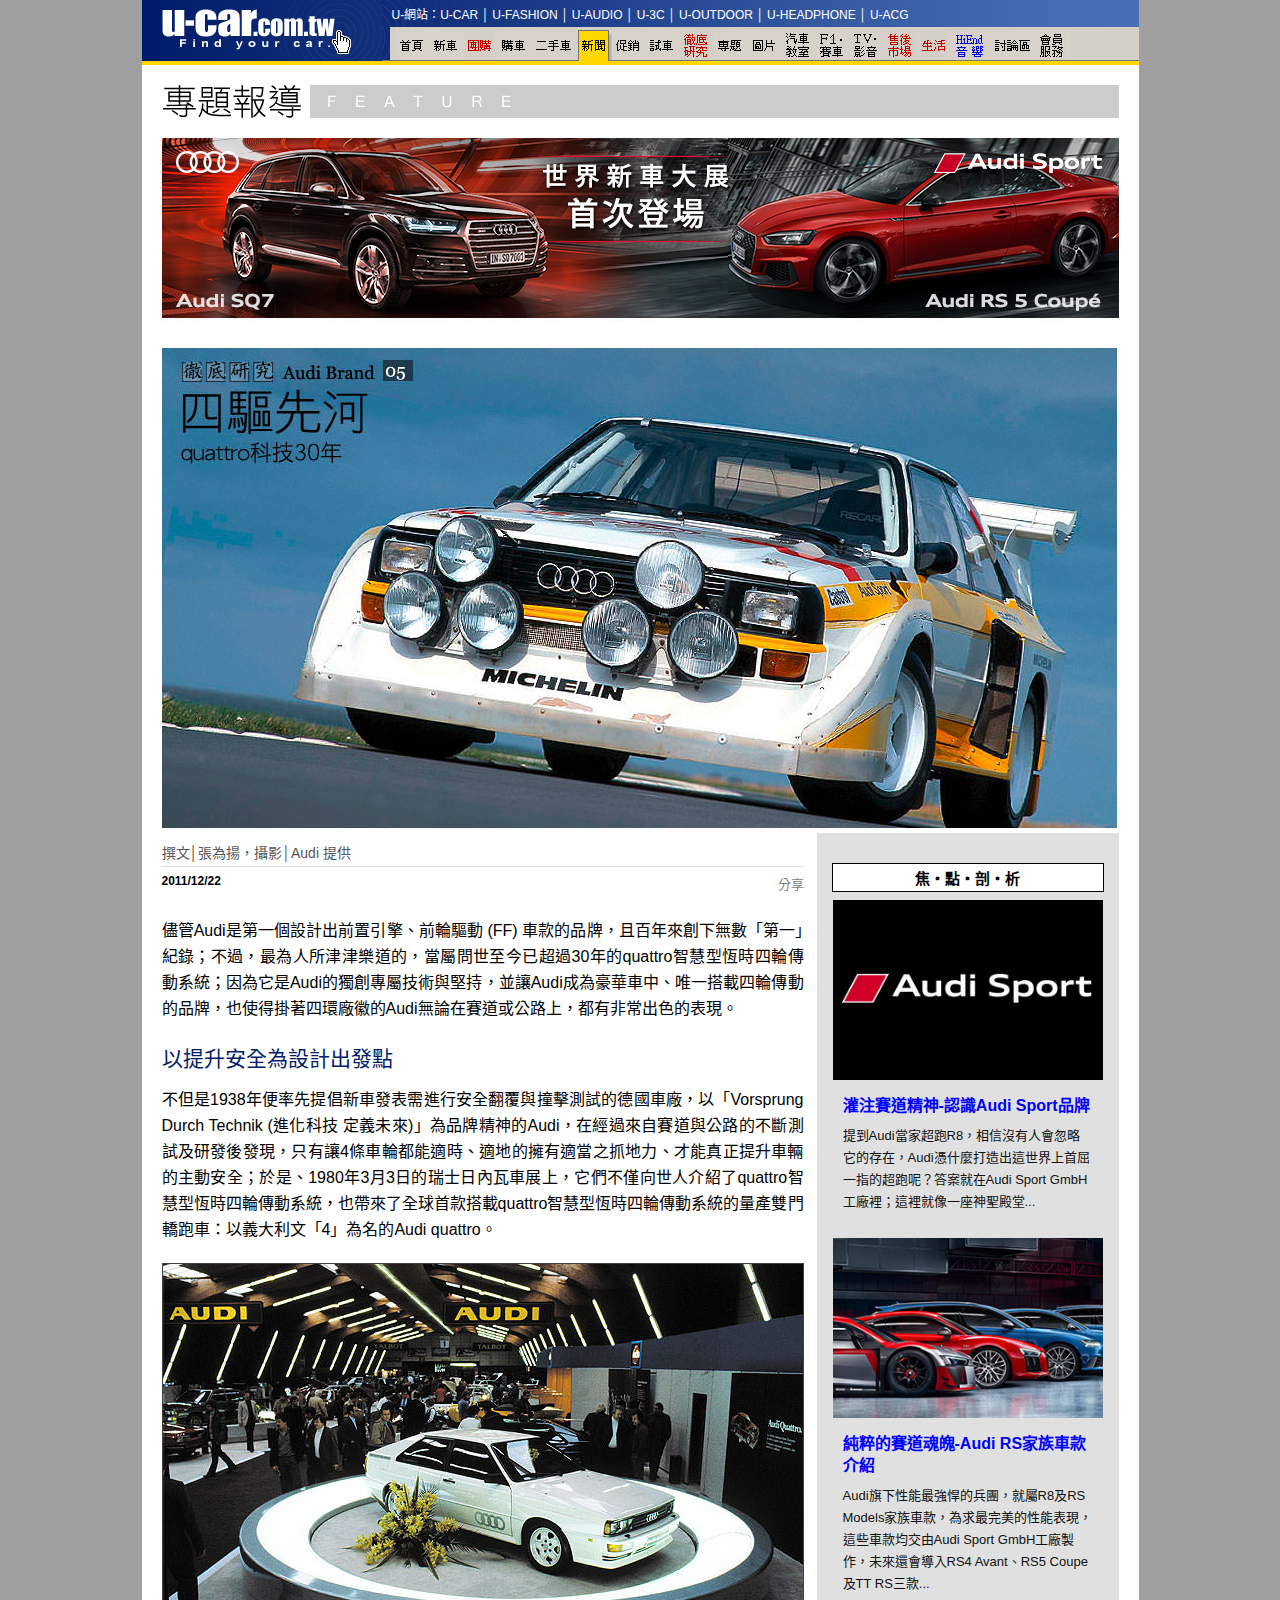
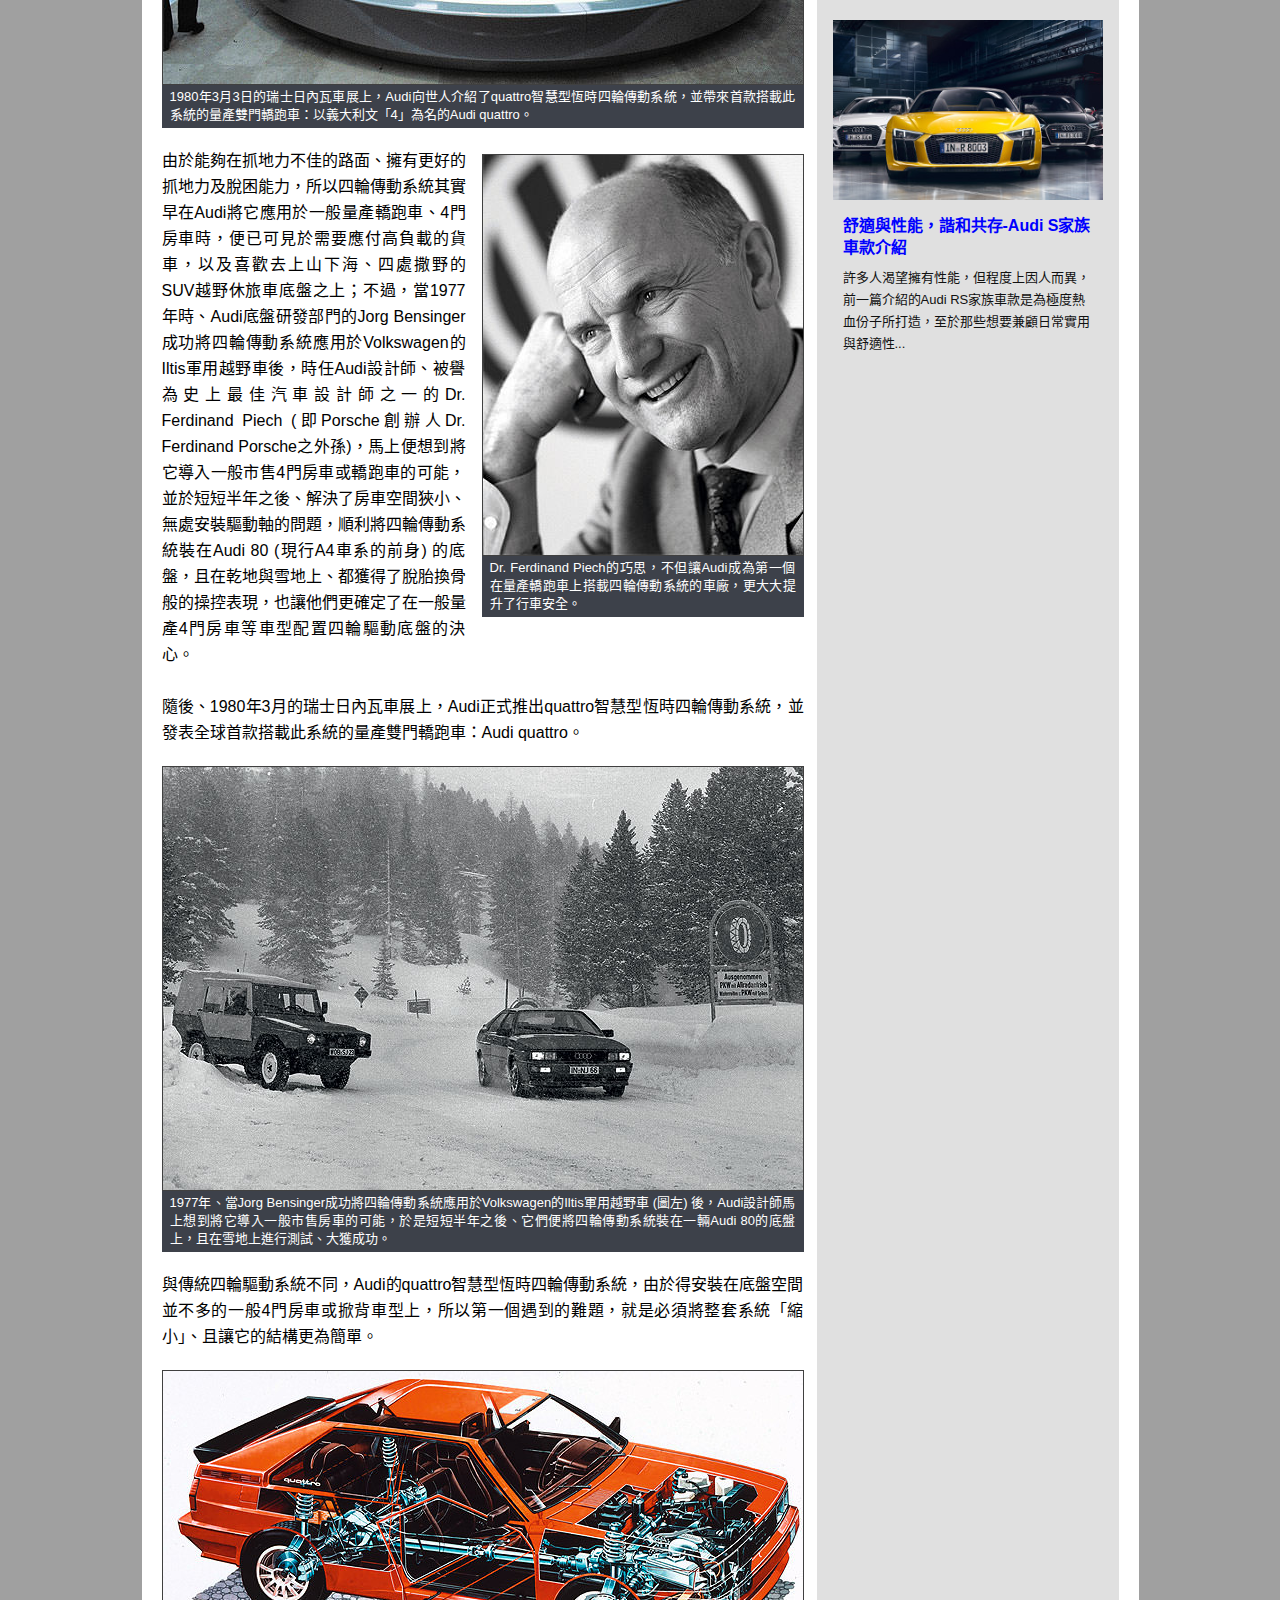
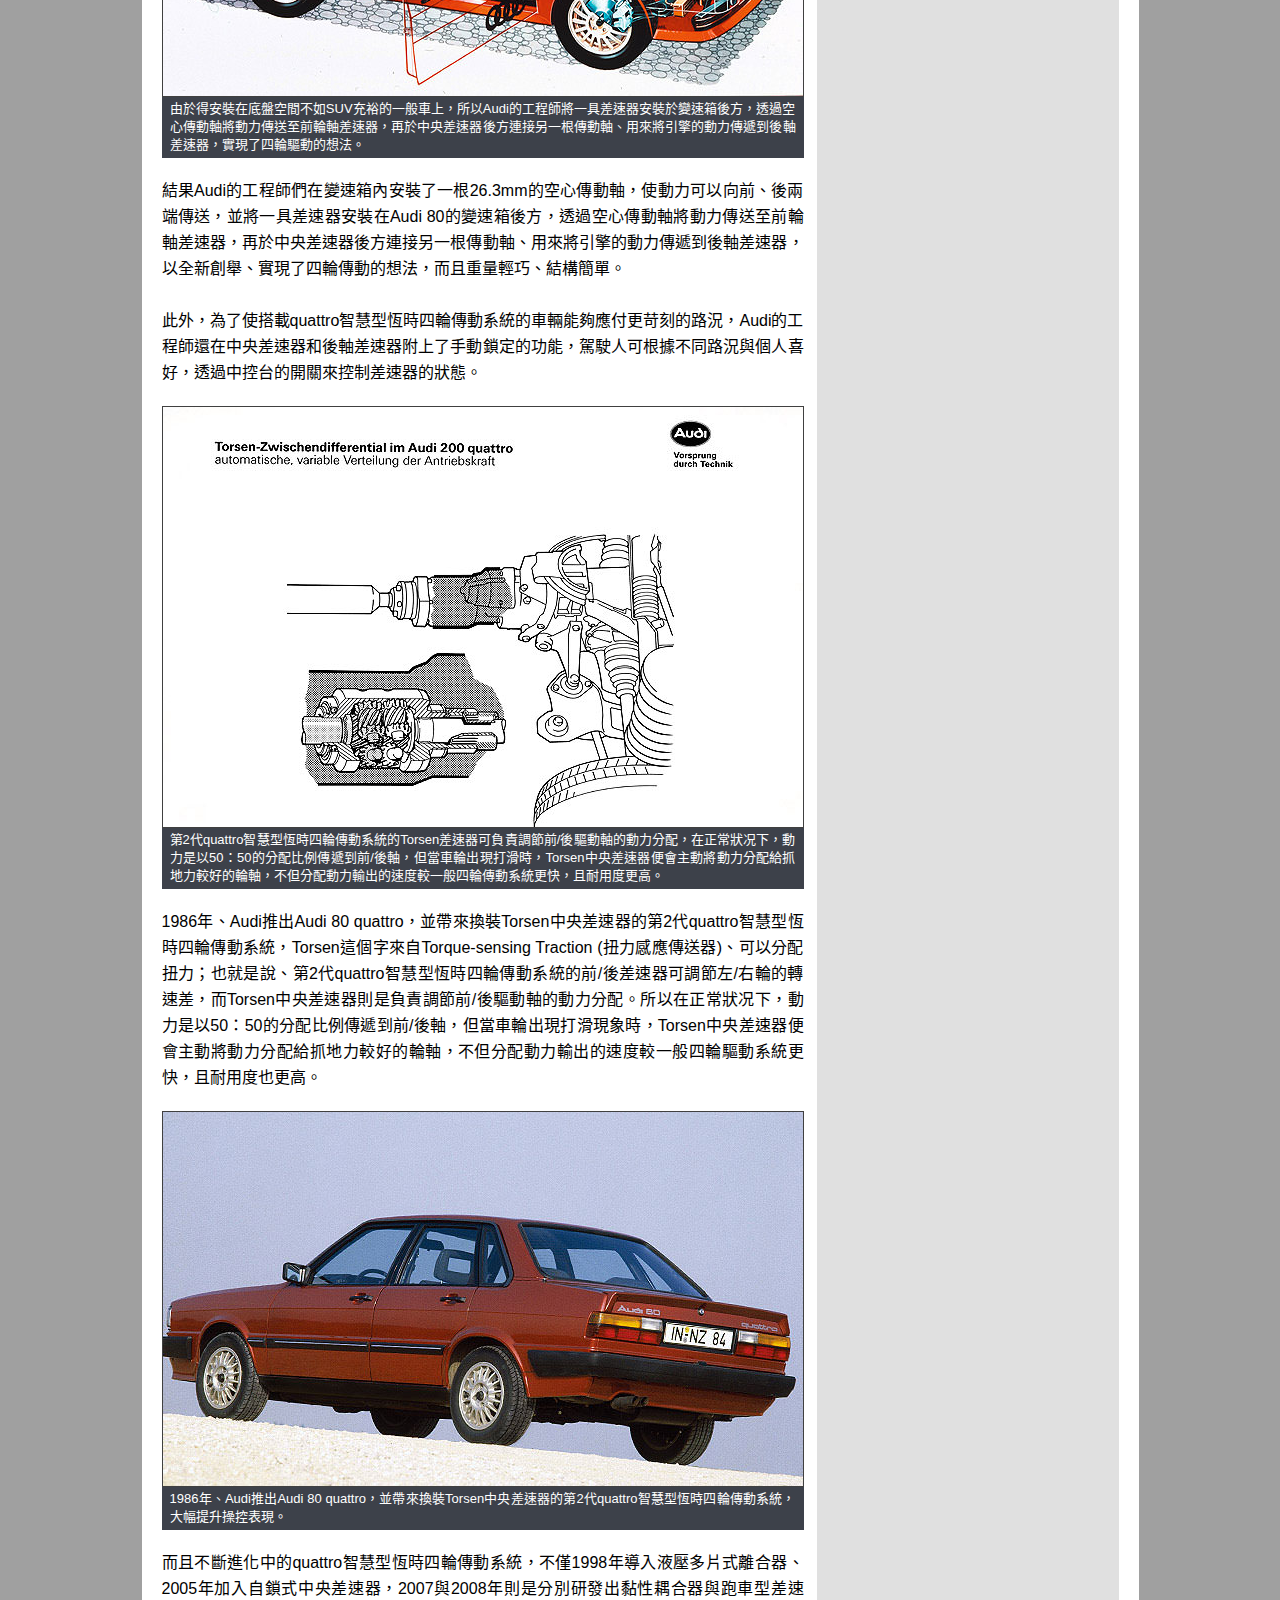
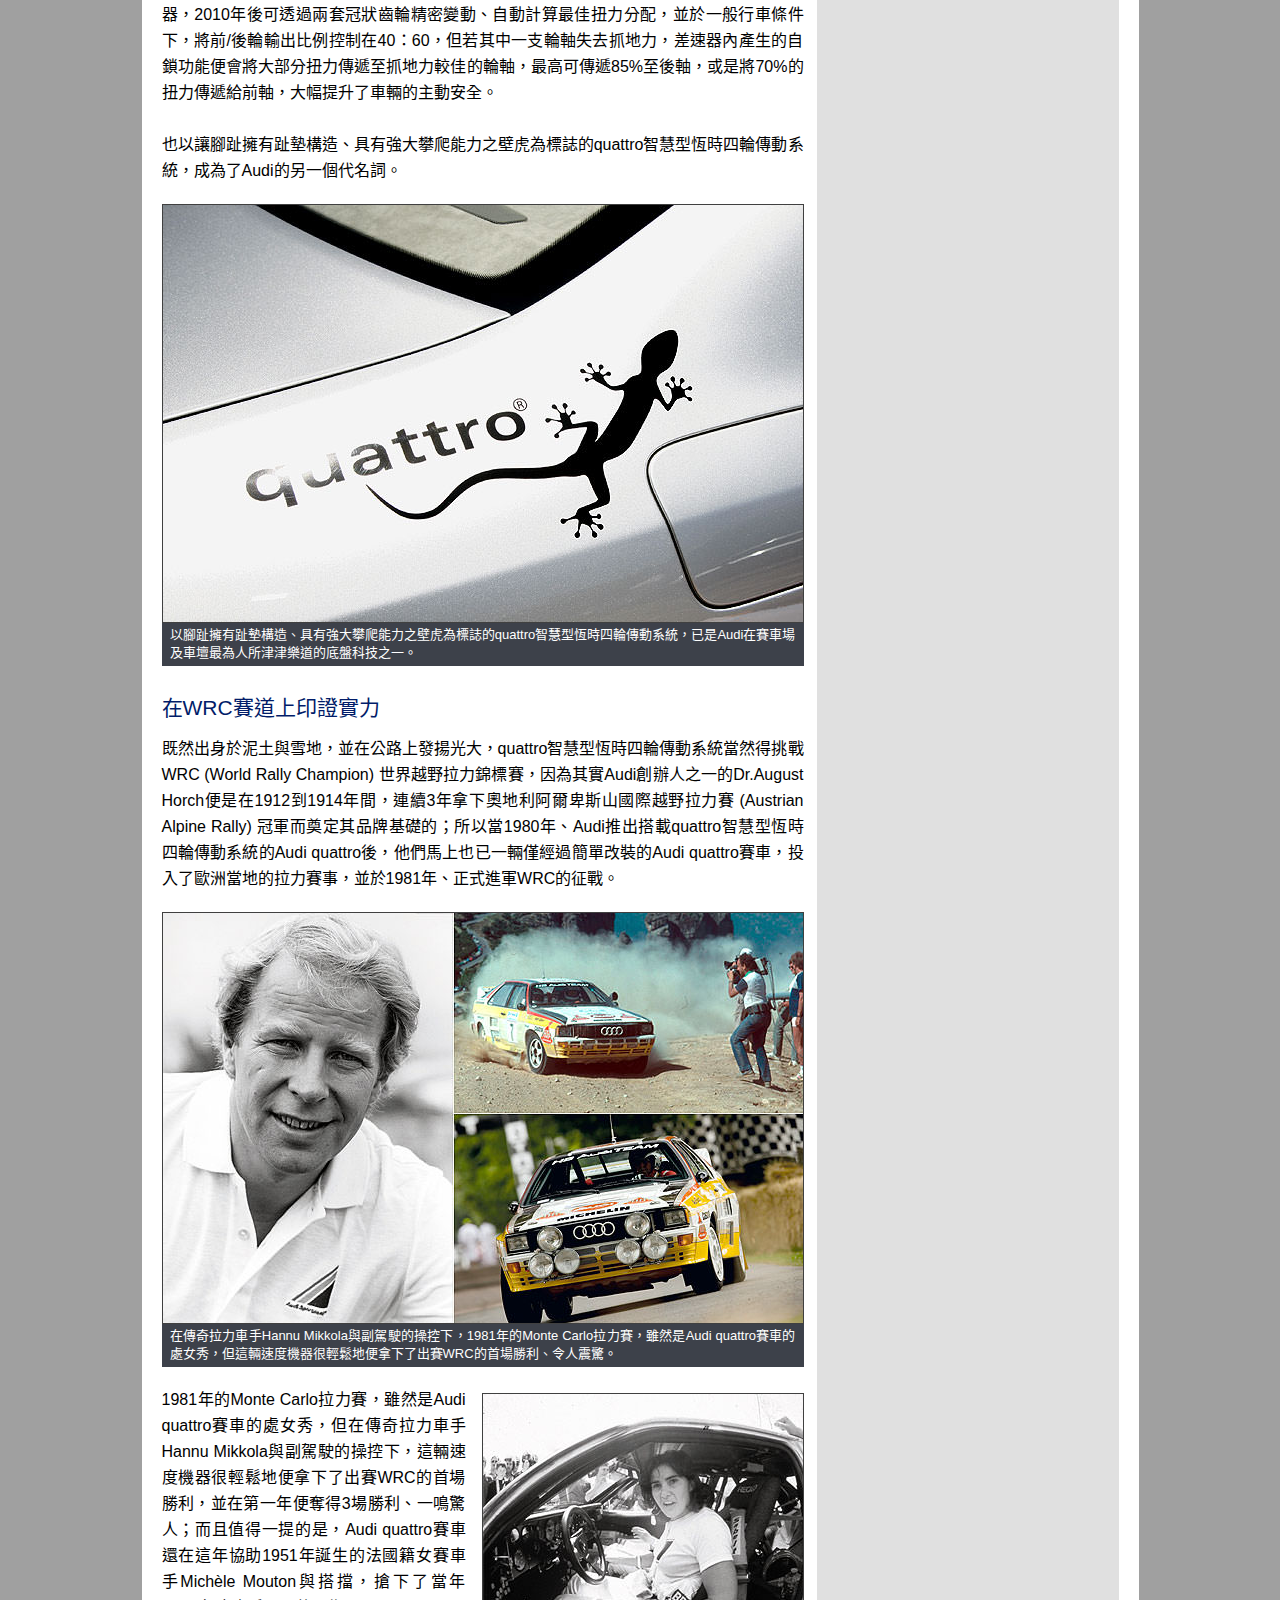
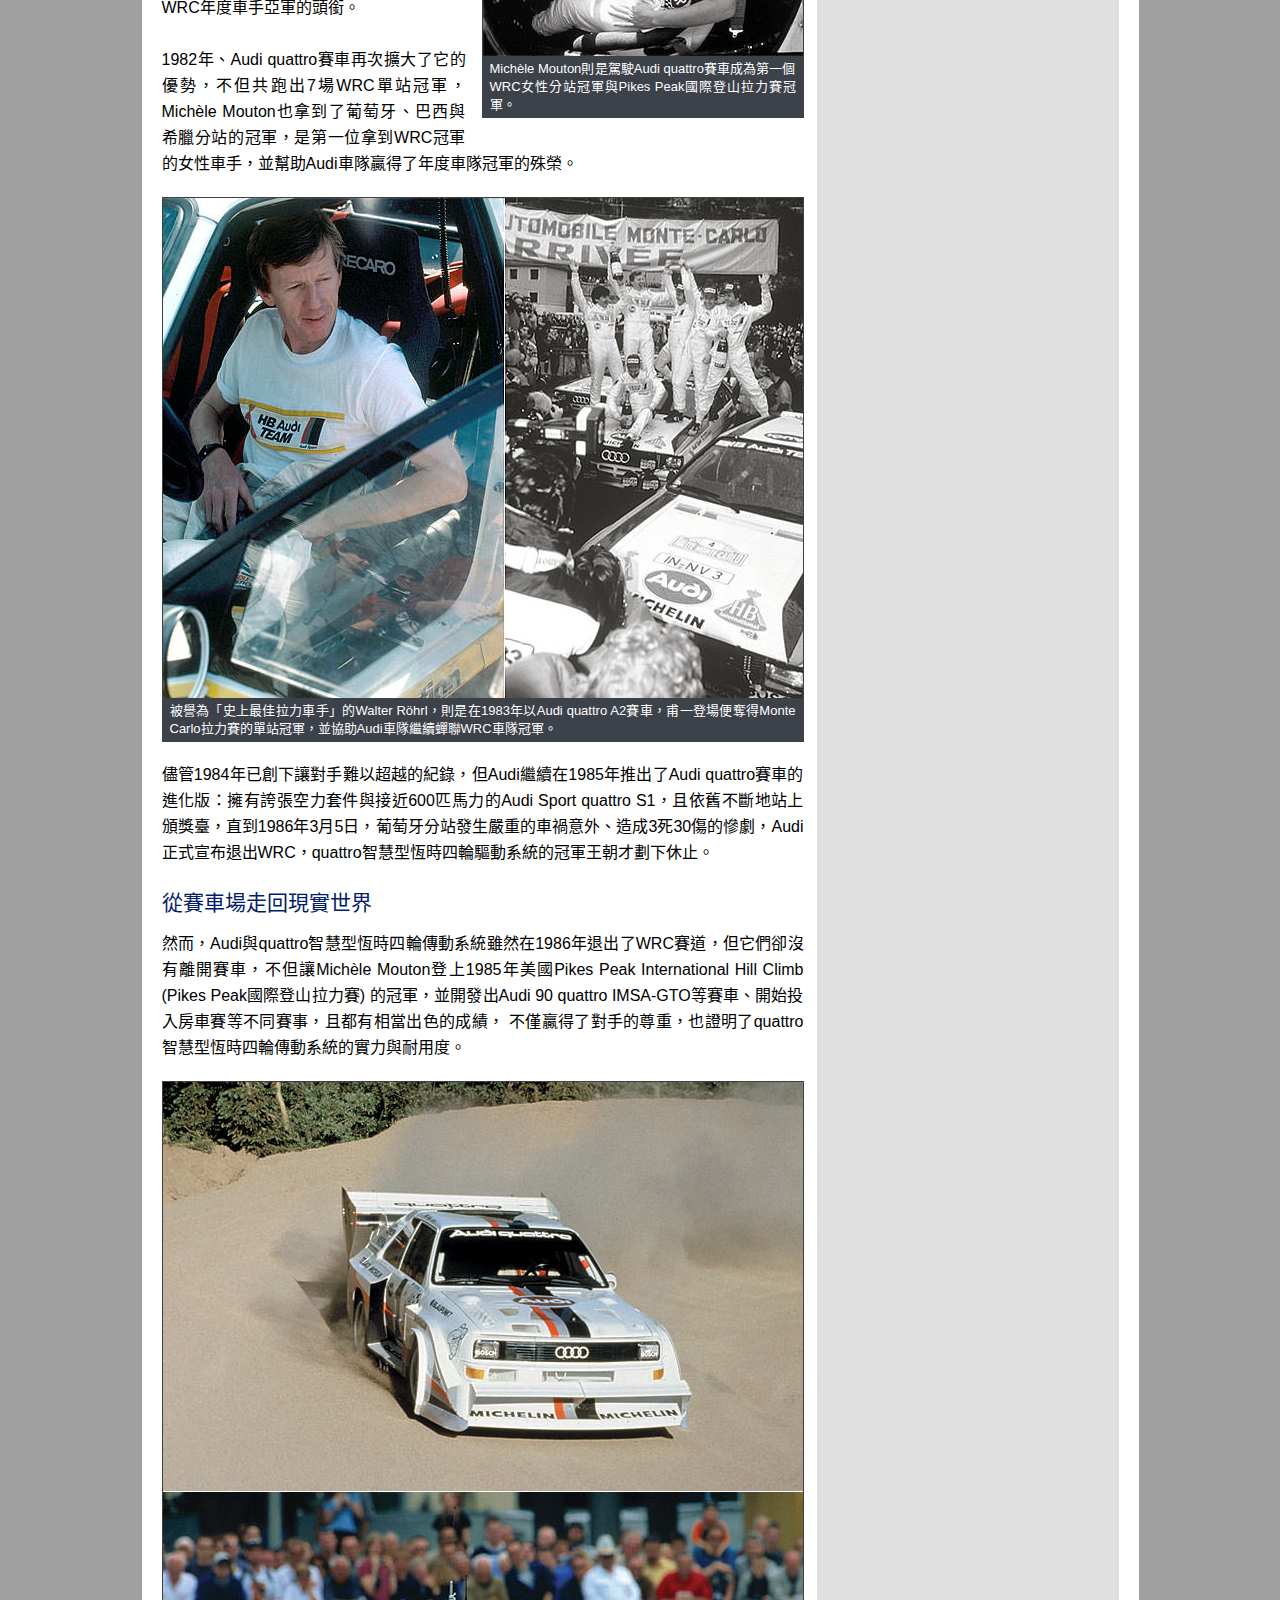
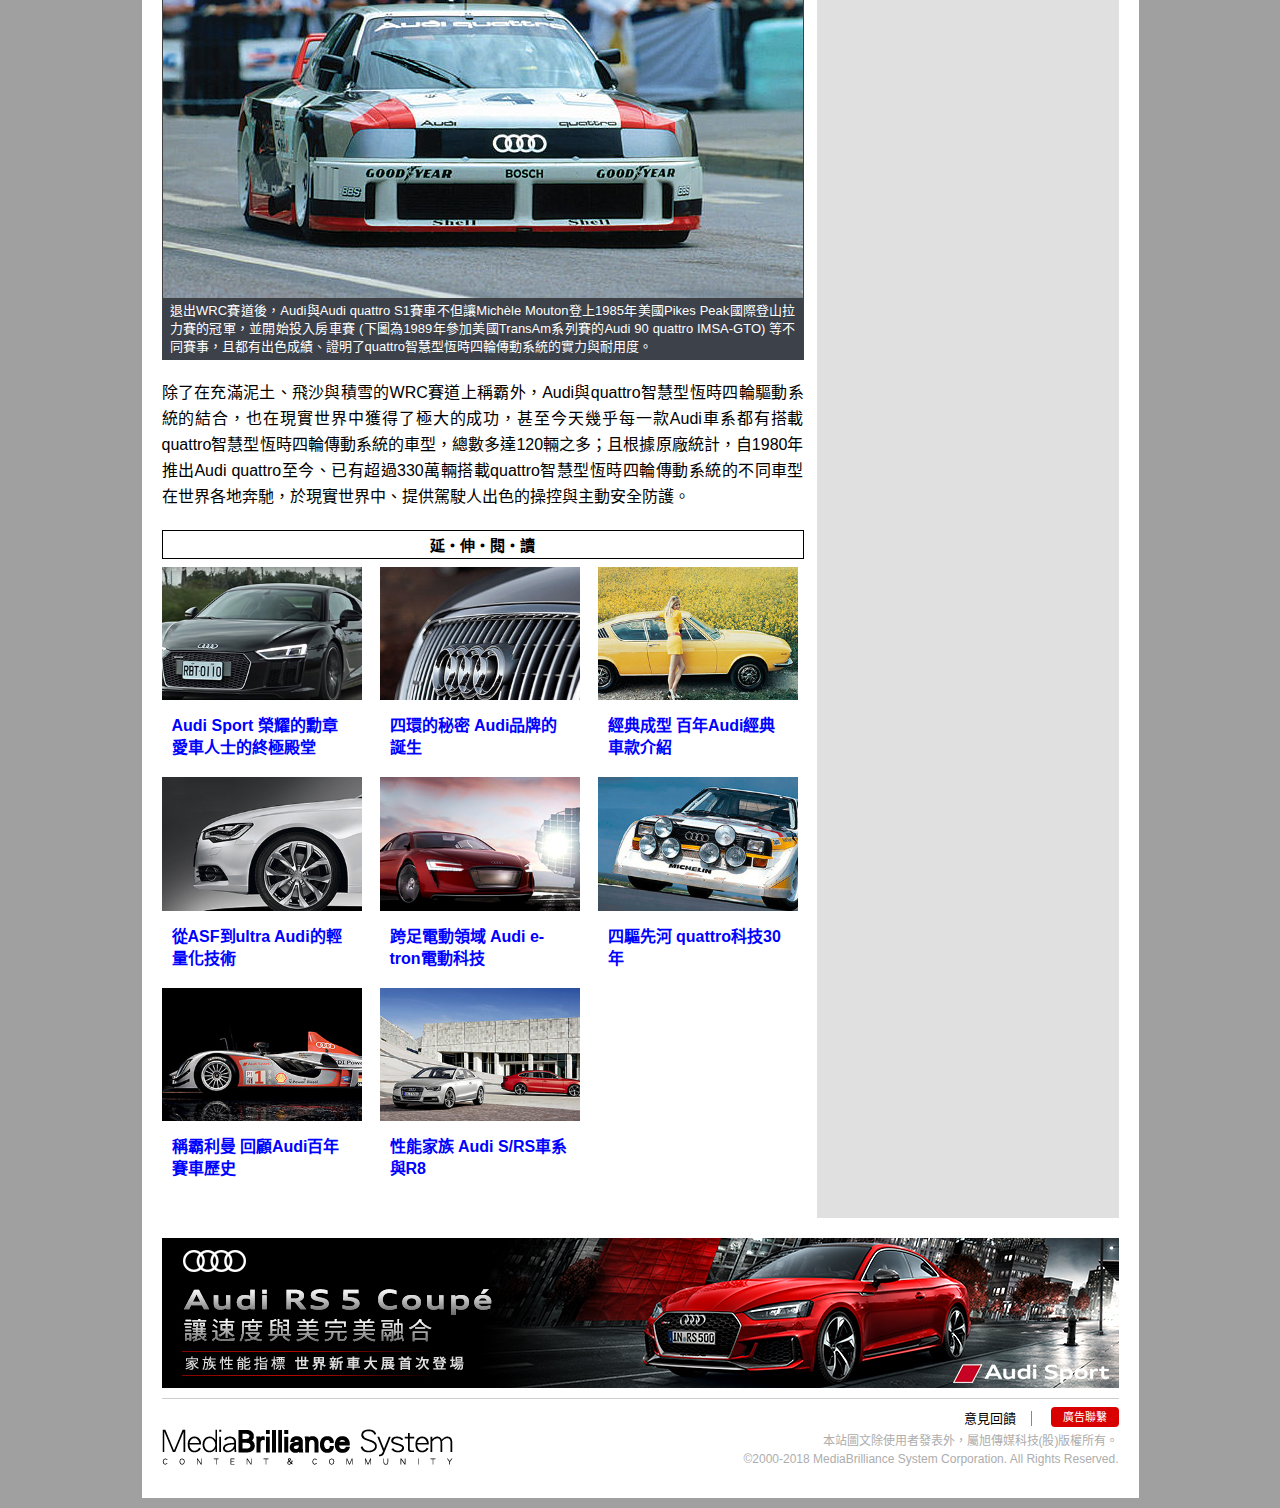
<file: content-e05.html>
<!DOCTYPE html PUBLIC "-//W3C//DTD XHTML 1.0 Transitional//EN" "http://www.w3.org/TR/xhtml1/DTD/xhtml1-transitional.dtd">
<html xmlns="http://www.w3.org/1999/xhtml">
<head>
    <meta http-equiv="content-type" content="text/html; charset=UTF-8" />
    <meta http-equiv="content-language" content="zh-tw" />
    <meta http-equiv="cache-control" content="no-cache" />
    <meta http-equiv="pragma" content="no-cache" />
    <meta http-equiv="expires" content="0" />
    <meta name="keywords" content="四驅先河－quattro科技30年 [Audi Brand 徹底研究]">
	<meta name="description" content="儘管Audi是第一個設計出前置引擎、前輪驅動 (FF) 車款的品牌，且百年來創下無數「第一」紀錄；不過，最為人所津津樂道的，當屬問世至今已超過30年的quattro智慧型恆時四輪傳動系統；因為它是Audi的獨創專屬技術與堅持，並讓Audi成為豪華車中、唯一搭載四輪傳動的品牌，也使得掛著四環廠徽的Audi無論在賽道或公路上，都有非常出色的表現。">
	<meta property="og:image" content="https://image.u-car.com.tw/cartitleimage_332.jpg">
    <meta property="og:site_name" content="U-CAR.com.tw">
    <meta property="og:title" content="四驅先河－quattro科技30年 [Audi Brand 徹底研究]">
    <meta property="og:description" content="儘管Audi是第一個設計出前置引擎、前輪驅動 (FF) 車款的品牌，且百年來創下無數「第一」紀錄；不過，最為人所津津樂道的，當屬問世至今已超過30年的quattro智慧型恆時四輪傳動系統；因為它是Audi的獨創專屬技術與堅持，並讓Audi成為豪華車中、唯一搭載四輪傳動的品牌，也使得掛著四環廠徽的Audi無論在賽道或公路上，都有非常出色的表現。" />
    <meta property="og:type" content="article">
    <meta property="og:url" content="https://event.u-car.com.tw/2017/audi/content-e05.hmtl">
	<title>四驅先河－quattro科技30年 [Audi Brand 徹底研究]</title>
    <link rel="stylesheet" type="text/css" href="css/style.css" />
    <link rel="stylesheet" type="text/css" href="css/layout.css" />
    <link rel="stylesheet" type="text/css" href="css/detail.css" />
    <link rel="stylesheet" type="text/css" href="css/jquery.autocomplete.css" />
    <!--[if IE]>
        <link rel="stylesheet" type="text/css" href="css/ieonly.css" />
    <![endif]-->
</head>


    
<body>
    <div id="wrapper">
		<div class="maincontent">
			<div id="header" class="clearfix">
                <h1><a href="https://www.u-car.com.tw/">U-CAR Find your car</a></h1>
					<div class="navigator-right clearfix">
						<div class="usite">U-網站：<a href="//www.u-car.com.tw/">U-CAR</a> │ <a href="http://www.u-fashion.com.tw/" target="_blank">U-FASHION</a> │ <a href="http://www.u-audio.com.tw/" target="_blank">U-AUDIO</a> │ <a href="http://www.u-3c.com/" target="_blank">U-3C</a> │ <a href="http://www.u-outdoor.com/" target="_blank">U-OUTDOOR</a> │ <a href="http://www.u-headphone.com/" target="_blank">U-HEADPHONE</a> │ <a href="http://www.u-acg.com/" target="_blank">U-ACG</a></div>

                        <div class="navigator">
							<ul class="clearfix">
								<li><a class="tf_home" href="http://www.u-car.com.tw/">首頁</a></li>
                                <li><a class="tf_newcar" href="http://newcar.u-car.com.tw/">新車</a></li>
                                <li><a class="tf_group" href="http://groupbuy.u-car.com.tw/">團購</a></li>
                                <li><a class="tf_buy" href="http://buy.u-car.com.tw/">購車</a></li>
                                <li><a class="tf_usedcar" href="http://usedcar.u-car.com.tw/">二手車</a></li>
                                <li><a class="tf_news select" href="http://news.u-car.com.tw/">新聞</a></li>
                                <li><a class="tf_promotion" href="http://promotion.u-car.com.tw/">促銷</a></li>
                                <li><a class="tf_roadtest" href="http://roadtest.u-car.com.tw/">試車</a></li>
                                <li><a class="tf_mook" href="http://mook.u-car.com.tw/">徹底研究</a></li>
                                <li><a class="tf_feature" href="http://feature.u-car.com.tw/">專題</a></li>
                                <li><a class="tf_gallery" href="http://gallery.u-car.com.tw/">圖片</a></li>
                                <li><a class="tf_classroom" href="http://classroom.u-car.com.tw/">汽車教室</a></li>
                                <li><a class="tf_racing" href="http://f1.u-car.com.tw/">f1賽車</a></li>
                                <li><a class="tf_tv" href="http://tv.u-car.com.tw/">TV影音</a></li>
                                <li><a class="tf_am" href="http://am.u-car.com.tw/">售後市場</a></li>
                                <li><a class="tf_technology" href="http://life.u-car.com.tw/">生活</a></li>
                                <li><a class="tf_audio" href="http://audio.u-car.com.tw/">HiEnd音響</a></li>
                                <li><a class="tf_forum" href="http://forum.u-car.com.tw/">討論區</a></li>
                                <li><a class="tf_member" href="http://member.u-car.com.tw/">會員服務</a></li>
							</ul>
						</div>
					</div>
			</div>
				<div class="channel-title clearfix">
					<img src="images/ct-feature.gif" alt="專題報導" />
				</div>
				
				<!--<div class="top clearfix">
					<div class="ad" style="position: relative; width: 970px;">
                        <!-- /43582588/ucar_newcar_970x400 -->
                        <!--<div id='div-gpt-ad-1474362574075-0' style='height:400px; width:970px;'>
                            <script>
                            googletag.cmd.push(function() {googletag.display('div-gpt-ad-1474362574075-0'); });
                            </script>
                        </div>
                    </div>
                    <div class="clear"></div>
				</div>-->
				<!-- 955px banner -->
				
				
				<!--編輯區塊開始-->
				<div class="content clearfix">
				    
                    <link rel="stylesheet" href="css/xuestyle.css">	
                    <div id="my-wrap">
                        <div id="page-title">
                            <a href="index.html" title="返回專題首頁"><img src="images/pic_banner-topsub.jpg" width="957" height="210" alt="M Performance高性能車款"></a>
					    </div>
                        <div class="banner"><img src="images/part1/cartitleimage_332.jpg" alt="*"></div>
                        
                        <!--<a href="https://www.youtube.com/watch?v=36XgYLL0wng" target="_blank">
                            <div id="box_video">
                              <iframe width="957" height="538" src="https://www.youtube.com/embed/36XgYLL0wng?rel=0&autoplay=1" frameborder="0" allowfullscreen></iframe>
                            </div>
                        </a>-->    
                    </div>
				    			
					<!--文章區塊開始-->
					<div class="contbody">
						
						<!--<div class="banner"><img src="images/part1/cartitleimage_323.jpg" width="640" alt="*"></div>-->
						
						<div class="articleinfo">
							<div class="author clearfix">
								<div class="articleinfo_l"><em>撰文│張為揚，攝影│Audi 提供</em></div>
								<!--<div class="articleinfo_r">點閱數：<span>256</span> 次</div>-->
							</div>
							<div class="postinfo clearfix">
								<div class="articleinfo_l"><strong>2011/12/22</strong></div>
								<div class="articleinfo_r share">
								    <div class="fb-share-button" data-href="https://event.u-car.com.tw/2017/audi/content-e05.hmtl" data-layout="button" data-size="small" data-mobile-iframe="false"><a class="fb-xfbml-parse-ignore" target="_blank" href="https://www.facebook.com/sharer/sharer.php?u=https%3A%2F%2Fevent.u-car.com.tw%2F2017%2Faudi%2Fcontent-e05.hmtl&amp;src=sdkpreparse">分享</a></div>
								    <div class="g-plusone" data-size="medium" data-annotation="none" style="vertical-align: middle"></div>
								</div>
                            </div>
						</div>
						
						
						
						<!--文章內容開始-->
						<div class="postcont">
                            <p>儘管Audi是第一個設計出前置引擎、前輪驅動 (FF) 車款的品牌，且百年來創下無數「第一」紀錄；不過，最為人所津津樂道的，當屬問世至今已超過30年的quattro智慧型恆時四輪傳動系統；因為它是Audi的獨創專屬技術與堅持，並讓Audi成為豪華車中、唯一搭載四輪傳動的品牌，也使得掛著四環廠徽的Audi無論在賽道或公路上，都有非常出色的表現。</p>
                            <h2>以提升安全為設計出發點</h2>
                            <p>不但是1938年便率先提倡新車發表需進行安全翻覆與撞擊測試的德國車廠，以「Vorsprung Durch Technik (進化科技 定義未來)」為品牌精神的Audi，在經過來自賽道與公路的不斷測試及研發後發現，只有讓4條車輪都能適時、適地的擁有適當之抓地力、才能真正提升車輛的主動安全；於是、1980年3月3日的瑞士日內瓦車展上，它們不僅向世人介紹了quattro智慧型恆時四輪傳動系統，也帶來了全球首款搭載quattro智慧型恆時四輪傳動系統的量產雙門轎跑車：以義大利文「4」為名的Audi quattro。</p>
                            <div class="newsphoto center">
                            <img src="images/part1/articleimage_52186.jpg">
                            <div class="photocaption">1980&#24180;3&#26376;3&#26085;&#30340;&#29790;&#22763;&#26085;&#20839;&#29926;&#36554;&#23637;&#19978;&#65292;Audi&#21521;&#19990;&#20154;&#20171;&#32057;&#20102;quattro&#26234;&#24935;&#22411;&#24646;&#26178;&#22235;&#36650;&#20659;&#21205;&#31995;&#32113;&#65292;&#20006;&#24118;&#20358;&#39318;&#27454;&#25645;&#36617;&#27492;&#31995;&#32113;&#30340;&#37327;&#29986;&#38617;&#38272;&#36686;&#36305;&#36554;&#65306;&#20197;&#32681;&#22823;&#21033;&#25991;&#12300;4&#12301;&#28858;&#21517;&#30340;Audi quattro&#12290;</div>
                            </div>
                            <div class="newsphoto_self" style="float: right">
                                <table>
                                    <caption align="bottom"><div class="photocaption">Dr. Ferdinand Piech&#30340;&#24039;&#24605;&#65292;&#19981;&#20294;&#35731;Audi&#25104;&#28858;&#31532;&#19968;&#20491;&#22312;&#37327;&#29986;&#36686;&#36305;&#36554;&#19978;&#25645;&#36617;&#22235;&#36650;&#20659;&#21205;&#31995;&#32113;&#30340;&#36554;&#24288;&#65292;&#26356;&#22823;&#22823;&#25552;&#21319;&#20102;&#34892;&#36554;&#23433;&#20840;&#12290;</div></caption>
                                    <tbody>
                                        <tr>
                                            <td><img src="images/part1/articleimage_52229.jpg"></td>
                                        </tr>
                                    </tbody>
                                </table>
                            </div>
                            <p>&#30001;&#26044;&#33021;&#22816;&#22312;&#25235;&#22320;&#21147;&#19981;&#20339;&#30340;&#36335;&#38754;&#12289;&#25793;&#26377;&#26356;&#22909;&#30340;&#25235;&#22320;&#21147;&#21450;&#33067;&#22256;&#33021;&#21147;&#65292;&#25152;&#20197;&#22235;&#36650;&#20659;&#21205;&#31995;&#32113;&#20854;&#23526;&#26089;&#22312;Audi&#23559;&#23427;&#25033;&#29992;&#26044;&#19968;&#33324;&#37327;&#29986;&#36686;&#36305;&#36554;&#12289;4&#38272;&#25151;&#36554;&#26178;&#65292;&#20415;&#24050;&#21487;&#35211;&#26044;&#38656;&#35201;&#25033;&#20184;&#39640;&#36000;&#36617;&#30340;&#36008;&#36554;&#65292;&#20197;&#21450;&#21916;&#27489;&#21435;&#19978;&#23665;&#19979;&#28023;&#12289;&#22235;&#34389;&#25746;&#37326;&#30340;SUV&#36234;&#37326;&#20241;&#26053;&#36554;&#24213;&#30436;&#20043;&#19978;&#65307;&#19981;&#36942;&#65292;&#30070;1977&#24180;&#26178;&#12289;Audi&#24213;&#30436;&#30740;&#30332;&#37096;&#38272;&#30340;Jorg Bensinger&#25104;&#21151;&#23559;&#22235;&#36650;&#20659;&#21205;&#31995;&#32113;&#25033;&#29992;&#26044;Volkswagen&#30340;Iltis&#36557;&#29992;&#36234;&#37326;&#36554;&#24460;&#65292;&#26178;&#20219;Audi&#35373;&#35336;&#24107;&#12289;&#34987;&#35709;&#28858;&#21490;&#19978;&#26368;&#20339;&#27773;&#36554;&#35373;&#35336;&#24107;&#20043;&#19968;&#30340;Dr. Ferdinand Piech (&#21363;Porsche&#21109;&#36774;&#20154;Dr. Ferdinand Porsche&#20043;&#22806;&#23403;)&#65292;&#39340;&#19978;&#20415;&#24819;&#21040;&#23559;&#23427;&#23566;&#20837;&#19968;&#33324;&#24066;&#21806;4&#38272;&#25151;&#36554;&#25110;&#36686;&#36305;&#36554;&#30340;&#21487;&#33021;&#65292;&#20006;&#26044;&#30701;&#30701;&#21322;&#24180;&#20043;&#24460;&#12289;&#35299;&#27770;&#20102;&#25151;&#36554;&#31354;&#38291;&#29433;&#23567;&#12289;&#28961;&#34389;&#23433;&#35037;&#39493;&#21205;&#36600;&#30340;&#21839;&#38988;&#65292;&#38918;&#21033;&#23559;&#22235;&#36650;&#20659;&#21205;&#31995;&#32113;&#35037;&#22312;Audi 80 (&#29694;&#34892;A4&#36554;&#31995;&#30340;&#21069;&#36523;) &#30340;&#24213;&#30436;&#65292;&#19988;&#22312;&#20094;&#22320;&#33287;&#38634;&#22320;&#19978;&#12289;&#37117;&#29554;&#24471;&#20102;&#33067;&#32974;&#25563;&#39592;&#33324;&#30340;&#25805;&#25511;&#34920;&#29694;&#65292;&#20063;&#35731;&#20182;&#20497;&#26356;&#30906;&#23450;&#20102;&#22312;&#19968;&#33324;&#37327;&#29986;4&#38272;&#25151;&#36554;&#31561;&#36554;&#22411;&#37197;&#32622;&#22235;&#36650;&#39493;&#21205;&#24213;&#30436;&#30340;&#27770;&#24515;&#12290;<br /><br />&#38568;&#24460;&#12289;1980&#24180;3&#26376;&#30340;&#29790;&#22763;&#26085;&#20839;&#29926;&#36554;&#23637;&#19978;&#65292;Audi&#27491;&#24335;&#25512;&#20986;quattro&#26234;&#24935;&#22411;&#24646;&#26178;&#22235;&#36650;&#20659;&#21205;&#31995;&#32113;&#65292;&#20006;&#30332;&#34920;&#20840;&#29699;&#39318;&#27454;&#25645;&#36617;&#27492;&#31995;&#32113;&#30340;&#37327;&#29986;&#38617;&#38272;&#36686;&#36305;&#36554;&#65306;Audi quattro&#12290;</p>
                            <div class="newsphoto center">
                            <img src="images/part1/articleimage_52225.jpg">
                            <div class="photocaption">1977&#24180;&#12289;&#30070;Jorg Bensinger&#25104;&#21151;&#23559;&#22235;&#36650;&#20659;&#21205;&#31995;&#32113;&#25033;&#29992;&#26044;Volkswagen&#30340;Iltis&#36557;&#29992;&#36234;&#37326;&#36554; (&#22294;&#24038;) &#24460;&#65292;Audi&#35373;&#35336;&#24107;&#39340;&#19978;&#24819;&#21040;&#23559;&#23427;&#23566;&#20837;&#19968;&#33324;&#24066;&#21806;&#25151;&#36554;&#30340;&#21487;&#33021;&#65292;&#26044;&#26159;&#30701;&#30701;&#21322;&#24180;&#20043;&#24460;&#12289;&#23427;&#20497;&#20415;&#23559;&#22235;&#36650;&#20659;&#21205;&#31995;&#32113;&#35037;&#22312;&#19968;&#36635;Audi 80&#30340;&#24213;&#30436;&#19978;&#65292;&#19988;&#22312;&#38634;&#22320;&#19978;&#36914;&#34892;&#28204;&#35430;&#12289;&#22823;&#29554;&#25104;&#21151;&#12290;</div>
                            </div>
                            <p>與傳統四輪驅動系統不同，Audi的quattro智慧型恆時四輪傳動系統，由於得安裝在底盤空間並不多的一般4門房車或掀背車型上，所以第一個遇到的難題，就是必須將整套系統「縮小」、且讓它的結構更為簡單。</p>
                            <div class="newsphoto center">
                            <img src="images/part1/articleimage_52227.jpg">
                            <div class="photocaption">&#30001;&#26044;&#24471;&#23433;&#35037;&#22312;&#24213;&#30436;&#31354;&#38291;&#19981;&#22914;SUV&#20805;&#35029;&#30340;&#19968;&#33324;&#36554;&#19978;&#65292;&#25152;&#20197;Audi&#30340;&#24037;&#31243;&#24107;&#23559;&#19968;&#20855;&#24046;&#36895;&#22120;&#23433;&#35037;&#26044;&#35722;&#36895;&#31665;&#24460;&#26041;&#65292;&#36879;&#36942;&#31354;&#24515;&#20659;&#21205;&#36600;&#23559;&#21205;&#21147;&#20659;&#36865;&#33267;&#21069;&#36650;&#36600;&#24046;&#36895;&#22120;&#65292;&#20877;&#26044;&#20013;&#22830;&#24046;&#36895;&#22120;&#24460;&#26041;&#36899;&#25509;&#21478;&#19968;&#26681;&#20659;&#21205;&#36600;&#12289;&#29992;&#20358;&#23559;&#24341;&#25806;&#30340;&#21205;&#21147;&#20659;&#36958;&#21040;&#24460;&#36600;&#24046;&#36895;&#22120;&#65292;&#23526;&#29694;&#20102;&#22235;&#36650;&#39493;&#21205;&#30340;&#24819;&#27861;&#12290;</div>
                            </div>
                            <p>結果Audi的工程師們在變速箱內安裝了一根26.3mm的空心傳動軸，使動力可以向前、後兩端傳送，並將一具差速器安裝在Audi 80的變速箱後方，透過空心傳動軸將動力傳送至前輪軸差速器，再於中央差速器後方連接另一根傳動軸、用來將引擎的動力傳遞到後軸差速器，以全新創舉、實現了四輪傳動的想法，而且重量輕巧、結構簡單。<br /><br />此外，為了使搭載quattro智慧型恆時四輪傳動系統的車輛能夠應付更苛刻的路況，Audi的工程師還在中央差速器和後軸差速器附上了手動鎖定的功能，駕駛人可根據不同路況與個人喜好，透過中控台的開關來控制差速器的狀態。</p>
                            <div class="newsphoto center">
                            <img src="images/part1/articleimage_52193.jpg">
                            <div class="photocaption">&#31532;2&#20195;quattro&#26234;&#24935;&#22411;&#24646;&#26178;&#22235;&#36650;&#20659;&#21205;&#31995;&#32113;&#30340;Torsen&#24046;&#36895;&#22120;&#21487;&#36000;&#36012;&#35519;&#31680;&#21069;/&#24460;&#39493;&#21205;&#36600;&#30340;&#21205;&#21147;&#20998;&#37197;&#65292;&#22312;&#27491;&#24120;&#29376;&#20917;&#19979;&#65292;&#21205;&#21147;&#26159;&#20197;50&#65306;50&#30340;&#20998;&#37197;&#27604;&#20363;&#20659;&#36958;&#21040;&#21069;/&#24460;&#36600;&#65292;&#20294;&#30070;&#36554;&#36650;&#20986;&#29694;&#25171;&#28369;&#26178;&#65292;Torsen&#20013;&#22830;&#24046;&#36895;&#22120;&#20415;&#26371;&#20027;&#21205;&#23559;&#21205;&#21147;&#20998;&#37197;&#32102;&#25235;&#22320;&#21147;&#36611;&#22909;&#30340;&#36650;&#36600;&#65292;&#19981;&#20294;&#20998;&#37197;&#21205;&#21147;&#36664;&#20986;&#30340;&#36895;&#24230;&#36611;&#19968;&#33324;&#22235;&#36650;&#20659;&#21205;&#31995;&#32113;&#26356;&#24555;&#65292;&#19988;&#32784;&#29992;&#24230;&#26356;&#39640;&#12290;</div>
                            </div>
                            <p>1986年、Audi推出Audi 80 quattro，並帶來換裝Torsen中央差速器的第2代quattro智慧型恆時四輪傳動系統，Torsen這個字來自Torque-sensing Traction (扭力感應傳送器)、可以分配扭力；也就是說、第2代quattro智慧型恆時四輪傳動系統的前/後差速器可調節左/右輪的轉速差，而Torsen中央差速器則是負責調節前/後驅動軸的動力分配。所以在正常狀况下，動力是以50：50的分配比例傳遞到前/後軸，但當車輪出現打滑現象時，Torsen中央差速器便會主動將動力分配給抓地力較好的輪軸，不但分配動力輸出的速度較一般四輪驅動系統更快，且耐用度也更高。</p>
                            <div class="newsphoto center">
                            <img src="images/part1/articleimage_52228.jpg">
                            <div class="photocaption">1986&#24180;&#12289;Audi&#25512;&#20986;Audi 80 quattro&#65292;&#20006;&#24118;&#20358;&#25563;&#35037;Torsen&#20013;&#22830;&#24046;&#36895;&#22120;&#30340;&#31532;2&#20195;quattro&#26234;&#24935;&#22411;&#24646;&#26178;&#22235;&#36650;&#20659;&#21205;&#31995;&#32113;&#65292;&#22823;&#24133;&#25552;&#21319;&#25805;&#25511;&#34920;&#29694;&#12290;</div>
                            </div>
                            <p>而且不斷進化中的quattro智慧型恆時四輪傳動系統，不僅1998年導入液壓多片式離合器、2005年加入自鎖式中央差速器，2007與2008年則是分別研發出黏性耦合器與跑車型差速器，2010年後可透過兩套冠狀齒輪精密變動、自動計算最佳扭力分配，並於一般行車條件下，將前/後輪輸出比例控制在40：60，但若其中一支輪軸失去抓地力，差速器內產生的自鎖功能便會將大部分扭力傳遞至抓地力較佳的輪軸，最高可傳遞85%至後軸，或是將70%的扭力傳遞給前軸，大幅提升了車輛的主動安全。<br /><br />也以讓腳趾擁有趾墊構造、具有強大攀爬能力之壁虎為標誌的quattro智慧型恆時四輪傳動系統，成為了Audi的另一個代名詞。</p>
                            <div class="newsphoto center">
                            <img src="images/part1/articleimage_52226.jpg">
                            <div class="photocaption">&#20197;&#33139;&#36286;&#25793;&#26377;&#36286;&#22666;&#27083;&#36896;&#12289;&#20855;&#26377;&#24375;&#22823;&#25856;&#29228;&#33021;&#21147;&#20043;&#22721;&#34382;&#28858;&#27161;&#35468;&#30340;quattro&#26234;&#24935;&#22411;&#24646;&#26178;&#22235;&#36650;&#20659;&#21205;&#31995;&#32113;&#65292;&#24050;&#26159;Audi&#22312;&#36093;&#36554;&#22580;&#21450;&#36554;&#22727;&#26368;&#28858;&#20154;&#25152;&#27941;&#27941;&#27138;&#36947;&#30340;&#24213;&#30436;&#31185;&#25216;&#20043;&#19968;&#12290;</div>
                            </div>
                            <h2>在WRC賽道上印證實力</h2>
                            <p>既然出身於泥土與雪地，並在公路上發揚光大，quattro智慧型恆時四輪傳動系統當然得挑戰WRC (World Rally Champion) 世界越野拉力錦標賽，因為其實Audi創辦人之一的Dr.August Horch便是在1912到1914年間，連續3年拿下奧地利阿爾卑斯山國際越野拉力賽 (Austrian Alpine Rally) 冠軍而奠定其品牌基礎的；所以當1980年、Audi推出搭載quattro智慧型恆時四輪傳動系統的Audi quattro後，他們馬上也已一輛僅經過簡單改裝的Audi quattro賽車，投入了歐洲當地的拉力賽事，並於1981年、正式進軍WRC的征戰。</p>
                            <div class="newsphoto center">
                            <img src="images/part1/articleimage_52204.jpg">
                            <div class="photocaption">&#22312;&#20659;&#22855;&#25289;&#21147;&#36554;&#25163;Hannu Mikkola&#33287;&#21103;&#39381;&#39387;&#30340;&#25805;&#25511;&#19979;&#65292;1981&#24180;&#30340;Monte Carlo&#25289;&#21147;&#36093;&#65292;&#38614;&#28982;&#26159;Audi quattro&#36093;&#36554;&#30340;&#34389;&#22899;&#31168;&#65292;&#20294;&#36889;&#36635;&#36895;&#24230;&#27231;&#22120;&#24456;&#36629;&#39686;&#22320;&#20415;&#25343;&#19979;&#20102;&#20986;&#36093;WRC&#30340;&#39318;&#22580;&#21213;&#21033;&#12289;&#20196;&#20154;&#38663;&#39514;&#12290;</div>
                            </div>
                            <div class="newsphoto_self" style="float: right">
                                <table>
                                    <caption align="bottom"><div class="photocaption">Mich&#232;le Mouton&#21063;&#26159;&#39381;&#39387;Audi quattro&#36093;&#36554;&#25104;&#28858;&#31532;&#19968;&#20491;WRC&#22899;&#24615;&#20998;&#31449;&#20896;&#36557;&#33287;Pikes Peak&#22283;&#38555;&#30331;&#23665;&#25289;&#21147;&#36093;&#20896;&#36557;&#12290;</div></caption>
                                    <tbody>
                                        <tr>
                                            <td><img src="images/part1/articleimage_52206.jpg"></td>
                                        </tr>
                                    </tbody>
                                </table>
                            </div>
                            <p>1981&#24180;&#30340;Monte Carlo&#25289;&#21147;&#36093;&#65292;&#38614;&#28982;&#26159;Audi quattro&#36093;&#36554;&#30340;&#34389;&#22899;&#31168;&#65292;&#20294;&#22312;&#20659;&#22855;&#25289;&#21147;&#36554;&#25163;Hannu Mikkola&#33287;&#21103;&#39381;&#39387;&#30340;&#25805;&#25511;&#19979;&#65292;&#36889;&#36635;&#36895;&#24230;&#27231;&#22120;&#24456;&#36629;&#39686;&#22320;&#20415;&#25343;&#19979;&#20102;&#20986;&#36093;WRC&#30340;&#39318;&#22580;&#21213;&#21033;&#65292;&#20006;&#22312;&#31532;&#19968;&#24180;&#20415;&#22890;&#24471;3&#22580;&#21213;&#21033;&#12289;&#19968;&#40180;&#39514;&#20154;&#65307;&#32780;&#19988;&#20540;&#24471;&#19968;&#25552;&#30340;&#26159;&#65292;Audi quattro&#36093;&#36554;&#36996;&#22312;&#36889;&#24180;&#21332;&#21161;1951&#24180;&#35477;&#29983;&#30340;&#27861;&#22283;&#31821;&#22899;&#36093;&#36554;&#25163;Mich&#232;le Mouton&#33287;&#25645;&#25803;&#65292;&#25654;&#19979;&#20102;&#30070;&#24180;WRC&#24180;&#24230;&#36554;&#25163;&#20126;&#36557;&#30340;&#38957;&#37532;&#12290;<br /><br />1982&#24180;&#12289;Audi quattro&#36093;&#36554;&#20877;&#27425;&#25844;&#22823;&#20102;&#23427;&#30340;&#20778;&#21218;&#65292;&#19981;&#20294;&#20849;&#36305;&#20986;7&#22580;WRC&#21934;&#31449;&#20896;&#36557;&#65292;Mich&#232;le Mouton&#20063;&#25343;&#21040;&#20102;&#33889;&#33796;&#29273;&#12289;&#24052;&#35199;&#33287;&#24076;&#33240;&#20998;&#31449;&#30340;&#20896;&#36557;&#65292;&#26159;&#31532;&#19968;&#20301;&#25343;&#21040;WRC&#20896;&#36557;&#30340;&#22899;&#24615;&#36554;&#25163;&#65292;&#20006;&#24171;&#21161;Audi&#36554;&#38538;&#36111;&#24471;&#20102;&#24180;&#24230;&#36554;&#38538;&#20896;&#36557;&#30340;&#27530;&#27054;&#12290;</p>
                            <div class="newsphoto center">
                            <img src="images/part1/articleimage_52211.jpg">
                            <div class="photocaption">&#34987;&#35709;&#28858;&#12300;&#21490;&#19978;&#26368;&#20339;&#25289;&#21147;&#36554;&#25163;&#12301;&#30340;Walter R&#246;hrl&#65292;&#21063;&#26159;&#22312;1983&#24180;&#20197;Audi quattro A2&#36093;&#36554;&#65292;&#29995;&#19968;&#30331;&#22580;&#20415;&#22890;&#24471;Monte Carlo&#25289;&#21147;&#36093;&#30340;&#21934;&#31449;&#20896;&#36557;&#65292;&#20006;&#21332;&#21161;Audi&#36554;&#38538;&#32380;&#32396;&#34796;&#32879;WRC&#36554;&#38538;&#20896;&#36557;&#12290;</div>
                            </div>
                            <p>儘管1984年已創下讓對手難以超越的紀錄，但Audi繼續在1985年推出了Audi quattro賽車的進化版：擁有誇張空力套件與接近600匹馬力的Audi Sport quattro S1，且依舊不斷地站上頒獎臺，直到1986年3月5日，葡萄牙分站發生嚴重的車禍意外、造成3死30傷的慘劇，Audi正式宣布退出WRC，quattro智慧型恆時四輪驅動系統的冠軍王朝才劃下休止。</p>
                            <h2>從賽車場走回現實世界</h2>
                            <p>然而，Audi與quattro智慧型恆時四輪傳動系統雖然在1986年退出了WRC賽道，但它們卻沒有離開賽車，不但讓Michèle Mouton登上1985年美國Pikes Peak International Hill Climb (Pikes Peak國際登山拉力賽) 的冠軍，並開發出Audi 90 quattro IMSA-GTO等賽車、開始投入房車賽等不同賽事，且都有相當出色的成績， 不僅贏得了對手的尊重，也證明了quattro智慧型恆時四輪傳動系統的實力與耐用度。</p>
                            <div class="newsphoto center">
                            <img src="images/part1/articleimage_52246.jpg">
                            <div class="photocaption">&#36864;&#20986;WRC&#36093;&#36947;&#24460;&#65292;Audi&#33287;Audi quattro S1&#36093;&#36554;&#19981;&#20294;&#35731;Mich&#232;le Mouton&#30331;&#19978;1985&#24180;&#32654;&#22283;Pikes Peak&#22283;&#38555;&#30331;&#23665;&#25289;&#21147;&#36093;&#30340;&#20896;&#36557;&#65292;&#20006;&#38283;&#22987;&#25237;&#20837;&#25151;&#36554;&#36093; (&#19979;&#22294;&#28858;1989&#24180;&#21443;&#21152;&#32654;&#22283;TransAm&#31995;&#21015;&#36093;&#30340;Audi 90 quattro IMSA-GTO) &#31561;&#19981;&#21516;&#36093;&#20107;&#65292;&#19988;&#37117;&#26377;&#20986;&#33394;&#25104;&#32318;&#12289;&#35657;&#26126;&#20102;quattro&#26234;&#24935;&#22411;&#24646;&#26178;&#22235;&#36650;&#20659;&#21205;&#31995;&#32113;&#30340;&#23526;&#21147;&#33287;&#32784;&#29992;&#24230;&#12290;</div>
                            </div>
                            <p>除了在充滿泥土、飛沙與積雪的WRC賽道上稱霸外，Audi與quattro智慧型恆時四輪驅動系統的結合，也在現實世界中獲得了極大的成功，甚至今天幾乎每一款Audi車系都有搭載quattro智慧型恆時四輪傳動系統的車型，總數多達120輛之多；且根據原廠統計，自1980年推出Audi quattro至今、已有超過330萬輛搭載quattro智慧型恆時四輪傳動系統的不同車型在世界各地奔馳，於現實世界中、提供駕駛人出色的操控與主動安全防護。</p>
    
                        </div>
                        <!--文章內容結束-->
						
						
						<!--延伸閱讀開始-->
						<div class="related">
							<div class="articleheadtitle">延‧伸‧閱‧讀</div>
							<div id="box_related">
                            <ul>
                               <li>
                                    <a href="https://www.youtube.com/watch?v=4nKvzn-X6tg" target="_blank"><img src="images/pic_extend-09.jpg" alt="*"></a>
                                    <a href="https://www.youtube.com/watch?v=4nKvzn-X6tg" target="_blank"><h4>Audi Sport 榮耀的勳章愛車人士的終極殿堂</h4></a>
                                    </li>
                               <li>
                                    <a href="content-e01.html"><img src="images/pic_extend-01.jpg" alt="*"></a>
                                    <a href="content-e01.html"><h4>四環的秘密 Audi品牌的誕生</h4></a>
                                    </li>
                                <li>
                                    <a href="content-e02.html"><img src="images/pic_extend-02.jpg" alt="*"></a>
                                    <a href="content-e02.html"><h4>經典成型 百年Audi經典車款介紹</h4></a>
                                    </li>
                                <li>
                                    <a href="content-e03.html"><img src="images/pic_extend-03.jpg" alt="*"></a>
                                    <a href="content-e03.html"><h4>從ASF到ultra Audi的輕量化技術</h4></a>
                                    </li>        
                                <li>
                                    <a href="content-e04.html"><img src="images/pic_extend-04.jpg" alt="*"></a>
                                    <a href="content-e04.html"><h4>跨足電動領域 Audi e-tron電動科技</h4></a>
                                    </li>
                                <li>
                                    <a href="content-e05.html"><img src="images/pic_extend-05.jpg" alt="*"></a>
                                    <a href="content-e05.html"><h4>四驅先河 quattro科技30年</h4></a>
                                    </li>
                                <li>
                                    <a href="content-e06.html"><img src="images/pic_extend-06.jpg" alt="*"></a>
                                    <a href="content-e06.html"><h4>稱霸利曼 回顧Audi百年賽車歷史</h4></a>
                                    </li>
                                <!--<li>
                                    <a href="content-e07.html"><img src="images/pic_extend-07.jpg" alt="*"></a>
                                    <a href="content-e07.html"><h4>高科技旗艦 Audi A6/A8</h4></a>
                                    </li>-->
                                <li>
                                    <a href="content-e08.html"><img src="images/pic_extend-08.jpg" alt="*"></a>
                                    <a href="content-e08.html"><h4>性能家族 Audi S/RS車系與R8</h4></a>
                                    </li>                
                            </ul>
                            <div style="clear:both"></div>
                            </div>
						</div>
						<!--延伸閱讀結束-->
	                </div>
	                <!--文章區塊結束-->
					
					
					<!--側邊攔開始-->
					<div class="sidebar">
					    <div class="sidelink">
							
							<!-- 短標及短摘 -->
							<div class="articleheadtitle">焦‧點‧剖‧析</div>
							<div id="box_focus-side">
                                <ul>
                                   <li>
                                        <a href="content-a01.html"><img src="images/pic_analyze-01.jpg" alt="*"></a>
                                        <a href="content-a01.html"><h4>灌注賽道精神-認識Audi Sport品牌</h4></a>
                                        <p>提到Audi當家超跑R8，相信沒有人會忽略它的存在，Audi憑什麼打造出這世界上首屈一指的超跑呢？答案就在Audi Sport GmbH工廠裡；這裡就像一座神聖殿堂...</p>
                                        </li>
                                    <li>
                                        <a href="content-a02.html"><img src="images/pic_analyze-02.jpg" alt="*"></a>
                                        <a href="content-a02.html"><h4>純粹的賽道魂魄-Audi RS家族車款介紹</h4></a><p>Audi旗下性能最強悍的兵團，就屬R8及RS Models家族車款，為求最完美的性能表現，這些車款均交由Audi Sport GmbH工廠製作，未來還會導入RS4 Avant、RS5 Coupe及TT RS三款...</p>
                                        </li>
                                    <li>
                                        <a href="content-a03.html"><img src="images/pic_analyze-03.jpg" alt="*"></a>
                                        <a href="content-a03.html"><h4>舒適與性能，諧和共存-Audi S家族車款介紹</h4></a><p>許多人渴望擁有性能，但程度上因人而異，前一篇介紹的Audi RS家族車款是為極度熱血份子所打造，至於那些想要兼顧日常實用與舒適性...</p>
                                        </li>
                                </ul>
                                <div style="clear:both"></div>
                            </div>
						</div>
					</div><!--側邊欄結束-->
				</div><!--編輯區塊結束-->
				
				<div id="page-downad">                     
                   <a href="https://www.audievent.com.tw/audi-sport/" title="Audi RS5 Coupe 讓速度與美完美融合" target="_blank"><img src="images/pic_banner-down.jpg" alt="Audi RS5 Coupe 讓速度與美完美融合"></a>
                </div>
				
				<div id="footer" style="margin-top: 10px">
					<img src="images/medaibrilliancesystem_logo.gif" alt="*" />
					<div class="footer_text">
                        <ul class="footer_link clearfix">
                            <li class="feedback"><a href="https://forum.u-car.com.tw/" target="_blank">意見回饋</a></li>
                            <li class="contactus"><a href="https://news.u-car.com.tw/ad/contact">廣告聯繫</a></li>
                        </ul>
                        <p>本站圖文除使用者發表外，屬旭傳媒科技(股)版權所有。</p>
                        <p>&copy;2000-2018 MediaBrilliance System Corporation. All Rights Reserved.</p>
                    </div>
                    <div style="clear: both"></div>
                </div>
				<script>
  (function(i,s,o,g,r,a,m){i['GoogleAnalyticsObject']=r;i[r]=i[r]||function(){
  (i[r].q=i[r].q||[]).push(arguments)},i[r].l=1*new Date();a=s.createElement(o),
  m=s.getElementsByTagName(o)[0];a.async=1;a.src=g;m.parentNode.insertBefore(a,m)
  })(window,document,'script','//www.google-analytics.com/analytics.js','ga');

  ga('create', 'UA-10586472-2', 'auto');
  ga('send', 'pageview');

</script>
<!-- Begin comScore Tag -->
<script>
  var _comscore = _comscore || [];
  _comscore.push({ c1: "2", c2: "14366971" });
  (function() {
    var s = document.createElement("script"), el = document.getElementsByTagName("script")[0]; s.async = true;
    s.src = (document.location.protocol == "https:" ? "https://sb" : "http://b") + ".scorecardresearch.com/beacon.js";
    el.parentNode.insertBefore(s, el);
  })();
</script>
<noscript>
  <img src="https://sb.scorecardresearch.com/p?c1=2&c2=14366971&cv=2.0&cj=1" />
</noscript>
<!-- End comScore Tag -->

<!-- Google Tag Manager -->
<noscript><iframe src="//www.googletagmanager.com/ns.html?id=GTM-K554FJ"
height="0" width="0" style="display:none;visibility:hidden"></iframe></noscript>
<script>(function(w,d,s,l,i){w[l]=w[l]||[];w[l].push({'gtm.start':
new Date().getTime(),event:'gtm.js'});var f=d.getElementsByTagName(s)[0],
j=d.createElement(s),dl=l!='dataLayer'?'&l='+l:'';j.async=true;j.src=
'//www.googletagmanager.com/gtm.js?id='+i+dl;f.parentNode.insertBefore(j,f);
})(window,document,'script','dataLayer','GTM-K554FJ');</script>
<!-- End Google Tag Manager -->

<!--etu-->
<!-- Google Tag Manager -->
<noscript><iframe src="//www.googletagmanager.com/ns.html?id=GTM-TXJQ2R"
height="0" width="0" style="display:none;visibility:hidden"></iframe></noscript>
<script>(function(w,d,s,l,i){w[l]=w[l]||[];w[l].push({'gtm.start':
new Date().getTime(),event:'gtm.js'});var f=d.getElementsByTagName(s)[0],
j=d.createElement(s),dl=l!='dataLayer'?'&l='+l:'';j.async=true;j.src=
'//www.googletagmanager.com/gtm.js?id='+i+dl;f.parentNode.insertBefore(j,f);
})(window,document,'script','dataLayer','GTM-TXJQ2R');</script>
<!-- End Google Tag Manager -->
			</div>
		</div>
		<script type="text/javascript">
			(function() {
				var po = document.createElement('script'); po.type = 'text/javascript'; po.async = true;
				po.src = 'https://apis.google.com/js/plusone.js';
				var s = document.getElementsByTagName('script')[0]; s.parentNode.insertBefore(po, s);
			})();
		</script>
		<script type="text/javascript">
			$(function() {
				//$("img.lazy").lazyload();
				isMobDevice = (/iphone|ipad|Android|webOS|iPod|BlackBerry|Windows Phone|ZuneWP7/gi).test(navigator.appVersion);

				if(!isMobDevice){
					$("img.lazy").lazyload();
				}else{
					$('img.lazy').each(function(){
						$(this).attr('src',$(this).data('original'));
					});
				}
			});
		</script>
		
		<!--FB分享按鈕-->
		<div id="fb-root"></div>
        <script>(function(d, s, id) {
          var js, fjs = d.getElementsByTagName(s)[0];
          if (d.getElementById(id)) return;
          js = d.createElement(s); js.id = id;
          js.src = "//connect.facebook.net/zh_TW/sdk.js#xfbml=1&version=v2.9";
          fjs.parentNode.insertBefore(js, fjs);
        }(document, 'script', 'facebook-jssdk'));</script>
        
        <!--G+分享按鈕-->
        <script src="https://apis.google.com/js/platform.js" async defer>{lang: 'zh-TW'}</script>
	</body>
</html>
</file>
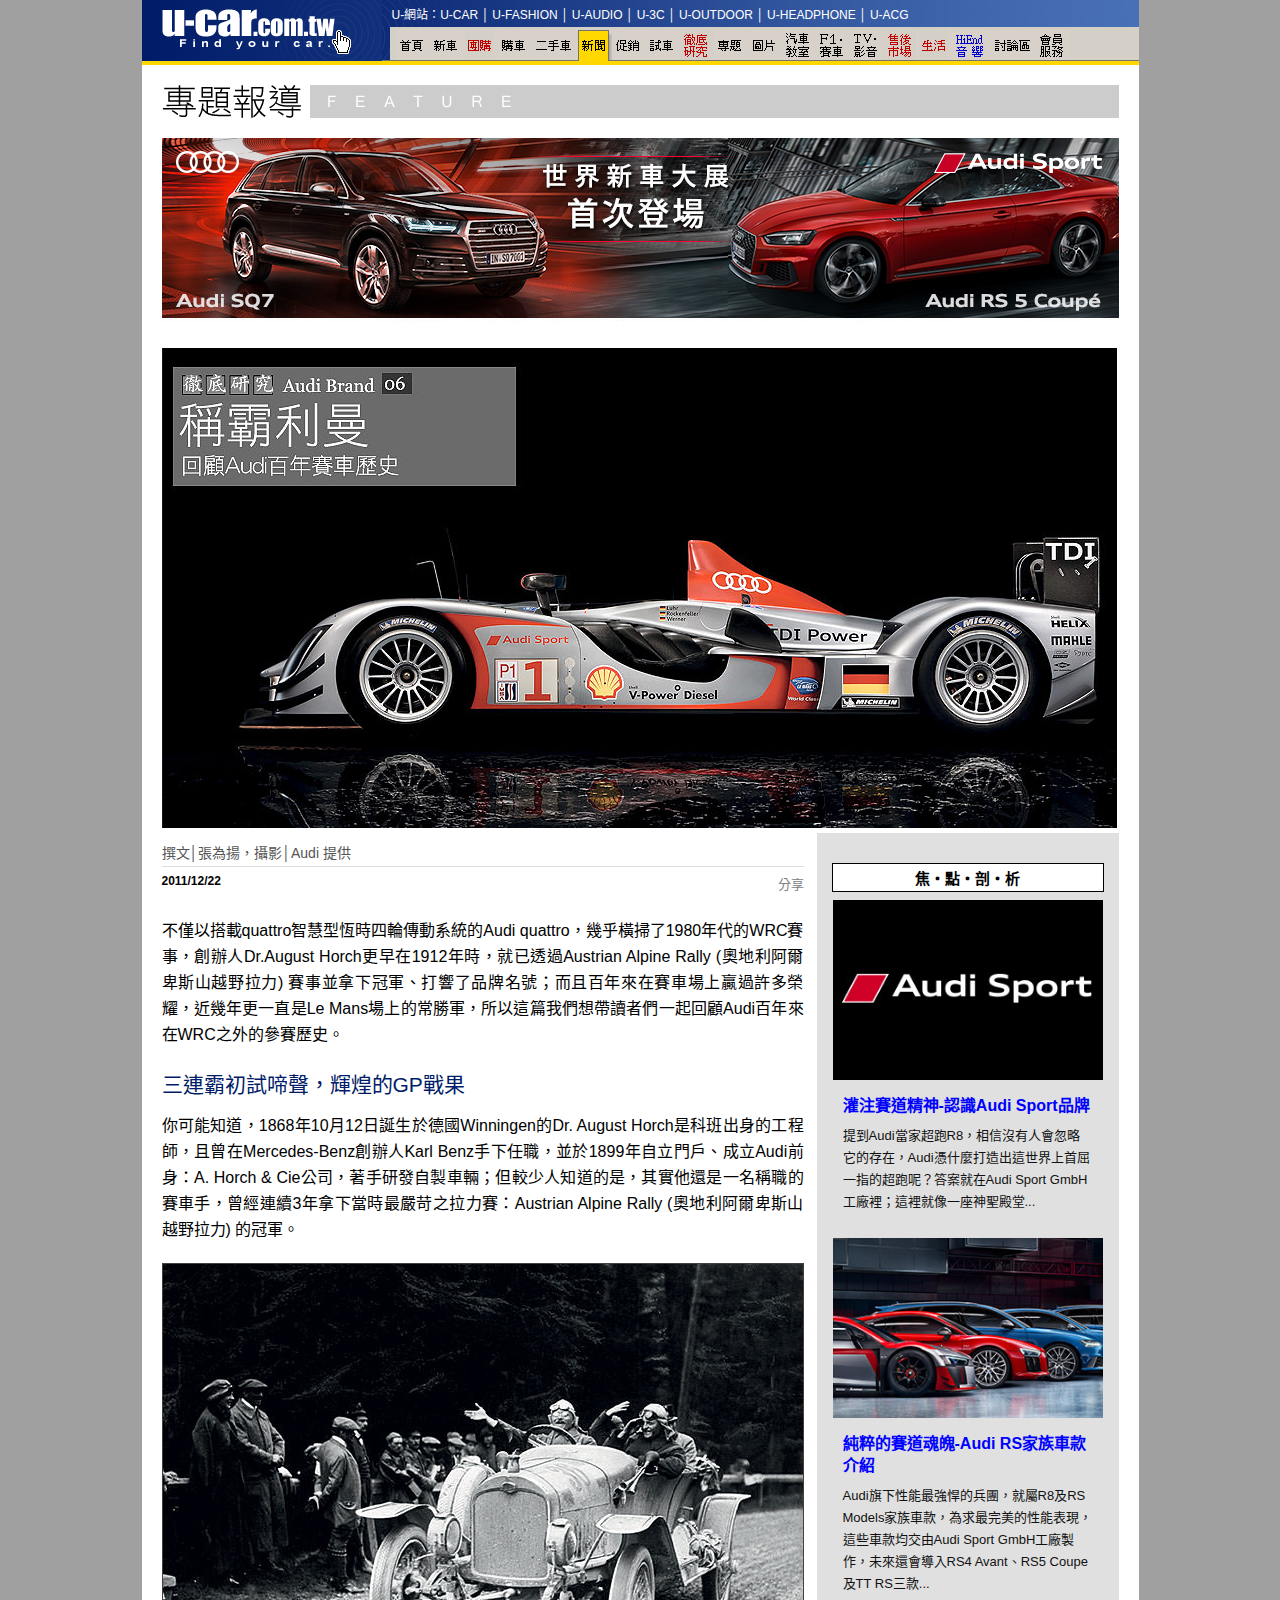
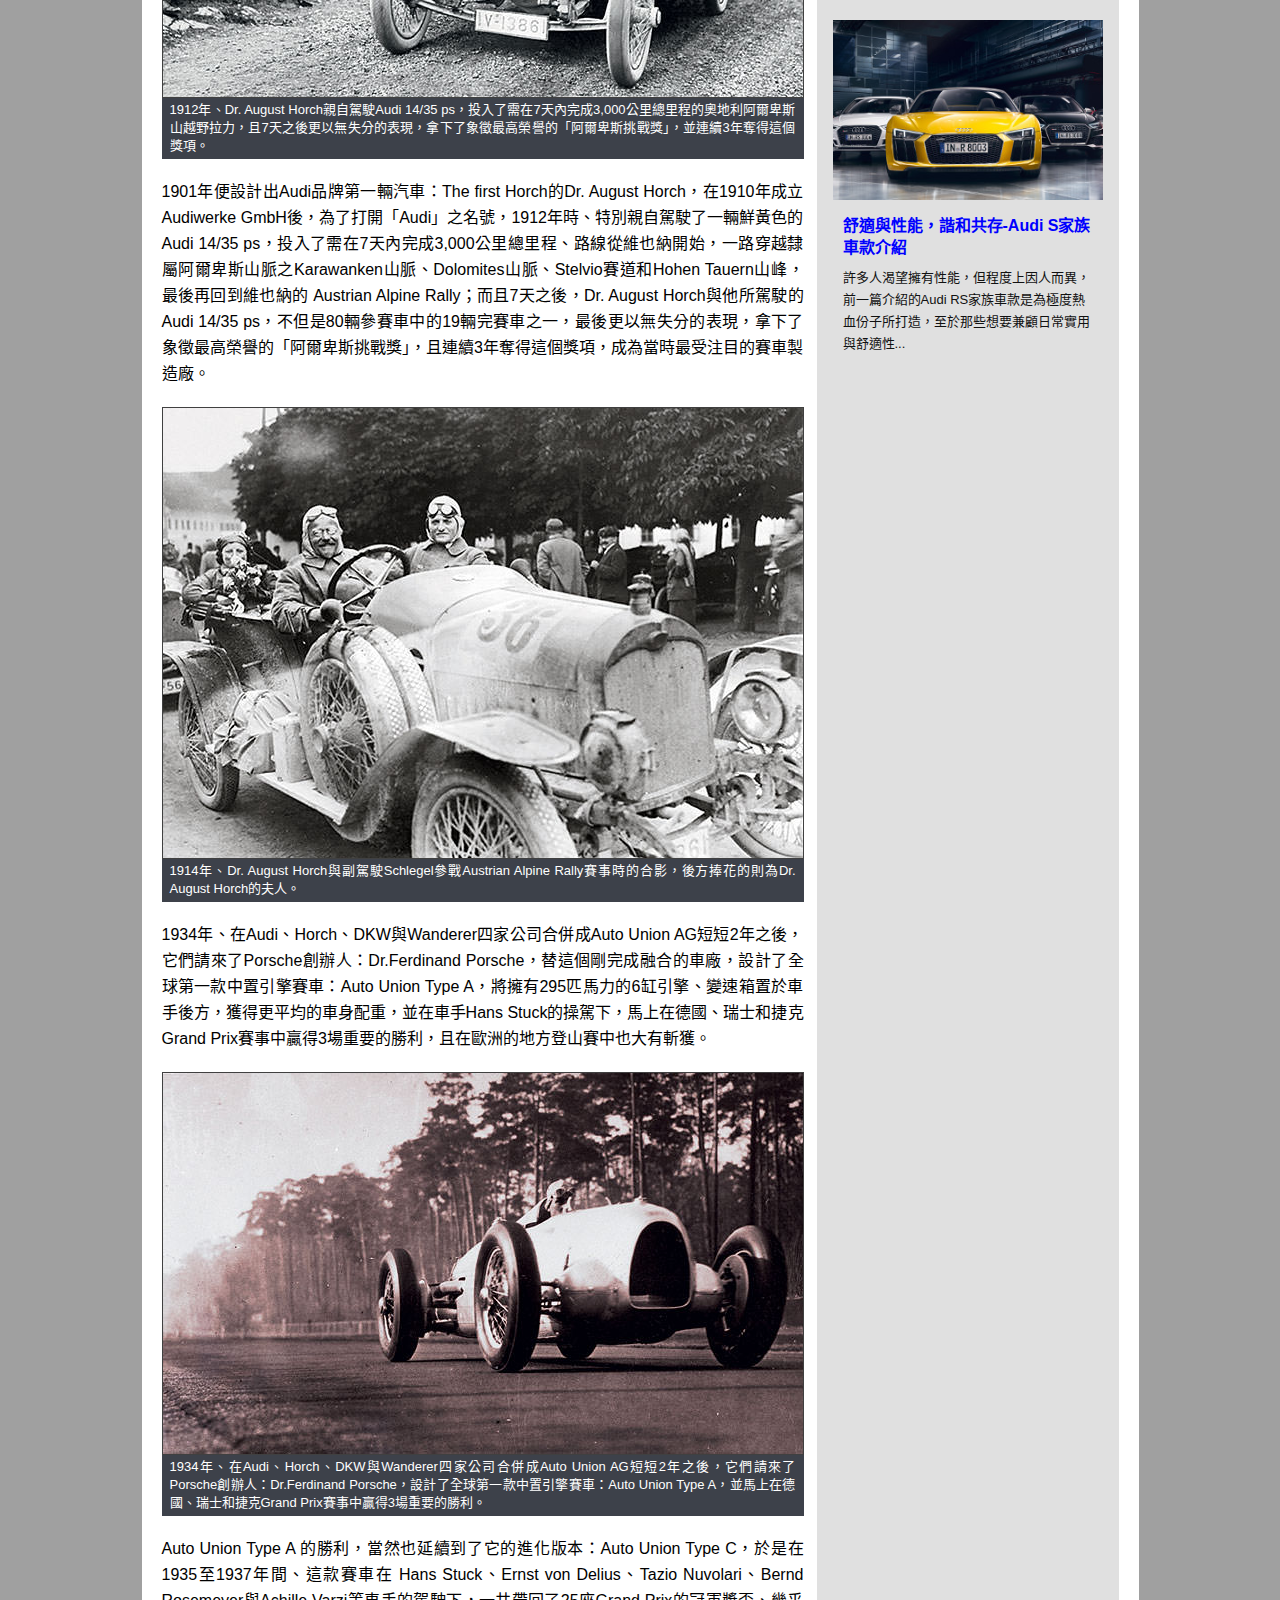
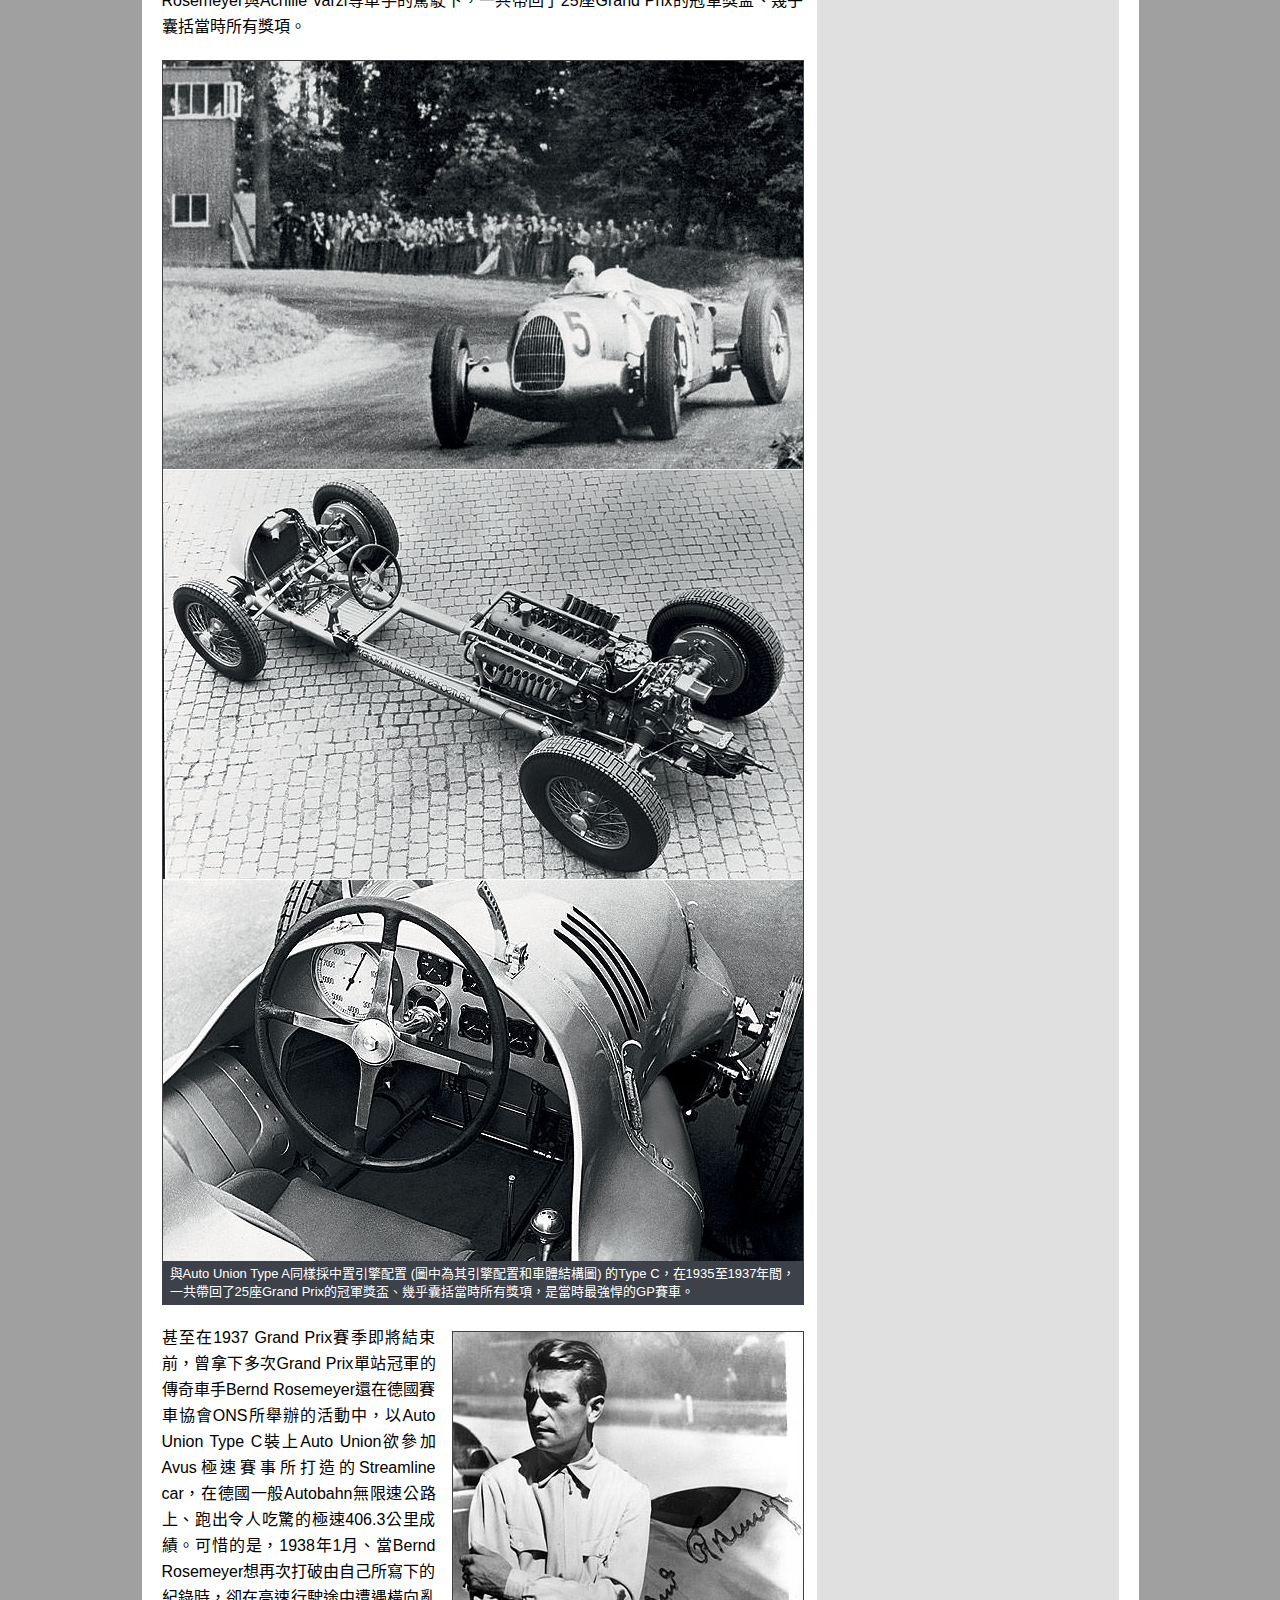
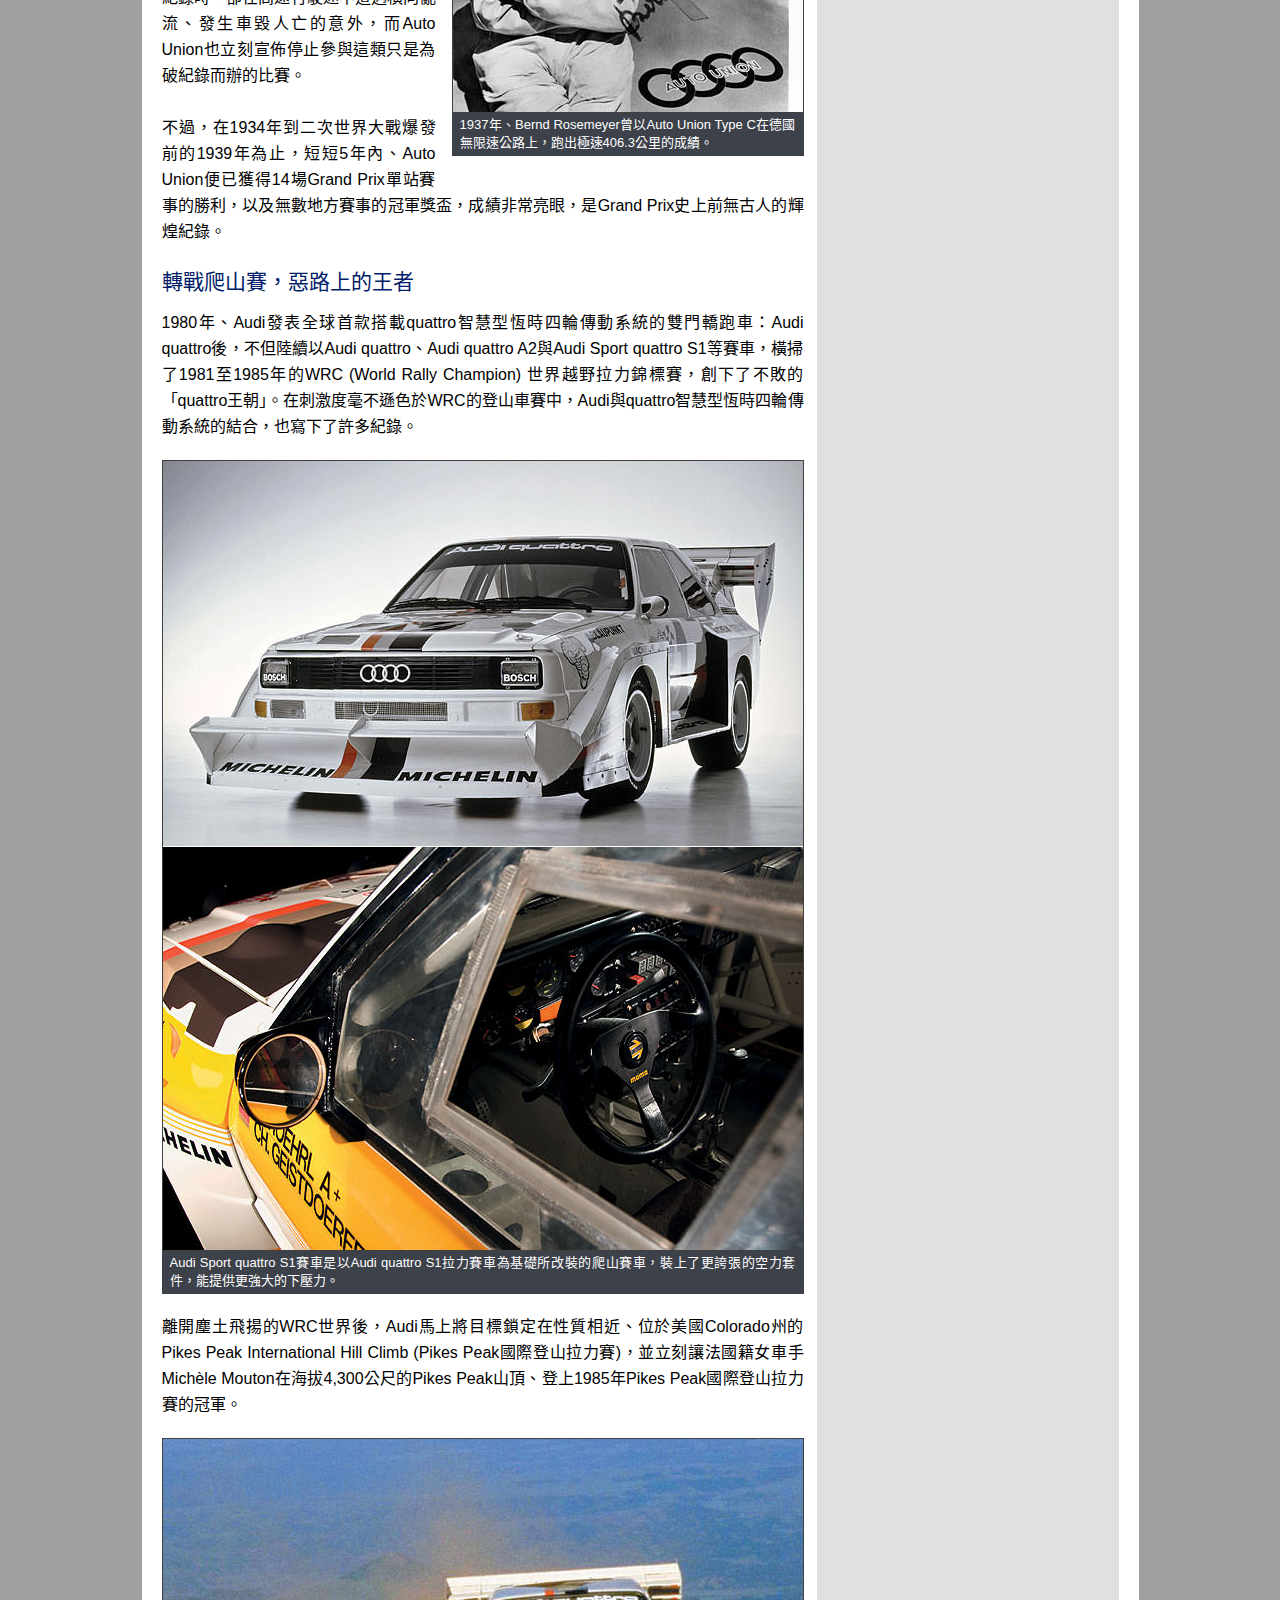
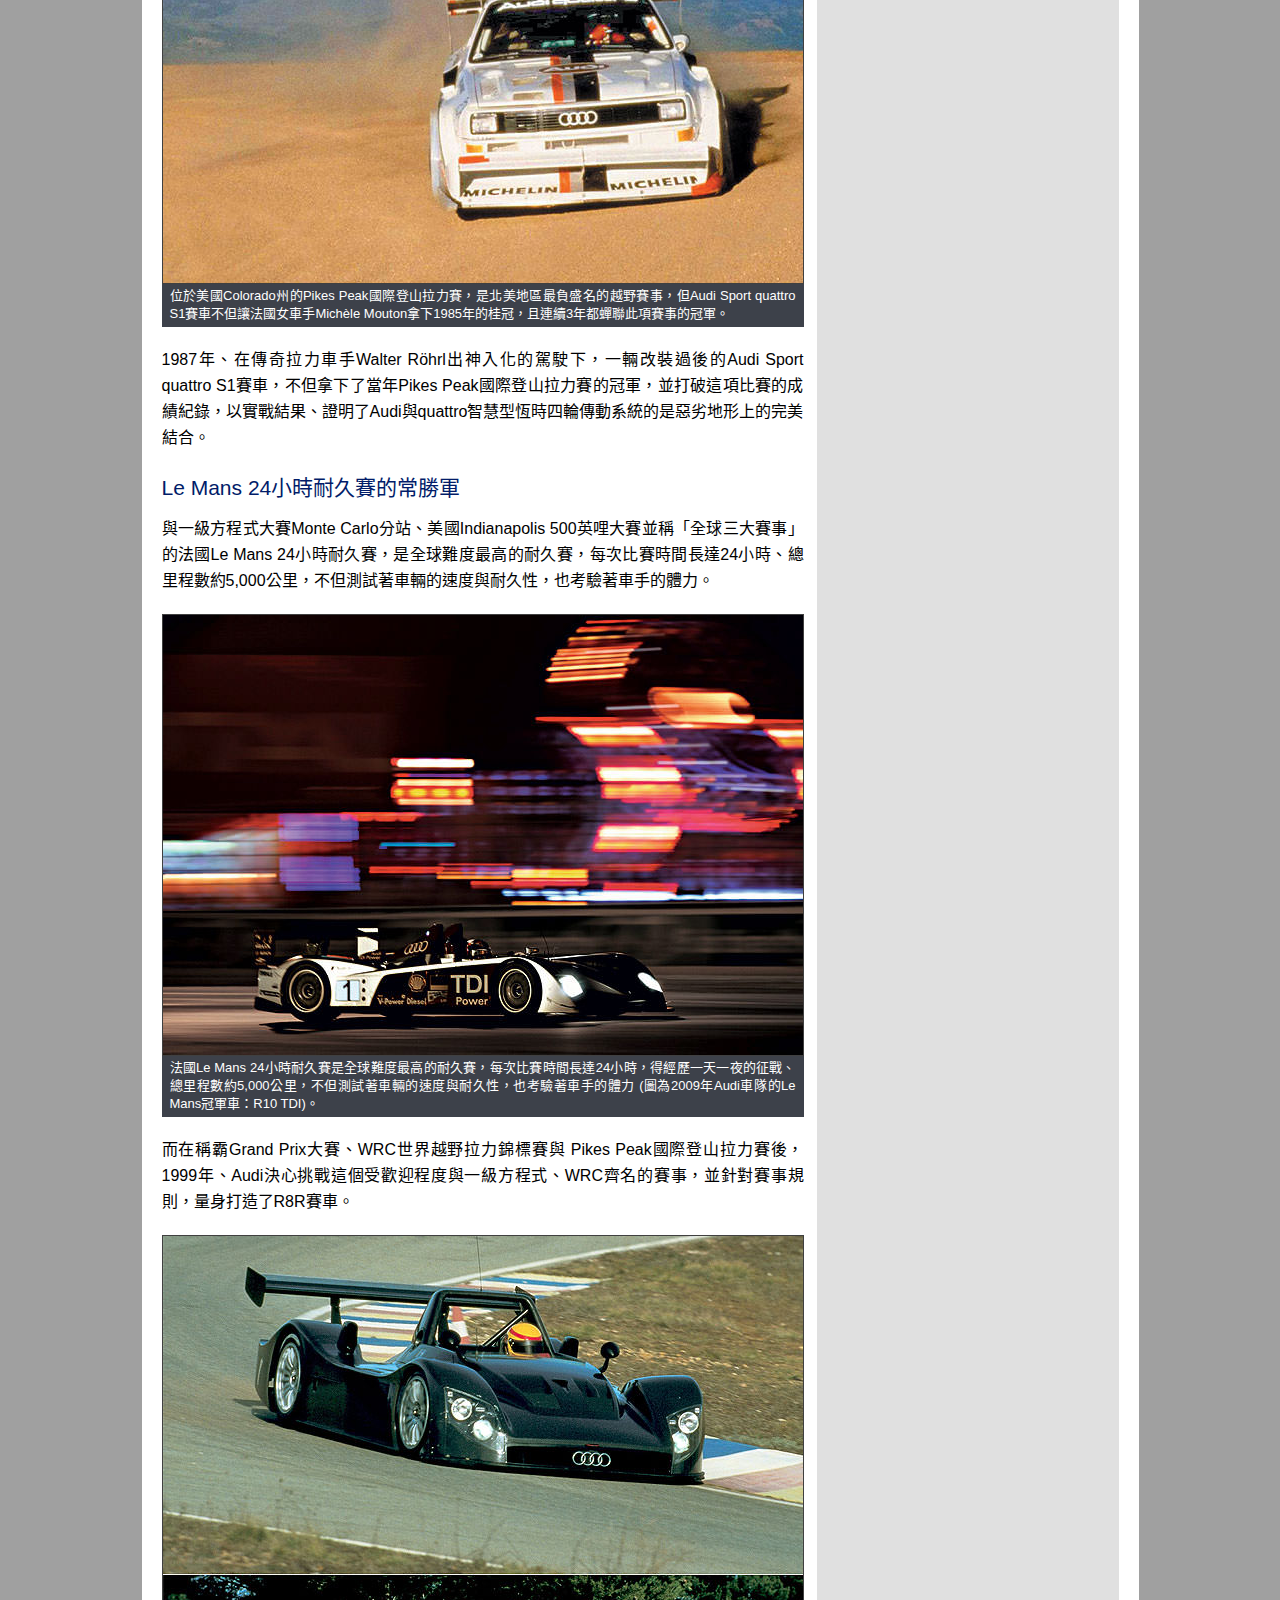
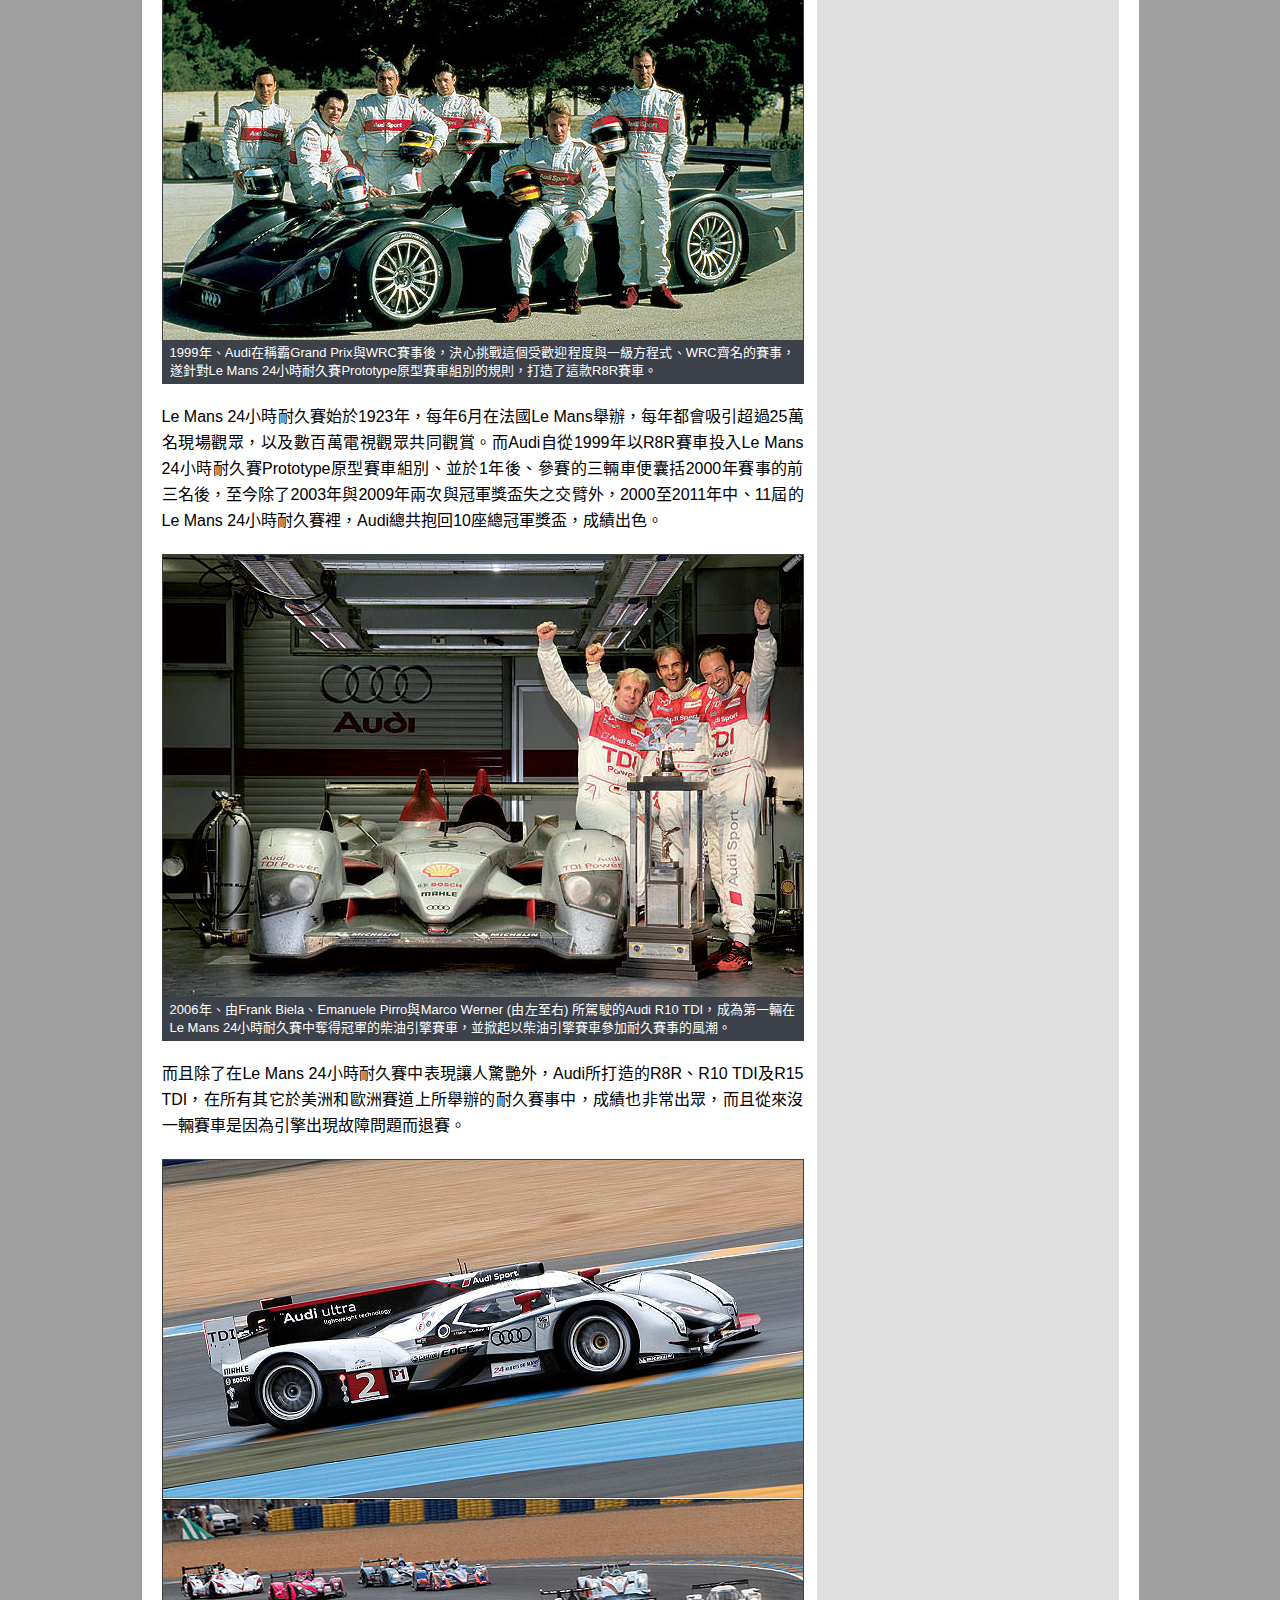
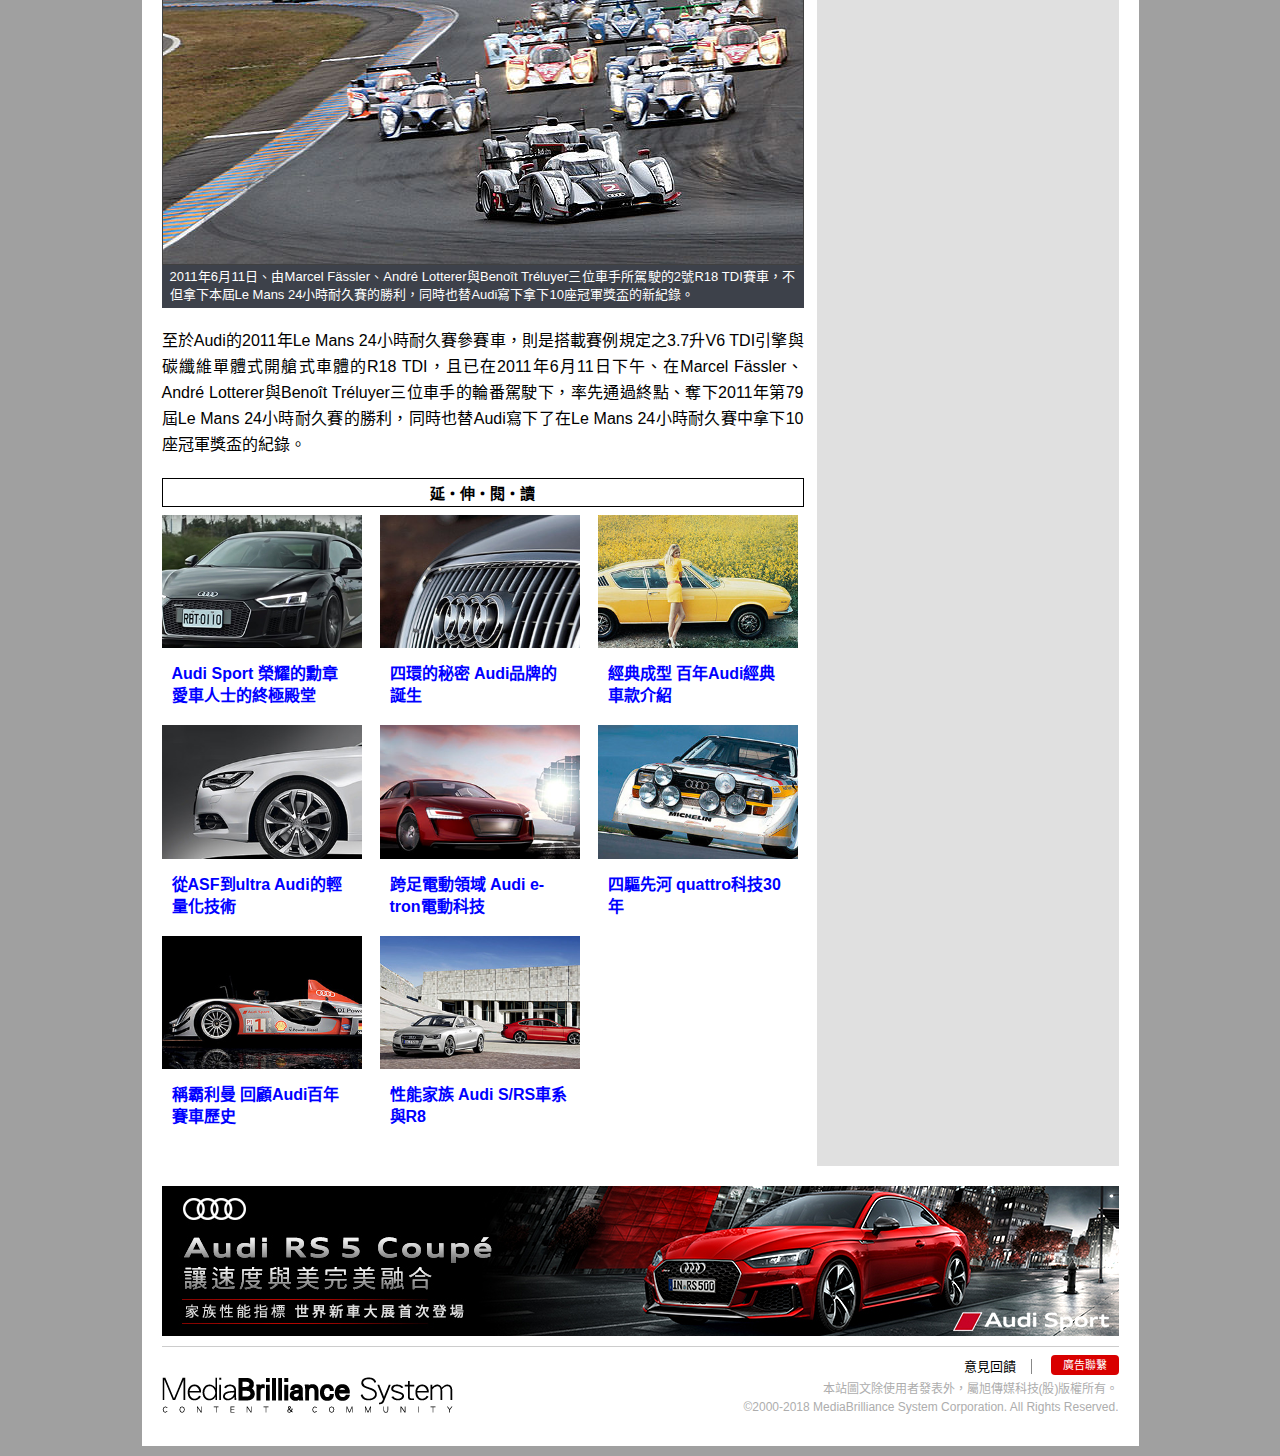
<file: content-e06.html>
<!DOCTYPE html PUBLIC "-//W3C//DTD XHTML 1.0 Transitional//EN" "http://www.w3.org/TR/xhtml1/DTD/xhtml1-transitional.dtd">
<html xmlns="http://www.w3.org/1999/xhtml">
<head>
    <meta http-equiv="content-type" content="text/html; charset=UTF-8" />
    <meta http-equiv="content-language" content="zh-tw" />
    <meta http-equiv="cache-control" content="no-cache" />
    <meta http-equiv="pragma" content="no-cache" />
    <meta http-equiv="expires" content="0" />
    <meta name="keywords" content="稱霸利曼－回顧Audi百年賽車歷史 [Audi Brand 徹底研究]">
	<meta name="description" content="不僅以搭載quattro智慧型恆時四輪傳動系統的Audi quattro，幾乎橫掃了1980年代的WRC賽事，創辦人Dr.August Horch更早在1912年時，就已透過Austrian Alpine Rally (奧地利阿爾卑斯山越野拉力) 賽事並拿下冠軍、打響了品牌名號；而且百年來在賽車場上贏過許多榮耀，近幾年更一直是Le Mans場上的常勝軍，所以這篇我們想帶讀者們一起回顧Audi百年來在WRC之外的參賽歷史。">
	<meta property="og:image" content="https://image.u-car.com.tw/cartitleimage_333.jpg">
    <meta property="og:site_name" content="U-CAR.com.tw">
    <meta property="og:title" content="稱霸利曼－回顧Audi百年賽車歷史 [Audi Brand 徹底研究]">
    <meta property="og:description" content="不僅以搭載quattro智慧型恆時四輪傳動系統的Audi quattro，幾乎橫掃了1980年代的WRC賽事，創辦人Dr.August Horch更早在1912年時，就已透過Austrian Alpine Rally (奧地利阿爾卑斯山越野拉力) 賽事並拿下冠軍、打響了品牌名號；而且百年來在賽車場上贏過許多榮耀，近幾年更一直是Le Mans場上的常勝軍，所以這篇我們想帶讀者們一起回顧Audi百年來在WRC之外的參賽歷史。" />
    <meta property="og:type" content="article">
    <meta property="og:url" content="https://event.u-car.com.tw/2017/audi/content-e06.hmtl">
	<title>稱霸利曼－回顧Audi百年賽車歷史 [Audi Brand 徹底研究]</title>
    <link rel="stylesheet" type="text/css" href="css/style.css" />
    <link rel="stylesheet" type="text/css" href="css/layout.css" />
    <link rel="stylesheet" type="text/css" href="css/detail.css" />
    <link rel="stylesheet" type="text/css" href="css/jquery.autocomplete.css" />
    <!--[if IE]>
        <link rel="stylesheet" type="text/css" href="css/ieonly.css" />
    <![endif]-->
</head>


    
<body>
    <div id="wrapper">
		<div class="maincontent">
			<div id="header" class="clearfix">
                <h1><a href="https://www.u-car.com.tw/">U-CAR Find your car</a></h1>
					<div class="navigator-right clearfix">
						<div class="usite">U-網站：<a href="//www.u-car.com.tw/">U-CAR</a> │ <a href="http://www.u-fashion.com.tw/" target="_blank">U-FASHION</a> │ <a href="http://www.u-audio.com.tw/" target="_blank">U-AUDIO</a> │ <a href="http://www.u-3c.com/" target="_blank">U-3C</a> │ <a href="http://www.u-outdoor.com/" target="_blank">U-OUTDOOR</a> │ <a href="http://www.u-headphone.com/" target="_blank">U-HEADPHONE</a> │ <a href="http://www.u-acg.com/" target="_blank">U-ACG</a></div>

                        <div class="navigator">
							<ul class="clearfix">
								<li><a class="tf_home" href="http://www.u-car.com.tw/">首頁</a></li>
                                <li><a class="tf_newcar" href="http://newcar.u-car.com.tw/">新車</a></li>
                                <li><a class="tf_group" href="http://groupbuy.u-car.com.tw/">團購</a></li>
                                <li><a class="tf_buy" href="http://buy.u-car.com.tw/">購車</a></li>
                                <li><a class="tf_usedcar" href="http://usedcar.u-car.com.tw/">二手車</a></li>
                                <li><a class="tf_news select" href="http://news.u-car.com.tw/">新聞</a></li>
                                <li><a class="tf_promotion" href="http://promotion.u-car.com.tw/">促銷</a></li>
                                <li><a class="tf_roadtest" href="http://roadtest.u-car.com.tw/">試車</a></li>
                                <li><a class="tf_mook" href="http://mook.u-car.com.tw/">徹底研究</a></li>
                                <li><a class="tf_feature" href="http://feature.u-car.com.tw/">專題</a></li>
                                <li><a class="tf_gallery" href="http://gallery.u-car.com.tw/">圖片</a></li>
                                <li><a class="tf_classroom" href="http://classroom.u-car.com.tw/">汽車教室</a></li>
                                <li><a class="tf_racing" href="http://f1.u-car.com.tw/">f1賽車</a></li>
                                <li><a class="tf_tv" href="http://tv.u-car.com.tw/">TV影音</a></li>
                                <li><a class="tf_am" href="http://am.u-car.com.tw/">售後市場</a></li>
                                <li><a class="tf_technology" href="http://life.u-car.com.tw/">生活</a></li>
                                <li><a class="tf_audio" href="http://audio.u-car.com.tw/">HiEnd音響</a></li>
                                <li><a class="tf_forum" href="http://forum.u-car.com.tw/">討論區</a></li>
                                <li><a class="tf_member" href="http://member.u-car.com.tw/">會員服務</a></li>
							</ul>
						</div>
					</div>
			</div>
				<div class="channel-title clearfix">
					<img src="images/ct-feature.gif" alt="專題報導" />
				</div>
				
				<!--<div class="top clearfix">
					<div class="ad" style="position: relative; width: 970px;">
                        <!-- /43582588/ucar_newcar_970x400 -->
                        <!--<div id='div-gpt-ad-1474362574075-0' style='height:400px; width:970px;'>
                            <script>
                            googletag.cmd.push(function() {googletag.display('div-gpt-ad-1474362574075-0'); });
                            </script>
                        </div>
                    </div>
                    <div class="clear"></div>
				</div>-->
				<!-- 955px banner -->
				
				
				<!--編輯區塊開始-->
				<div class="content clearfix">
				    
                    <link rel="stylesheet" href="css/xuestyle.css">	
                    <div id="my-wrap">
                        <div id="page-title">
                            <a href="index.html" title="返回專題首頁"><img src="images/pic_banner-topsub.jpg" width="957" height="210" alt="M Performance高性能車款"></a>
					    </div>
                        <div class="banner"><img src="images/part1/cartitleimage_333.jpg" alt="*"></div>
                        
                        <!--<a href="https://www.youtube.com/watch?v=36XgYLL0wng" target="_blank">
                            <div id="box_video">
                              <iframe width="957" height="538" src="https://www.youtube.com/embed/36XgYLL0wng?rel=0&autoplay=1" frameborder="0" allowfullscreen></iframe>
                            </div>
                        </a>-->    
                    </div>
				    			
					<!--文章區塊開始-->
					<div class="contbody">
						
						<!--<div class="banner"><img src="images/part1/cartitleimage_323.jpg" width="640" alt="*"></div>-->
						
						<div class="articleinfo">
							<div class="author clearfix">
								<div class="articleinfo_l"><em>撰文│張為揚，攝影│Audi 提供</em></div>
								<!--<div class="articleinfo_r">點閱數：<span>256</span> 次</div>-->
							</div>
							<div class="postinfo clearfix">
								<div class="articleinfo_l"><strong>2011/12/22</strong></div>
								<div class="articleinfo_r share">
								    <div class="fb-share-button" data-href="https://event.u-car.com.tw/2017/audi/content-e06.hmtl" data-layout="button" data-size="small" data-mobile-iframe="false"><a class="fb-xfbml-parse-ignore" target="_blank" href="https://www.facebook.com/sharer/sharer.php?u=https%3A%2F%2Fevent.u-car.com.tw%2F2017%2Faudi%2Fcontent-e06.hmtl&amp;src=sdkpreparse">分享</a></div>
								    <div class="g-plusone" data-size="medium" data-annotation="none" style="vertical-align: middle"></div>
								</div>
                            </div>
						</div>
						
						
						
						<!--文章內容開始-->
						<div class="postcont">
                            <p>不僅以搭載quattro智慧型恆時四輪傳動系統的Audi quattro，幾乎橫掃了1980年代的WRC賽事，創辦人Dr.August Horch更早在1912年時，就已透過Austrian Alpine Rally (奧地利阿爾卑斯山越野拉力) 賽事並拿下冠軍、打響了品牌名號；而且百年來在賽車場上贏過許多榮耀，近幾年更一直是Le Mans場上的常勝軍，所以這篇我們想帶讀者們一起回顧Audi百年來在WRC之外的參賽歷史。</p>
                            <h2>三連霸初試啼聲，輝煌的GP戰果</h2>
                            <p>你可能知道，1868年10月12日誕生於德國Winningen的Dr. August Horch是科班出身的工程師，且曾在Mercedes-Benz創辦人Karl Benz手下任職，並於1899年自立門戶、成立Audi前身：A. Horch & Cie公司，著手研發自製車輛；但較少人知道的是，其實他還是一名稱職的賽車手，曾經連續3年拿下當時最嚴苛之拉力賽：Austrian Alpine Rally (奧地利阿爾卑斯山越野拉力) 的冠軍。</p>
                            <div class="newsphoto center">
                            <img src="images/part1/articleimage_52258.jpg">
                            <div class="photocaption">1912&#24180;&#12289;Dr. August Horch&#35242;&#33258;&#39381;&#39387;Audi 14/35 ps&#65292;&#25237;&#20837;&#20102;&#38656;&#22312;7&#22825;&#20839;&#23436;&#25104;3,000&#20844;&#37324;&#32317;&#37324;&#31243;&#30340;&#22887;&#22320;&#21033;&#38463;&#29246;&#21329;&#26031;&#23665;&#36234;&#37326;&#25289;&#21147;&#65292;&#19988;7&#22825;&#20043;&#24460;&#26356;&#20197;&#28961;&#22833;&#20998;&#30340;&#34920;&#29694;&#65292;&#25343;&#19979;&#20102;&#35937;&#24501;&#26368;&#39640;&#27054;&#35709;&#30340;&#12300;&#38463;&#29246;&#21329;&#26031;&#25361;&#25136;&#29518;&#12301;&#65292;&#20006;&#36899;&#32396;3&#24180;&#22890;&#24471;&#36889;&#20491;&#29518;&#38917;&#12290;</div>
                            </div>
                            <p>1901年便設計出Audi品牌第一輛汽車：The first Horch的Dr. August Horch，在1910年成立Audiwerke GmbH後，為了打開「Audi」之名號，1912年時、特別親自駕駛了一輛鮮黃色的Audi 14/35 ps，投入了需在7天內完成3,000公里總里程、路線從維也納開始，一路穿越隸屬阿爾卑斯山脈之Karawanken山脈、Dolomites山脈、Stelvio賽道和Hohen Tauern山峰，最後再回到維也納的 Austrian Alpine Rally；而且7天之後，Dr. August Horch與他所駕駛的Audi 14/35 ps，不但是80輛參賽車中的19輛完賽車之一，最後更以無失分的表現，拿下了象徵最高榮譽的「阿爾卑斯挑戰獎」，且連續3年奪得這個獎項，成為當時最受注目的賽車製造廠。</p>
                            <div class="newsphoto center">
                            <img src="images/part1/articleimage_52248.jpg">
                            <div class="photocaption">1914&#24180;&#12289;Dr. August Horch&#33287;&#21103;&#39381;&#39387;Schlegel&#21443;&#25136;Austrian Alpine Rally&#36093;&#20107;&#26178;&#30340;&#21512;&#24433;&#65292;&#24460;&#26041;&#25447;&#33457;&#30340;&#21063;&#28858;Dr. August Horch&#30340;&#22827;&#20154;&#12290;</div>
                            </div>
                            <p>1934年、在Audi、Horch、DKW與Wanderer四家公司合併成Auto Union AG短短2年之後，它們請來了Porsche創辦人：Dr.Ferdinand Porsche，替這個剛完成融合的車廠，設計了全球第一款中置引擎賽車：Auto Union Type A，將擁有295匹馬力的6缸引擎、變速箱置於車手後方，獲得更平均的車身配重，並在車手Hans Stuck的操駕下，馬上在德國、瑞士和捷克Grand Prix賽事中贏得3場重要的勝利，且在歐洲的地方登山賽中也大有斬獲。</p>
                            <div class="newsphoto center">
                            <img src="images/part1/articleimage_52303.jpg">
                            <div class="photocaption">1934&#24180;&#12289;&#22312;Audi&#12289;Horch&#12289;DKW&#33287;Wanderer&#22235;&#23478;&#20844;&#21496;&#21512;&#20341;&#25104;Auto Union AG&#30701;&#30701;2&#24180;&#20043;&#24460;&#65292;&#23427;&#20497;&#35531;&#20358;&#20102;Porsche&#21109;&#36774;&#20154;&#65306;Dr.Ferdinand Porsche&#65292;&#35373;&#35336;&#20102;&#20840;&#29699;&#31532;&#19968;&#27454;&#20013;&#32622;&#24341;&#25806;&#36093;&#36554;&#65306;Auto Union Type A&#65292;&#20006;&#39340;&#19978;&#22312;&#24503;&#22283;&#12289;&#29790;&#22763;&#21644;&#25463;&#20811;Grand Prix&#36093;&#20107;&#20013;&#36111;&#24471;3&#22580;&#37325;&#35201;&#30340;&#21213;&#21033;&#12290;</div>
                            </div>
                            <p>Auto Union Type A 的勝利，當然也延續到了它的進化版本：Auto Union Type C，於是在1935至1937年間、這款賽車在 Hans Stuck、Ernst von Delius、Tazio Nuvolari、Bernd Rosemeyer與Achille Varzi等車手的駕駛下，一共帶回了25座Grand Prix的冠軍獎盃、幾乎囊括當時所有獎項。</p>
                            <div class="newsphoto center">
                            <img src="images/part1/articleimage_52311.jpg">
                            <div class="photocaption">&#33287;Auto Union Type A&#21516;&#27171;&#25505;&#20013;&#32622;&#24341;&#25806;&#37197;&#32622; (&#22294;&#20013;&#28858;&#20854;&#24341;&#25806;&#37197;&#32622;&#21644;&#36554;&#39636;&#32080;&#27083;&#22294;) &#30340;Type C&#65292;&#22312;1935&#33267;1937&#24180;&#38291;&#65292;&#19968;&#20849;&#24118;&#22238;&#20102;25&#24231;Grand Prix&#30340;&#20896;&#36557;&#29518;&#30403;&#12289;&#24190;&#20046;&#22218;&#25324;&#30070;&#26178;&#25152;&#26377;&#29518;&#38917;&#65292;&#26159;&#30070;&#26178;&#26368;&#24375;&#24717;&#30340;GP&#36093;&#36554;&#12290;</div>
                            </div>
                            <div class="newsphoto_self" style="float: right">
                                <table>
                                    <caption align="bottom"><div class="photocaption">1937&#24180;&#12289;Bernd Rosemeyer&#26366;&#20197;Auto Union Type C&#22312;&#24503;&#22283;&#28961;&#38480;&#36895;&#20844;&#36335;&#19978;&#65292;&#36305;&#20986;&#26997;&#36895;406.3&#20844;&#37324;&#30340;&#25104;&#32318;&#12290;</div></caption>
                                    <tbody>
                                        <tr>
                                            <td><img src="images/part1/articleimage_52331.jpg"></td>
                                        </tr>
                                    </tbody>
                                </table>
                            </div>
                            <p>&#29978;&#33267;&#22312;1937 Grand Prix&#36093;&#23395;&#21363;&#23559;&#32080;&#26463;&#21069;&#65292;&#26366;&#25343;&#19979;&#22810;&#27425;Grand Prix&#21934;&#31449;&#20896;&#36557;&#30340;&#20659;&#22855;&#36554;&#25163;Bernd Rosemeyer&#36996;&#22312;&#24503;&#22283;&#36093;&#36554;&#21332;&#26371;ONS&#25152;&#33289;&#36774;&#30340;&#27963;&#21205;&#20013;&#65292;&#20197;Auto Union Type C&#35037;&#19978;Auto Union&#27442;&#21443;&#21152;Avus&#26997;&#36895;&#36093;&#20107;&#25152;&#25171;&#36896;&#30340;Streamline car&#65292;&#22312;&#24503;&#22283;&#19968;&#33324;Autobahn&#28961;&#38480;&#36895;&#20844;&#36335;&#19978;&#12289;&#36305;&#20986;&#20196;&#20154;&#21507;&#39514;&#30340;&#26997;&#36895;406.3&#20844;&#37324;&#25104;&#32318;&#12290;&#21487;&#24796;&#30340;&#26159;&#65292;1938&#24180;1&#26376;&#12289;&#30070;Bernd Rosemeyer&#24819;&#20877;&#27425;&#25171;&#30772;&#30001;&#33258;&#24049;&#25152;&#23531;&#19979;&#30340;&#32000;&#37636;&#26178;&#65292;&#21371;&#22312;&#39640;&#36895;&#34892;&#39387;&#36884;&#20013;&#36973;&#36935;&#27243;&#21521;&#20098;&#27969;&#12289;&#30332;&#29983;&#36554;&#27584;&#20154;&#20129;&#30340;&#24847;&#22806;&#65292;&#32780;Auto Union&#20063;&#31435;&#21051;&#23459;&#20296;&#20572;&#27490;&#21443;&#33287;&#36889;&#39006;&#21482;&#26159;&#28858;&#30772;&#32000;&#37636;&#32780;&#36774;&#30340;&#27604;&#36093;&#12290;<br /><br />&#19981;&#36942;&#65292;&#22312;1934&#24180;&#21040;&#20108;&#27425;&#19990;&#30028;&#22823;&#25136;&#29190;&#30332;&#21069;&#30340;1939&#24180;&#28858;&#27490;&#65292;&#30701;&#30701;5&#24180;&#20839;&#12289;Auto Union&#20415;&#24050;&#29554;&#24471;14&#22580;Grand Prix&#21934;&#31449;&#36093;&#20107;&#30340;&#21213;&#21033;&#65292;&#20197;&#21450;&#28961;&#25976;&#22320;&#26041;&#36093;&#20107;&#30340;&#20896;&#36557;&#29518;&#30403;&#65292;&#25104;&#32318;&#38750;&#24120;&#20142;&#30524;&#65292;&#26159;Grand Prix&#21490;&#19978;&#21069;&#28961;&#21476;&#20154;&#30340;&#36637;&#29004;&#32000;&#37636;&#12290;</p>
                            <h2>轉戰爬山賽，惡路上的王者</h2>
                            <p>1980年、Audi發表全球首款搭載quattro智慧型恆時四輪傳動系統的雙門轎跑車：Audi quattro後，不但陸續以Audi quattro、Audi quattro A2與Audi Sport quattro S1等賽車，橫掃了1981至1985年的WRC (World Rally Champion) 世界越野拉力錦標賽，創下了不敗的「quattro王朝」。在刺激度毫不遜色於WRC的登山車賽中，Audi與quattro智慧型恆時四輪傳動系統的結合，也寫下了許多紀錄。</p>
                            <div class="newsphoto center">
                            <img src="images/part1/articleimage_52356.jpg">
                            <div class="photocaption">Audi Sport quattro S1&#36093;&#36554;&#26159;&#20197;Audi quattro S1&#25289;&#21147;&#36093;&#36554;&#28858;&#22522;&#30990;&#25152;&#25913;&#35037;&#30340;&#29228;&#23665;&#36093;&#36554;&#65292;&#35037;&#19978;&#20102;&#26356;&#35463;&#24373;&#30340;&#31354;&#21147;&#22871;&#20214;&#65292;&#33021;&#25552;&#20379;&#26356;&#24375;&#22823;&#30340;&#19979;&#22739;&#21147;&#12290;</div>
                            </div>
                            <p>離開塵土飛揚的WRC世界後，Audi馬上將目標鎖定在性質相近、位於美國Colorado州的Pikes Peak International Hill Climb (Pikes Peak國際登山拉力賽)，並立刻讓法國籍女車手Michèle Mouton在海拔4,300公尺的Pikes Peak山頂、登上1985年Pikes Peak國際登山拉力賽的冠軍。</p>
                            <div class="newsphoto center">
                            <img src="images/part1/articleimage_52354.jpg">
                            <div class="photocaption">&#20301;&#26044;&#32654;&#22283;Colorado&#24030;&#30340;Pikes Peak&#22283;&#38555;&#30331;&#23665;&#25289;&#21147;&#36093;&#65292;&#26159;&#21271;&#32654;&#22320;&#21312;&#26368;&#36000;&#30427;&#21517;&#30340;&#36234;&#37326;&#36093;&#20107;&#65292;&#20294;Audi Sport quattro S1&#36093;&#36554;&#19981;&#20294;&#35731;&#27861;&#22283;&#22899;&#36554;&#25163;Mich&#232;le Mouton&#25343;&#19979;1985&#24180;&#30340;&#26690;&#20896;&#65292;&#19988;&#36899;&#32396;3&#24180;&#37117;&#34796;&#32879;&#27492;&#38917;&#36093;&#20107;&#30340;&#20896;&#36557;&#12290;</div>
                            </div>
                            <p>1987年、在傳奇拉力車手Walter Röhrl出神入化的駕駛下，一輛改裝過後的Audi Sport quattro S1賽車，不但拿下了當年Pikes Peak國際登山拉力賽的冠軍，並打破這項比賽的成績紀錄，以實戰結果、證明了Audi與quattro智慧型恆時四輪傳動系統的是惡劣地形上的完美結合。</p>
                            <h2>Le Mans 24小時耐久賽的常勝軍</h2>
                            <p>與一級方程式大賽Monte Carlo分站、美國Indianapolis 500英哩大賽並稱「全球三大賽事」的法國Le Mans 24小時耐久賽，是全球難度最高的耐久賽，每次比賽時間長達24小時、總里程數約5,000公里，不但測試著車輛的速度與耐久性，也考驗著車手的體力。</p>
                            <div class="newsphoto center">
                            <img src="images/part1/articleimage_52360.jpg">
                            <div class="photocaption">&#27861;&#22283;Le Mans 24&#23567;&#26178;&#32784;&#20037;&#36093;&#26159;&#20840;&#29699;&#38627;&#24230;&#26368;&#39640;&#30340;&#32784;&#20037;&#36093;&#65292;&#27599;&#27425;&#27604;&#36093;&#26178;&#38291;&#38263;&#36948;24&#23567;&#26178;&#65292;&#24471;&#32147;&#27511;&#19968;&#22825;&#19968;&#22812;&#30340;&#24449;&#25136;&#12289;&#32317;&#37324;&#31243;&#25976;&#32004;5,000&#20844;&#37324;&#65292;&#19981;&#20294;&#28204;&#35430;&#33879;&#36554;&#36635;&#30340;&#36895;&#24230;&#33287;&#32784;&#20037;&#24615;&#65292;&#20063;&#32771;&#39511;&#33879;&#36554;&#25163;&#30340;&#39636;&#21147; (&#22294;&#28858;2009&#24180;Audi&#36554;&#38538;&#30340;Le Mans&#20896;&#36557;&#36554;&#65306;R10 TDI)&#12290;</div>
                            </div>
                            <p>而在稱霸Grand Prix大賽、WRC世界越野拉力錦標賽與 Pikes Peak國際登山拉力賽後，1999年、Audi決心挑戰這個受歡迎程度與一級方程式、WRC齊名的賽事，並針對賽事規則，量身打造了R8R賽車。</p>
                            <div class="newsphoto center">
                            <img src="images/part1/articleimage_52358.jpg">
                            <div class="photocaption">1999&#24180;&#12289;Audi&#22312;&#31281;&#38712;Grand Prix&#33287;WRC&#36093;&#20107;&#24460;&#65292;&#27770;&#24515;&#25361;&#25136;&#36889;&#20491;&#21463;&#27489;&#36814;&#31243;&#24230;&#33287;&#19968;&#32026;&#26041;&#31243;&#24335;&#12289;WRC&#40778;&#21517;&#30340;&#36093;&#20107;&#65292;&#36930;&#37341;&#23565;Le Mans 24&#23567;&#26178;&#32784;&#20037;&#36093;Prototype&#21407;&#22411;&#36093;&#36554;&#32068;&#21029;&#30340;&#35215;&#21063;&#65292;&#25171;&#36896;&#20102;&#36889;&#27454;R8R&#36093;&#36554;&#12290;</div>
                            </div>
                            <p>Le Mans 24小時耐久賽始於1923年，每年6月在法國Le Mans舉辦，每年都會吸引超過25萬名現場觀眾，以及數百萬電視觀眾共同觀賞。而Audi自從1999年以R8R賽車投入Le Mans 24小時耐久賽Prototype原型賽車組別、並於1年後、參賽的三輛車便囊括2000年賽事的前三名後，至今除了2003年與2009年兩次與冠軍獎盃失之交臂外，2000至2011年中、11屆的Le Mans 24小時耐久賽裡，Audi總共抱回10座總冠軍獎盃，成績出色。</p>
                            <div class="newsphoto center">
                            <img src="images/part1/articleimage_52626.jpg">
                            <div class="photocaption">2006&#24180;&#12289;&#30001;Frank Biela&#12289;Emanuele Pirro&#33287;Marco Werner (&#30001;&#24038;&#33267;&#21491;) &#25152;&#39381;&#39387;&#30340;Audi R10 TDI&#65292;&#25104;&#28858;&#31532;&#19968;&#36635;&#22312;Le Mans 24&#23567;&#26178;&#32784;&#20037;&#36093;&#20013;&#22890;&#24471;&#20896;&#36557;&#30340;&#26612;&#27833;&#24341;&#25806;&#36093;&#36554;&#65292;&#20006;&#25472;&#36215;&#20197;&#26612;&#27833;&#24341;&#25806;&#36093;&#36554;&#21443;&#21152;&#32784;&#20037;&#36093;&#20107;&#30340;&#39080;&#28526;&#12290;</div>
                            </div>
                            <p>而且除了在Le Mans 24小時耐久賽中表現讓人驚艷外，Audi所打造的R8R、R10 TDI及R15 TDI，在所有其它於美洲和歐洲賽道上所舉辦的耐久賽事中，成績也非常出眾，而且從來沒一輛賽車是因為引擎出現故障問題而退賽。</p>
                            <div class="newsphoto center">
                            <img src="images/part1/articleimage_52357.jpg">
                            <div class="photocaption">2011&#24180;6&#26376;11&#26085;&#12289;&#30001;Marcel F&#228;ssler&#12289;Andr&#233; Lotterer&#33287;Beno&#238;t Tr&#233;luyer&#19977;&#20301;&#36554;&#25163;&#25152;&#39381;&#39387;&#30340;2&#34399;R18  TDI&#36093;&#36554;&#65292;&#19981;&#20294;&#25343;&#19979;&#26412;&#23622;Le Mans 24&#23567;&#26178;&#32784;&#20037;&#36093;&#30340;&#21213;&#21033;&#65292;&#21516;&#26178;&#20063;&#26367;Audi&#23531;&#19979;&#25343;&#19979;10&#24231;&#20896;&#36557;&#29518;&#30403;&#30340;&#26032;&#32000;&#37636;&#12290;</div>
                            </div>
                            <p>至於Audi的2011年Le Mans 24小時耐久賽參賽車，則是搭載賽例規定之3.7升V6 TDI引擎與碳纖維單體式開艙式車體的R18 TDI，且已在2011年6月11日下午、在Marcel Fässler、André Lotterer與Benoît Tréluyer三位車手的輪番駕駛下，率先通過終點、奪下2011年第79屆Le Mans 24小時耐久賽的勝利，同時也替Audi寫下了在Le Mans 24小時耐久賽中拿下10座冠軍獎盃的紀錄。</p>
    
                        </div>
                        <!--文章內容結束-->
						
						
						<!--延伸閱讀開始-->
						<div class="related">
							<div class="articleheadtitle">延‧伸‧閱‧讀</div>
							<div id="box_related">
                            <ul>
                               <li>
                                    <a href="https://www.youtube.com/watch?v=4nKvzn-X6tg" target="_blank"><img src="images/pic_extend-09.jpg" alt="*"></a>
                                    <a href="https://www.youtube.com/watch?v=4nKvzn-X6tg" target="_blank"><h4>Audi Sport 榮耀的勳章愛車人士的終極殿堂</h4></a>
                                    </li>
                               <li>
                                    <a href="content-e01.html"><img src="images/pic_extend-01.jpg" alt="*"></a>
                                    <a href="content-e01.html"><h4>四環的秘密 Audi品牌的誕生</h4></a>
                                    </li>
                                <li>
                                    <a href="content-e02.html"><img src="images/pic_extend-02.jpg" alt="*"></a>
                                    <a href="content-e02.html"><h4>經典成型 百年Audi經典車款介紹</h4></a>
                                    </li>
                                <li>
                                    <a href="content-e03.html"><img src="images/pic_extend-03.jpg" alt="*"></a>
                                    <a href="content-e03.html"><h4>從ASF到ultra Audi的輕量化技術</h4></a>
                                    </li>        
                                <li>
                                    <a href="content-e04.html"><img src="images/pic_extend-04.jpg" alt="*"></a>
                                    <a href="content-e04.html"><h4>跨足電動領域 Audi e-tron電動科技</h4></a>
                                    </li>
                                <li>
                                    <a href="content-e05.html"><img src="images/pic_extend-05.jpg" alt="*"></a>
                                    <a href="content-e05.html"><h4>四驅先河 quattro科技30年</h4></a>
                                    </li>
                                <li>
                                    <a href="content-e06.html"><img src="images/pic_extend-06.jpg" alt="*"></a>
                                    <a href="content-e06.html"><h4>稱霸利曼 回顧Audi百年賽車歷史</h4></a>
                                    </li>
                                <!--<li>
                                    <a href="content-e07.html"><img src="images/pic_extend-07.jpg" alt="*"></a>
                                    <a href="content-e07.html"><h4>高科技旗艦 Audi A6/A8</h4></a>
                                    </li>-->
                                <li>
                                    <a href="content-e08.html"><img src="images/pic_extend-08.jpg" alt="*"></a>
                                    <a href="content-e08.html"><h4>性能家族 Audi S/RS車系與R8</h4></a>
                                    </li>                
                            </ul>
                            <div style="clear:both"></div>
                            </div>
						</div>
						<!--延伸閱讀結束-->
	                </div>
	                <!--文章區塊結束-->
					
					
					<!--側邊攔開始-->
					<div class="sidebar">
					    <div class="sidelink">
							
							<!-- 短標及短摘 -->
							<div class="articleheadtitle">焦‧點‧剖‧析</div>
							<div id="box_focus-side">
                                <ul>
                                   <li>
                                        <a href="content-a01.html"><img src="images/pic_analyze-01.jpg" alt="*"></a>
                                        <a href="content-a01.html"><h4>灌注賽道精神-認識Audi Sport品牌</h4></a>
                                        <p>提到Audi當家超跑R8，相信沒有人會忽略它的存在，Audi憑什麼打造出這世界上首屈一指的超跑呢？答案就在Audi Sport GmbH工廠裡；這裡就像一座神聖殿堂...</p>
                                        </li>
                                    <li>
                                        <a href="content-a02.html"><img src="images/pic_analyze-02.jpg" alt="*"></a>
                                        <a href="content-a02.html"><h4>純粹的賽道魂魄-Audi RS家族車款介紹</h4></a><p>Audi旗下性能最強悍的兵團，就屬R8及RS Models家族車款，為求最完美的性能表現，這些車款均交由Audi Sport GmbH工廠製作，未來還會導入RS4 Avant、RS5 Coupe及TT RS三款...</p>
                                        </li>
                                    <li>
                                        <a href="content-a03.html"><img src="images/pic_analyze-03.jpg" alt="*"></a>
                                        <a href="content-a03.html"><h4>舒適與性能，諧和共存-Audi S家族車款介紹</h4></a><p>許多人渴望擁有性能，但程度上因人而異，前一篇介紹的Audi RS家族車款是為極度熱血份子所打造，至於那些想要兼顧日常實用與舒適性...</p>
                                        </li>
                                </ul>
                                <div style="clear:both"></div>
                            </div>
						</div>
					</div><!--側邊欄結束-->
				</div><!--編輯區塊結束-->
				
				<div id="page-downad">                     
                   <a href="https://www.audievent.com.tw/audi-sport/" title="Audi RS5 Coupe 讓速度與美完美融合" target="_blank"><img src="images/pic_banner-down.jpg" alt="Audi RS5 Coupe 讓速度與美完美融合"></a>
                </div>
				
				<div id="footer" style="margin-top: 10px">
					<img src="images/medaibrilliancesystem_logo.gif" alt="*" />
					<div class="footer_text">
                        <ul class="footer_link clearfix">
                            <li class="feedback"><a href="https://forum.u-car.com.tw/" target="_blank">意見回饋</a></li>
                            <li class="contactus"><a href="https://news.u-car.com.tw/ad/contact">廣告聯繫</a></li>
                        </ul>
                        <p>本站圖文除使用者發表外，屬旭傳媒科技(股)版權所有。</p>
                        <p>&copy;2000-2018 MediaBrilliance System Corporation. All Rights Reserved.</p>
                    </div>
                    <div style="clear: both"></div>
                </div>
				<script>
  (function(i,s,o,g,r,a,m){i['GoogleAnalyticsObject']=r;i[r]=i[r]||function(){
  (i[r].q=i[r].q||[]).push(arguments)},i[r].l=1*new Date();a=s.createElement(o),
  m=s.getElementsByTagName(o)[0];a.async=1;a.src=g;m.parentNode.insertBefore(a,m)
  })(window,document,'script','//www.google-analytics.com/analytics.js','ga');

  ga('create', 'UA-10586472-2', 'auto');
  ga('send', 'pageview');

</script>
<!-- Begin comScore Tag -->
<script>
  var _comscore = _comscore || [];
  _comscore.push({ c1: "2", c2: "14366971" });
  (function() {
    var s = document.createElement("script"), el = document.getElementsByTagName("script")[0]; s.async = true;
    s.src = (document.location.protocol == "https:" ? "https://sb" : "http://b") + ".scorecardresearch.com/beacon.js";
    el.parentNode.insertBefore(s, el);
  })();
</script>
<noscript>
  <img src="https://sb.scorecardresearch.com/p?c1=2&c2=14366971&cv=2.0&cj=1" />
</noscript>
<!-- End comScore Tag -->

<!-- Google Tag Manager -->
<noscript><iframe src="//www.googletagmanager.com/ns.html?id=GTM-K554FJ"
height="0" width="0" style="display:none;visibility:hidden"></iframe></noscript>
<script>(function(w,d,s,l,i){w[l]=w[l]||[];w[l].push({'gtm.start':
new Date().getTime(),event:'gtm.js'});var f=d.getElementsByTagName(s)[0],
j=d.createElement(s),dl=l!='dataLayer'?'&l='+l:'';j.async=true;j.src=
'//www.googletagmanager.com/gtm.js?id='+i+dl;f.parentNode.insertBefore(j,f);
})(window,document,'script','dataLayer','GTM-K554FJ');</script>
<!-- End Google Tag Manager -->

<!--etu-->
<!-- Google Tag Manager -->
<noscript><iframe src="//www.googletagmanager.com/ns.html?id=GTM-TXJQ2R"
height="0" width="0" style="display:none;visibility:hidden"></iframe></noscript>
<script>(function(w,d,s,l,i){w[l]=w[l]||[];w[l].push({'gtm.start':
new Date().getTime(),event:'gtm.js'});var f=d.getElementsByTagName(s)[0],
j=d.createElement(s),dl=l!='dataLayer'?'&l='+l:'';j.async=true;j.src=
'//www.googletagmanager.com/gtm.js?id='+i+dl;f.parentNode.insertBefore(j,f);
})(window,document,'script','dataLayer','GTM-TXJQ2R');</script>
<!-- End Google Tag Manager -->
			</div>
		</div>
		<script type="text/javascript">
			(function() {
				var po = document.createElement('script'); po.type = 'text/javascript'; po.async = true;
				po.src = 'https://apis.google.com/js/plusone.js';
				var s = document.getElementsByTagName('script')[0]; s.parentNode.insertBefore(po, s);
			})();
		</script>
		<script type="text/javascript">
			$(function() {
				//$("img.lazy").lazyload();
				isMobDevice = (/iphone|ipad|Android|webOS|iPod|BlackBerry|Windows Phone|ZuneWP7/gi).test(navigator.appVersion);

				if(!isMobDevice){
					$("img.lazy").lazyload();
				}else{
					$('img.lazy').each(function(){
						$(this).attr('src',$(this).data('original'));
					});
				}
			});
		</script>
		
		<!--FB分享按鈕-->
		<div id="fb-root"></div>
        <script>(function(d, s, id) {
          var js, fjs = d.getElementsByTagName(s)[0];
          if (d.getElementById(id)) return;
          js = d.createElement(s); js.id = id;
          js.src = "//connect.facebook.net/zh_TW/sdk.js#xfbml=1&version=v2.9";
          fjs.parentNode.insertBefore(js, fjs);
        }(document, 'script', 'facebook-jssdk'));</script>
        
        <!--G+分享按鈕-->
        <script src="https://apis.google.com/js/platform.js" async defer>{lang: 'zh-TW'}</script>
	</body>
</html>
</file>
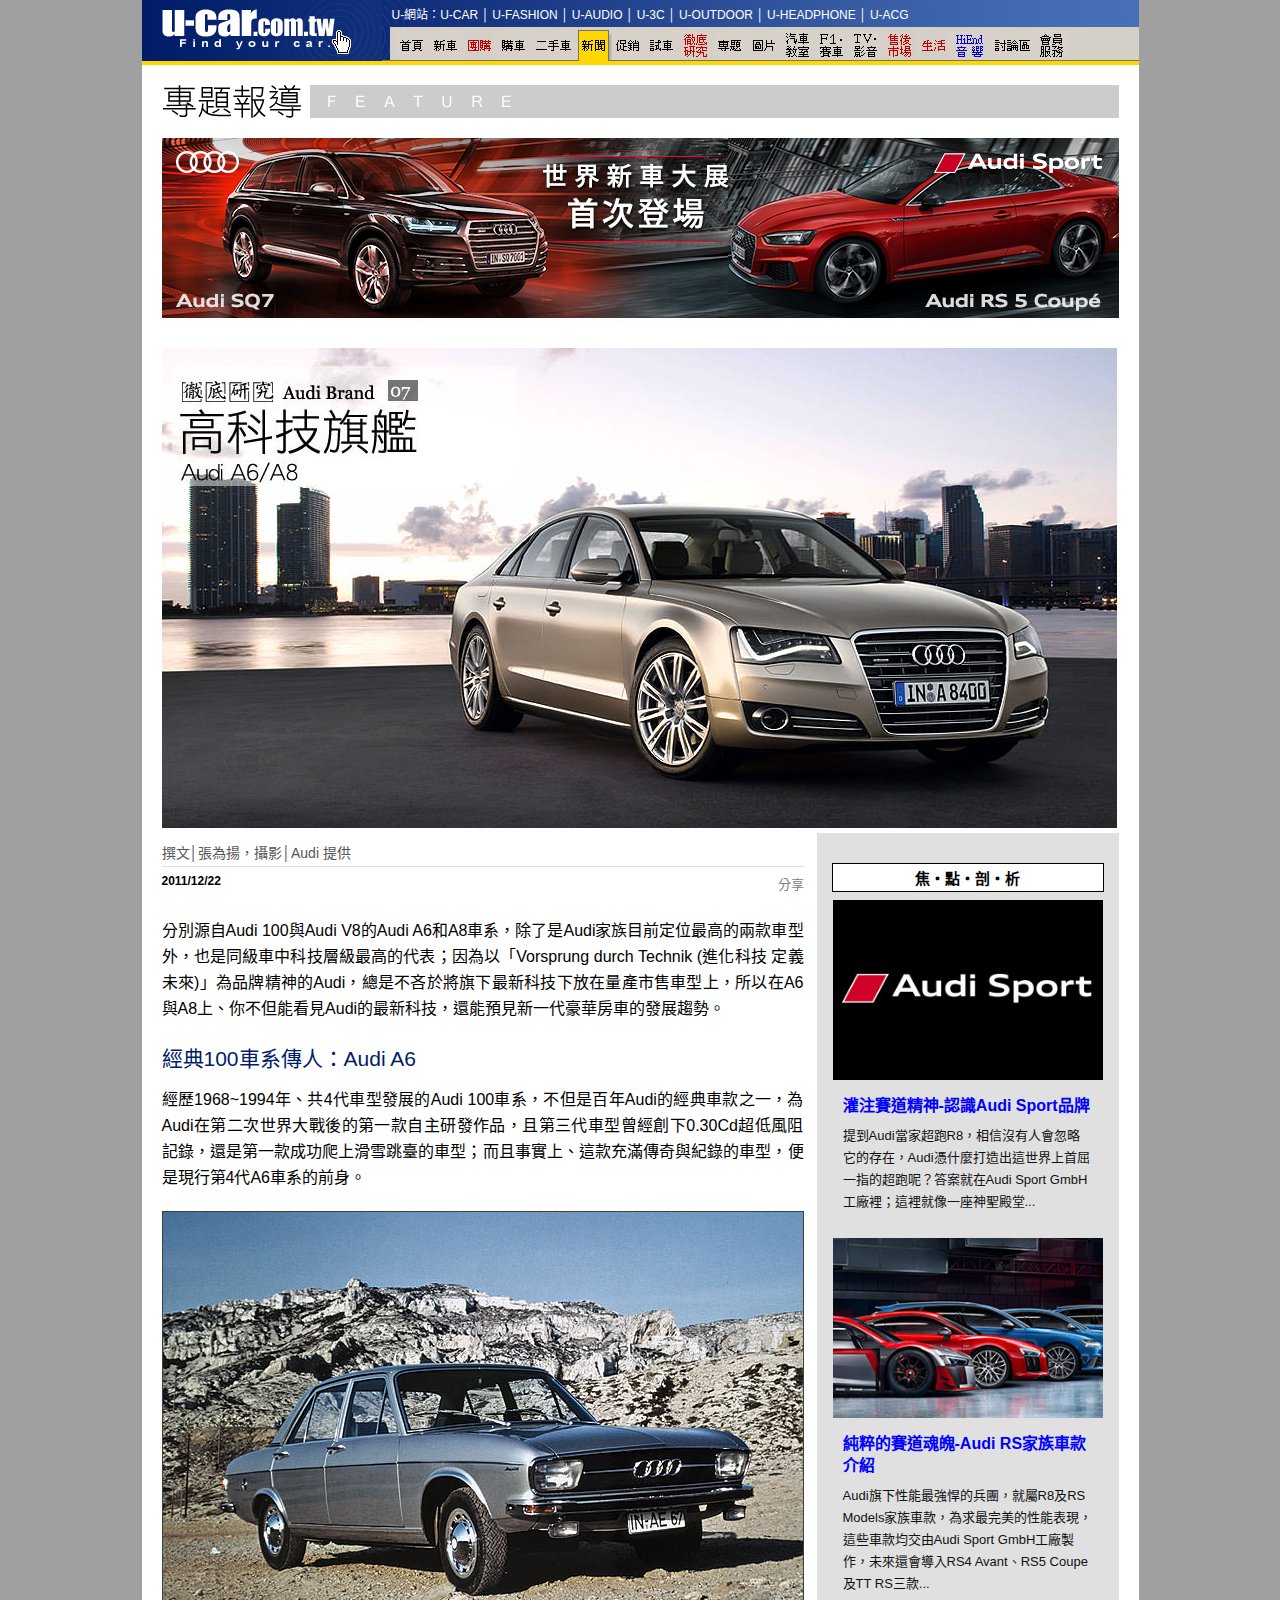
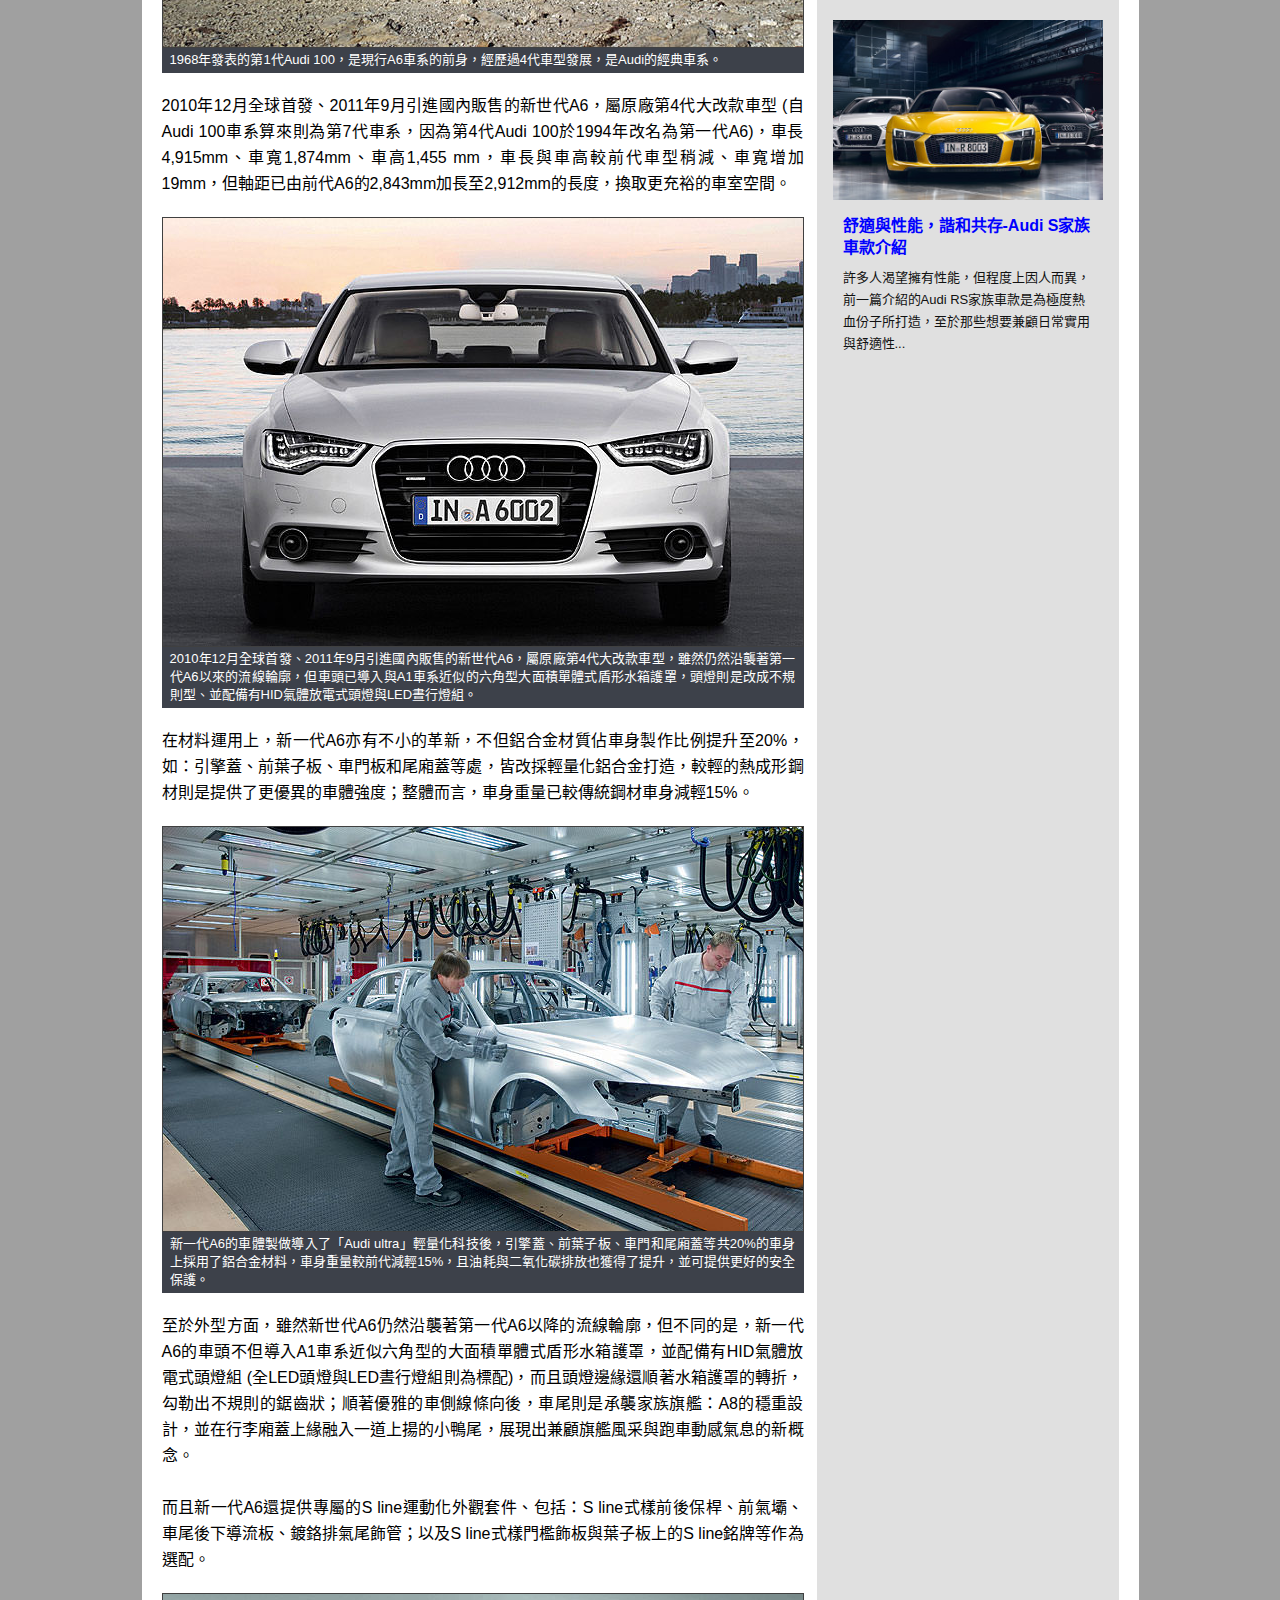
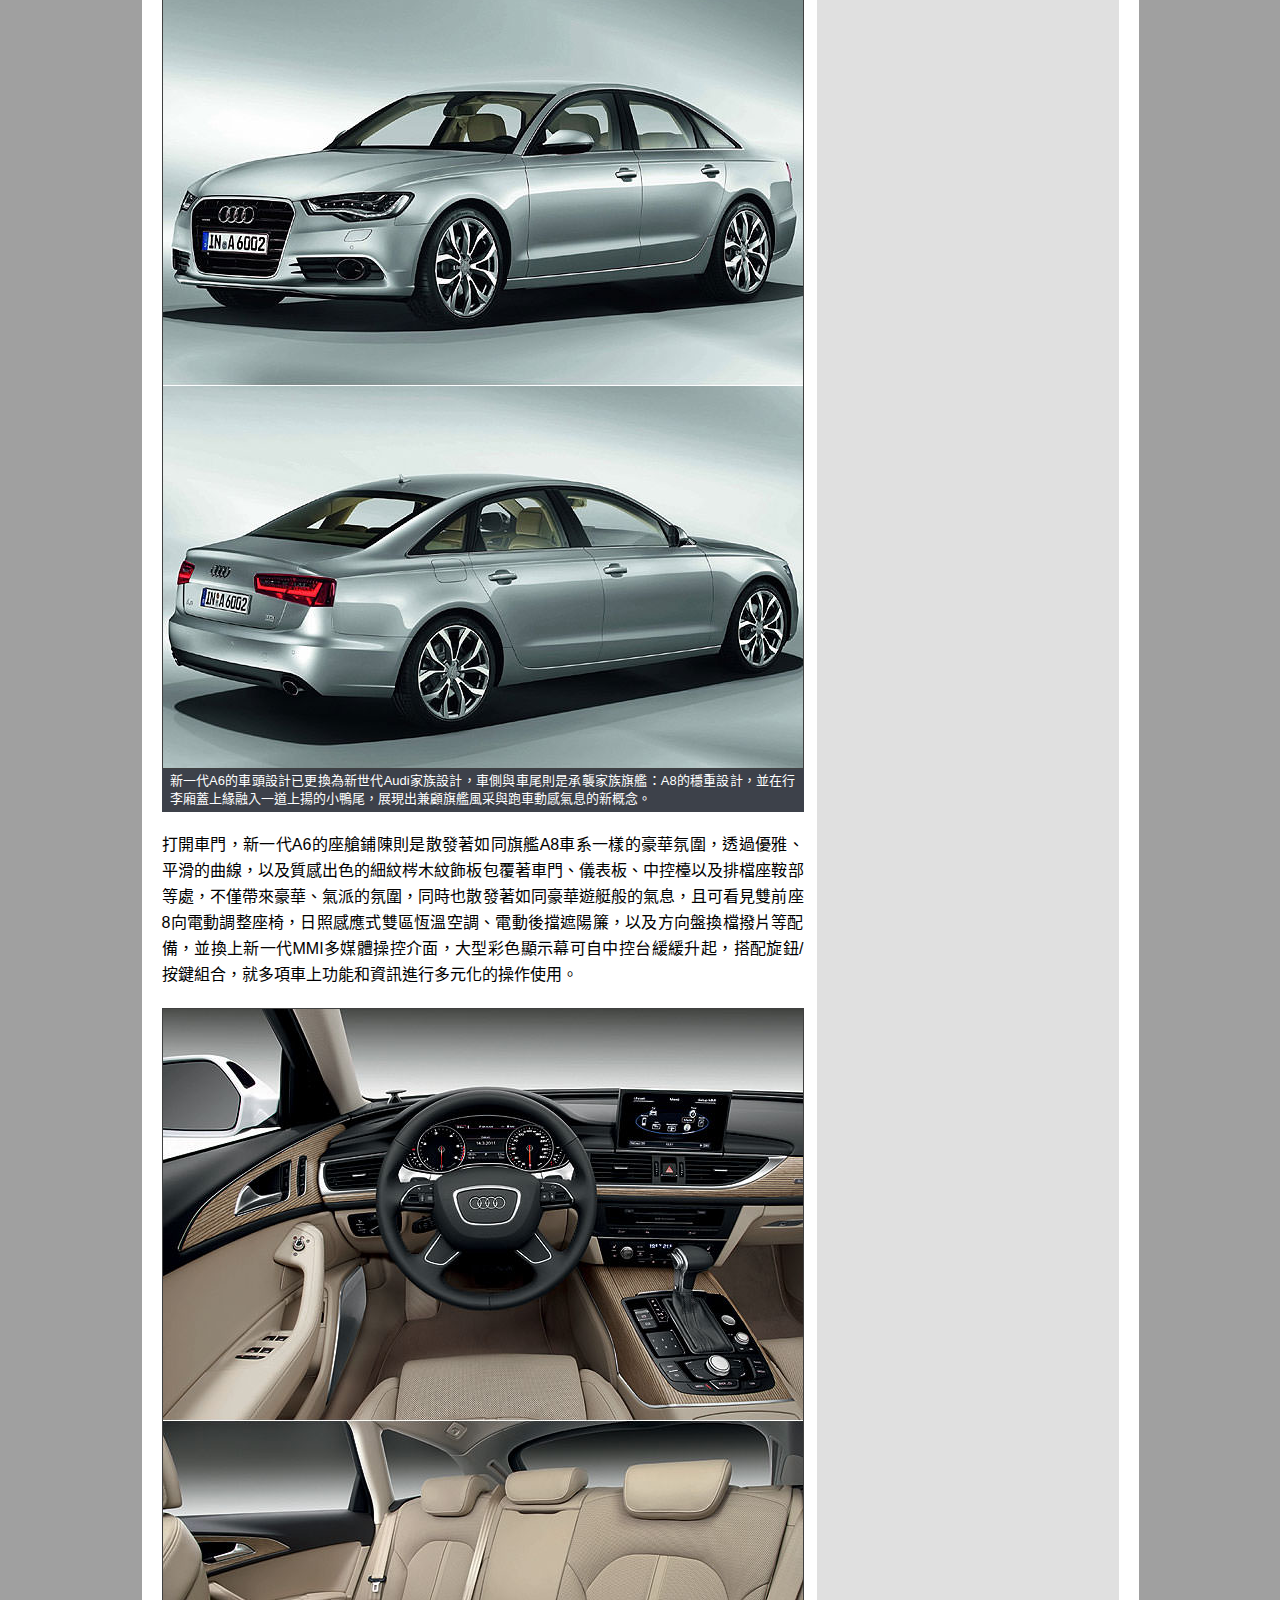
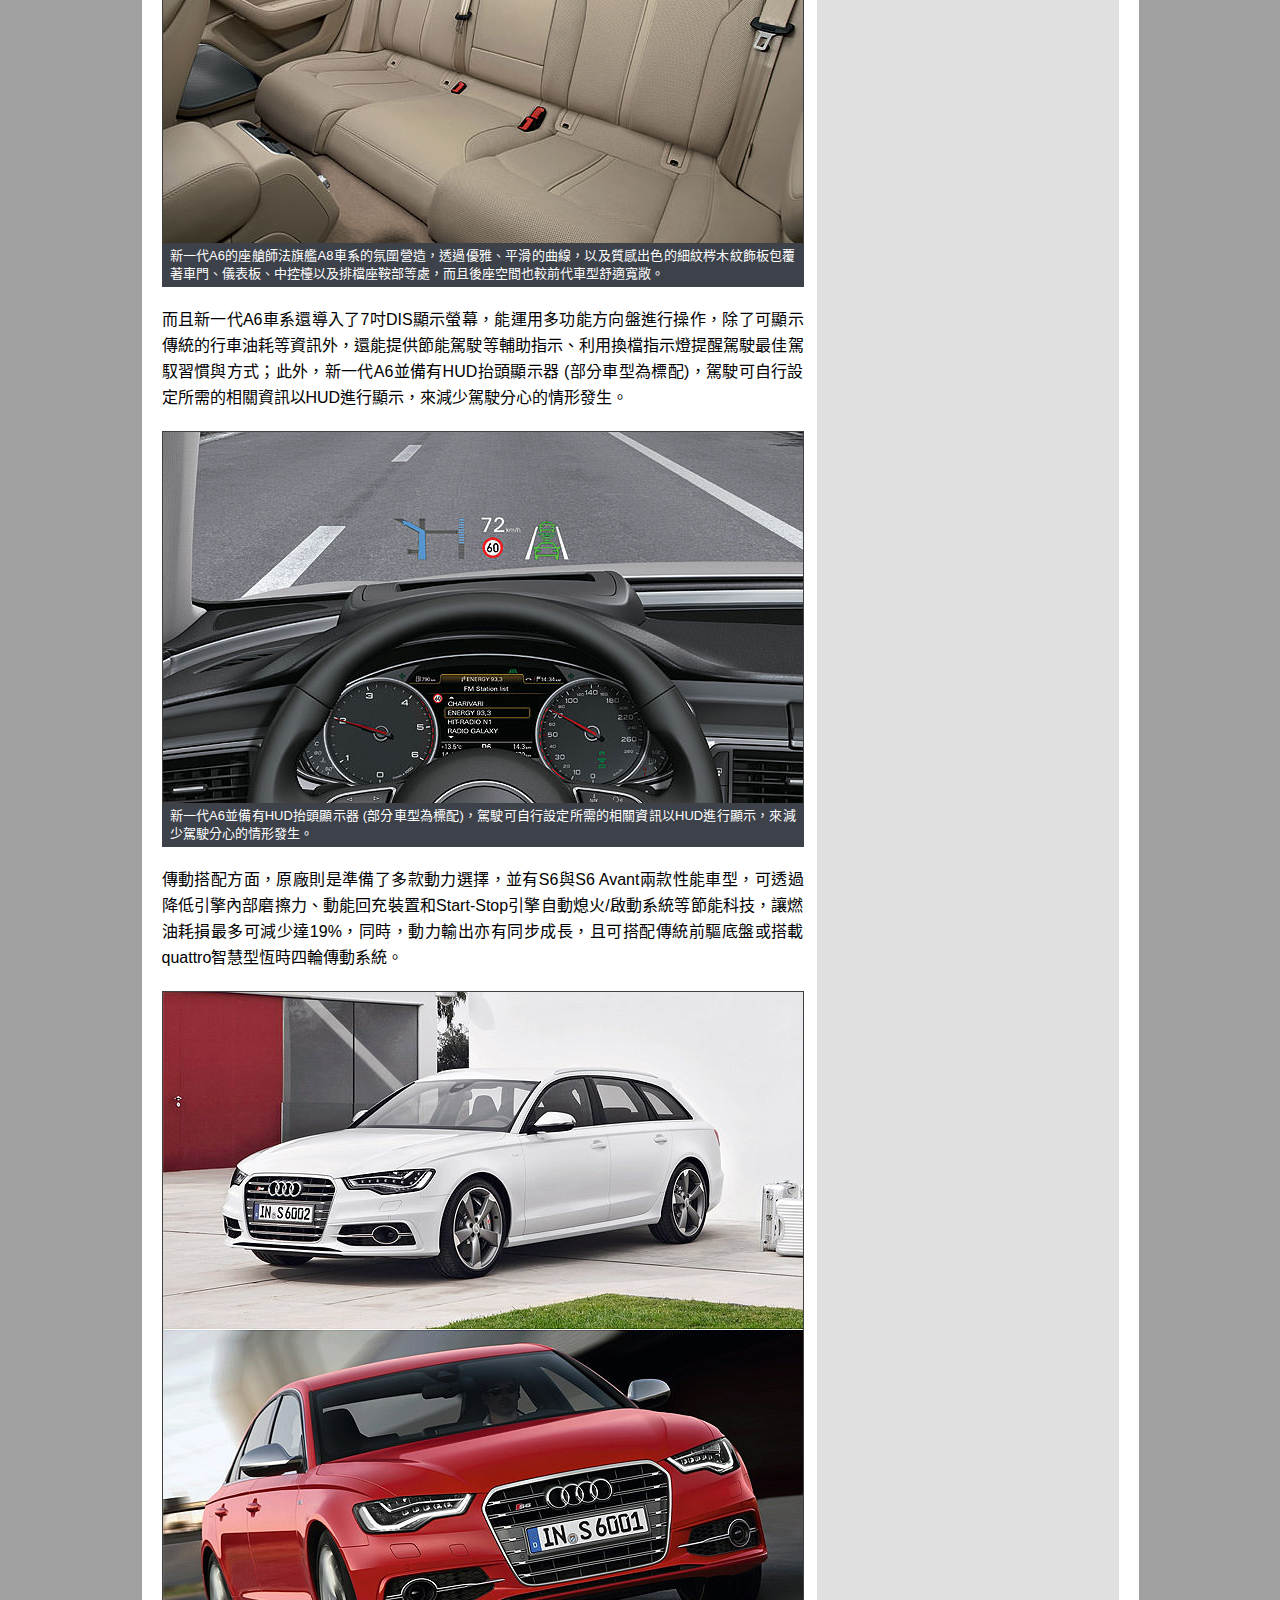
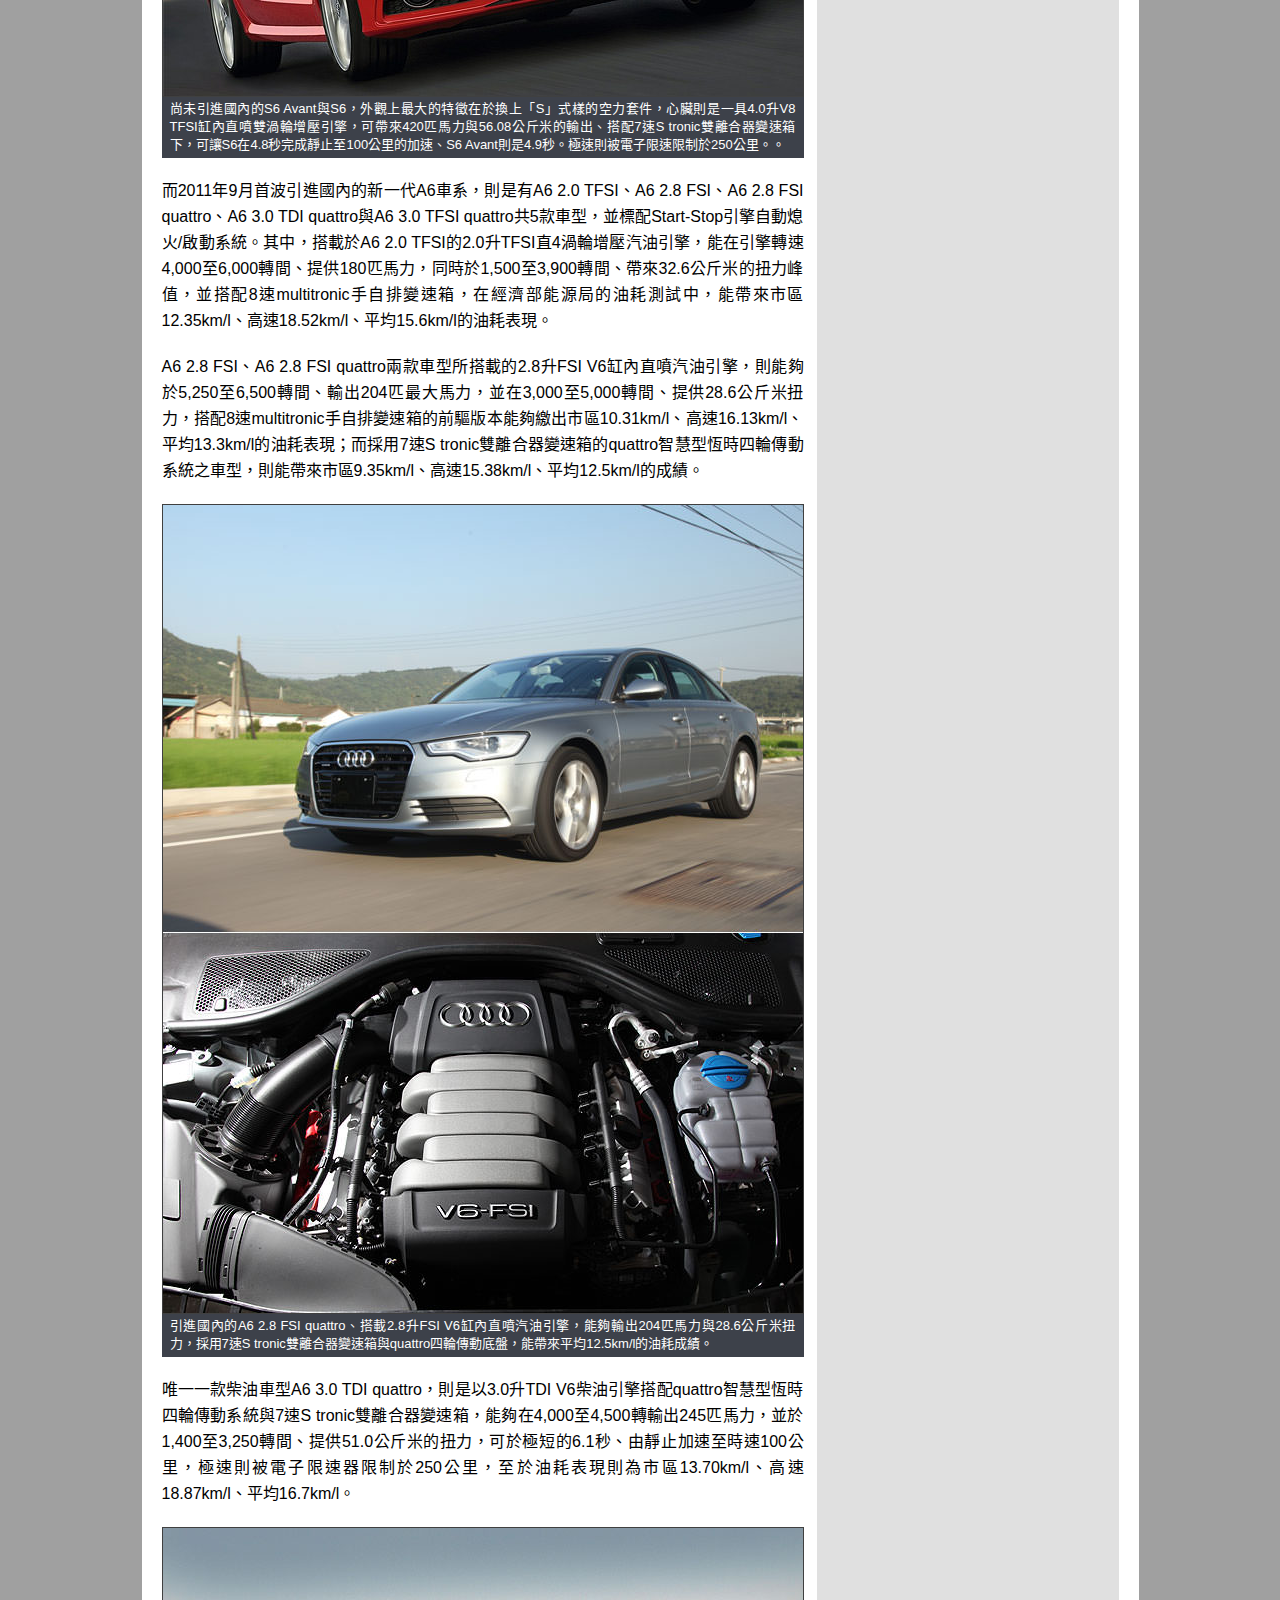
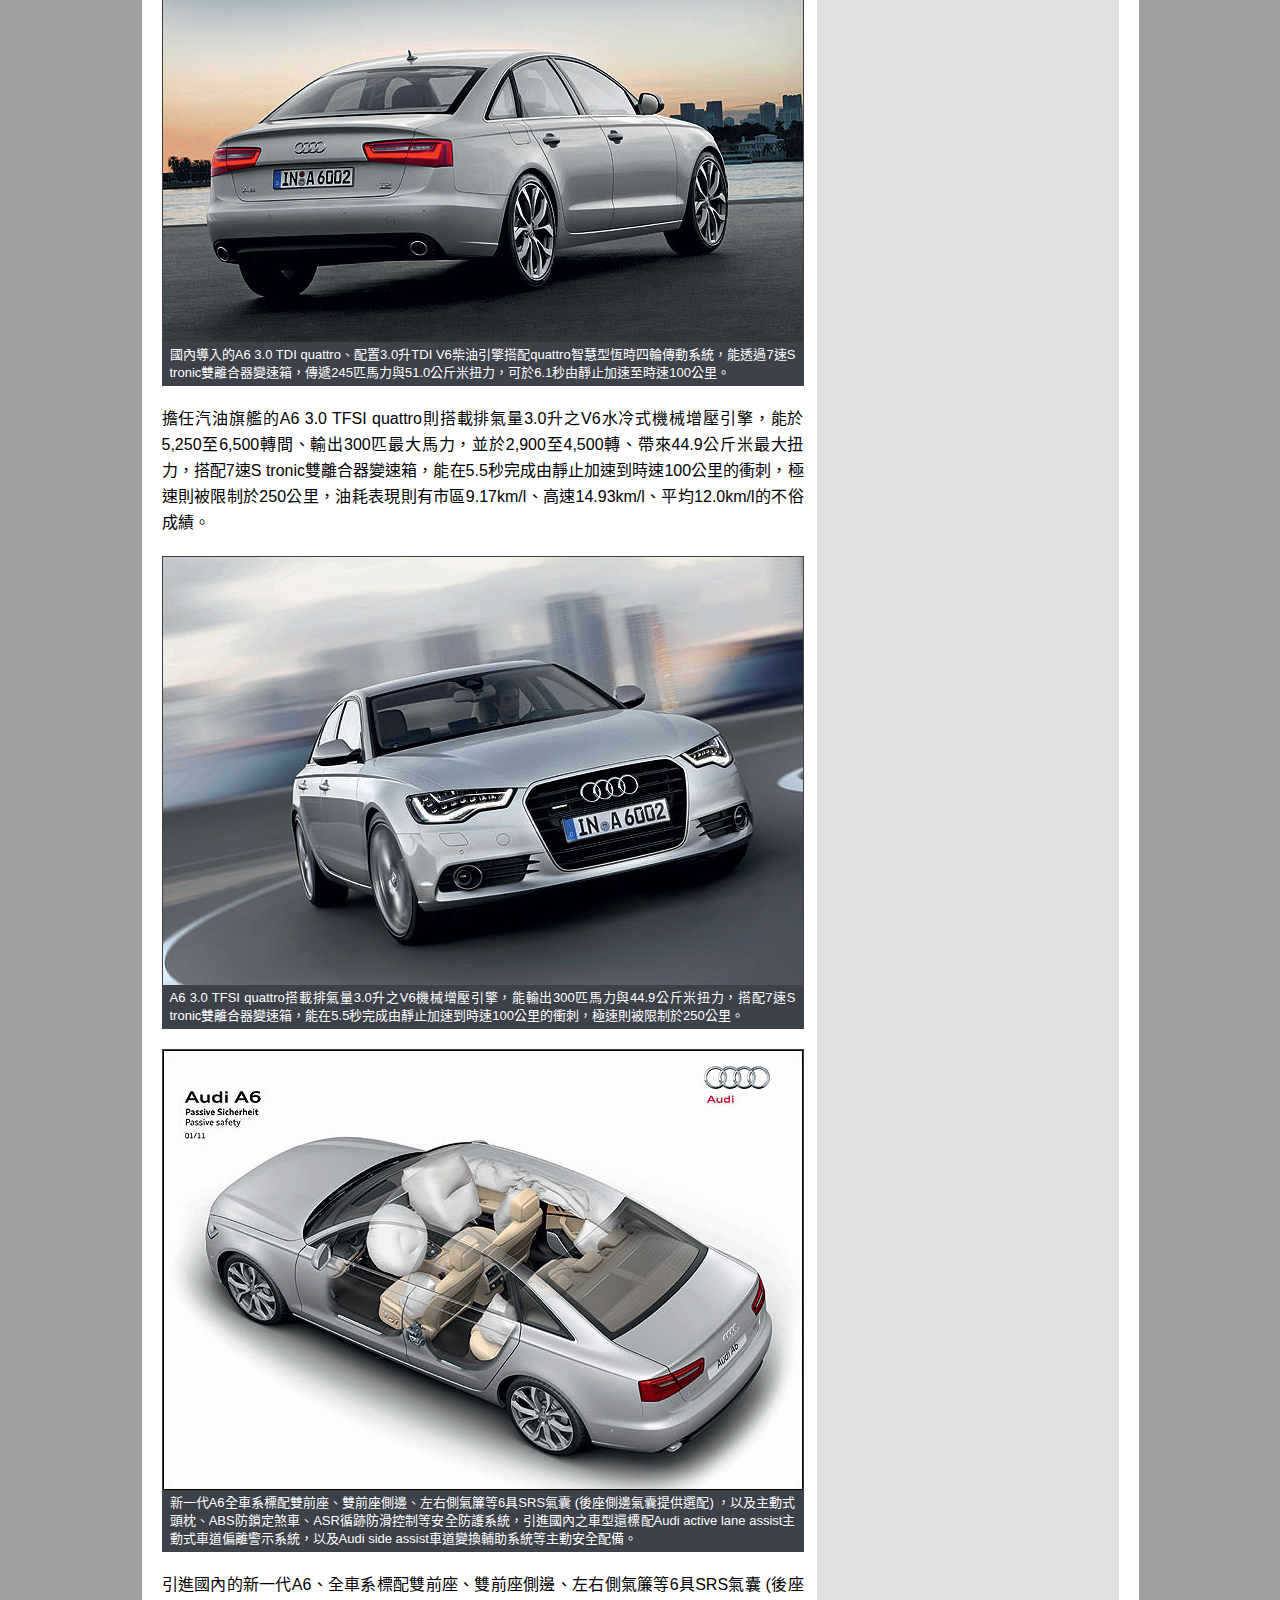
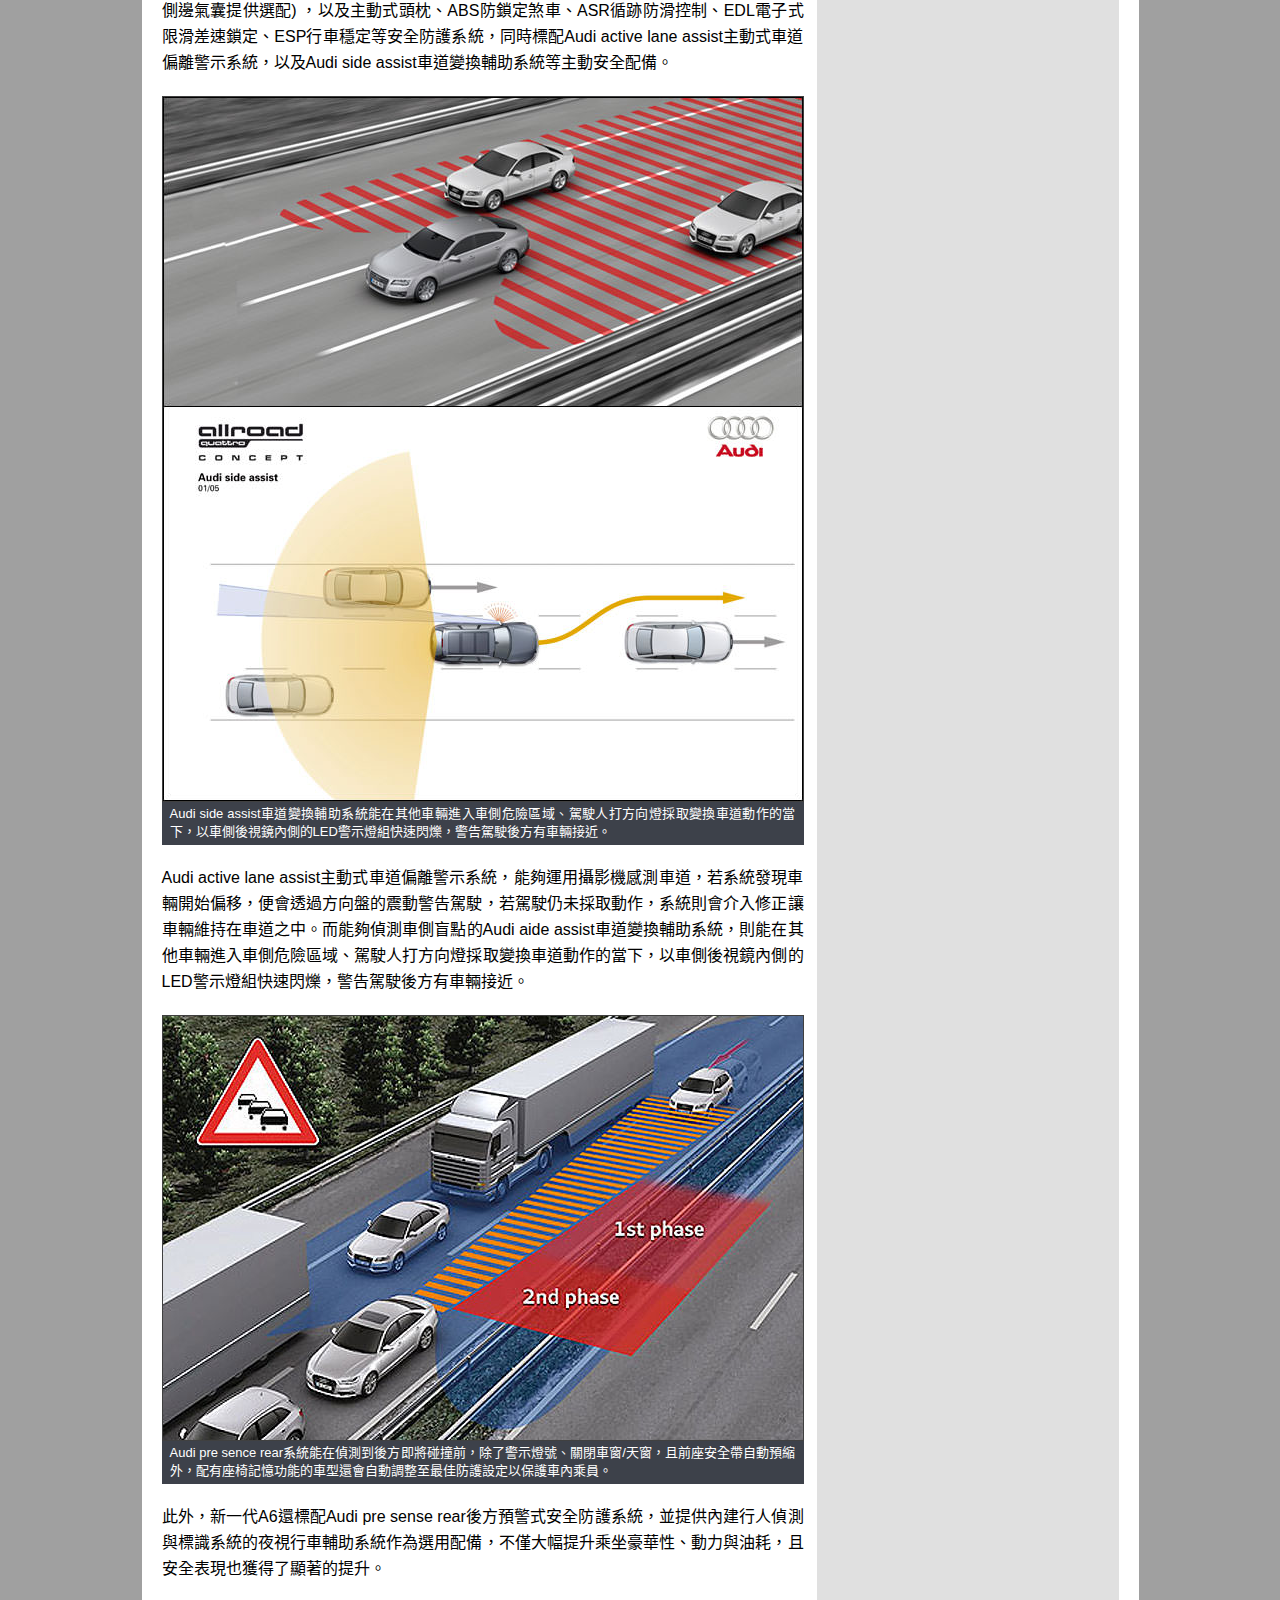
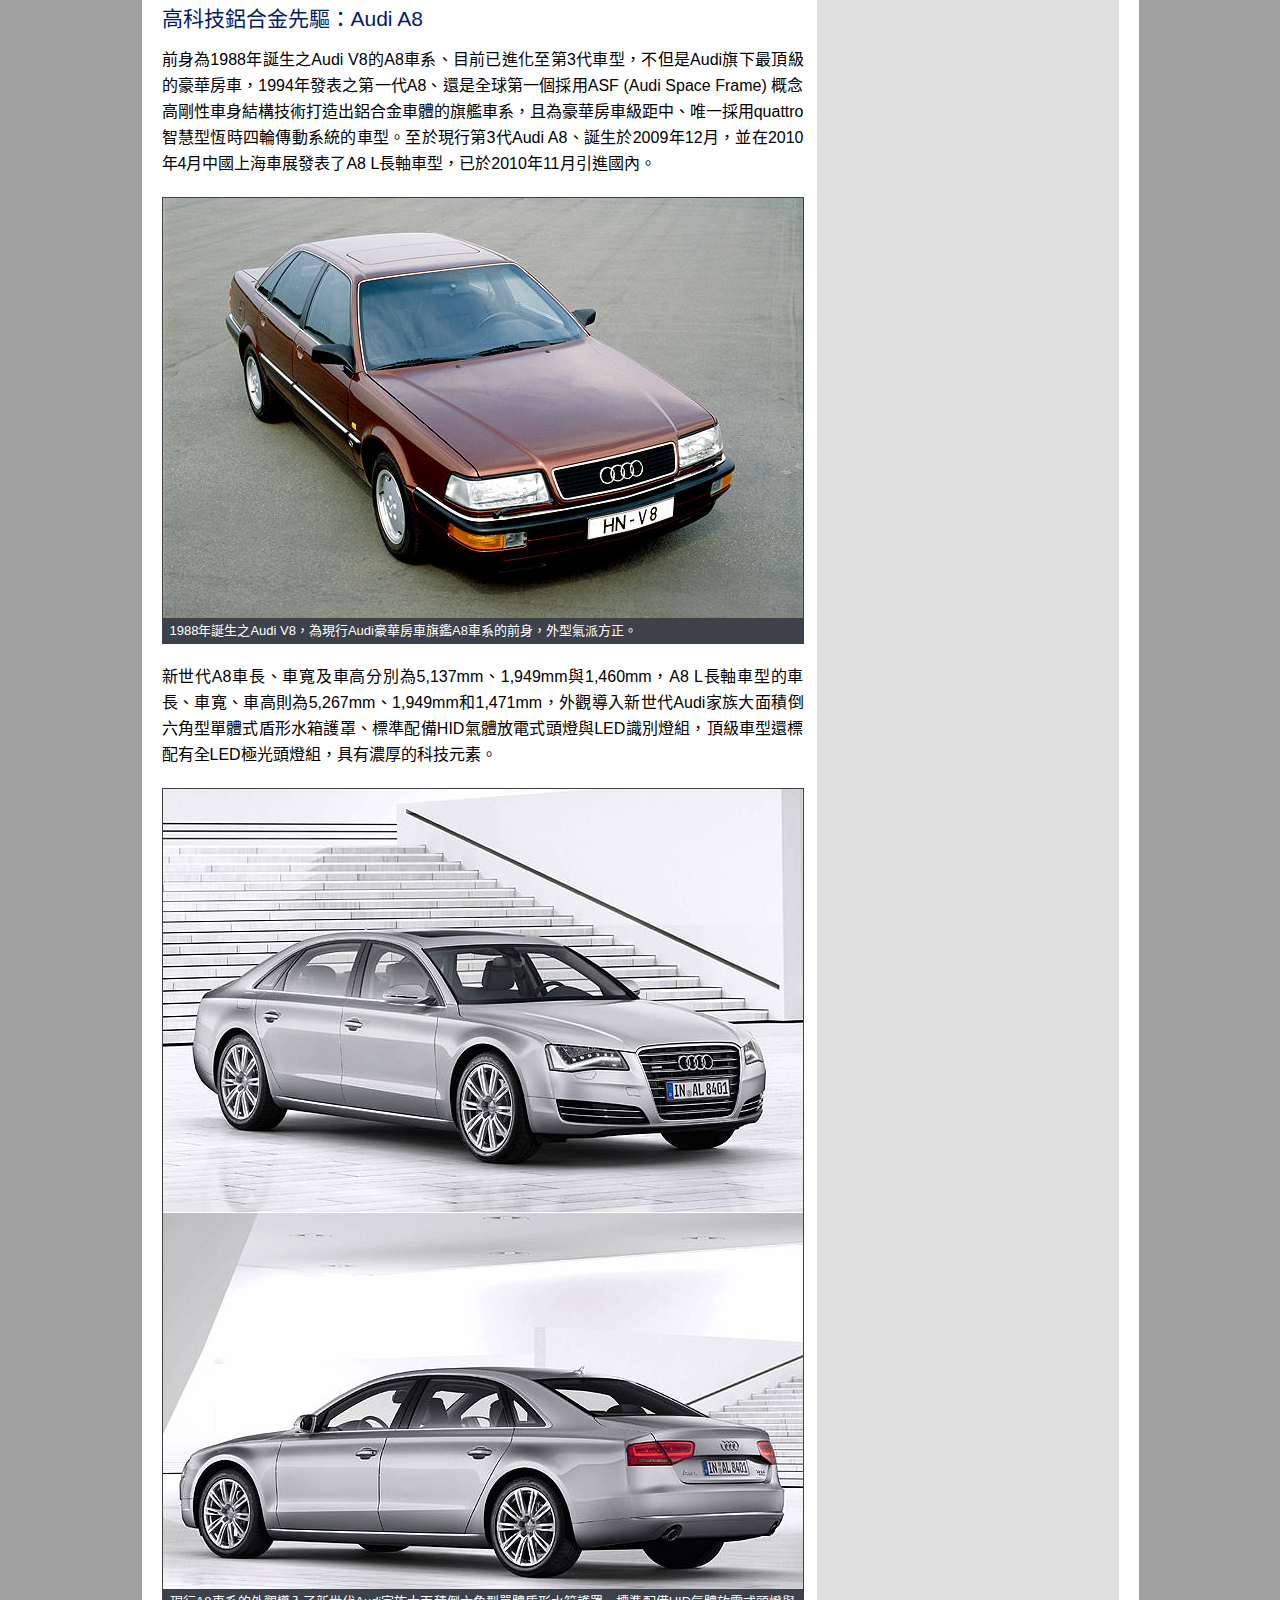
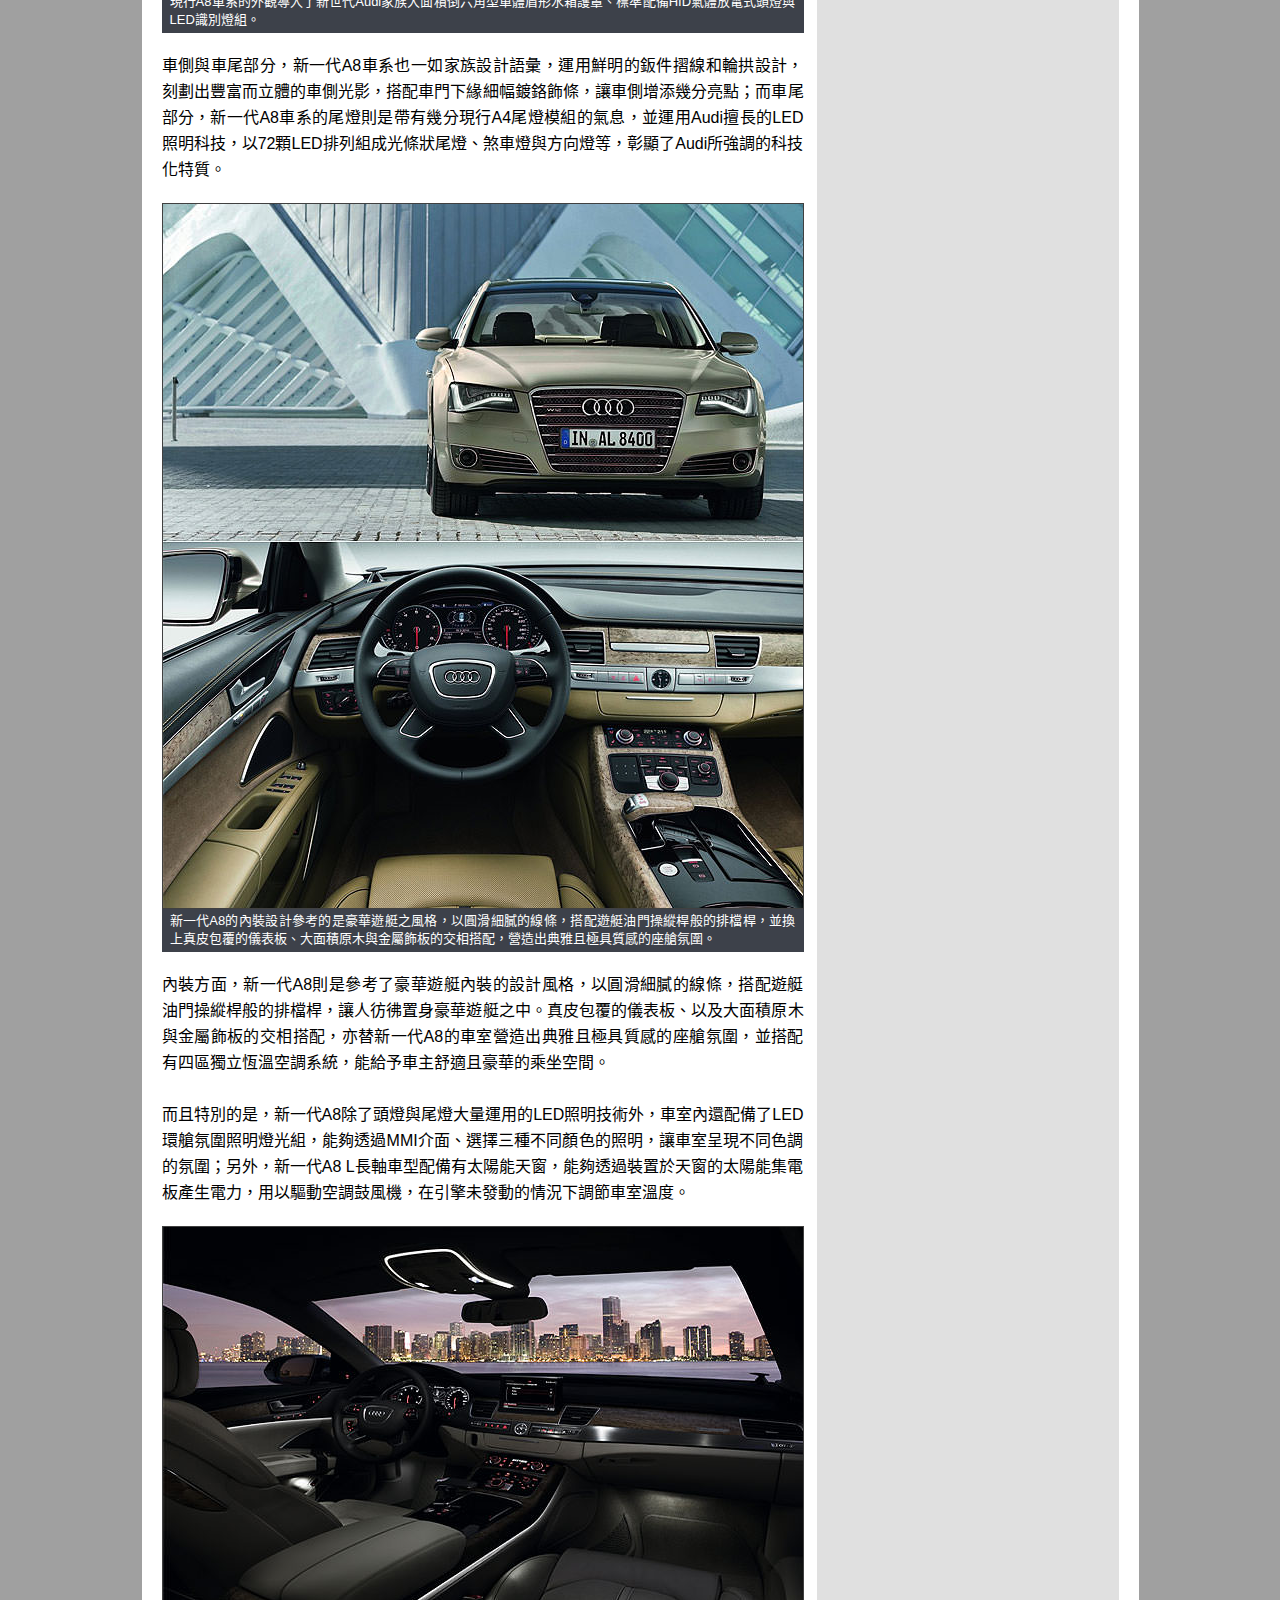
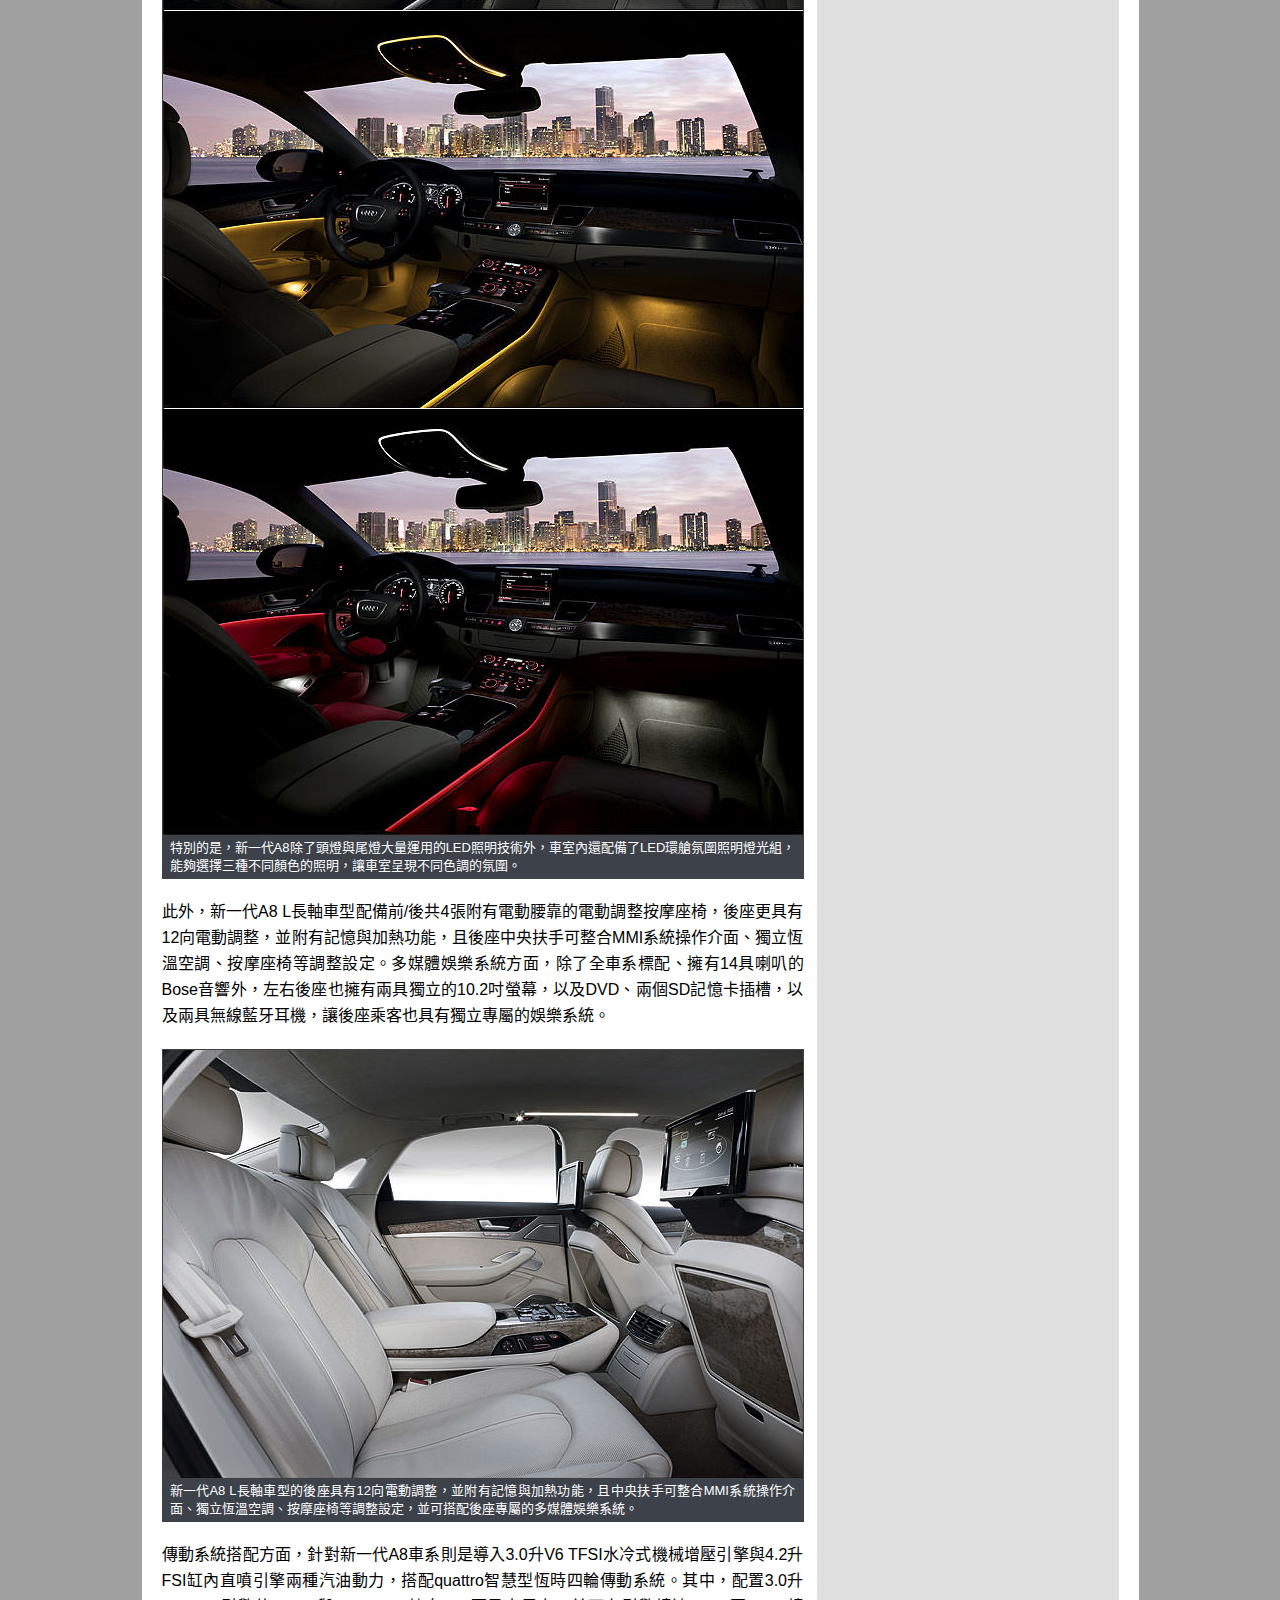
<file: content-e07.html>
<!DOCTYPE html PUBLIC "-//W3C//DTD XHTML 1.0 Transitional//EN" "http://www.w3.org/TR/xhtml1/DTD/xhtml1-transitional.dtd">
<html xmlns="http://www.w3.org/1999/xhtml">
<head>
    <meta http-equiv="content-type" content="text/html; charset=UTF-8" />
    <meta http-equiv="content-language" content="zh-tw" />
    <meta http-equiv="cache-control" content="no-cache" />
    <meta http-equiv="pragma" content="no-cache" />
    <meta http-equiv="expires" content="0" />
    <meta name="keywords" content="稱霸利曼－回顧Audi百年賽車歷史 [Audi Brand 徹底研究]">
	<meta name="description" content="不僅以搭載quattro智慧型恆時四輪傳動系統的Audi quattro，幾乎橫掃了1980年代的WRC賽事，創辦人Dr.August Horch更早在1912年時，就已透過Austrian Alpine Rally (奧地利阿爾卑斯山越野拉力) 賽事並拿下冠軍、打響了品牌名號；而且百年來在賽車場上贏過許多榮耀，近幾年更一直是Le Mans場上的常勝軍，所以這篇我們想帶讀者們一起回顧Audi百年來在WRC之外的參賽歷史。">
	<meta property="og:image" content="https://image.u-car.com.tw/cartitleimage_334.jpg">
    <meta property="og:site_name" content="U-CAR.com.tw">
    <meta property="og:title" content="稱霸利曼－回顧Audi百年賽車歷史 [Audi Brand 徹底研究]">
    <meta property="og:description" content="不僅以搭載quattro智慧型恆時四輪傳動系統的Audi quattro，幾乎橫掃了1980年代的WRC賽事，創辦人Dr.August Horch更早在1912年時，就已透過Austrian Alpine Rally (奧地利阿爾卑斯山越野拉力) 賽事並拿下冠軍、打響了品牌名號；而且百年來在賽車場上贏過許多榮耀，近幾年更一直是Le Mans場上的常勝軍，所以這篇我們想帶讀者們一起回顧Audi百年來在WRC之外的參賽歷史。" />
    <meta property="og:type" content="article">
    <meta property="og:url" content="https://event.u-car.com.tw/2017/audi/content-e07.hmtl">
	<title>稱霸利曼－回顧Audi百年賽車歷史 [Audi Brand 徹底研究]</title>
    <link rel="stylesheet" type="text/css" href="css/style.css" />
    <link rel="stylesheet" type="text/css" href="css/layout.css" />
    <link rel="stylesheet" type="text/css" href="css/detail.css" />
    <link rel="stylesheet" type="text/css" href="css/jquery.autocomplete.css" />
    <!--[if IE]>
        <link rel="stylesheet" type="text/css" href="css/ieonly.css" />
    <![endif]-->
</head>


    
<body>
    <div id="wrapper">
		<div class="maincontent">
			<div id="header" class="clearfix">
                <h1><a href="https://www.u-car.com.tw/">U-CAR Find your car</a></h1>
					<div class="navigator-right clearfix">
						<div class="usite">U-網站：<a href="//www.u-car.com.tw/">U-CAR</a> │ <a href="http://www.u-fashion.com.tw/" target="_blank">U-FASHION</a> │ <a href="http://www.u-audio.com.tw/" target="_blank">U-AUDIO</a> │ <a href="http://www.u-3c.com/" target="_blank">U-3C</a> │ <a href="http://www.u-outdoor.com/" target="_blank">U-OUTDOOR</a> │ <a href="http://www.u-headphone.com/" target="_blank">U-HEADPHONE</a> │ <a href="http://www.u-acg.com/" target="_blank">U-ACG</a></div>

                        <div class="navigator">
							<ul class="clearfix">
								<li><a class="tf_home" href="http://www.u-car.com.tw/">首頁</a></li>
                                <li><a class="tf_newcar" href="http://newcar.u-car.com.tw/">新車</a></li>
                                <li><a class="tf_group" href="http://groupbuy.u-car.com.tw/">團購</a></li>
                                <li><a class="tf_buy" href="http://buy.u-car.com.tw/">購車</a></li>
                                <li><a class="tf_usedcar" href="http://usedcar.u-car.com.tw/">二手車</a></li>
                                <li><a class="tf_news select" href="http://news.u-car.com.tw/">新聞</a></li>
                                <li><a class="tf_promotion" href="http://promotion.u-car.com.tw/">促銷</a></li>
                                <li><a class="tf_roadtest" href="http://roadtest.u-car.com.tw/">試車</a></li>
                                <li><a class="tf_mook" href="http://mook.u-car.com.tw/">徹底研究</a></li>
                                <li><a class="tf_feature" href="http://feature.u-car.com.tw/">專題</a></li>
                                <li><a class="tf_gallery" href="http://gallery.u-car.com.tw/">圖片</a></li>
                                <li><a class="tf_classroom" href="http://classroom.u-car.com.tw/">汽車教室</a></li>
                                <li><a class="tf_racing" href="http://f1.u-car.com.tw/">f1賽車</a></li>
                                <li><a class="tf_tv" href="http://tv.u-car.com.tw/">TV影音</a></li>
                                <li><a class="tf_am" href="http://am.u-car.com.tw/">售後市場</a></li>
                                <li><a class="tf_technology" href="http://life.u-car.com.tw/">生活</a></li>
                                <li><a class="tf_audio" href="http://audio.u-car.com.tw/">HiEnd音響</a></li>
                                <li><a class="tf_forum" href="http://forum.u-car.com.tw/">討論區</a></li>
                                <li><a class="tf_member" href="http://member.u-car.com.tw/">會員服務</a></li>
							</ul>
						</div>
					</div>
			</div>
				<div class="channel-title clearfix">
					<img src="images/ct-feature.gif" alt="專題報導" />
				</div>
				
				<!--<div class="top clearfix">
					<div class="ad" style="position: relative; width: 970px;">
                        <!-- /43582588/ucar_newcar_970x400 -->
                        <!--<div id='div-gpt-ad-1474362574075-0' style='height:400px; width:970px;'>
                            <script>
                            googletag.cmd.push(function() {googletag.display('div-gpt-ad-1474362574075-0'); });
                            </script>
                        </div>
                    </div>
                    <div class="clear"></div>
				</div>-->
				<!-- 955px banner -->
				
				
				<!--編輯區塊開始-->
				<div class="content clearfix">
				    
                    <link rel="stylesheet" href="css/xuestyle.css">	
                    <div id="my-wrap">
                        <div id="page-title">
                            <a href="index.html" title="返回專題首頁"><img src="images/pic_banner-topsub.jpg" width="957" height="210" alt="M Performance高性能車款"></a>
					    </div>
                        <div class="banner"><img src="images/part1/cartitleimage_334.jpg" alt="*"></div>
                        
                        <!--<a href="https://www.youtube.com/watch?v=36XgYLL0wng" target="_blank">
                            <div id="box_video">
                              <iframe width="957" height="538" src="https://www.youtube.com/embed/36XgYLL0wng?rel=0&autoplay=1" frameborder="0" allowfullscreen></iframe>
                            </div>
                        </a>-->    
                    </div>
				    			
					<!--文章區塊開始-->
					<div class="contbody">
						
						<!--<div class="banner"><img src="images/part1/cartitleimage_323.jpg" width="640" alt="*"></div>-->
						
						<div class="articleinfo">
							<div class="author clearfix">
								<div class="articleinfo_l"><em>撰文│張為揚，攝影│Audi 提供</em></div>
								<!--<div class="articleinfo_r">點閱數：<span>256</span> 次</div>-->
							</div>
							<div class="postinfo clearfix">
								<div class="articleinfo_l"><strong>2011/12/22</strong></div>
								<div class="articleinfo_r share">
								    <div class="fb-share-button" data-href="https://event.u-car.com.tw/2017/audi/content-e07.hmtl" data-layout="button" data-size="small" data-mobile-iframe="false"><a class="fb-xfbml-parse-ignore" target="_blank" href="https://www.facebook.com/sharer/sharer.php?u=https%3A%2F%2Fevent.u-car.com.tw%2F2017%2Faudi%2Fcontent-e07.hmtl&amp;src=sdkpreparse">分享</a></div>
								    <div class="g-plusone" data-size="medium" data-annotation="none" style="vertical-align: middle"></div>
								</div>
                            </div>
						</div>
						
						
						
						<!--文章內容開始-->
						<div class="postcont">
                            <p>分別源自Audi 100與Audi V8的Audi A6和A8車系，除了是Audi家族目前定位最高的兩款車型外，也是同級車中科技層級最高的代表；因為以「Vorsprung durch Technik (進化科技 定義未來)」為品牌精神的Audi，總是不吝於將旗下最新科技下放在量產市售車型上，所以在A6與A8上、你不但能看見Audi的最新科技，還能預見新一代豪華房車的發展趨勢。</p>
                            <h2>經典100車系傳人：Audi A6</h2>
                            <p>經歷1968~1994年、共4代車型發展的Audi 100車系，不但是百年Audi的經典車款之一，為Audi在第二次世界大戰後的第一款自主研發作品，且第三代車型曾經創下0.30Cd超低風阻記錄，還是第一款成功爬上滑雪跳臺的車型；而且事實上、這款充滿傳奇與紀錄的車型，便是現行第4代A6車系的前身。</p>
                            <div class="newsphoto center">
                            <img src="images/part1/articleimage_52425.jpg">
                            <div class="photocaption">1968&#24180;&#30332;&#34920;&#30340;&#31532;1&#20195;Audi 100&#65292;&#26159;&#29694;&#34892;A6&#36554;&#31995;&#30340;&#21069;&#36523;&#65292;&#32147;&#27511;&#36942;4&#20195;&#36554;&#22411;&#30332;&#23637;&#65292;&#26159;Audi&#30340;&#32147;&#20856;&#36554;&#31995;&#12290;</div>
                            </div>
                            <p>2010年12月全球首發、2011年9月引進國內販售的新世代A6，屬原廠第4代大改款車型 (自Audi 100車系算來則為第7代車系，因為第4代Audi 100於1994年改名為第一代A6)，車長4,915mm、車寬1,874mm、車高1,455 mm，車長與車高較前代車型稍減、車寬增加19mm，但軸距已由前代A6的2,843mm加長至2,912mm的長度，換取更充裕的車室空間。</p>
                            <div class="newsphoto center">
                            <img src="images/part1/articleimage_52426.jpg">
                            <div class="photocaption">2010&#24180;12&#26376;&#20840;&#29699;&#39318;&#30332;&#12289;2011&#24180;9&#26376;&#24341;&#36914;&#22283;&#20839;&#36009;&#21806;&#30340;&#26032;&#19990;&#20195;A6&#65292;&#23660;&#21407;&#24288;&#31532;4&#20195;&#22823;&#25913;&#27454;&#36554;&#22411;&#65292;&#38614;&#28982;&#20173;&#28982;&#27839;&#35186;&#33879;&#31532;&#19968;&#20195;A6&#20197;&#20358;&#30340;&#27969;&#32218;&#36650;&#24275;&#65292;&#20294;&#36554;&#38957;&#24050;&#23566;&#20837;&#33287;A1&#36554;&#31995;&#36817;&#20284;&#30340;&#20845;&#35282;&#22411;&#22823;&#38754;&#31309;&#21934;&#39636;&#24335;&#30462;&#24418;&#27700;&#31665;&#35703;&#32617;&#65292;&#38957;&#29128;&#21063;&#26159;&#25913;&#25104;&#19981;&#35215;&#21063;&#22411;&#12289;&#20006;&#37197;&#20633;&#26377;HID&#27683;&#39636;&#25918;&#38651;&#24335;&#38957;&#29128;&#33287;LED&#26205;&#34892;&#29128;&#32068;&#12290;</div>
                            </div>
                            <p>在材料運用上，新一代A6亦有不小的革新，不但鋁合金材質佔車身製作比例提升至20%，如：引擎蓋、前葉子板、車門板和尾廂蓋等處，皆改採輕量化鋁合金打造，較輕的熱成形鋼材則是提供了更優異的車體強度；整體而言，車身重量已較傳統鋼材車身減輕15%。</p>
                            <div class="newsphoto center">
                            <img src="images/part1/articleimage_52428.jpg">
                            <div class="photocaption">&#26032;&#19968;&#20195;A6&#30340;&#36554;&#39636;&#35069;&#20570;&#23566;&#20837;&#20102;&#12300;Audi ultra&#12301;&#36629;&#37327;&#21270;&#31185;&#25216;&#24460;&#65292;&#24341;&#25806;&#33995;&#12289;&#21069;&#33865;&#23376;&#26495;&#12289;&#36554;&#38272;&#21644;&#23614;&#24258;&#33995;&#31561;&#20849;20%&#30340;&#36554;&#36523;&#19978;&#25505;&#29992;&#20102;&#37569;&#21512;&#37329;&#26448;&#26009;&#65292;&#36554;&#36523;&#37325;&#37327;&#36611;&#21069;&#20195;&#28187;&#36629;15%&#65292;&#19988;&#27833;&#32791;&#33287;&#20108;&#27687;&#21270;&#30899;&#25490;&#25918;&#20063;&#29554;&#24471;&#20102;&#25552;&#21319;&#65292;&#20006;&#21487;&#25552;&#20379;&#26356;&#22909;&#30340;&#23433;&#20840;&#20445;&#35703;&#12290;</div>
                            </div>
                            <p>至於外型方面，雖然新世代A6仍然沿襲著第一代A6以降的流線輪廓，但不同的是，新一代A6的車頭不但導入A1車系近似六角型的大面積單體式盾形水箱護罩，並配備有HID氣體放電式頭燈組 (全LED頭燈與LED晝行燈組則為標配)，而且頭燈邊緣還順著水箱護罩的轉折，勾勒出不規則的鋸齒狀；順著優雅的車側線條向後，車尾則是承襲家族旗艦：A8的穩重設計，並在行李廂蓋上緣融入一道上揚的小鴨尾，展現出兼顧旗艦風采與跑車動感氣息的新概念。<br /><br />而且新一代A6還提供專屬的S line運動化外觀套件、包括：S line式樣前後保桿、前氣壩、車尾後下導流板、鍍鉻排氣尾飾管；以及S line式樣門檻飾板與葉子板上的S line銘牌等作為選配。</p>
                            <div class="newsphoto center">
                            <img src="images/part1/articleimage_52429.jpg">
                            <div class="photocaption">&#26032;&#19968;&#20195;A6&#30340;&#36554;&#38957;&#35373;&#35336;&#24050;&#26356;&#25563;&#28858;&#26032;&#19990;&#20195;Audi&#23478;&#26063;&#35373;&#35336;&#65292;&#36554;&#20596;&#33287;&#36554;&#23614;&#21063;&#26159;&#25215;&#35186;&#23478;&#26063;&#26071;&#33382;&#65306;A8&#30340;&#31337;&#37325;&#35373;&#35336;&#65292;&#20006;&#22312;&#34892;&#26446;&#24258;&#33995;&#19978;&#32227;&#34701;&#20837;&#19968;&#36947;&#19978;&#25562;&#30340;&#23567;&#40232;&#23614;&#65292;&#23637;&#29694;&#20986;&#20860;&#39015;&#26071;&#33382;&#39080;&#37319;&#33287;&#36305;&#36554;&#21205;&#24863;&#27683;&#24687;&#30340;&#26032;&#27010;&#24565;&#12290;</div>
                            </div>
                            <p>打開車門，新一代A6的座艙鋪陳則是散發著如同旗艦A8車系一樣的豪華氛圍，透過優雅、平滑的曲線，以及質感出色的細紋梣木紋飾板包覆著車門、儀表板、中控檯以及排檔座鞍部等處，不僅帶來豪華、氣派的氛圍，同時也散發著如同豪華遊艇般的氣息，且可看見雙前座8向電動調整座椅，日照感應式雙區恆溫空調、電動後擋遮陽簾，以及方向盤換檔撥片等配備，並換上新一代MMI多媒體操控介面，大型彩色顯示幕可自中控台緩緩升起，搭配旋鈕/按鍵組合，就多項車上功能和資訊進行多元化的操作使用。</p>
                            <div class="newsphoto center">
                            <img src="images/part1/articleimage_52431.jpg">
                            <div class="photocaption">&#26032;&#19968;&#20195;A6&#30340;&#24231;&#33369;&#24107;&#27861;&#26071;&#33382;A8&#36554;&#31995;&#30340;&#27675;&#22285;&#29151;&#36896;&#65292;&#36879;&#36942;&#20778;&#38597;&#12289;&#24179;&#28369;&#30340;&#26354;&#32218;&#65292;&#20197;&#21450;&#36074;&#24863;&#20986;&#33394;&#30340;&#32048;&#32011;&#26787;&#26408;&#32011;&#39166;&#26495;&#21253;&#35206;&#33879;&#36554;&#38272;&#12289;&#20736;&#34920;&#26495;&#12289;&#20013;&#25511;&#27311;&#20197;&#21450;&#25490;&#27284;&#24231;&#38797;&#37096;&#31561;&#34389;&#65292;&#32780;&#19988;&#24460;&#24231;&#31354;&#38291;&#20063;&#36611;&#21069;&#20195;&#36554;&#22411;&#33298;&#36969;&#23532;&#25950;&#12290;</div>
                            </div>
                            <p>而且新一代A6車系還導入了7吋DIS顯示螢幕，能運用多功能方向盤進行操作，除了可顯示傳統的行車油耗等資訊外，還能提供節能駕駛等輔助指示、利用換檔指示燈提醒駕駛最佳駕馭習慣與方式；此外，新一代A6並備有HUD抬頭顯示器 (部分車型為標配)，駕駛可自行設定所需的相關資訊以HUD進行顯示，來減少駕駛分心的情形發生。</p>
                            <div class="newsphoto center">
                            <img src="images/part1/articleimage_52432.jpg">
                            <div class="photocaption">&#26032;&#19968;&#20195;A6&#20006;&#20633;&#26377;HUD&#25260;&#38957;&#39023;&#31034;&#22120; (&#37096;&#20998;&#36554;&#22411;&#28858;&#27161;&#37197;)&#65292;&#39381;&#39387;&#21487;&#33258;&#34892;&#35373;&#23450;&#25152;&#38656;&#30340;&#30456;&#38364;&#36039;&#35338;&#20197;HUD&#36914;&#34892;&#39023;&#31034;&#65292;&#20358;&#28187;&#23569;&#39381;&#39387;&#20998;&#24515;&#30340;&#24773;&#24418;&#30332;&#29983;&#12290;</div>
                            </div>
                            <p>傳動搭配方面，原廠則是準備了多款動力選擇，並有S6與S6 Avant兩款性能車型，可透過降低引擎內部磨擦力、動能回充裝置和Start-Stop引擎自動熄火/啟動系統等節能科技，讓燃油耗損最多可減少達19%，同時，動力輸出亦有同步成長，且可搭配傳統前驅底盤或搭載quattro智慧型恆時四輪傳動系統。</p>
                            <div class="newsphoto center">
                            <img src="images/part1/articleimage_52243.jpg">
                            <div class="photocaption">&#23578;&#26410;&#24341;&#36914;&#22283;&#20839;&#30340;S6 Avant&#33287;S6&#65292;&#22806;&#35264;&#19978;&#26368;&#22823;&#30340;&#29305;&#24501;&#22312;&#26044;&#25563;&#19978;&#12300;S&#12301;&#24335;&#27171;&#30340;&#31354;&#21147;&#22871;&#20214;&#65292;&#24515;&#33247;&#21063;&#26159;&#19968;&#20855;4.0&#21319;V8 TFSI&#32568;&#20839;&#30452;&#22132;&#38617;&#28198;&#36650;&#22686;&#22739;&#24341;&#25806;&#65292;&#21487;&#24118;&#20358;420&#21305;&#39340;&#21147;&#33287;56.08&#20844;&#26020;&#31859;&#30340;&#36664;&#20986;&#12289;&#25645;&#37197;7&#36895;S tronic&#38617;&#38626;&#21512;&#22120;&#35722;&#36895;&#31665;&#19979;&#65292;&#21487;&#35731;S6&#22312;4.8&#31186;&#23436;&#25104;&#38748;&#27490;&#33267;100&#20844;&#37324;&#30340;&#21152;&#36895;&#12289;S6 Avant&#21063;&#26159;4.9&#31186;&#12290;&#26997;&#36895;&#21063;&#34987;&#38651;&#23376;&#38480;&#36895;&#38480;&#21046;&#26044;250&#20844;&#37324;&#12290;&#12290;</div>
                            </div>
                            <p>而2011年9月首波引進國內的新一代A6車系，則是有A6 2.0 TFSI、A6 2.8 FSI、A6 2.8 FSI quattro、A6 3.0 TDI quattro與A6 3.0 TFSI quattro共5款車型，並標配Start-Stop引擎自動熄火/啟動系統。其中，搭載於A6 2.0 TFSI的2.0升TFSI直4渦輪增壓汽油引擎，能在引擎轉速4,000至6,000轉間、提供180匹馬力，同時於1,500至3,900轉間、帶來32.6公斤米的扭力峰值，並搭配8速multitronic手自排變速箱，在經濟部能源局的油耗測試中，能帶來市區12.35km/l、高速18.52km/l、平均15.6km/l的油耗表現。</p>
                            <p>A6 2.8 FSI、A6 2.8 FSI quattro兩款車型所搭載的2.8升FSI V6缸內直噴汽油引擎，則能夠於5,250至6,500轉間、輸出204匹最大馬力，並在3,000至5,000轉間、提供28.6公斤米扭力，搭配8速multitronic手自排變速箱的前驅版本能夠繳出市區10.31km/l、高速16.13km/l、平均13.3km/l的油耗表現；而採用7速S tronic雙離合器變速箱的quattro智慧型恆時四輪傳動系統之車型，則能帶來市區9.35km/l、高速15.38km/l、平均12.5km/l的成績。</p>
                            <div class="newsphoto center">
                            <img src="images/part1/articleimage_52437.jpg">
                            <div class="photocaption">&#24341;&#36914;&#22283;&#20839;&#30340;A6 2.8 FSI quattro&#12289;&#25645;&#36617;2.8&#21319;FSI V6&#32568;&#20839;&#30452;&#22132;&#27773;&#27833;&#24341;&#25806;&#65292;&#33021;&#22816;&#36664;&#20986;204&#21305;&#39340;&#21147;&#33287;28.6&#20844;&#26020;&#31859;&#25197;&#21147;&#65292;&#25505;&#29992;7&#36895;S tronic&#38617;&#38626;&#21512;&#22120;&#35722;&#36895;&#31665;&#33287;quattro&#22235;&#36650;&#20659;&#21205;&#24213;&#30436;&#65292;&#33021;&#24118;&#20358;&#24179;&#22343;12.5km/l&#30340;&#27833;&#32791;&#25104;&#32318;&#12290;</div>
                            </div>
                            <p>唯一一款柴油車型A6 3.0 TDI quattro，則是以3.0升TDI V6柴油引擎搭配quattro智慧型恆時四輪傳動系統與7速S tronic雙離合器變速箱，能夠在4,000至4,500轉輸出245匹馬力，並於1,400至3,250轉間、提供51.0公斤米的扭力，可於極短的6.1秒、由靜止加速至時速100公里，極速則被電子限速器限制於250公里，至於油耗表現則為市區13.70km/l、高速18.87km/l、平均16.7km/l。</p>
                            <div class="newsphoto center">
                            <img src="images/part1/articleimage_52441.jpg">
                            <div class="photocaption">&#22283;&#20839;&#23566;&#20837;&#30340;A6 3.0 TDI quattro&#12289;&#37197;&#32622;3.0&#21319;TDI V6&#26612;&#27833;&#24341;&#25806;&#25645;&#37197;quattro&#26234;&#24935;&#22411;&#24646;&#26178;&#22235;&#36650;&#20659;&#21205;&#31995;&#32113;&#65292;&#33021;&#36879;&#36942;7&#36895;S tronic&#38617;&#38626;&#21512;&#22120;&#35722;&#36895;&#31665;&#65292;&#20659;&#36958;245&#21305;&#39340;&#21147;&#33287;51.0&#20844;&#26020;&#31859;&#25197;&#21147;&#65292;&#21487;&#26044;6.1&#31186;&#30001;&#38748;&#27490;&#21152;&#36895;&#33267;&#26178;&#36895;100&#20844;&#37324;&#12290;</div>
                            </div>
                            <p>擔任汽油旗艦的A6 3.0 TFSI quattro則搭載排氣量3.0升之V6水冷式機械增壓引擎，能於5,250至6,500轉間、輸出300匹最大馬力，並於2,900至4,500轉、帶來44.9公斤米最大扭力，搭配7速S tronic雙離合器變速箱，能在5.5秒完成由靜止加速到時速100公里的衝刺，極速則被限制於250公里，油耗表現則有市區9.17km/l、高速14.93km/l、平均12.0km/l的不俗成績。</p>
                            <div class="newsphoto center">
                            <img src="images/part1/articleimage_52436.jpg">
                            <div class="photocaption">A6 3.0 TFSI quattro&#25645;&#36617;&#25490;&#27683;&#37327;3.0&#21319;&#20043;V6&#27231;&#26800;&#22686;&#22739;&#24341;&#25806;&#65292;&#33021;&#36664;&#20986;300&#21305;&#39340;&#21147;&#33287;44.9&#20844;&#26020;&#31859;&#25197;&#21147;&#65292;&#25645;&#37197;7&#36895;S tronic&#38617;&#38626;&#21512;&#22120;&#35722;&#36895;&#31665;&#65292;&#33021;&#22312;5.5&#31186;&#23436;&#25104;&#30001;&#38748;&#27490;&#21152;&#36895;&#21040;&#26178;&#36895;100&#20844;&#37324;&#30340;&#34909;&#21050;&#65292;&#26997;&#36895;&#21063;&#34987;&#38480;&#21046;&#26044;250&#20844;&#37324;&#12290;</div>
                            </div>
                            <div class="newsphoto center">
                            <img src="images/part1/articleimage_52435.jpg">
                            <div class="photocaption">&#26032;&#19968;&#20195;A6&#20840;&#36554;&#31995;&#27161;&#37197;&#38617;&#21069;&#24231;&#12289;&#38617;&#21069;&#24231;&#20596;&#37002;&#12289;&#24038;&#21491;&#20596;&#27683;&#31806;&#31561;6&#20855;SRS&#27683;&#22218; (&#24460;&#24231;&#20596;&#37002;&#27683;&#22218;&#25552;&#20379;&#36984;&#37197;) &#65292;&#20197;&#21450;&#20027;&#21205;&#24335;&#38957;&#26517;&#12289;ABS&#38450;&#37782;&#23450;&#29022;&#36554;&#12289;ASR&#24490;&#36321;&#38450;&#28369;&#25511;&#21046;&#31561;&#23433;&#20840;&#38450;&#35703;&#31995;&#32113;&#65292;&#24341;&#36914;&#22283;&#20839;&#20043;&#36554;&#22411;&#36996;&#27161;&#37197;Audi active lane assist&#20027;&#21205;&#24335;&#36554;&#36947;&#20559;&#38626;&#35686;&#31034;&#31995;&#32113;&#65292;&#20197;&#21450;Audi side assist&#36554;&#36947;&#35722;&#25563;&#36628;&#21161;&#31995;&#32113;&#31561;&#20027;&#21205;&#23433;&#20840;&#37197;&#20633;&#12290;</div>
                            </div>
                            <p>引進國內的新一代A6、全車系標配雙前座、雙前座側邊、左右側氣簾等6具SRS氣囊 (後座側邊氣囊提供選配) ，以及主動式頭枕、ABS防鎖定煞車、ASR循跡防滑控制、EDL電子式限滑差速鎖定、ESP行車穩定等安全防護系統，同時標配Audi active lane assist主動式車道偏離警示系統，以及Audi side assist車道變換輔助系統等主動安全配備。</p>
                            <div class="newsphoto center">
                            <img src="images/part1/articleimage_52283.jpg">
                            <div class="photocaption">Audi side assist&#36554;&#36947;&#35722;&#25563;&#36628;&#21161;&#31995;&#32113;&#33021;&#22312;&#20854;&#20182;&#36554;&#36635;&#36914;&#20837;&#36554;&#20596;&#21361;&#38570;&#21312;&#22495;&#12289;&#39381;&#39387;&#20154;&#25171;&#26041;&#21521;&#29128;&#25505;&#21462;&#35722;&#25563;&#36554;&#36947;&#21205;&#20316;&#30340;&#30070;&#19979;&#65292;&#20197;&#36554;&#20596;&#24460;&#35222;&#37857;&#20839;&#20596;&#30340;LED&#35686;&#31034;&#29128;&#32068;&#24555;&#36895;&#38275;&#29197;&#65292;&#35686;&#21578;&#39381;&#39387;&#24460;&#26041;&#26377;&#36554;&#36635;&#25509;&#36817;&#12290;</div>
                            </div>
                            <p>Audi active lane assist主動式車道偏離警示系統，能夠運用攝影機感測車道，若系統發現車輛開始偏移，便會透過方向盤的震動警告駕駛，若駕駛仍未採取動作，系統則會介入修正讓車輛維持在車道之中。而能夠偵測車側盲點的Audi aide assist車道變換輔助系統，則能在其他車輛進入車側危險區域、駕駛人打方向燈採取變換車道動作的當下，以車側後視鏡內側的LED警示燈組快速閃爍，警告駕駛後方有車輛接近。</p>
                            <div class="newsphoto center">
                            <img src="images/part1/articleimage_52434.jpg">
                            <div class="photocaption">Audi pre sence rear&#31995;&#32113;&#33021;&#22312;&#20597;&#28204;&#21040;&#24460;&#26041;&#21363;&#23559;&#30896;&#25758;&#21069;&#65292;&#38500;&#20102;&#35686;&#31034;&#29128;&#34399;&#12289;&#38364;&#38281;&#36554;&#31383;/&#22825;&#31383;&#65292;&#19988;&#21069;&#24231;&#23433;&#20840;&#24118;&#33258;&#21205;&#38928;&#32302;&#22806;&#65292;&#37197;&#26377;&#24231;&#26885;&#35352;&#25014;&#21151;&#33021;&#30340;&#36554;&#22411;&#36996;&#26371;&#33258;&#21205;&#35519;&#25972;&#33267;&#26368;&#20339;&#38450;&#35703;&#35373;&#23450;&#20197;&#20445;&#35703;&#36554;&#20839;&#20056;&#21729;&#12290;</div>
                            </div>
                            <p>此外，新一代A6還標配Audi pre sense rear後方預警式安全防護系統，並提供內建行人偵測與標識系統的夜視行車輔助系統作為選用配備，不僅大幅提升乘坐豪華性、動力與油耗，且安全表現也獲得了顯著的提升。</p>
                            <h2>高科技鋁合金先驅：Audi A8</h2>
                            <p>前身為1988年誕生之Audi V8的A8車系、目前已進化至第3代車型，不但是Audi旗下最頂級的豪華房車，1994年發表之第一代A8、還是全球第一個採用ASF (Audi Space Frame) 概念高剛性車身結構技術打造出鋁合金車體的旗艦車系，且為豪華房車級距中、唯一採用quattro智慧型恆時四輪傳動系統的車型。至於現行第3代Audi A8、誕生於2009年12月，並在2010年4月中國上海車展發表了A8 L長軸車型，已於2010年11月引進國內。</p>
                            <div class="newsphoto center">
                            <img src="images/part1/articleimage_52292.jpg">
                            <div class="photocaption">1988&#24180;&#35477;&#29983;&#20043;Audi V8&#65292;&#28858;&#29694;&#34892;Audi&#35946;&#33775;&#25151;&#36554;&#26071;&#37969;A8&#36554;&#31995;&#30340;&#21069;&#36523;&#65292;&#22806;&#22411;&#27683;&#27966;&#26041;&#27491;&#12290;</div>
                            </div>
                            <p>新世代A8車長、車寬及車高分別為5,137mm、1,949mm與1,460mm，A8 L長軸車型的車長、車寬、車高則為5,267mm、1,949mm和1,471mm，外觀導入新世代Audi家族大面積倒六角型單體式盾形水箱護罩、標準配備HID氣體放電式頭燈與LED識別燈組，頂級車型還標配有全LED極光頭燈組，具有濃厚的科技元素。</p>
                            <div class="newsphoto center">
                            <img src="images/part1/articleimage_52444.jpg">
                            <div class="photocaption">&#29694;&#34892;A8&#36554;&#31995;&#30340;&#22806;&#35264;&#23566;&#20837;&#20102;&#26032;&#19990;&#20195;Audi&#23478;&#26063;&#22823;&#38754;&#31309;&#20498;&#20845;&#35282;&#22411;&#21934;&#39636;&#30462;&#24418;&#27700;&#31665;&#35703;&#32617;&#12289;&#27161;&#28310;&#37197;&#20633;HID&#27683;&#39636;&#25918;&#38651;&#24335;&#38957;&#29128;&#33287;LED&#35672;&#21029;&#29128;&#32068;&#12290;</div>
                            </div>
                            <p>車側與車尾部分，新一代A8車系也一如家族設計語彙，運用鮮明的鈑件摺線和輪拱設計，刻劃出豐富而立體的車側光影，搭配車門下緣細幅鍍鉻飾條，讓車側增添幾分亮點；而車尾部分，新一代A8車系的尾燈則是帶有幾分現行A4尾燈模組的氣息，並運用Audi擅長的LED照明科技，以72顆LED排列組成光條狀尾燈、煞車燈與方向燈等，彰顯了Audi所強調的科技化特質。</p>
                            <div class="newsphoto center">
                            <img src="images/part1/articleimage_52293.jpg">
                            <div class="photocaption">&#26032;&#19968;&#20195;A8&#30340;&#20839;&#35037;&#35373;&#35336;&#21443;&#32771;&#30340;&#26159;&#35946;&#33775;&#36938;&#33351;&#20043;&#39080;&#26684;&#65292;&#20197;&#22291;&#28369;&#32048;&#33193;&#30340;&#32218;&#26781;&#65292;&#25645;&#37197;&#36938;&#33351;&#27833;&#38272;&#25805;&#32305;&#26751;&#33324;&#30340;&#25490;&#27284;&#26751;&#65292;&#20006;&#25563;&#19978;&#30495;&#30382;&#21253;&#35206;&#30340;&#20736;&#34920;&#26495;&#12289;&#22823;&#38754;&#31309;&#21407;&#26408;&#33287;&#37329;&#23660;&#39166;&#26495;&#30340;&#20132;&#30456;&#25645;&#37197;&#65292;&#29151;&#36896;&#20986;&#20856;&#38597;&#19988;&#26997;&#20855;&#36074;&#24863;&#30340;&#24231;&#33369;&#27675;&#22285;&#12290;</div>
                            </div>
                            <p>內裝方面，新一代A8則是參考了豪華遊艇內裝的設計風格，以圓滑細膩的線條，搭配遊艇油門操縱桿般的排檔桿，讓人彷彿置身豪華遊艇之中。真皮包覆的儀表板、以及大面積原木與金屬飾板的交相搭配，亦替新一代A8的車室營造出典雅且極具質感的座艙氛圍，並搭配有四區獨立恆溫空調系統，能給予車主舒適且豪華的乘坐空間。<br /><br />而且特別的是，新一代A8除了頭燈與尾燈大量運用的LED照明技術外，車室內還配備了LED環艙氛圍照明燈光組，能夠透過MMI介面、選擇三種不同顏色的照明，讓車室呈現不同色調的氛圍；另外，新一代A8 L長軸車型配備有太陽能天窗，能夠透過裝置於天窗的太陽能集電板產生電力，用以驅動空調鼓風機，在引擎未發動的情況下調節車室溫度。</p>
                            <div class="newsphoto center">
                            <img src="images/part1/articleimage_52301.jpg">
                            <div class="photocaption">&#29305;&#21029;&#30340;&#26159;&#65292;&#26032;&#19968;&#20195;A8&#38500;&#20102;&#38957;&#29128;&#33287;&#23614;&#29128;&#22823;&#37327;&#36939;&#29992;&#30340;LED&#29031;&#26126;&#25216;&#34899;&#22806;&#65292;&#36554;&#23460;&#20839;&#36996;&#37197;&#20633;&#20102;LED&#29872;&#33369;&#27675;&#22285;&#29031;&#26126;&#29128;&#20809;&#32068;&#65292;&#33021;&#22816;&#36984;&#25799;&#19977;&#31278;&#19981;&#21516;&#38991;&#33394;&#30340;&#29031;&#26126;&#65292;&#35731;&#36554;&#23460;&#21576;&#29694;&#19981;&#21516;&#33394;&#35519;&#30340;&#27675;&#22285;&#12290;</div>
                            </div>
                            <p>此外，新一代A8 L長軸車型配備前/後共4張附有電動腰靠的電動調整按摩座椅，後座更具有12向電動調整，並附有記憶與加熱功能，且後座中央扶手可整合MMI系統操作介面、獨立恆溫空調、按摩座椅等調整設定。多媒體娛樂系統方面，除了全車系標配、擁有14具喇叭的Bose音響外，左右後座也擁有兩具獨立的10.2吋螢幕，以及DVD、兩個SD記憶卡插槽，以及兩具無線藍牙耳機，讓後座乘客也具有獨立專屬的娛樂系統。</p>
                            <div class="newsphoto center">
                            <img src="images/part1/articleimage_52445.jpg">
                            <div class="photocaption">&#26032;&#19968;&#20195;A8 L&#38263;&#36600;&#36554;&#22411;&#30340;&#24460;&#24231;&#20855;&#26377;12&#21521;&#38651;&#21205;&#35519;&#25972;&#65292;&#20006;&#38468;&#26377;&#35352;&#25014;&#33287;&#21152;&#29105;&#21151;&#33021;&#65292;&#19988;&#20013;&#22830;&#25206;&#25163;&#21487;&#25972;&#21512;MMI&#31995;&#32113;&#25805;&#20316;&#20171;&#38754;&#12289;&#29544;&#31435;&#24646;&#28331;&#31354;&#35519;&#12289;&#25353;&#25705;&#24231;&#26885;&#31561;&#35519;&#25972;&#35373;&#23450;&#65292;&#20006;&#21487;&#25645;&#37197;&#24460;&#24231;&#23560;&#23660;&#30340;&#22810;&#23186;&#39636;&#23067;&#27138;&#31995;&#32113;&#12290;</div>
                            </div>
                            <p>傳動系統搭配方面，針對新一代A8車系則是導入3.0升V6 TFSI水冷式機械增壓引擎與4.2升FSI缸內直噴引擎兩種汽油動力，搭配quattro智慧型恆時四輪傳動系統。其中，配置3.0升V6 TFSI引擎的A8 V6與A8 L V6，擁有290匹最大馬力，並可在引擎轉速2,500至4,850轉時、輸出42.8公斤米的最大扭力，搭配8速Tiptronic手自排變速箱與quattro智慧型恆時四輪傳動系統，A8 V6擁有由靜止加速到時速100公里僅需6.2秒的性能表現，平均油耗僅10.9km/l、二氧化碳排放量則為217g/km。</p>
                            <div class="newsphoto center">
                            <img src="images/part1/articleimage_52448.jpg">
                            <div class="photocaption">Audi Taiwan&#21021;&#26399;&#37341;&#23565;&#26032;&#19968;&#20195;A8&#36554;&#31995;&#12289;&#23566;&#20837;&#30340;&#26159;&#37197;&#32622;3.0&#21319;V6 TFSI&#27231;&#26800;&#22686;&#22739;&#24341;&#25806;&#33287;4.2&#21319;FSI&#32568;&#20839;&#30452;&#22132;&#24341;&#25806;&#20841;&#31278;&#27773;&#27833;&#21205;&#21147;&#65292;&#25645;&#37197;quattro&#26234;&#24935;&#22411;&#24646;&#26178;&#22235;&#36650;&#39493;&#21205;&#31995;&#32113;&#30340;A8 V6&#12289;A8  L V6&#65292;&#20197;&#21450;A8 L V8&#20849;&#19977;&#31278;&#36554;&#22411;&#65292;2011&#24180;&#24213;&#20006;&#36861;&#21152;A8 L W12&#26071;&#37969;&#12290;</div>
                            </div>
                            <p>搭載4.2升V8 FSI缸內直噴引擎的A8 L V8，則是擁有372匹最大馬力，以及45.4公斤米扭力的最大輸出，同樣搭配8速Tiptronic手自排變速箱與quattro智慧型恆時四輪傳動系統，能在5.8秒由靜止加速至時速100公里，同時具有9.1km/l的平均油耗，以及219g/km的二氧化碳排放量。</p>
                            <div class="newsphoto center">
                            <img src="images/part1/articleimage_52447.jpg">
                            <div class="photocaption">A8 L W12&#26159;&#22283;&#20839;&#26032;&#19990;&#20195;A8&#36554;&#31995;&#30340;&#38914;&#32026;&#26071;&#37969;&#65292;&#25645;&#36617;6.3&#21319;W12 FSI&#32568;&#20839;&#30452;&#22132;&#24341;&#25806;&#65292;&#21487;&#29190;&#30332;500&#21305;&#39340;&#21147;&#21450;63.7&#20844;&#26020;&#31859;&#25197;&#21147;&#65292;&#20006;&#33021;&#22312;8&#36895;Tiptronic&#25163;&#33258;&#25490;&#35722;&#36895;&#31665;&#33287;quattro&#26234;&#24935;&#22411;&#24646;&#26178;&#22235;&#36650;&#20659;&#21205;&#31995;&#32113;&#30340;&#37197;&#21512;&#19979;&#65292;&#25793;&#26377;&#30001;&#38748;&#27490;&#21152;&#36895;&#33267;&#26178;&#36895;100&#20844;&#37324;&#20677;&#38656;4.7&#31186;&#12289;&#26997;&#36895;250&#20844;&#37324; (&#38651;&#23376;&#38480;&#36895;) &#30340;&#34920;&#29694;&#12290;</div>
                            </div>
                            <p>2011年底國內發表的A8 L W12，則是新世代A8車系的頂級旗艦，搭載一具6.3升W12 FSI缸內直噴引擎，可爆發驚人的500匹馬力及63.7公斤米的強大扭力，並能在8速Tiptronic手自排變速箱與quattro智慧型恆時四輪傳動系統的配合下，擁有由靜止加速至時速100公里僅需4.7秒、極速250公里 (電子限速) 的表現。</p>
                            <p>操控與安全科技方面，新一代A8不但擁有目前所有Audi搭載的車用科技，如：Audi active lane assist主動式車道偏離警示系統及Audi side assist車道變換輔助系統，且全車系標配整合氣壓懸吊、油門可反應變速箱換檔特性的Audi Drive Select可程式化車身動態系統，並搭配Audi pre sense rear後方預警式安全防護系統，能夠透過後方雷達感知器，在監測到後方有碰撞危險時，主動啟動燈號，並且關閉車窗、天窗，同時自動預縮前座安全帶，以及自動調整座椅至最佳防護設定，降低意外發生時的傷害程度，是目前最先進、最安全的新世代豪華旗艦。</p>    
                        </div>
                        <!--文章內容結束-->
						
						
						<!--延伸閱讀開始-->
						<div class="related">
							<div class="articleheadtitle">延‧伸‧閱‧讀</div>
							<div id="box_related">
                            <ul>
                               <li>
                                    <a href="https://www.youtube.com/watch?v=4nKvzn-X6tg" target="_blank"><img src="images/pic_extend-09.jpg" alt="*"></a>
                                    <a href="https://www.youtube.com/watch?v=4nKvzn-X6tg" target="_blank"><h4>Audi Sport 榮耀的勳章愛車人士的終極殿堂</h4></a>
                                    </li>
                               <li>
                                    <a href="content-e01.html"><img src="images/pic_extend-01.jpg" alt="*"></a>
                                    <a href="content-e01.html"><h4>四環的秘密 Audi品牌的誕生</h4></a>
                                    </li>
                                <li>
                                    <a href="content-e02.html"><img src="images/pic_extend-02.jpg" alt="*"></a>
                                    <a href="content-e02.html"><h4>經典成型 百年Audi經典車款介紹</h4></a>
                                    </li>
                                <li>
                                    <a href="content-e03.html"><img src="images/pic_extend-03.jpg" alt="*"></a>
                                    <a href="content-e03.html"><h4>從ASF到ultra Audi的輕量化技術</h4></a>
                                    </li>        
                                <li>
                                    <a href="content-e04.html"><img src="images/pic_extend-04.jpg" alt="*"></a>
                                    <a href="content-e04.html"><h4>跨足電動領域 Audi e-tron電動科技</h4></a>
                                    </li>
                                <li>
                                    <a href="content-e05.html"><img src="images/pic_extend-05.jpg" alt="*"></a>
                                    <a href="content-e05.html"><h4>四驅先河 quattro科技30年</h4></a>
                                    </li>
                                <li>
                                    <a href="content-e06.html"><img src="images/pic_extend-06.jpg" alt="*"></a>
                                    <a href="content-e06.html"><h4>稱霸利曼 回顧Audi百年賽車歷史</h4></a>
                                    </li>
                                <!--<li>
                                    <a href="content-e07.html"><img src="images/pic_extend-07.jpg" alt="*"></a>
                                    <a href="content-e07.html"><h4>高科技旗艦 Audi A6/A8</h4></a>
                                    </li>-->
                                <li>
                                    <a href="content-e08.html"><img src="images/pic_extend-08.jpg" alt="*"></a>
                                    <a href="content-e08.html"><h4>性能家族 Audi S/RS車系與R8</h4></a>
                                    </li>                
                            </ul>
                            <div style="clear:both"></div>
                            </div>
						</div>
						<!--延伸閱讀結束-->
	                </div>
	                <!--文章區塊結束-->
					
					
					<!--側邊攔開始-->
					<div class="sidebar">
					    <div class="sidelink">
							
							<!-- 短標及短摘 -->
							<div class="articleheadtitle">焦‧點‧剖‧析</div>
							<div id="box_focus-side">
                                <ul>
                                   <li>
                                        <a href="content-a01.html"><img src="images/pic_analyze-01.jpg" alt="*"></a>
                                        <a href="content-a01.html"><h4>灌注賽道精神-認識Audi Sport品牌</h4></a>
                                        <p>提到Audi當家超跑R8，相信沒有人會忽略它的存在，Audi憑什麼打造出這世界上首屈一指的超跑呢？答案就在Audi Sport GmbH工廠裡；這裡就像一座神聖殿堂...</p>
                                        </li>
                                    <li>
                                        <a href="content-a02.html"><img src="images/pic_analyze-02.jpg" alt="*"></a>
                                        <a href="content-a02.html"><h4>純粹的賽道魂魄-Audi RS家族車款介紹</h4></a><p>Audi旗下性能最強悍的兵團，就屬R8及RS Models家族車款，為求最完美的性能表現，這些車款均交由Audi Sport GmbH工廠製作，未來還會導入RS4 Avant、RS5 Coupe及TT RS三款...</p>
                                        </li>
                                    <li>
                                        <a href="content-a03.html"><img src="images/pic_analyze-03.jpg" alt="*"></a>
                                        <a href="content-a03.html"><h4>舒適與性能，諧和共存-Audi S家族車款介紹</h4></a><p>許多人渴望擁有性能，但程度上因人而異，前一篇介紹的Audi RS家族車款是為極度熱血份子所打造，至於那些想要兼顧日常實用與舒適性...</p>
                                        </li>
                                </ul>
                                <div style="clear:both"></div>
                            </div>
						</div>
					</div><!--側邊欄結束-->
				</div><!--編輯區塊結束-->
				
				<div id="page-downad">                     
                   <a href="https://www.audievent.com.tw/audi-sport/" title="Audi RS5 Coupe 讓速度與美完美融合" target="_blank"><img src="images/pic_banner-down.jpg" alt="Audi RS5 Coupe 讓速度與美完美融合"></a>
                </div>
				
				<div id="footer" style="margin-top: 10px">
					<img src="images/medaibrilliancesystem_logo.gif" alt="*" />
					<div class="footer_text">
                        <ul class="footer_link clearfix">
                            <li class="feedback"><a href="https://forum.u-car.com.tw/" target="_blank">意見回饋</a></li>
                            <li class="contactus"><a href="https://news.u-car.com.tw/ad/contact">廣告聯繫</a></li>
                        </ul>
                        <p>本站圖文除使用者發表外，屬旭傳媒科技(股)版權所有。</p>
                        <p>&copy;2000-2018 MediaBrilliance System Corporation. All Rights Reserved.</p>
                    </div>
                    <div style="clear: both"></div>
                </div>
				<script>
  (function(i,s,o,g,r,a,m){i['GoogleAnalyticsObject']=r;i[r]=i[r]||function(){
  (i[r].q=i[r].q||[]).push(arguments)},i[r].l=1*new Date();a=s.createElement(o),
  m=s.getElementsByTagName(o)[0];a.async=1;a.src=g;m.parentNode.insertBefore(a,m)
  })(window,document,'script','//www.google-analytics.com/analytics.js','ga');

  ga('create', 'UA-10586472-2', 'auto');
  ga('send', 'pageview');

</script>
<!-- Begin comScore Tag -->
<script>
  var _comscore = _comscore || [];
  _comscore.push({ c1: "2", c2: "14366971" });
  (function() {
    var s = document.createElement("script"), el = document.getElementsByTagName("script")[0]; s.async = true;
    s.src = (document.location.protocol == "https:" ? "https://sb" : "http://b") + ".scorecardresearch.com/beacon.js";
    el.parentNode.insertBefore(s, el);
  })();
</script>
<noscript>
  <img src="https://sb.scorecardresearch.com/p?c1=2&c2=14366971&cv=2.0&cj=1" />
</noscript>
<!-- End comScore Tag -->

<!-- Google Tag Manager -->
<noscript><iframe src="//www.googletagmanager.com/ns.html?id=GTM-K554FJ"
height="0" width="0" style="display:none;visibility:hidden"></iframe></noscript>
<script>(function(w,d,s,l,i){w[l]=w[l]||[];w[l].push({'gtm.start':
new Date().getTime(),event:'gtm.js'});var f=d.getElementsByTagName(s)[0],
j=d.createElement(s),dl=l!='dataLayer'?'&l='+l:'';j.async=true;j.src=
'//www.googletagmanager.com/gtm.js?id='+i+dl;f.parentNode.insertBefore(j,f);
})(window,document,'script','dataLayer','GTM-K554FJ');</script>
<!-- End Google Tag Manager -->

<!--etu-->
<!-- Google Tag Manager -->
<noscript><iframe src="//www.googletagmanager.com/ns.html?id=GTM-TXJQ2R"
height="0" width="0" style="display:none;visibility:hidden"></iframe></noscript>
<script>(function(w,d,s,l,i){w[l]=w[l]||[];w[l].push({'gtm.start':
new Date().getTime(),event:'gtm.js'});var f=d.getElementsByTagName(s)[0],
j=d.createElement(s),dl=l!='dataLayer'?'&l='+l:'';j.async=true;j.src=
'//www.googletagmanager.com/gtm.js?id='+i+dl;f.parentNode.insertBefore(j,f);
})(window,document,'script','dataLayer','GTM-TXJQ2R');</script>
<!-- End Google Tag Manager -->
			</div>
		</div>
		<script type="text/javascript">
			(function() {
				var po = document.createElement('script'); po.type = 'text/javascript'; po.async = true;
				po.src = 'https://apis.google.com/js/plusone.js';
				var s = document.getElementsByTagName('script')[0]; s.parentNode.insertBefore(po, s);
			})();
		</script>
		<script type="text/javascript">
			$(function() {
				//$("img.lazy").lazyload();
				isMobDevice = (/iphone|ipad|Android|webOS|iPod|BlackBerry|Windows Phone|ZuneWP7/gi).test(navigator.appVersion);

				if(!isMobDevice){
					$("img.lazy").lazyload();
				}else{
					$('img.lazy').each(function(){
						$(this).attr('src',$(this).data('original'));
					});
				}
			});
		</script>
		
		<!--FB分享按鈕-->
		<div id="fb-root"></div>
        <script>(function(d, s, id) {
          var js, fjs = d.getElementsByTagName(s)[0];
          if (d.getElementById(id)) return;
          js = d.createElement(s); js.id = id;
          js.src = "//connect.facebook.net/zh_TW/sdk.js#xfbml=1&version=v2.9";
          fjs.parentNode.insertBefore(js, fjs);
        }(document, 'script', 'facebook-jssdk'));</script>
        
        <!--G+分享按鈕-->
        <script src="https://apis.google.com/js/platform.js" async defer>{lang: 'zh-TW'}</script>
	</body>
</html>
</file>
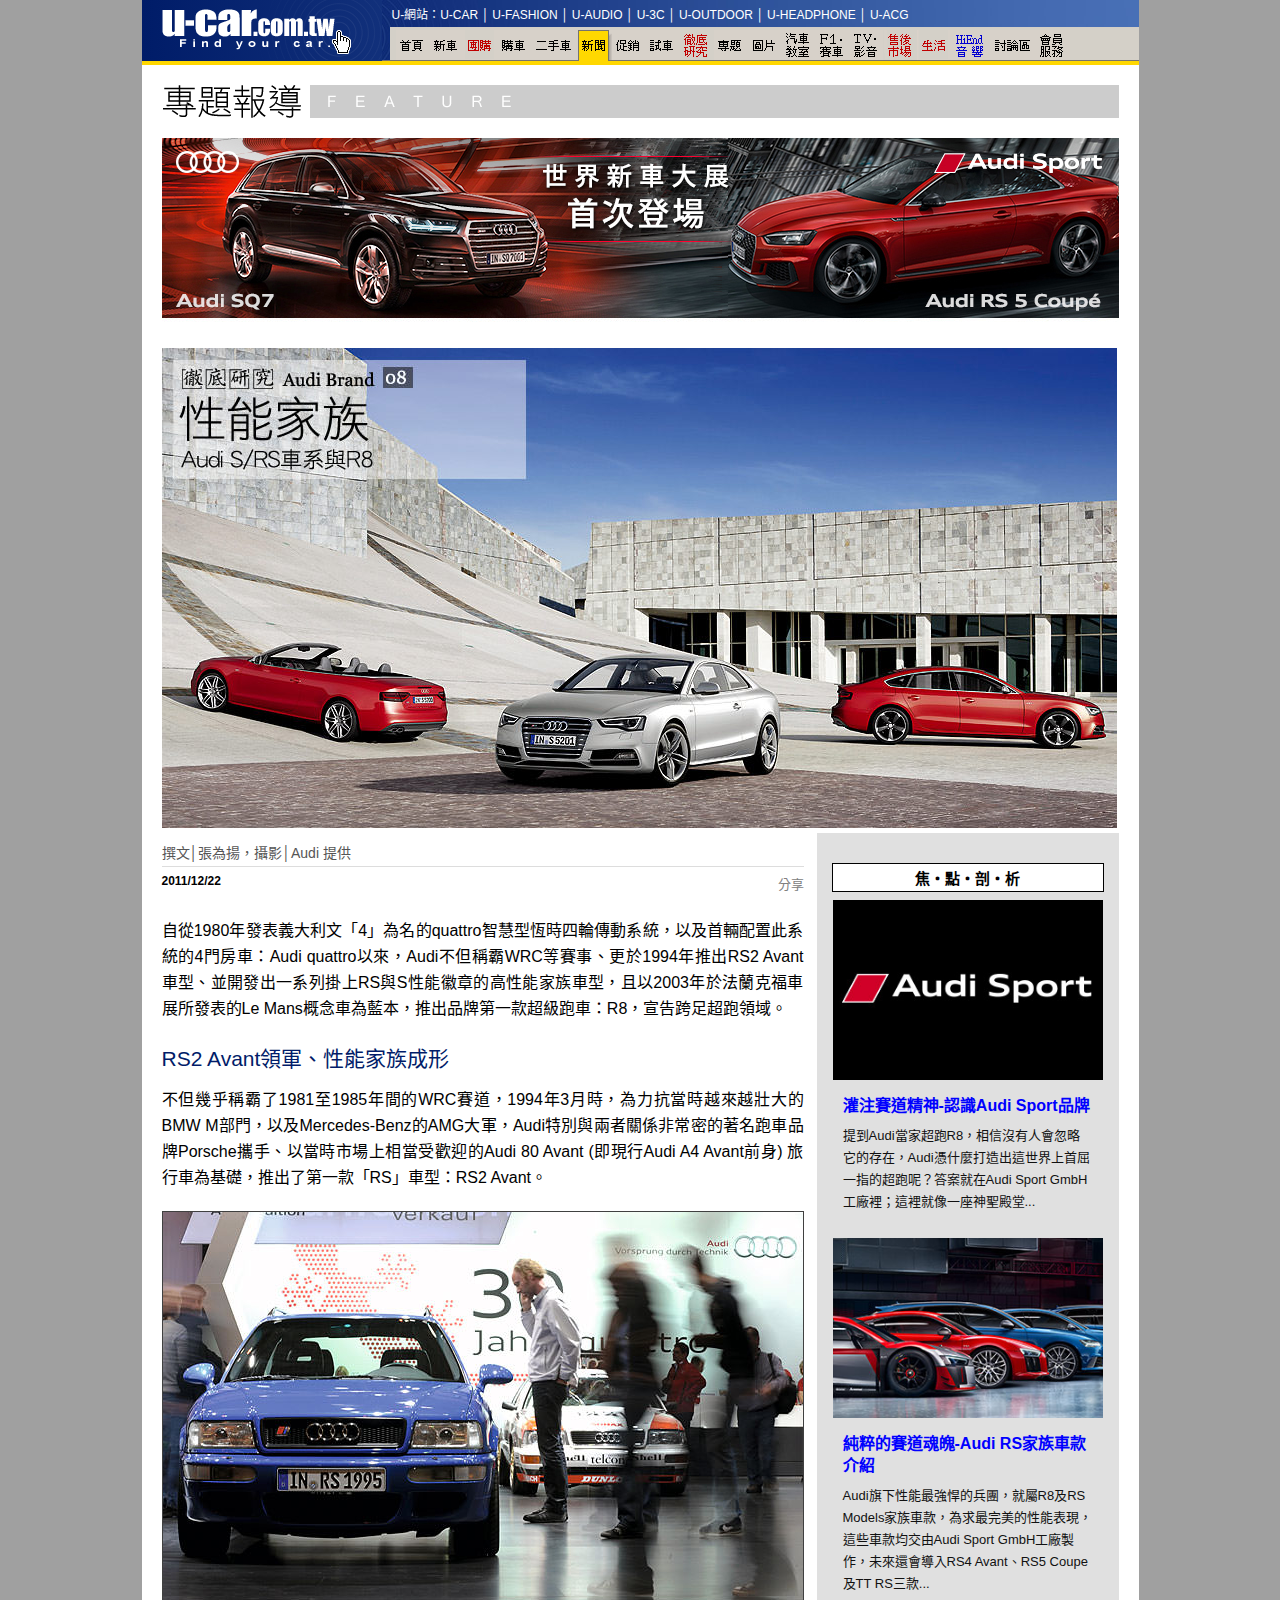
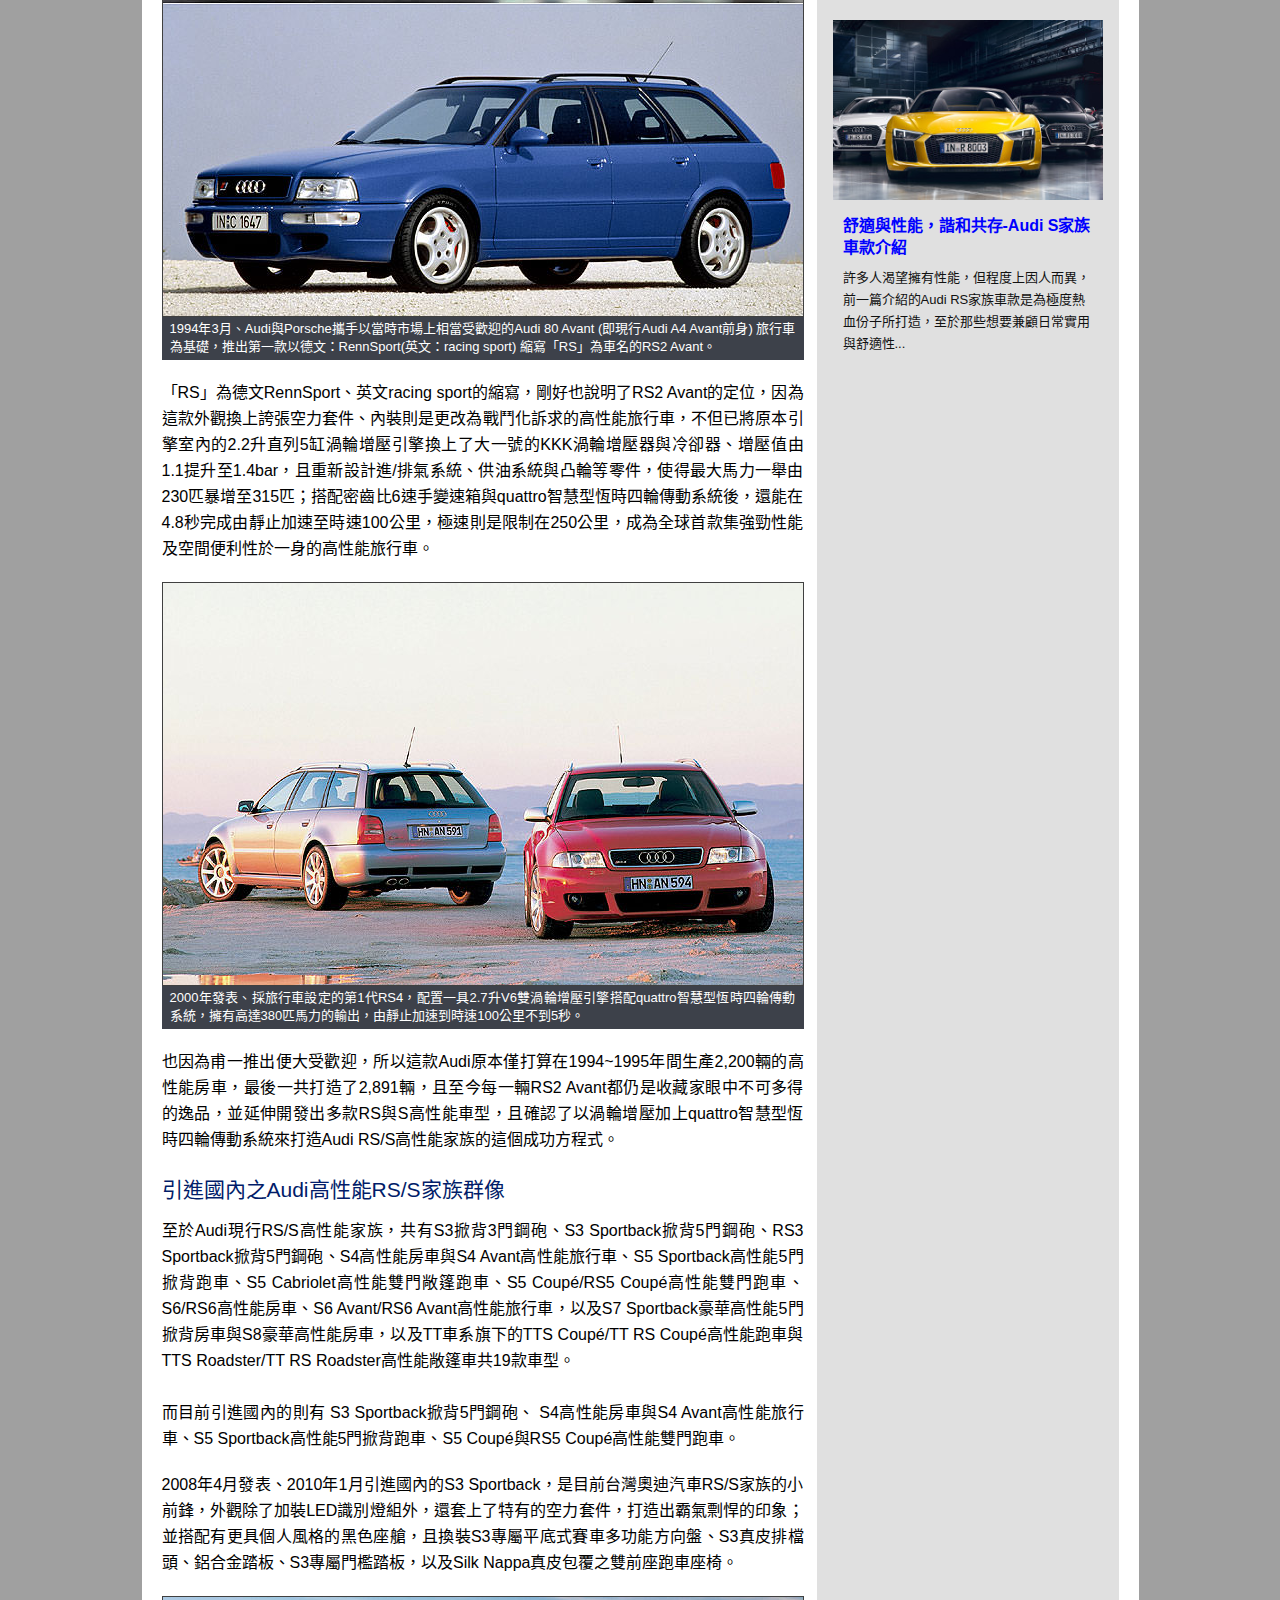
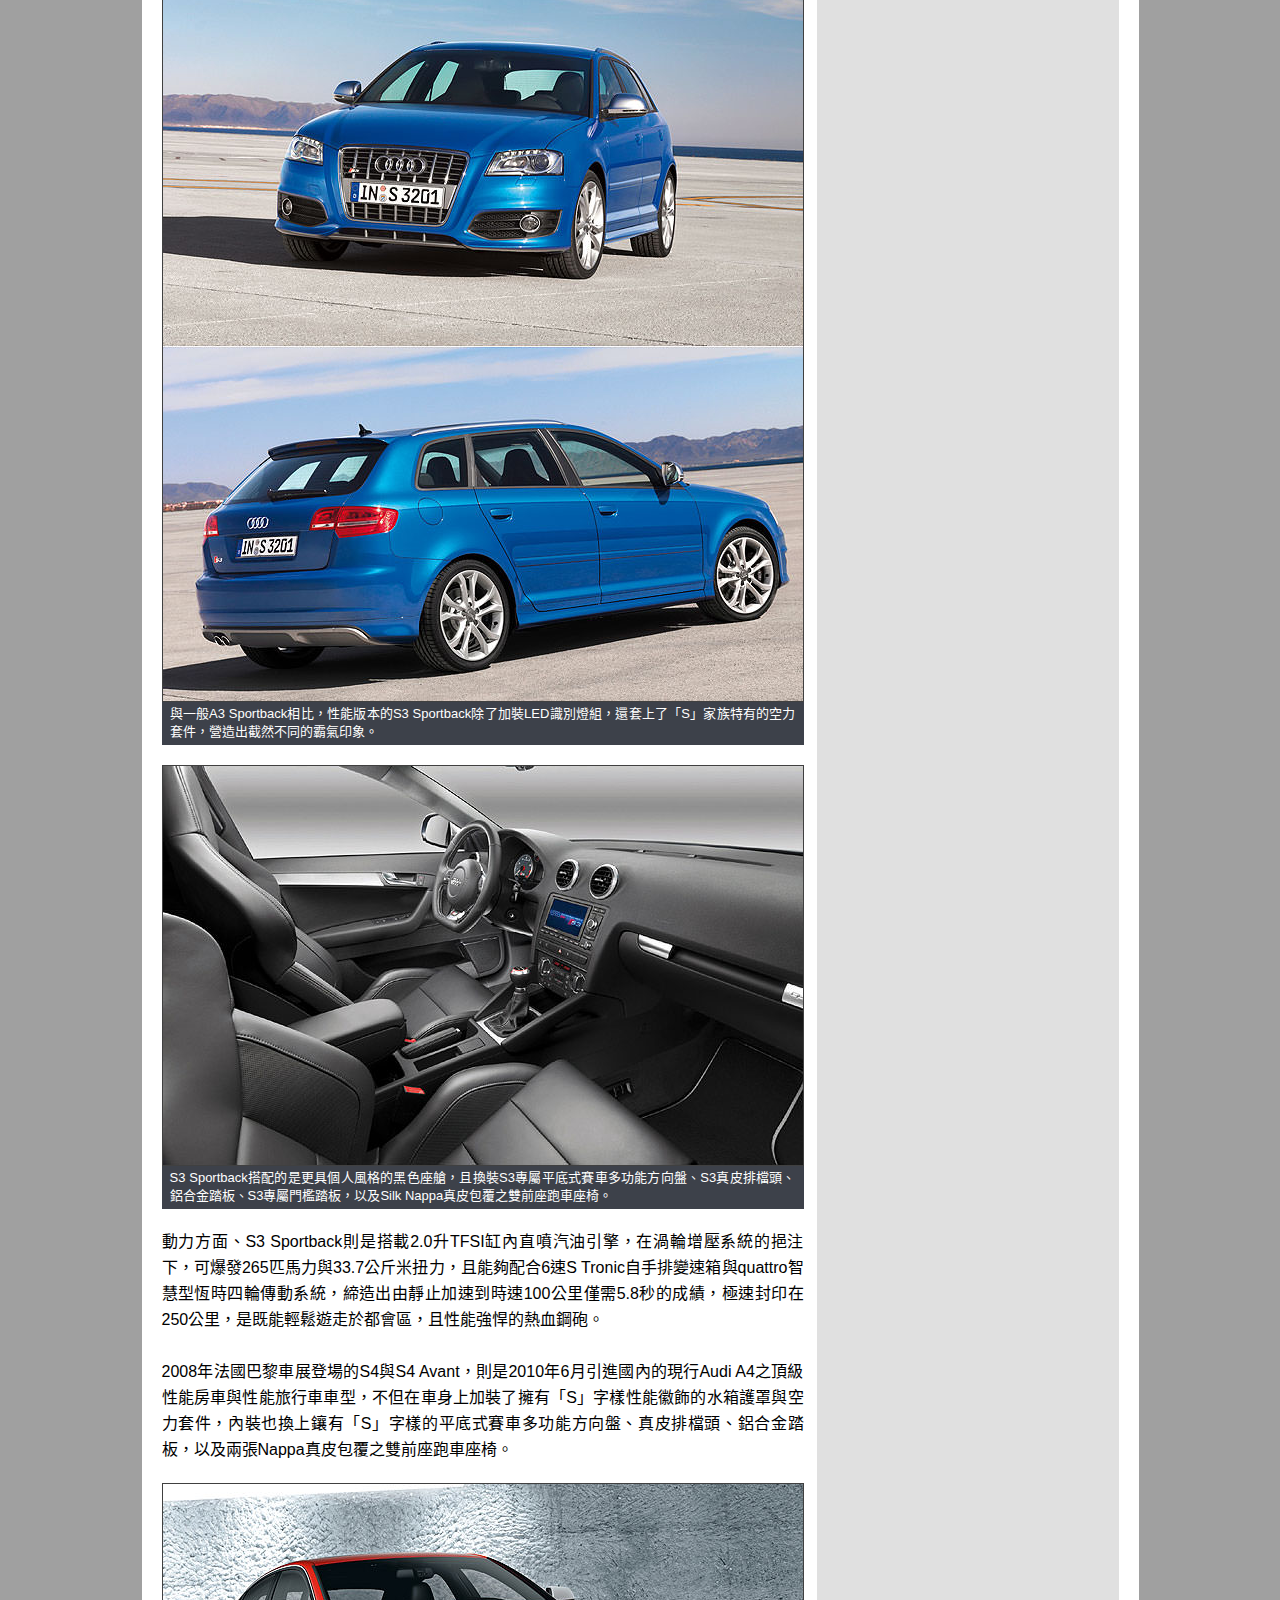
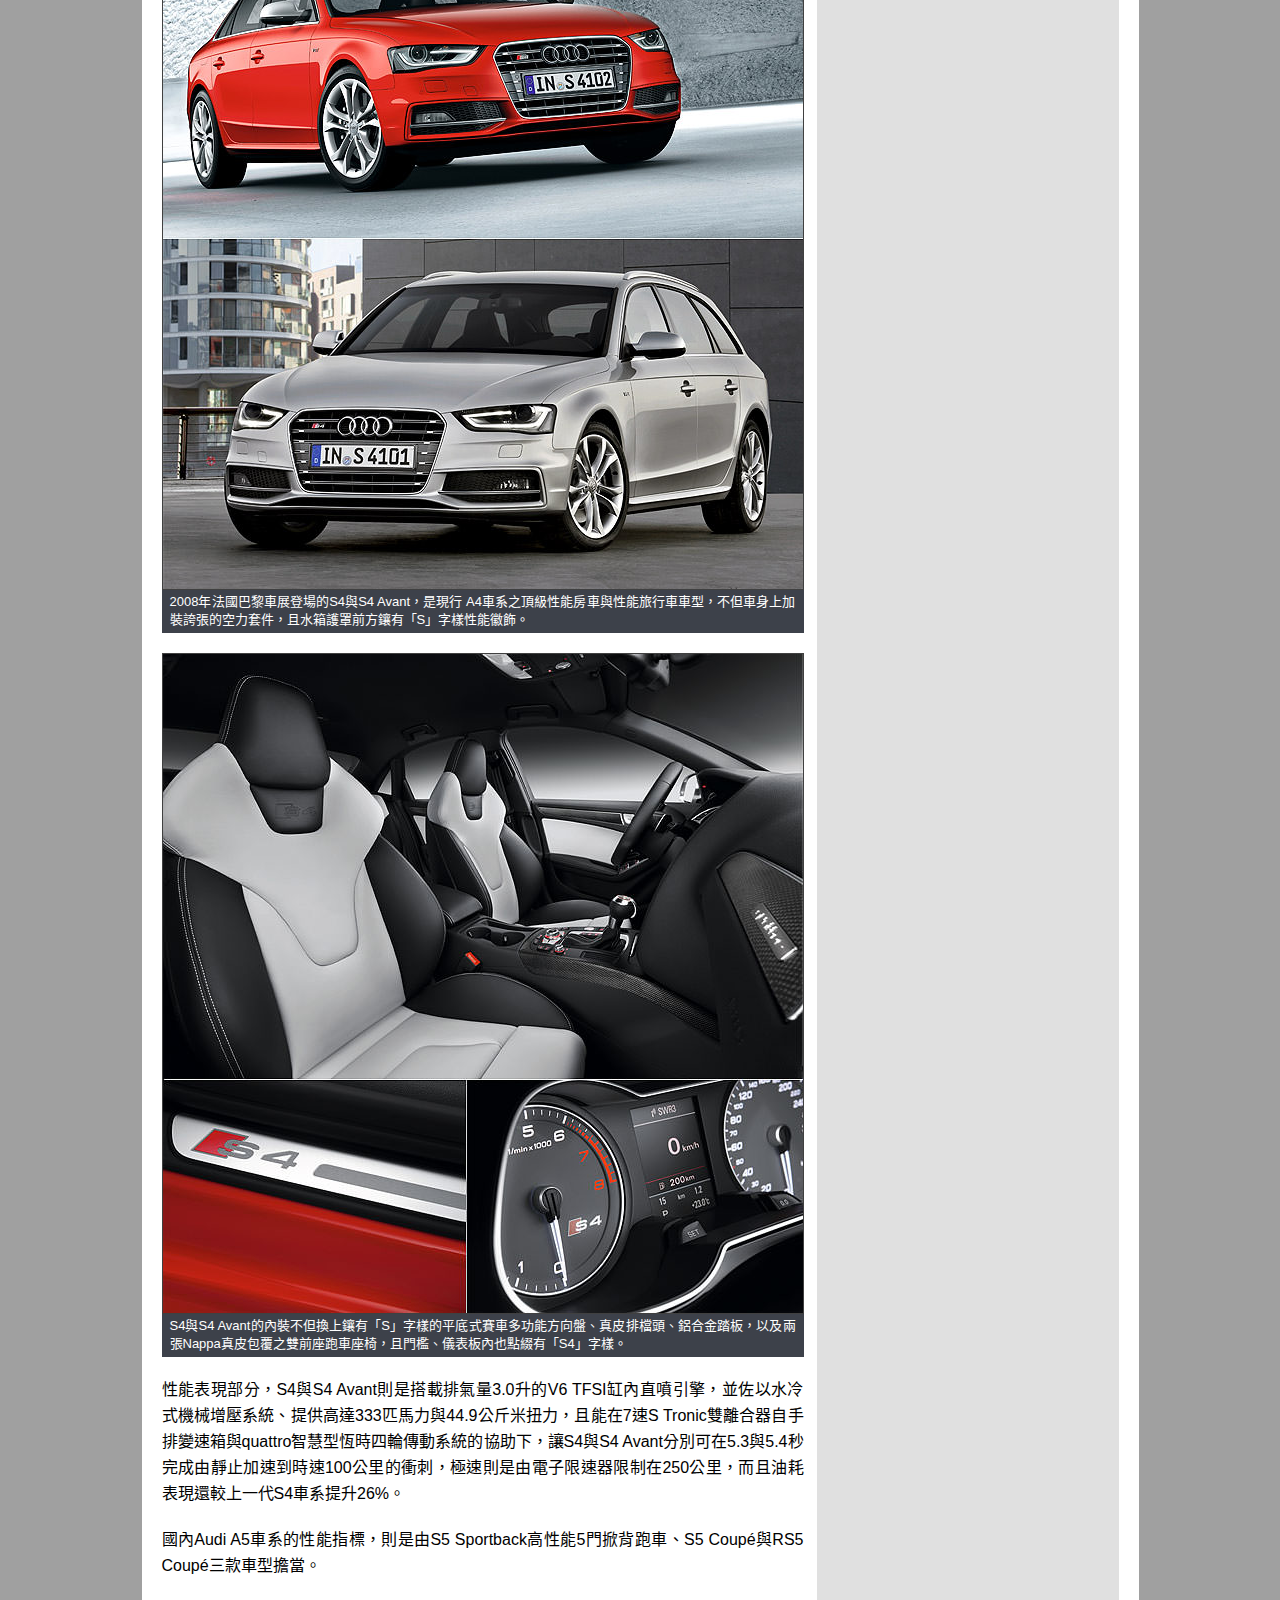
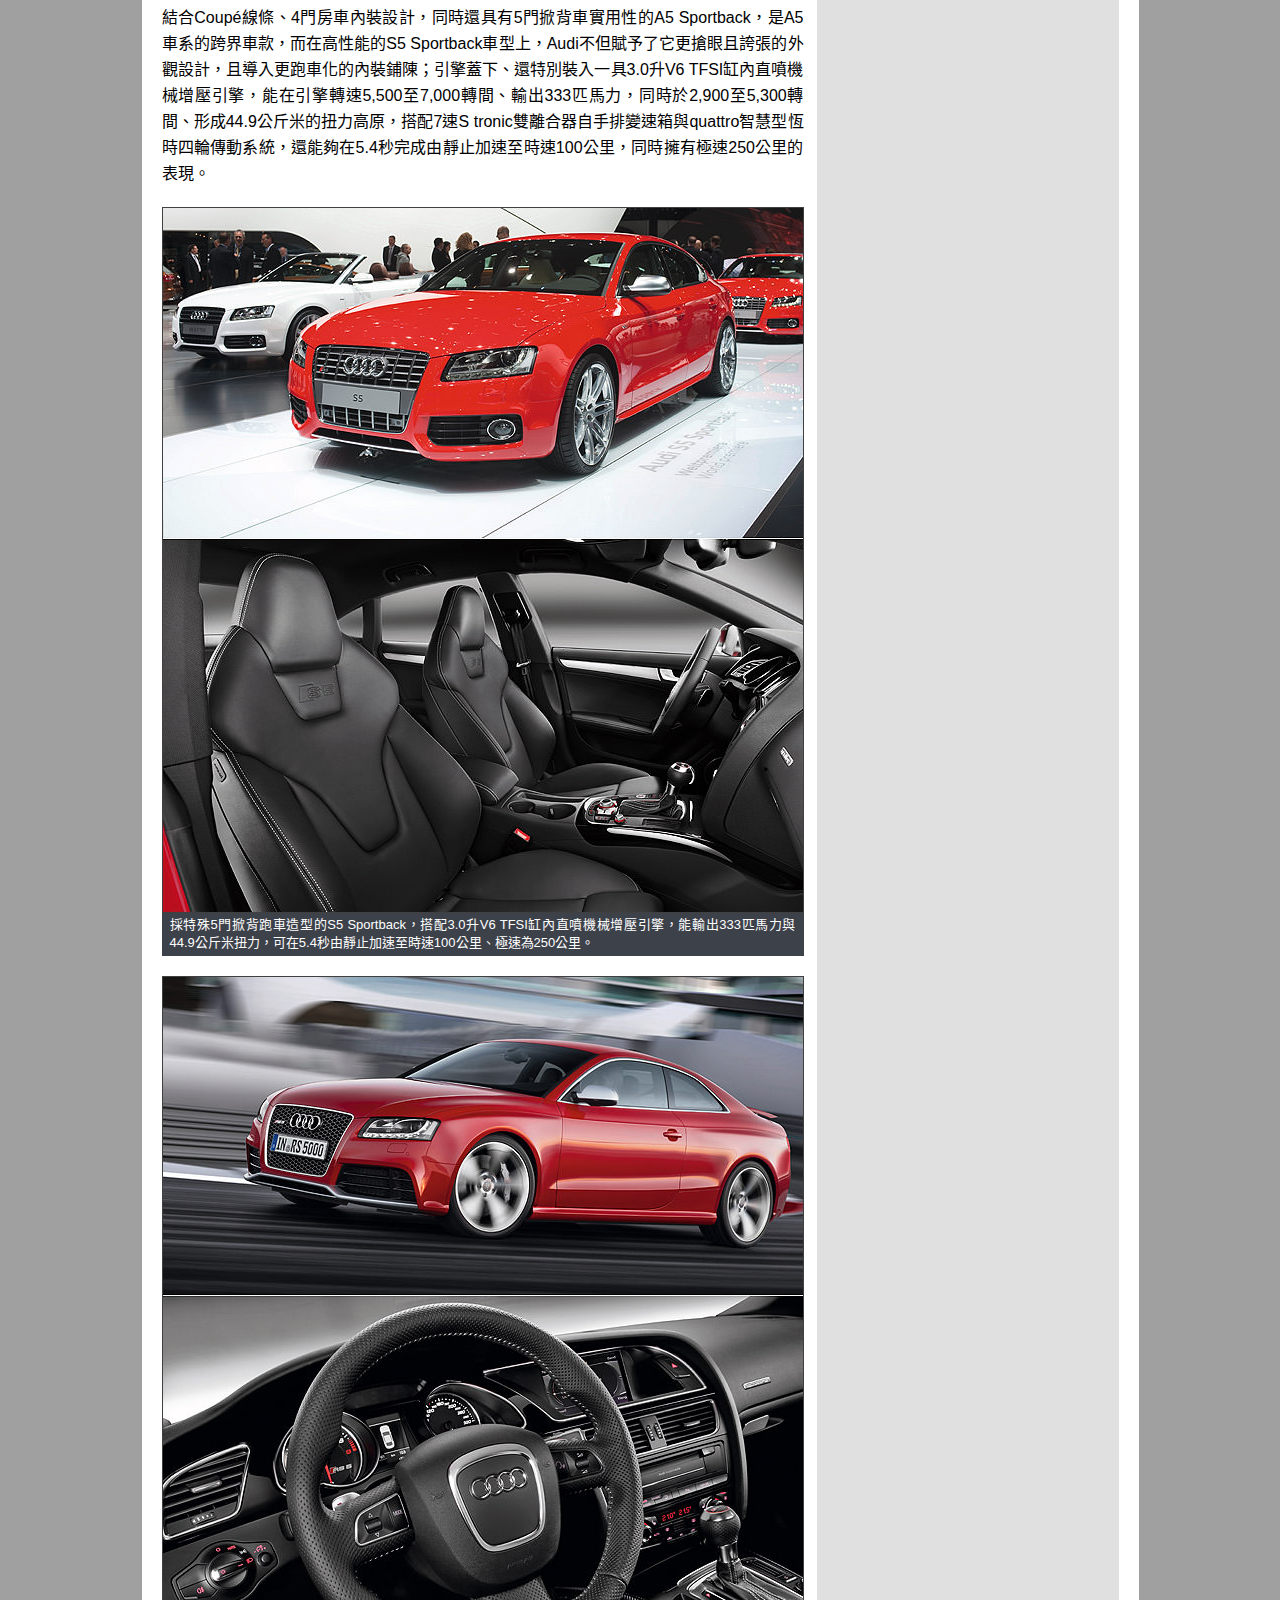
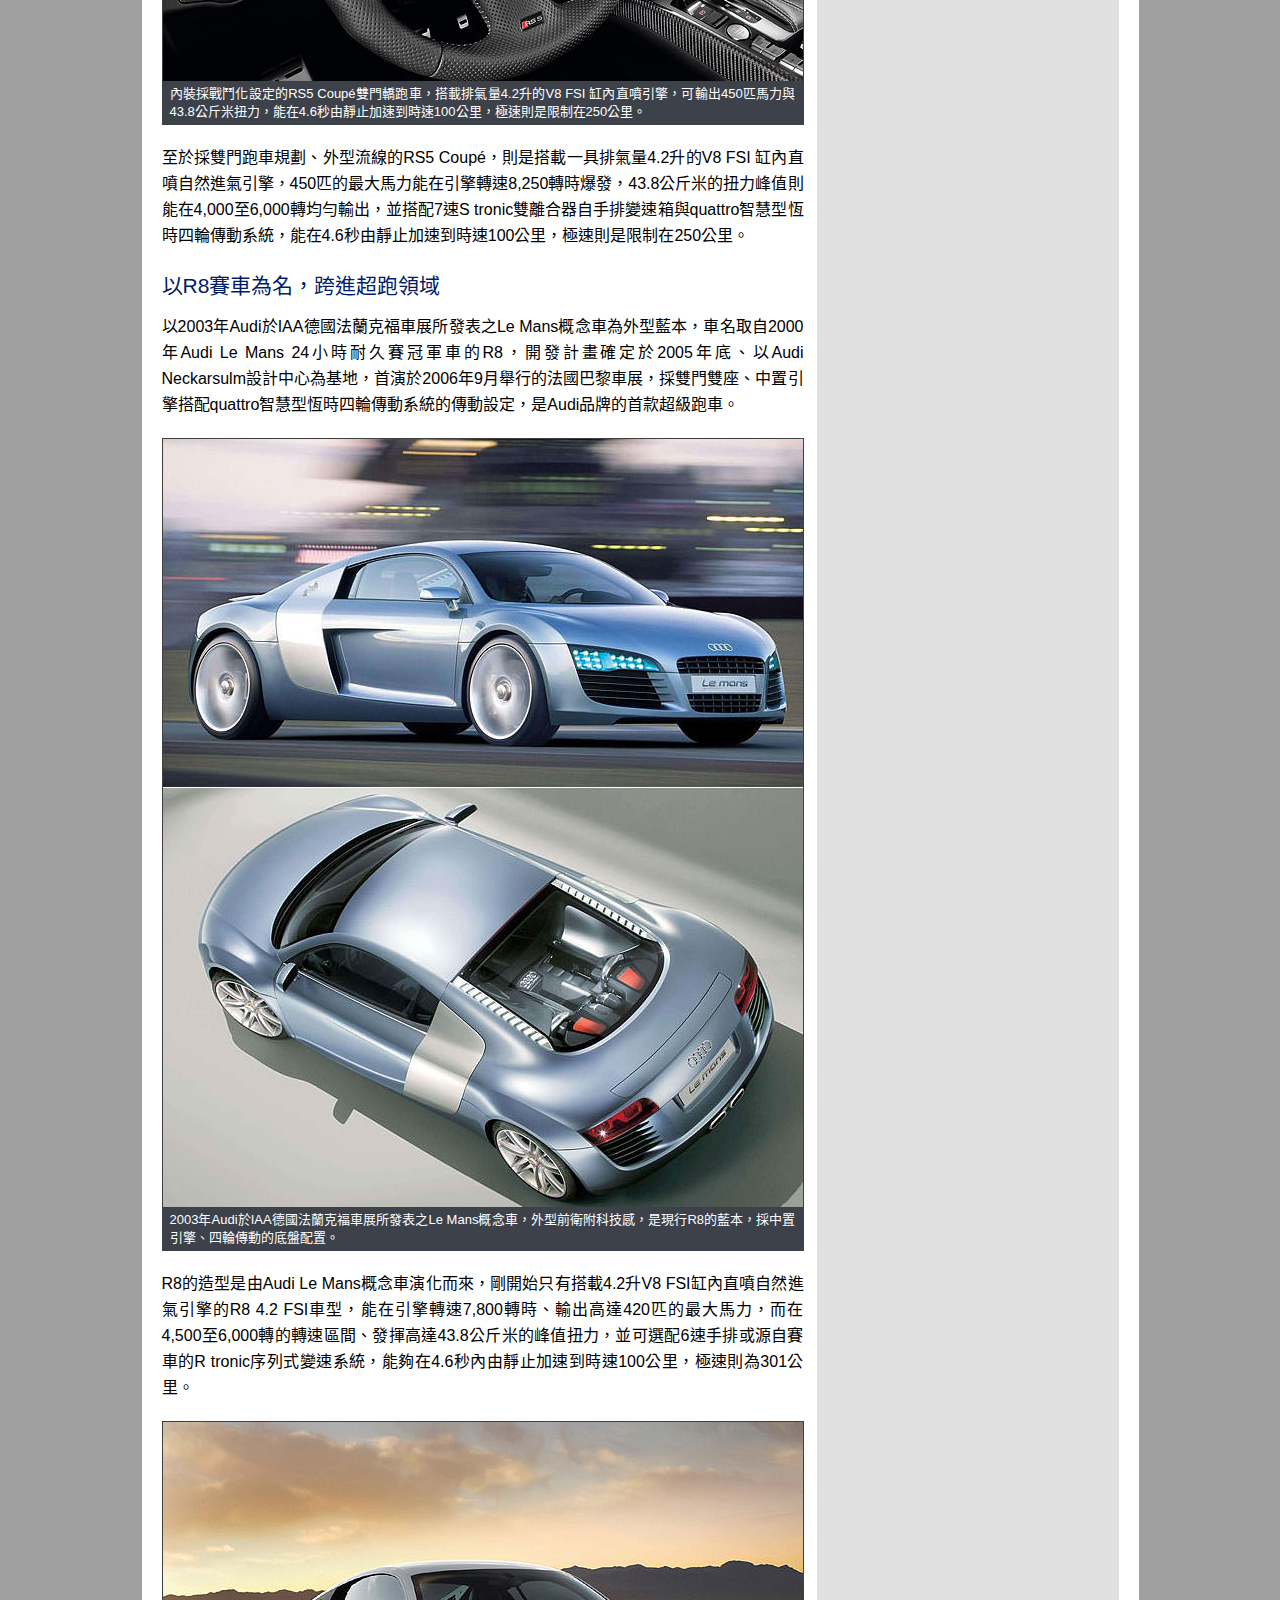
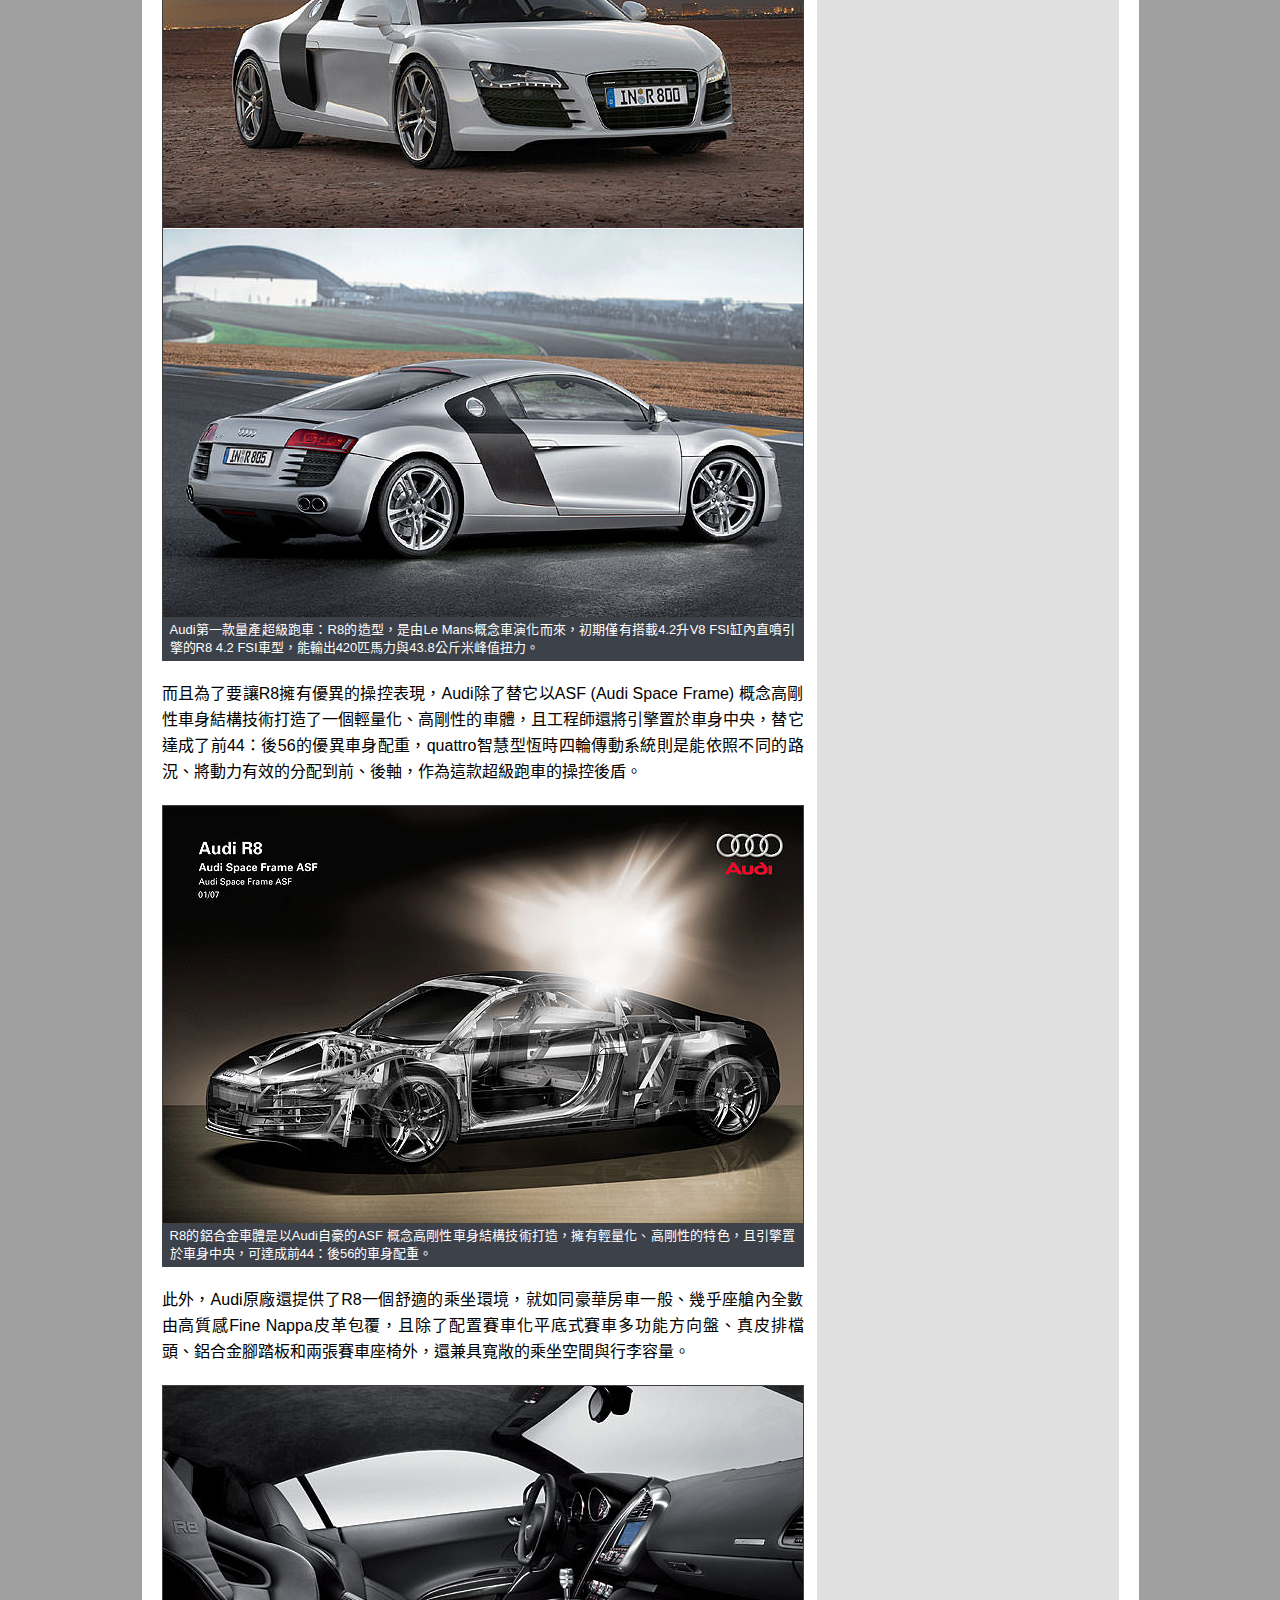
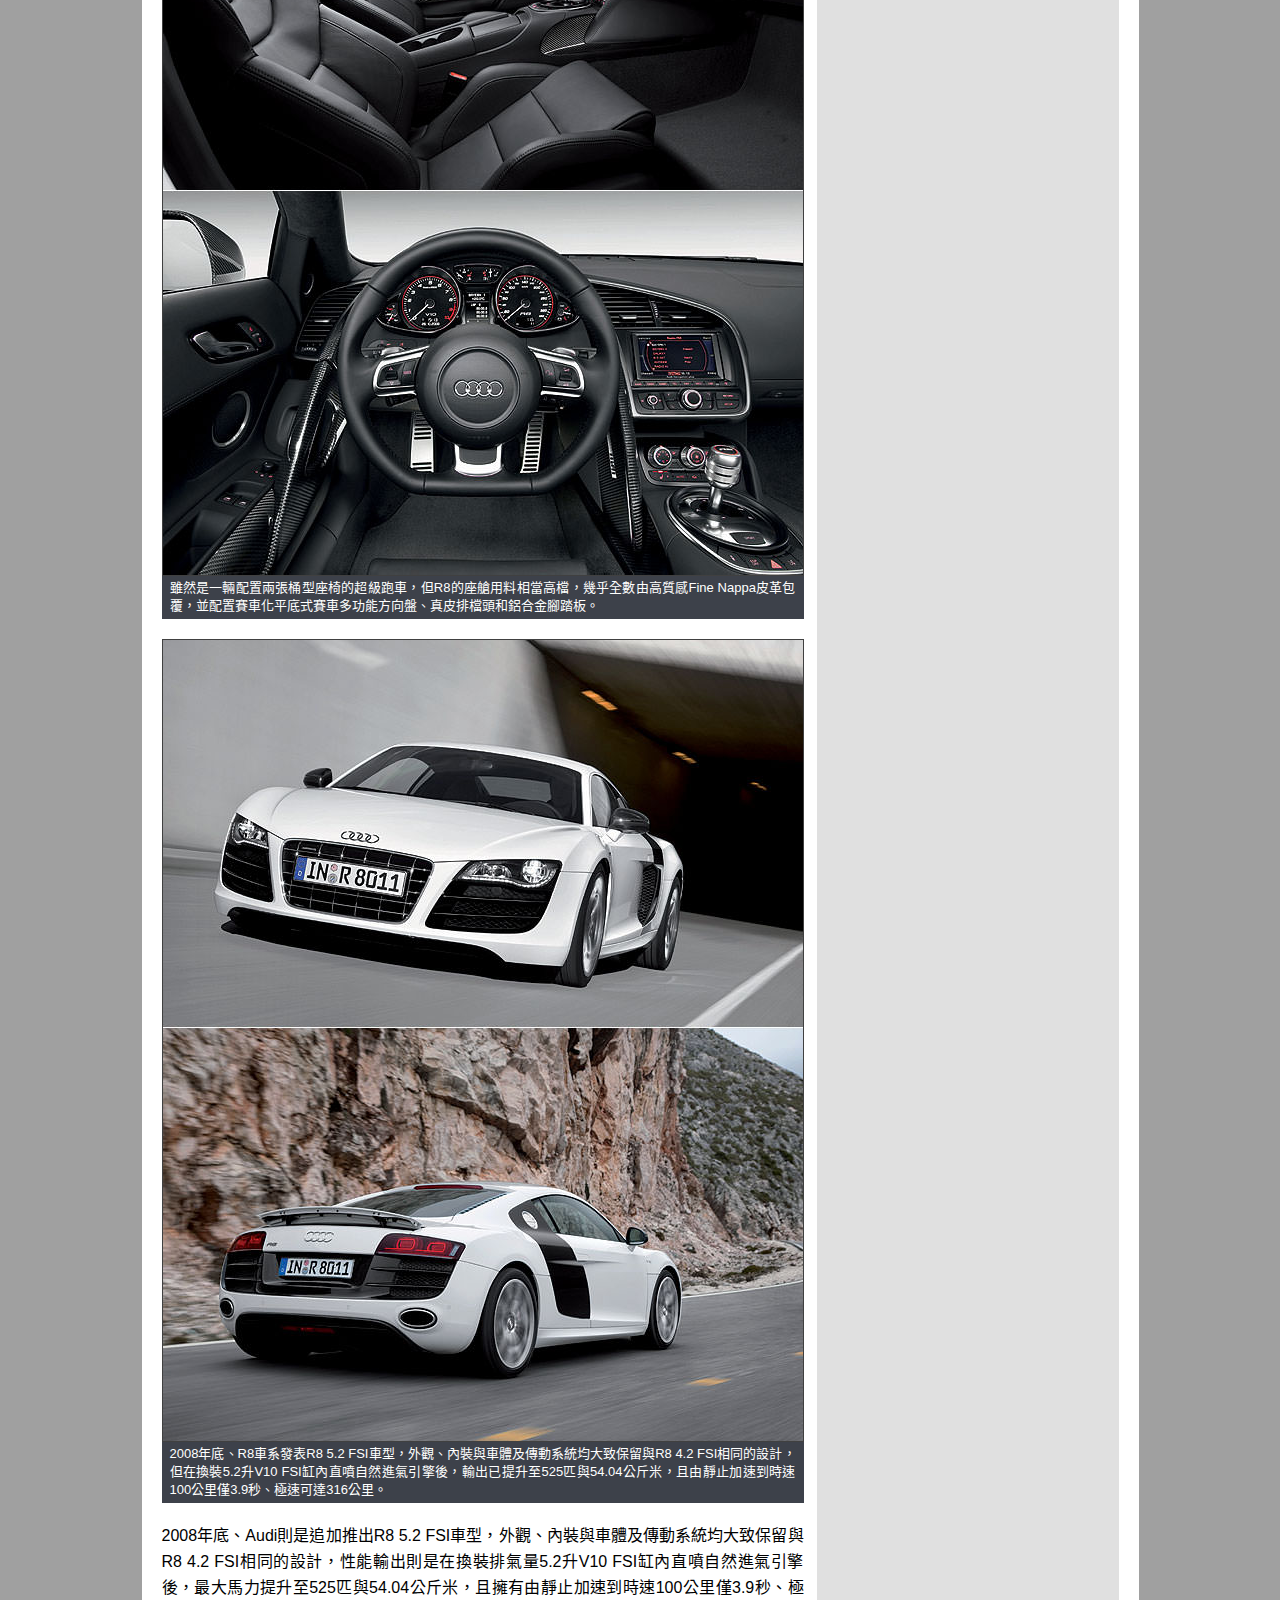
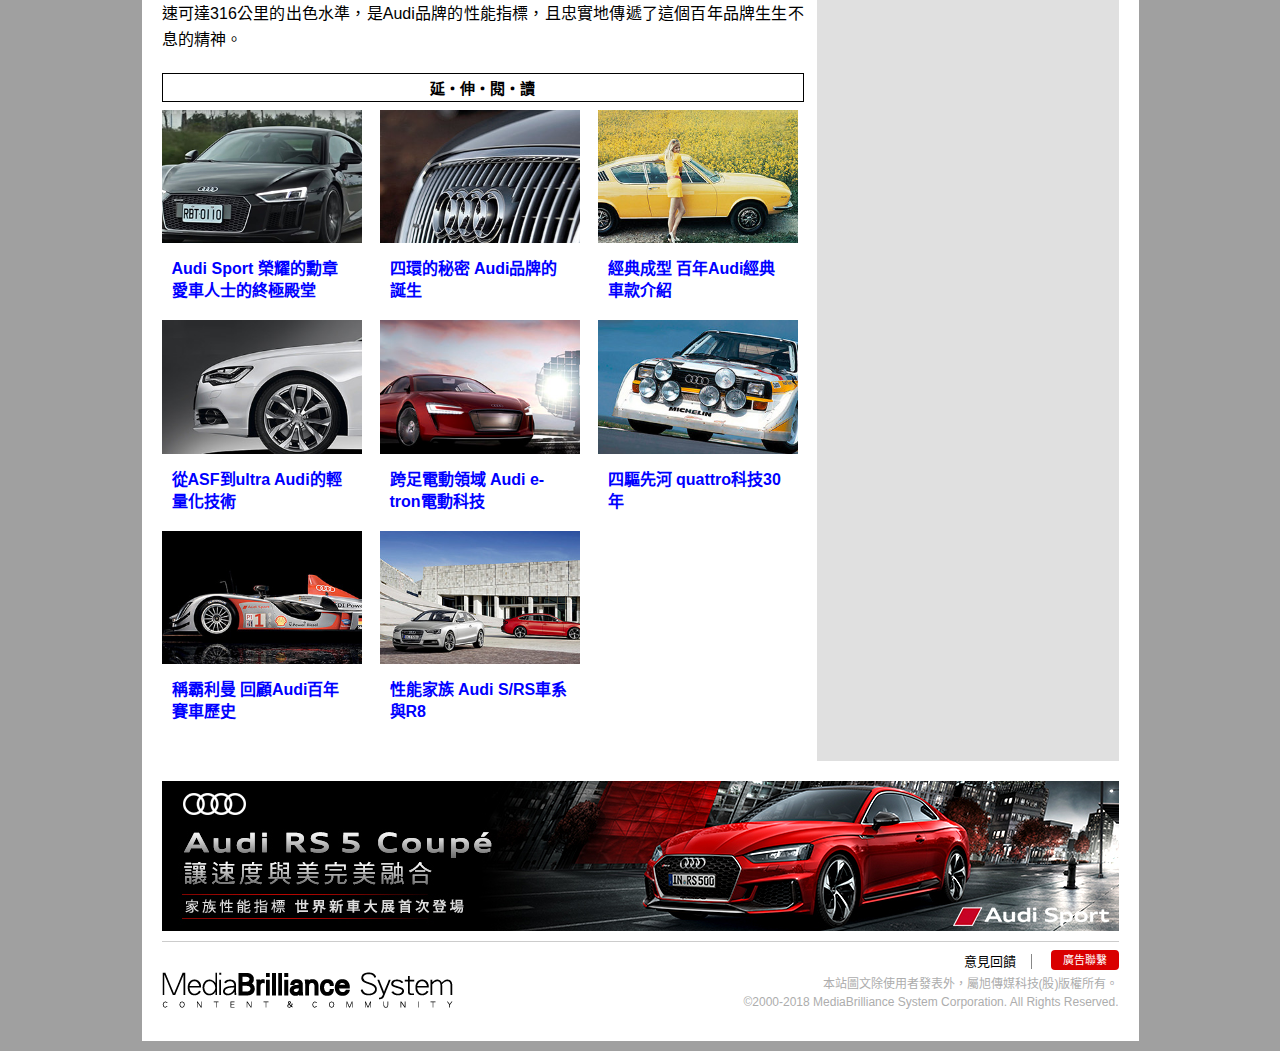
<file: content-e08.html>
<!DOCTYPE html PUBLIC "-//W3C//DTD XHTML 1.0 Transitional//EN" "http://www.w3.org/TR/xhtml1/DTD/xhtml1-transitional.dtd">
<html xmlns="http://www.w3.org/1999/xhtml">
<head>
    <meta http-equiv="content-type" content="text/html; charset=UTF-8" />
    <meta http-equiv="content-language" content="zh-tw" />
    <meta http-equiv="cache-control" content="no-cache" />
    <meta http-equiv="pragma" content="no-cache" />
    <meta http-equiv="expires" content="0" />
    <meta name="keywords" content="性能家族－Audi S/RS車系與R8 [Audi Brand 徹底研究]">
	<meta name="description" content="自從1980年發表義大利文「4」為名的quattro智慧型恆時四輪傳動系統，以及首輛配置此系統的4門房車：Audi quattro以來，Audi不但稱霸WRC等賽事、更於1994年推出RS2 Avant車型、並開發出一系列掛上RS與S性能徽章的高性能家族車型，且以2003年於法蘭克福車展所發表的Le Mans概念車為藍本，推出品牌第一款超級跑車：R8，宣告跨足超跑領域。">
	<meta property="og:image" content="https://image.u-car.com.tw/cartitleimage_335.jpg">
    <meta property="og:site_name" content="U-CAR.com.tw">
    <meta property="og:title" content="性能家族－Audi S/RS車系與R8 [Audi Brand 徹底研究]">
    <meta property="og:description" content="自從1980年發表義大利文「4」為名的quattro智慧型恆時四輪傳動系統，以及首輛配置此系統的4門房車：Audi quattro以來，Audi不但稱霸WRC等賽事、更於1994年推出RS2 Avant車型、並開發出一系列掛上RS與S性能徽章的高性能家族車型，且以2003年於法蘭克福車展所發表的Le Mans概念車為藍本，推出品牌第一款超級跑車：R8，宣告跨足超跑領域。" />
    <meta property="og:type" content="article">
    <meta property="og:url" content="https://event.u-car.com.tw/2017/audi/content-e08.hmtl">
	<title>性能家族－Audi S/RS車系與R8 [Audi Brand 徹底研究]</title>
    <link rel="stylesheet" type="text/css" href="css/style.css" />
    <link rel="stylesheet" type="text/css" href="css/layout.css" />
    <link rel="stylesheet" type="text/css" href="css/detail.css" />
    <link rel="stylesheet" type="text/css" href="css/jquery.autocomplete.css" />
    <!--[if IE]>
        <link rel="stylesheet" type="text/css" href="css/ieonly.css" />
    <![endif]-->
</head>


    
<body>
    <div id="wrapper">
		<div class="maincontent">
			<div id="header" class="clearfix">
                <h1><a href="https://www.u-car.com.tw/">U-CAR Find your car</a></h1>
					<div class="navigator-right clearfix">
						<div class="usite">U-網站：<a href="//www.u-car.com.tw/">U-CAR</a> │ <a href="http://www.u-fashion.com.tw/" target="_blank">U-FASHION</a> │ <a href="http://www.u-audio.com.tw/" target="_blank">U-AUDIO</a> │ <a href="http://www.u-3c.com/" target="_blank">U-3C</a> │ <a href="http://www.u-outdoor.com/" target="_blank">U-OUTDOOR</a> │ <a href="http://www.u-headphone.com/" target="_blank">U-HEADPHONE</a> │ <a href="http://www.u-acg.com/" target="_blank">U-ACG</a></div>

                        <div class="navigator">
							<ul class="clearfix">
								<li><a class="tf_home" href="http://www.u-car.com.tw/">首頁</a></li>
                                <li><a class="tf_newcar" href="http://newcar.u-car.com.tw/">新車</a></li>
                                <li><a class="tf_group" href="http://groupbuy.u-car.com.tw/">團購</a></li>
                                <li><a class="tf_buy" href="http://buy.u-car.com.tw/">購車</a></li>
                                <li><a class="tf_usedcar" href="http://usedcar.u-car.com.tw/">二手車</a></li>
                                <li><a class="tf_news select" href="http://news.u-car.com.tw/">新聞</a></li>
                                <li><a class="tf_promotion" href="http://promotion.u-car.com.tw/">促銷</a></li>
                                <li><a class="tf_roadtest" href="http://roadtest.u-car.com.tw/">試車</a></li>
                                <li><a class="tf_mook" href="http://mook.u-car.com.tw/">徹底研究</a></li>
                                <li><a class="tf_feature" href="http://feature.u-car.com.tw/">專題</a></li>
                                <li><a class="tf_gallery" href="http://gallery.u-car.com.tw/">圖片</a></li>
                                <li><a class="tf_classroom" href="http://classroom.u-car.com.tw/">汽車教室</a></li>
                                <li><a class="tf_racing" href="http://f1.u-car.com.tw/">f1賽車</a></li>
                                <li><a class="tf_tv" href="http://tv.u-car.com.tw/">TV影音</a></li>
                                <li><a class="tf_am" href="http://am.u-car.com.tw/">售後市場</a></li>
                                <li><a class="tf_technology" href="http://life.u-car.com.tw/">生活</a></li>
                                <li><a class="tf_audio" href="http://audio.u-car.com.tw/">HiEnd音響</a></li>
                                <li><a class="tf_forum" href="http://forum.u-car.com.tw/">討論區</a></li>
                                <li><a class="tf_member" href="http://member.u-car.com.tw/">會員服務</a></li>
							</ul>
						</div>
					</div>
			</div>
				<div class="channel-title clearfix">
					<img src="images/ct-feature.gif" alt="專題報導" />
				</div>
				
				<!--<div class="top clearfix">
					<div class="ad" style="position: relative; width: 970px;">
                        <!-- /43582588/ucar_newcar_970x400 -->
                        <!--<div id='div-gpt-ad-1474362574075-0' style='height:400px; width:970px;'>
                            <script>
                            googletag.cmd.push(function() {googletag.display('div-gpt-ad-1474362574075-0'); });
                            </script>
                        </div>
                    </div>
                    <div class="clear"></div>
				</div>-->
				<!-- 955px banner -->
				
				
				<!--編輯區塊開始-->
				<div class="content clearfix">
				    
                    <link rel="stylesheet" href="css/xuestyle.css">	
                    <div id="my-wrap">
                        <div id="page-title">
                            <a href="index.html" title="返回專題首頁"><img src="images/pic_banner-topsub.jpg" width="957" height="210" alt="M Performance高性能車款"></a>
					    </div>
                        <div class="banner"><img src="images/part1/cartitleimage_335.jpg" alt="*"></div>
                        
                        <!--<a href="https://www.youtube.com/watch?v=36XgYLL0wng" target="_blank">
                            <div id="box_video">
                              <iframe width="957" height="538" src="https://www.youtube.com/embed/36XgYLL0wng?rel=0&autoplay=1" frameborder="0" allowfullscreen></iframe>
                            </div>
                        </a>-->    
                    </div>
				    			
					<!--文章區塊開始-->
					<div class="contbody">
						
						<!--<div class="banner"><img src="images/part1/cartitleimage_323.jpg" width="640" alt="*"></div>-->
						
						<div class="articleinfo">
							<div class="author clearfix">
								<div class="articleinfo_l"><em>撰文│張為揚，攝影│Audi 提供</em></div>
								<!--<div class="articleinfo_r">點閱數：<span>256</span> 次</div>-->
							</div>
							<div class="postinfo clearfix">
								<div class="articleinfo_l"><strong>2011/12/22</strong></div>
								<div class="articleinfo_r share">
								    <div class="fb-share-button" data-href="https://event.u-car.com.tw/2017/audi/content-e08.hmtl" data-layout="button" data-size="small" data-mobile-iframe="false"><a class="fb-xfbml-parse-ignore" target="_blank" href="https://www.facebook.com/sharer/sharer.php?u=https%3A%2F%2Fevent.u-car.com.tw%2F2017%2Faudi%2Fcontent-e08.hmtl&amp;src=sdkpreparse">分享</a></div>
								    <div class="g-plusone" data-size="medium" data-annotation="none" style="vertical-align: middle"></div>
								</div>
                            </div>
						</div>
						
						
						
						<!--文章內容開始-->
						<div class="postcont">
                            <p>自從1980年發表義大利文「4」為名的quattro智慧型恆時四輪傳動系統，以及首輛配置此系統的4門房車：Audi quattro以來，Audi不但稱霸WRC等賽事、更於1994年推出RS2 Avant車型、並開發出一系列掛上RS與S性能徽章的高性能家族車型，且以2003年於法蘭克福車展所發表的Le Mans概念車為藍本，推出品牌第一款超級跑車：R8，宣告跨足超跑領域。</p>
                            <h2>RS2 Avant領軍、性能家族成形</h2>
                            <p>不但幾乎稱霸了1981至1985年間的WRC賽道，1994年3月時，為力抗當時越來越壯大的BMW M部門，以及Mercedes-Benz的AMG大軍，Audi特別與兩者關係非常密的著名跑車品牌Porsche攜手、以當時市場上相當受歡迎的Audi 80 Avant (即現行Audi A4 Avant前身) 旅行車為基礎，推出了第一款「RS」車型：RS2 Avant。</p>
                            <div class="newsphoto center">
                            <img src="images/part1/articleimage_52390.jpg">
                            <div class="photocaption">1994&#24180;3&#26376;&#12289;Audi&#33287;Porsche&#25884;&#25163;&#20197;&#30070;&#26178;&#24066;&#22580;&#19978;&#30456;&#30070;&#21463;&#27489;&#36814;&#30340;Audi 80 Avant (&#21363;&#29694;&#34892;Audi A4 Avant&#21069;&#36523;) &#26053;&#34892;&#36554;&#28858;&#22522;&#30990;&#65292;&#25512;&#20986;&#31532;&#19968;&#27454;&#20197;&#24503;&#25991;&#65306;RennSport(&#33521;&#25991;&#65306;racing sport) &#32302;&#23531;&#12300;RS&#12301;&#28858;&#36554;&#21517;&#30340;RS2 Avant&#12290;</div>
                            </div>
                            <p>「RS」為德文RennSport、英文racing sport的縮寫，剛好也說明了RS2 Avant的定位，因為這款外觀換上誇張空力套件、內裝則是更改為戰鬥化訴求的高性能旅行車，不但已將原本引擎室內的2.2升直列5缸渦輪增壓引擎換上了大一號的KKK渦輪增壓器與冷卻器、增壓值由1.1提升至1.4bar，且重新設計進/排氣系統、供油系統與凸輪等零件，使得最大馬力一舉由230匹暴增至315匹；搭配密齒比6速手變速箱與quattro智慧型恆時四輪傳動系統後，還能在4.8秒完成由靜止加速至時速100公里，極速則是限制在250公里，成為全球首款集強勁性能及空間便利性於一身的高性能旅行車。</p>
                            <div class="newsphoto center">
                            <img src="images/part1/articleimage_52423.jpg">
                            <div class="photocaption">2000&#24180;&#30332;&#34920;&#12289;&#25505;&#26053;&#34892;&#36554;&#35373;&#23450;&#30340;&#31532;1&#20195;RS4&#65292;&#37197;&#32622;&#19968;&#20855;2.7&#21319;V6&#38617;&#28198;&#36650;&#22686;&#22739;&#24341;&#25806;&#25645;&#37197;quattro&#26234;&#24935;&#22411;&#24646;&#26178;&#22235;&#36650;&#20659;&#21205;&#31995;&#32113;&#65292;&#25793;&#26377;&#39640;&#36948;380&#21305;&#39340;&#21147;&#30340;&#36664;&#20986;&#65292;&#30001;&#38748;&#27490;&#21152;&#36895;&#21040;&#26178;&#36895;100&#20844;&#37324;&#19981;&#21040;5&#31186;&#12290;</div>
                            </div>
                            <p>也因為甫一推出便大受歡迎，所以這款Audi原本僅打算在1994~1995年間生產2,200輛的高性能房車，最後一共打造了2,891輛，且至今每一輛RS2 Avant都仍是收藏家眼中不可多得的逸品，並延伸開發出多款RS與S高性能車型，且確認了以渦輪增壓加上quattro智慧型恆時四輪傳動系統來打造Audi RS/S高性能家族的這個成功方程式。</p>
                            <h2>引進國內之Audi高性能RS/S家族群像</h2>
                            <p>至於Audi現行RS/S高性能家族，共有S3掀背3門鋼砲、S3 Sportback掀背5門鋼砲、RS3 Sportback掀背5門鋼砲、S4高性能房車與S4 Avant高性能旅行車、S5 Sportback高性能5門掀背跑車、S5 Cabriolet高性能雙門敞篷跑車、S5 Coupé/RS5 Coupé高性能雙門跑車、S6/RS6高性能房車、S6 Avant/RS6 Avant高性能旅行車，以及S7 Sportback豪華高性能5門掀背房車與S8豪華高性能房車，以及TT車系旗下的TTS Coupé/TT RS Coupé高性能跑車與TTS Roadster/TT RS Roadster高性能敞篷車共19款車型。<br /><br />而目前引進國內的則有 S3 Sportback掀背5門鋼砲、 S4高性能房車與S4 Avant高性能旅行車、S5 Sportback高性能5門掀背跑車、S5 Coupé與RS5 Coupé高性能雙門跑車。</p>
                            <p>2008年4月發表、2010年1月引進國內的S3 Sportback，是目前台灣奧迪汽車RS/S家族的小前鋒，外觀除了加裝LED識別燈組外，還套上了特有的空力套件，打造出霸氣剽悍的印象；並搭配有更具個人風格的黑色座艙，且換裝S3專屬平底式賽車多功能方向盤、S3真皮排檔頭、鋁合金踏板、S3專屬門檻踏板，以及Silk Nappa真皮包覆之雙前座跑車座椅。</p>
                            <div class="newsphoto center">
                            <img src="images/part1/articleimage_52392.jpg">
                            <div class="photocaption">&#33287;&#19968;&#33324;A3 Sportback&#30456;&#27604;&#65292;&#24615;&#33021;&#29256;&#26412;&#30340;S3 Sportback&#38500;&#20102;&#21152;&#35037;LED&#35672;&#21029;&#29128;&#32068;&#65292;&#36996;&#22871;&#19978;&#20102;&#12300;S&#12301;&#23478;&#26063;&#29305;&#26377;&#30340;&#31354;&#21147;&#22871;&#20214;&#65292;&#29151;&#36896;&#20986;&#25130;&#28982;&#19981;&#21516;&#30340;&#38712;&#27683;&#21360;&#35937;&#12290;</div>
                            </div>
                            <div class="newsphoto center">
                            <img src="images/part1/articleimage_52422.jpg">
                            <div class="photocaption">S3 Sportback&#25645;&#37197;&#30340;&#26159;&#26356;&#20855;&#20491;&#20154;&#39080;&#26684;&#30340;&#40657;&#33394;&#24231;&#33369;&#65292;&#19988;&#25563;&#35037;S3&#23560;&#23660;&#24179;&#24213;&#24335;&#36093;&#36554;&#22810;&#21151;&#33021;&#26041;&#21521;&#30436;&#12289;S3&#30495;&#30382;&#25490;&#27284;&#38957;&#12289;&#37569;&#21512;&#37329;&#36367;&#26495;&#12289;S3&#23560;&#23660;&#38272;&#27323;&#36367;&#26495;&#65292;&#20197;&#21450;Silk Nappa&#30495;&#30382;&#21253;&#35206;&#20043;&#38617;&#21069;&#24231;&#36305;&#36554;&#24231;&#26885;&#12290;</div>
                            </div>
                            <p>動力方面、S3 Sportback則是搭載2.0升TFSI缸內直噴汽油引擎，在渦輪增壓系統的挹注下，可爆發265匹馬力與33.7公斤米扭力，且能夠配合6速S Tronic自手排變速箱與quattro智慧型恆時四輪傳動系統，締造出由靜止加速到時速100公里僅需5.8秒的成績，極速封印在250公里，是既能輕鬆遊走於都會區，且性能強悍的熱血鋼砲。<br /><br />2008年法國巴黎車展登場的S4與S4 Avant，則是2010年6月引進國內的現行Audi A4之頂級性能房車與性能旅行車車型，不但在車身上加裝了擁有「S」字樣性能徽飾的水箱護罩與空力套件，內裝也換上鑲有「S」字樣的平底式賽車多功能方向盤、真皮排檔頭、鋁合金踏板，以及兩張Nappa真皮包覆之雙前座跑車座椅。</p>
                            <div class="newsphoto center">
                            <img src="images/part1/articleimage_52393.jpg">
                            <div class="photocaption">2008&#24180;&#27861;&#22283;&#24052;&#40654;&#36554;&#23637;&#30331;&#22580;&#30340;S4&#33287;S4 Avant&#65292;&#26159;&#29694;&#34892; A4&#36554;&#31995;&#20043;&#38914;&#32026;&#24615;&#33021;&#25151;&#36554;&#33287;&#24615;&#33021;&#26053;&#34892;&#36554;&#36554;&#22411;&#65292;&#19981;&#20294;&#36554;&#36523;&#19978;&#21152;&#35037;&#35463;&#24373;&#30340;&#31354;&#21147;&#22871;&#20214;&#65292;&#19988;&#27700;&#31665;&#35703;&#32617;&#21069;&#26041;&#38002;&#26377;&#12300;S&#12301;&#23383;&#27171;&#24615;&#33021;&#24509;&#39166;&#12290;</div>
                            </div>
                            <div class="newsphoto center">
                            <img src="images/part1/articleimage_52413.jpg">
                            <div class="photocaption">S4&#33287;S4 Avant&#30340;&#20839;&#35037;&#19981;&#20294;&#25563;&#19978;&#38002;&#26377;&#12300;S&#12301;&#23383;&#27171;&#30340;&#24179;&#24213;&#24335;&#36093;&#36554;&#22810;&#21151;&#33021;&#26041;&#21521;&#30436;&#12289;&#30495;&#30382;&#25490;&#27284;&#38957;&#12289;&#37569;&#21512;&#37329;&#36367;&#26495;&#65292;&#20197;&#21450;&#20841;&#24373;Nappa&#30495;&#30382;&#21253;&#35206;&#20043;&#38617;&#21069;&#24231;&#36305;&#36554;&#24231;&#26885;&#65292;&#19988;&#38272;&#27323;&#12289;&#20736;&#34920;&#26495;&#20839;&#20063;&#40670;&#32180;&#26377;&#12300;S4&#12301;&#23383;&#27171;&#12290;</div>
                            </div>
                            <p>性能表現部分，S4與S4 Avant則是搭載排氣量3.0升的V6 TFSI缸內直噴引擎，並佐以水冷式機械增壓系統、提供高達333匹馬力與44.9公斤米扭力，且能在7速S Tronic雙離合器自手排變速箱與quattro智慧型恆時四輪傳動系統的協助下，讓S4與S4 Avant分別可在5.3與5.4秒完成由靜止加速到時速100公里的衝刺，極速則是由電子限速器限制在250公里，而且油耗表現還較上一代S4車系提升26%。</p>
                            <p>國內Audi A5車系的性能指標，則是由S5 Sportback高性能5門掀背跑車、S5 Coupé與RS5 Coupé三款車型擔當。<br /><br />結合Coupé線條、4門房車內裝設計，同時還具有5門掀背車實用性的A5 Sportback，是A5車系的跨界車款，而在高性能的S5 Sportback車型上，Audi不但賦予了它更搶眼且誇張的外觀設計，且導入更跑車化的內裝鋪陳；引擎蓋下、還特別裝入一具3.0升V6 TFSI缸內直噴機械增壓引擎，能在引擎轉速5,500至7,000轉間、輸出333匹馬力，同時於2,900至5,300轉間、形成44.9公斤米的扭力高原，搭配7速S tronic雙離合器自手排變速箱與quattro智慧型恆時四輪傳動系統，還能夠在5.4秒完成由靜止加速至時速100公里，同時擁有極速250公里的表現。</p>
                            <div class="newsphoto center">
                            <img src="images/part1/articleimage_52409.jpg">
                            <div class="photocaption">&#25505;&#29305;&#27530;5&#38272;&#25472;&#32972;&#36305;&#36554;&#36896;&#22411;&#30340;S5 Sportback&#65292;&#25645;&#37197;3.0&#21319;V6 TFSI&#32568;&#20839;&#30452;&#22132;&#27231;&#26800;&#22686;&#22739;&#24341;&#25806;&#65292;&#33021;&#36664;&#20986;333&#21305;&#39340;&#21147;&#33287;44.9&#20844;&#26020;&#31859;&#25197;&#21147;&#65292;&#21487;&#22312;5.4&#31186;&#30001;&#38748;&#27490;&#21152;&#36895;&#33267;&#26178;&#36895;100&#20844;&#37324;&#12289;&#26997;&#36895;&#28858;250&#20844;&#37324;&#12290;</div>
                            </div>
                            <div class="newsphoto center">
                            <img src="images/part1/articleimage_52408.jpg">
                            <div class="photocaption">&#20839;&#35037;&#25505;&#25136;&#39717;&#21270;&#35373;&#23450;&#30340;RS5 Coup&#233;&#38617;&#38272;&#36686;&#36305;&#36554;&#65292;&#25645;&#36617;&#25490;&#27683;&#37327;4.2&#21319;&#30340;V8 FSI &#32568;&#20839;&#30452;&#22132;&#24341;&#25806;&#65292;&#21487;&#36664;&#20986;450&#21305;&#39340;&#21147;&#33287;43.8&#20844;&#26020;&#31859;&#25197;&#21147;&#65292;&#33021;&#22312;4.6&#31186;&#30001;&#38748;&#27490;&#21152;&#36895;&#21040;&#26178;&#36895;100&#20844;&#37324;&#65292;&#26997;&#36895;&#21063;&#26159;&#38480;&#21046;&#22312;250&#20844;&#37324;&#12290;</div>
                            </div>
                            <p>至於採雙門跑車規劃、外型流線的RS5 Coupé，則是搭載一具排氣量4.2升的V8 FSI 缸內直噴自然進氣引擎，450匹的最大馬力能在引擎轉速8,250轉時爆發，43.8公斤米的扭力峰值則能在4,000至6,000轉均勻輸出，並搭配7速S tronic雙離合器自手排變速箱與quattro智慧型恆時四輪傳動系統，能在4.6秒由靜止加速到時速100公里，極速則是限制在250公里。</p>
                            <h2>以R8賽車為名，跨進超跑領域</h2>
                            <p>以2003年Audi於IAA德國法蘭克福車展所發表之Le Mans概念車為外型藍本，車名取自2000年Audi Le Mans 24小時耐久賽冠軍車的R8，開發計畫確定於2005年底、以Audi Neckarsulm設計中心為基地，首演於2006年9月舉行的法國巴黎車展，採雙門雙座、中置引擎搭配quattro智慧型恆時四輪傳動系統的傳動設定，是Audi品牌的首款超級跑車。</p>
                            <div class="newsphoto center">
                            <img src="images/part1/articleimage_52421.jpg">
                            <div class="photocaption">2003&#24180;Audi&#26044;IAA&#24503;&#22283;&#27861;&#34349;&#20811;&#31119;&#36554;&#23637;&#25152;&#30332;&#34920;&#20043;Le Mans&#27010;&#24565;&#36554;&#65292;&#22806;&#22411;&#21069;&#34907;&#38468;&#31185;&#25216;&#24863;&#65292;&#26159;&#29694;&#34892;R8&#30340;&#34253;&#26412;&#65292;&#25505;&#20013;&#32622;&#24341;&#25806;&#12289;&#22235;&#36650;&#20659;&#21205;&#30340;&#24213;&#30436;&#37197;&#32622;&#12290;</div>
                            </div>
                            <p>R8的造型是由Audi Le Mans概念車演化而來，剛開始只有搭載4.2升V8 FSI缸內直噴自然進氣引擎的R8 4.2 FSI車型，能在引擎轉速7,800轉時、輸出高達420匹的最大馬力，而在4,500至6,000轉的轉速區間、發揮高達43.8公斤米的峰值扭力，並可選配6速手排或源自賽車的R tronic序列式變速系統，能夠在4.6秒內由靜止加速到時速100公里，極速則為301公里。</p>
                            <div class="newsphoto center">
                            <img src="images/part1/articleimage_52420.jpg">
                            <div class="photocaption">Audi&#31532;&#19968;&#27454;&#37327;&#29986;&#36229;&#32026;&#36305;&#36554;&#65306;R8&#30340;&#36896;&#22411;&#65292;&#26159;&#30001;Le Mans&#27010;&#24565;&#36554;&#28436;&#21270;&#32780;&#20358;&#65292;&#21021;&#26399;&#20677;&#26377;&#25645;&#36617;4.2&#21319;V8 FSI&#32568;&#20839;&#30452;&#22132;&#24341;&#25806;&#30340;R8 4.2 FSI&#36554;&#22411;&#65292;&#33021;&#36664;&#20986;420&#21305;&#39340;&#21147;&#33287;43.8&#20844;&#26020;&#31859;&#23792;&#20540;&#25197;&#21147;&#12290;</div>
                            </div>
                            <p>而且為了要讓R8擁有優異的操控表現，Audi除了替它以ASF (Audi Space Frame) 概念高剛性車身結構技術打造了一個輕量化、高剛性的車體，且工程師還將引擎置於車身中央，替它達成了前44：後56的優異車身配重，quattro智慧型恆時四輪傳動系統則是能依照不同的路況、將動力有效的分配到前、後軸，作為這款超級跑車的操控後盾。</p>
                            <div class="newsphoto center">
                            <img src="images/part1/articleimage_52416.jpg">
                            <div class="photocaption">R8&#30340;&#37569;&#21512;&#37329;&#36554;&#39636;&#26159;&#20197;Audi&#33258;&#35946;&#30340;ASF &#27010;&#24565;&#39640;&#21083;&#24615;&#36554;&#36523;&#32080;&#27083;&#25216;&#34899;&#25171;&#36896;&#65292;&#25793;&#26377;&#36629;&#37327;&#21270;&#12289;&#39640;&#21083;&#24615;&#30340;&#29305;&#33394;&#65292;&#19988;&#24341;&#25806;&#32622;&#26044;&#36554;&#36523;&#20013;&#22830;&#65292;&#21487;&#36948;&#25104;&#21069;44&#65306;&#24460;56&#30340;&#36554;&#36523;&#37197;&#37325;&#12290;</div>
                            </div>
                            <p>此外，Audi原廠還提供了R8一個舒適的乘坐環境，就如同豪華房車一般、幾乎座艙內全數由高質感Fine Nappa皮革包覆，且除了配置賽車化平底式賽車多功能方向盤、真皮排檔頭、鋁合金腳踏板和兩張賽車座椅外，還兼具寬敞的乘坐空間與行李容量。</p>
                            <div class="newsphoto center">
                            <img src="images/part1/articleimage_52415.jpg">
                            <div class="photocaption">&#38614;&#28982;&#26159;&#19968;&#36635;&#37197;&#32622;&#20841;&#24373;&#26742;&#22411;&#24231;&#26885;&#30340;&#36229;&#32026;&#36305;&#36554;&#65292;&#20294;R8&#30340;&#24231;&#33369;&#29992;&#26009;&#30456;&#30070;&#39640;&#27284;&#65292;&#24190;&#20046;&#20840;&#25976;&#30001;&#39640;&#36074;&#24863;Fine Nappa&#30382;&#38761;&#21253;&#35206;&#65292;&#20006;&#37197;&#32622;&#36093;&#36554;&#21270;&#24179;&#24213;&#24335;&#36093;&#36554;&#22810;&#21151;&#33021;&#26041;&#21521;&#30436;&#12289;&#30495;&#30382;&#25490;&#27284;&#38957;&#21644;&#37569;&#21512;&#37329;&#33139;&#36367;&#26495;&#12290;</div>
                            </div>
                            <div class="newsphoto center">
                            <img src="images/part1/articleimage_52419.jpg">
                            <div class="photocaption">2008&#24180;&#24213;&#12289;R8&#36554;&#31995;&#30332;&#34920;R8 5.2 FSI&#36554;&#22411;&#65292;&#22806;&#35264;&#12289;&#20839;&#35037;&#33287;&#36554;&#39636;&#21450;&#20659;&#21205;&#31995;&#32113;&#22343;&#22823;&#33268;&#20445;&#30041;&#33287;R8 4.2 FSI&#30456;&#21516;&#30340;&#35373;&#35336;&#65292;&#20294;&#22312;&#25563;&#35037;5.2&#21319;V10 FSI&#32568;&#20839;&#30452;&#22132;&#33258;&#28982;&#36914;&#27683;&#24341;&#25806;&#24460;&#65292;&#36664;&#20986;&#24050;&#25552;&#21319;&#33267;525&#21305;&#33287;54.04&#20844;&#26020;&#31859;&#65292;&#19988;&#30001;&#38748;&#27490;&#21152;&#36895;&#21040;&#26178;&#36895;100&#20844;&#37324;&#20677;3.9&#31186;&#12289;&#26997;&#36895;&#21487;&#36948;316&#20844;&#37324;&#12290;</div>
                            </div>
                            <p>2008年底、Audi則是追加推出R8 5.2 FSI車型，外觀、內裝與車體及傳動系統均大致保留與R8 4.2 FSI相同的設計，性能輸出則是在換裝排氣量5.2升V10 FSI缸內直噴自然進氣引擎後，最大馬力提升至525匹與54.04公斤米，且擁有由靜止加速到時速100公里僅3.9秒、極速可達316公里的出色水準，是Audi品牌的性能指標，且忠實地傳遞了這個百年品牌生生不息的精神。</p>   
                        </div>
                        <!--文章內容結束-->
						
						
						<!--延伸閱讀開始-->
						<div class="related">
							<div class="articleheadtitle">延‧伸‧閱‧讀</div>
							<div id="box_related">
                            <ul>
                               <li>
                                    <a href="https://www.youtube.com/watch?v=4nKvzn-X6tg" target="_blank"><img src="images/pic_extend-09.jpg" alt="*"></a>
                                    <a href="https://www.youtube.com/watch?v=4nKvzn-X6tg" target="_blank"><h4>Audi Sport 榮耀的勳章愛車人士的終極殿堂</h4></a>
                                    </li>
                               <li>
                                    <a href="content-e01.html"><img src="images/pic_extend-01.jpg" alt="*"></a>
                                    <a href="content-e01.html"><h4>四環的秘密 Audi品牌的誕生</h4></a>
                                    </li>
                                <li>
                                    <a href="content-e02.html"><img src="images/pic_extend-02.jpg" alt="*"></a>
                                    <a href="content-e02.html"><h4>經典成型 百年Audi經典車款介紹</h4></a>
                                    </li>
                                <li>
                                    <a href="content-e03.html"><img src="images/pic_extend-03.jpg" alt="*"></a>
                                    <a href="content-e03.html"><h4>從ASF到ultra Audi的輕量化技術</h4></a>
                                    </li>        
                                <li>
                                    <a href="content-e04.html"><img src="images/pic_extend-04.jpg" alt="*"></a>
                                    <a href="content-e04.html"><h4>跨足電動領域 Audi e-tron電動科技</h4></a>
                                    </li>
                                <li>
                                    <a href="content-e05.html"><img src="images/pic_extend-05.jpg" alt="*"></a>
                                    <a href="content-e05.html"><h4>四驅先河 quattro科技30年</h4></a>
                                    </li>
                                <li>
                                    <a href="content-e06.html"><img src="images/pic_extend-06.jpg" alt="*"></a>
                                    <a href="content-e06.html"><h4>稱霸利曼 回顧Audi百年賽車歷史</h4></a>
                                    </li>
                                <!--<li>
                                    <a href="content-e07.html"><img src="images/pic_extend-07.jpg" alt="*"></a>
                                    <a href="content-e07.html"><h4>高科技旗艦 Audi A6/A8</h4></a>
                                    </li>-->
                                <li>
                                    <a href="content-e08.html"><img src="images/pic_extend-08.jpg" alt="*"></a>
                                    <a href="content-e08.html"><h4>性能家族 Audi S/RS車系與R8</h4></a>
                                    </li>                
                            </ul>
                            <div style="clear:both"></div>
                            </div>
						</div>
						<!--延伸閱讀結束-->
	                </div>
	                <!--文章區塊結束-->
					
					
					<!--側邊攔開始-->
					<div class="sidebar">
					    <div class="sidelink">
							
							<!-- 短標及短摘 -->
							<div class="articleheadtitle">焦‧點‧剖‧析</div>
							<div id="box_focus-side">
                                <ul>
                                   <li>
                                        <a href="content-a01.html"><img src="images/pic_analyze-01.jpg" alt="*"></a>
                                        <a href="content-a01.html"><h4>灌注賽道精神-認識Audi Sport品牌</h4></a>
                                        <p>提到Audi當家超跑R8，相信沒有人會忽略它的存在，Audi憑什麼打造出這世界上首屈一指的超跑呢？答案就在Audi Sport GmbH工廠裡；這裡就像一座神聖殿堂...</p>
                                        </li>
                                    <li>
                                        <a href="content-a02.html"><img src="images/pic_analyze-02.jpg" alt="*"></a>
                                        <a href="content-a02.html"><h4>純粹的賽道魂魄-Audi RS家族車款介紹</h4></a><p>Audi旗下性能最強悍的兵團，就屬R8及RS Models家族車款，為求最完美的性能表現，這些車款均交由Audi Sport GmbH工廠製作，未來還會導入RS4 Avant、RS5 Coupe及TT RS三款...</p>
                                        </li>
                                    <li>
                                        <a href="content-a03.html"><img src="images/pic_analyze-03.jpg" alt="*"></a>
                                        <a href="content-a03.html"><h4>舒適與性能，諧和共存-Audi S家族車款介紹</h4></a><p>許多人渴望擁有性能，但程度上因人而異，前一篇介紹的Audi RS家族車款是為極度熱血份子所打造，至於那些想要兼顧日常實用與舒適性...</p>
                                        </li>
                                </ul>
                                <div style="clear:both"></div>
                            </div>
						</div>
					</div><!--側邊欄結束-->
				</div><!--編輯區塊結束-->
				
				<div id="page-downad">                     
                   <a href="https://www.audievent.com.tw/audi-sport/" title="Audi RS5 Coupe 讓速度與美完美融合" target="_blank"><img src="images/pic_banner-down.jpg" alt="Audi RS5 Coupe 讓速度與美完美融合"></a>
                </div>
				
				<div id="footer" style="margin-top: 10px">
					<img src="images/medaibrilliancesystem_logo.gif" alt="*" />
					<div class="footer_text">
                        <ul class="footer_link clearfix">
                            <li class="feedback"><a href="https://forum.u-car.com.tw/" target="_blank">意見回饋</a></li>
                            <li class="contactus"><a href="https://news.u-car.com.tw/ad/contact">廣告聯繫</a></li>
                        </ul>
                        <p>本站圖文除使用者發表外，屬旭傳媒科技(股)版權所有。</p>
                        <p>&copy;2000-2018 MediaBrilliance System Corporation. All Rights Reserved.</p>
                    </div>
                    <div style="clear: both"></div>
                </div>
				<script>
  (function(i,s,o,g,r,a,m){i['GoogleAnalyticsObject']=r;i[r]=i[r]||function(){
  (i[r].q=i[r].q||[]).push(arguments)},i[r].l=1*new Date();a=s.createElement(o),
  m=s.getElementsByTagName(o)[0];a.async=1;a.src=g;m.parentNode.insertBefore(a,m)
  })(window,document,'script','//www.google-analytics.com/analytics.js','ga');

  ga('create', 'UA-10586472-2', 'auto');
  ga('send', 'pageview');

</script>
<!-- Begin comScore Tag -->
<script>
  var _comscore = _comscore || [];
  _comscore.push({ c1: "2", c2: "14366971" });
  (function() {
    var s = document.createElement("script"), el = document.getElementsByTagName("script")[0]; s.async = true;
    s.src = (document.location.protocol == "https:" ? "https://sb" : "http://b") + ".scorecardresearch.com/beacon.js";
    el.parentNode.insertBefore(s, el);
  })();
</script>
<noscript>
  <img src="https://sb.scorecardresearch.com/p?c1=2&c2=14366971&cv=2.0&cj=1" />
</noscript>
<!-- End comScore Tag -->

<!-- Google Tag Manager -->
<noscript><iframe src="//www.googletagmanager.com/ns.html?id=GTM-K554FJ"
height="0" width="0" style="display:none;visibility:hidden"></iframe></noscript>
<script>(function(w,d,s,l,i){w[l]=w[l]||[];w[l].push({'gtm.start':
new Date().getTime(),event:'gtm.js'});var f=d.getElementsByTagName(s)[0],
j=d.createElement(s),dl=l!='dataLayer'?'&l='+l:'';j.async=true;j.src=
'//www.googletagmanager.com/gtm.js?id='+i+dl;f.parentNode.insertBefore(j,f);
})(window,document,'script','dataLayer','GTM-K554FJ');</script>
<!-- End Google Tag Manager -->

<!--etu-->
<!-- Google Tag Manager -->
<noscript><iframe src="//www.googletagmanager.com/ns.html?id=GTM-TXJQ2R"
height="0" width="0" style="display:none;visibility:hidden"></iframe></noscript>
<script>(function(w,d,s,l,i){w[l]=w[l]||[];w[l].push({'gtm.start':
new Date().getTime(),event:'gtm.js'});var f=d.getElementsByTagName(s)[0],
j=d.createElement(s),dl=l!='dataLayer'?'&l='+l:'';j.async=true;j.src=
'//www.googletagmanager.com/gtm.js?id='+i+dl;f.parentNode.insertBefore(j,f);
})(window,document,'script','dataLayer','GTM-TXJQ2R');</script>
<!-- End Google Tag Manager -->
			</div>
		</div>
		<script type="text/javascript">
			(function() {
				var po = document.createElement('script'); po.type = 'text/javascript'; po.async = true;
				po.src = 'https://apis.google.com/js/plusone.js';
				var s = document.getElementsByTagName('script')[0]; s.parentNode.insertBefore(po, s);
			})();
		</script>
		<script type="text/javascript">
			$(function() {
				//$("img.lazy").lazyload();
				isMobDevice = (/iphone|ipad|Android|webOS|iPod|BlackBerry|Windows Phone|ZuneWP7/gi).test(navigator.appVersion);

				if(!isMobDevice){
					$("img.lazy").lazyload();
				}else{
					$('img.lazy').each(function(){
						$(this).attr('src',$(this).data('original'));
					});
				}
			});
		</script>
		
		<!--FB分享按鈕-->
		<div id="fb-root"></div>
        <script>(function(d, s, id) {
          var js, fjs = d.getElementsByTagName(s)[0];
          if (d.getElementById(id)) return;
          js = d.createElement(s); js.id = id;
          js.src = "//connect.facebook.net/zh_TW/sdk.js#xfbml=1&version=v2.9";
          fjs.parentNode.insertBefore(js, fjs);
        }(document, 'script', 'facebook-jssdk'));</script>
        
        <!--G+分享按鈕-->
        <script src="https://apis.google.com/js/platform.js" async defer>{lang: 'zh-TW'}</script>
	</body>
</html>
</file>
<file: css/layout.css>
﻿@charset "UTF-8";
.channel-title {
	margin: 20px auto;
}
.errorinfo {
	color: #A40000;
	border: #D0D0D0 2px dotted;
	font-family: Verdana, LiHei Pro, "儷黑體", PMingliu, "新細明體", sans-serif;
	font-size: 13px;
	padding: 5px 0;
	margin: 15px auto;
	text-align: center;
	width: 80%;
}
.explain, .explain_strong {
	background: #F0F0F0;
	color: #404040;
	font-family: Verdana, LiHei Pro, "儷黑體", PMingliu, "新細明體", sans-serif;
	font-size: 13px;
	line-height: 21px;
	padding: 6px;
	text-align: center;
}
.explain_strong {
    background: #404040;
    color: #FFF;
	font-size: 15px;
}
.refresh {
	background: #D0D0D0;
	cursor: pointer;
	color: #404040;
	font-family: Verdana, LiHei Pro, "儷黑體", PMingliu, "新細明體", sans-serif;
	font-size: 12px;
	font-weight: 100;
	padding: 3px 5px 2px;
}
.button, .contbody form .button {
	/*background: url("../images/button-bg.png") 0 80px repeat;*/
	font-family: Arial, LiHei Pro, "儷黑體", PMingliu, "新細明體", sans-serif;
	padding: 4px 5px;
}
a.more {
	background-color: #DDD;
	font-size: 13px;
	padding: 6px 18px;
}
a.more:hover {
	background-color: #002075;
	color: #FFF;
	text-decoration: none;
}
.content {
    background: url("../images/article_cont_side_bg.gif") 675px 0 repeat-y;
    margin: 15px 0 20px;
    padding: 0 20px;
    text-align: left;
    position: relative;
}
.contbody {
	float: left;
	width: 642px;
	position: relative;
}
#pagebody {
	margin-top: 20px;
}
#pagebody div.page {
	width: 520px;
}
.post_alert {
	background: url("../images/fh3_bg.png") center -3px no-repeat #FFF;
	border: none;
	line-height: 21px;
	margin: 0 20px 12px;
	padding: 8px 0 0;
}
.post_alert p {
	margin-top: 5px;
}
.post_alert p a {
	background: url("../images/a_line.gif") 0 3px no-repeat;
	padding: 0 8px;
}
.post_alert p a.first {
	background: none;
	padding: 0 8px;
}
.articleheadtitle {
	background-color: #FFF;
	border: #000 1px solid;
	font-family: Microsoft JhengHei, "微軟正黑體", LiHei Pro, "儷黑體", PMingliu, "新細明體", sans-serif;
	font-size: 15px;
	font-weight: bolder;
	margin-bottom: 8px;
	padding: 3px;
	text-align: center;
}
/* side */
.sidebar {
	/*background-color: #E0E0E0;*/
	float: right;
	width: 302px;
	/*height: 1600px;*/
}
.sidetag, .sidelink {
	margin: 20px 15px;
}
.sidetag ul.sortcont {
	margin: 5px auto;
	text-align: center;	
}
ul.sortcont li {
 	display: inline-block;
	line-height: 140%;
	padding-right: 10px;
}
ul.sortcont a {
	font-family: Microsoft JhengHei, "微軟正黑體", LiHei Pro, "儷黑體", PMingliu, "新細明體", sans-serif;
	text-decoration: none;
	white-space: nowrap;
}
/* Tag cloud */
#tags li a:hover {	
	color: #000;
}		
.tag1 {font-size: 85%;}
.tag2 {font-size: 100%;}
.tag3 {font-size: 120%;}
.tag4 {font-size: 140%;}
.tag5 {font-size: 160%;}
/* alternative layout */
#tags .alt {
	text-align: left;
	background: none;
}
#tags .alt li {
	padding: 3px 10px;
	background: #EFEFEF;
	display: block;
}
#tags .alt li a {
	color: #FFF
}
#tags .alt li a:hover {
	color: #000
}
#tags .alt .tag1, #tags .alt .tag2, #tags .alt .tag3, #tags .alt .tag4, #tags .alt .tag5 {
	font-size: 90%;
}
#tags .alt .tag1 {background:#7CC0F4;}
#tags .alt .tag2 {background:#67ABE0;}
#tags .alt .tag3 {background:#4D92C9;}
#tags .alt .tag4 {background:#3277AD;}
#tags .alt .tag5 {background:#266CA2;}
a.btn {
	color: #AAA;
	font-size: 70%;
	padding: 0 8px
}
a.btn:hover {
	color: #404040;
	text-decoration: none;
}	
/* Tag cloud */
.sidenews {
	margin: 13px 0;
}
.sidenews img {
	border: #000 1px solid;
	float: right;
	margin: 8px 0 0px 10px;
	width: 120px;
}
.newscont {
	font-size: 13px;
	line-height: 20px;
	margin-top: 3px;
	text-align: justify;
	text-justify: distribute;
}
.sidenewlist {
	line-height: 20px;
}
.sidenewlist li {
	/*background: url("../images/shadowline.gif") 0 100% repeat-x;*/
	border-bottom: #CCC 1px solid;
	font-size: 15px;
	line-height: 18px;
	padding: 3px 0 7px;	
}
#topstory+.content .sidebar .sidenewlist {
	/*list-style-image: url("../images/list_icon.gif");*/
 	padding-top: 6px;
}
#topstory+.content .sidebar .sidenewlist li {
	background: url("../images/list_icon.gif") 0 11px no-repeat;
	padding: 5px 0 4px 12px;	
}
.sidenewlist li em {
	background: #011C69;
	-moz-border-radius: 3px;
	-webkit-border-radius: 3px;
	box-radius: 3px;
	color: #FFF;
	display: inline-block;
	font-size: 11px;
	line-height: 14px;
	margin-right: 5px;
	padding: 1px 3px;
	position: relative;
	top: -1px;
	z-index: 2;
}
/* ad */
.top {
	margin: 20px 15px;
}
.topad {
	float: left;
}
.topad div {
	border: #404040 1px solid;
}
.topleftad, .toprightad {
	float: left;
	text-align: center;
	width: 118px;
}
.topleftad p, .toprightad p {
	font-size: 15px;
	margin: 18px 0;
	white-space: nowrap;
	width: 115px;
	overflow: hidden;
}
.bottom_ad {
	position: relative;
	top: -1px;
	left: -4px;
}
.top_textad {
    font-size: 15px;
    margin: 12px 15px;
    text-align: center;    
}
.top_textad .textad {	
    float: left;
    width: 20%;
}
.top_textad .textad a {
	background: url("../images/button-bg.png") 0 20% repeat;
	-moz-border-radius: 3px;
	-webkit-border-radius: 3px;
	box-radius: 3px;
	color: #404040;
	display: block;
	margin: 0 5px;
	padding: 3px 0px;
	text-shadow: 1px 1px 1px #FFF;
}
.top_textad .textad a:hover {
	color: #0000FF;
	text-decoration: none;
}
.contad {
	background-color: #8CB4BC;
	border: none;
	/*border: #D0D0D0 1px solid;*/
	margin: 20px 0;
	padding: 0px 18px 18px;
}
.contadtext {
	color: #EEE;
	font-size: 13px;
	text-align: right;
}
.contad_line {
	border: #FFFFFF 1px solid;
	width: 600px;
}
#bigad {
	background-color: #8CB4BC;
	border: #D0D0D0 1px solid;
	margin: 0 20px 20px;
	padding: 14px 10px;
}
.bigad_line {
	border: #FFF 1px solid;
	margin: 0px auto;
	text-align: center;
	width: 920px;
}
.sidead {
	border: #000 1px solid;
}
.sidebottomad {
	position: absolute;
	bottom: 0;
}
.sidead_text {
	background-color: #FFF;
	border: #808080 1px solid;
	margin: 18px 0;
	padding: 4px 12px;
}
.textad_cont {
    background: url("../images/textad_bg.gif") 0 16px no-repeat;
    color: #404040;
	display: inline-block;
	font-size: 13px;
	line-height: 18px;
	padding: 10px 0 12px 12px;
}
.sidead_text .textad_cont:hover {
	color: #000;
	text-decoration: none;
}
.textad_cont strong {
	color: #0000FF;
	display: block;
	font-size: 16px;
	font-weight: 100;
	padding-bottom: 5px;
}
.textad_cont:hover strong {
	text-decoration: underline;
}
.contad_text {
	background-color: #F3F3F3;
	border: #808080 1px solid;
	padding: 12px 270px 10px 15px;
}
.sidead_text .textad_cont, .contad_text .textad_cont {
	color: #404040;
}
.sidead_text hr, .contad_text hr {
	background: url("../images/dotted_bg.gif") 0 0 repeat-x;
	border: none;
	margin: 0;
	height: 1px;
}

.stickyad {
	z-index: 1;
	color: #FFF;
	display: block;
	margin-left: -660px;
	width: 160px;
	height: 600px;
	position: fixed;
	top: 67px;
	left: 50%;
}
/**/../../images/../images/article_cont_side_bg.gif
</file>
<file: css/ieonly.css>
@charset"utf-8";
.search-input {
	padding: 2px;
	top: 1px;
}
.search-button {
	padding: 3px 5px;
}
.button, .contbody form .button {
	padding: 4px 8px 0;
}
.filter {
	margin-bottom: 8px;
	padding: 6px 15px 3px;
}
form input.filter-change {
	padding: 3px 5px 1px 8px;
	position: relative;
	top: -2px;
}
.sr_print {
	background: url("../images/a_line.gif") 85px 4px no-repeat;
	line-height: 24px;
	height: 24px;
}
.listview.listcont h3 {
	font-weight: 400;
}
.listconttext {
	padding-top: 4px;
}
.articleinfo {
	margin: 6px 0 0px;
}
.postcont h2 {
	margin: 20px auto;
}
.profile p {
	font-size: 80%;
}
.related ul li ol {
	margin-top: -2px;
}
#pagebody .page a.long {
    top: -2px;
}
.sidenewlist li em {
	display: inline;
	padding: 2px 4px 3px;
	zoom: 1;
}
.sidenewlist li {
	line-height: 20px;
	padding: 3px 0 5px;	
}
.sidenewlist li em {
	line-height: 13px;
	padding: 1px 2px 2px 3px;
}
.clearfix, .profile {
	zoom: 1;
}
</file>
<file: css/xuestyle.css>
@charset "utf-8";
/**
*
* @project    xuedesign studio
* @Author     Elmo Wu <hello@xuedesign.tw>
* @copyright  2016 xuedesign studio
* @version    v1.0 - 201609
*
**/

#my-wrap{
    display: block;
    width: 957px;
    margin: 0 auto;
    background: #fff;
    font-family: Microsoft JhengHei, "微軟正黑體", LiHei Pro, "儷黑體", PMingliu, "新細明體", sans-serif;}
#page-title{
    display: block;
    width: 100%;
    /*margin-bottom: 30px*/}
#page-downad{
    display: block;
    width: 100%;
    /*margin-bottom: 15px*/}
#box_video{
    display: block;
    position: relative;
    width: 100%;
    /*height: 400px;*/
    padding-bottom: 30px}
.my-video{
    display: block;
    position: absolute;
    top: 20px;
    right: 10px;
    border: 2px solid #fff;
    background: #000}
#box_analyze,
#box_extend,
#box_focus{
    display: block;
    width: 100%}
#box_analyze{ padding-bottom: 30px}

#box_focus{ padding-bottom: 20px}
#box_focus h3{
    display: block;
    float: left;
    width: 80px;
    min-height: 217px;
    text-indent: 100%;
    white-space: nowrap;
    overflow: hidden;
    background: url(../images/pic_focus-title.png) no-repeat top center}
#focus_title{
    display: block;
    float: right;
    width: 876px}
#focus_list li{
    display: inline-block;
    width: 424px;
    vertical-align: top}
#focus_list li:nth-child(1){
    margin-right:23px}
#focus_list h4{
    font-size: 18px;
    font-weight: bold;
    line-height: 26px;
    padding: 10px 10px 8px}

#box_analyze li{
    display: inline-block;
    width: 300px;
    margin-right: 23px;
    vertical-align: top}
#box_analyze li:nth-child(3),
#box_related li:nth-child(3){
    margin-right: 0}
#box_analyze img{
    display: block;
    margin: 0 0 15px;
    padding: 0}
#box_analyze h4,
#extend-list h4,
#box_related h4,
#box_analyze-side h4,
#box_focus-side h4{
    font-size: 16px;
    font-weight: bold;
    line-height: 22px;
    padding: 0 10px 8px}
#box_analyze p,
#extend-list p,
#box_related p,
#box_analyze-side p,
#box_focus-side p,
#focus_list p{
    font-size: 13px;
    line-height: 22px;
    padding: 0 10px;
    color: #111}
#box_analyze a:hover{
   text-decoration: underline}

#extend-title{
    display: block;
    width: 100%;
    height: 29px;
    margin-bottom: 20px}
#extend-title h3{
    font-size: 16px;
    letter-spacing: 30px;
    color: #fff;
    text-align: center;
    padding-top: 3px}
#extend-title span{
    font-weight: normal;
    letter-spacing: 0;
    margin-right: 15px}
#extend-list{
    display: block;
    width: 957px;
    padding-right: 30px}
#extend-list a{
    text-decoration: none}
#extend-list a:hover{
    text-decoration: underline}
#extend-list ul{
    display: block;
    width: 950px;
    margin: 0 auto}
#extend-list li{
    display: inline-block;
    width: 470px;
    padding-bottom: 30px;
    vertical-align: top}
#box_extend img{
    display: block;
    float: left;
    width: 200px;
    height: auto}
.extend-info{
    display: block;
    float: right;
    width: 260px;
    padding-top: 0}
/*#extend-adad{
    display: block;
    float: right;
    width: 301px;
    padding-right: 1px}*/
#box_extend:after,
#extend-list li:after{
    display: block;
    content: "";
    clear: both;
    font-size: 0;
	height: 0;
	visibility: hidden}

#box_related{
    display: block;
    padding-bottom:20px}
#box_related li{
    display: block;
    float: left;
    width: 202px;
    /*height: 240px;*//*#20171215修改*/
    overflow: hidden;
    margin-right: 16px;
    margin-bottom: 10px}
#box_related li:nth-child(3),
#box_related li:nth-child(6),
#box_related li:nth-child(9){
    margin-right: 0}
#box_related img{
    display: block;
    width: 200px;
    margin: 0 0 15px;
    padding: 0}

#box_analyze-side,
#box_focus-side{
    display: block;
    width: 270px;
    margin: 0 auto}
#box_analyze-side li,
#box_focus-side li{
    display: block;
    width: 100%;
    margin-bottom: 25px}
#box_analyze-side img,
#box_focus-side img{
    display: block;
    width: 270px;
    margin: 0 0 15px;
    padding: 0}
#box_focus-side img{ height: auto}
.share{ vertical-align: top}

.format .basic_table tr:first-child td, 
.fullwidth .basic_table tr:first-child td {
    background: none;
    border-bottom: 1px solid #808080;}
.format .basic_table tr td:first-child, 
    .format .basic_table tr td:last-child {
    padding: 6px 0;}
.articleheadtitle-2{
    background: url(../images/subtitle_bg.jpg) 0 0 repeat-x;
    border: #808080 1px solid;
    color: #000;
    font-weight: bolder;
    margin-bottom: 10px;
    padding: 5px;
    text-align: center}
.contbody .basic_table{
    font-family: Tahoma, LiHei Pro, "儷黑體", Microsoft JhengHei, "微軟正黑體", PMingliu, "新細明體", sans-serif;
    font-size: 13px;
    margin: 0;
    width: 100%;
    text-align: center;
    border-collapse: collapse; 
    border-spacing: 0}
.contbody .basic_table th{ 
    text-align: center;
    padding: 5px 0;
    border-bottom: 1px solid #9a9a9a}
.contbody .basic_table td{
    padding: 10px 0;
    border-bottom: 1px dotted #9a9a9a}
.td-left{ text-align: left}

.claen{ clear: both}
.banner{ margin-bottom: 10px}
</file>
<file: css/detail.css>
@charset "UTF-8";
strong {
	font-weight: bolder;
}
.oldlayout .postcont {
	background: url("../images/adbg.gif") 0 0 repeat-y;
	padding-left: 40px;
}
.oldlayout_552 {
	margin: 0 auto 0 40px;
	width: 552px;
}
.oldlayout_592 {
	margin: 0 auto;
	width: 592px;
}
.oldlayout_642 {
	margin: 0 auto;
	width: 642px;
}
.oldlayout_552 .postcont {
	width: 512px;
}
.oldlayout_590 .postcont {
	width: 552px;
}

.oldlayout_592 .contad, .oldlayout_552 .contad, .oldlayout_642 .contad{
	padding: 0 14px 12px;
	width: 600px;
	position: relative;
	left: -74px;
}
.oldlayout_592 .contad {
	left: -62px;
}
.oldlayout_642 .contad {
	left: -25px;
}
.title-image {
	width: 955px;
	margin: 0 auto;
}
.banner h1 {
	font-size: 180%;
	padding-bottom: 5px;
}
.banner img {
	margin-bottom: 5px;
} 
.headbanner h1 {
	background-color: #FFD700;
	display: inline-block;
	font-size: 260%;
	line-height: 110%;
	padding: 8px 10px;
	position: absolute;
	top: 210px;
	left: -20px;
}
.headbanner h1 span {
	display: block;
	font-size: 60%;
	font-weight: lighter;
	line-height: 130%;
}
.postinfo {
	font-size: 12px;
	padding: 7px 0 10px;
}
.postinfo a {
	color: #808080;
}
.postinfo a:hover {
	text-decoration: none;
}
.author {
	border-bottom: 1px solid #DDD;
	color: #555;
	font-family: Microsoft JhengHei,"微軟正黑體", LiHei Pro, "儷黑體", PMingliu, "新細明體", sans-serif;
	font-size: 14px;
	line-height: 20px;
	padding: 0 0 3px;
}
.author span {
	color: #960000;
	font-family: Arial;
}
.articleinfo_l {
	float: left;
	width: 48%;
}
.articleinfo_r {
	float: right;
	text-align: right;
	width: 50%}
.author .articleinfo_l {
	width: 75%;
}
.author .articleinfo_r {
	width: 25%;
}
.author .articleinfo_l em {
	padding-right: 15px;
}
.favorite {
	background: url("../images/favorite.png") 12px -1px no-repeat;
	display: inline-block;
	padding-left: 30px; 
}
.favorite:hover, .favorite.added {
	background-position: 12px -17px;
}
.postcont {
	margin-bottom: 8px;
}
.postcont h2 {
	color: #011C69;
	font-size: 21px;
	font-weight: lighter;
	margin: 20px auto 15px;
}
.postcont .newsphoto+h2 {
	margin: 25px auto 15px;
}
.postcont p {
	font-size: 16px;
	line-height: 26px;
	margin: 15px auto 20px auto;
	text-align: justify;
	text-justify: distribute;
}
.oldlayout .postcont > p:first-child {
	position: relative;
	top: -6px;
}
.profile {
	border: #AAA 1px solid;
	background: #FFF;
	color: #3D414A;
	float: right;
	margin: 0 0 0px 18px;
	padding: 8px 15px 14px;
	width: 210px;
	position: relative;
	top: 6px;
}
.profile:after {
	content: ".";
	clear: both;
	display: block;
	font-size: 0;
	height: 0;
	visibility: hidden;
}
.profile h4 {
	background: none;
	border-bottom: #AAA 1px solid;
	font-size: 80%;
	margin-bottom: 12px;
	padding: 3px 0 8px;
}
.profile h4 strong {
	display: block;
	font-size: 140%;
}
.profile p {
	font: normal 85%/150% Microsoft JhengHei, "微軟正黑體", LiHei Pro, "儷黑體", PMingliu, "新細明體", sans-serif;
	margin: 10px 0 8px;
	text-align: justify;
	text-justify: distribute;
}
.profile p:first-letter {
	font-size: 135%;
	font-weight: blod;
	float: left;
}
.profile img {
	width: 210px;
}
p.foreword {
	background-color: #ffffc1;
	color: #333;
	font: normal lighter 15px/25px Tahoma, Microsoft JhengHei, "微軟正黑體", LiHei Pro, "儷黑體", Simsun, sans-serif ;
	padding: 12px 15px;
}
.point_list{
	border-left: #C00000 5px solid;
	padding-left: 15px;
	margin: 24px 0;
}
.point_list ol{
	font: normal bolder 15px/15px Tahoma, Microsoft YaHei, "微软雅黑", Microsoft JhengHei, "微軟正黑體", LiHei Pro, "儷黑體", Simsun, "宋体", sans-serif ;
}
.point_list ol li {
	background: url("../images/sideshow_bg.png") 0 17px no-repeat;
	padding: 10px 0 0 12px;
}
.point_list ol li:first-child {
	background-position: 0 5px;
	padding-top: 0px;
}
.quote {
	background: url("../images/cite.gif") 0 0 no-repeat;
	color: #464646;
	padding: 30px 45px 10px;
}
.newsphoto {
	background-color: #404040;
	clear: both;
	margin: 20px auto;
}
.newsphoto_self[style*="right"] {
	clear: both;
	margin: 6px 0 16px 16px;
}
.newsphoto_self[style*="left"] {
	clear: both;
	margin: 6px 16px 16px 0;
}
.newsphoto img, .newsphoto_self img {
	border: #404040 1px solid;
}
.newsphoto_self table {
	border-collapse: collapse;
	border-spacing: 0;
}
.newsphoto_self table caption {
	caption-side: bottom;
}
.photocaption {
	background: #3D414A;
	color: #FFFFFF;
	font-size: 13px;
	line-height: 18px;
	padding: 3px 8px 4px;
	text-align: justify;
	text-justify: distribute;
}
.photoshow {
	margin: 20px 0;
	position: relative;
	z-index: 100;
}
.navigation {
	border-top: #3D414A 1px dotted;
	border-bottom: #3D414A 1px dotted;
	font-size: 13px;
	padding: 8px 0 10px;
}
.navigation em {
	display: inline-block;
	float: left;
	width: 11px;
	height: 15px;
}
.navigation .articleinfo_r em {
	float: right;
}
/*tool*/
.share {
	font-size: 13px}
.postcont+.share {
	padding-top: 25px;
}
/*.facebook, .google, .plurk {
	background: url("../images/social_button.png") 0 0 no-repeat;
	display: inline-block;
	margin-left: 5px;
	text-indent: -9999em;
	text-align: left;
	width: 17px;
	height: 17px;
}
.google {
	background-position: 0 -17px; 
}
.plurk {
	background-position: 0px -34px; 
}*/
.article_tag {
    background: url("../images/sidetag_bg.gif") 0 0 no-repeat;
    font-size: 12px;
	font-weight: 100;
	margin: 10px 0;
	padding-left: 13px;
	position: relative;
}
.article_tag a {
	background: url("../images/articletag_bg.gif") 100% 2px no-repeat;
	color: #808080;
	padding: 0 12px 0 6px;
}
.article_tag a:hover {
	background: #C90000;
	-moz-border-radius: 3px;
	-webkit-border-radius: 3px;
	box-radius: 3px;
	color: #FFF;
	padding: 2px 9px;
	text-decoration: none;
}
.article_tag:hover {
    background-position: 0 -16px;
}
.datatable {
	font-size: 16px;
	margin: 18px auto;
	width: 100%;
}
.datatable table {
	margin: 0px auto;
	text-align: center;
}
.datatable p {
	line-height: 28px;
	margin: 18px auto;
}
.datatable table p {
	font-size: 16px;
	line-height: normal;
	margin: 0;
}
.articlehead {
	font-family: Georgia, LiHei Pro, "儷黑體", PMingliu, "新細明體", sans-serif;
	font-size: 13px;
	padding: 10px 0 5px;
	text-align: center;
}
.articlecont {
	background: #F0F0F0;
	border: #808080 1px solid;
	font-family: Georgia, LiHei Pro, "儷黑體", PMingliu, "新細明體", sans-serif;
	padding: 10px 20px 15px;
}
.articlecont .title {
	font-family: Microsoft JhengHei, "微軟正黑體", LiHei Pro, "儷黑體", PMingliu, "新細明體", sans-serif;
	font-size:24px;
	text-align: center;
}
.articlecont .title span {
	font-size: 18px;
	font-weight: 100;
}
.articlecont img {
	border: #404040 1px solid;
	float: left;
	margin: 5px 10px 0 0;
	clear: left;
}
.articlecont p {
	font-size: 15px;
	line-height: 22px;
	margin: 0;
}
.relatedposts {
	border-bottom: 3px solid #3D414A;
	padding-bottom: 8px;
}
.related {
	margin-top: 18px;
}
ul.relatedlist {
	margin: -6px 0 0;
}
ul.relatedlist > li {
	background: url("../images/list_icon.gif") 1px 12px no-repeat;
	border-bottom: #DDD 1px dotted;
	padding: 4px 0 4px 8px;
}
ul.relatedlist li.clearfix {
	font-size: 16px;
	line-height: 18px;
	padding: 10px 0 8px;
	height: 80px;
	position: relative;
}
ul.relatedlist li.clearfix img {
	border: #000 1px solid;
	float: left;
	margin: -1px 10px 0 0;
	width: 120px;
}
ul.relatedlist li.clearfix span {
	display: block;
	margin-bottom: 2px;
}
.related ul li span {
	color: #808080;
	font-size: 12px;
	font-weight: 100;
	padding: 0 5px 5px;
}
.related ul span.relatedtop {
	color: #000;
	line-height: 10px;
}
.related ul li ol {
	float: right;
	line-height: 18px;
	margin-top: -5px;
	width: 510px;
}
ul.relatedlist li ol li {
	margin-bottom: 2px;
}
.related li li span {
	padding: 0;
}
ul.relatedlist li ol li:first-child span {
	color: #000;
}
.related li li span.relatedlink {
	font-size: 13px;
	position: absolute;
	left: 132px;
	bottom: 8px;
}
.relatedlink a {
	background: url("../images/a_line.gif") 100% 2px no-repeat;
	padding: 0 8px;
}
.relatedlink a:first-child {
	padding: 0 8px 0 0;
}
.listcont {
	border-bottom: #BBB 2px dotted;
	margin: 12px 0 8px;
	padding-bottom: 16px;
}
.listcont span {
	color: #C90000;
	font-weight: 100;
}
.listcont img {
    border: #000 1px solid;
	float: left;
	margin-top: 6px;
	width: 180px;
}
.listconttitle {
	font-family: Microsoft JhengHei, "微軟正黑體", LiHei Pro, "儷黑體", PMingliu, "新細明體", sans-serif;
	font-size: 1.25em;
	margin: 2px 0 0;
}
.dateinfo {
    background: url("../images/listhead_bg.jpg") 133px 0 no-repeat;
	color: #555;
	font-size: 13px;
}
.related .articleinfo {
	color: #404040;
	float: right;
	margin: 3px 0 5px;
	margin: 6px 0 5px\9;
	width: 450px;
	position: relative;
}
.articleinfo .click {
	position: absolute;
	right: 0;
}
.listconttext {
	font-size: 13px;
	float: right;
	line-height: 21px;
	padding-top: 2px;
	text-align: justify;
	text-justify: distribute;
	width: 450px;
}
/*side*/
.sidelist {
	padding: 0 1px;
	text-align: left;
}
.listactive {
	background: #E0E0E0;
	border-bottom: #A0A0A0 1px solid;
	font-family: Georgia, LiHei Pro, "儷黑體", PMingliu, "新細明體", sans-serif;
	color: #404040;
	font-size: 13px;
	padding: 10px;
	text-align: left;
}
.listactive:hover, .sidelist .select {
	background: #FFFFC0;
}
.listactive:hover .list_number {
	color: #960000;
}
.listactive .list_number {
	font-family: Georgia, LiHei Pro, "儷黑體", PMingliu, "新細明體", sans-serif;
	font-size: 16px;
	float: left;
	width: 25px;
}
.listactive .list_number span {
	font-weight: 100;
}
.listactive .list_title {	
	float: right;	
	width: 255px;
}
.listactive h3 {
	color: #000080;
	font-family: Microsoft JhengHei, "微軟正黑體", LiHei Pro, "儷黑體", PMingliu, "新細明體", sans-serif;
	font-size: 18px;
	font-weight: 100;
	line-height: 20px;
	margin-bottom: 2px;
}
.listactive .list_title img {	
	margin-left: 4px;
	position: relative;
	top: 1px;
}
.listactive .list_title p a {
	color: #404040;
}
.listactive .list_more {
	margin: 10px 5px 0 8px;
}
.listactive .list_more img {
	border: #404040 1px solid;
}
.listactive .list_more p {
	font-family: Tahoma, LiHei Pro, "儷黑體", PMingliu, "新細明體", sans-serif;
	margin: 10px 0 5px;
}

p.summary {
	background-color: #EFEFEF;
	color: #222;
	font: normal bolder 15px/24px Tahoma, Microsoft JhengHei, "微軟正黑體", LiHei Pro, "儷黑體", PMingliu, "新細明體", sans-serif;
	padding: 12px 15px;
}
.point_list{
	border-left: #C00000 5px solid;
	padding-left: 15px;
	margin: 24px 0;
}
.point_list ol{
	font: normal bolder 15px/15px Tahoma, Microsoft JhengHei, "微軟正黑體", LiHei Pro, "儷黑體", PMingliu, "新細明體", sans-serif;
}
.point_list ol li {
	background: url("../images/sideshow_bg.png") 0 17px no-repeat;
	padding: 12px 0 0 12px;
}
.point_list ol li:first-child {
	background-position: 0 5px;
	padding-top: 0px;
}
blockquote {
	background: url("../images/cite.gif") 0 0 no-repeat;
	font: normal 100%/155% Tahoma, Microsoft JhengHei, "微軟正黑體", LiHei Pro, "儷黑體", PMingliu, "新細明體", sans-serif;
	padding: 20px 55px 15px 60px;
	position: relative; 
	margin-bottom: 24px;
}
blockquote:after {
	content: url("../images/cite_right.gif");
	position: absolute;
	bottom: -10px;
	right: 0;
}
blockquote em {
	background: url("../images/cite.gif") 90px 0 no-repeat #FFF;
	display: block;
	float: left;
	font-size: 13px;
	margin: -18px 0 0 -60px;
	padding-right: 60px;
	height: 100px;
	overflow: hidden;
}
blockquote img {
	border: #CCC 1px solid;
	display: block;
	padding: 2px;
	position: relative;
	top: 3px;
}
blockquote cite {
	color: #404040;
	font-size: 12px;
}
.review {
	background: #F5F5F5;
	border: #DDD 1px solid;
	padding: 12px 15px;
	position: relative;
	margin-bottom: 24px;
}
.review h5 {
	margin-bottom: 8px;
	padding-left: 45px;
	font-weight: bolder;
}
.review p {
	font-size: 13px;
	line-height: 21px;
	margin: 0;
}
.review .writer {
	float: left;
	width: 85px;
}
.review .writer em {
	color: #555;
	display: block;
	font-size: 11px;
	line-height: 12px;
}
.review .writer img {
	background-color: #FFF;
	border: #DDDDDD 1px solid;
	padding: 3px;
	width: 75px;
}
.review .comment {
	float: right;
	width: 515px;
}
.review header {
	display: inline-block;
	position: absolute;
	left: 110px;
	top: 15px;
}
.review header h4 {
	background-color: #C90000;
	color: #FFF;
	display: inline;
	font-family: LiHei Pro, "儷黑體", PMingliu, "新細明體", sans-serif;
	font-size: 12px;
	padding: 2px 8px;
}
</file>
<file: css/style.css>
﻿@charset "UTF-8";
/* YaHoo reset.css */
body, div, dl, dt, dd, ul, ol, li, h1, h2, h3, h4, h5, h6, pre, form, fieldset,legend, input, textarea, p, blockquote, th, td, object {
	padding: 0;
	margin: 0;
}
/*table {
	border-collapse: collapse;
	border-spacing: 0;
}*/
fieldset, img {
	border: 0;
}
address, caption, cite, code, dfn, em, strong, var {
	font-weight: normal;
	font-style: normal;
}
caption, th {
	text-align: left;
}
ul, ol {
	list-style-type: none;
	list-style-image: none;
}
a {
	text-decoration: none;
	outline: none;
}
hr {
	border: none;
	border-top: 2px dotted #808080;
	height: 2px;
}
@media screen and (-webkit-min-device-pixel-ratio:0) {
/* Safari and Chrome rules here */
h1, h2, h3, h4, h5, h6 {font-weight: 100;}
}
/*end*/

body {
	background-color: #A0A0A0;
	font-family: Tahoma, LiHei Pro, "儷黑體", PMingliu, "新細明體", sans-serif;
	margin-bottom: 10px;
}
a:link, a:visited {
	color: #0000FF;
	text-decoration: none;
}
a:hover {
	text-decoration: underline;
}
h1, h2, h3, h4 {
	font-family: Microsoft JhengHei, "微軟正黑體", LiHei Pro, "儷黑體", PMingliu, "新細明體", sans-serif;
	text-align: left;
}
h2 {
	font-size: 24px;
}
h3 {
	font-size: 18px;
}
h4 {
	font-size: 16px;
}
h5 {
	font-size: 15px;
}
span {
	font-weight: 700;
}
#wrapper {
	width: 100%;
}
.maincontent {
	background: #FFF;
	margin: 0px auto 8px;	
	text-align: center;	
	width: 997px;	
}
#header {	
	/*background: url("../images/title-bottom.jpg") 0 100% no-repeat #FFD700;*/
    background: #001c68;
	background: -moz-linear-gradient(left, #001c68 0%, #4870b6 100%);
	background: -webkit-linear-gradient(left, #001c68 0%, #4870b6 100%);
	background: -webkit-gradient(linear, left top, right top, from(#001c68), to(#4870b6));
	background: -o-linear-gradient(left, #001c68 0%, #4870b6 100%);
	background: linear-gradient(to right, #001c68 0%, #4870b6 100%);
	filter: progid:DXImageTransform.Microsoft.gradient( startColorstr='#001c68', endColorstr='#4870b6', GradientType=1);
	border-bottom: #FFD700 4px solid;
	font-size: 13px;
	/*height: 71px;*/
}
#header h1 {
	float: left;
    text-indent: 100%;
    white-space: nowrap;
    overflow: hidden;
	font-size: 4em;
	width: 240px;
	height: 61px;
    background: url(../images/title-left.png) no-repeat;
    background-position: 20px 0;
}
.navigator-right {
	float: left;
	width: 757px;
	height: 61px;
}
.usite {
	background: url("../images/title-righ-top.jpg") no-repeat;
	color: #FFFFFF;
	font-size: 12px;
	padding: 5px 5px 0 10px;
	text-align: left;
	height: 22px;	
}
.usite a {
	color: #FFFFFF;
}
.navigator {
	background: url("../images/title-righ-bottom.jpg") 0 100% no-repeat;
	padding-left: 8px;
	width: 749px;
	height: 34px;	
}
.navigator ul {
	background: url("../images/tf_bg.gif") 0 0 no-repeat #D4D0C8;
	padding: 3px 0 0 6px;
    /*border-bottom: 1px solid #76736E*/
}
.navigator li {
	float: left;
}
.navigator li a {
    background: url("../images/mainnav_bg.gif") 0 0 no-repeat #D4D0C8;
	display: block;
	text-indent: -9999em;
	width: 34px;
	height: 31px;
}
.navigator li a.tf_home {
	background-position: 0 0;
}
.navigator li a.tf_home:hover {
	background-position: 0 -31px;
}
.navigator .tf_home.select, .navigator .tf_home:hover.select {
	background-position: 0 -62px;
}
.navigator li a.tf_newcar {
	background-position: -34px 0;
}
.navigator li a.tf_newcar:hover {
	background-position: -34px -31px;
}
.navigator .newcar_nav.select, .navigator .newcar_nav:hover.select {
	background-position: -34px -62px;
}
/*20180104新增*/
.navigator li a.tf_group {
	background-position: -560px 0;
}
.navigator li a.tf_group:hover {
	background-position: -560px -31px;
}
.navigator .tf_group.select, .navigator .tf_group:hover.select {
	background-position: -560px -62px;
}

.navigator li a.tf_buy {
	background-position: -68px 0;
}
.navigator li a.tf_buy:hover {
	background-position: -68px -31px;
}
.navigator .tf_buy.select, .navigator .tf_buy:hover.select {
	background-position: -68px -62px;
}
.navigator li a.tf_usedcar {
	background-position: -102px 0;
	width: 46px;
}
.navigator li a.tf_usedcar:hover {
	background-position: -102px -31px;
}
.navigator .tf_usedcar.select, .navigator .tf_usedcar:hover.select {
	background-position: -102px -62px;
}
.navigator li a.tf_news {
	background-position: -148px 0;
}
.navigator li a.tf_news:hover {
	background-position: -148px -31px;
}
.navigator .tf_news.select, .navigator .tf_news:hover.select {
	background-position: -148px -62px;
}
.navigator li a.tf_promotion {
	background-position: -182px 0;
}
.navigator li a.tf_promotion:hover {
	background-position: -182px -31px;
}
.navigator .tf_promotion.select, .navigator .tf_promotion:hover.select {
	background-position: -182px -62px;
}
.navigator li a.tf_roadtest {
	background-position: -216px 0;
}
.navigator li a.tf_roadtest:hover {
	background-position: -216px -31px;
}
.navigator .tf_roadtest.select, .navigator .tf_roadtest:hover.select {
	background-position: -216px -62px;
}
.navigator li a.tf_mook {
	background-position: -250px 0;
}
.navigator li a.tf_mook:hover {
	background-position: -250px -31px;
}
.navigator .tf_mook.select, .navigator .tf_mook:hover.select {
	background-position: -250px -62px;
}
.navigator li a.tf_feature {
	background-position: -284px 0;
}
.navigator li a.tf_feature:hover {
	background-position: -284px -31px;
}
.navigator .tf_feature.select, .navigator .tf_feature:hover.select {
	background-position: -284px -62px;
}
.navigator li a.tf_gallery {
	background-position: -318px 0;
}
.navigator li a.tf_gallery:hover {
	background-position: -318px -31px;
}
.navigator .tf_gallery.select, .navigator .tf_gallery:hover.select {
	background-position: -250px -62px;
}
.navigator li a.tf_classroom {
	background-position: -352px 0;
}
.navigator li a.tf_classroom:hover {
	background-position: -352px -31px;
}
.navigator .tf_classroom.select, .navigator .tf_classroom:hover.select {
	background-position: -352px -62px;
}
.navigator li a.tf_racing {
	background-position: -386px 0;
}
.navigator li a.tf_racing:hover {
	background-position: -386px -31px;
}
.navigator .tf_racing.select, .navigator .tf_racing:hover.select {
	background-position: -386px -62px;
}
.navigator li a.tf_tv {
	background-position: -420px 0;
}
.navigator li a.tf_tv:hover {
	background-position: -420px -31px;
}
.navigator .tf_tv.select, .navigator .tf_tv:hover.select {
	background-position: -420px -62px;
}
.navigator li a.tf_am {
	background-position: -454px 0;
}
.navigator li a.tf_am:hover {
	background-position: -454px -31px;
}
.navigator .tf_am.select, .navigator .tf_am:hover.select {
	background-position: -454px -62px;
}
.navigator li a.tf_technology {
	background-position: -488px 0;
}
.navigator li a.tf_technology:hover {
	background-position: -488px -31px;
}
.navigator .tf_technology.select, .navigator .tf_technology:hover.select {
	background-position: -488px -62px;
}
.navigator li a.tf_audio {
	background-position: -522px 0;
	width: 38px;
}
.navigator li a.tf_audio:hover {
	background-position: -522px -31px;
}
.navigator .tf_audio.select, .navigator .tf_audio:hover.select {
	background-position: -526px -62px;
}
.navigator li a.tf_watch {
	background-position: -560px 0;
}
.navigator li a.tf_watch:hover {
	background-position: -560px -31px;
}
.navigator .tf_watch.select, .navigator .tf_watch:hover.select {
	background-position: -560px -62px;
}
.navigator li a.tf_wine {
	background-position: -594px 0;
}
.navigator li a.tf_wine:hover {
	background-position: -594px -31px;
}
.navigator .tf_wine.select, .navigator .tf_wine:hover.select {
	background-position: -594px -62px;
}
.navigator li a.tf_forum {
	background-position: -627px 0;
	width: 46px;
}
.navigator li a.tf_forum:hover {
	background-position: -627px -31px;
}
.navigator .tf_forum.select, .navigator .tf_forum:hover.select {
	background-position: -627px -62px;
}
.navigator li a.tf_member {
	background-position: -674px 0;
}
.navigator li a.tf_member:hover {
	background-position: -674px -31px;
}
.navigator .tf_member.select, .navigator .tf_member:hover.select {
	background-position: -674px -62px;
}
.navigator li a.tf_family {
	background-position: -708px 0;
}
.navigator li a.tf_family:hover {
	background-position: -708px -31px;
}
.navigator .tf_family.select, .navigator .tf_family:hover.select {
	background-position: -708px -62px;
}
.navigator li a.tf_shop {
	background-position: -708px 0;
}
.navigator li a.tf_shop:hover {
	background-position: -708px -31px;
}
.navigator .tf_shop.select, .navigator .tf_shop:hover.select {
	background-position: -708px -62px;
}
.beta img {
	width: 28px;
	height: 10px;
	position: absolute;
	top: 4px;
	right: 1px;
}
.membernav .tf_member {
	background: url("../images/tf_member-a.gif") 0 0 no-repeat;
}
.channel-title {
	background-color: #CCCCCC;
	margin: 20px auto 0;
	width: 957px;
	height: 33px;
}
.channel-title img {
	float: left;
}
.channel-search {
	background-color: #CCCCCC;
	float: right;
	padding-right: 15px;
	text-align: right;
	width: 422px;
	height: 33px;
}
.search-input {
    font-family: Verdana, LiHei Pro, "儷黑體", PMingliu, "新細明體", sans-serif;
	padding: 2px;
	position: relative;
	top: 0px;
}
.search-button {
	margin: 4px 0 0 5px;
	padding: 3px 5px 1px 5px;
	font-size: 12px;
}
.content {
	padding: 0 20px 15px;
}
/*page here*/
#pagebody {
	font-size: 16px;
	margin: 15px auto 0;
	text-align: center;
}
#pagebody div {
	float: left;
	text-align: center;
}
#pagebody .page a, #pagebody .page .noaction, #pagebody .page .select {
	border: #A0A0A0 1px solid;
	display: inline-block;
	line-height: 26px;
	margin: 0 2px;
	padding: 0px 2px;
	text-align: center;
	min-width: 24px;
	max-width: 32px;
	height: 26px;
}
#pagebody .page .noaction, #pagebody .page .select {
	border: transparent 1px solid;
	color: #960000;
}
#pagebody .prepage, #pagebody .nextpage {
	color: #808080;
	line-height: 26px;
	text-align: left;
	width: 60px;
	height: 26px;
}
#pagebody .nextpage {
	text-align: right;
}
#pagebody .prepage .noaction, #pagebody .nextpage .noaction {
	font-weight: 100;
}
/*page end*/
.post_alert {
	background: #E0E0E0;
	border: #808080 1px solid;
	color: #404040;
	font-family: Arial, LiHei Pro, "儷黑體", PMingliu, "新細明體", sans-serif;
	font-size: 13px;
	margin: 0 20px;
	padding: 8px;
	text-align: left;
}
#footer {
	color: #A0A0A0;
	border-top: #ccc 1px solid;
	font-family: Microsoft JhengHei, "微軟正黑體", LiHei Pro, "儷黑體", PMingliu, "新細明體", sans-serif;
	font-size: 16px;
	line-height: 20px;
	margin: 0 20px;
	padding: 15px 0px;
	text-align: right}
#footer img {
	float: left;
    margin-top: 15px}
.footer_text {
    float: right;
    text-align: right;
    font-size: 12px;
    color: #ADADAD;
    line-height: 18px;
    padding-bottom: 15px}
.footer_link {
    text-align: right;
    margin: -4px 0 4px}
.footer_link li {
    display: inline-block;
    margin-left: 15px;
    height: 16px;
    font-size: 13px}
.footer_link li a {
    color: #000;
    border-right: #888 1px solid;
    padding-right: 15px}
.footer_link .contactus a {
    background: #D90000;
    color: #FFF;
    padding: 4px 12px;
    border-radius: 4px;
    border: none;
    font-size: 11px;
    position: relative;
    top: -2px}



.small {
	font-size: 13px;
}
.color {
	color: #960000;
}
.center {
	text-align: center;
}
.right {
	text-align: right;
}
.space {
	margin: 10px auto;
}
.space_top {
	margin-top: 20px;
}
.space_bottom {
	margin-bottom: 20px;
}
a.line {
	text-decoration: underline;
}
.b_link:link, .b_link:visited {
	border-bottom: #000 1px solid;
	color: #000;
	text-decoration: none;
}
.clear {
	clear: both;
}
.clearfix:after {
	content: ".";
	clear: both;
	display: block;
	font-size: 0;
	height: 0;
	visibility: hidden;
}ccc
</file>
